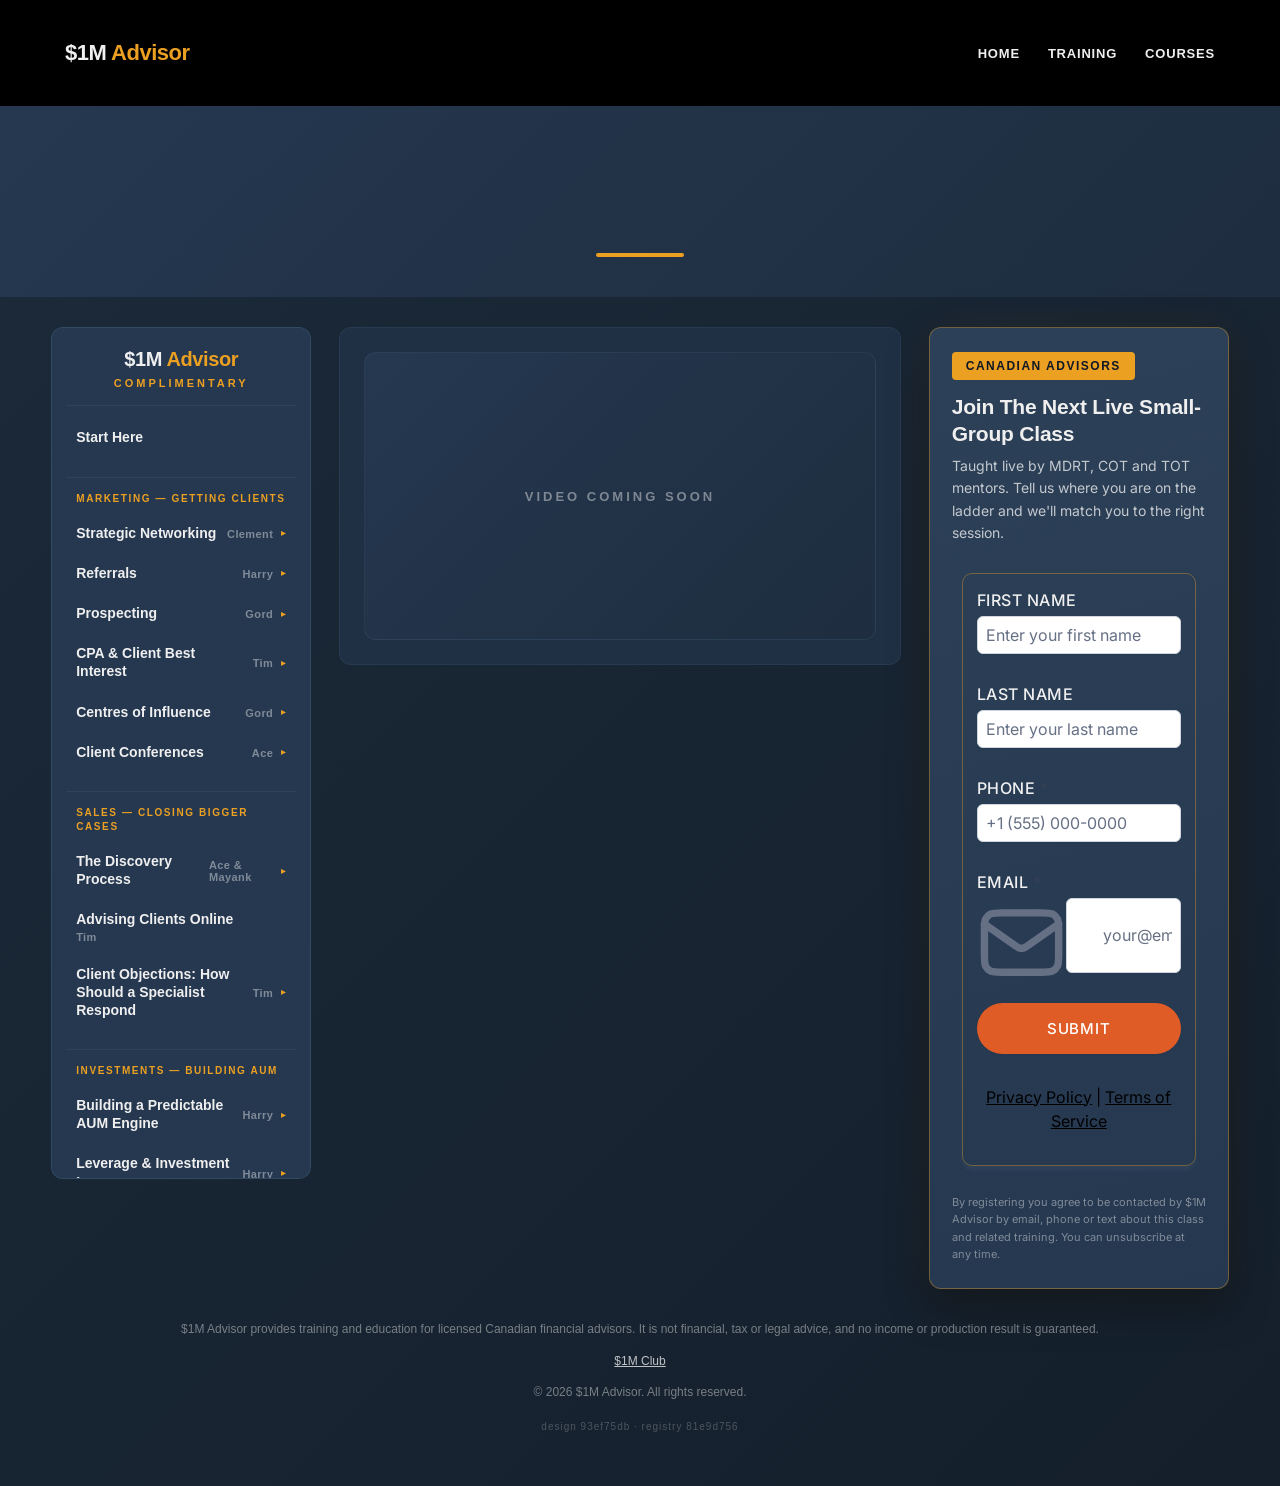
<file: shell-test/a/discovery-questions/index.html>
<!DOCTYPE html><html  lang="en"><head><meta charset="utf-8"><meta name="viewport" content="width=device-width, initial-scale=1"><title>Start Here — $1M Advisor Training</title><link rel="preconnect" href="https://fonts.gstatic.com/" crossorigin="anonymous"><link rel="preconnect" href="https://backend.leadconnectorhq.com" crossorigin="anonymous"><link rel="preconnect" href="https://images.leadconnectorhq.com" crossorigin="anonymous"><link rel="preconnect" href="https://cdn.filesafe.space" crossorigin="anonymous"><meta name="title" content="Start Here — $1M Advisor Training"><meta property="og:title" content="Start Here — $1M Advisor Training"><meta name="description" content="How to use the $1M Advisor training: 15 complimentary lessons across marketing, sales, investments and practice growth, taught by advisors who have made the climb."><meta property="og:description" content="How to use the $1M Advisor training: 15 complimentary lessons across marketing, sales, investments and practice growth, taught by advisors who have made the climb."><meta property="og:type" content="website"><meta property="twitter:type" content="website"><link rel="preconnect" href="https://challenges.cloudflare.com" data-hid="turnstile-preconnect"><script src="https://stcdn.leadconnectorhq.com/libphonenumber/1.12.41/libphonenumber-js.min.js" async type="text/javascript" data-hid="libphonenumber-js"></script><script src="https://stcdn.leadconnectorhq.com/intl-tel-input/17.0.12/js/utils.min.js" async type="text/javascript" data-hid="intl-tel-input-utils"></script><script src="https://stcdn.leadconnectorhq.com/intl-tel-input/intlTelInput.min.js" async type="text/javascript" data-hid="intl-tel-input-js"></script><style> 

 :root{ --transparent: transparent;
--primary: #37ca37;
--secondary: #188bf6;
--white: #ffffff;
--gray: #cbd5e0;
--black: #000000;
--red: #e93d3d;
--orange: #f6ad55;
--yellow: #faf089;
--green: #9ae6b4;
--teal: #81e6d9;
--malibu: #63b3ed;
--indigo: #757BBD;
--purple: #d6bcfa;
--pink: #fbb6ce;
--cobalt: #155eef;
--smoke: #f5f5f5;
--overlay: rgba(0, 0, 0, 0.5);
--color-66c5b4f991201e717d357151: #253850;
--color-66c5b4f991201e3958357152: #e05c26;
--color-690919986cbddb3ddde7d81e: #eca021;
--color-690919986cbddb8cbee7d81f: #a07554;
--color-690919986cbddbb749e7d820: #f0efef;
--headlinefont: 'Inter';
--contentfont: 'Inter';
--text-color: #000000;
--link-color: #188bf6; } .bg-fixed{bottom:0;top:0;left:0;right:0;position:fixed;overflow:auto;background-color:#253850ff} 
            .drop-zone-draggable .hl_main_popup{box-shadow:none;padding:20px;margin-top:0;border-color:var(--gray);border-width:10px;border-style:solid;border-radius:0;background-color:var(--white);width:720px}
            
            
          
#hl_main_popup.popup-body{position:absolute!important;left:50%!important;bottom:auto!important;transform:translate(-50%,0)!important;right:auto!important;box-shadow:none;padding:20px;margin-top:0;border-color:var(--gray);border-width:10px;border-style:solid;border-radius:0;background-color:var(--white);width:720px}.--mobile #hl_main_popup.popup-body{width:380px!important}@media screen and (min-width:0px) and (max-width:767px){#hl_main_popup.popup-body{width:380px!important}} 
            .drop-zone-draggable .hl_main_popup-0EGELy6NmH{box-shadow:none;padding:20px;margin-top:0;border-color:var(--gray);border-width:10px;border-style:solid;border-radius:0;background-color:var(--white);width:720px}
            
            
          
#hl_main_popup-0EGELy6NmH.popup-body{position:absolute!important;left:50%!important;bottom:auto!important;transform:translate(-50%,0)!important;right:auto!important;box-shadow:none;padding:20px;margin-top:0;border-color:var(--gray);border-width:10px;border-style:solid;border-radius:0;background-color:var(--white);width:720px}.--mobile #hl_main_popup-0EGELy6NmH.popup-body{width:380px!important}@media screen and (min-width:0px) and (max-width:767px){#hl_main_popup-0EGELy6NmH.popup-body{width:380px!important}}  
 /* ---- Shared Header styles ----- */ 
:root{--transparent:transparent;--black:#000000}.hl_page-preview--content .col-tUBPxYWEzp,.hl_page-preview--content .row-JdBASDFt7s,.hl_page-preview--content .section-DrZWx1m5y{box-shadow:none;padding:20px 0;margin:0;background-color:var(--black);backdrop-filter:none;border-color:var(--black);border-width:0;border-style:none;border-radius:0}.hl_page-preview--content .col-tUBPxYWEzp,.hl_page-preview--content .row-JdBASDFt7s{margin:0 auto;padding:10px 5px;background-color:var(--transparent);width:100%}.hl_page-preview--content .col-tUBPxYWEzp{margin:0}.hl_page-preview--content .custom-code-iFsLIuw0GA{margin:0;width:auto;height:auto}#section-DrZWx1m5y>.inner{max-width:1170px}@media (max-width:1024px){#section-DrZWx1m5y{animation:none!important}}.--mobile #row-JdBASDFt7s,.--mobile #section-DrZWx1m5y{animation:none!important}@media (max-width:1024px){#row-JdBASDFt7s{animation:none!important}}#col-tUBPxYWEzp>.inner{flex-direction:column;justify-content:center;align-items:inherit;flex-wrap:nowrap}@media (max-width:1024px){#col-tUBPxYWEzp{animation:none!important}}.--mobile #col-tUBPxYWEzp{animation:none!important} 
 /* ---- Section styles ----- */ 
:root{--transparent:transparent;--black:#000000}.hl_page-preview--content .col-n85btoskUg,.hl_page-preview--content .row-CpUmZDHUPE,.hl_page-preview--content .section-VaqY8ydtuV{box-shadow:none;padding:20px 0;margin:0;background-color:var(--transparent);backdrop-filter:none;border-color:var(--black);border-width:0;border-style:none;border-radius:0}.hl_page-preview--content .col-n85btoskUg,.hl_page-preview--content .row-CpUmZDHUPE{margin:0 auto;padding:10px 5px;width:100%}.hl_page-preview--content .col-n85btoskUg{margin:0}.hl_page-preview--content .custom-code-DjCsv3gkLX{margin:0;width:auto;height:auto}#section-VaqY8ydtuV>.inner{max-width:100%}@media (max-width:1024px){#section-VaqY8ydtuV{animation:none!important}}.--mobile #row-CpUmZDHUPE,.--mobile #section-VaqY8ydtuV{animation:none!important}@media (max-width:1024px){#row-CpUmZDHUPE{animation:none!important}}#col-n85btoskUg>.inner{flex-direction:column;justify-content:center;align-items:inherit;flex-wrap:nowrap}@media (max-width:1024px){#col-n85btoskUg{animation:none!important}}.--mobile #col-n85btoskUg{animation:none!important} 
 /* ---- Section styles ----- */ 
:root{--transparent:transparent;--black:#000000}.hl_page-preview--content .section-AJNZegYQlW{box-shadow:none;padding:20px 0;margin:0;background-color:#253850ff;backdrop-filter:none;border-color:var(--black);border-width:0;border-style:none;border-radius:0}.hl_page-preview--content .col-pkvPAqnw6p,.hl_page-preview--content .row-5vNAAB2m3l{margin:0 auto;box-shadow:none;padding:10px 5px;background-color:var(--transparent);backdrop-filter:none;border-color:var(--black);border-width:0;border-style:none;border-radius:0;width:100%}.hl_page-preview--content .col-pkvPAqnw6p{margin:0}.hl_page-preview--content .custom-code-fMw84vE1a1{margin:0;width:auto;height:auto}.hl_page-preview--content .col-PskDVMfYwF,.hl_page-preview--content .row-4wjWYXMTKa{margin:0;box-shadow:none;padding:10px 0;background-color:var(--transparent);backdrop-filter:none;border-color:var(--black);border-width:0;border-style:none;border-radius:0;width:100%}.hl_page-preview--content .col-PskDVMfYwF{padding:10px 5px;width:25.4%}.hl_page-preview--content .custom-code-yaJ6CnV6NS,.hl_page-preview--content .form-1INuYcIdx0{margin:0;width:auto;height:auto}.hl_page-preview--content .cform-1INuYcIdx0{padding:0 10px}.hl_page-preview--content .custom-code-Ncph0HaP7Yv{margin:0;width:auto;height:auto}.hl_page-preview--content .col-AX9h3BTNjH7{box-shadow:none;padding:10px 5px;background-color:var(--transparent);backdrop-filter:none;width:47.6%;border-color:var(--black);border-width:0;border-style:none;border-radius:0;margin:0}.hl_page-preview--content .custom-code-V5zM0XPON6B{margin:0;width:auto;height:auto}.hl_page-preview--content .col-YJ6G9P-Sx9L{box-shadow:none;padding:10px 5px;background-color:var(--transparent);backdrop-filter:none;width:22%;border-color:var(--black);border-width:0;border-style:none;border-radius:0;margin:0}.hl_page-preview--content .custom-code-1R4Zi1Ml7u0{margin:0;width:auto;height:auto}#section-AJNZegYQlW>.inner{max-width:1170px}@media (max-width:1024px){#section-AJNZegYQlW{animation:none!important}}.--mobile #row-5vNAAB2m3l,.--mobile #section-AJNZegYQlW{animation:none!important}@media (max-width:1024px){#row-5vNAAB2m3l{animation:none!important}}#col-pkvPAqnw6p>.inner{flex-direction:column;justify-content:center;align-items:inherit;flex-wrap:nowrap}@media (max-width:1024px){#col-pkvPAqnw6p{animation:none!important}}.--mobile #col-pkvPAqnw6p,.--mobile #row-4wjWYXMTKa{animation:none!important}@media (max-width:1024px){#row-4wjWYXMTKa{animation:none!important}}#col-PskDVMfYwF>.inner{flex-direction:column;justify-content:center;align-items:inherit;flex-wrap:nowrap}@media (max-width:1024px){#col-PskDVMfYwF{animation:none!important}}.--mobile #col-PskDVMfYwF{animation:none!important}#col-AX9h3BTNjH7>.inner{flex-direction:column;justify-content:center;align-items:inherit;flex-wrap:nowrap}@media (max-width:1024px){#col-AX9h3BTNjH7{animation:none!important}}.--mobile #col-AX9h3BTNjH7{animation:none!important}#col-YJ6G9P-Sx9L>.inner{flex-direction:row;justify-content:center;align-items:inherit;flex-wrap:wrap}@media (max-width:1024px){#col-YJ6G9P-Sx9L{animation:none!important}}.--mobile #col-YJ6G9P-Sx9L{animation:none!important}

/* ═══ $1M ADVISOR CUSTOM CSS · version 93ef75db ═══
   Paste REPLACES everything in Custom CSS: click in box, Cmd-A,
   delete, paste. First line here must match the version Claude
   quotes — if not, this file is stale: close TextEdit fully and
   reopen it. */
:root {
    --ma-css-version: "93ef75db";
}

/* ═══════════════════════════════════════════════════════════════════
   $1M ADVISOR — SHARED STYLESHEET
   Paste into  Website Settings ▸ Custom CSS  (WITHOUT <style> tags).
   Site level, not page level — so one edit restyles every stage page.

   SCOPE RULE
   ----------
   This file sets colour, type, borders, radius, shadow, sticky and order.
   It NEVER sets row widths, row margins, or row vertical padding — those
   belong to GHL's row settings. Hard-code them here and GHL's mobile
   breakpoints stop working.
   ═══════════════════════════════════════════════════════════════════ */


/* ─────────────────────────────────────────────
   TOKENS  — all values taken from live 1mclub.ca
   ───────────────────────────────────────────── */
:root {
    --ma-gold: #ECA021;
    --ma-rust: #E05C26;
    --ma-navy: #253850;
    --ma-navy-deep: #1E2D3F;
    --ma-navy-footer: #0A2840;
    --ma-ink: #101828;
    --ma-paper: #F0EFEF;
    --ma-deep-1: #1B2938;
   /* lesson-page canvas: darker than every card on it */
    --ma-deep-2: #141F2B;
    --ma-mid: #203044;
   /* middle column's own surface, between canvas and cards */
  --ma-panel:       #2C4058;   /* one step lighter than --ma-navy: content panels */
  --ma-panel-edge:  #344A64;   /* lighter still: callouts inside a panel */
  --ma-rule:        rgba(74,111,138,.20);
  --ma-gold-edge:   rgba(236,160,33,.38);
  --ma-gold-10:     rgba(236,160,33,.10);
  --ma-gold-15:     rgba(236,160,33,.15);
  --ma-body:        rgba(240,239,239,.78);
  --ma-muted:       rgba(240,239,239,.45);

  --ma-sans:        'Montserrat', sans-serif;   /* structure */
  --ma-text:        'Inter', sans-serif;        /* long-form body */

  /* If you make the header sticky, raise this to header height + 16px. */
  --ma-sticky-top:  24px;
}


/* ─────────────────────────────────────────────
   SECTION BACKGROUND HELPERS
   GHL's section background picker has no gradient option. Instead, set
   the section's Advanced ▸ CSS Class to one of these. The solid colours
   (#000000 header, #ECA021 gold, #0A2840 footer) work fine in the picker,
   but classes exist for them too if that's easier to keep consistent.
   ───────────────────────────────────────────── */
    .ma-bg-navy   { background: linear-gradient(135deg, #253850 0%, #1E2D3F 100%) !important;
}

.ma-bg-deep {
    background: linear-gradient(135deg, #1B2938 0%, #141F2B 100%) !important;
}

/* THE LESSON-PAGE CANVAS DARKENS ITSELF.
   The 3-column section needs a canvas darker than the cards sitting on it,
   or the index card (#253850) vanishes into a #253850 background. Rather
   than asking Ben to change section classes, the section CONTAINING the
   3-column row is darkened automatically via :has(). Two-class specificity
   plus !important outranks ma-bg-navy if that class is also on the section.
   Old browsers without :has() simply keep the navy gradient — current look,
   nothing breaks. (.ghl-row variant keeps the local preview honest.) */
.c-section:has(.ma-row-main),
.ghl-row:has(.ma-row-main),
.ghl-row.ma-row-main {
    background: linear-gradient(135deg, var(--ma-deep-1) 0%, var(--ma-deep-2) 100%) !important;
}

/* WIDTH OF THE 3-COLUMN LAYOUT.
   GHL's default section content width caps the container at 1170px,
   leaving big dead margins on wide screens. Owned here instead (house
   rule: layout constants live in CSS, not builder settings): up to
   1400px, never more than 96% of the viewport. Rails and middle share
   the extra room via their percentage widths. */
.c-section:has(.ma-row-main) .inner,
.ghl-row.ma-row-main .ghl-inner {
  /* desktop: proportional to each user's screen — the row takes 92% of
     the viewport (4% margin each side), so a 13" laptop and a 27" display
     both get margins that feel the same. Capped at 1800px only so
     ultrawide monitors don't stretch the layout absurdly. */
  max-width: min(92vw, 1800px) !important;
}
.ma-bg-gold   { background: #ECA021 !important; }
.ma-bg-black  { background: #000000 !important; }
.ma-bg-footer { background: #0A2840 !important; }


/* ─────────────────────────────────────────────
   HEADER  (section 1 on every page, black band)
   ───────────────────────────────────────────── */
.ma-header {
  font-family: var(--ma-sans);
  display: flex;
  align-items: center;
  justify-content: space-between;
  gap: 16px;
}
.ma-header-logo {
  font-size: 22px; font-weight: 900; letter-spacing: -.5px;
  color: var(--ma-paper);
  text-decoration: none;
}
.ma-header-logo em { font-style: normal; color: var(--ma-gold); }
.ma-header-nav { display: flex; gap: 28px; }
.ma-header-nav a {
  font-size: 13px; font-weight: 700; letter-spacing: .8px;
  text-transform: uppercase;
  color: var(--ma-paper);
  text-decoration: none;
  transition: color .2s;
}
.ma-header-nav a:hover { color: var(--ma-gold); }


/* ─────────────────────────────────────────────
   ROW 3 LAYOUT
   Add these as Custom Classes in GHL:
     row     → ma-row-main
     col 1   → ma-col-nav
     col 2   → ma-col-main
     col 3   → ma-col-optin
   ───────────────────────────────────────────── */

/* position:sticky dies if ANY ancestor has overflow:hidden.
   GHL sets that on some wrappers. The selector list is deliberately wide —
   it covers GHL's .c-row/.c-column naming, its id-classes (row-xxx/col-xxx),
   and the .inner containers, so it works whatever wrapper GHL renders. */
.ma-row-main,
.ma-row-main .row,
.ma-row-main .c-row,
.ma-row-main .c-column,
.ma-row-main .inner,
.ma-row-main [class*="row-"],
.ma-row-main [class*="col-"],
.ma-col-nav,
.ma-col-main,
.ma-col-optin {
    overflow: visible;
}

/* flex-start, so each rail column is only as tall as its own content.
   That is what gives position:sticky room to travel inside the row.
   VERIFIED against the live GHL DOM (2026-08-02): the actual flex container
   is the row's `.inner` div — that selector is the one doing the work here. */
.ma-row-main .inner,
.ma-row-main .row,
.ma-row-main .c-row,
.ma-row-main [class*="row-"] { align-items: flex-start; }

/* The gutter between the three cards. GHL's column-gap setting was 0, so
   the cards sat edge-to-edge — enforced here instead so no builder setting
   can reintroduce it. Percent-width columns shrink to absorb the gaps. */
.ma-row-main .inner {
    gap: 28px;
}

/* THE RAILS ARE THE CARDS.
   The card cannot be an inner <div>, because the opt-in card has to wrap a
   native GHL Form element sitting between two separate Custom HTML blocks —
   and an unclosed <div> in one block is auto-closed by the parser, so the
   closing tag in the next block never matches. Styling the COLUMN sidesteps
   that completely.

   Every selector is prefixed with .ma-row-main on purpose: GHL emits a
   per-column rule (.col-xxxx { padding:10px 5px; background:transparent })
   LATER in the document at equal specificity, which silently beats a bare
   single-class rule. Two classes outrank it regardless of order.
   ⚠️ GHL column padding setting no longer matters — these rules now win. */
.ma-row-main .ma-col-nav,
.ma-row-main .ma-col-optin {
    position: sticky;
    top: var(--ma-sticky-top);
    font-family: var(--ma-sans);
    background: var(--ma-navy);
    border: 1px solid var(--ma-rule);
    border-radius: 12px;
}

.ma-row-main .ma-col-nav {
    padding: 20px 14px;
    border-color: rgba(74,111,138,.34);
   /* reads as a crisp edge on the deep canvas */
}

/* The middle column gets its own surface — a step above the canvas, a step
   below the panels that sit on it — so the page reads as three zones even
   where no panel happens to be. Deliberately quieter than both rails. */
.ma-row-main .ma-col-main {
    background: var(--ma-mid);
    border: 1px solid rgba(74,111,138,.16);
    border-radius: 12px;
    padding: 24px;
}

/* The opt-in is the only conversion point on the page, so it gets the
   visual weight: a gold edge, a lifted surface and a soft gold halo.
   The index stays deliberately quieter — two competing gold cards would
   cancel each other out. */
.ma-row-main .ma-col-optin {
    padding: 24px 22px;
    background: linear-gradient(165deg, var(--ma-panel) 0%, var(--ma-navy) 100%);
    border: 1px solid var(--ma-gold-edge);
    box-shadow: 0 18px 40px rgba(0,0,0,.34),
              0 0 46px rgba(236,160,33,.07);
}

/* 16 lessons + 4 group headings makes the index taller than some laptop
   screens, and a sticky element taller than the viewport can never be
   fully scrolled to. Cap it and let the index scroll inside itself.
   Must stay AFTER the overflow:visible rule above — same specificity,
   later wins. (Overflow on the sticky element itself is fine; only an
   ANCESTOR with overflow:hidden breaks sticky.) */
.ma-row-main .ma-col-nav {
    max-height: calc(100vh - (var(--ma-sticky-top) * 2));
    overflow-y: auto;
    scrollbar-width: thin;
    scrollbar-color: var(--ma-rule) transparent;
}

.ma-row-main .ma-col-nav::-webkit-scrollbar {
    width: 6px;
}

.ma-row-main .ma-col-nav::-webkit-scrollbar-track {
    background: transparent;
}

.ma-row-main .ma-col-nav::-webkit-scrollbar-thumb {
    background: var(--ma-rule);
    border-radius: 3px;
}

.ma-nav-brand {
    text-align: center;
    padding-bottom: 16px;
    margin-bottom: 12px;
    border-bottom: 1px solid var(--ma-rule);
}

.ma-nav-brand .ma-wordmark {
    display: block;
    font-size: 20px;
    font-weight: 900;
    letter-spacing: -.4px;
    color: var(--ma-paper);
}

.ma-nav-brand .ma-wordmark em {
    font-style: normal;
    color: var(--ma-gold);
}

.ma-nav-brand .ma-eyebrow {
    display: block;
    margin-top: 6px;
    font-size: 11px;
    font-weight: 600;
    letter-spacing: 3px;
    text-transform: uppercase;
    color: var(--ma-gold);
}

/* <details> gives us a free mobile accordion. The summary is hidden on
   desktop and the `open` attribute is managed by 01-funnel-stages.js.
   Belt and braces: on desktop the list is forced visible even if the
   element somehow ends up without `open` — otherwise the entire index
   disappears with no <summary> to reopen it. */
@media (min-width: 769px) {
    .ma-nav-acc:not([open]) > .ma-nav {
        display: block;
    }
}

.ma-nav-acc > summary {
    display: none;
    cursor: pointer;
    list-style: none;
    padding: 12px;
    border-radius: 8px;
    font-size: 15px;
    font-weight: 700;
    color: var(--ma-paper);
    background: var(--ma-gold-10);
    text-align: center;
}

.ma-nav-acc > summary::-webkit-details-marker {
    display: none;
}

.ma-nav {
    display: block;
}

/* Group heading — the four head topics. Not clickable. */
.ma-nav-group {
    margin: 20px 0 8px;
    padding: 0 10px;
    font-size: 10px;
    font-weight: 800;
    letter-spacing: 1.6px;
    line-height: 1.4;
    text-transform: uppercase;
    color: var(--ma-gold);
    border-top: 1px solid var(--ma-rule);
    padding-top: 14px;
}

.ma-nav-group:first-child {
    margin-top: 6px;
    border-top: 0;
    padding-top: 0;
}

.ma-nav a {
    display: block;
    padding: 10px 10px;
    margin-bottom: 2px;
    border-radius: 8px;
    text-align: left;
    text-decoration: none;
    transition: background .2s, color .2s;
}

.ma-nav-label {
    display: block;
    font-size: 14px;
    font-weight: 700;
    line-height: 1.3;
    color: var(--ma-paper);
}
/* The "Assigned To" name from the course sheet. */
.ma-nav-teacher {
    display: block;
    margin-top: 2px;
    font-size: 11px;
    font-weight: 600;
    letter-spacing: .4px;
    color: var(--ma-muted);
}
/* Lessons whose page isn't built yet: present in the list so the
   curriculum reads complete, but visibly inactive and not clickable. */
.ma-nav .ma-nav-item.is-soon {
  display: block;
  padding: 10px 10px;
  margin-bottom: 2px;
  border-radius: 8px;
  cursor: default;
  opacity: .5;
}
.ma-soon {
  font-style: normal;
  display: inline-block;
  margin-left: 6px;
  padding: 1px 6px;
  border: 1px solid var(--ma-rule);
  border-radius: 20px;
  font-size: 9px; font-weight: 700; letter-spacing: .8px;
  text-transform: uppercase;
  color: var(--ma-gold);
  vertical-align: 1px;
}

.ma-nav a:hover { background: var(--ma-gold-10); }

/* ── Expandable lesson groups (one video per page) ──
   A multi-part lesson renders as a heading row + nested part links.
   Collapsed by default; the current page's lesson ships open. */
.ma-nav-item-group {
    margin-bottom: 2px;
}

.ma-nav-item-group.all-soon > .ma-nav-lesson {
    opacity: .55;
}

.ma-nav-lesson {
    display: flex;
    align-items: center;
    gap: 8px;
    padding: 10px;
    border-radius: 8px;
    cursor: pointer;
    -webkit-user-select: none;
    user-select: none;
}

.ma-nav-lesson:hover {
    background: var(--ma-gold-10);
}

.ma-nav-lesson .ma-nav-label {
    flex: 1 1 auto;
}

.ma-caret {
    flex: 0 0 auto;
    font-size: 10px;
    color: var(--ma-gold);
    transition: transform .2s;
}

.ma-nav-item-group.open > .ma-nav-lesson .ma-caret {
    transform: rotate(90deg);
}

.ma-nav-parts {
    display: none;
    margin: 2px 0 8px 12px;
    padding-left: 12px;
    border-left: 1px solid var(--ma-rule);
}

.ma-nav-item-group.open > .ma-nav-parts {
    display: block;
}

.ma-nav-parts a,
.ma-nav-parts .ma-nav-item {
    display: block;
    padding: 8px 10px;
    margin-bottom: 2px;
    border-radius: 8px;
    font-size: 13.5px;
    font-weight: 600;
    line-height: 1.35;
    color: var(--ma-body);
    text-decoration: none;
    text-align: left;
}

.ma-nav-parts a:hover {
    background: var(--ma-gold-10);
    color: var(--ma-gold);
}

.ma-nav-parts a.is-active {
    background: var(--ma-gold);
    color: var(--ma-ink);
    font-weight: 700;
}

.ma-nav-parts .ma-nav-item.is-soon {
    opacity: .5;
    cursor: default;
}

.ma-nav a:hover .ma-nav-label {
    color: var(--ma-gold);
}

.ma-nav a.is-active {
    background: var(--ma-gold);
}

.ma-nav a.is-active .ma-nav-label {
    color: var(--ma-ink);
    font-weight: 800;
}

.ma-nav a.is-active .ma-nav-teacher {
    color: rgba(16,24,40,.65);
}


/* ─────────────────────────────────────────────
   CENTRE COLUMN
   ───────────────────────────────────────────── */
.ma-main {
    font-family: var(--ma-sans);
}

.ma-h1 {
    font-size: 56px;
    font-weight: 800;
    line-height: 1.08;
    letter-spacing: -1.12px;
    color: var(--ma-paper);
    margin: 0;
}

.ma-h1 em {
    font-style: normal;
    color: var(--ma-gold);
}

.ma-accent-rule {
    width: 88px;
    height: 4px;
    border-radius: 2px;
    background: var(--ma-gold);
    margin: 18px 0 0;
}

.ma-kicker {
    font-size: 13px;
    font-weight: 600;
    letter-spacing: 3px;
    text-transform: uppercase;
    color: var(--ma-gold);
    margin: 0 0 14px;
}

/* "Taught by <name>" under the page H1 — filled from the registry. */
.ma-byline {
    font-family: var(--ma-text);
    font-size: 16px;
    font-weight: 400;
    color: var(--ma-body);
    margin: 16px 0 0;
}

.ma-byline strong {
    color: var(--ma-gold);
    font-weight: 600;
}

.ma-byline:empty {
    display: none;
}

/* Video — 16:9 box. If you use VTurb, it injects its own spacer, so
   remove aspect-ratio below or the ratio gets applied twice. */
.ma-video {
    position: relative;
    width: 100%;
    aspect-ratio: 16 / 9;
    border-radius: 12px;
    overflow: hidden;
    background: #000;
    border: 1px solid var(--ma-rule);
}

.ma-video iframe,
.ma-video video {
    position: absolute;
    inset: 0;
    width: 100%;
    height: 100%;
    border: 0;
}
/* direct-file videos: letterbox rather than crop, and keep the native
   controls visible against a dark poster frame */
.ma-video video {
    object-fit: contain;
    background: #000;
}

/* Placeholder for stages whose video isn't shot yet. */
.ma-video--soon {
  display: flex; align-items: center; justify-content: center;
  background: linear-gradient(135deg, var(--ma-navy) 0%, var(--ma-navy-deep) 100%);
}
.ma-video--soon span {
  font-size: 13px; font-weight: 600; letter-spacing: 3px;
  text-transform: uppercase; color: var(--ma-muted);
}

/* CTA. A plain <a> is safe here — it is a link, not a form input.
   (The never-hand-code rule applies to fields that must POST to GHL.) */
.ma-cta {
  display: block;
  width: 100%;
  padding: 20px 28px;
  border-radius: 50px;
  background: var(--ma-rust);
  color: #fff !important;
  font-size: 16px; font-weight: 800; letter-spacing: .8px;
  text-transform: uppercase; text-align: center;
  text-decoration: none;
  box-shadow: 0 6px 24px rgba(224,92,38,.28);
  transition: transform .25s, box-shadow .25s;
}
.ma-cta:hover {
  transform: translateY(-3px);
  box-shadow: 0 10px 32px rgba(224,92,38,.38);
}

/* Lesson notes — the part acquisition.com leaves empty.
   Sits on its own lighter panel so the centre column reads as distinct
   blocks (video / lesson / resources) instead of one long wall of text. */
.ma-lesson {
  font-family: var(--ma-text);
  font-size: 17px; line-height: 1.75;
  color: var(--ma-body);
  background: var(--ma-panel);
  border: 1px solid var(--ma-rule);
  border-radius: 12px;
  padding: 30px 32px;
}
.ma-lesson > :first-child { margin-top: 0; }
.ma-lesson > :last-child  { margin-bottom: 0; }
.ma-lesson p       { margin: 0 0 18px; }
.ma-lesson strong  { color: var(--ma-paper); font-weight: 600; }
.ma-lesson h3 {
  font-family: var(--ma-sans);
  font-size: 22px; font-weight: 900; letter-spacing: -.22px;
  color: var(--ma-gold);
  margin: 32px 0 12px;
}
/* The "What you'll learn" list is the scannable part — lift it onto its
   own surface with gold markers so the eye lands there first. */
.ma-lesson ul {
  margin: 0 0 18px;
  padding: 20px 24px 20px 42px;
  list-style: none;
  background: var(--ma-panel-edge);
  border-left: 3px solid var(--ma-gold);
  border-radius: 8px;
}
.ma-lesson ul:last-child { margin-bottom: 0; }
.ma-lesson li {
  position: relative;
  margin-bottom: 10px;
  font-size: 16px; line-height: 1.65;
}
.ma-lesson li:last-child { margin-bottom: 0; }
.ma-lesson li::before {
  content: '';
  position: absolute;
  left: -20px; top: .62em;
  width: 7px; height: 7px;
  border-radius: 50%;
  background: var(--ma-gold);
}

/* Resources — same panel language as the lesson, one shade quieter. */
.ma-res {
  background: rgba(44,64,88,.55);
  border: 1px solid var(--ma-rule);
  border-radius: 12px;
  padding: 24px 28px;
}
.ma-res-label {
  font-family: var(--ma-sans);
  font-size: 13px; font-weight: 600; letter-spacing: 3px;
  text-transform: uppercase; color: var(--ma-gold);
  margin: 0 0 14px;
}
.ma-res a {
  display: block;
  font-family: var(--ma-text);
  font-size: 16px; font-weight: 500;
  color: var(--ma-paper);
  text-decoration: none;
  padding: 10px 0;
  border-bottom: 1px solid var(--ma-rule);
  transition: color .2s, padding-left .2s;
}
.ma-res a::before { content: '→'; color: var(--ma-gold); margin-right: 10px; }
.ma-res a:last-child { border-bottom: 0; padding-bottom: 0; }
.ma-res a:hover { color: var(--ma-gold); padding-left: 6px; }

/* Prev / next — generated from the registry, rendered in the pager slot
   that every lesson's content carries directly under its video. */
.ma-pager { display: flex; gap: 12px; }
.ma-pager--top { margin: 16px 0 6px; }
.ma-pager a {
  flex: 1 1 0; min-width: 0;
  display: flex; align-items: center; justify-content: center; gap: 10px;
  padding: 13px 18px;
  border: 1px solid var(--ma-gold);
  border-radius: 50px;
  font-family: var(--ma-sans);
  color: var(--ma-gold);
  text-decoration: none;
  transition: background .2s, color .2s;
}
.ma-pager-arrow {
  flex: 0 0 auto;
  font-size: 24px; line-height: 1; font-weight: 400;
}
.ma-pager-label {
  min-width: 0;
  font-size: 13px; font-weight: 700; letter-spacing: .4px;
  white-space: nowrap; overflow: hidden; text-overflow: ellipsis;
}
.ma-pager a:hover { background: var(--ma-gold); color: var(--ma-ink); }
.ma-pager a.is-empty { visibility: hidden; }

/* The generic block's legacy bottom pager slot — superseded by the
   under-video slot above; hidden so old pages need no re-paste. */
.ma-main > .ma-pager { display: none; }


/* ─────────────────────────────────────────────
   RIGHT RAIL — OPT-IN
   NOTE: the FORM ITSELF is a native GHL Form element and is styled in
   GHL's Form Builder, not here. See README §5. This styles the frame.
   ───────────────────────────────────────────── */
.ma-badge {
  display: inline-block;
  background: var(--ma-gold);
  color: var(--ma-ink);
  padding: 7px 14px;
  border-radius: 4px;
  font-size: 12px; font-weight: 800; letter-spacing: 1.5px;
  text-transform: uppercase;
  margin-bottom: 14px;
}
.ma-optin-head {
  font-size: 21px; font-weight: 900; line-height: 1.25;
  letter-spacing: -.21px;
  color: var(--ma-paper);
  margin: 0 0 8px;
}
.ma-optin-sub {
  font-family: var(--ma-text);
  font-size: 14px; line-height: 1.6;
  color: var(--ma-body);
  margin: 0;
}
.ma-consent {
  font-family: var(--ma-text);
  font-size: 11px; line-height: 1.6;
  color: var(--ma-muted);
  margin: 0;
}
.ma-consent a { color: var(--ma-body); text-decoration: underline; }


/* ─────────────────────────────────────────────
   OPT-IN FORM
   GHL renders its Form element either inline or in an iframe depending on
   how it's embedded. These rules style the INLINE case; if the form ends
   up in an iframe they simply don't apply and the equivalent values must
   be set in GHL's Form Builder instead (see README §5). Setting both
   costs nothing and covers either outcome.
   ───────────────────────────────────────────── */
.ma-col-optin form, .ma-apply-col form,
.ma-col-optin .ghl-form, .ma-apply-col .ghl-form { font-family: var(--ma-sans); }

/* GHL's Form Builder paints the form on its own white card via INLINE
   styles (.form-builder--wrap, background-color:#FFFFFF, verified live
   2026-08-09) — which made the paper-white labels invisible. !important
   author rules beat inline styles: the card goes transparent so the form
   sits directly on the navy opt-in card, whatever the builder setting. */
/* ── SURVEY EMBED (Sept 10 registration) ────────────────────────────────
   The GHL Survey is served from api.leadconnectorhq.com inside an IFRAME, so
   NOTHING in this stylesheet reaches its fields — the survey's own look is set
   in GHL's Survey Builder. All we can style is the box around it. min-height
   reserves space so the page doesn't jump when form_embed.js sizes the frame. */
.ma-survey {
  max-width: 620px;
  margin: 34px auto 0;
  min-height: 560px;
}
.ma-survey iframe {
  display: block;
  width: 100%;
  border: 0;
  border-radius: 12px;
  overflow: hidden;
}

.ma-col-optin .form-builder--wrap, .ma-apply-col .form-builder--wrap,
.ma-col-optin .form-builder--wrap-full, .ma-apply-col .form-builder--wrap-full {
  background: transparent !important;
  border: 1px solid var(--ma-gold-edge) !important;   /* gold frame, matching the card edge */
  border-radius: 10px !important;
  padding: 16px 14px !important;
}

.ma-col-optin label, .ma-apply-col label,
.ma-col-optin .form-label, .ma-apply-col .form-label {
  display: block;
  margin-bottom: 6px;
  font-size: 13px; font-weight: 700; letter-spacing: .5px;
  text-transform: uppercase;
  color: var(--ma-paper) !important;   /* full brightness — the muted tone read
                                          as faint next to the white fields */
}

.ma-col-optin input[type="text"], .ma-apply-col input[type="text"],
.ma-col-optin input[type="email"], .ma-apply-col input[type="email"],
.ma-col-optin input[type="tel"], .ma-apply-col input[type="tel"],
.ma-col-optin input[type="number"], .ma-apply-col input[type="number"],
.ma-col-optin select, .ma-apply-col select,
.ma-col-optin textarea, .ma-apply-col textarea {
  width: 100%;
  padding: 13px 14px;
  margin-bottom: 14px;
  background: rgba(255,255,255,.96) !important;
  border: 1px solid transparent !important;
  border-radius: 8px !important;
  font-family: var(--ma-text);
  font-size: 15px;
  color: var(--ma-ink) !important;
  transition: border-color .2s, box-shadow .2s;
}
.ma-col-optin input:focus, .ma-apply-col input:focus,
.ma-col-optin select:focus, .ma-apply-col select:focus,
.ma-col-optin textarea:focus, .ma-apply-col textarea:focus {
  outline: none;
  border-color: var(--ma-gold) !important;
  box-shadow: 0 0 0 3px rgba(236,160,33,.22) !important;
}
.ma-col-optin ::placeholder, .ma-apply-col ::placeholder { color: rgba(16,24,40,.45); }

.ma-col-optin button, .ma-apply-col button,
.ma-col-optin input[type="submit"], .ma-apply-col input[type="submit"],
.ma-col-optin .ghl-btn, .ma-apply-col .ghl-btn {
  display: block;
  width: 100%;
  padding: 16px 20px !important;
  border: 0 !important;
  border-radius: 50px !important;
  background: var(--ma-rust) !important;
  color: #fff !important;
  font-family: var(--ma-sans);
  font-size: 14px !important; font-weight: 800 !important; letter-spacing: .8px;
  text-transform: uppercase;
  cursor: pointer;
  box-shadow: 0 6px 20px rgba(224,92,38,.32);
  transition: transform .2s, box-shadow .2s;
}
.ma-col-optin button:hover, .ma-apply-col button:hover,
.ma-col-optin input[type="submit"]:hover, .ma-apply-col input[type="submit"]:hover {
  transform: translateY(-2px);
  box-shadow: 0 10px 28px rgba(224,92,38,.42);
}


/* ─────────────────────────────────────────────
   FOOTER
   ───────────────────────────────────────────── */
.ma-footer {
  font-family: var(--ma-sans);
  text-align: center;
  color: var(--ma-muted);
  font-size: 12px; line-height: 1.8;
}
.ma-footer p { margin: 0 0 10px; }
.ma-footer a { color: var(--ma-body); text-decoration: underline; }
.ma-footer .ma-version {
  margin-top: 14px;
  font-size: 10px; letter-spacing: 1px;
  color: rgba(240,239,239,.25);
  user-select: all;
}




/* ═══════════════════════════════════════════════════════════════════
   COURSE INDEX PAGE — mentor cards + full curriculum listing
   ═══════════════════════════════════════════════════════════════════ */

.ma-mentor-grid { display: grid; grid-template-columns: repeat(2, 1fr); gap: 20px; }
.ma-mentor {
  background: var(--ma-panel);
  border: 1px solid var(--ma-rule);
  border-radius: 12px;
  padding: 26px 28px;
  font-family: var(--ma-sans);
}
/* coaches without a bio on file: compact, still complete-looking */
.ma-mentor.is-brief { background: rgba(44,64,88,.5); padding: 20px 24px; }

/* portrait + identity block */
.ma-mentor-top { display: flex; align-items: center; gap: 18px; }
.ma-mentor-id  { min-width: 0; }

.ma-avatar {
  flex: 0 0 auto;
  width: 72px; height: 72px;
  border-radius: 50%;
  object-fit: cover;
  border: 2px solid var(--ma-gold-edge);
  background: var(--ma-navy);
}
/* placeholder portrait: initials in the brand palette, so a missing photo
   reads as design rather than a broken image. Swap in a real `photo:` URL
   in the registry and this is replaced automatically. */
.ma-avatar.is-placeholder {
  display: flex; align-items: center; justify-content: center;
  font-family: var(--ma-sans);
  font-size: 24px; font-weight: 900; letter-spacing: .5px;
  color: var(--ma-gold);
  background: linear-gradient(160deg, var(--ma-panel-edge) 0%, var(--ma-navy) 100%);
}
.ma-mentor.is-brief .ma-avatar { width: 56px; height: 56px; font-size: 19px; }

.ma-mentor-name {
  font-size: 24px; font-weight: 900; letter-spacing: -.24px;
  color: var(--ma-gold); margin: 0;
}
.ma-mentor.is-brief .ma-mentor-name { font-size: 19px; }
.ma-mentor-creds {
  font-size: 11.5px; font-weight: 700; letter-spacing: 1.2px;
  text-transform: uppercase; color: var(--ma-paper);
  margin: 8px 0 0;
}
.ma-mentor-role {
  font-family: var(--ma-text);
  font-size: 14px; color: var(--ma-body); margin: 6px 0 0;
}
.ma-mentor-bio {
  font-family: var(--ma-text);
  font-size: 15px; line-height: 1.65; color: var(--ma-body);
  margin: 14px 0 0;
}
.ma-mentor-teaches {
  font-family: var(--ma-text);
  font-size: 13px; line-height: 1.55; color: var(--ma-muted);
  margin: 14px 0 0; padding-top: 12px;
  border-top: 1px solid var(--ma-rule);
}
.ma-mentor-teaches span {
  font-family: var(--ma-sans);
  font-size: 10px; font-weight: 800; letter-spacing: 1.4px;
  text-transform: uppercase; color: var(--ma-gold);
  margin-right: 6px;
}

.ma-cidx { font-family: var(--ma-sans); }
.ma-cidx-cat {
  font-size: 13px; font-weight: 800; letter-spacing: 2px;
  text-transform: uppercase; color: var(--ma-gold);
  margin: 40px 0 16px; padding-bottom: 10px;
  border-bottom: 1px solid var(--ma-rule);
}
.ma-cidx-cat:first-child { margin-top: 0; }
.ma-cidx-lesson {
  background: var(--ma-panel);
  border: 1px solid var(--ma-rule);
  border-radius: 10px;
  padding: 18px 22px;
  margin-bottom: 12px;
}
.ma-cidx-head {
  display: flex; align-items: baseline; justify-content: space-between;
  gap: 14px; flex-wrap: wrap;
}
.ma-cidx-title {
  font-size: 18px; font-weight: 800; letter-spacing: -.18px;
  color: var(--ma-paper);
}
.ma-cidx-coach {
  font-family: var(--ma-text);
  font-size: 13px; color: var(--ma-gold);
}
.ma-cidx-parts {
  display: flex; flex-wrap: wrap; gap: 8px;
  margin-top: 12px;
}
.ma-cidx-parts a,
.ma-cidx-parts .is-soon {
  font-family: var(--ma-text);
  font-size: 13.5px;
  padding: 7px 14px;
  border-radius: 50px;
  border: 1px solid var(--ma-rule);
  color: var(--ma-body);
  text-decoration: none;
  transition: background .2s, color .2s, border-color .2s;
}
.ma-cidx-parts a:hover {
  background: var(--ma-gold); border-color: var(--ma-gold); color: var(--ma-ink);
}
.ma-cidx-parts .is-soon { opacity: .45; }

/* enrolment row on open courses */
/* Enrolment rows — one per purchasable PART, since classes are sold per part
   and a lesson can carry more than one (Discovery, AUM, Personal IRP each split
   into two separately priced classes). Stacked rows, not one inline strip. */
.ma-cidx-enrol {
  display: flex; flex-direction: column; gap: 10px;
  margin-top: 16px; padding-top: 14px;
  border-top: 1px solid var(--ma-rule);
}
.ma-cidx-buy {
  display: flex; align-items: center; justify-content: space-between;
  gap: 14px; flex-wrap: wrap;
}
.ma-cidx-buy-id {
  display: flex; align-items: baseline; gap: 10px; flex-wrap: wrap;
  min-width: 0;
}
.ma-cidx-buy-name {
  font-family: var(--ma-sans);
  font-size: 15px; font-weight: 800; letter-spacing: -.1px;
  color: var(--ma-paper);
}
.ma-cidx-meta {
  font-family: var(--ma-sans);
  font-size: 13px; font-weight: 700; letter-spacing: .2px;
  color: var(--ma-gold);
}
/* An inquiry CTA is a weaker ask than a checkout — make it read that way so a
   priced class with no payment link yet is visibly a different action. */
.ma-cidx-cta.is-inquiry {
  background: transparent;
  border: 1px solid var(--ma-gold-edge);
  color: var(--ma-gold);
}
.ma-chip-open {
  font-size: 10px; font-weight: 800; letter-spacing: 1.4px;
  text-transform: uppercase;
  color: var(--ma-ink);
  background: var(--ma-gold);
  padding: 5px 12px; border-radius: 20px;
}
.ma-cidx-cta {
  font-family: var(--ma-sans);
  font-size: 13px; font-weight: 800; letter-spacing: .6px;
  text-transform: uppercase;
  color: #fff !important;
  background: var(--ma-rust);
  padding: 11px 22px; border-radius: 50px;
  text-decoration: none;
  box-shadow: 0 4px 16px rgba(224,92,38,.3);
  transition: transform .2s, box-shadow .2s;
}
.ma-cidx-cta:hover { transform: translateY(-2px); box-shadow: 0 8px 24px rgba(224,92,38,.4); }

/* "Requesting: <course>" line on the apply page */
.ma-apply-course {
  display: inline-block;
  margin: 22px auto 0;
  padding: 10px 22px;
  border: 1px solid var(--ma-gold-edge);
  border-radius: 50px;
  font-family: var(--ma-sans);
  font-size: 14px; color: var(--ma-body);
}
.ma-apply-course strong { color: var(--ma-gold); font-weight: 800; }

/* ── event registration page ── */
/* The date is the second thing an event page is scanned for, after the
   promise — a 12px uppercase pill under a 64px H1 read as a whisper. Now a
   display element: pill dropped (border + radius + wide tracking all fight
   size), gold, weight 900, anchored by a rule. Still subordinate to the H1. */
.ma-event-date {
  display: inline-block;
  margin: 0 0 24px;
  padding: 0 0 14px;
  border-bottom: 2px solid var(--ma-gold-edge);
  font-family: var(--ma-sans);
  font-size: 32px; font-weight: 900; letter-spacing: -.4px;
  line-height: 1.15;
  color: var(--ma-gold);
}
/* Time sits under the big date: smaller, paper-white, both zones spelled out.
   PT and ET rather than PDT/EDT — correct year-round and avoids DST pedantry. */
/* Time sits under the big date. Both zones spelled out — "11am-1pm PST/EST"
   would send every Eastern registrant three hours late. PT/ET rather than
   PDT/EDT: correct year-round, no DST pedantry. Flex so the zones stack
   cleanly on a phone instead of orphaning "ET · Online" on its own line. */
.ma-event-time {
  display: flex; flex-wrap: wrap;
  justify-content: center; align-items: baseline;
  gap: 4px 16px;
  font-family: var(--ma-sans);
  font-size: 19px; font-weight: 700; letter-spacing: .2px;
  color: var(--ma-paper);
  margin: -12px 0 26px;
}
.ma-event-time > span { position: relative; }
.ma-event-time > span + span::before {
  content: "·"; position: absolute; left: -11px;
  color: var(--ma-gold); font-weight: 700;
}
.ma-event-time .ma-loc { color: var(--ma-body); font-weight: 500; }

.ma-event-note {
  font-family: var(--ma-text);
  font-size: 13px; color: var(--ma-muted);
  margin: 18px auto 0; max-width: 460px;
}
.ma-on-gold .ma-lede strong { color: var(--ma-ink); font-weight: 800; }


/* ═════════════════════════════════════════════
   MOBILE — single breakpoint at 768px.
   Matches the existing 1M Club and tech-apply builds. Do not add a second.


/* ═══════════════════════════════════════════════════════════════════
   HOME PAGE
   Full-width stacked sections — no 3-column layout, no sidebar opt-in.
   Section backgrounds are GHL row settings; this styles the contents only.
   Add `ma-on-gold` to a block sitting on a gold row to flip text to ink.
   ═══════════════════════════════════════════════════════════════════ */

.ma-sec { font-family: var(--ma-sans); }
.ma-sec--c { text-align: center; }

.ma-eyebrow-c {
  font-size: 13px; font-weight: 600; letter-spacing: 3px;
  text-transform: uppercase; color: var(--ma-gold);
  margin: 0 0 16px;
}

.ma-hero-h1 {
  font-size: 64px; font-weight: 800; line-height: 1.06;
  letter-spacing: -1.28px;
  color: var(--ma-paper);
  margin: 0;
}
.ma-hero-h1 em { font-style: normal; color: var(--ma-gold); }

.ma-hero-sub {
  font-family: var(--ma-text);
  font-size: 19px; line-height: 1.65;
  color: var(--ma-body);
  max-width: 720px;
  margin: 24px auto 0;
}

.ma-h2 {
  font-size: 46px; font-weight: 900; line-height: 1.14;
  letter-spacing: -.92px;
  color: var(--ma-paper);
  margin: 0;
}
.ma-h2 em { font-style: normal; color: var(--ma-gold); }

.ma-lede {
  font-family: var(--ma-text);
  font-size: 18px; line-height: 1.7;
  color: var(--ma-body);
  max-width: 760px;
  margin: 20px auto 0;
}

/* On a gold row, everything flips to ink. */
.ma-on-gold .ma-h2,
.ma-on-gold .ma-hero-h1 { color: var(--ma-ink); }
.ma-on-gold .ma-h2 em    { color: #6B3F00; }
.ma-on-gold .ma-lede,
.ma-on-gold .ma-hero-sub { color: rgba(16,24,40,.78); }
.ma-on-gold .ma-eyebrow-c{ color: #6B3F00; }

/* ---------- BUTTONS ---------- */
.ma-btn-row {
  display: flex; gap: 16px; justify-content: center; flex-wrap: wrap;
}
.ma-btn {
  display: inline-block;
  padding: 20px 40px;
  border-radius: 50px;
  background: var(--ma-rust);
  color: #fff !important;
  font-size: 16px; font-weight: 800; letter-spacing: .8px;
  text-transform: uppercase; text-decoration: none;
  box-shadow: 0 6px 24px rgba(224,92,38,.28);
  transition: transform .25s, box-shadow .25s;
}
.ma-btn:hover {
  transform: translateY(-3px);
  box-shadow: 0 10px 32px rgba(224,92,38,.38);
}
.ma-btn--ghost {
  background: transparent;
  border: 1px solid var(--ma-gold);
  color: var(--ma-gold) !important;
  box-shadow: none;
}
.ma-btn--ghost:hover {
  background: var(--ma-gold);
  color: var(--ma-ink) !important;
  box-shadow: none;
}
.ma-on-gold .ma-btn--ghost {
  border-color: var(--ma-ink);
  color: var(--ma-ink) !important;
}
.ma-on-gold .ma-btn--ghost:hover { background: var(--ma-ink); color: var(--ma-gold) !important; }

/* ---------- 3-UP GRID ---------- */
.ma-grid-3 {
  display: grid;
  grid-template-columns: repeat(3, 1fr);
  gap: 24px;
}
.ma-card {
  background: var(--ma-gold-10);
  border: 1px solid var(--ma-rule);
  border-radius: 12px;
  padding: 32px 26px;
}
.ma-card-icon { font-size: 30px; line-height: 1; margin-bottom: 16px; }
.ma-card h3 {
  font-size: 22px; font-weight: 900; letter-spacing: -.22px;
  color: var(--ma-gold);
  margin: 0 0 12px;
}
.ma-card p {
  font-family: var(--ma-text);
  font-size: 16px; line-height: 1.65;
  color: var(--ma-body);
  margin: 0;
}

/* ---------- VIDEO TESTIMONIALS ----------
   Works for BOTH clip formats — add ma-tst--vertical to the grid if the
   videos are phone-shot 9:16, otherwise it defaults to 16:9 landscape. */
.ma-tst-grid {
  display: grid;
  grid-template-columns: repeat(3, 1fr);
  gap: 24px;
}
.ma-tst {
  background: var(--ma-navy);
  border: 1px solid var(--ma-rule);
  border-radius: 12px;
  overflow: hidden;
}
.ma-tst-vid {
  position: relative;
  width: 100%;
  aspect-ratio: 16 / 9;
  background: #000;
}
.ma-tst-grid--vertical .ma-tst-vid { aspect-ratio: 9 / 16; }
.ma-tst-vid iframe,
.ma-tst-vid video {
  position: absolute; inset: 0;
  width: 100%; height: 100%; border: 0;
}
.ma-tst-body { padding: 22px 22px 26px; }
.ma-tst-quote {
  font-family: var(--ma-text);
  font-size: 16px; line-height: 1.6;
  color: var(--ma-body);
  margin: 0 0 14px;
}
.ma-tst-name {
  font-size: 15px; font-weight: 800; letter-spacing: -.15px;
  color: var(--ma-gold);
  margin: 0;
}
.ma-tst-meta {
  font-family: var(--ma-text);
  font-size: 13px; color: var(--ma-muted);
  margin: 3px 0 0;
}

/* ---------- ROADMAP PREVIEW ---------- */
.ma-ladder {
  display: grid;
  grid-template-columns: repeat(2, 1fr);
  gap: 12px;
  max-width: 880px;
  margin: 0 auto;
}
.ma-ladder a {
  display: flex; align-items: center; gap: 14px;
  padding: 16px 20px;
  background: var(--ma-gold-10);
  border: 1px solid var(--ma-rule);
  border-radius: 10px;
  font-size: 15px; font-weight: 700;
  color: var(--ma-paper);
  text-decoration: none;
  text-align: left;
  transition: background .2s, transform .2s;
}
.ma-ladder a:hover {
  background: var(--ma-gold-15);
  transform: translateX(4px);
  color: var(--ma-gold);
}
.ma-ladder .ma-ladder-n {
  flex: 0 0 auto;
  font-size: 13px; font-weight: 900;
  color: var(--ma-gold);
  min-width: 22px;
}
/* Roadmap equivalent of the index's inactive state. */
.ma-ladder > .is-soon {
  display: flex; align-items: center; gap: 14px;
  padding: 16px 20px;
  background: var(--ma-gold-10);
  border: 1px solid var(--ma-rule);
  border-radius: 10px;
  font-size: 15px; font-weight: 700;
  color: var(--ma-paper);
  text-align: left;
  cursor: default;
  opacity: .5;
}
.ma-ladder-body   { display: block; min-width: 0; }
.ma-ladder-label  { display: block; }
.ma-ladder-teacher {
  display: block; margin-top: 2px;
  font-family: var(--ma-text);
  font-size: 12px; font-weight: 400;
  color: var(--ma-muted);
}
/* Group heading spans the full grid width and opens each block. */
.ma-ladder-group {
  grid-column: 1 / -1;
  margin: 26px 0 2px;
  font-size: 12px; font-weight: 800; letter-spacing: 2px;
  text-transform: uppercase;
  color: var(--ma-gold);
  text-align: left;
}
.ma-ladder-group:first-child { margin-top: 0; }

/* ---------- AUTHORITY STRIP ---------- */
.ma-strip {
  font-size: 15px; font-weight: 700; letter-spacing: 1px;
  color: var(--ma-paper);
  text-align: center;
  margin: 0;
}
.ma-strip .ma-sep { color: var(--ma-gold); margin: 0 14px; }
.ma-on-gold .ma-strip { color: var(--ma-ink); }
.ma-on-gold .ma-strip .ma-sep { color: #6B3F00; }


/* ══════════════════════════════════════════════════════════════════════
   GHL STORE — product list, product detail, cart button
   Verified against the live DOM 2026-09-03: these pages render INLINE with
   no iframe, so page CSS reaches every element. That is the opposite of the
   survey embed, which is cross-origin and unreachable — see GHL Build Pattern.
   Selectors are GHL's own generated classes; they are stable but not ours, so
   keep every rule additive and never rely on their internal layout.
   ══════════════════════════════════════════════════════════════════════ */

/* GHL store pages ship an unstyled body — Times, black, transparent — and the
   store element sits several wrappers deep inside a generated `.c-section`.
   Putting the gradient on the store element alone paints only its own box and
   leaves the rest of the page white (that was the first attempt).
   Lift it to body + every section, scoped with `body:has(...)` so it can only
   ever apply on a store page and never leaks to the rest of the site. */
body:has(.c-store-product-list),
body:has(.c-store-product-detail),
body:has(.c-store-cart) {
  background: var(--ma-navy-deep) !important;
  font-family: var(--ma-text);
  color: var(--ma-body);
}
body:has(.c-store-product-list) .c-section,
body:has(.c-store-product-detail) .c-section,
body:has(.c-store-cart) .c-section {
  background: linear-gradient(180deg, var(--ma-navy) 0%, var(--ma-navy-deep) 100%) !important;
}
.c-store-product-list, .c-store-product-detail {
  font-family: var(--ma-text);
  color: var(--ma-body);
}

/* Store nav ("Business Name" + cart). The name itself is a GHL store SETTING,
   not something CSS can correct — only its appearance is ours. */
body:has(.c-store-product-list) .c-nav-menu-v2,
body:has(.c-store-product-detail) .c-nav-menu-v2,
body:has(.c-store-cart) .c-nav-menu-v2 {
  background: transparent !important;
}
body:has(.c-store-product-list) .c-nav-menu-v2 *,
body:has(.c-store-product-detail) .c-nav-menu-v2 *,
body:has(.c-store-cart) .c-nav-menu-v2 * {
  color: var(--ma-paper) !important;
  font-family: var(--ma-sans) !important;
}
body:has(.c-store-product-list) .nav-cart-button,
body:has(.c-store-product-detail) .nav-cart-button,
body:has(.c-store-product-list) .nav-cart-button *,
body:has(.c-store-product-detail) .nav-cart-button * {
  color: var(--ma-gold) !important;
}

/* ── product list ─────────────────────────────────────────────────── */
.product-list-container {
  display: grid;
  grid-template-columns: repeat(auto-fill, minmax(260px, 1fr));
  gap: 20px;
  align-items: stretch;
}
.hl-product-list-item {
  display: block !important;
  background: var(--ma-panel);
  border: 1px solid var(--ma-panel-edge);
  border-radius: 14px;
  padding: 22px 20px;
  text-decoration: none;
  color: var(--ma-paper) !important;   /* it is an <a>; default is link blue */
  transition: border-color .18s ease, transform .18s ease;
}
.hl-product-list-item:hover {
  border-color: var(--ma-gold-edge);
  transform: translateY(-2px);
}
.hl-product-list-product-name,
.hl-product-detail-product-name {
  font-family: var(--ma-sans) !important;
  font-weight: 800 !important;
  letter-spacing: -.2px;
  color: var(--ma-paper) !important;
}
.hl-product-list-product-name { font-size: 17px !important; margin: 0 0 10px; }
/* GHL truncates list names to one line; course names are long and the price
   is meaningless against the wrong course, so show the whole thing. */
.hl-product-list-product-name.truncate-text {
  overflow: visible; text-overflow: clip; white-space: normal;
}
.hl-product-list-product-price,
.hl-product-detail-product-price {
  font-family: var(--ma-sans) !important;
  font-weight: 900 !important;
  color: var(--ma-gold) !important;
  margin: 0;
}
.hl-product-list-product-price { font-size: 20px !important; }
/* Hide ONLY GHL's stock placeholder — matched on its filename, so a real
   uploaded image appears automatically without another CSS change. */
.hl-product-list-product-image[src*="default-product-image"],
.hl-product-image[src*="default-product-image"] { display: none !important; }
.hl-product-list-item .image-wrapper:empty { display: none; }

/* ── product detail ───────────────────────────────────────────────── */
.product-detail-container {
  background: var(--ma-panel);
  border: 1px solid var(--ma-panel-edge);
  border-radius: 16px;
  padding: 32px;
  max-width: 760px;          /* a name + price + button page should not span 1170px */
  margin: 0 auto;
}
/* Drop the image COLUMN entirely while it holds GHL's stock placeholder —
   hiding just the <img> leaves an empty column holding the layout open.
   Matched on the placeholder filename, so a real upload restores the column
   on its own with no CSS change. */
.hl-product-image-container:has(img[src*="default-product-image"]) {
  display: none !important;
}
/* A real product image ships with GHL's `w-100`, so it fills the column and
   renders ~360px tall above a three-line detail panel. Cap the CONTAINER
   rather than the <img>: the image keeps width:100% of a smaller box, so any
   aspect ratio scales proportionally and nothing crops. One number to tune. */
.hl-product-image-container {
  max-width: 300px;
  margin: 0 auto 22px;
}
.hl-product-image {
  height: auto !important;
  border-radius: 12px;
}
/* GHL renders labels ("Quantity") and any description in near-black, which is
   invisible on navy. Blanket the details column, then let the name/price rules
   below win on their own selectors. Also covers a description added later,
   whose class we have not seen yet. */
body:has(.c-store-product-detail) .c-product-details,
body:has(.c-store-product-detail) .c-product-details * {
  color: var(--ma-paper);
  font-family: var(--ma-text);
}
.hl-product-detail-product-name {
  font-size: 30px !important; line-height: 1.15; margin: 0 0 12px;
}
.hl-product-detail-product-price { font-size: 26px !important; margin: 0 0 22px; }
/* The "Seats" / "Quantity" label ships with an INLINE `color:#344054`, which
   beats any normal rule — near-invisible on navy. Same trap as the Form
   Builder's white card: author !important to win. GHL also inlines
   background-color/border-color on the stepper, handled below. */
.variant-heading,
.hl-product-detail-selectors {
  color: var(--ma-paper) !important;
  font-family: var(--ma-sans) !important;
  font-weight: 700 !important;
  font-size: 13px !important;
  letter-spacing: .6px;
  text-transform: uppercase;
  margin: 0 0 10px !important;
}
.hl-quantity-input-container, .pdp-quantity-container {
  background-color: var(--ma-mid) !important;
  border-color: var(--ma-rule) !important;
  color: var(--ma-paper) !important;
}
.hl-quantity-input { background: transparent !important; color: var(--ma-paper) !important; }
.quantity-container { margin-bottom: 20px; }

/* ── cart drawer (slides out after Add to Cart) ─────────────────────
   Verified against HighLevel's own live storefront and its shipped bundle:
   the drawer is plain light DOM — NOT a shadow root, NOT an iframe — so page
   CSS reaches it. Three ordinary cascade problems get in the way instead:

   1. A store page renders 3-5 `.drawer` instances (mobile nav, search, cart).
      Bare `.drawer__content` hits every one, so scope to the cart's own stable
      id, `#hl-global-cart-drawer`, which GHL hard-codes in the component.
   2. The drawer is `<Teleport to="body">`, so it sits at body level, outside
      the store section — any selector scoped under a section never matches.
   3. `max-width` and `background-color` are written as INLINE styles, so those
      two properties need !important. Everything else does not.

   GHL does not support custom code and can rename classes without notice;
   `#hl-global-cart-drawer` is the most stable hook available. */
.drawer__content:has(#hl-global-cart-drawer) {
  background-color: var(--ma-navy) !important;
  border-left: 1px solid var(--ma-panel-edge);
}
.drawer:has(#hl-global-cart-drawer) .drawer__overlay {
  background: rgba(10, 20, 32, .62) !important;
}
/* blanket first, gold overrides after — order decides the winner here */
#hl-global-cart-drawer,
#hl-global-cart-drawer * { color: var(--ma-paper) !important; }

#hl-global-cart-drawer [class*="price"],
#hl-global-cart-drawer [class*="amount"],
#hl-global-cart-drawer [class*="total"] { color: var(--ma-gold) !important; }

/* "Continue Shopping" ships as a default blue link */
#hl-global-cart-drawer a,
#hl-global-cart-drawer a * { color: var(--ma-gold) !important; text-decoration: none; }
#hl-global-cart-drawer a:hover { text-decoration: underline; }

/* Quantity steppers — raise contrast on the + / - controls.
   The populated drawer could not be inspected (its framework ignores synthetic
   clicks), so this covers every form the control can take: an <svg> using fill,
   one using stroke, a text character, and an icon-font glyph. Paper white
   rather than gold: gold on navy is legible but sits mid-range, and these are
   small hit targets where brightness matters more than brand colour.
   Lifting the track one surface step (mid -> panel) does as much work as
   brightening the glyph, since contrast is a relationship, not a colour. */
#hl-global-cart-drawer svg { color: var(--ma-paper) !important; }
#hl-global-cart-drawer svg [fill]:not([fill="none"]) { fill: var(--ma-paper) !important; }
#hl-global-cart-drawer svg [stroke]:not([stroke="none"]) { stroke: var(--ma-paper) !important; }
#hl-global-cart-drawer svg path { fill: currentColor; }

#hl-global-cart-drawer [class*="quantity"] button,
#hl-global-cart-drawer [class*="qty"] button,
#hl-global-cart-drawer .quantity-icon,
#hl-global-cart-drawer .quantity-icon-button,
#hl-global-cart-drawer [class*="quantity-icon"] {
  color: var(--ma-paper) !important;
  opacity: 1 !important;
  font-weight: 800 !important;
  font-size: 18px !important;
  line-height: 1;
}
#hl-global-cart-drawer [class*="quantity"] button svg,
#hl-global-cart-drawer [class*="qty"] button svg { stroke-width: 2.4px; }

/* lift the stepper track so the glyphs sit on a lighter surface */
#hl-global-cart-drawer [class*="quantity-input"],
#hl-global-cart-drawer [class*="quantity-container"],
#hl-global-cart-drawer [class*="qty-container"] {
  background-color: var(--ma-panel) !important;
  border-color: var(--ma-panel-edge) !important;
}

/* same treatment on the product page stepper, which shares the component */
.quantity-icon, .quantity-icon-button, [class*="quantity-icon"] {
  color: var(--ma-paper) !important;
  opacity: 1 !important;
  font-weight: 800 !important;
}
.quantity-icon svg, .quantity-icon-button svg { stroke-width: 2.4px; }
#hl-global-cart-drawer .lines > *,
#hl-global-cart-drawer [class*="cart-item"] { border-bottom: 1px solid var(--ma-rule); }

/* the remove/trash control is a bordered white box by default */
#hl-global-cart-drawer button:not([class*="view-cart"]):not([class*="checkout"]) {
  background-color: transparent !important;
  border-color: var(--ma-rule) !important;
}
/* VIEW CART / checkout inside the drawer */
#hl-global-cart-drawer [class*="view-cart"],
#hl-global-cart-drawer [class*="checkout"] {
  background-color: var(--ma-rust) !important;
  color: #fff !important;
  border: 0 !important;
  border-radius: 50px !important;
  font-family: var(--ma-sans) !important;
  font-weight: 800 !important;
  letter-spacing: .4px;
  text-transform: uppercase;
}
#hl-global-cart-drawer [class*="view-cart"] * ,
#hl-global-cart-drawer [class*="checkout"] * { color: #fff !important; }

/* ── cart control in the store nav ────────────────────────────────── */
.nav-cart-button, .items-cart { color: var(--ma-gold) !important; }

/* ══════════════════════════════════════════════════════════════════════
   MOBILE — ONE block, and it MUST stay LAST in the file.
   Two constraints pull against each other and both are load-bearing:
   (1) GHL rewrites or drops a SECOND @media block, so all mobile rules live
       in this single block;
   (2) these overrides share specificity with their base rules, so a base rule
       written AFTER this block silently wins and the override is dead.
   This block previously sat mid-file and 14 rules were dead — including the
   hero H1, which rendered 64px on a phone. Add new mobile rules INSIDE here,
   and never append a base rule below it.
   ══════════════════════════════════════════════════════════════════════ */
@media (max-width: 768px) {

  /* Reorder: content → opt-in → index.
     GHL stacks columns in DOM order, which would put a 13-item index
     above the video. Selector list widened to match GHL's row naming. */
  .ma-row-main .row,
  .ma-row-main .c-row,
  .ma-row-main [class*="row-"] { display: flex; flex-direction: column; }
  /* Ben's call (2026-08-08): lesson picker FIRST on mobile — it is the
     hub's primary navigation and collapses to one tappable row. Then the
     content, form last. */
  .ma-col-nav        { order: 1; }
  .ma-col-main       { order: 2; }
  .ma-col-optin      { order: 3; }

  /* Breathing room for the stacked cards — without this the card borders
     run nearly edge-to-edge on a phone. */
  .ma-row-main .inner { padding-left: 12px; padding-right: 12px; }

  .ma-row-main .inner { gap: 20px; }
  .ma-row-main .ma-col-main { padding: 14px; }

  /* Sticky off — a sticky rail on a phone just eats the screen. */
  .ma-row-main .ma-col-nav,
  .ma-row-main .ma-col-optin { position: static; }

  /* Index collapses to an accordion. */
  .ma-nav-acc > summary { display: block; }
  .ma-nav-acc[open] > summary { margin-bottom: 12px; }
  .ma-row-main .ma-col-nav { padding: 14px; }
  .ma-nav-brand { display: none; }

  .ma-h1        { font-size: 32px; letter-spacing: -.5px; }
  .ma-accent-rule { width: 64px; height: 3px; margin-top: 14px; }
  .ma-lesson    { font-size: 16px; }
  .ma-lesson h3 { font-size: 19px; }
  .ma-cta       { padding: 17px 22px; font-size: 14px; }
  .ma-optin-head{ font-size: 19px; }
  .ma-pager     { flex-direction: column; }


  /* ── home page mobile (merged here: GHL's CSS pipeline rewrites or
     drops a SECOND max-width block, verified 2026-08-08 — everything
     mobile must live in this ONE block) ── */

  .ma-event-date { font-size: 21px; padding-bottom: 10px; margin-bottom: 18px; }
  .ma-event-time { font-size: 16px; margin: -6px 0 22px; flex-direction: column; align-items: center; gap: 3px; }
  .ma-event-time > span + span::before { display: none; }
  .ma-hero-h1  { font-size: 34px; letter-spacing: -.6px; }
  .ma-hero-sub { font-size: 16px; margin-top: 18px; }
  .ma-h2       { font-size: 28px; letter-spacing: -.5px; }
  .ma-lede     { font-size: 16px; }

  .ma-btn-row  { flex-direction: column; gap: 12px; }
  .ma-btn      { width: 100%; padding: 17px 24px; font-size: 14px; }

  .ma-grid-3,
  .ma-tst-grid,
  .ma-ladder,
  .ma-mentor-grid { grid-template-columns: 1fr !important; gap: 16px; }
  .ma-mentor       { padding: 20px; }
  .ma-mentor-name  { font-size: 18px; }
  .ma-mentor-top   { gap: 14px; }
  .ma-avatar       { width: 56px; height: 56px; font-size: 19px; }
  .ma-mentor.is-brief .ma-avatar { width: 48px; height: 48px; font-size: 16px; }
  .ma-cidx-lesson  { padding: 16px; }
  .ma-cidx-title   { font-size: 16px; }
  .product-list-container { grid-template-columns: 1fr !important; gap: 14px; }
  .hl-product-detail-product-name { font-size: 23px !important; }
  .product-detail-container { padding: 20px; max-width: 100%; }
  .hl-cart-container { padding: 20px; max-width: 100%; }
  .c-store-product-detail .primary-btn, button.primary-btn { max-width: 100%; }
  .ma-cidx-buy     { flex-direction: column; align-items: flex-start; gap: 8px; }
  .ma-cidx-buy .ma-cidx-cta { width: 100%; text-align: center; }

  .ma-card     { padding: 24px 20px; }
  .ma-card h3  { font-size: 19px; }

  /* Vertical clips are tall — cap them so the section stays scrollable. */
  .ma-tst-grid--vertical .ma-tst-vid { aspect-ratio: 3 / 4; }

  .ma-strip    { font-size: 12px; }
  .ma-strip .ma-sep { margin: 0 7px; }

  .ma-header        { flex-direction: column; gap: 10px; }
  .ma-header-nav    { gap: 18px; }
  .ma-header-nav a  { font-size: 11px; letter-spacing: .6px; }
}


@media (max-width: 1024px) {
  #section-DrZWx1m5y,
  #row-JdBASDFt7s,
  #col-tUBPxYWEzp,
  #section-VaqY8ydtuV,
  #row-CpUmZDHUPE,
  #col-n85btoskUg,
  #section-AJNZegYQlW,
  #row-4wjWYXMTKa,
  #col-YJ6G9P-Sx9L,
  #col-AX9h3BTNjH7,
  #col-PskDVMfYwF,
  #row-5vNAAB2m3l,
  #col-pkvPAqnw6p {
    animation: none !important;
  }
}
</style><link rel="stylesheet" href="https://fonts.googleapis.com/css?family=Roboto:100,100i,200,200i,300,300i,400,400i,500,500i,600,600i,700,700i,800,800i,900,900i&display=swap" media="print" onload="this.media='all'"><link rel="stylesheet" href="https://stcdn.leadconnectorhq.com/_preview/style.DQtti9Ie.css" data-hid="ghl-forms-css"><link rel="stylesheet" href="https://stcdn.leadconnectorhq.com/intl-tel-input/17.0.12/css/intlTelInput.min.css" data-hid="intl-tel-input-css"><link rel="stylesheet" href="https://fonts.googleapis.com/css?family=Inter:100,100i,300,300i,400,400i,500,500i,700,700i,900,900i" media="print" onload="this.media='all'"><style>
.form-1INuYcIdx0 #form-builder {
  background-image: none !important;
background-attachment: initial;
background-size: initial;
background-repeat: initial;
background-position: initial;
}
@media screen and (max-width: 1024px) {
  .form-1INuYcIdx0 #form-builder {
    background-image: none !important;
background-attachment: initial;
background-size: initial;
background-repeat: initial;
background-position: initial;
  }
}</style><style>.form-1INuYcIdx0 #_builder-form .form-builder--item input[type=text][class=form-control],.form-1INuYcIdx0 #_builder-form .form-builder--item .date-picker-custom-style,.form-1INuYcIdx0 #_builder-form .form-builder--item input[type=number]{
    background-color: #FFFFFFFF !important;
    color: #101828FF !important;
    border: 1px solid #D0D5DDFF !important;
    border-radius: 6px !important;
    padding: 8px 8px 8px 8px !important;
    box-shadow: 0px 1px 2px 0px #1018280D;
    font-family: 'Inter';
    font-size: 16px;
    font-weight: 400;
    background-clip: inherit !important;
  }
  .form-1INuYcIdx0 #_builder-form textarea {
    background-color: #FFFFFFFF !important;
    color: #101828FF !important;
    border: 1px solid #D0D5DDFF !important;
    border-radius: 6px !important;
    padding: 8px 8px 8px 8px !important;
    box-shadow: 0px 1px 2px 0px #1018280D !important;
    font-family: 'Inter';
    font-size: 16px;
    font-weight: 400;
    background-clip: inherit !important;
  }
  .form-1INuYcIdx0 #_builder-form input[type=tel],.form-1INuYcIdx0 #_builder-form input[type=email],.form-1INuYcIdx0 #_builder-form .multiselect .multiselect__tags{
    background-color: #FFFFFFFF !important;
    color: #101828FF !important;
    border: 1px solid #D0D5DDFF !important;
    border: 1px solid #D0D5DDFF !important;
    border-radius: 6px !important;
    padding: 8px 8px 8px 8px !important;
    box-shadow: 0px 1px 2px 0px #1018280D;
    font-family: 'Inter';
    font-size: 16px;
    font-weight: 400;
    background-clip: inherit !important;
  }
  .form-1INuYcIdx0 #_builder-form .multi_select_form {
    border-radius: 6px !important;
  }
  .form-1INuYcIdx0 #_builder-form .iti--allow-dropdown input, .iti--allow-dropdown input[type=tel]{
    padding-left: 38px !important;
  }
  .form-1INuYcIdx0 #_builder-form .countryphone {
    height: inherit;
  }


  .form-1INuYcIdx0 #_builder-form .form-builder--item .date-picker-custom-style input[type=text],  .form-1INuYcIdx0 #_builder-form .form-builder--item .multiselect .multiselect__placeholder {
    padding:0;
    background-color: #FFFFFFFF;
    color: #101828FF;
    font-size: 16px;
  }
  .form-1INuYcIdx0 #_builder-form .form-builder--item .multiselect .multiselect__input{
    background-color: #FFFFFFFF !important;
  }
  .form-1INuYcIdx0 #_builder-form .form-builder--item .multiselect .multiselect__select{
    background: transparent;
    z-index:10;
  }
  .form-1INuYcIdx0 #_builder-form .form-builder--item .multiselect ,.multiselect__single{
    padding:0 !important;
    margin:0 !important;
    min-height: 24px;
    color:  #101828FF !important;
    background-color: #FFFFFFFF !important;
    font-family: 'Inter';
    font-size: 16px;
    font-weight: 400;
  }
  .form-1INuYcIdx0 #_builder-form .form-builder--item  .multiselect__placeholder {
    padding:0 !important;
    margin:0 !important;
    min-height: 24px;
    color: #667085FF !important;
    background-color: #FFFFFFFF !important;
    font-family: 'Inter';
    font-size: 16px;
    font-weight: 400;
  }
  .form-1INuYcIdx0 #_builder-form .field-container{
    width:100%;
    max-width: 900px;
  }
  .form-1INuYcIdx0 #_builder-form ::-webkit-input-placeholder { /* Chrome, Firefox, Opera, Safari 10.1+ */
    color: #667085FF;
    font-family: 'Inter';
    font-size: 16px;
    font-weight: 400;
    opacity: 1; /* Firefox */
  }
  .form-1INuYcIdx0 #_builder-form ::placeholder, .signature-placeholder {
    color: #667085FF !important;
    font-family: 'Inter';
    font-size: 16px;
    font-weight: 400;
  }

  .form-1INuYcIdx0 #_builder-form .input-icon {
    color: #667085FF;
  }
    
  .form-1INuYcIdx0 #_builder-form :-ms-input-placeholder { /* Internet Explorer 10-11 */
    color: #667085FF !important;
    font-family: 'Inter';
    font-size: 16px;
    font-weight: 400;
  }
  .form-1INuYcIdx0 #_builder-form ::-ms-input-placeholder { /* Microsoft Edge */
    color: #667085FF !important;
    font-family: 'Inter';
    font-size: 16px;
    font-weight: 400;
  }

  .form-1INuYcIdx0 #_builder-form label{
    color: #344054FF;
    font-family: 'Inter';
    font-size: 16px;
    font-weight: 500;
  }
  .form-1INuYcIdx0 #_builder-form label * {
    color: #344054FF;
    font-family: 'Inter';
  }
  .form-1INuYcIdx0 #_builder-form .text-element * {
    color: inherit;
    font-family: 'Inter';
  }
  .form-1INuYcIdx0 #_builder-form .short-label{
    color: #464D5FFF;
    font-family: 'Inter';
    font-size: 12px;
    font-weight: 300;
    -webkit-font-smoothing: auto;
  }
  .form-1INuYcIdx0 #_builder-form .form-builder--item .payment-suggestion-tag-container {
    background-color: #FFFFFFFF;
    color: #101828FF !important;
    font-family: 'Inter';
    font-size: 16px;
    font-weight: 400;
      box-shadow: 0px 1px 2px 0px #1018280D;
  }
  .form-1INuYcIdx0 #_builder-form .product-summary-amount-large, #order-confirmation .product-summary-amount-large {
    color: #344054FF;
    font-size: 20px;
    font-weight: 700;
    font-family: Inter;
    line-height: 1.5rem;
  }
  .form-1INuYcIdx0 #_builder-form .product-summary-amount-normal, #order-confirmation .product-summary-amount-normal {
    color: #344054FF;
    font-size: 16px;
    font-weight: 600;
    font-family: Inter;
    line-height: 1.5rem;
  }
  .form-1INuYcIdx0 #_builder-form .product-summary-label-bold, #order-confirmation .product-summary-label-bold{
    color: #344054FF;
    font-size: 16px;
    font-weight: 700;
    font-family: Inter;
    line-height: 1.5rem;
  }
  .form-1INuYcIdx0 #_builder-form .crossed-amount {
    color: #344054FF;
    font-size: 18px;
    font-weight: 600;
    font-family: Inter;
    line-height: 1.5rem;
  }
  .form-1INuYcIdx0 #_builder-form .product-summary-label-large, #order-confirmation .product-summary-label-large{
    color: #344054FF;
    font-size: 18px;
    font-weight: 600;
    font-family: Inter;
    line-height: 1.575rem;
  }
  .form-1INuYcIdx0 #_builder-form .product-summary-label-normal, #order-confirmation .product-summary-label-normal{
    color: #344054FF;
    font-size: 16px;
    font-weight: 500;
    font-family: Inter;
    line-height: 1.575rem;
  }
  .form-1INuYcIdx0 #_builder-form .product-summary-label-small, #order-confirmation .product-summary-label-small{
    color: #344054FF;
    font-size: 14px;
    font-weight: 500;
    font-family: Inter;
    line-height: 1.575rem;
  }
  .form-1INuYcIdx0 #_builder-form .variant-tag {
    color: #344054FF;
    font-size: 15px;
    font-weight: 500;
    font-family: Inter;
    line-height: 1.5rem;
  }
  .form-1INuYcIdx0 #_builder-form .selected-tag {
    background-color: #009EF426 !important;
  }
  .form-1INuYcIdx0 #_builder-form .payment-tag, .form-1INuYcIdx0 #_builder-form .quantity-container-counter {
    box-shadow: 0px 1px 2px 0px #1018280D;
    background-color : #FFFFFFFF;
  }
  .form-1INuYcIdx0 #_builder-form .quantity-container-counter  {
    padding-top: 6px !important;
    padding-bottom:  6px !important;
  }
  .form-1INuYcIdx0 #_builder-form .quantity-text {
    font-size: 16px !important;
  }
  .bubble-label, .bubble-checkbox-label {
    background-color: #FFFFFFFF !important;
    color: #667085FF !important;
    font-family: 'Inter' !important;
    font-size: 16px !important;
    font-weight: 400 !important;
  }
  .bubble-container, .bubble-checkbox-container {
    border: 1px solid #D0D5DDFF !important;
    border-radius: 12px !important;
    /* Small horizontal gap between bubbles */
    margin-left: 2px !important;
    margin-right: 2px !important;
    padding: 8px 8px 8px 8px !important;
    box-shadow: 0px 1px 2px 0px #1018280D;
    font-family: 'Inter';
    font-size: 16px;
    font-weight: 500;
    background-clip: inherit !important;
  }
  .vdpHeadCellContent {
    word-wrap: normal;
    }

  
  /* Input field hover and focus styles */
  .form-1INuYcIdx0 #_builder-form .form-builder--item input[type=text][class=form-control]:hover,
  .form-1INuYcIdx0 #_builder-form .form-builder--item .date-picker-custom-style:hover,
  .form-1INuYcIdx0 #_builder-form .form-builder--item input[type=number]:hover,
  .form-1INuYcIdx0 #_builder-form textarea:hover,
  .form-1INuYcIdx0 #_builder-form input[type=tel]:hover,
  .form-1INuYcIdx0 #_builder-form input[type=email]:hover,
  .form-1INuYcIdx0 #_builder-form .multiselect .multiselect__tags:hover {
    border: 1px solid #155EEFFF !important;
  }

  /* Monetary element input group prepend hover styles */
  .form-1INuYcIdx0 #_builder-form .input-group:hover .input-group-prepend .input-group-text {
    border-color: #155EEFFF !important;
    box-shadow: 0 0 0 2px #155EEFFF33 !important;
  }
  .form-1INuYcIdx0 #_builder-form .form-builder--item input[type=text][class=form-control]:focus,
  .form-1INuYcIdx0 #_builder-form .form-builder--item .date-picker-custom-style:focus,
  .form-1INuYcIdx0 #_builder-form .form-builder--item input[type=number]:focus,
  .form-1INuYcIdx0 #_builder-form textarea:focus,
  .form-1INuYcIdx0 #_builder-form input[type=tel]:focus,
  .form-1INuYcIdx0 #_builder-form input[type=email]:focus,
  .form-1INuYcIdx0 #_builder-form .multiselect .multiselect__tags:focus {
    border: 1px solid #155EEFFF !important;
    outline: none;
  }

  /* Monetary element input group prepend focus styles */
  .form-1INuYcIdx0 #_builder-form .input-group:focus-within .input-group-prepend .input-group-text {
    border-color: #155EEFFF !important;
    box-shadow: 0 0 0 2px #155EEFFF33 !important;
  }

  /* Checkbox and Radio button accent color */
   .form-1INuYcIdx0 #_builder-form input[type=checkbox] {
    accent-color: #155EEFFF;
    -webkit-appearance: none;
    -moz-appearance: none;
    appearance: none;
    border-radius: 4px !important;
    height: 16px !important;
    width: 16px !important;
    background: #ffffff;
    position: relative; 
    border: 1px solid #D0D5DDFF;
      &:checked { 
      background : #155EEFFF;

      &::after {
      content: '';
      position: absolute;
      left: 4px;
      top: 1px;
      width: 6px;
      height: 10px;
      border: solid white;
      border-width: 0 2px 2px 0;
      transform: rotate(45deg);
    }
    }
  }
   /* Radio button styles */
   .form-1INuYcIdx0 #_builder-form input[type=radio] {
    accent-color: #155EEFFF;
    -webkit-appearance: none;
    -moz-appearance: none;
    appearance: none;
    border-radius: 50% !important;
    height: 16px !important;
    width: 16px !important;
    background: #ffffff;
    position: relative; 
    border: 1px solid #D0D5DDFF;
    &:checked { 
      background : #FFFFFF;

      &::after {
        content: '';
        position: absolute;
        left: 50%;
        top: 50%;
        transform: translate(-50%, -50%);
        width: 9px;
        height: 9px;
        border-radius: 50%;
        background: #155EEFFF;
      }
    }
  }

  /* Date picker cell hover effect with primary color */
  @media (hover: hover) {
    .form-1INuYcIdx0 #_builder-form .vdpCell.selectable:hover .vdpCellContent {
      color: #fff !important;
      background: #155EEFFF !important;
    }
  }

  /* Date picker today cell with primary color */
  .form-1INuYcIdx0 #_builder-form .vdpCell.today {
    color: #155EEFFF !important;
  }

  /* Date picker selected cell with primary color */
.form-1INuYcIdx0 #_builder-form .vdpCell.selectable.selected .vdpCellContent {
  color: #fff !important;
  background: #155EEFFF !important;
}

  /* File upload hover styles */
  .form-1INuYcIdx0 #_builder-form input[type=file]:hover,
  .form-1INuYcIdx0 #_builder-form .custom-file-upload:hover,
  .form-1INuYcIdx0 #_builder-form .file-input:hover {
    border-color: #155EEFFF;
    box-shadow: 0 0 0 2px #155EEFFF33;
  }

  /* Signature field hover styles */
  .form-1INuYcIdx0 #_builder-form .signature-button:hover {
    border-color: #155EEFFF !important;
    box-shadow: 0 0 0 2px #155EEFFF33;
  }

  /* Quantity container counter hover styles */
  .form-1INuYcIdx0 #_builder-form .quantity-container-counter:hover {
    border-color: #155EEFFF;
    box-shadow: 0 0 0 2px #155EEFFF33;
  }

  /* Bubble container hover styles */
  .form-1INuYcIdx0 #_builder-form .bubble-container:hover,
  .form-1INuYcIdx0 #_builder-form .bubble-checkbox-container:hover {
    border-color: #155EEFFF !important;
    box-shadow: 0 0 0 2px #155EEFFF33 !important;
  }

  /* Bubble checkbox checked state - apply primary color to container border */
  .form-1INuYcIdx0 #_builder-form .bubble-container:has(input[type=checkbox]:checked),
  .form-1INuYcIdx0 #_builder-form .bubble-checkbox-container:has(input[type=checkbox]:checked) {
    border-color: #155EEFFF !important;
    box-shadow: 0 0 0 2px #155EEFFF33 !important;
  }

  /* Bubble radio checked state when input is inside the label (common in preview) */
  .form-1INuYcIdx0 #_builder-form .bubble-container:has(input[type=radio]:checked),
  .form-1INuYcIdx0 #_builder-form .bubble-checkbox-container:has(input[type=radio]:checked) {
    border-color: #155EEFFF !important;
    box-shadow: 0 0 0 2px #155EEFFF33 !important;
  }

  /* Bubble radio checked state - apply primary color to label border and indicator */
  .form-1INuYcIdx0 #_builder-form .option-radio-bubble input[type=radio]:checked + label {
    border-color: #155EEFFF !important;
  }
  .form-1INuYcIdx0 #_builder-form .option-radio-bubble input[type=radio]:checked + label:before {
    border-color: #155EEFFF !important;
    background: #155EEFFF !important;
  }

  /* Payment suggestion tag container hover styles */
  .form-1INuYcIdx0 #_builder-form .payment-suggestion-tag-container:hover {
    border-color: #155EEFFF !important;
    box-shadow: 0 0 0 2px #155EEFFF33 !important;
  }

  /* Payment suggestion tag container focus styles */
  .form-1INuYcIdx0 #_builder-form .payment-suggestion-tag-container:focus-within {
    border-color: #155EEFFF !important;
    box-shadow: 0 0 0 2px #155EEFFF33 !important;
  }
  /* Dropdown hover and selection styles */
  .form-1INuYcIdx0 #_builder-form .multiselect__option--highlight {
    background-color: #155EEFFF;
    color: #000000;
  }
  .form-1INuYcIdx0 #_builder-form .multiselect__option:hover {
    background-color: #155EEFFF;
    color: #000000;
  }

  /* Multiselect tag styles */
  .form-1INuYcIdx0 #_builder-form .multiselect__tag {
    border: 1px solid #155EEFFF;
    color: #101828FF;
    background-color:transparent;
  }
  .form-1INuYcIdx0 #_builder-form .multiselect__tag-icon {
    background-color:transparent;
    color: #98A2B3;
  }
  .form-1INuYcIdx0 #_builder-form .multiselect__tag-icon:after {

    color: #98A2B3;
  }
  .form-1INuYcIdx0 #_builder-form .multiselect__tag-icon:hover {

    color: #98A2B3;
    opacity: 0.8;
  }
  .form-1INuYcIdx0 #_builder-form .multiselect__tag-icon:hover:after {

    color: #98A2B3;
  }

  /* Single select dropdown styles */
  .form-1INuYcIdx0 #_builder-form select option:hover {
    background-color: #155EEFFF;
    color: #000000;
  }

  /* Custom dropdown components */
  .form-1INuYcIdx0 #_builder-form .dropdown-option:hover {
    background-color: #155EEFFF;
    color: #000000;
  }

  /* Button styles when mapPrimaryColorToButtonColor is enabled - only for submit buttons */
  
  </style><style>.form-1INuYcIdx0 #_builder-form label{ color:#344054FF }</style><link rel="stylesheet" href="https://fonts.googleapis.com/css?family=Roboto:100,100i,300,300i,400,400i,500,500i,700,700i,900,900i&display=swap" media="print" onload="this.media='all'"><style>
    @media screen and (min-width: 600px) {
      .form-builder--item .left-label-alignment, .payment-outlayer .left-label-alignment {
        width: 200px;
        display: inline-block;
        float: left;
        text-align: left;
        padding: 0 10px 0 0;
      }

      .form-builder--item .right-label-alignment, .payment-outlayer .right-label-alignment {
        width: 200px;
        display: inline-block;
        float: left;
        text-align: right;
        padding: 0 10px 0 0;
      }
    }</style><style>
    @media screen and (min-width: 1025px) {
      #el_fu7cYgjfGAueKWYzY3Dr_first_name_0 {
        max-width: calc(100% - var(--form-column-gap) * 0);
        width: calc(100% - var(--form-column-gap) * 0);
        flex: 0 0 calc(100% - var(--form-column-gap) * 0);
      }
    }
  
    @media screen and (min-width: 1025px) {
      #el_fu7cYgjfGAueKWYzY3Dr_last_name_1 {
        max-width: calc(100% - var(--form-column-gap) * 0);
        width: calc(100% - var(--form-column-gap) * 0);
        flex: 0 0 calc(100% - var(--form-column-gap) * 0);
      }
    }
  
    @media screen and (min-width: 1025px) {
      #el_fu7cYgjfGAueKWYzY3Dr_phone_2 {
        max-width: calc(100% - var(--form-column-gap) * 0);
        width: calc(100% - var(--form-column-gap) * 0);
        flex: 0 0 calc(100% - var(--form-column-gap) * 0);
      }
    }
  
    @media screen and (min-width: 1025px) {
      #el_fu7cYgjfGAueKWYzY3Dr_email_3 {
        max-width: calc(100% - var(--form-column-gap) * 0);
        width: calc(100% - var(--form-column-gap) * 0);
        flex: 0 0 calc(100% - var(--form-column-gap) * 0);
      }
    }
  </style><style>:root{--sticky-header-height:0px}[id]{scroll-margin-top:var(--sticky-header-height)}.flex{display:flex}.flex-col{flex-direction:column}.flex-wrap{flex-wrap:wrap}.flex-grow{flex-grow:9999}.align-center{align-items:center}.h-full{height:100%}.max-w-400{max-width:400px}.text-right{text-align:right}.d-grid{display:grid}.px-0{padding-left:0!important;padding-right:0!important}.gap-1{gap:.3rem}.items-end{align-items:flex-end}.relative{position:relative}.gap-2{gap:.625rem}.mt-20{margin-top:20px}.mt-8{margin-top:32px}.ml-3{margin-left:.75rem}.mr-10{margin-right:10px}.mt-4{margin-top:1rem}.mb-4{margin-bottom:1rem}.w-100{width:100%}.h-100{height:100%}.w-50{width:50%}.w-25{width:25%}.mw-100{max-width:100%}.noBorder{border:none!important}.iti__flag{background-image:url(https://stcdn.leadconnectorhq.com/intl-tel-input/17.0.12/img/flags.png)}.pointer{cursor:pointer}@media(min-resolution:192dpi){.iti__flag{background-image:url(https://stcdn.leadconnectorhq.com/intl-tel-input/17.0.12/img/flags@2x.png)}}.iti__country{display:flex;justify-content:space-between}.iti__hide{display:none}@media(min-width:768px){.hl_wrapper.nav-shrink .hl_wrapper--inner.page-creator,body{padding-top:0}.hl_page-creator--menu{left:0;top:0;z-index:10}.hl_wrapper{padding-left:0}}@media(min-width:1200px){.hl_wrapper.nav-shrink{padding-left:0!important}}html body .hl_wrapper{height:100vh;overflow:hidden}body{margin:0;-webkit-font-smoothing:antialiased}img{border-style:none;vertical-align:middle}.bg-fixed{z-index:-1}.progress-outer{background-color:#f5f5f5;border-radius:inherit;box-shadow:inset 0 1px 2px #0000001a;font-size:14px;height:35px;line-height:36px;overflow:hidden;padding-bottom:0;padding-top:0;width:100%}.progress-inner{box-shadow:inset 0 -1px #00000026;color:#fff;float:left;font-size:14px;height:100%;padding-left:10px;padding-right:10px;transition:width .6s ease;width:0}.progress0{width:0}.progress10{width:10%}.progress20{width:20%}.progress30{width:30%}.progress40{width:40%}.progress50{width:50%}.progress60{width:60%}.progress70{width:70%}.progress80{width:80%}.progress90{width:90%}.progress100{width:100%}.progressbarOffsetWhite{background:#f5f5f5}.progressbarOffsetTransparentWhite{background-color:#ffffff80}.progressbarOffsetBlack{background:#333}.progressbarOffsetTransparentBlack{background-color:#7e7e7e80}.text-white{color:#fff}.text-bold{font-weight:700}.text-italic{font-style:italic}.text-bold-italic{font-style:italic;font-weight:700}.progressbarSmall{font-size:14px;height:35px;line-height:36px}.progressbarMedium{font-size:19px;height:45px;line-height:45px}.progressbarLarge{font-size:21px;height:65px;line-height:65px}.recaptcha-container{margin-bottom:1em}.recaptcha-container p{color:red;margin-top:1em}.button-recaptcha-container div:first-child{height:auto!important;width:100%!important}.card-el-error-msg{align-items:center;color:#e25950;display:flex;font-size:13px;justify-content:flex-start;padding:10px 0;text-align:center}.card-el-error-msg svg{color:#f87171;margin-right:2px}.hl-faq-child-heading{border:none;cursor:pointer;justify-content:space-between;outline:none;padding:15px;width:100%}.hl-faq-child-head,.hl-faq-child-heading{align-items:center;display:flex}.v-enter-active,.v-leave-active{transition:opacity .2s ease-out}.v-enter-from,.v-leave-to{opacity:0}.faq-separated-child{margin-bottom:10px}.hl-faq-child-panel img{border-radius:15px;cursor:pointer}.hl-faq-child-heading-icon.left{margin-right:1em}.expand-collapse-all-button{background-color:transparent;border:1px solid #d1d5db;border-radius:15px;color:#3b82f6;cursor:pointer;font-size:12px;font-weight:400;line-height:16px;margin:1em 0;padding:5px 15px}.hl-faq-child-panel{transition:padding .2s ease}.v-spinner .v-moon1{position:relative}.v-spinner .v-moon1,.v-spinner .v-moon2{animation:v-moonStretchDelay .6s linear 0s infinite;animation-fill-mode:forwards}.v-spinner .v-moon2{opacity:.8;position:absolute}.v-spinner .v-moon3{opacity:.1}@keyframes v-moonStretchDelay{to{transform:rotate(1turn)}}.generic-error-message{color:red;font-weight:500;margin-top:.5rem;text-align:center}#faq-overlay{background:var(--overlay);height:100vh;opacity:.8;width:100vw}#faq-overlay,#faq-popup{position:fixed;z-index:1000}#faq-popup{background:#fff;height:auto;left:50%;margin-left:-250px;margin-top:-250px;top:50%;width:500px}#popupclose{cursor:pointer;float:right;padding:10px}.popupcontent{height:auto!important;width:100%!important}#button{cursor:pointer}.dark{background-color:#000}.antialiased{-webkit-font-smoothing:antialiased;-moz-osx-font-smoothing:grayscale}.spotlight{background:linear-gradient(45deg,#00dc82,#36e4da 50%,#0047e1);bottom:-30vh;filter:blur(20vh);height:40vh}.z-10{z-index:10}.right-0{right:0}.left-0{left:0}.fixed{position:fixed}.text-black{--tw-text-opacity:1;color:rgba(0,0,0,var(--tw-text-opacity))}.overflow-hidden{overflow:hidden}.min-h-screen{min-height:100vh}.font-sans{font-family:ui-sans-serif,system-ui,-apple-system,BlinkMacSystemFont,Segoe UI,Roboto,Helvetica Neue,Arial,Noto Sans,sans-serif,Apple Color Emoji,Segoe UI Emoji,Segoe UI Symbol,Noto Color Emoji}.place-content-center{place-content:center}.grid{display:grid}.z-20{z-index:20}.max-w-520px{max-width:520px}.mb-8{margin-bottom:2rem}.text-8xl{font-size:6rem;line-height:1}.font-medium{font-weight:500}.mb-16{margin-bottom:4rem}.leading-tight{line-height:1.25}.text-xl{font-size:1.25rem;line-height:1.75rem}.font-light{font-weight:300}@media(min-width:640px){.sm-text-10xl{font-size:10rem;line-height:1}.sm-text-4xl{font-size:2.25rem;line-height:2.5rem}.sm-px-0{padding-left:0;padding-right:0}}.full-center{background-position:50%!important;background-repeat:repeat!important;background-size:cover!important}.fill-width{background-size:100% auto!important}.fill-width,.fill-width-height{background-repeat:no-repeat!important}.fill-width-height{background-size:100% 100%!important}.no-repeat{background-repeat:no-repeat!important}.repeat-x{background-repeat:repeat-x!important}.repeat-y{background-repeat:repeat-y!important}.repeat-x-fix-top{background-position:top!important;background-repeat:repeat-x!important}.repeat-x-fix-bottom{background-position:bottom!important;background-repeat:repeat-x!important}#overlay{height:100%;inset:0;opacity:0;overflow-y:scroll;position:fixed;transition:opacity .3s ease;width:100%;z-index:999;-webkit-overflow-scrolling:touch}#overlay.show{opacity:1}.popup-body{background-color:#fff;height:auto;left:50%;min-height:180px;position:absolute;top:10%;transition:transform .25s ease-in-out}.popup-body,.popup-body.show{transform:translate(-50%)}.closeLPModal{cursor:pointer;position:absolute;right:-10px;top:-10px;z-index:21}.settingsPModal{font-size:18px;left:40%;padding:10px;position:absolute;top:-40px;width:32px}.c-section>.inner{display:flex;flex-direction:column;justify-content:center;margin:auto;z-index:2}.c-row>.inner{display:flex;width:100%}.c-column>.inner{display:flex;flex-direction:column;height:100%;justify-content:inherit;width:100%!important}.c-wrapper{position:relative}.previewer{--vw:100vh/100;height:calc(100vh - 170px);margin:auto;overflow:scroll;overflow-x:hidden;overflow-y:scroll;width:100%}.c-element{position:relative}.c-column{flex:1}.c-column,.c-row{position:relative}p+p{margin-top:auto}.hl_page-creator--row.active{border-color:#188bf6}.flip-list-move{transition:transform .5s}.page-wrapper .sortable-ghost:before{background:#188bf6!important;border-radius:4px;content:"";height:4px;left:50%;position:absolute;top:50%;transform:translate(-50%,-50%);width:100%}.page-wrapper .sortable-ghost{border:none!important;position:relative}.active-drop-area:before{color:gray;content:"";font-size:12px;left:50%;pointer-events:none;position:absolute;top:50%;transform:translate(-50%,-50%)}.active-drop-area{border:1px dashed grey}.active-drop-area.is-empty{min-height:60px}.empty-component{align-items:center;border:1px dashed #d7dde9;display:flex;height:100%;justify-content:center;left:0;position:absolute;top:0;width:100%;z-index:2}.empty-component,.empty-component-min-height{min-height:100px;pointer-events:none}.dividerContainer{width:100%}.items-center{align-items:center}.font-semibold{font-weight:600}.text-2xl{font-size:1.5rem}.text-sm{font-size:.875rem}.w-full{width:100%}.mr-2{margin-right:.5rem}.mt-2{margin-top:.5rem}.justify-between{justify-content:space-between}.text-lg{font-size:1.125rem}.font-base{font-weight:400}.justify-end{justify-content:flex-end}.justify-center{justify-content:center!important}.text-center{text-align:center}.centered{align-items:center;display:flex;height:100%;justify-content:center;width:100%}.mx-auto{margin:0 auto}.default-cursor{cursor:default!important}</style><style>@media only screen and (max-width:767px){.c-row>.inner{flex-direction:column}.desktop-only{display:none}.c-column,.c-row{width:100%!important}.c-column,.c-column>.inner,.c-row>.inner,.c-section,.c-section>.inner{padding-left:0!important;padding-right:0!important}.c-column,.c-column>.inner,.c-row{margin-left:0!important;margin-right:0!important}.c-row{padding-left:10px!important;padding-right:10px!important}}@media only screen and (min-width:1024.02px){.mobile-only{display:none}}@media only screen and (min-width:768px)and (max-width:1024px){.tablet-hide{display:none}}.c-button button{outline:none;position:relative}.fa,.fab,.fal,.far,.fas{-webkit-font-smoothing:antialiased;display:inline-block;font-style:normal;font-variant:normal;line-height:1;text-rendering:auto}.c-column{flex:1 1 auto!important}.c-column>.inner.horizontal>div{flex:1}.c-row>.inner{display:flex;width:100%}.c-nested-column .c-row>.inner{width:100%!important}.c-nested-column .inner{border:none!important}.bgCover.bg-fixed:before{background-attachment:fixed!important;background-position:50%!important;background-repeat:repeat!important;background-size:cover!important;-webkit-background-size:cover!important}@supports (-webkit-touch-callout:inherit){.bgCover.bg-fixed:before{background-attachment:scroll!important}}.bgCover100.bg-fixed:before{background-size:100% auto!important;-webkit-background-size:100% auto!important}.bgCover100.bg-fixed:before,.bgNoRepeat.bg-fixed:before{background-repeat:no-repeat!important}.bgRepeatX.bg-fixed:before{background-repeat:repeat-x!important}.bgRepeatY.bg-fixed:before{background-repeat:repeat-y!important}.bgRepeatXTop.bg-fixed:before{background-position:top!important;background-repeat:repeat-x!important}.bgRepeatXBottom.bg-fixed:before{background-position:bottom!important;background-repeat:repeat-x!important}.bgCover{background-attachment:fixed!important;background-position:50%!important;background-repeat:repeat!important;background-size:cover!important;-webkit-background-size:cover!important}@supports (-webkit-touch-callout:inherit){.bgCover{background-attachment:scroll!important}}.bgCover100{background-size:100% auto!important;-webkit-background-size:100% auto!important}.bgCover100,.bgNoRepeat{background-repeat:no-repeat!important}.bgRepeatX{background-repeat:repeat-x!important}.bgRepeatY{background-repeat:repeat-y!important}.bgRepeatXTop{background-position:top!important}.bgRepeatXBottom,.bgRepeatXTop{background-repeat:repeat-x!important}.bgRepeatXBottom{background-position:bottom!important}.cornersTop{border-bottom-left-radius:0!important;border-bottom-right-radius:0!important}.cornersBottom{border-top-left-radius:0!important;border-top-right-radius:0!important}.radius0{border-radius:0}.radius1{border-radius:1px}.radius2{border-radius:2px}.radius3{border-radius:3px}.radius4{border-radius:4px}.radius5{border-radius:5px}.radius10{border-radius:10px}.radius15{border-radius:15px}.radius20{border-radius:20px}.radius25{border-radius:25px}.radius50{border-radius:50px}.radius75{border-radius:75px}.radius100{border-radius:100px}.radius125{border-radius:125px}.radius150{border-radius:150px}.borderTopBottom{border-bottom-color:#000000b3;border-left:none!important;border-right:none!important;border-top-color:#000000b3}.borderTop{border-bottom:none!important;border-top-color:#000000b3}.borderBottom,.borderTop{border-left:none!important;border-right:none!important}.borderBottom{border-bottom-color:#000000b3;border-top:none!important}.borderFull{border-color:#000000b3}@keyframes rocking{0%{transform:rotate(0)}25%{transform:rotate(0)}50%{transform:rotate(2deg)}75%{transform:rotate(-2deg)}to{transform:rotate(0)}}.buttonRocking{animation:rocking 2s infinite;animation-timing-function:ease-out;transition:.2s}.buttonPulseGlow{animation:pulseGlow 2s infinite;animation-timing-function:ease-in-out}@keyframes pulseGlow{0%{box-shadow:0 0 #fff0}25%{box-shadow:0 0 2.5px 1px #ffffff40}50%{box-shadow:0 0 5px 2px #ffffff80}85%{box-shadow:0 0 5px 5px #fff0}to{box-shadow:0 0 #fff0}}.buttonBounce{animation:bounce 1.5s infinite;animation-timing-function:ease-in;transition:.2s}@keyframes bounce{15%{box-shadow:0 0 0 0 transparent;transform:translateY(0)}35%{box-shadow:0 8px 5px -5px #00000040;transform:translateY(-35%)}45%{box-shadow:0 0 0 0 transparent;transform:translateY(0)}55%{box-shadow:0 5px 4px -4px #00000040;transform:translateY(-20%)}70%{box-shadow:0 0 0 0 transparent;transform:translateY(0)}80%{box-shadow:0 4px 3px -3px #00000040;transform:translateY(-10%)}90%{box-shadow:0 0 0 0 transparent;transform:translateY(0)}95%{box-shadow:0 2px 3px -3px #00000040;transform:translateY(-2%)}99%{box-shadow:0 0 0 0 transparent;transform:translateY(0)}to{box-shadow:0 0 0 0 transparent;transform:translateY(0)}}@keyframes elevate{0%{box-shadow:0 0 0 0 transparent;transform:translateY(0)}to{box-shadow:0 8px 5px -5px #00000040;transform:translateY(-10px)}}.buttonElevate:hover{animation:elevate .2s forwards}.buttonElevate{box-shadow:0 0 0 0 transparent;transition:.2s}.buttonWobble{transition:.3s}.buttonWobble:hover{animation:wobble .5s 1;animation-timing-function:ease-in-out}@keyframes wobble{0%{transform:skew(0)}25%{transform:skew(10deg)}50%{transform:skew(0)}75%{transform:skew(-10deg)}to{transform:skew(0)}}.image-container img{max-width:100%;vertical-align:middle}.sub-text ::-moz-placeholder{color:#000;opacity:1}.sub-text ::placeholder{color:#000;opacity:1}.image-container{height:100%;width:100%}.shadow5inner{box-shadow:inset 0 1px 3px #0000000d}.shadow10inner{box-shadow:inset 0 1px 5px #0000001a}.shadow20inner{box-shadow:inset 0 1px 5px #0003}.shadow30inner{box-shadow:inset 0 2px 5px 2px #0000004d}.shadow40inner{box-shadow:inset 0 2px 5px 2px #0006}.shadow5{box-shadow:0 1px 3px #0000000d}.shadow10{box-shadow:0 1px 5px #0000001a}.shadow20{box-shadow:0 1px 5px #0003}.shadow30{box-shadow:0 2px 5px 2px #0000004d}.shadow40{box-shadow:0 2px 5px 2px #0006}.sub-heading-button{color:#fff;font-weight:400;line-height:normal;opacity:.8;text-align:center}.wideSection{max-width:1120px}.midWideSection,.wideSection{margin-left:auto!important;margin-right:auto!important}.midWideSection{max-width:960px}.midSection{margin-left:auto!important;margin-right:auto!important;max-width:720px}.c-section>.inner{margin-left:auto;margin-right:auto;max-width:1170px;width:100%}.c-column{padding-left:15px;padding-right:15px}.feature-img-circle img,.img-circle,.img-circle img{border-radius:50%!important}.feature-img-round-corners img,.img-round-corners,.img-round-corners img{border-radius:5px}.feature-image-dark-border img,.image-dark-border{border:3px solid rgba(0,0,0,.7)}.feature-image-white-border img,.image-white-border{border:3px solid #fff}.img-grey,.img-grey img{filter:grayscale(100%);filter:gray;-webkit-transition:all .6s ease}.button-shadow1{box-shadow:0 1px 5px #0003}.button-shadow2{box-shadow:0 1px 5px #0006}.button-shadow3{box-shadow:0 1px 5px #000000b3}.button-shadow4{box-shadow:0 8px 1px #0000001a}.button-shadow5{box-shadow:0 0 25px #0003,0 0 15px #0003,0 0 3px #0006}.button-shadow6{box-shadow:0 0 25px #0006,0 0 15px #fff3,0 0 3px #fff6}.button-shadow-sharp1{box-shadow:inset 0 1px #fff3}.button-shadow-sharp2{box-shadow:inset 0 0 0 1px #fff3}.button-shadow-sharp3{box-shadow:inset 0 0 0 2px #fff3}.button-shadow-highlight{box-shadow:none}.button-shadow-highlight:hover{box-shadow:inset 0 0 #ffffff38,inset 0 233px 233px #ffffff1f}.button-flat-line{background-color:transparent!important;border-width:2px}.button-vp-5{padding-bottom:5px!important;padding-top:5px!important}.button-vp-10{padding-bottom:10px!important;padding-top:10px!important}.button-vp-15{padding-bottom:15px!important;padding-top:15px!important}.button-vp-20{padding-bottom:20px!important;padding-top:20px!important}.button-vp-25{padding-bottom:25px!important;padding-top:25px!important}.button-vp-30{padding-bottom:30px!important;padding-top:30px!important}.button-vp-40{padding-bottom:40px!important;padding-top:40px!important}.button-vp-0{padding-bottom:0!important;padding-top:0!important}.button-hp-5{padding-left:5px!important;padding-right:5px!important}.button-hp-10{padding-left:10px!important;padding-right:10px!important}.button-hp-15{padding-left:15px!important;padding-right:15px!important}.button-hp-20{padding-left:20px!important;padding-right:20px!important}.button-hp-25{padding-left:25px!important;padding-right:25px!important}.button-hp-30{padding-left:30px!important;padding-right:30px!important}.button-hp-40{padding-left:40px!important;padding-right:40px!important}.button-hp-0{padding-left:0!important;padding-right:0!important}.vs__dropdown-toggle{background:#f3f8fb!important;border:none!important;height:43px!important}.row-align-center{margin:0 auto}.row-align-left{margin:0 auto;margin-left:0!important}.row-align-right{margin:0 auto;margin-right:0!important}button,input,optgroup,select,textarea{border-radius:unset;font-family:unset;font-size:unset;line-height:unset;margin:unset;text-transform:unset}body{font-weight:unset!important;line-height:unset!important;-moz-osx-font-smoothing:grayscale;word-wrap:break-word}*,:after,:before{box-sizing:border-box}.main-heading-group>div{display:inline-block}.c-button span.main-heading-group,.c-button span.sub-heading-group{display:block}.time-grid-3{grid-template-columns:repeat(3,100px)}.time-grid-3,.time-grid-4{display:grid;text-align:center}.time-grid-4{grid-template-columns:repeat(4,100px)}@media screen and (max-width:767px){.time-grid-3{grid-template-columns:repeat(3,80px)}.time-grid-4{grid-template-columns:repeat(4,70px)}}.time-grid .timer-box{display:grid;font-size:15px;grid-template-columns:1fr;text-align:center}.timer-box .label{font-weight:300}.c-button button{cursor:pointer}.c-button>a{text-decoration:none}.c-button>a,.c-button>a span{display:inline-block}.nav-menu-wrapper{display:flex;justify-content:space-between}.nav-menu-wrapper.default{flex-direction:row}.nav-menu-wrapper.reverse{flex-direction:row-reverse}.nav-menu-wrapper .branding{align-items:center;display:flex}.nav-menu-wrapper.default .branding{flex-direction:row}.nav-menu-wrapper.reverse .branding{flex-direction:row-reverse}.nav-menu-wrapper.default .branding .logo,.nav-menu-wrapper.reverse .branding .title{margin-right:18px}.nav-menu-wrapper .branding .title{align-items:center;display:flex;min-height:50px;min-width:50px}.nav-menu{align-items:center;display:flex;flex-wrap:wrap;list-style:none;margin:0;padding:0}.nav-menu a{text-decoration:none}.dropdown{display:inline-block;position:relative}.dropdown .dropdown-menu{border:none;box-shadow:0 8px 16px 5px #0000001a}.dropdown-menu{background-clip:padding-box;border:1px solid rgba(0,0,0,.15);border-radius:.3125rem;color:#607179;display:none;float:left;font-size:1rem;left:0;list-style:none;margin:.125rem 0 0;min-width:10rem;padding:.5rem 0;position:absolute;text-align:left;top:100%;z-index:1000}.nav-menu .nav-menu-item.dropdown:hover>.dropdown-menu{display:block}.nav-menu .dropdown-menu{display:none;list-style:none;margin:0;padding:0}.nav-menu-mobile{display:none}.nav-menu-mobile i{cursor:pointer;font-size:24px}#nav-menu-popup{background:var(--overlay);display:none;height:100%;inset:0;opacity:0;position:fixed;transition:opacity .3s ease;width:100%;z-index:100}#nav-menu-popup.show{opacity:1}#nav-menu-popup .nav-menu-body{background-color:#fff;height:100%;left:0;overflow:auto;padding:45px;position:absolute;top:0;width:100%}#nav-menu-popup .nav-menu-body .close-menu{cursor:pointer;position:absolute;right:20px;top:20px;z-index:100}#nav-menu-popup .nav-menu-body .close-menu:before{content:""}#nav-menu-popup .nav-menu{align-items:center;display:flex;flex-direction:column;list-style:none;margin:0;padding:0}#nav-menu-popup .nav-menu .nav-menu-item{list-style:none;text-align:left;-webkit-user-select:none;-moz-user-select:none;user-select:none;width:100%}#nav-menu-popup .nav-menu .nav-menu-item .nav-menu-item-content{display:flex;position:relative}#nav-menu-popup .nav-menu-item .nav-menu-item-title{flex-grow:1;margin:0 1rem;max-width:calc(100% - 2rem)}#nav-menu-popup .nav-menu .nav-menu-item .nav-menu-item-content .nav-menu-item-toggle{cursor:pointer;font-size:24px;position:absolute;right:0;top:calc(50% - 12px)}#nav-menu-popup .nav-menu .nav-menu-item .nav-menu-item-content .nav-menu-item-toggle i{font-size:24px;transition:transform .2s ease}#nav-menu-popup .nav-menu .nav-menu-item .nav-menu-item-content .nav-menu-item-toggle i:before{content:""}#nav-menu-popup .nav-menu .nav-menu-item.active .nav-menu-item-content .nav-menu-item-toggle i{transform:rotate(-180deg)}#nav-menu-popup .nav-menu .nav-menu-item .nav-dropdown-menu{display:none;max-height:0;opacity:0;overflow:auto;padding:0;transition:all .3s ease-in-out;visibility:hidden}#nav-menu-popup .nav-menu .nav-menu-item.active .nav-dropdown-menu{display:block;max-height:600px;opacity:1;visibility:visible}.form-error{border:2px solid var(--red);border-radius:8px;cursor:pointer;font-size:20px;margin-bottom:10px;padding:6px 12px;text-align:center}.form-error,.form-error i{color:var(--red)}.c-bullet-list ul li{line-height:inherit}.c-bullet-list ul li.ql-indent-1{padding-left:4.5em}.c-bullet-list ul li.ql-indent-2{padding-left:7.5em}.c-bullet-list ul li.ql-indent-3{padding-left:10.5em}.c-bullet-list ul li.ql-indent-4{padding-left:13.5em}.c-bullet-list ul li.ql-indent-5{padding-left:16.5em}.c-bullet-list ul li.ql-indent-6{padding-left:19.5em}.c-bullet-list ul li.ql-indent-7{padding-left:22.5em}.c-bullet-list ul li.ql-indent-8{padding-left:25.5em}.c-rich-text .list-disc{list-style-type:disc}.c-rich-text .list-square{list-style-type:square}.c-rich-text .list-none{list-style-type:none}.c-rich-text .list-circle{list-style-type:circle}.c-rich-text .list-decimal{list-style-type:decimal}.c-rich-text .list-upper-alpha{list-style-type:upper-alpha}.c-rich-text .list-lower-alpha{list-style-type:lower-alpha}.c-rich-text .list-upper-roman{list-style-type:upper-roman}.c-rich-text .list-lower-roman{list-style-type:lower-roman}.text-output ul li{padding-left:1.5em}.text-output ul li:before{display:inline-block;font-weight:700;margin-left:-1.5em;margin-right:.3em;text-align:right;white-space:nowrap;width:1.2em}.svg-component svg{max-height:100%;max-width:100%}.border1{border-bottom:3px solid rgba(0,0,0,.2)!important}.border2{border:2px solid rgba(0,0,0,.55)}.border3{border:solid rgba(0,0,0,.15);border-width:1px 1px 2px;padding:5px}.border4{border:solid rgba(0,0,0,.35);border-width:1px 1px 2px;padding:1px!important}.shadow1{box-shadow:0 10px 6px -6px #00000026}.shadow2{box-shadow:0 4px 3px #00000026,0 0 2px #00000026}.shadow3{box-shadow:0 10px 6px -6px #999}.shadow4{box-shadow:3px 3px 15px #212121a8}.shadow6{box-shadow:0 10px 1px #ddd,0 10px 20px #ccc}.background{background-color:unset!important}@keyframes progress-bar-animation{to{background-position:0 -3000px}}@keyframes gradient{0%{background-position:0 50%}50%{background-position:100% 50%}to{background-position:0 50%}}h1,h2,h3,h4,h5,h6{font-weight:500;margin:unset}p{margin:unset}.c-bullet-list,.c-faq,.c-heading,.c-image-feature,.c-paragraph,.c-sub-heading{word-break:break-word}h1:empty:after,h2:empty:after,h3:empty:after,h4:empty:after,h5:empty:after,h6:empty:after,p:empty:after{content:" "}h1:has(>br:last-child):not(:has(>br:nth-of-type(2))):after,h2:has(>br:last-child):not(:has(>br:nth-of-type(2))):after,h3:has(>br:last-child):not(:has(>br:nth-of-type(2))):after,h4:has(>br:last-child):not(:has(>br:nth-of-type(2))):after,h5:has(>br:last-child):not(:has(>br:nth-of-type(2))):after,h6:has(>br:last-child):not(:has(>br:nth-of-type(2))):after,p:has(>br:last-child):not(:has(>br:nth-of-type(2))):after{content:"\a";white-space:pre}.w-3-4{width:75%}.w-1-2{width:50%}.tabs-container{display:flex}@media screen and (max-width:767px){.nav-menu{display:none}.nav-menu-mobile{align-items:center;display:flex}#faq-popup{left:5px!important;margin-left:0!important;width:98%!important}.video-container{width:100%!important}.autoplay .vjs-big-play-button{display:none!important}.autoplay:hover .vjs-control-bar{display:flex!important}}.hvr-grow{box-shadow:0 0 1px transparent;display:inline-block;transform:perspective(1px) translateZ(0);transition-delay:var(--hover-delay,0s);transition-duration:var(--hover-duration,.3s);transition-property:transform;transition-timing-function:var(--hover-easing,ease);vertical-align:middle}.hl-builder-hover-preview.hvr-grow,.hvr-grow:hover{transform:perspective(1px) translateZ(0) scale(var(--hover-scale,1.05))!important}.hvr-shrink{box-shadow:0 0 1px transparent;display:inline-block;transform:perspective(1px) translateZ(0);transition-delay:var(--hover-delay,0s);transition-duration:var(--hover-duration,.3s);transition-property:transform;transition-timing-function:var(--hover-easing,ease);vertical-align:middle}.hl-builder-hover-preview.hvr-shrink,.hvr-shrink:hover{transform:perspective(1px) translateZ(0) scale(var(--hover-scale,.9))!important}@keyframes hvr-pulse{25%{transform:scale(var(--hover-scale,1.1))}75%{transform:scale(.9)}}.hvr-pulse{box-shadow:0 0 1px transparent;display:inline-block;transform:perspective(1px) translateZ(0);vertical-align:middle}.hl-builder-hover-preview.hvr-pulse,.hvr-pulse:hover{animation-delay:var(--hover-delay,0s);animation-duration:var(--hover-duration,1s);animation-iteration-count:infinite;animation-name:hvr-pulse;animation-timing-function:linear}.hvr-bounce-in{box-shadow:0 0 1px transparent;display:inline-block;transform:perspective(1px) translateZ(0);transition-delay:var(--hover-delay,0s);transition-duration:var(--hover-duration,.5s);transition-property:transform;vertical-align:middle}.hl-builder-hover-preview.hvr-bounce-in,.hvr-bounce-in:hover{transform:perspective(1px) translateZ(0) scale(var(--hover-scale,1.2))!important;transition-timing-function:cubic-bezier(.47,2.02,.31,-.36)}.hvr-rotate{box-shadow:0 0 1px transparent;display:inline-block;transform:perspective(1px) translateZ(0);transition-delay:var(--hover-delay,0s);transition-duration:var(--hover-duration,.3s);transition-property:transform;transition-timing-function:var(--hover-easing,ease);vertical-align:middle}.hl-builder-hover-preview.hvr-rotate,.hvr-rotate:hover{transform:perspective(1px) translateZ(0) rotate(calc(var(--hover-angle, 5)*1deg))!important}.hvr-float{box-shadow:0 0 1px transparent;display:inline-block;transform:perspective(1px) translateZ(0);transition-delay:var(--hover-delay,0s);transition-duration:var(--hover-duration,.3s);transition-property:transform;transition-timing-function:var(--hover-easing,ease-out);vertical-align:middle}.hl-builder-hover-preview.hvr-float,.hvr-float:hover{transform:perspective(1px) translateZ(0) translateY(calc(var(--hover-distance, 5)*-1px))!important}.hvr-skew-forward{box-shadow:0 0 1px transparent;display:inline-block;transform:perspective(1px) translateZ(0);transform-origin:0 100%;transition-delay:var(--hover-delay,0s);transition-duration:var(--hover-duration,.3s);transition-property:transform;transition-timing-function:var(--hover-easing,ease);vertical-align:middle}.hl-builder-hover-preview.hvr-skew-forward,.hvr-skew-forward:hover{transform:perspective(1px) translateZ(0) skew(calc(var(--hover-angle, 5)*-1deg))!important}@keyframes hvr-wobble-horizontal{16.65%{transform:translate(8px)}33.3%{transform:translate(-6px)}49.95%{transform:translate(4px)}66.6%{transform:translate(-2px)}83.25%{transform:translate(1px)}to{transform:translate(0)}}.hvr-wobble-horizontal{box-shadow:0 0 1px transparent;display:inline-block;transform:perspective(1px) translateZ(0);vertical-align:middle}.hl-builder-hover-preview.hvr-wobble-horizontal,.hvr-wobble-horizontal:hover{animation-delay:var(--hover-delay,0s);animation-duration:var(--hover-duration,1s);animation-iteration-count:1;animation-name:hvr-wobble-horizontal;animation-timing-function:ease-in-out}@keyframes hvr-buzz{50%{transform:translate(calc(var(--hover-distance, 3)*1px)) rotate(2deg)}to{transform:translate(calc(var(--hover-distance, 3)*-1px)) rotate(-2deg)}}.hvr-buzz{box-shadow:0 0 1px transparent;display:inline-block;transform:perspective(1px) translateZ(0);vertical-align:middle}.hl-builder-hover-preview.hvr-buzz,.hvr-buzz:hover{animation-delay:var(--hover-delay,0s);animation-duration:var(--hover-duration,.15s);animation-iteration-count:infinite;animation-name:hvr-buzz;animation-timing-function:linear}.hoverElevate{backface-visibility:hidden;box-shadow:0 0 0 0 transparent;transition:transform var(--hover-duration,.3s) var(--hover-easing,ease) var(--hover-delay,0s),box-shadow var(--hover-duration,.3s) var(--hover-easing,ease) var(--hover-delay,0s)}.hl-builder-hover-preview.hoverElevate,.hoverElevate:hover{box-shadow:0 8px 5px -5px #00000040!important;transform:translateY(calc(var(--hover-distance, 10)*-1px))!important}.hvr-fade{box-shadow:0 0 1px transparent;display:inline-block;overflow:hidden;position:relative;transform:perspective(1px) translateZ(0);transition-delay:var(--hover-delay,0s);transition-duration:var(--hover-duration,.3s);transition-property:color;vertical-align:middle}.hvr-fade>*{position:relative;z-index:1}.hvr-fade:before{background:var(--hover-fill-color,#188bf6);content:"";inset:0;opacity:0;position:absolute;transition-delay:var(--hover-delay,0s);transition-duration:var(--hover-duration,.3s);transition-property:opacity;z-index:0}.hl-builder-hover-preview.hvr-fade,.hvr-fade:hover{color:#fff!important}.hvr-fade:hover:before{opacity:1!important}@keyframes hvr-fade-preview{0%{opacity:0}to{opacity:1}}.hl-builder-hover-preview.hvr-fade:before{animation:hvr-fade-preview var(--hover-duration,.3s) var(--hover-easing,ease-in-out) var(--hover-delay,0s) forwards!important}.hvr-sweep-to-right{box-shadow:0 0 1px transparent;display:inline-block;overflow:hidden;position:relative;transform:perspective(1px) translateZ(0);transition-duration:var(--hover-duration,.3s);transition-property:color;vertical-align:middle}.hvr-sweep-to-right>*{position:relative;z-index:1}.hvr-sweep-to-right:before{background:var(--hover-fill-color,#188bf6);content:"";inset:0;position:absolute;transform:scaleX(0);transform-origin:0 50%;transition-delay:var(--hover-delay,0s);transition-duration:var(--hover-duration,.3s);transition-property:transform;transition-timing-function:ease-out;z-index:0}.hl-builder-hover-preview.hvr-sweep-to-right,.hvr-sweep-to-right:hover{color:#fff!important}.hvr-sweep-to-right:hover:before{transform:scaleX(1)!important}@keyframes hvr-sweep-right-preview{0%{transform:scaleX(0)}to{transform:scaleX(1)}}.hl-builder-hover-preview.hvr-sweep-to-right:before{animation:hvr-sweep-right-preview var(--hover-duration,.3s) var(--hover-easing,ease-out) var(--hover-delay,0s) forwards!important}.hvr-sweep-to-bottom{box-shadow:0 0 1px transparent;display:inline-block;overflow:hidden;position:relative;transform:perspective(1px) translateZ(0);transition-duration:var(--hover-duration,.3s);transition-property:color;vertical-align:middle}.hvr-sweep-to-bottom>*{position:relative;z-index:1}.hvr-sweep-to-bottom:before{background:var(--hover-fill-color,#188bf6);content:"";inset:0;position:absolute;transform:scaleY(0);transform-origin:50% 0;transition-delay:var(--hover-delay,0s);transition-duration:var(--hover-duration,.3s);transition-property:transform;transition-timing-function:ease-out;z-index:0}.hl-builder-hover-preview.hvr-sweep-to-bottom,.hvr-sweep-to-bottom:hover{color:#fff!important}.hvr-sweep-to-bottom:hover:before{transform:scaleY(1)!important}@keyframes hvr-sweep-bottom-preview{0%{transform:scaleY(0)}to{transform:scaleY(1)}}.hl-builder-hover-preview.hvr-sweep-to-bottom:before{animation:hvr-sweep-bottom-preview var(--hover-duration,.3s) var(--hover-easing,ease-out) var(--hover-delay,0s) forwards!important}.hvr-radial-in{box-shadow:0 0 1px transparent;color:var(--hover-radial-in-rest-color,#fff)!important;display:inline-block;overflow:hidden;position:relative;transform:perspective(1px) translateZ(0);transition-delay:var(--hover-delay,0s);transition-duration:var(--hover-duration,.3s);transition-property:color;vertical-align:middle}.hvr-radial-in>*{position:relative;z-index:1}.hvr-radial-in:before{background:var(--hover-fill-color,#188bf6);border-radius:100%;content:"";inset:0;position:absolute;transform:scale(2);transition-delay:var(--hover-delay,0s);transition-duration:var(--hover-duration,.3s);transition-property:transform;transition-timing-function:ease-out;z-index:0}.hvr-radial-in:hover{color:var(--hover-radial-in-hover-color,inherit)!important}.hvr-radial-in:hover:before{transform:scale(0)!important}@keyframes hvr-radial-in-preview{0%{transform:scale(2)}to{transform:scale(0)}}.hl-builder-hover-preview.hvr-radial-in:before{animation:hvr-radial-in-preview var(--hover-duration,.3s) var(--hover-easing,ease-out) var(--hover-delay,0s) forwards!important}.hvr-bounce-to-top{box-shadow:0 0 1px transparent;display:inline-block;overflow:hidden;position:relative;transform:perspective(1px) translateZ(0);transition-delay:var(--hover-delay,0s);transition-duration:var(--hover-duration,.3s);transition-property:color;vertical-align:middle}.hvr-bounce-to-top>*{position:relative;z-index:1}.hvr-bounce-to-top:before{background:var(--hover-fill-color,#188bf6);content:"";inset:0;position:absolute;transform:scaleY(0);transform-origin:50% 100%;transition-delay:var(--hover-delay,0s);transition-duration:var(--hover-duration,.3s);transition-property:transform;transition-timing-function:cubic-bezier(.47,2.02,.31,-.36);z-index:0}.hl-builder-hover-preview.hvr-bounce-to-top,.hvr-bounce-to-top:hover{color:#fff!important}.hvr-bounce-to-top:hover:before{transform:scaleY(1)!important}@keyframes hvr-bounce-top-preview{0%{transform:scaleY(0)}to{transform:scaleY(1)}}.hl-builder-hover-preview.hvr-bounce-to-top:before{animation:hvr-bounce-top-preview var(--hover-duration,.3s) cubic-bezier(.47,2.02,.31,-.36) var(--hover-delay,0s) forwards!important}@keyframes hvr-ripple-out{to{inset:-12px;opacity:0}}.hvr-ripple-out{box-shadow:0 0 1px transparent;display:inline-block;position:relative;transform:perspective(1px) translateZ(0);vertical-align:middle}.hvr-ripple-out:before{animation-delay:var(--hover-delay,0s);animation-duration:var(--hover-duration,1s);border:var(--hover-border-thickness,2px) solid var(--hover-border-color,#188bf6);content:"";inset:0;position:absolute}.hl-builder-hover-preview.hvr-ripple-out:before,.hvr-ripple-out:hover:before{animation-name:hvr-ripple-out}.hvr-outline-in{box-shadow:0 0 1px transparent;display:inline-block;position:relative;transform:perspective(1px) translateZ(0);vertical-align:middle}.hvr-outline-in:before{border:var(--hover-border-thickness,4px) solid var(--hover-border-color,#188bf6);content:"";inset:-16px;opacity:0;pointer-events:none;position:absolute;transition-delay:var(--hover-delay,0s);transition-duration:var(--hover-duration,.3s);transition-property:top,right,bottom,left,opacity}.hl-builder-hover-preview.hvr-outline-in:before,.hvr-outline-in:hover:before{inset:-8px!important;opacity:1!important}.hvr-underline-from-center{box-shadow:0 0 1px transparent;display:inline-block;overflow:hidden;position:relative;transform:perspective(1px) translateZ(0);vertical-align:middle}.hvr-underline-from-center>*{position:relative;z-index:1}.hvr-underline-from-center:before{background:var(--hover-border-color,#188bf6);bottom:0;content:"";height:var(--hover-border-thickness,4px);left:51%;position:absolute;right:51%;transition-delay:var(--hover-delay,0s);transition-duration:var(--hover-duration,.3s);transition-property:left,right;transition-timing-function:ease-out;z-index:0}.hl-builder-hover-preview.hvr-underline-from-center:before,.hvr-underline-from-center:hover:before{left:0!important;right:0!important}.hvr-shadow{box-shadow:0 0 1px transparent;display:inline-block;transform:perspective(1px) translateZ(0);transition:box-shadow var(--hover-duration,.3s) var(--hover-easing,ease-in-out) var(--hover-delay,0s);vertical-align:middle}.hl-builder-hover-preview.hvr-shadow,.hvr-shadow:focus,.hvr-shadow:hover{box-shadow:0 var(--hover-spread,10px) var(--hover-blur,10px) calc(var(--hover-spread, 10px)*-1) var(--hover-shadow-color,rgba(24,139,246,.55))!important}.hvr-glow{box-shadow:0 0 1px transparent;display:inline-block;transform:perspective(1px) translateZ(0);transition:box-shadow var(--hover-duration,.3s) var(--hover-easing,ease-in-out) var(--hover-delay,0s);vertical-align:middle}.hl-builder-hover-preview.hvr-glow,.hvr-glow:focus,.hvr-glow:hover{box-shadow:0 0 var(--hover-blur,8px) var(--hover-spread,0) var(--hover-shadow-color,rgba(24,139,246,.55))!important}.hvr-box-shadow-outset{box-shadow:0 0 1px transparent;display:inline-block;transform:perspective(1px) translateZ(0);transition-delay:var(--hover-delay,0s);transition-duration:var(--hover-duration,.3s);transition-property:box-shadow;vertical-align:middle}.hl-builder-hover-preview.hvr-box-shadow-outset,.hvr-box-shadow-outset:active,.hvr-box-shadow-outset:focus,.hvr-box-shadow-outset:hover{box-shadow:2px 2px var(--hover-blur,10px) var(--hover-spread,5px) var(--hover-shadow-color,rgba(24,139,246,.55))!important}@media(hover:none),(max-width:1024px){.hl-builder-hover-preview.hoverElevate,.hl-builder-hover-preview.hvr-bounce-in,.hl-builder-hover-preview.hvr-box-shadow-outset,.hl-builder-hover-preview.hvr-buzz,.hl-builder-hover-preview.hvr-float,.hl-builder-hover-preview.hvr-glow,.hl-builder-hover-preview.hvr-grow,.hl-builder-hover-preview.hvr-pulse,.hl-builder-hover-preview.hvr-rotate,.hl-builder-hover-preview.hvr-shadow,.hl-builder-hover-preview.hvr-shrink,.hl-builder-hover-preview.hvr-skew-forward,.hl-builder-hover-preview.hvr-wobble-horizontal,.hoverElevate:hover,.hvr-bounce-in:hover,.hvr-box-shadow-outset:active,.hvr-box-shadow-outset:focus,.hvr-box-shadow-outset:hover,.hvr-buzz:hover,.hvr-float:hover,.hvr-glow:focus,.hvr-glow:hover,.hvr-grow:hover,.hvr-pulse:hover,.hvr-rotate:hover,.hvr-shadow:focus,.hvr-shadow:hover,.hvr-shrink:hover,.hvr-skew-forward:hover,.hvr-wobble-horizontal:hover{animation:none!important;box-shadow:none!important;transform:none!important}.hl-builder-hover-preview.hvr-bounce-to-top:before,.hl-builder-hover-preview.hvr-fade:before,.hl-builder-hover-preview.hvr-outline-in:before,.hl-builder-hover-preview.hvr-ripple-out:before,.hl-builder-hover-preview.hvr-sweep-to-bottom:before,.hl-builder-hover-preview.hvr-sweep-to-right:before,.hl-builder-hover-preview.hvr-underline-from-center:before,.hvr-bounce-to-top:hover:before,.hvr-fade:hover:before,.hvr-outline-in:hover:before,.hvr-ripple-out:hover:before,.hvr-sweep-to-bottom:hover:before,.hvr-sweep-to-right:hover:before,.hvr-underline-from-center:hover:before{animation:none!important;opacity:0!important;transform:scale(0)!important}.hvr-radial-in:hover:before{animation:none!important;opacity:1!important;transform:scale(2)!important}}.hl-entrance-running{pointer-events:none!important}.hl-entrance-parent-clipping{overflow:hidden}[data-animation-done="1"]:not(.hl-entrance-running){opacity:1!important}@media(prefers-reduced-motion:reduce){.hoverElevate,.hoverElevate.hl-builder-hover-preview,.hoverElevate:hover,[class*=hvr-],[class*=hvr-].hl-builder-hover-preview,[class*=hvr-]:hover{animation:none!important;transform:none!important;transition:none!important}}@media screen and (max-width:767px){.hl-pricing-table-slide-columns{--column-width:100%!important;--column-gap:0px!important}.hl-pricing-table-slide-columns .hl-pricing-table-column-container:not(:first-child){display:none!important}}@media screen and (max-width:768px){.hl-pricing-table-classic-table-grid-container{grid-template-columns:repeat(var(--mobile-columns),280px)!important;width:calc(var(--mobile-columns)*280px)!important}}</style><style>@font-face{font-display:swap;font-family:Font Awesome\ 5 Free;font-style:normal;font-weight:400;src:url(https://stcdn.leadconnectorhq.com/funnel/fontawesome/webfonts/fa-regular-400.eot);src:url(https://stcdn.leadconnectorhq.com/funnel/fontawesome/webfonts/fa-regular-400.eot?#iefix) format("embedded-opentype"),url(https://stcdn.leadconnectorhq.com/funnel/fontawesome/webfonts/fa-regular-400.woff2) format("woff2"),url(https://stcdn.leadconnectorhq.com/funnel/fontawesome/webfonts/fa-regular-400.woff) format("woff"),url(https://stcdn.leadconnectorhq.com/funnel/fontawesome/webfonts/fa-regular-400.ttf) format("truetype"),url(https://stcdn.leadconnectorhq.com/funnel/fontawesome/webfonts/fa-regular-400.svg#fontawesome) format("svg")}.far{font-weight:400}@font-face{font-display:swap;font-family:Font Awesome\ 5 Free;font-style:normal;font-weight:900;src:url(https://stcdn.leadconnectorhq.com/funnel/fontawesome/webfonts/fa-solid-900.eot);src:url(https://stcdn.leadconnectorhq.com/funnel/fontawesome/webfonts/fa-solid-900.eot?#iefix) format("embedded-opentype"),url(https://stcdn.leadconnectorhq.com/funnel/fontawesome/webfonts/fa-solid-900.woff2) format("woff2"),url(https://stcdn.leadconnectorhq.com/funnel/fontawesome/webfonts/fa-solid-900.woff) format("woff"),url(https://stcdn.leadconnectorhq.com/funnel/fontawesome/webfonts/fa-solid-900.ttf) format("truetype"),url(https://stcdn.leadconnectorhq.com/funnel/fontawesome/webfonts/fa-solid-900.svg#fontawesome) format("svg")}.fa,.far,.fas{font-family:Font Awesome\ 5 Free}.fa,.fas{font-weight:900}@font-face{font-display:swap;font-family:Font Awesome\ 5 Brands;font-style:normal;font-weight:400;src:url(https://stcdn.leadconnectorhq.com/funnel/fontawesome/webfonts/fa-brands-400.eot);src:url(https://stcdn.leadconnectorhq.com/funnel/fontawesome/webfonts/fa-brands-400.eot?#iefix) format("embedded-opentype"),url(https://stcdn.leadconnectorhq.com/funnel/fontawesome/webfonts/fa-brands-400.woff2) format("woff2"),url(https://stcdn.leadconnectorhq.com/funnel/fontawesome/webfonts/fa-brands-400.woff) format("woff"),url(https://stcdn.leadconnectorhq.com/funnel/fontawesome/webfonts/fa-brands-400.ttf) format("truetype"),url(https://stcdn.leadconnectorhq.com/funnel/fontawesome/webfonts/fa-brands-400.svg#fontawesome) format("svg")}.fab{font-family:Font Awesome\ 5 Brands;font-weight:400}</style><style>:root{--animate-duration:1s;--animate-delay:1s;--animate-repeat:1}.animate__animated{animation-duration:1s;animation-duration:var(--animate-duration);animation-fill-mode:both}@media(prefers-reduced-motion:reduce),print{.animate__animated{animation-duration:1ms!important;animation-iteration-count:1!important;transition-duration:1ms!important}.animate__animated[class*=Out]{opacity:0}}@keyframes fadeIn{0%{opacity:0}to{opacity:1}}.animate__fadeIn{animation-name:fadeIn}@keyframes fadeInUp{0%{opacity:0;transform:translate3d(0,100%,0)}to{opacity:1;transform:translateZ(0)}}.animate__fadeInUp{animation-name:fadeInUp}@keyframes fadeInDown{0%{opacity:0;transform:translate3d(0,-100%,0)}to{opacity:1;transform:translateZ(0)}}.animate__fadeInDown{animation-name:fadeInDown}@keyframes fadeInLeft{0%{opacity:0;transform:translate3d(-100%,0,0)}to{opacity:1;transform:translateZ(0)}}.animate__fadeInLeft{animation-name:fadeInLeft}@keyframes fadeInRight{0%{opacity:0;transform:translate3d(100%,0,0)}to{opacity:1;transform:translateZ(0)}}.animate__fadeInRight{animation-name:fadeInRight}@keyframes slideInUp{0%{opacity:0;transform:translate3d(0,100%,0);visibility:visible}to{opacity:1;transform:translateZ(0)}}.animate__slideInUp{animation-name:slideInUp}@keyframes slideInDown{0%{opacity:0;transform:translate3d(0,-100%,0);visibility:visible}to{opacity:1;transform:translateZ(0)}}.animate__slideInDown{animation-name:slideInDown}@keyframes slideInLeft{0%{opacity:0;transform:translate3d(-100%,0,0);visibility:visible}to{opacity:1;transform:translateZ(0)}}.animate__slideInLeft{animation-name:slideInLeft}@keyframes slideInRight{0%{opacity:0;transform:translate3d(100%,0,0);visibility:visible}to{opacity:1;transform:translateZ(0)}}.animate__slideInRight{animation-name:slideInRight}@keyframes bounceIn{0%,20%,40%,60%,80%,to{animation-timing-function:cubic-bezier(.215,.61,.355,1)}0%{opacity:0;transform:scale3d(.3,.3,.3)}20%{transform:scale3d(1.1,1.1,1.1)}40%{transform:scale3d(.9,.9,.9)}60%{opacity:1;transform:scale3d(1.03,1.03,1.03)}80%{transform:scale3d(.97,.97,.97)}to{opacity:1;transform:scaleX(1)}}.animate__bounceIn{animation-duration:.75s;animation-duration:calc(var(--animate-duration)*.75);animation-name:bounceIn}@keyframes bounceInUp{0%,60%,75%,90%,to{animation-timing-function:cubic-bezier(.215,.61,.355,1)}0%{opacity:0;transform:translate3d(0,3000px,0) scaleY(5)}60%{opacity:1;transform:translate3d(0,-20px,0) scaleY(.9)}75%{transform:translate3d(0,10px,0) scaleY(.95)}90%{transform:translate3d(0,-5px,0) scaleY(.985)}to{transform:translateZ(0)}}.animate__bounceInUp{animation-name:bounceInUp}@keyframes bounceInDown{0%,60%,75%,90%,to{animation-timing-function:cubic-bezier(.215,.61,.355,1)}0%{opacity:0;transform:translate3d(0,-3000px,0) scaleY(3)}60%{opacity:1;transform:translate3d(0,25px,0) scaleY(.9)}75%{transform:translate3d(0,-10px,0) scaleY(.95)}90%{transform:translate3d(0,5px,0) scaleY(.985)}to{transform:translateZ(0)}}.animate__bounceInDown{animation-name:bounceInDown}@keyframes bounceInLeft{0%,60%,75%,90%,to{animation-timing-function:cubic-bezier(.215,.61,.355,1)}0%{opacity:0;transform:translate3d(-3000px,0,0) scaleX(3)}60%{opacity:1;transform:translate3d(25px,0,0) scaleX(1)}75%{transform:translate3d(-10px,0,0) scaleX(.98)}90%{transform:translate3d(5px,0,0) scaleX(.995)}to{transform:translateZ(0)}}.animate__bounceInLeft{animation-name:bounceInLeft}@keyframes bounceInRight{0%,60%,75%,90%,to{animation-timing-function:cubic-bezier(.215,.61,.355,1)}0%{opacity:0;transform:translate3d(3000px,0,0) scaleX(3)}60%{opacity:1;transform:translate3d(-25px,0,0) scaleX(1)}75%{transform:translate3d(10px,0,0) scaleX(.98)}90%{transform:translate3d(-5px,0,0) scaleX(.995)}to{transform:translateZ(0)}}.animate__bounceInRight{animation-name:bounceInRight}@keyframes flip{0%{animation-timing-function:ease-out;opacity:0;transform:perspective(400px) scaleX(1) translateZ(0) rotateY(-1turn)}40%{animation-timing-function:ease-out;transform:perspective(400px) scaleX(1) translateZ(150px) rotateY(-190deg)}50%{animation-timing-function:ease-in;transform:perspective(400px) scaleX(1) translateZ(150px) rotateY(-170deg)}80%{animation-timing-function:ease-in;transform:perspective(400px) scale3d(.95,.95,.95) translateZ(0) rotateY(0)}to{animation-timing-function:ease-in;opacity:1;transform:perspective(400px) scaleX(1) translateZ(0) rotateY(0)}}.animate__animated.animate__flip{animation-name:flip;backface-visibility:visible}@keyframes flipInX{0%{animation-timing-function:ease-in;opacity:0;transform:perspective(400px) rotateX(90deg)}40%{animation-timing-function:ease-in;transform:perspective(400px) rotateX(-20deg)}60%{opacity:1;transform:perspective(400px) rotateX(10deg)}80%{transform:perspective(400px) rotateX(-5deg)}to{transform:perspective(400px)}}.animate__flipInX{animation-name:flipInX;backface-visibility:visible!important}@keyframes flipInY{0%{animation-timing-function:ease-in;opacity:0;transform:perspective(400px) rotateY(90deg)}40%{animation-timing-function:ease-in;transform:perspective(400px) rotateY(-20deg)}60%{opacity:1;transform:perspective(400px) rotateY(10deg)}80%{transform:perspective(400px) rotateY(-5deg)}to{transform:perspective(400px)}}.animate__flipInY{animation-name:flipInY;backface-visibility:visible!important}@keyframes rollIn{0%{opacity:0;transform:translate3d(-100%,0,0) rotate(-120deg)}to{opacity:1;transform:translateZ(0)}}.animate__rollIn{animation-name:rollIn}@keyframes zoomIn{0%{opacity:0;transform:scale3d(.3,.3,.3)}50%{opacity:1}}.animate__zoomIn{animation-name:zoomIn}@keyframes lightSpeedInLeft{0%{opacity:0;transform:translate3d(-100%,0,0) skew(30deg)}60%{opacity:1;transform:skew(-20deg)}80%{transform:skew(5deg)}to{transform:translateZ(0)}}.animate__lightSpeedInLeft{animation-name:lightSpeedInLeft;animation-timing-function:ease-out}@keyframes lightSpeedInRight{0%{opacity:0;transform:translate3d(100%,0,0) skew(-30deg)}60%{opacity:1;transform:skew(20deg)}80%{transform:skew(-5deg)}to{transform:translateZ(0)}}.animate__lightSpeedInRight{animation-name:lightSpeedInRight;animation-timing-function:ease-out}</style><style>.testimonial-modal-overlay{align-items:center;background:#0000004d;display:flex;height:100vh;justify-content:center;left:0;position:fixed;top:0;width:100vw;z-index:10000}.testimonial-modal-content{align-items:stretch;background:none;display:flex;flex-direction:column;max-height:600px;max-width:540px;width:100%}.testimonial-modal-close{align-items:center;background:#fff;border:none;border-radius:50%;cursor:pointer;display:flex;height:36px;justify-content:center;position:absolute;right:20px;top:20px;transition:background .15s;width:36px;z-index:2}.testimonial-modal-close-icon{color:#222;height:22px;width:22px}@media(max-width:768px){.testimonial-modal-content{border-radius:10px;max-width:98vw}.testimonial-modal-close{right:10px;top:10px}}</style><link rel="preload" as="style" href="https://fonts.googleapis.com/css?family=Roboto:100,100i,200,200i,300,300i,400,400i,500,500i,600,600i,700,700i,800,800i,900,900i&display=swap"><link rel="preload" as="style" href="https://fonts.googleapis.com/css?family=Roboto:100,100i,300,300i,400,400i,500,500i,700,700i,900,900i&display=swap"><link  as="script" crossorigin href="https://stcdn.leadconnectorhq.com/_preview/B_l5wQCG.js"><link  as="script" crossorigin href="https://stcdn.leadconnectorhq.com/_preview/BwwOgyfr.js"><link  as="script" crossorigin href="https://stcdn.leadconnectorhq.com/_preview/CbZShd2k.js"><link  as="script" crossorigin href="https://stcdn.leadconnectorhq.com/_preview/6Py-0_8e.js"><link  as="script" crossorigin href="https://stcdn.leadconnectorhq.com/_preview/NgdyyTcm.js"><link  as="script" crossorigin href="https://stcdn.leadconnectorhq.com/_preview/B3QpkCnx.js"><link  as="script" crossorigin href="https://stcdn.leadconnectorhq.com/_preview/DLpOCz2K.js"><link  as="script" crossorigin href="https://stcdn.leadconnectorhq.com/_preview/tJ439t4K.js"><link  as="script" crossorigin href="https://stcdn.leadconnectorhq.com/_preview/D1OHNg6k.js"><link  as="script" crossorigin href="https://stcdn.leadconnectorhq.com/_preview/D9BgaIJm.js"><link  as="script" crossorigin href="https://stcdn.leadconnectorhq.com/_preview/6imz192H.js"><link  as="script" crossorigin href="https://stcdn.leadconnectorhq.com/_preview/LAQDWS5b.js"><link rel="preload" as="style" crossorigin href="https://stcdn.leadconnectorhq.com/_preview/style.DQtti9Ie.css"><link  as="script" crossorigin href="https://stcdn.leadconnectorhq.com/_preview/BI80_3mi.js"><link  as="script" crossorigin href="https://stcdn.leadconnectorhq.com/_preview/BeuVZVwp.js"><link  as="script" crossorigin href="https://stcdn.leadconnectorhq.com/_preview/DGtgMxqu.js"><link  as="script" crossorigin href="https://stcdn.leadconnectorhq.com/_preview/Cem8gblw.js"><link  as="script" crossorigin href="https://stcdn.leadconnectorhq.com/_preview/B9CX4QhD.js"><link  as="script" crossorigin href="https://stcdn.leadconnectorhq.com/_preview/DBaE-Mmi.js"><script type="module" src="https://stcdn.leadconnectorhq.com/_preview/B_l5wQCG.js" crossorigin></script><link rel="dns-prefetch" href="https://services.leadconnectorhq.com"><link rel="icon" href="https://stcdn.leadconnectorhq.com/funnel/icon/favicon.ico"><meta name="apple-mobile-web-app-capable" content="yes"><base href="https://1madvisors.com/"></head><body><div id="__nuxt"><!--[--><div></div><!--[--><div class="bgCover bg-fixed"></div><div><!--[--><div><!----><!----><div><div id="nav-menu-popup" style="display:none;" class="hide"><div class="nav-menu-body"><i class="close-menu fas fa-times"></i><ul class="nav-menu"><!--[--><!--]--></ul></div></div></div><!----><!--[--><!----><!--]--><div id="preview-container" class="preview-container hl_page-preview--content"><div><!----><!--[--><!--[--><div id="section-DrZWx1m5y" data-animation-class data-entrance-clip="1" style="" class="fullSection true c-section c-wrapper section-DrZWx1m5y"><!----><!----><div class="inner"><!----><!--[--><!--[--><div id="row-JdBASDFt7s" data-animation-class data-entrance-clip="1" style="" class="row-align-center true c-row c-wrapper row-JdBASDFt7s"><!----><!----><div class="inner"><!----><!--[--><!--[--><div id="col-tUBPxYWEzp" data-animation-class data-entrance-clip="1" style="" class="true c-column c-wrapper col-tUBPxYWEzp"><!----><!----><div class="vertical inner"><!----><!--[--><!--[--><div id="custom-code-iFsLIuw0GA" data-animation-class style="" class="c-custom-code c-wrapper custom-code-iFsLIuw0GA"><!----><!----><!----><!----><!----><!----><!----><span></span><div id="custom-code-iFsLIuw0GA__custom-code" class="custom-code-container ccustom-code-iFsLIuw0GA"><script src="https://benswee.github.io/1madvisor/ma.js" defer></script>
<div class="ma-header">
  <a class="ma-header-logo" href="/">$1M <em>Advisor</em></a>
  <nav class="ma-header-nav">
    <a href="/">Home</a>
    <a href="/training">Training</a>
    <a href="/training/courses">Courses</a>
  </nav>
</div></div><!----><!----><!----><!----><!----><!----><!----><!----><!----><!----><!----><!----><!----><!----><!----><!----><!----><!----><!----><!----><!----><!----><!----><!----><!----><!----><!----><!----><!----><!----><!----><!----><!----><!----><!----><!----><!----><!----><!----><!----><!----><!----><!----><!----></div><!--]--><!--]--></div><!----><!----><!----><!----><span></span><!----><!----><!----><!----><!----><!----><!----><!----><!----><!----><!----><!----><!----><!----><!----><!----><!----><!----><!----><!----><!----><!----><!----><!----><!----><!----><!----><!----><!----><!----><!----><!----><!----><!----><!----><!----><!----><!----><!----><!----><!----><!----><!----><!----><!----></div><!--]--><!--]--></div><!----><!----><!----><!----><span></span><!----><!----><!----><!----><!----><!----><!----><!----><!----><!----><!----><!----><!----><!----><!----><!----><!----><!----><!----><!----><!----><!----><!----><!----><!----><!----><!----><!----><!----><!----><!----><!----><!----><!----><!----><!----><!----><!----><!----><!----><!----><!----><!----><!----><!----></div><!--]--><!--]--></div><!----><!----><!----><!----><span></span><!----><!----><!----><!----><!----><!----><!----><!----><!----><!----><!----><!----><!----><!----><!----><!----><!----><!----><!----><!----><!----><!----><!----><!----><!----><!----><!----><!----><!----><!----><!----><!----><!----><!----><!----><!----><!----><!----><!----><!----><!----><!----><!----><!----><!----></div><!--]--><!--[--><div id="section-VaqY8ydtuV" data-animation-class data-entrance-clip="1" style="" class="ma-bg-navy fullSection true c-section c-wrapper section-VaqY8ydtuV"><!----><!----><div class="inner"><!----><!--[--><!--[--><div id="row-CpUmZDHUPE" data-animation-class data-entrance-clip="1" style="" class="row-align-center true c-row c-wrapper row-CpUmZDHUPE"><!----><!----><div class="inner"><!----><!--[--><!--[--><div id="col-n85btoskUg" data-animation-class data-entrance-clip="1" style="" class="true c-column c-wrapper col-n85btoskUg"><!----><!----><div class="vertical inner"><!----><!--[--><!--[--><div id="custom-code-DjCsv3gkLX" data-animation-class style="" class="c-custom-code c-wrapper custom-code-DjCsv3gkLX"><!----><!----><!----><!----><!----><!----><!----><span></span><div id="custom-code-DjCsv3gkLX__custom-code" class="custom-code-container ccustom-code-DjCsv3gkLX"><div class="ma-main" style="text-align:center;">
  <p class="ma-kicker" data-ma-kicker></p>
  <h1 class="ma-h1" data-ma-title></h1>
  <p class="ma-byline" data-ma-byline></p>
  <div class="ma-accent-rule" style="margin-left:auto;margin-right:auto;"></div>
</div>
</div><!----><!----><!----><!----><!----><!----><!----><!----><!----><!----><!----><!----><!----><!----><!----><!----><!----><!----><!----><!----><!----><!----><!----><!----><!----><!----><!----><!----><!----><!----><!----><!----><!----><!----><!----><!----><!----><!----><!----><!----><!----><!----><!----><!----></div><!--]--><!--]--></div><!----><!----><!----><!----><span></span><!----><!----><!----><!----><!----><!----><!----><!----><!----><!----><!----><!----><!----><!----><!----><!----><!----><!----><!----><!----><!----><!----><!----><!----><!----><!----><!----><!----><!----><!----><!----><!----><!----><!----><!----><!----><!----><!----><!----><!----><!----><!----><!----><!----><!----></div><!--]--><!--]--></div><!----><!----><!----><!----><span></span><!----><!----><!----><!----><!----><!----><!----><!----><!----><!----><!----><!----><!----><!----><!----><!----><!----><!----><!----><!----><!----><!----><!----><!----><!----><!----><!----><!----><!----><!----><!----><!----><!----><!----><!----><!----><!----><!----><!----><!----><!----><!----><!----><!----><!----></div><!--]--><!--]--></div><!----><!----><!----><!----><span></span><!----><!----><!----><!----><!----><!----><!----><!----><!----><!----><!----><!----><!----><!----><!----><!----><!----><!----><!----><!----><!----><!----><!----><!----><!----><!----><!----><!----><!----><!----><!----><!----><!----><!----><!----><!----><!----><!----><!----><!----><!----><!----><!----><!----><!----></div><!--]--><!--[--><div id="section-AJNZegYQlW" data-animation-class data-entrance-clip="1" style="" class="fullSection true c-section c-wrapper section-AJNZegYQlW"><!----><!----><div class="inner"><!----><!--[--><!--[--><div id="row-4wjWYXMTKa" data-animation-class data-entrance-clip="1" style="" class="ma-row-main row-align-center true c-row c-wrapper row-4wjWYXMTKa"><!----><!----><div class="inner"><!----><!--[--><!--[--><div id="col-YJ6G9P-Sx9L" data-animation-class data-entrance-clip="1" style="" class="ma-col-nav true c-column c-wrapper col-YJ6G9P-Sx9L"><!----><!----><div class="horizontal inner"><!----><!--[--><!--[--><div id="custom-code-1R4Zi1Ml7u0" data-animation-class style="" class="c-custom-code c-wrapper custom-code-1R4Zi1Ml7u0"><!----><!----><!----><!----><!----><!----><!----><span></span><div id="custom-code-1R4Zi1Ml7u0__custom-code" class="custom-code-container ccustom-code-1R4Zi1Ml7u0"><div>

  <div class="ma-nav-brand">
    <span class="ma-wordmark">$1M <em>Advisor</em></span>
    <span class="ma-eyebrow">Complimentary</span>
  </div>

  <details class="ma-nav-acc" open>
    <summary>All Lessons ▾</summary>
    <nav class="ma-nav"></nav>
  </details>

</div>
</div><!----><!----><!----><!----><!----><!----><!----><!----><!----><!----><!----><!----><!----><!----><!----><!----><!----><!----><!----><!----><!----><!----><!----><!----><!----><!----><!----><!----><!----><!----><!----><!----><!----><!----><!----><!----><!----><!----><!----><!----><!----><!----><!----><!----></div><!--]--><!--]--></div><!----><!----><!----><!----><span></span><!----><!----><!----><!----><!----><!----><!----><!----><!----><!----><!----><!----><!----><!----><!----><!----><!----><!----><!----><!----><!----><!----><!----><!----><!----><!----><!----><!----><!----><!----><!----><!----><!----><!----><!----><!----><!----><!----><!----><!----><!----><!----><!----><!----><!----></div><!--]--><!--[--><div id="col-AX9h3BTNjH7" data-animation-class data-entrance-clip="1" style="" class="ma-col-main true c-column c-wrapper col-AX9h3BTNjH7"><!----><!----><div class="vertical inner"><!----><!--[--><!--[--><div id="custom-code-V5zM0XPON6B" data-animation-class style="" class="c-custom-code c-wrapper custom-code-V5zM0XPON6B"><!----><!----><!----><!----><!----><!----><!----><span></span><div id="custom-code-V5zM0XPON6B__custom-code" class="custom-code-container ccustom-code-V5zM0XPON6B"><div class="ma-main">

  <!-- Nothing on this page is edited, ever. The lesson copy, video and
       resources render from ma.js by matching this page's URL — the same
       hosted file that fills the title and index. The panel below is only
       the fallback shown if a page's content entry doesn't exist yet. -->
  <div data-ma-content>
    <div class="ma-video ma-video--soon" data-ma-video><span>Video Coming Soon</span></div>
  </div>

  <div class="ma-pager" style="margin-top:40px;"></div>

</div></div><!----><!----><!----><!----><!----><!----><!----><!----><!----><!----><!----><!----><!----><!----><!----><!----><!----><!----><!----><!----><!----><!----><!----><!----><!----><!----><!----><!----><!----><!----><!----><!----><!----><!----><!----><!----><!----><!----><!----><!----><!----><!----><!----><!----></div><!--]--><!--]--></div><!----><!----><!----><!----><span></span><!----><!----><!----><!----><!----><!----><!----><!----><!----><!----><!----><!----><!----><!----><!----><!----><!----><!----><!----><!----><!----><!----><!----><!----><!----><!----><!----><!----><!----><!----><!----><!----><!----><!----><!----><!----><!----><!----><!----><!----><!----><!----><!----><!----><!----></div><!--]--><!--[--><div id="col-PskDVMfYwF" data-animation-class data-entrance-clip="1" style="" class="ma-col-optin true c-column c-wrapper col-PskDVMfYwF"><!----><!----><div class="vertical inner"><!----><!--[--><!--[--><div id="custom-code-Ncph0HaP7Yv" data-animation-class style="" class="c-custom-code c-wrapper custom-code-Ncph0HaP7Yv"><!----><!----><!----><!----><!----><!----><!----><span></span><div id="custom-code-Ncph0HaP7Yv__custom-code" class="custom-code-container ccustom-code-Ncph0HaP7Yv"><div id="optin">
  <span class="ma-badge">Canadian Advisors</span>
  <h3 class="ma-optin-head" data-ma-optin>Join The Next Live Small-Group Class</h3>
  <p class="ma-optin-sub">
    Taught live by MDRT, COT and TOT mentors. Tell us where you are on the
    ladder and we'll match you to the right session.
  </p>
</div>

<!-- ↓↓↓  NATIVE GHL FORM ELEMENT IS THE NEXT ELEMENT IN THIS COLUMN  ↓↓↓ -->
</div><!----><!----><!----><!----><!----><!----><!----><!----><!----><!----><!----><!----><!----><!----><!----><!----><!----><!----><!----><!----><!----><!----><!----><!----><!----><!----><!----><!----><!----><!----><!----><!----><!----><!----><!----><!----><!----><!----><!----><!----><!----><!----><!----><!----></div><!--]--><!--[--><div id="form-1INuYcIdx0" data-animation-class style="" class="c-form c-wrapper form-1INuYcIdx0"><!----><!----><!----><!----><!----><!----><!----><span></span><!----><div class="cform-1INuYcIdx0" is-preview="true"><!--[--><div class="hl-app" data-ghl-form-element="form" data-ghl-form-element-version="1.5.0" data-v-d0a0523f><!----><section id="form-builder" class="hl_form-builder--main hl_form-builder--main-full" style="margin-top:;margin-bottom:;padding:0px !important;" data-v-d0a0523f><!----><div style="max-width:800px;width:100%;margin-left:auto;margin-right:auto;margin-bottom:0 !important;" class="ghl-form-wrap" data-v-d0a0523f><div id="_builder-form" style="background-color:#FFFFFFFF;color:;border:1px solid #FFFFFFFF;border-radius:8px;max-width:800px;width:100%;border-color:#FFFFFFFF;padding-top:16px;padding-bottom:16px;padding-left:16px;padding-right:16px;box-shadow:0px 4px 4px 0px #57647e36;" name="builder-form" class="form-builder--wrap form-builder--wrap-full" data-v-d0a0523f><div class="flex items-center" style="gap:0px;" data-v-d0a0523f><!----><div class="form-side" style="width:100%;" data-v-d0a0523f><div class="flex-col row fields-container remove-extra-padding" data-v-d0a0523f><!--[--><div id="el_fu7cYgjfGAueKWYzY3Dr_first_name_0" style="margin-bottom:16px;" class="col-12 form-field-wrapper" data-v-d0a0523f><div class="f-even form-field-container" data-v-d0a0523f><div is-mobile="false" data-v-d0a0523f><div class="field-container"><div id="form-first_name" class="form-builder--item"><!----><label class="label-alignment field-label" for="first_name">First Name <!----></label><div class="flex-col"><input type="text" placeholder="Enter your first name" name="first_name" class="form-control" id="first_name" data-q="first_name" data-required="false"><!----></div><!----><!----></div></div></div><!----></div></div><div id="el_fu7cYgjfGAueKWYzY3Dr_last_name_1" style="margin-bottom:16px;" class="col-12 form-field-wrapper" data-v-d0a0523f><div class="f-odd form-field-container" data-v-d0a0523f><div is-mobile="false" data-v-d0a0523f><div class="field-container"><div id="form-last_name" class="form-builder--item"><!----><label class="label-alignment field-label" for="last_name">Last Name <!----></label><div class="flex-col"><input type="text" placeholder="Enter your last name" name="last_name" class="form-control" id="last_name" data-q="last_name" data-required="false"><!----></div><!----><!----></div></div></div><!----></div></div><div id="el_fu7cYgjfGAueKWYzY3Dr_phone_2" style="margin-bottom:16px;" class="col-12 form-field-wrapper" data-v-d0a0523f><div class="f-even form-field-container" data-v-d0a0523f><div is-mobile="false" data-v-d0a0523f><div class="field-container"><div id="form-phone" class="form-builder--item"><!----><label class="label-alignment field-label" for="phone">Phone <span>*</span></label><div class="flex-col"><div class="phone-input flex"><input type="tel" name="phone" placeholder="+1 (555) 000-0000" autocomplete="off" class="form-control" id="phone" data-q="phone" data-required="true"><!----></div><!----><!----><!----></div><!----><!----></div></div></div><!----></div></div><div id="el_fu7cYgjfGAueKWYzY3Dr_email_3" style="margin-bottom:16px;" class="col-12 form-field-wrapper" data-v-d0a0523f><div class="f-odd form-field-container" data-v-d0a0523f><div class="form-builder--item field-container" data-v-d0a0523f><!----><label class="label-alignment" for="email">Email <span>*</span></label><div class="flex-col"><div class="email-input relative flex"><svg xmlns="http://www.w3.org/2000/svg" fill="none" viewBox="0 0 24 24" stroke-width="2" stroke="currentColor" aria-hidden="true" class="input-icon" style="color:#667085FF;"><path stroke-linecap="round" stroke-linejoin="round" d="M2 7l8.165 5.715c.661.463.992.695 1.351.784a2 2 0 00.968 0c.36-.09.69-.32 1.351-.784L22 7M6.8 20h10.4c1.68 0 2.52 0 3.162-.327a3 3 0 001.311-1.311C22 17.72 22 16.88 22 15.2V8.8c0-1.68 0-2.52-.327-3.162a3 3 0 00-1.311-1.311C19.72 4 18.88 4 17.2 4H6.8c-1.68 0-2.52 0-3.162.327a3 3 0 00-1.311 1.311C2 6.28 2 7.12 2 8.8v6.4c0 1.68 0 2.52.327 3.162a3 3 0 001.311 1.311C4.28 20 5.12 20 6.8 20z"></path></svg><input placeholder="your@email.com" name="email" type="email" class="form-control" data-q="email" data-required="true" id="email" style="padding-left:36px !important;"><!----></div><!----><!----><!----></div><!----><!----></div><!----></div></div><div id="el_fu7cYgjfGAueKWYzY3Dr_button_4" style="margin-bottom:16px;" class="col-12 form-field-wrapper" data-v-d0a0523f><div class="f-even form-field-container" data-v-d0a0523f><!----><!--[--><!----><div class="form-builder--item form-builder--btn-submit" style="text-align:center;margin-top:15px;" data-v-07b9153f><div style="display:inline-block;position:relative;width:100%;" data-v-07b9153f><button type="submit" class="btn btn-dark button-element" style="background:#155EEFFF;border:0px solid #140C0CFF;border-radius:8px;padding:8px 14px 8px 14px;white-space:normal;width:100%;box-shadow:0px 1px 2px 0px #1018280D;" data-v-07b9153f><div class="button-content button-content--center" data-v-07b9153f><!----><div class="button-text button-text--full" data-v-07b9153f><div style="color:#FFFFFFFF;font-size:15px;font-weight:500;font-family:&#39;Inter&#39;;text-align:center;" data-v-07b9153f>Submit</div></div><!----></div><!----></button><div style="position:absolute;left:50%;transform:translate(-50%, -50%);top:50%;display:none;" class="loader-submit" data-v-07b9153f><div class="v-spinner" style="display:none;" data-v-07b9153f><div class="v-moon v-moon1" style="height:15px;width:15px;border-radius:100%;"><div class="v-moon v-moon2" style="height:2.142857142857143px;width:2.142857142857143px;border-radius:100%;top:6.428571428571429px;background-color:#188bf6;"></div><div class="v-moon v-moon3" style="height:15px;width:15px;border-radius:100%;border:2.142857142857143px solid #188bf6;"></div></div></div></div></div></div><!--]--></div></div><div id="el_fu7cYgjfGAueKWYzY3Dr_header_5" style="margin-bottom:16px;" class="col-12 form-field-wrapper" data-v-d0a0523f><div class="f-odd form-field-container" data-v-d0a0523f><!----><div class="form-builder--item heading-element" data-v-d0a0523f><div class="text-element" style="color:#000000;background-color:#FFFFFF00;border:0px none #FFFFFF;border-radius:0px;font-family:&#39;undefined&#39;;font-size:undefinedpx;font-weight:400;text-align:left;padding:15px 0px 0px 0px;box-shadow:0px 0px 0px 0px #FFFFFF;line-height:1.5;"><div><p style="text-align: center"><a target="_blank" rel="noopener noreferrer nofollow" href="https://www.example.com">Privacy Policy</a> | <a target="_blank" rel="noopener noreferrer nofollow" href="https://www.example.com">Terms of Service</a></p></div></div></div></div></div><!--]--></div><!----><!--[--><!--]--></div><div data-v-d0a0523f><div class="flex-col row fields-container remove-extra-padding" data-v-d0a0523f></div></div></div></div><!----><!----><!--[--><!--]--></div></section><!--[--><!--]--></div><!----><!--]--></div><!----><!----><!----><!----><!----><!----><!----><!----><!----><!----><!----><!----><!----><!----><!----><!----><!----><!----><!----><!----><!----><!----><!----><!----><!----><!----><!----><!----><!----><!----><!----><!----><!----><!----><!----><!----><!----><!----><!----><!----><!----><!----><!----></div><!--]--><!--[--><div id="custom-code-yaJ6CnV6NS" data-animation-class style="" class="c-custom-code c-wrapper custom-code-yaJ6CnV6NS"><!----><!----><!----><!----><!----><!----><!----><span></span><div id="custom-code-yaJ6CnV6NS__custom-code" class="custom-code-container ccustom-code-yaJ6CnV6NS"><p class="ma-consent">
  By registering you agree to be contacted by $1M Advisor by email, phone
  or text about this class and related training. You can unsubscribe at
  any time.
</p>
</div><!----><!----><!----><!----><!----><!----><!----><!----><!----><!----><!----><!----><!----><!----><!----><!----><!----><!----><!----><!----><!----><!----><!----><!----><!----><!----><!----><!----><!----><!----><!----><!----><!----><!----><!----><!----><!----><!----><!----><!----><!----><!----><!----><!----></div><!--]--><!--]--></div><!----><!----><!----><!----><span></span><!----><!----><!----><!----><!----><!----><!----><!----><!----><!----><!----><!----><!----><!----><!----><!----><!----><!----><!----><!----><!----><!----><!----><!----><!----><!----><!----><!----><!----><!----><!----><!----><!----><!----><!----><!----><!----><!----><!----><!----><!----><!----><!----><!----><!----></div><!--]--><!--]--></div><!----><!----><!----><!----><span></span><!----><!----><!----><!----><!----><!----><!----><!----><!----><!----><!----><!----><!----><!----><!----><!----><!----><!----><!----><!----><!----><!----><!----><!----><!----><!----><!----><!----><!----><!----><!----><!----><!----><!----><!----><!----><!----><!----><!----><!----><!----><!----><!----><!----><!----></div><!--]--><!--[--><div id="row-5vNAAB2m3l" data-animation-class data-entrance-clip="1" style="" class="row-align-center true c-row c-wrapper row-5vNAAB2m3l"><!----><!----><div class="inner"><!----><!--[--><!--[--><div id="col-pkvPAqnw6p" data-animation-class data-entrance-clip="1" style="" class="true c-column c-wrapper col-pkvPAqnw6p"><!----><!----><div class="vertical inner"><!----><!--[--><!--[--><div id="custom-code-fMw84vE1a1" data-animation-class style="" class="c-custom-code c-wrapper custom-code-fMw84vE1a1"><!----><!----><!----><!----><!----><!----><!----><span></span><div id="custom-code-fMw84vE1a1__custom-code" class="custom-code-container ccustom-code-fMw84vE1a1"><div class="ma-footer">
  <p>$1M Advisor provides training and education for licensed Canadian
     financial advisors. It is not financial, tax or legal advice, and no
     income or production result is guaranteed.</p>
  <p>
    <a href="https://1mclub.ca/">$1M Club</a>
  </p>
  <p>© <span id="ma-year"></span> $1M Advisor. All rights reserved.</p>
</div>

<!-- Privacy Policy / Terms links removed until those pages exist: the
     [[PLACEHOLDER]] hrefs were resolving to 404s on the live site. Add
     them back here once the pages are built:
       <a href="/privacy">Privacy Policy</a> |
       <a href="/terms">Terms &amp; Conditions</a> |
     A privacy policy is worth having before you run paid traffic — Meta
     and Google both require a reachable one on the destination. -->
<script>document.getElementById('ma-year').textContent = new Date().getFullYear();</script>
</div><!----><!----><!----><!----><!----><!----><!----><!----><!----><!----><!----><!----><!----><!----><!----><!----><!----><!----><!----><!----><!----><!----><!----><!----><!----><!----><!----><!----><!----><!----><!----><!----><!----><!----><!----><!----><!----><!----><!----><!----><!----><!----><!----><!----></div><!--]--><!--]--></div><!----><!----><!----><!----><span></span><!----><!----><!----><!----><!----><!----><!----><!----><!----><!----><!----><!----><!----><!----><!----><!----><!----><!----><!----><!----><!----><!----><!----><!----><!----><!----><!----><!----><!----><!----><!----><!----><!----><!----><!----><!----><!----><!----><!----><!----><!----><!----><!----><!----><!----></div><!--]--><!--]--></div><!----><!----><!----><!----><span></span><!----><!----><!----><!----><!----><!----><!----><!----><!----><!----><!----><!----><!----><!----><!----><!----><!----><!----><!----><!----><!----><!----><!----><!----><!----><!----><!----><!----><!----><!----><!----><!----><!----><!----><!----><!----><!----><!----><!----><!----><!----><!----><!----><!----><!----></div><!--]--><!--]--></div><!----><!----><!----><!----><span></span><!----><!----><!----><!----><!----><!----><!----><!----><!----><!----><!----><!----><!----><!----><!----><!----><!----><!----><!----><!----><!----><!----><!----><!----><!----><!----><!----><!----><!----><!----><!----><!----><!----><!----><!----><!----><!----><!----><!----><!----><!----><!----><!----><!----><!----></div><!--]--><!--]--></div></div><!----><!----><!----></div><!--]--></div><!--]--><!--]--></div><div id="teleports"></div><script>window.__NUXT__={};window.__NUXT__.config={public:{baseUrl:"https://apisystem.tech",newBaseURL:"https://backend.leadconnectorhq.com/appengine",serverBaseUrl:"https://apisystem.tech",NODE_ENV:"production",OLD_STORAGE_API_URL1_CDN:"https://cdn.msgsndr.com",OLD_STORAGE_API_URL2_CDN:"https://assets.cdn.msgsndr.com",STORAGE_API_URL1_CDN:"https://cdn.filesafe.space",STORAGE_API_URL2_CDN:"https://assets.cdn.filesafe.space",REVIEW_WIDGET_URL:"https://backend.leadconnectorhq.com/appengine/reviews/get_widget/",REST_API_URLS:"https://backend.leadconnectorhq.com",STATS_API_URL:"https://backend.leadconnectorhq.com",paymentsServiceUrl:"https://backend.leadconnectorhq.com",pciIframeEnabled:true,paymentEmbedOrigin:"https://payment-embed.leadconnectorhq.com",pciIframeLocations:"uF0vaUyrN6rdVdctJldw,xab25XqX1o1xdmYkKqBs",HLS_URL:"https://content.apisystem.tech",IMAGE_CDN:"https://images.leadconnectorhq.com",IMAGE_CDN_WHITELIST:["assets.cdn.msgsndr.com","cdn.msgsndr.com","cdn.filesafe.space","assets.cdn.filesafe.space","storage.googleapis.com","firebasestorage.googleapis.com"],authorizeAcceptJsUrlTestMode:"https://jstest.authorize.net/v1/Accept.js",authorizeAcceptJsUrlLiveMode:"https://js.authorize.net/v1/Accept.js",nmiPaymentProviderScriptUrl:"https://secure.safewebservices.com/token/Collect.js",FORMS_SERVICE_URL:"https://backend.leadconnectorhq.com",SURVEYS_SERVICE_URL:"https://backend.leadconnectorhq.com",QR_CODE_SERVICE_URL:"https://backend.leadconnectorhq.com",GOOGLE_API_SERVICE_URL:"https://services.leadconnectorhq.com/common-google",ECOMMERCE_SERVICE_URL:"https://backend.leadconnectorhq.com/ecommerce",HL_HOMEPAGE_STEPID:"6dcfb06b-9734-44bd-bbcc-8bd4b7fec976",STRIPE_BNPL_CONFIGURATION_TEST:"pmc_1OaAR1FpU9DlKp7RH0HHU4xH",STRIPE_BNPL_CONFIGURATION_LIVE:"pmc_1OlnyOFpU9DlKp7R4tTHuihw",STRIPE_PMC_KEY_TEST:"pmc_1Ps2bTFpU9DlKp7RmgTzmJUL",STRIPE_PMC_KEY_LIVE:"pmc_1PzYYpFpU9DlKp7RcgxVmcvS",STRIPE_DEFAULT_CONFIGURATION_TEST:"pmc_1M95aRFpU9DlKp7ReIqqY0PP",STRIPE_DEFAULT_CONFIGURATION_LIVE:"pmc_1NYilsFpU9DlKp7RkMiUNrKE",STRIPE_DEFAULT_CONFIGURATION_TEST_SURVEY:"pmc_1QrvB7FpU9DlKp7RcL9L2idV",STRIPE_DEFAULT_CONFIGURATION_LIVE_SURVEY:"pmc_1Qwds7FpU9DlKp7RMCBlclQ0",STRIPE_DEFAULT_CONFIGURATION_TEST_FORM:"pmc_1Qodu1FpU9DlKp7RoWHB8Txx",STRIPE_DEFAULT_CONFIGURATION_LIVE_FORM:"pmc_1QwcV0FpU9DlKp7RORUHPK8B",STRIPE_CARD_ONLY_TEST_PMC:"pmc_1PVvmcFpU9DlKp7RFsjX5G7G",STRIPE_CARD_ONLY_LIVE_PMC:"pmc_1PVvogFpU9DlKp7Rj8F0ITLV",ENTERPRISE_RECAPTCHA_SITE_KEY:"6LeDBFwpAAAAAJe8ux9-imrqZ2ueRsEtdiWoDDpX",ENTERPRISE_RECAPTCHA_CHECKBOX_SITE_KEY:"6Lfjxx4sAAAAAIsnmlR5mKNS7QwIWqDjABW2SUu7",STRIPE_ONE_STEP_PMC_ID_TEST:"pmc_1QodqYFpU9DlKp7R8EIapiwE",STRIPE_TWO_STEP_PMC_ID_TEST:"pmc_1QodsEFpU9DlKp7RHRyay2KC",STRIPE_ONE_STEP_PMC_ID_LIVE:"pmc_1QwcLrFpU9DlKp7Rl9zb07x1",STRIPE_TWO_STEP_PMC_ID_LIVE:"pmc_1QwcP4FpU9DlKp7R4L0ytWkJ",RECAPTCHA_SITE_KEY:"6LfcbMseAAAAAI-EJoB-lUh7_TJaYloLbcbmnhEO",TURNSTILE_INVISIBLE_SITE_KEY:"0x4AAAAAACCpVlau-4k7cJ33",TURNSTILE_VISIBLE_SITE_KEY:"0x4AAAAAACDfuwSBQ2sYO1VD",TURNSTILE_INVISIBLE_TEST_SITE_KEY:"1x00000000000000000000BB",TURNSTILE_VISIBLE_TEST_SITE_KEY:"1x00000000000000000000AA",ENCRYPTED_STORAGE_SECRET_KEY:"daffd34c5f824e455827b0c87cbbf64f8b0cd32b79b6d73100fc4bdf41f095ea",formFunnelWrapperEnabled:true,formCalendarWrapperEnabled:true,formNativeWrapperEnabled:true,formCalendarServiceWrapperEnabled:true,formCalendarRentalWrapperEnabled:true,surveyFunnelWrapperEnabled:true,surveyNativeWrapperEnabled:true,quizNativeWrapperEnabled:true,i18n:{baseUrl:"",defaultLocale:"en",defaultDirection:"ltr",strategy:"no_prefix",lazy:true,rootRedirect:"",routesNameSeparator:"___",defaultLocaleRouteNameSuffix:"default",skipSettingLocaleOnNavigate:true,differentDomains:false,trailingSlash:false,detectBrowserLanguage:{alwaysRedirect:false,cookieCrossOrigin:false,cookieDomain:"",cookieKey:"i18n_redirected",cookieSecure:false,fallbackLocale:"",redirectOn:"root",useCookie:true},experimental:{localeDetector:"",switchLocalePathLinkSSR:false,autoImportTranslationFunctions:false,typedPages:true,typedOptionsAndMessages:false,generatedLocaleFilePathFormat:"absolute",alternateLinkCanonicalQueries:false,hmr:true},multiDomainLocales:false,domainLocales:{da:{domain:""},de:{domain:""},en:{domain:""},es:{domain:""},fi:{domain:""},"fr-ca":{domain:""},fr:{domain:""},hu:{domain:""},it:{domain:""},nl:{domain:""},no:{domain:""},pl:{domain:""},"pt-br":{domain:""},pt:{domain:""},sv:{domain:""}}}},app:{baseURL:"/",buildId:"1970e524-16b8-4f84-a240-91f3fc83697c",buildAssetsDir:"/_preview/",cdnURL:"https://stcdn.leadconnectorhq.com/"}}</script><script type="application/json" data-nuxt-data="nuxt-app" data-ssr="true" id="__NUXT_DATA__">[["ShallowReactive",1],{"data":2,"state":622,"once":944,"_errors":945,"serverRendered":29},["ShallowReactive",3],{"pageData":4},{"elements":5,"popup":575,"fontsToLoad":576,"customFonts":577,"meta":578,"domainName":584,"pageUrl":585,"pageId":586,"pageName":587,"locationId":486,"headerCode":42,"footerCode":42,"popupsList":588,"favicon":616,"globalHeadTrackingCode":617,"globalBodyTrackingCode":42,"funnelId":618,"funnelName":619,"stepId":620,"affiliateId":-1,"cookieConsent":-1,"disablePageLevelCookieConsent":38,"pixelToInit":621,"isOptimisePageLoad":29,"backgroundSettingsClass":44,"schemaMarkup":20,"isGeolocationNeeded":29},[6,12,52,79,110,123,150,171,195,206,231,252,276,287,313,343,354,489,500,527,538,564],{"id":7,"child":8},"hl_main",[9,10,11],"section-DrZWx1m5y","section-VaqY8ydtuV","section-AJNZegYQlW",{"id":9,"type":13,"child":14,"class":16,"styles":30,"extra":33,"meta":13,"tagName":50,"title":51,"classStr":18,"_id":9},"section",[15],"row-JdBASDFt7s",{"width":17,"entranceAnimation":19,"animationScale":21,"animationDuration":23,"animationDelay":24,"animationEasing":26,"disableAnimationsOnMobile":28},{"value":18},"fullSection",{"value":20},null,{"value":22},1,{"value":22},{"value":25},0,{"value":27},"linear",{"value":29},true,{"borderWidth":31},{"value":32},"0px",{"sticky":34,"visibility":36,"bgImage":39,"allowRowMaxWidth":45,"customClass":46,"elementScreenshot":48},{"value":35},"noneSticky",{"value":37},{"hideDesktop":38,"hideMobile":38},false,{"value":40},{"mediaType":41,"url":42,"opacity":43,"options":44,"svgCode":42,"videoUrl":42,"videoThumbnail":42,"videoLoop":29},"image","","1","bgCover",{"value":38},{"value":47},[],{"value":49},[],"c-section","Shared Header",{"id":15,"type":53,"child":54,"class":56,"styles":65,"extra":67,"tagName":77,"meta":53,"title":78,"classStr":58},"row",[55],"col-tUBPxYWEzp",{"alignRow":57,"entranceAnimation":59,"animationScale":60,"animationDuration":61,"animationDelay":62,"animationEasing":63,"disableAnimationsOnMobile":64},{"value":58},"row-align-center",{"value":20},{"value":22},{"value":22},{"value":25},{"value":27},{"value":29},{"borderWidth":66},{"value":32},{"visibility":68,"bgImage":70,"rowWidth":72,"customClass":75},{"value":69},{"hideDesktop":38,"hideMobile":38},{"value":71},{"mediaType":41,"url":42,"opacity":43,"options":44,"svgCode":42,"videoUrl":42,"videoThumbnail":42,"videoLoop":29},{"value":73,"unit":74},100,"%",{"value":76},[],"c-row","1 Column Row",{"id":55,"type":80,"child":81,"class":83,"styles":90,"extra":92,"tagName":108,"meta":80,"title":109,"noOfColumns":22},"col",[82],"custom-code-iFsLIuw0GA",{"entranceAnimation":84,"animationScale":85,"animationDuration":86,"animationDelay":87,"animationEasing":88,"disableAnimationsOnMobile":89},{"value":20},{"value":22},{"value":22},{"value":25},{"value":27},{"value":29},{"borderWidth":91},{"value":32},{"visibility":93,"bgImage":95,"columnLayout":97,"justifyContentColumnLayout":99,"alignContentColumnLayout":101,"forceColumnLayoutForMobile":103,"customClass":104,"elementVersion":106},{"value":94},{"hideDesktop":38,"hideMobile":38},{"value":96},{"mediaType":41,"url":42,"opacity":43,"options":44,"svgCode":42,"videoUrl":42,"videoThumbnail":42,"videoLoop":29},{"value":98},"column",{"value":100},"center",{"value":102},"inherit",{"value":29},{"value":105},[],{"value":107},2,"c-column","1st Column",{"extra":111,"id":82,"meta":120,"tagName":121,"class":122},{"visibility":112,"customCode":114,"customClass":117,"nodeId":119},{"value":113},{"hideMobile":42,"hideDesktop":42},{"value":115},{"rawCustomCode":116},"\u003Cscript src=\"https:\u002F\u002Fbenswee.github.io\u002F1madvisor\u002Fma.js\" defer>\u003C\u002Fscript>\n\u003Cdiv class=\"ma-header\">\n  \u003Ca class=\"ma-header-logo\" href=\"\u002F\">$1M \u003Cem>Advisor\u003C\u002Fem>\u003C\u002Fa>\n  \u003Cnav class=\"ma-header-nav\">\n    \u003Ca href=\"\u002F\">Home\u003C\u002Fa>\n    \u003Ca href=\"\u002Ftraining\">Training\u003C\u002Fa>\n    \u003Ca href=\"\u002Ftraining\u002Fcourses\">Courses\u003C\u002Fa>\n  \u003C\u002Fnav>\n\u003C\u002Fdiv>",{"value":118},[],"ccustom-code-iFsLIuw0GA","custom-code","c-custom-code",{},{"id":10,"type":13,"child":124,"class":126,"styles":134,"extra":136,"meta":13,"tagName":50,"title":148,"classStr":149,"_id":10},[125],"row-CpUmZDHUPE",{"width":127,"entranceAnimation":128,"animationScale":129,"animationDuration":130,"animationDelay":131,"animationEasing":132,"disableAnimationsOnMobile":133},{"value":18},{"value":20},{"value":22},{"value":22},{"value":25},{"value":27},{"value":29},{"borderWidth":135},{"value":32},{"sticky":137,"visibility":138,"bgImage":140,"allowRowMaxWidth":142,"customClass":143,"elementScreenshot":146},{"value":35},{"value":139},{"hideDesktop":38,"hideMobile":38},{"value":141},{"mediaType":41,"url":42,"opacity":43,"options":44,"svgCode":42,"videoUrl":42,"videoThumbnail":42,"videoLoop":29},{"value":29},{"value":144},[145],"ma-bg-navy",{"value":147},[],"Section","ma-bg-navy fullSection",{"id":125,"type":53,"child":151,"class":153,"styles":161,"extra":163,"tagName":77,"meta":53,"title":78,"classStr":58},[152],"col-n85btoskUg",{"alignRow":154,"entranceAnimation":155,"animationScale":156,"animationDuration":157,"animationDelay":158,"animationEasing":159,"disableAnimationsOnMobile":160},{"value":58},{"value":20},{"value":22},{"value":22},{"value":25},{"value":27},{"value":29},{"borderWidth":162},{"value":32},{"visibility":164,"bgImage":166,"rowWidth":168,"customClass":169},{"value":165},{"hideDesktop":38,"hideMobile":38},{"value":167},{"mediaType":41,"url":42,"opacity":43,"options":44,"svgCode":42,"videoUrl":42,"videoThumbnail":42,"videoLoop":29},{"value":73,"unit":74},{"value":170},[],{"id":152,"type":80,"child":172,"class":174,"styles":181,"extra":183,"tagName":108,"meta":80,"title":109,"noOfColumns":22},[173],"custom-code-DjCsv3gkLX",{"entranceAnimation":175,"animationScale":176,"animationDuration":177,"animationDelay":178,"animationEasing":179,"disableAnimationsOnMobile":180},{"value":20},{"value":22},{"value":22},{"value":25},{"value":27},{"value":29},{"borderWidth":182},{"value":32},{"visibility":184,"bgImage":186,"columnLayout":188,"justifyContentColumnLayout":189,"alignContentColumnLayout":190,"forceColumnLayoutForMobile":191,"customClass":192,"elementVersion":194},{"value":185},{"hideDesktop":38,"hideMobile":38},{"value":187},{"mediaType":41,"url":42,"opacity":43,"options":44,"svgCode":42,"videoUrl":42,"videoThumbnail":42,"videoLoop":29},{"value":98},{"value":100},{"value":102},{"value":29},{"value":193},[],{"value":107},{"extra":196,"id":173,"meta":120,"tagName":121,"class":205},{"visibility":197,"customCode":199,"customClass":202,"nodeId":204},{"value":198},{"hideMobile":42,"hideDesktop":42},{"value":200},{"rawCustomCode":201},"\u003Cdiv class=\"ma-main\" style=\"text-align:center;\">\n  \u003Cp class=\"ma-kicker\" data-ma-kicker>\u003C\u002Fp>\n  \u003Ch1 class=\"ma-h1\" data-ma-title>\u003C\u002Fh1>\n  \u003Cp class=\"ma-byline\" data-ma-byline>\u003C\u002Fp>\n  \u003Cdiv class=\"ma-accent-rule\" style=\"margin-left:auto;margin-right:auto;\">\u003C\u002Fdiv>\n\u003C\u002Fdiv>\n",{"value":203},[],"ccustom-code-DjCsv3gkLX",{},{"id":11,"type":13,"child":207,"class":210,"styles":218,"extra":220,"meta":13,"tagName":50,"title":148,"classStr":18,"_id":11},[208,209],"row-4wjWYXMTKa","row-5vNAAB2m3l",{"width":211,"entranceAnimation":212,"animationScale":213,"animationDuration":214,"animationDelay":215,"animationEasing":216,"disableAnimationsOnMobile":217},{"value":18},{"value":20},{"value":22},{"value":22},{"value":25},{"value":27},{"value":29},{"borderWidth":219},{"value":32},{"sticky":221,"visibility":222,"bgImage":224,"allowRowMaxWidth":226,"customClass":227,"elementScreenshot":229},{"value":35},{"value":223},{"hideDesktop":38,"hideMobile":38},{"value":225},{"mediaType":41,"url":42,"opacity":43,"options":44,"svgCode":42,"videoUrl":42,"videoThumbnail":42,"videoLoop":29},{"value":38},{"value":228},[],{"value":230},[],{"id":209,"type":53,"child":232,"class":234,"styles":242,"extra":244,"tagName":77,"meta":53,"title":78,"classStr":58},[233],"col-pkvPAqnw6p",{"alignRow":235,"entranceAnimation":236,"animationScale":237,"animationDuration":238,"animationDelay":239,"animationEasing":240,"disableAnimationsOnMobile":241},{"value":58},{"value":20},{"value":22},{"value":22},{"value":25},{"value":27},{"value":29},{"borderWidth":243},{"value":32},{"visibility":245,"bgImage":247,"rowWidth":249,"customClass":250},{"value":246},{"hideDesktop":38,"hideMobile":38},{"value":248},{"mediaType":41,"url":42,"opacity":43,"options":44,"svgCode":42,"videoUrl":42,"videoThumbnail":42,"videoLoop":29},{"value":73,"unit":74},{"value":251},[],{"id":233,"type":80,"child":253,"class":255,"styles":262,"extra":264,"tagName":108,"meta":80,"title":109,"noOfColumns":22},[254],"custom-code-fMw84vE1a1",{"entranceAnimation":256,"animationScale":257,"animationDuration":258,"animationDelay":259,"animationEasing":260,"disableAnimationsOnMobile":261},{"value":20},{"value":22},{"value":22},{"value":25},{"value":27},{"value":29},{"borderWidth":263},{"value":32},{"visibility":265,"bgImage":267,"columnLayout":269,"justifyContentColumnLayout":270,"alignContentColumnLayout":271,"forceColumnLayoutForMobile":272,"customClass":273,"elementVersion":275},{"value":266},{"hideDesktop":38,"hideMobile":38},{"value":268},{"mediaType":41,"url":42,"opacity":43,"options":44,"svgCode":42,"videoUrl":42,"videoThumbnail":42,"videoLoop":29},{"value":98},{"value":100},{"value":102},{"value":29},{"value":274},[],{"value":107},{"extra":277,"id":254,"meta":120,"tagName":121,"class":286},{"visibility":278,"customCode":280,"customClass":283,"nodeId":285},{"value":279},{"hideMobile":42,"hideDesktop":42},{"value":281},{"rawCustomCode":282},"\u003Cdiv class=\"ma-footer\">\n  \u003Cp>$1M Advisor provides training and education for licensed Canadian\n     financial advisors. It is not financial, tax or legal advice, and no\n     income or production result is guaranteed.\u003C\u002Fp>\n  \u003Cp>\n    \u003Ca href=\"https:\u002F\u002F1mclub.ca\u002F\">$1M Club\u003C\u002Fa>\n  \u003C\u002Fp>\n  \u003Cp>© \u003Cspan id=\"ma-year\">\u003C\u002Fspan> $1M Advisor. All rights reserved.\u003C\u002Fp>\n\u003C\u002Fdiv>\n\n\u003C!-- Privacy Policy \u002F Terms links removed until those pages exist: the\n     [[PLACEHOLDER]] hrefs were resolving to 404s on the live site. Add\n     them back here once the pages are built:\n       \u003Ca href=\"\u002Fprivacy\">Privacy Policy\u003C\u002Fa> |\n       \u003Ca href=\"\u002Fterms\">Terms &amp; Conditions\u003C\u002Fa> |\n     A privacy policy is worth having before you run paid traffic — Meta\n     and Google both require a reachable one on the destination. -->\n\u003Cscript>document.getElementById('ma-year').textContent = new Date().getFullYear();\u003C\u002Fscript>\n",{"value":284},[],"ccustom-code-fMw84vE1a1",{},{"id":208,"type":53,"child":288,"class":292,"styles":300,"extra":302,"tagName":77,"meta":53,"title":311,"classStr":312},[289,290,291],"col-YJ6G9P-Sx9L","col-AX9h3BTNjH7","col-PskDVMfYwF",{"alignRow":293,"entranceAnimation":294,"animationScale":295,"animationDuration":296,"animationDelay":297,"animationEasing":298,"disableAnimationsOnMobile":299},{"value":58},{"value":20},{"value":22},{"value":22},{"value":25},{"value":27},{"value":29},{"borderWidth":301},{"value":32},{"visibility":303,"bgImage":305,"rowWidth":307,"customClass":308},{"value":304},{"hideDesktop":38,"hideMobile":38},{"value":306},{"mediaType":41,"url":42,"opacity":43,"options":44,"svgCode":42,"videoUrl":42,"videoThumbnail":42,"videoLoop":29},{"value":73,"unit":74},{"value":309},[310],"ma-row-main","3 Column Row","ma-row-main row-align-center",{"id":291,"type":80,"child":314,"class":318,"styles":326,"extra":328,"tagName":108,"meta":80,"title":341,"noOfColumns":342,"classStr":339},[315,316,317],"custom-code-Ncph0HaP7Yv","form-1INuYcIdx0","custom-code-yaJ6CnV6NS",{"entranceAnimation":319,"animationScale":320,"animationDuration":321,"animationDelay":322,"animationEasing":323,"disableAnimationsOnMobile":324,"nestedColumn":325},{"value":20},{"value":22},{"value":22},{"value":25},{"value":27},{"value":29},{"value":42},{"borderWidth":327},{"value":32},{"visibility":329,"bgImage":331,"columnLayout":333,"justifyContentColumnLayout":334,"alignContentColumnLayout":335,"forceColumnLayoutForMobile":336,"customClass":337,"elementVersion":340},{"value":330},{"hideDesktop":38,"hideMobile":38},{"value":332},{"mediaType":41,"url":42,"opacity":43,"options":44,"svgCode":42,"videoUrl":42,"videoThumbnail":42,"videoLoop":29},{"value":98},{"value":100},{"value":102},{"value":29},{"value":338},[339],"ma-col-optin",{"value":107},"3rd Column",3,{"extra":344,"id":317,"meta":120,"tagName":121,"class":353},{"visibility":345,"customCode":347,"customClass":350,"nodeId":352},{"value":346},{"hideMobile":42,"hideDesktop":42},{"value":348},{"rawCustomCode":349},"\u003Cp class=\"ma-consent\">\n  By registering you agree to be contacted by $1M Advisor by email, phone\n  or text about this class and related training. You can unsubscribe at\n  any time.\n\u003C\u002Fp>\n",{"value":351},[],"ccustom-code-yaJ6CnV6NS",{},{"extra":355,"class":368,"customCss":369,"id":316,"type":370,"child":371,"meta":372,"tagName":373,"title":374,"tag":42,"formData":375},{"nodeId":356,"visibility":357,"formId":359,"action":362,"visitWebsite":364,"customClass":366},"cform-1INuYcIdx0",{"value":358},{"hideDesktop":38,"hideMobile":38},{"value":360,"text":361},"fu7cYgjfGAueKWYzY3Dr","1M Advisor - Live Class",{"value":363},"none",{"value":365},{"url":42,"newTab":38},{"value":367},[],{},[],"element",[],"form","c-form","Form",{"name":361,"autoResponder":38,"emailNotifications":38,"form":376,"language":482,"parentFolderId":42,"parentFolderName":42,"recurringProductCurrency":483,"recurringProductId":20,"recurringProducts":484,"lastUpdatedAt":485,"locationId":486,"country":487,"companyId":488},{"address":377,"autoResponderConfig":20,"company":381,"conditionalLogic":20,"contactAssociationSettings":20,"currentThemeId":383,"customStyle":42,"desktopImageLayout":384,"emailNotificationsConfig":20,"enableSaveExitConfirmation":29,"enableTimezone":29,"fbPixelId":42,"fieldCSS":385,"fieldStyle":386,"fields":412,"formAction":453,"formLabelVisible":29,"formSubmissionEvent":456,"fullScreenMode":29,"generateSubmissionDocument":38,"height":457,"imageCornerRadius":25,"imageFieldSpacing":458,"imageFocusPoint":459,"inputStyleType":461,"isGDPRCompliant":38,"layout":22,"mobileFieldCSS":385,"mobileImageLayout":450,"mobileLayout":22,"opportunitySettings":20,"pageViewEvent":462,"payment":20,"showImage":38,"showSubmissionInConversationsFeed":38,"stickyContact":38,"style":463,"submitMessageStyle":469,"surveyImageSettings":477,"width":481},{"autoCompleteEnabled":29,"children":378,"label":379,"placeholder":380,"required":29},[],"Address","Search address",{"domain":42,"logoURL":42,"name":382},"GT Wealth","69df8c1ec7fee340d1abbfa6","topFixed","@import url('https:\u002F\u002Ffonts.googleapis.com\u002Fcss?family=Inter:100,100i,300,300i,400,400i,500,500i,700,700i,900,900i');\n\n  #_builder-form .form-builder--item input[type=text][class=form-control],#_builder-form .form-builder--item .date-picker-custom-style,#_builder-form .form-builder--item input[type=number]{\n    background-color: #FFFFFFFF !important;\n    color: #101828FF !important;\n    border: 1px solid #D0D5DDFF !important;\n    border-radius: 6px !important;\n    padding: 8px 8px 8px 8px !important;\n    box-shadow: 0px 1px 2px 0px #1018280D;\n    font-family: 'Inter';\n    font-size: 16px;\n    font-weight: 400;\n    background-clip: inherit !important;\n  }\n  #_builder-form textarea {\n    background-color: #FFFFFFFF !important;\n    color: #101828FF !important;\n    border: 1px solid #D0D5DDFF !important;\n    border-radius: 6px !important;\n    padding: 8px 8px 8px 8px !important;\n    box-shadow: 0px 1px 2px 0px #1018280D !important;\n    font-family: 'Inter';\n    font-size: 16px;\n    font-weight: 400;\n    background-clip: inherit !important;\n  }\n  #_builder-form input[type=tel],#_builder-form input[type=email],#_builder-form .multiselect .multiselect__tags{\n    background-color: #FFFFFFFF !important;\n    color: #101828FF !important;\n    border: 1px solid #D0D5DDFF !important;\n    border: 1px solid #D0D5DDFF !important;\n    border-radius: 6px !important;\n    padding: 8px 8px 8px 8px !important;\n    box-shadow: 0px 1px 2px 0px #1018280D;\n    font-family: 'Inter';\n    font-size: 16px;\n    font-weight: 400;\n    background-clip: inherit !important;\n  }\n  #_builder-form .multi_select_form {\n    border-radius: 6px !important;\n  }\n  #_builder-form .iti--allow-dropdown input, .iti--allow-dropdown input[type=tel]{\n    padding-left: 38px !important;\n  }\n  #_builder-form .countryphone {\n    height: inherit;\n  }\n\n\n  #_builder-form .form-builder--item .date-picker-custom-style input[type=text],  #_builder-form .form-builder--item .multiselect .multiselect__placeholder {\n    padding:0;\n    background-color: #FFFFFFFF;\n    color: #101828FF;\n    font-size: 16px;\n  }\n  #_builder-form .form-builder--item .multiselect .multiselect__input{\n    background-color: #FFFFFFFF !important;\n  }\n  #_builder-form .form-builder--item .multiselect .multiselect__select{\n    background: transparent;\n    z-index:10;\n  }\n  #_builder-form .form-builder--item .multiselect ,.multiselect__single{\n    padding:0 !important;\n    margin:0 !important;\n    min-height: 24px;\n    color:  #101828FF !important;\n    background-color: #FFFFFFFF !important;\n    font-family: 'Inter';\n    font-size: 16px;\n    font-weight: 400;\n  }\n  #_builder-form .form-builder--item  .multiselect__placeholder {\n    padding:0 !important;\n    margin:0 !important;\n    min-height: 24px;\n    color: #667085FF !important;\n    background-color: #FFFFFFFF !important;\n    font-family: 'Inter';\n    font-size: 16px;\n    font-weight: 400;\n  }\n  #_builder-form .field-container{\n    width:100%;\n    max-width: 900px;\n  }\n  #_builder-form ::-webkit-input-placeholder { \u002F* Chrome, Firefox, Opera, Safari 10.1+ *\u002F\n    color: #667085FF;\n    font-family: 'Inter';\n    font-size: 16px;\n    font-weight: 400;\n    opacity: 1; \u002F* Firefox *\u002F\n  }\n  #_builder-form ::placeholder, .signature-placeholder {\n    color: #667085FF !important;\n    font-family: 'Inter';\n    font-size: 16px;\n    font-weight: 400;\n  }\n\n  #_builder-form .input-icon {\n    color: #667085FF;\n  }\n    \n  #_builder-form :-ms-input-placeholder { \u002F* Internet Explorer 10-11 *\u002F\n    color: #667085FF !important;\n    font-family: 'Inter';\n    font-size: 16px;\n    font-weight: 400;\n  }\n  #_builder-form ::-ms-input-placeholder { \u002F* Microsoft Edge *\u002F\n    color: #667085FF !important;\n    font-family: 'Inter';\n    font-size: 16px;\n    font-weight: 400;\n  }\n\n  #_builder-form label{\n    color: #344054FF;\n    font-family: 'Inter';\n    font-size: 16px;\n    font-weight: 500;\n  }\n  #_builder-form label * {\n    color: #344054FF;\n    font-family: 'Inter';\n  }\n  #_builder-form .text-element * {\n    color: inherit;\n    font-family: 'Inter';\n  }\n  #_builder-form .short-label{\n    color: #464D5FFF;\n    font-family: 'Inter';\n    font-size: 12px;\n    font-weight: 300;\n    -webkit-font-smoothing: auto;\n  }\n  #_builder-form .form-builder--item .payment-suggestion-tag-container {\n    background-color: #FFFFFFFF;\n    color: #101828FF !important;\n    font-family: 'Inter';\n    font-size: 16px;\n    font-weight: 400;\n      box-shadow: 0px 1px 2px 0px #1018280D;\n  }\n  #_builder-form .product-summary-amount-large, #order-confirmation .product-summary-amount-large {\n    color: #344054FF;\n    font-size: 20px;\n    font-weight: 700;\n    font-family: Inter;\n    line-height: 1.5rem;\n  }\n  #_builder-form .product-summary-amount-normal, #order-confirmation .product-summary-amount-normal {\n    color: #344054FF;\n    font-size: 16px;\n    font-weight: 600;\n    font-family: Inter;\n    line-height: 1.5rem;\n  }\n  #_builder-form .product-summary-label-bold, #order-confirmation .product-summary-label-bold{\n    color: #344054FF;\n    font-size: 16px;\n    font-weight: 700;\n    font-family: Inter;\n    line-height: 1.5rem;\n  }\n  #_builder-form .crossed-amount {\n    color: #344054FF;\n    font-size: 18px;\n    font-weight: 600;\n    font-family: Inter;\n    line-height: 1.5rem;\n  }\n  #_builder-form .product-summary-label-large, #order-confirmation .product-summary-label-large{\n    color: #344054FF;\n    font-size: 18px;\n    font-weight: 600;\n    font-family: Inter;\n    line-height: 1.575rem;\n  }\n  #_builder-form .product-summary-label-normal, #order-confirmation .product-summary-label-normal{\n    color: #344054FF;\n    font-size: 16px;\n    font-weight: 500;\n    font-family: Inter;\n    line-height: 1.575rem;\n  }\n  #_builder-form .product-summary-label-small, #order-confirmation .product-summary-label-small{\n    color: #344054FF;\n    font-size: 14px;\n    font-weight: 500;\n    font-family: Inter;\n    line-height: 1.575rem;\n  }\n  #_builder-form .variant-tag {\n    color: #344054FF;\n    font-size: 15px;\n    font-weight: 500;\n    font-family: Inter;\n    line-height: 1.5rem;\n  }\n  #_builder-form .selected-tag {\n    background-color: #009EF426 !important;\n  }\n  #_builder-form .payment-tag, #_builder-form .quantity-container-counter {\n    box-shadow: 0px 1px 2px 0px #1018280D;\n    background-color : #FFFFFFFF;\n  }\n  #_builder-form .quantity-container-counter  {\n    padding-top: 6px !important;\n    padding-bottom:  6px !important;\n  }\n  #_builder-form .quantity-text {\n    font-size: 16px !important;\n  }\n  .bubble-label, .bubble-checkbox-label {\n    background-color: #FFFFFFFF !important;\n    color: #667085FF !important;\n    font-family: 'Inter' !important;\n    font-size: 16px !important;\n    font-weight: 400 !important;\n  }\n  .bubble-container, .bubble-checkbox-container {\n    border: 1px solid #D0D5DDFF !important;\n    border-radius: 12px !important;\n    \u002F* Small horizontal gap between bubbles *\u002F\n    margin-left: 2px !important;\n    margin-right: 2px !important;\n    padding: 8px 8px 8px 8px !important;\n    box-shadow: 0px 1px 2px 0px #1018280D;\n    font-family: 'Inter';\n    font-size: 16px;\n    font-weight: 500;\n    background-clip: inherit !important;\n  }\n  .vdpHeadCellContent {\n    word-wrap: normal;\n    }\n\n  \n  \u002F* Input field hover and focus styles *\u002F\n  #_builder-form .form-builder--item input[type=text][class=form-control]:hover,\n  #_builder-form .form-builder--item .date-picker-custom-style:hover,\n  #_builder-form .form-builder--item input[type=number]:hover,\n  #_builder-form textarea:hover,\n  #_builder-form input[type=tel]:hover,\n  #_builder-form input[type=email]:hover,\n  #_builder-form .multiselect .multiselect__tags:hover {\n    border: 1px solid #155EEFFF !important;\n  }\n\n  \u002F* Monetary element input group prepend hover styles *\u002F\n  #_builder-form .input-group:hover .input-group-prepend .input-group-text {\n    border-color: #155EEFFF !important;\n    box-shadow: 0 0 0 2px #155EEFFF33 !important;\n  }\n  #_builder-form .form-builder--item input[type=text][class=form-control]:focus,\n  #_builder-form .form-builder--item .date-picker-custom-style:focus,\n  #_builder-form .form-builder--item input[type=number]:focus,\n  #_builder-form textarea:focus,\n  #_builder-form input[type=tel]:focus,\n  #_builder-form input[type=email]:focus,\n  #_builder-form .multiselect .multiselect__tags:focus {\n    border: 1px solid #155EEFFF !important;\n    outline: none;\n  }\n\n  \u002F* Monetary element input group prepend focus styles *\u002F\n  #_builder-form .input-group:focus-within .input-group-prepend .input-group-text {\n    border-color: #155EEFFF !important;\n    box-shadow: 0 0 0 2px #155EEFFF33 !important;\n  }\n\n  \u002F* Checkbox and Radio button accent color *\u002F\n   #_builder-form input[type=checkbox] {\n    accent-color: #155EEFFF;\n    -webkit-appearance: none;\n    -moz-appearance: none;\n    appearance: none;\n    border-radius: 4px !important;\n    height: 16px !important;\n    width: 16px !important;\n    background: #ffffff;\n    position: relative; \n    border: 1px solid #D0D5DDFF;\n      &:checked { \n      background : #155EEFFF;\n\n      &::after {\n      content: '';\n      position: absolute;\n      left: 4px;\n      top: 1px;\n      width: 6px;\n      height: 10px;\n      border: solid white;\n      border-width: 0 2px 2px 0;\n      transform: rotate(45deg);\n    }\n    }\n  }\n   \u002F* Radio button styles *\u002F\n   #_builder-form input[type=radio] {\n    accent-color: #155EEFFF;\n    -webkit-appearance: none;\n    -moz-appearance: none;\n    appearance: none;\n    border-radius: 50% !important;\n    height: 16px !important;\n    width: 16px !important;\n    background: #ffffff;\n    position: relative; \n    border: 1px solid #D0D5DDFF;\n    &:checked { \n      background : #FFFFFF;\n\n      &::after {\n        content: '';\n        position: absolute;\n        left: 50%;\n        top: 50%;\n        transform: translate(-50%, -50%);\n        width: 9px;\n        height: 9px;\n        border-radius: 50%;\n        background: #155EEFFF;\n      }\n    }\n  }\n\n  \u002F* Date picker cell hover effect with primary color *\u002F\n  @media (hover: hover) {\n    #_builder-form .vdpCell.selectable:hover .vdpCellContent {\n      color: #fff !important;\n      background: #155EEFFF !important;\n    }\n  }\n\n  \u002F* Date picker today cell with primary color *\u002F\n  #_builder-form .vdpCell.today {\n    color: #155EEFFF !important;\n  }\n\n  \u002F* Date picker selected cell with primary color *\u002F\n#_builder-form .vdpCell.selectable.selected .vdpCellContent {\n  color: #fff !important;\n  background: #155EEFFF !important;\n}\n\n  \u002F* File upload hover styles *\u002F\n  #_builder-form input[type=file]:hover,\n  #_builder-form .custom-file-upload:hover,\n  #_builder-form .file-input:hover {\n    border-color: #155EEFFF;\n    box-shadow: 0 0 0 2px #155EEFFF33;\n  }\n\n  \u002F* Signature field hover styles *\u002F\n  #_builder-form .signature-button:hover {\n    border-color: #155EEFFF !important;\n    box-shadow: 0 0 0 2px #155EEFFF33;\n  }\n\n  \u002F* Quantity container counter hover styles *\u002F\n  #_builder-form .quantity-container-counter:hover {\n    border-color: #155EEFFF;\n    box-shadow: 0 0 0 2px #155EEFFF33;\n  }\n\n  \u002F* Bubble container hover styles *\u002F\n  #_builder-form .bubble-container:hover,\n  #_builder-form .bubble-checkbox-container:hover {\n    border-color: #155EEFFF !important;\n    box-shadow: 0 0 0 2px #155EEFFF33 !important;\n  }\n\n  \u002F* Bubble checkbox checked state - apply primary color to container border *\u002F\n  #_builder-form .bubble-container:has(input[type=checkbox]:checked),\n  #_builder-form .bubble-checkbox-container:has(input[type=checkbox]:checked) {\n    border-color: #155EEFFF !important;\n    box-shadow: 0 0 0 2px #155EEFFF33 !important;\n  }\n\n  \u002F* Bubble radio checked state when input is inside the label (common in preview) *\u002F\n  #_builder-form .bubble-container:has(input[type=radio]:checked),\n  #_builder-form .bubble-checkbox-container:has(input[type=radio]:checked) {\n    border-color: #155EEFFF !important;\n    box-shadow: 0 0 0 2px #155EEFFF33 !important;\n  }\n\n  \u002F* Bubble radio checked state - apply primary color to label border and indicator *\u002F\n  #_builder-form .option-radio-bubble input[type=radio]:checked + label {\n    border-color: #155EEFFF !important;\n  }\n  #_builder-form .option-radio-bubble input[type=radio]:checked + label:before {\n    border-color: #155EEFFF !important;\n    background: #155EEFFF !important;\n  }\n\n  \u002F* Payment suggestion tag container hover styles *\u002F\n  #_builder-form .payment-suggestion-tag-container:hover {\n    border-color: #155EEFFF !important;\n    box-shadow: 0 0 0 2px #155EEFFF33 !important;\n  }\n\n  \u002F* Payment suggestion tag container focus styles *\u002F\n  #_builder-form .payment-suggestion-tag-container:focus-within {\n    border-color: #155EEFFF !important;\n    box-shadow: 0 0 0 2px #155EEFFF33 !important;\n  }\n  \u002F* Dropdown hover and selection styles *\u002F\n  #_builder-form .multiselect__option--highlight {\n    background-color: #155EEFFF;\n    color: #000000;\n  }\n  #_builder-form .multiselect__option:hover {\n    background-color: #155EEFFF;\n    color: #000000;\n  }\n\n  \u002F* Multiselect tag styles *\u002F\n  #_builder-form .multiselect__tag {\n    border: 1px solid #155EEFFF;\n    color: #101828FF;\n    background-color:transparent;\n  }\n  #_builder-form .multiselect__tag-icon {\n    background-color:transparent;\n    color: #98A2B3;\n  }\n  #_builder-form .multiselect__tag-icon:after {\n\n    color: #98A2B3;\n  }\n  #_builder-form .multiselect__tag-icon:hover {\n\n    color: #98A2B3;\n    opacity: 0.8;\n  }\n  #_builder-form .multiselect__tag-icon:hover:after {\n\n    color: #98A2B3;\n  }\n\n  \u002F* Single select dropdown styles *\u002F\n  #_builder-form select option:hover {\n    background-color: #155EEFFF;\n    color: #000000;\n  }\n\n  \u002F* Custom dropdown components *\u002F\n  #_builder-form .dropdown-option:hover {\n    background-color: #155EEFFF;\n    color: #000000;\n  }\n\n  \u002F* Button styles when mapPrimaryColorToButtonColor is enabled - only for submit buttons *\u002F\n  \n  ",{"activeTagBgColor":387,"bgColor":388,"border":389,"fontColor":393,"labelAlignment":394,"labelColor":395,"labelFontFamily":396,"labelFontSize":397,"labelFontWeight":398,"labelWidth":399,"mapPrimaryColorToButtonColor":38,"mobileLabelColor":395,"mobilePlaceholderColor":400,"padding":401,"placeholderColor":400,"placeholderFontFamily":396,"placeholderFontSize":397,"placeholderFontWeight":403,"primaryColor":404,"shadow":405,"shortLabel":407,"width":411},"009EF426","FFFFFFFF",{"border":22,"color":390,"radius":391,"type":392},"D0D5DDFF",6,"solid","101828FF","top","344054FF","Inter",16,500,200,"667085FF",{"bottom":402,"left":402,"right":402,"top":402},8,400,"155EEFFF",{"blur":107,"color":406,"horizontal":25,"spread":25,"vertical":22},"1018280D",{"color":408,"fontFamily":396,"fontSize":409,"fontWeight":410,"mobileColor":408},"464D5FFF",12,300,900,[413,419,423,427,431,442],{"fieldWidthPercentage":73,"hiddenFieldQueryKey":414,"label":415,"placeholder":416,"required":38,"standard":29,"tag":414,"type":417,"typeLabel":418},"first_name","First Name","Enter your first name","text","Text",{"fieldWidthPercentage":73,"hiddenFieldQueryKey":420,"label":421,"placeholder":422,"required":38,"standard":29,"tag":420,"type":417,"typeLabel":418},"last_name","Last Name","Enter your last name",{"enableCountryPicker":38,"fieldWidthPercentage":73,"hiddenFieldQueryKey":424,"label":425,"placeholder":426,"required":29,"standard":29,"tag":424,"type":417,"typeLabel":425},"phone","Phone","+1 (555) 000-0000",{"fieldWidthPercentage":73,"hiddenFieldQueryKey":428,"label":429,"placeholder":430,"required":29,"standard":29,"tag":428,"type":428,"typeLabel":429},"email","Email","your@email.com",{"active":38,"align":100,"background":42,"bgColor":404,"border":25,"borderColor":432,"borderRadius":391,"borderType":392,"color":388,"fieldWidthPercentage":73,"fontFamily":396,"fontSize":433,"fullwidth":29,"hiddenFieldQueryKey":434,"label":435,"padding":436,"placeholder":438,"radius":402,"shadow":439,"standard":29,"subTextColor":440,"subTextFontFamily":396,"subTextFontSize":437,"subTextWeight":399,"submitSubText":42,"tag":434,"type":441,"weight":398},"140C0CFF",15,"button","Submit",{"bottom":402,"left":437,"right":437,"top":402},14,"Button",{"blur":107,"color":406,"horizontal":25,"spread":25,"vertical":22},"000000","submit",{"align":443,"bgColor":444,"border":445,"hiddenFieldQueryKey":447,"label":448,"padding":449,"placeholder":450,"shadow":451,"standard":29,"tag":450,"type":452,"typeLabel":418,"weight":403},"left","FFFFFF00",{"border":25,"color":446,"radius":25,"type":363},"FFFFFF","header_1","\u003Cp style=\"text-align: center\">\u003Ca target=\"_blank\" rel=\"noopener noreferrer nofollow\" href=\"https:\u002F\u002Fwww.example.com\">Privacy Policy\u003C\u002Fa> | \u003Ca target=\"_blank\" rel=\"noopener noreferrer nofollow\" href=\"https:\u002F\u002Fwww.example.com\">Terms of Service\u003C\u002Fa>\u003C\u002Fp>",{"bottom":25,"left":25,"right":25,"top":433},"header",{"blur":25,"color":446,"horizontal":25,"spread":25,"vertical":25},"h1",{"actionType":454,"headerImageSrc":42,"mobileHeaderImageSrc":42,"mobileHeaderImageSrcDeleted":38,"redirectUrl":42,"thankyouText":455},"2","\u003Cp style='font-family: Inter, sans-serif; font-size: 18px; font-weight: 600; line-height: 28px; text-align: center; margin: 0;'>😊\u003C\u002Fp>\u003Cp style='font-family: Inter, sans-serif; font-size: 16px; font-weight: 600; line-height: 24px; text-align: center; margin: 4px 0 0; color: #101828;'>We appreciate your feedback!\u003C\u002Fp>\u003Cp style='font-family: Inter, sans-serif; font-size: 12px; font-weight: 400; line-height: 18px; text-align: center; margin: 4px 0 0; color: #101828;'>Thank you for taking the time to complete this form.\u003C\u002Fp>","SubmitApplication",485,24,{"x":460,"y":460},50,"box","PageView",{"acBranding":38,"background":388,"bgImage":42,"border":464,"fieldSpacing":397,"mobileBgImage":42,"mobileBgImageDeleted":38,"padding":465,"shadow":466},{"border":22,"color":388,"radius":402,"style":392},{"bottom":397,"extraPaddingComputingProcessed":29,"left":397,"right":397,"top":397},{"blur":467,"color":468,"horizontal":25,"spread":25,"vertical":467},4,"57647e36",{"bgColor":446,"cornerRadius":470,"fontWeight":403,"isEnabled":29,"margin":471,"mobileBgColor":446,"mobileFontWeight":403,"mobileMargin":473,"mobilePadding":474,"padding":476},10,{"bottom":472,"left":472,"right":472,"top":472},"auto",{"bottom":472,"left":472,"right":472,"top":472},{"bottom":475,"left":475,"right":475,"top":475},48,{"bottom":475,"left":475,"right":475,"top":475},{"slideSettings":478,"surveyDefault":479},{},{"desktopImageLayout":384,"headerImageSrc":42,"imageCornerRadius":25,"imageFieldSpacing":458,"imageFocusPoint":480,"mobileHeaderImageSrc":42,"mobileHeaderImageSrcDeleted":38,"mobileImageLayout":450,"showImage":38},{"x":460,"y":460},800,"en-US","USD",[],"2026-08-10T00:40:49.274Z","OBppS1IbQ8RwJ06ElXKI","CA","DzkelVZbhLxGSwYlTpw8",{"extra":490,"id":315,"meta":120,"tagName":121,"class":499},{"visibility":491,"customCode":493,"customClass":496,"nodeId":498},{"value":492},{"hideMobile":42,"hideDesktop":42},{"value":494},{"rawCustomCode":495},"\u003Cdiv id=\"optin\">\n  \u003Cspan class=\"ma-badge\">Canadian Advisors\u003C\u002Fspan>\n  \u003Ch3 class=\"ma-optin-head\" data-ma-optin>Join The Next Live Small-Group Class\u003C\u002Fh3>\n  \u003Cp class=\"ma-optin-sub\">\n    Taught live by MDRT, COT and TOT mentors. Tell us where you are on the\n    ladder and we'll match you to the right session.\n  \u003C\u002Fp>\n\u003C\u002Fdiv>\n\n\u003C!-- ↓↓↓  NATIVE GHL FORM ELEMENT IS THE NEXT ELEMENT IN THIS COLUMN  ↓↓↓ -->\n",{"value":497},[],"ccustom-code-Ncph0HaP7Yv",{},{"id":290,"type":80,"child":501,"class":503,"styles":511,"extra":513,"tagName":108,"meta":80,"title":526,"noOfColumns":342,"classStr":524},[502],"custom-code-V5zM0XPON6B",{"entranceAnimation":504,"animationScale":505,"animationDuration":506,"animationDelay":507,"animationEasing":508,"disableAnimationsOnMobile":509,"nestedColumn":510},{"value":20},{"value":22},{"value":22},{"value":25},{"value":27},{"value":29},{"value":42},{"borderWidth":512},{"value":32},{"visibility":514,"bgImage":516,"columnLayout":518,"justifyContentColumnLayout":519,"alignContentColumnLayout":520,"forceColumnLayoutForMobile":521,"customClass":522,"elementVersion":525},{"value":515},{"hideDesktop":38,"hideMobile":38},{"value":517},{"mediaType":41,"url":42,"opacity":43,"options":44,"svgCode":42,"videoUrl":42,"videoThumbnail":42,"videoLoop":29},{"value":98},{"value":100},{"value":102},{"value":29},{"value":523},[524],"ma-col-main",{"value":107},"2nd Column",{"extra":528,"id":502,"meta":120,"tagName":121,"class":537},{"visibility":529,"customCode":531,"customClass":534,"nodeId":536},{"value":530},{"hideMobile":42,"hideDesktop":42},{"value":532},{"rawCustomCode":533},"\u003Cdiv class=\"ma-main\">\n\n  \u003C!-- Nothing on this page is edited, ever. The lesson copy, video and\n       resources render from ma.js by matching this page's URL — the same\n       hosted file that fills the title and index. The panel below is only\n       the fallback shown if a page's content entry doesn't exist yet. -->\n  \u003Cdiv data-ma-content>\n    \u003Cdiv class=\"ma-video ma-video--soon\" data-ma-video>\u003Cspan>Video Coming Soon\u003C\u002Fspan>\u003C\u002Fdiv>\n  \u003C\u002Fdiv>\n\n  \u003Cdiv class=\"ma-pager\" style=\"margin-top:40px;\">\u003C\u002Fdiv>\n\n\u003C\u002Fdiv>",{"value":535},[],"ccustom-code-V5zM0XPON6B",{},{"id":289,"type":80,"child":539,"class":541,"styles":549,"extra":551,"tagName":108,"meta":80,"title":109,"noOfColumns":342,"classStr":562},[540],"custom-code-1R4Zi1Ml7u0",{"entranceAnimation":542,"animationScale":543,"animationDuration":544,"animationDelay":545,"animationEasing":546,"disableAnimationsOnMobile":547,"nestedColumn":548},{"value":20},{"value":22},{"value":22},{"value":25},{"value":27},{"value":29},{"value":42},{"borderWidth":550},{"value":32},{"visibility":552,"bgImage":554,"columnLayout":556,"justifyContentColumnLayout":557,"alignContentColumnLayout":558,"forceColumnLayoutForMobile":559,"customClass":560,"elementVersion":563},{"value":553},{"hideDesktop":38,"hideMobile":38},{"value":555},{"mediaType":41,"url":42,"opacity":43,"options":44,"svgCode":42,"videoUrl":42,"videoThumbnail":42,"videoLoop":29},{"value":53},{"value":100},{"value":102},{"value":29},{"value":561},[562],"ma-col-nav",{"value":107},{"extra":565,"id":540,"meta":120,"tagName":121,"class":574},{"visibility":566,"customCode":568,"customClass":571,"nodeId":573},{"value":567},{"hideMobile":42,"hideDesktop":42},{"value":569},{"rawCustomCode":570},"\u003Cdiv>\n\n  \u003Cdiv class=\"ma-nav-brand\">\n    \u003Cspan class=\"ma-wordmark\">$1M \u003Cem>Advisor\u003C\u002Fem>\u003C\u002Fspan>\n    \u003Cspan class=\"ma-eyebrow\">Complimentary\u003C\u002Fspan>\n  \u003C\u002Fdiv>\n\n  \u003Cdetails class=\"ma-nav-acc\" open>\n    \u003Csummary>All Lessons ▾\u003C\u002Fsummary>\n    \u003Cnav class=\"ma-nav\">\u003C\u002Fnav>\n  \u003C\u002Fdetails>\n\n\u003C\u002Fdiv>\n",{"value":572},[],"ccustom-code-1R4Zi1Ml7u0",{},[],"https:\u002F\u002Ffonts.googleapis.com\u002Fcss?family=Roboto:100,100i,200,200i,300,300i,400,400i,500,500i,600,600i,700,700i,800,800i,900,900i&display=swap",[],{"author":42,"canonicalMeta":579,"customMeta":580,"description":581,"imageUrl":42,"keywords":42,"language":582,"title":583,"isPreviewUrl":38},[],[],"How to use the $1M Advisor training: 15 complimentary lessons across marketing, sales, investments and practice growth, taught by advisors who have made the climb.","en","Start Here — $1M Advisor Training","1madvisors.com","\u002Ftraining\u002Fdiscovery-questions","XUySnWMA5XhN5yew4jcd","The Actual Discovery Questions",[589],{"id":590,"elements":591,"activeElementId":590},"hl_main_popup-0EGELy6NmH",[592],{"extra":593,"class":608,"styles":609,"customCss":612,"id":590,"child":613,"meta":614,"title":615,"tag":42},{"bgImage":594,"overlayColor":596,"left":598,"popupDisabled":599,"popupHide":600,"minWidth":601,"showPopupOnMouseOut":603,"customClass":605,"position":607},{"value":595},{"mediaType":41,"url":42,"opacity":43,"options":44,"svgCode":42,"videoUrl":42,"videoThumbnail":42,"videoLoop":29},{"value":597},"var(--overlay)",{"value":460,"unit":74},{"value":38},{"value":38},{"value":602},"medium-page",{"value":604,"delay":22},"exit",{"value":606},[],{"value":100},{},{"borderWidth":610},{"value":611},"10px",[],[],"hl_main_popup","Popup","https:\u002F\u002Fstcdn.leadconnectorhq.com\u002Ffunnel\u002Ficon\u002Ffavicon.ico","\u003Clink rel=\"preconnect\" href=\"https:\u002F\u002Ffonts.googleapis.com\">\n\u003Clink rel=\"preconnect\" href=\"https:\u002F\u002Ffonts.gstatic.com\" crossorigin>\n\u003Clink href=\"https:\u002F\u002Ffonts.googleapis.com\u002Fcss2?family=Montserrat:wght@400;600;700;800;900&family=Inter:wght@400;500;600&display=swap\" rel=\"stylesheet\">\n\n\u003Cscript src=\"https:\u002F\u002Fbenswee.github.io\u002F1madvisor\u002Fma.js\" defer>\u003C\u002Fscript>\n\n\n\u003C!-- Meta Pixel Code -->\n\u003Cscript>\n!function(f,b,e,v,n,t,s)\n{if(f.fbq)return;n=f.fbq=function(){n.callMethod?\nn.callMethod.apply(n,arguments):n.queue.push(arguments)};\nif(!f._fbq)f._fbq=n;n.push=n;n.loaded=!0;n.version='2.0';\nn.queue=[];t=b.createElement(e);t.async=!0;\nt.src=v;s=b.getElementsByTagName(e)[0];\ns.parentNode.insertBefore(t,s)}(window, document,'script',\n'https:\u002F\u002Fconnect.facebook.net\u002Fen_US\u002Ffbevents.js');\nfbq('init', '1332105445336079');\nfbq('track', 'PageView');\n\u003C\u002Fscript>\n\u003Cnoscript>\u003Cimg height=\"1\" width=\"1\" style=\"display:none\"\nsrc=\"https:\u002F\u002Fwww.facebook.com\u002Ftr?id=1332105445336079&ev=PageView&noscript=1\"\n\u002F>\u003C\u002Fnoscript>\n\u003C!-- End Meta Pixel Code -->\n\n\n\n","kxIWWoUw8gBfbpee9ll1","$1M Advisor","0aa63da0-7f11-4c91-8d19-1da70bfeeed1",[],["Reactive",623],{"$snuxt-i18n-meta":624,"$spreviewState":625,"$smetaPixelOptions":940,"$sschedule-gate:fu7cYgjfGAueKWYzY3Dr":943},{},{"defaultSettings":626,"mobileDevice":38,"tabletDevice":38,"funnelId":618,"funnelDomain":584,"stepId":620,"locationId":486,"funnelPageId":586,"locationCode":487,"funnelNextStep":709,"fingerprint":42,"funnelNextPageId":710,"stripePublishableKey":711,"enablePaymentElement":38,"merchantLoginId":42,"paypalPublishableKey":42,"merchantAccountId":-1,"stripeAccountId":712,"isLivePaymentMode":29,"version":467,"funnelSteps":713,"cartItems":919,"funnelName":619,"orderFormVersion":107,"currency":920,"businessCurrency":920,"blogSlug":42,"domain":584,"pageUrl":585,"pageName":587,"pageSeo":921,"affiliateId":-1,"videoExistsInPage":38,"pageType":922,"contactId":-1,"email":-1,"phone":42,"categoryId":42,"blogSearchTerm":42,"categoryUrlSlug":42,"authorSlug":42,"tagSlug":42,"authorId":42,"defaultPaymentProvider":42,"productCollections":923,"ecomSelectedCollection":42,"imageOptimizationEnabled":29,"nmiMerchantGatewayId":42,"squareMerchantGatewayId":42,"mercadoPagoUserId":42,"fontsToLoad":924,"ecomProductId":42,"isGdprCompliant":38,"isOptimisePageLoad":29,"ecommercePage":22,"isBlogActive":38,"blogData":925,"blogPaths":-1,"blogId":618,"allowedCookies":926,"paymentProviderDetails":-1,"events":927,"searchTerm":42,"countryList":928,"pixelToInit":621,"formAction":42,"ecomProduct":929,"requireCreditCard":29,"haveBlogWidget":38,"isFacebookIAB":38,"companyId":488,"customerLoginToken":42,"savedAddresses":930,"savedAddressesLoaded":38,"savedAddressesFailed":38,"cookieConsentList":931,"cookieConsentExpiry":932,"hostCookieConsentData":20,"isHostCookieConsentExpected":38,"mediaFormats":933,"adyenMerchantGatewayId":42,"webinarProperties":20,"webinarSession":20,"userWebinarSession":20,"turnstileToken":42,"turnstileType":935,"turnstileSiteKeys":936,"upsellInFlight":38,"mobileVisibilityDelays":939,"productDetailPageStyles":20,"geoCountry":20,"isCurrencyFormattingEnabled":38},{"typography":627,"background":647,"percentWidth":652,"offsetColor":686,"progressBarSize":699},{"fonts":628,"colors":638},{"headlineFont":629,"contentFont":634},{"id":630,"text":631,"value":632},"headlinefont","Headline font",{"text":396,"value":633},"var(--inter)",{"id":635,"text":636,"value":637},"contentfont","Content font",{"text":396,"value":633},{"textColor":639,"linkColor":643},{"value":640},{"label":641,"value":642},"var(--black)","#000000",{"value":644},{"label":645,"value":646},"var(--blue)","#188bf6",{"bgImage":648,"backgroundColor":650},{"value":649},{"url":42,"options":44},{"value":651},"#253850ff",[653,656,659,662,665,668,671,674,677,680,683],{"text":654,"value":655},"0 Percent","progress0",{"text":657,"value":658},"10 Percent","progress10",{"text":660,"value":661},"20 Percent","progress20",{"text":663,"value":664},"30 Percent","progress30",{"text":666,"value":667},"40 Percent","progress40",{"text":669,"value":670},"50 Percent","progress50",{"text":672,"value":673},"60 Percent","progress60",{"text":675,"value":676},"70 Percent","progress70",{"text":678,"value":679},"80 Percent","progress80",{"text":681,"value":682},"90 Percent","progress90",{"text":684,"value":685},"100 Percent","progress100",[687,690,693,696],{"text":688,"value":689},"White","progressbarOffsetWhite",{"text":691,"value":692},"Transparent White","progressbarOffsetTransparentWhite",{"text":694,"value":695},"Black","progressbarOffsetBlack",{"text":697,"value":698},"Transparent Black","progressbarOffsetTransparentBlack",[700,703,706],{"text":701,"value":702},"Small","progressbarSmall",{"text":704,"value":705},"Medium","progressbarMedium",{"text":707,"value":708},"Large","progressbarLarge","\u002Ftraining\u002Fdiscovery-the-system-and-the-advice-memo","0YUtHl6FgW6VePtiBms4","pk_live_MtxwO3obi7pfD7UZlGkfR2yj","acct_1NXtNbA0gpnvVHmW",[714,720,725,730,735,741,746,752,759,766,772,779,785,791,792,795,800,806,812,818,824,830,836,842,847,853,859,865,871,877,883,889,895,901,907,913],{"url":715,"value":716,"type":717,"sequence":22,"id":718,"name":719,"split":38},"\u002Fhome","77a30684-4c83-4d16-bc60-9079931cf829","optin_funnel_page","zWo2npfwjAc1kBtqpYMa","Home",{"url":721,"value":722,"type":717,"sequence":107,"id":723,"name":724,"split":38},"\u002Ftraining","7993c97a-6065-4096-989d-9f53bc58d4fb","vbfoqGjSOOFXGCOXX7OP","Training",{"url":726,"value":727,"type":717,"sequence":342,"id":728,"name":729},"\u002Ftraining\u002F_template","31c2e5f9-e12a-41cf-88bc-f0c68165095a","hZ9UPDUZ9uT1qzD9vxTZ","Template (Don't use)",{"url":731,"value":732,"type":717,"sequence":467,"id":733,"name":734},"\u002Ftraining\u002Fprospecting-family-market","4dcc2604-ef35-4083-ac70-5987a8026490","3UWo8ZDNPt1y4n5xfjME","Prospecting Family",{"url":736,"value":737,"type":717,"sequence":738,"id":739,"name":740},"\u002Ftraining\u002Fprospecting-hnw","bed3f8bf-a35d-456e-927e-d63934ecbf4c",5,"QgR6Qd36UP5p2AhVPvHL","Propspecting HNW",{"url":742,"value":743,"type":717,"sequence":391,"id":744,"name":745,"split":38},"\u002Ftraining\u002Fcourses","6bbc2478-863b-4132-afb7-bea1867cc6b2","2apiqnKd04PAv9p5UqYT","Courses",{"url":747,"value":748,"type":717,"sequence":749,"id":750,"name":751,"split":38},"\u002Ftraining\u002Fseptember","ca035a75-82b1-4b66-b260-9473a7b6d28c",7,"4pqnvrL0dcS8qsLm5pAR","Registration",{"url":753,"value":754,"key":755,"type":756,"sequence":402,"id":757,"name":758},"\u002Fstore-product-list","c1343dfa-abc9-4fe1-883a-9c684298fe99","store-product-list","store","pNgEWAfNiyCAeZID1U8C","Products List",{"url":760,"value":761,"key":762,"type":756,"sequence":763,"id":764,"name":765},"\u002Fstore-product-detail","eee84272-d604-4a21-b421-87c3c0cb8a68","store-product-detail",9,"zxD7Ngruc2naTp4gZist","Product details",{"url":767,"value":768,"key":769,"type":756,"sequence":470,"id":770,"name":771},"\u002Fstore-cart","3b1da3c2-395f-4316-b991-155ecd361901","store-cart","kC17Yax4gOTrw3CMX450","Cart",{"url":773,"value":774,"key":775,"type":756,"sequence":776,"id":777,"name":778},"\u002Fstore-checkout","23faf68b-b0a2-4d00-bfc4-3899152f40ac","store-checkout",11,"w77L0rRRmONBp8bg2jQA","Checkout",{"url":780,"value":781,"key":782,"type":756,"sequence":409,"id":783,"name":784},"\u002Fstore-thank-you","f6063a8c-f0ce-4f93-9df7-d4c6659ec0e6","store-thank-you","qSsmAm5DACVoqDiALTvE","Thank you!",{"url":786,"value":787,"type":717,"sequence":788,"id":789,"name":790},"\u002Ftraining\u002Fdiscovery-theory","3b6a1867-389c-4c83-b1b0-9a5bb8951118",13,"YYtEP37xPRmUX0Kcj0k8","The Theory Behind Discovery",{"url":585,"value":620,"type":717,"sequence":437,"id":586,"name":587},{"url":709,"value":793,"type":717,"sequence":433,"id":710,"name":794},"0ba98c11-83fa-4746-87b4-1615ed1f049e","The System & the Advice Memo",{"url":796,"value":797,"type":717,"sequence":397,"id":798,"name":799},"\u002Ftraining\u002Faum-engine","19777fa9-7bfa-4ccc-9fb8-e4e4372f0ef7","rWFHUGy3GFIvaT328H8r","The AUM Engine",{"url":801,"value":802,"type":717,"sequence":803,"id":804,"name":805},"\u002Ftraining\u002Faum-where-the-aum-comes-from","cda24b95-234b-4ff3-98e5-6478d1039dec",17,"zLj3hr893n6d3w3qna7M","Where the AUM Comes From",{"url":807,"value":808,"type":717,"sequence":809,"id":810,"name":811},"\u002Ftraining\u002Faum-the-review-that-keeps-the-money","a9697faf-6046-44b8-b981-b21feec4f3af",18,"axSy88p6M50U2HCXep0D","The Review That Keeps the Money",{"url":813,"value":814,"type":717,"sequence":815,"id":816,"name":817},"\u002Ftraining\u002Fleverage-the-two-risks-clients-raise","e1548800-0bbf-47b7-8399-268dede1ebb6",19,"j59x7Qz0eljcw8KKEO2U","The Two Risks Clients Raise",{"url":819,"value":820,"type":717,"sequence":821,"id":822,"name":823},"\u002Ftraining\u002Fleverage-never-open-with-the-spreadsheet","b569f9dc-271c-45fc-9d7c-35382829c155",20,"bfANvICeUNhBtsi08fLe","Never Open With the Spreadsheet",{"url":825,"value":826,"type":717,"sequence":827,"id":828,"name":829},"\u002Ftraining\u002Fleverage-who-it-suits","7ed3c7bb-6f39-4600-804b-9b339f2ee315",21,"V8ouM4pwTWXWg1GLV9wT","Who It Suits",{"url":831,"value":832,"type":717,"sequence":833,"id":834,"name":835},"\u002Ftraining\u002Fleverage-what-qualifies-for-the-deduction","b6c192a9-b682-40e3-ac16-c6ebcc0074dd",22,"BZNRz1az4i8TfxkQBhIp","What Qualifies for the Deduction",{"url":837,"value":838,"type":717,"sequence":839,"id":840,"name":841},"\u002Ftraining\u002Fleverage-heloc-and-the-smith-manoeuvre","ea1d5cf9-8927-4c59-b4b5-c2e102af3ad2",23,"Vvr0BAg3lNskT8eBmqPx","HELOC & the Smith Manoeuvre",{"url":843,"value":844,"type":717,"sequence":458,"id":845,"name":846},"\u002Ftraining\u002Fleverage-guarantees-and-resets","0816b122-01cb-4560-8c06-18740190753f","beQ3VGBmqdiQuaIHGdnq","Guarantees & Resets",{"url":848,"value":849,"type":717,"sequence":850,"id":851,"name":852},"\u002Ftraining\u002Fleverage-getting-it-approved","a823ed9b-454e-4a4b-bba6-c422bb481c08",25,"T9ZkZ5rP2nZ6Sqj69lrG","Getting It Approved",{"url":854,"value":855,"type":717,"sequence":856,"id":857,"name":858},"\u002Ftraining\u002Ftop20-clients-prospects-suspects","8c0c27f3-a285-46a9-9f48-f0777c02df16",26,"sMP2CcnP8siGv9pMP3Dq","Clients, Prospects & Suspects",{"url":860,"value":861,"type":717,"sequence":862,"id":863,"name":864},"\u002Ftraining\u002Ftop20-why-its-worth-a-whole-day","091624b3-a73c-4bab-a28e-204ef884bf26",27,"Kdk6ydwvhnYaF3HacBpr","Why It Is Worth a Whole Day",{"url":866,"value":867,"type":717,"sequence":868,"id":869,"name":870},"\u002Ftraining\u002Ftop20-call-or-text-both","8c633996-de7c-4583-a073-824ad4219455",28,"4obSnJ2voIJlJ43t0sdq","Call or Text? Both",{"url":872,"value":873,"type":717,"sequence":874,"id":875,"name":876},"\u002Ftraining\u002Ftop20-the-first-two-sentences","6ede77f4-3414-4e85-8efe-fde3eaee67f5",29,"ZzBKsh8zARE0hDTrb05r","The First Two Sentences",{"url":878,"value":879,"type":717,"sequence":880,"id":881,"name":882},"\u002Ftraining\u002Frrsp-the-refund-is-the-product","7824771c-8fb0-4129-96ef-a2a0cbf2c985",30,"6CkAWw7BbTKChtwuTBcT","The Refund Is the Product",{"url":884,"value":885,"type":717,"sequence":886,"id":887,"name":888},"\u002Ftraining\u002Frrsp-servicing-a-book-you-cant-meet-one-by-one","1f27fe7e-e8f6-47d2-bdea-8f1f45d5bb5d",31,"YvCqlUSNlD4hIjiqRBYh","Servicing a Book You Cannot Meet One by One",{"url":890,"value":891,"type":717,"sequence":892,"id":893,"name":894},"\u002Ftraining\u002Fonline-the-six-stages-of-a-first-appointment","10221e98-7ed6-4be0-884b-2cab8aae3b42",32,"1ZyYEU2jdVQYu87Ngl7Y","The Six Stages of a First Appointment",{"url":896,"value":897,"type":717,"sequence":898,"id":899,"name":900},"\u002Ftraining\u002Fnetworking-preparation","7c06a3e9-9491-4851-9d8c-19781f4c0587",33,"8XSHRRnhg3NTiKjH8xWG","Networking Preparation",{"url":902,"value":903,"type":717,"sequence":904,"id":905,"name":906},"\u002Ftraining\u002Freferrals-you-make-me-look-good","6e91b83b-8001-44ae-8e4f-0157a0ae6969",34,"AEPrtJDPWXcgABH91Tyl","You Make Me Look Good",{"url":908,"value":909,"type":717,"sequence":910,"id":911,"name":912,"split":38},"\u002Fprivacy","23bcd8a9-c741-4fa2-8c5f-9d3317fb9907",35,"0UdixbCzcovGf12Ohxug","Privacy",{"url":914,"value":915,"type":717,"sequence":916,"id":917,"name":918},"\u002Fterms","ecbeaeb5-cd35-47a2-9a3e-60d60b474150",36,"Xa3c9E0rWcIk5usLQXvZ","Terms",[],"CAD",{"title":583,"description":581,"imageUrl":42},"website",[],[],{},[],[],[],{},[],[],["Date","2026-10-04T16:47:24.833Z"],{"formats":934},[],"invisible",{"invisibleSiteKey":937,"visibleSiteKey":938},"0x4AAAAAACCpVlau-4k7cJ33","0x4AAAAAACDfuwSBQ2sYO1VD",["Map"],{"pixelID":20,"disabled":38,"track":462,"version":941,"isEnabled":29,"pixelLoaded":38,"manualMode":29,"userData":20,"eventsQueue":942},"2.0",[],{"blocked":38},["Set"],["ShallowReactive",946],{"pageData":-1}]</script></body></html>
</file>
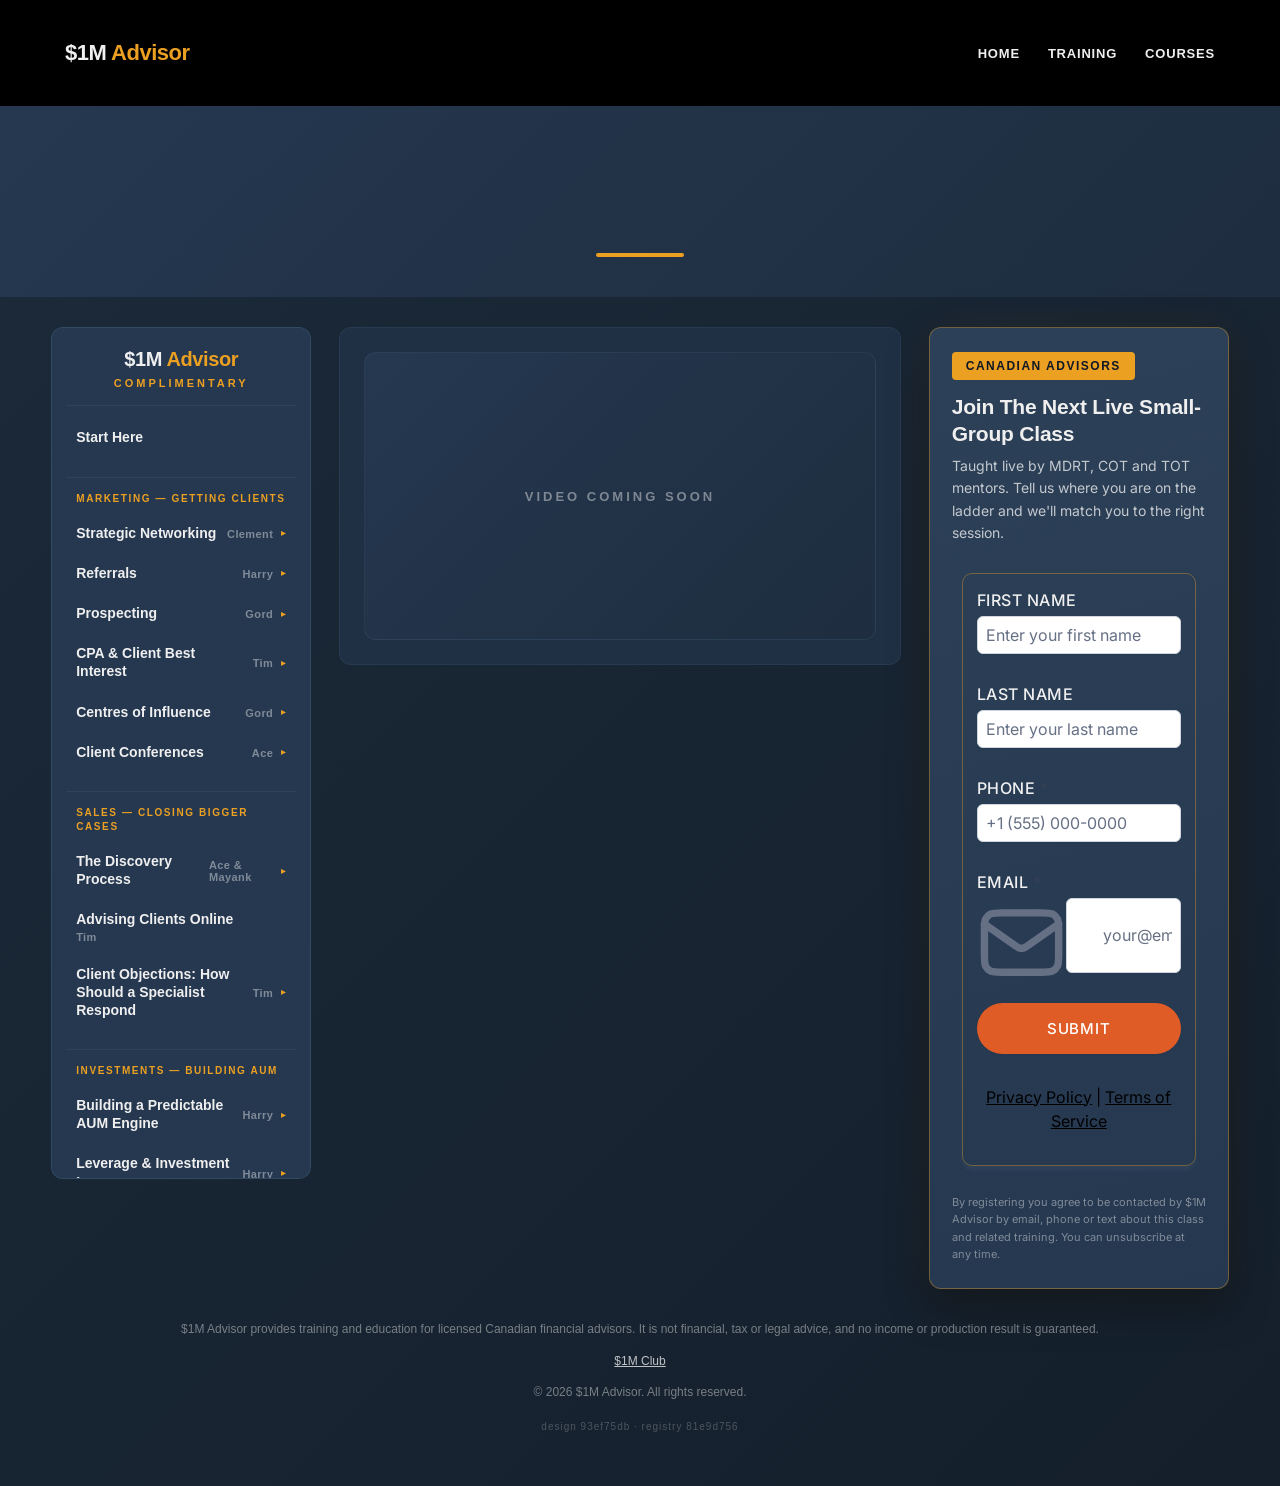
<file: shell-test/a/discovery-theory/index.html>
<!DOCTYPE html><html  lang="en"><head><meta charset="utf-8"><meta name="viewport" content="width=device-width, initial-scale=1"><title>Start Here — $1M Advisor Training</title><link rel="preconnect" href="https://fonts.gstatic.com/" crossorigin="anonymous"><link rel="preconnect" href="https://backend.leadconnectorhq.com" crossorigin="anonymous"><link rel="preconnect" href="https://images.leadconnectorhq.com" crossorigin="anonymous"><link rel="preconnect" href="https://cdn.filesafe.space" crossorigin="anonymous"><meta name="title" content="Start Here — $1M Advisor Training"><meta property="og:title" content="Start Here — $1M Advisor Training"><meta name="description" content="How to use the $1M Advisor training: 15 complimentary lessons across marketing, sales, investments and practice growth, taught by advisors who have made the climb."><meta property="og:description" content="How to use the $1M Advisor training: 15 complimentary lessons across marketing, sales, investments and practice growth, taught by advisors who have made the climb."><meta property="og:type" content="website"><meta property="twitter:type" content="website"><link rel="preconnect" href="https://challenges.cloudflare.com" data-hid="turnstile-preconnect"><script src="https://stcdn.leadconnectorhq.com/libphonenumber/1.12.41/libphonenumber-js.min.js" async type="text/javascript" data-hid="libphonenumber-js"></script><script src="https://stcdn.leadconnectorhq.com/intl-tel-input/17.0.12/js/utils.min.js" async type="text/javascript" data-hid="intl-tel-input-utils"></script><script src="https://stcdn.leadconnectorhq.com/intl-tel-input/intlTelInput.min.js" async type="text/javascript" data-hid="intl-tel-input-js"></script><style> 

 :root{ --transparent: transparent;
--primary: #37ca37;
--secondary: #188bf6;
--white: #ffffff;
--gray: #cbd5e0;
--black: #000000;
--red: #e93d3d;
--orange: #f6ad55;
--yellow: #faf089;
--green: #9ae6b4;
--teal: #81e6d9;
--malibu: #63b3ed;
--indigo: #757BBD;
--purple: #d6bcfa;
--pink: #fbb6ce;
--cobalt: #155eef;
--smoke: #f5f5f5;
--overlay: rgba(0, 0, 0, 0.5);
--color-66c5b4f991201e717d357151: #253850;
--color-66c5b4f991201e3958357152: #e05c26;
--color-690919986cbddb3ddde7d81e: #eca021;
--color-690919986cbddb8cbee7d81f: #a07554;
--color-690919986cbddbb749e7d820: #f0efef;
--headlinefont: 'Inter';
--contentfont: 'Inter';
--text-color: #000000;
--link-color: #188bf6; } .bg-fixed{bottom:0;top:0;left:0;right:0;position:fixed;overflow:auto;background-color:#253850ff} 
            .drop-zone-draggable .hl_main_popup{box-shadow:none;padding:20px;margin-top:0;border-color:var(--gray);border-width:10px;border-style:solid;border-radius:0;background-color:var(--white);width:720px}
            
            
          
#hl_main_popup.popup-body{position:absolute!important;left:50%!important;bottom:auto!important;transform:translate(-50%,0)!important;right:auto!important;box-shadow:none;padding:20px;margin-top:0;border-color:var(--gray);border-width:10px;border-style:solid;border-radius:0;background-color:var(--white);width:720px}.--mobile #hl_main_popup.popup-body{width:380px!important}@media screen and (min-width:0px) and (max-width:767px){#hl_main_popup.popup-body{width:380px!important}} 
            .drop-zone-draggable .hl_main_popup-0EGELy6NmH{box-shadow:none;padding:20px;margin-top:0;border-color:var(--gray);border-width:10px;border-style:solid;border-radius:0;background-color:var(--white);width:720px}
            
            
          
#hl_main_popup-0EGELy6NmH.popup-body{position:absolute!important;left:50%!important;bottom:auto!important;transform:translate(-50%,0)!important;right:auto!important;box-shadow:none;padding:20px;margin-top:0;border-color:var(--gray);border-width:10px;border-style:solid;border-radius:0;background-color:var(--white);width:720px}.--mobile #hl_main_popup-0EGELy6NmH.popup-body{width:380px!important}@media screen and (min-width:0px) and (max-width:767px){#hl_main_popup-0EGELy6NmH.popup-body{width:380px!important}}  
 /* ---- Shared Header styles ----- */ 
:root{--transparent:transparent;--black:#000000}.hl_page-preview--content .col-CesS4jyL-R,.hl_page-preview--content .row-4DRU3DVOtJ,.hl_page-preview--content .section-D1SCek0Of{box-shadow:none;padding:20px 0;margin:0;background-color:var(--black);backdrop-filter:none;border-color:var(--black);border-width:0;border-style:none;border-radius:0}.hl_page-preview--content .col-CesS4jyL-R,.hl_page-preview--content .row-4DRU3DVOtJ{margin:0 auto;padding:10px 5px;background-color:var(--transparent);width:100%}.hl_page-preview--content .col-CesS4jyL-R{margin:0}.hl_page-preview--content .custom-code-e8L7yhhN_x{margin:0;width:auto;height:auto}#section-D1SCek0Of>.inner{max-width:1170px}@media (max-width:1024px){#section-D1SCek0Of{animation:none!important}}.--mobile #row-4DRU3DVOtJ,.--mobile #section-D1SCek0Of{animation:none!important}@media (max-width:1024px){#row-4DRU3DVOtJ{animation:none!important}}#col-CesS4jyL-R>.inner{flex-direction:column;justify-content:center;align-items:inherit;flex-wrap:nowrap}@media (max-width:1024px){#col-CesS4jyL-R{animation:none!important}}.--mobile #col-CesS4jyL-R{animation:none!important} 
 /* ---- Section styles ----- */ 
:root{--transparent:transparent;--black:#000000}.hl_page-preview--content .col--R-Ggaeqe6,.hl_page-preview--content .row-Nkd8NiSYIU,.hl_page-preview--content .section-r06GP4y_Ea{box-shadow:none;padding:20px 0;margin:0;background-color:var(--transparent);backdrop-filter:none;border-color:var(--black);border-width:0;border-style:none;border-radius:0}.hl_page-preview--content .col--R-Ggaeqe6,.hl_page-preview--content .row-Nkd8NiSYIU{margin:0 auto;padding:10px 5px;width:100%}.hl_page-preview--content .col--R-Ggaeqe6{margin:0}.hl_page-preview--content .custom-code-_wvnen860i{margin:0;width:auto;height:auto}#section-r06GP4y_Ea>.inner{max-width:100%}@media (max-width:1024px){#section-r06GP4y_Ea{animation:none!important}}.--mobile #row-Nkd8NiSYIU,.--mobile #section-r06GP4y_Ea{animation:none!important}@media (max-width:1024px){#row-Nkd8NiSYIU{animation:none!important}}#col--R-Ggaeqe6>.inner{flex-direction:column;justify-content:center;align-items:inherit;flex-wrap:nowrap}@media (max-width:1024px){#col--R-Ggaeqe6{animation:none!important}}.--mobile #col--R-Ggaeqe6{animation:none!important} 
 /* ---- Section styles ----- */ 
:root{--transparent:transparent;--black:#000000}.hl_page-preview--content .section-UdtQ8rtWAB{box-shadow:none;padding:20px 0;margin:0;background-color:#253850ff;backdrop-filter:none;border-color:var(--black);border-width:0;border-style:none;border-radius:0}.hl_page-preview--content .col-r-WnKBjLsq,.hl_page-preview--content .row-m7f0N0lUtF{margin:0 auto;box-shadow:none;padding:10px 5px;background-color:var(--transparent);backdrop-filter:none;border-color:var(--black);border-width:0;border-style:none;border-radius:0;width:100%}.hl_page-preview--content .col-r-WnKBjLsq{margin:0}.hl_page-preview--content .custom-code-D2Nt0FmM5_{margin:0;width:auto;height:auto}.hl_page-preview--content .col-lcvEUFtUM5,.hl_page-preview--content .row-RQuQtq6S6B{margin:0;box-shadow:none;padding:10px 0;background-color:var(--transparent);backdrop-filter:none;border-color:var(--black);border-width:0;border-style:none;border-radius:0;width:100%}.hl_page-preview--content .col-lcvEUFtUM5{padding:10px 5px;width:25.4%}.hl_page-preview--content .custom-code-3rdKM1gXmx,.hl_page-preview--content .form-IOi2AeHXFw{margin:0;width:auto;height:auto}.hl_page-preview--content .cform-IOi2AeHXFw{padding:0 10px}.hl_page-preview--content .custom-code--KL2gj142n9{margin:0;width:auto;height:auto}.hl_page-preview--content .col-pcVHFc3D8sK{box-shadow:none;padding:10px 5px;background-color:var(--transparent);backdrop-filter:none;width:47.6%;border-color:var(--black);border-width:0;border-style:none;border-radius:0;margin:0}.hl_page-preview--content .custom-code-40jHc1MoQWg{margin:0;width:auto;height:auto}.hl_page-preview--content .col-n3i2fFKHKWx{box-shadow:none;padding:10px 5px;background-color:var(--transparent);backdrop-filter:none;width:22%;border-color:var(--black);border-width:0;border-style:none;border-radius:0;margin:0}.hl_page-preview--content .custom-code-XiSQHG1w-L_{margin:0;width:auto;height:auto}#section-UdtQ8rtWAB>.inner{max-width:1170px}@media (max-width:1024px){#section-UdtQ8rtWAB{animation:none!important}}.--mobile #row-m7f0N0lUtF,.--mobile #section-UdtQ8rtWAB{animation:none!important}@media (max-width:1024px){#row-m7f0N0lUtF{animation:none!important}}#col-r-WnKBjLsq>.inner{flex-direction:column;justify-content:center;align-items:inherit;flex-wrap:nowrap}@media (max-width:1024px){#col-r-WnKBjLsq{animation:none!important}}.--mobile #col-r-WnKBjLsq,.--mobile #row-RQuQtq6S6B{animation:none!important}@media (max-width:1024px){#row-RQuQtq6S6B{animation:none!important}}#col-lcvEUFtUM5>.inner{flex-direction:column;justify-content:center;align-items:inherit;flex-wrap:nowrap}@media (max-width:1024px){#col-lcvEUFtUM5{animation:none!important}}.--mobile #col-lcvEUFtUM5{animation:none!important}#col-pcVHFc3D8sK>.inner{flex-direction:column;justify-content:center;align-items:inherit;flex-wrap:nowrap}@media (max-width:1024px){#col-pcVHFc3D8sK{animation:none!important}}.--mobile #col-pcVHFc3D8sK{animation:none!important}#col-n3i2fFKHKWx>.inner{flex-direction:row;justify-content:center;align-items:inherit;flex-wrap:wrap}@media (max-width:1024px){#col-n3i2fFKHKWx{animation:none!important}}.--mobile #col-n3i2fFKHKWx{animation:none!important}

/* ═══ $1M ADVISOR CUSTOM CSS · version 93ef75db ═══
   Paste REPLACES everything in Custom CSS: click in box, Cmd-A,
   delete, paste. First line here must match the version Claude
   quotes — if not, this file is stale: close TextEdit fully and
   reopen it. */
:root {
    --ma-css-version: "93ef75db";
}

/* ═══════════════════════════════════════════════════════════════════
   $1M ADVISOR — SHARED STYLESHEET
   Paste into  Website Settings ▸ Custom CSS  (WITHOUT <style> tags).
   Site level, not page level — so one edit restyles every stage page.

   SCOPE RULE
   ----------
   This file sets colour, type, borders, radius, shadow, sticky and order.
   It NEVER sets row widths, row margins, or row vertical padding — those
   belong to GHL's row settings. Hard-code them here and GHL's mobile
   breakpoints stop working.
   ═══════════════════════════════════════════════════════════════════ */


/* ─────────────────────────────────────────────
   TOKENS  — all values taken from live 1mclub.ca
   ───────────────────────────────────────────── */
:root {
    --ma-gold: #ECA021;
    --ma-rust: #E05C26;
    --ma-navy: #253850;
    --ma-navy-deep: #1E2D3F;
    --ma-navy-footer: #0A2840;
    --ma-ink: #101828;
    --ma-paper: #F0EFEF;
    --ma-deep-1: #1B2938;
   /* lesson-page canvas: darker than every card on it */
    --ma-deep-2: #141F2B;
    --ma-mid: #203044;
   /* middle column's own surface, between canvas and cards */
  --ma-panel:       #2C4058;   /* one step lighter than --ma-navy: content panels */
  --ma-panel-edge:  #344A64;   /* lighter still: callouts inside a panel */
  --ma-rule:        rgba(74,111,138,.20);
  --ma-gold-edge:   rgba(236,160,33,.38);
  --ma-gold-10:     rgba(236,160,33,.10);
  --ma-gold-15:     rgba(236,160,33,.15);
  --ma-body:        rgba(240,239,239,.78);
  --ma-muted:       rgba(240,239,239,.45);

  --ma-sans:        'Montserrat', sans-serif;   /* structure */
  --ma-text:        'Inter', sans-serif;        /* long-form body */

  /* If you make the header sticky, raise this to header height + 16px. */
  --ma-sticky-top:  24px;
}


/* ─────────────────────────────────────────────
   SECTION BACKGROUND HELPERS
   GHL's section background picker has no gradient option. Instead, set
   the section's Advanced ▸ CSS Class to one of these. The solid colours
   (#000000 header, #ECA021 gold, #0A2840 footer) work fine in the picker,
   but classes exist for them too if that's easier to keep consistent.
   ───────────────────────────────────────────── */
    .ma-bg-navy   { background: linear-gradient(135deg, #253850 0%, #1E2D3F 100%) !important;
}

.ma-bg-deep {
    background: linear-gradient(135deg, #1B2938 0%, #141F2B 100%) !important;
}

/* THE LESSON-PAGE CANVAS DARKENS ITSELF.
   The 3-column section needs a canvas darker than the cards sitting on it,
   or the index card (#253850) vanishes into a #253850 background. Rather
   than asking Ben to change section classes, the section CONTAINING the
   3-column row is darkened automatically via :has(). Two-class specificity
   plus !important outranks ma-bg-navy if that class is also on the section.
   Old browsers without :has() simply keep the navy gradient — current look,
   nothing breaks. (.ghl-row variant keeps the local preview honest.) */
.c-section:has(.ma-row-main),
.ghl-row:has(.ma-row-main),
.ghl-row.ma-row-main {
    background: linear-gradient(135deg, var(--ma-deep-1) 0%, var(--ma-deep-2) 100%) !important;
}

/* WIDTH OF THE 3-COLUMN LAYOUT.
   GHL's default section content width caps the container at 1170px,
   leaving big dead margins on wide screens. Owned here instead (house
   rule: layout constants live in CSS, not builder settings): up to
   1400px, never more than 96% of the viewport. Rails and middle share
   the extra room via their percentage widths. */
.c-section:has(.ma-row-main) .inner,
.ghl-row.ma-row-main .ghl-inner {
  /* desktop: proportional to each user's screen — the row takes 92% of
     the viewport (4% margin each side), so a 13" laptop and a 27" display
     both get margins that feel the same. Capped at 1800px only so
     ultrawide monitors don't stretch the layout absurdly. */
  max-width: min(92vw, 1800px) !important;
}
.ma-bg-gold   { background: #ECA021 !important; }
.ma-bg-black  { background: #000000 !important; }
.ma-bg-footer { background: #0A2840 !important; }


/* ─────────────────────────────────────────────
   HEADER  (section 1 on every page, black band)
   ───────────────────────────────────────────── */
.ma-header {
  font-family: var(--ma-sans);
  display: flex;
  align-items: center;
  justify-content: space-between;
  gap: 16px;
}
.ma-header-logo {
  font-size: 22px; font-weight: 900; letter-spacing: -.5px;
  color: var(--ma-paper);
  text-decoration: none;
}
.ma-header-logo em { font-style: normal; color: var(--ma-gold); }
.ma-header-nav { display: flex; gap: 28px; }
.ma-header-nav a {
  font-size: 13px; font-weight: 700; letter-spacing: .8px;
  text-transform: uppercase;
  color: var(--ma-paper);
  text-decoration: none;
  transition: color .2s;
}
.ma-header-nav a:hover { color: var(--ma-gold); }


/* ─────────────────────────────────────────────
   ROW 3 LAYOUT
   Add these as Custom Classes in GHL:
     row     → ma-row-main
     col 1   → ma-col-nav
     col 2   → ma-col-main
     col 3   → ma-col-optin
   ───────────────────────────────────────────── */

/* position:sticky dies if ANY ancestor has overflow:hidden.
   GHL sets that on some wrappers. The selector list is deliberately wide —
   it covers GHL's .c-row/.c-column naming, its id-classes (row-xxx/col-xxx),
   and the .inner containers, so it works whatever wrapper GHL renders. */
.ma-row-main,
.ma-row-main .row,
.ma-row-main .c-row,
.ma-row-main .c-column,
.ma-row-main .inner,
.ma-row-main [class*="row-"],
.ma-row-main [class*="col-"],
.ma-col-nav,
.ma-col-main,
.ma-col-optin {
    overflow: visible;
}

/* flex-start, so each rail column is only as tall as its own content.
   That is what gives position:sticky room to travel inside the row.
   VERIFIED against the live GHL DOM (2026-08-02): the actual flex container
   is the row's `.inner` div — that selector is the one doing the work here. */
.ma-row-main .inner,
.ma-row-main .row,
.ma-row-main .c-row,
.ma-row-main [class*="row-"] { align-items: flex-start; }

/* The gutter between the three cards. GHL's column-gap setting was 0, so
   the cards sat edge-to-edge — enforced here instead so no builder setting
   can reintroduce it. Percent-width columns shrink to absorb the gaps. */
.ma-row-main .inner {
    gap: 28px;
}

/* THE RAILS ARE THE CARDS.
   The card cannot be an inner <div>, because the opt-in card has to wrap a
   native GHL Form element sitting between two separate Custom HTML blocks —
   and an unclosed <div> in one block is auto-closed by the parser, so the
   closing tag in the next block never matches. Styling the COLUMN sidesteps
   that completely.

   Every selector is prefixed with .ma-row-main on purpose: GHL emits a
   per-column rule (.col-xxxx { padding:10px 5px; background:transparent })
   LATER in the document at equal specificity, which silently beats a bare
   single-class rule. Two classes outrank it regardless of order.
   ⚠️ GHL column padding setting no longer matters — these rules now win. */
.ma-row-main .ma-col-nav,
.ma-row-main .ma-col-optin {
    position: sticky;
    top: var(--ma-sticky-top);
    font-family: var(--ma-sans);
    background: var(--ma-navy);
    border: 1px solid var(--ma-rule);
    border-radius: 12px;
}

.ma-row-main .ma-col-nav {
    padding: 20px 14px;
    border-color: rgba(74,111,138,.34);
   /* reads as a crisp edge on the deep canvas */
}

/* The middle column gets its own surface — a step above the canvas, a step
   below the panels that sit on it — so the page reads as three zones even
   where no panel happens to be. Deliberately quieter than both rails. */
.ma-row-main .ma-col-main {
    background: var(--ma-mid);
    border: 1px solid rgba(74,111,138,.16);
    border-radius: 12px;
    padding: 24px;
}

/* The opt-in is the only conversion point on the page, so it gets the
   visual weight: a gold edge, a lifted surface and a soft gold halo.
   The index stays deliberately quieter — two competing gold cards would
   cancel each other out. */
.ma-row-main .ma-col-optin {
    padding: 24px 22px;
    background: linear-gradient(165deg, var(--ma-panel) 0%, var(--ma-navy) 100%);
    border: 1px solid var(--ma-gold-edge);
    box-shadow: 0 18px 40px rgba(0,0,0,.34),
              0 0 46px rgba(236,160,33,.07);
}

/* 16 lessons + 4 group headings makes the index taller than some laptop
   screens, and a sticky element taller than the viewport can never be
   fully scrolled to. Cap it and let the index scroll inside itself.
   Must stay AFTER the overflow:visible rule above — same specificity,
   later wins. (Overflow on the sticky element itself is fine; only an
   ANCESTOR with overflow:hidden breaks sticky.) */
.ma-row-main .ma-col-nav {
    max-height: calc(100vh - (var(--ma-sticky-top) * 2));
    overflow-y: auto;
    scrollbar-width: thin;
    scrollbar-color: var(--ma-rule) transparent;
}

.ma-row-main .ma-col-nav::-webkit-scrollbar {
    width: 6px;
}

.ma-row-main .ma-col-nav::-webkit-scrollbar-track {
    background: transparent;
}

.ma-row-main .ma-col-nav::-webkit-scrollbar-thumb {
    background: var(--ma-rule);
    border-radius: 3px;
}

.ma-nav-brand {
    text-align: center;
    padding-bottom: 16px;
    margin-bottom: 12px;
    border-bottom: 1px solid var(--ma-rule);
}

.ma-nav-brand .ma-wordmark {
    display: block;
    font-size: 20px;
    font-weight: 900;
    letter-spacing: -.4px;
    color: var(--ma-paper);
}

.ma-nav-brand .ma-wordmark em {
    font-style: normal;
    color: var(--ma-gold);
}

.ma-nav-brand .ma-eyebrow {
    display: block;
    margin-top: 6px;
    font-size: 11px;
    font-weight: 600;
    letter-spacing: 3px;
    text-transform: uppercase;
    color: var(--ma-gold);
}

/* <details> gives us a free mobile accordion. The summary is hidden on
   desktop and the `open` attribute is managed by 01-funnel-stages.js.
   Belt and braces: on desktop the list is forced visible even if the
   element somehow ends up without `open` — otherwise the entire index
   disappears with no <summary> to reopen it. */
@media (min-width: 769px) {
    .ma-nav-acc:not([open]) > .ma-nav {
        display: block;
    }
}

.ma-nav-acc > summary {
    display: none;
    cursor: pointer;
    list-style: none;
    padding: 12px;
    border-radius: 8px;
    font-size: 15px;
    font-weight: 700;
    color: var(--ma-paper);
    background: var(--ma-gold-10);
    text-align: center;
}

.ma-nav-acc > summary::-webkit-details-marker {
    display: none;
}

.ma-nav {
    display: block;
}

/* Group heading — the four head topics. Not clickable. */
.ma-nav-group {
    margin: 20px 0 8px;
    padding: 0 10px;
    font-size: 10px;
    font-weight: 800;
    letter-spacing: 1.6px;
    line-height: 1.4;
    text-transform: uppercase;
    color: var(--ma-gold);
    border-top: 1px solid var(--ma-rule);
    padding-top: 14px;
}

.ma-nav-group:first-child {
    margin-top: 6px;
    border-top: 0;
    padding-top: 0;
}

.ma-nav a {
    display: block;
    padding: 10px 10px;
    margin-bottom: 2px;
    border-radius: 8px;
    text-align: left;
    text-decoration: none;
    transition: background .2s, color .2s;
}

.ma-nav-label {
    display: block;
    font-size: 14px;
    font-weight: 700;
    line-height: 1.3;
    color: var(--ma-paper);
}
/* The "Assigned To" name from the course sheet. */
.ma-nav-teacher {
    display: block;
    margin-top: 2px;
    font-size: 11px;
    font-weight: 600;
    letter-spacing: .4px;
    color: var(--ma-muted);
}
/* Lessons whose page isn't built yet: present in the list so the
   curriculum reads complete, but visibly inactive and not clickable. */
.ma-nav .ma-nav-item.is-soon {
  display: block;
  padding: 10px 10px;
  margin-bottom: 2px;
  border-radius: 8px;
  cursor: default;
  opacity: .5;
}
.ma-soon {
  font-style: normal;
  display: inline-block;
  margin-left: 6px;
  padding: 1px 6px;
  border: 1px solid var(--ma-rule);
  border-radius: 20px;
  font-size: 9px; font-weight: 700; letter-spacing: .8px;
  text-transform: uppercase;
  color: var(--ma-gold);
  vertical-align: 1px;
}

.ma-nav a:hover { background: var(--ma-gold-10); }

/* ── Expandable lesson groups (one video per page) ──
   A multi-part lesson renders as a heading row + nested part links.
   Collapsed by default; the current page's lesson ships open. */
.ma-nav-item-group {
    margin-bottom: 2px;
}

.ma-nav-item-group.all-soon > .ma-nav-lesson {
    opacity: .55;
}

.ma-nav-lesson {
    display: flex;
    align-items: center;
    gap: 8px;
    padding: 10px;
    border-radius: 8px;
    cursor: pointer;
    -webkit-user-select: none;
    user-select: none;
}

.ma-nav-lesson:hover {
    background: var(--ma-gold-10);
}

.ma-nav-lesson .ma-nav-label {
    flex: 1 1 auto;
}

.ma-caret {
    flex: 0 0 auto;
    font-size: 10px;
    color: var(--ma-gold);
    transition: transform .2s;
}

.ma-nav-item-group.open > .ma-nav-lesson .ma-caret {
    transform: rotate(90deg);
}

.ma-nav-parts {
    display: none;
    margin: 2px 0 8px 12px;
    padding-left: 12px;
    border-left: 1px solid var(--ma-rule);
}

.ma-nav-item-group.open > .ma-nav-parts {
    display: block;
}

.ma-nav-parts a,
.ma-nav-parts .ma-nav-item {
    display: block;
    padding: 8px 10px;
    margin-bottom: 2px;
    border-radius: 8px;
    font-size: 13.5px;
    font-weight: 600;
    line-height: 1.35;
    color: var(--ma-body);
    text-decoration: none;
    text-align: left;
}

.ma-nav-parts a:hover {
    background: var(--ma-gold-10);
    color: var(--ma-gold);
}

.ma-nav-parts a.is-active {
    background: var(--ma-gold);
    color: var(--ma-ink);
    font-weight: 700;
}

.ma-nav-parts .ma-nav-item.is-soon {
    opacity: .5;
    cursor: default;
}

.ma-nav a:hover .ma-nav-label {
    color: var(--ma-gold);
}

.ma-nav a.is-active {
    background: var(--ma-gold);
}

.ma-nav a.is-active .ma-nav-label {
    color: var(--ma-ink);
    font-weight: 800;
}

.ma-nav a.is-active .ma-nav-teacher {
    color: rgba(16,24,40,.65);
}


/* ─────────────────────────────────────────────
   CENTRE COLUMN
   ───────────────────────────────────────────── */
.ma-main {
    font-family: var(--ma-sans);
}

.ma-h1 {
    font-size: 56px;
    font-weight: 800;
    line-height: 1.08;
    letter-spacing: -1.12px;
    color: var(--ma-paper);
    margin: 0;
}

.ma-h1 em {
    font-style: normal;
    color: var(--ma-gold);
}

.ma-accent-rule {
    width: 88px;
    height: 4px;
    border-radius: 2px;
    background: var(--ma-gold);
    margin: 18px 0 0;
}

.ma-kicker {
    font-size: 13px;
    font-weight: 600;
    letter-spacing: 3px;
    text-transform: uppercase;
    color: var(--ma-gold);
    margin: 0 0 14px;
}

/* "Taught by <name>" under the page H1 — filled from the registry. */
.ma-byline {
    font-family: var(--ma-text);
    font-size: 16px;
    font-weight: 400;
    color: var(--ma-body);
    margin: 16px 0 0;
}

.ma-byline strong {
    color: var(--ma-gold);
    font-weight: 600;
}

.ma-byline:empty {
    display: none;
}

/* Video — 16:9 box. If you use VTurb, it injects its own spacer, so
   remove aspect-ratio below or the ratio gets applied twice. */
.ma-video {
    position: relative;
    width: 100%;
    aspect-ratio: 16 / 9;
    border-radius: 12px;
    overflow: hidden;
    background: #000;
    border: 1px solid var(--ma-rule);
}

.ma-video iframe,
.ma-video video {
    position: absolute;
    inset: 0;
    width: 100%;
    height: 100%;
    border: 0;
}
/* direct-file videos: letterbox rather than crop, and keep the native
   controls visible against a dark poster frame */
.ma-video video {
    object-fit: contain;
    background: #000;
}

/* Placeholder for stages whose video isn't shot yet. */
.ma-video--soon {
  display: flex; align-items: center; justify-content: center;
  background: linear-gradient(135deg, var(--ma-navy) 0%, var(--ma-navy-deep) 100%);
}
.ma-video--soon span {
  font-size: 13px; font-weight: 600; letter-spacing: 3px;
  text-transform: uppercase; color: var(--ma-muted);
}

/* CTA. A plain <a> is safe here — it is a link, not a form input.
   (The never-hand-code rule applies to fields that must POST to GHL.) */
.ma-cta {
  display: block;
  width: 100%;
  padding: 20px 28px;
  border-radius: 50px;
  background: var(--ma-rust);
  color: #fff !important;
  font-size: 16px; font-weight: 800; letter-spacing: .8px;
  text-transform: uppercase; text-align: center;
  text-decoration: none;
  box-shadow: 0 6px 24px rgba(224,92,38,.28);
  transition: transform .25s, box-shadow .25s;
}
.ma-cta:hover {
  transform: translateY(-3px);
  box-shadow: 0 10px 32px rgba(224,92,38,.38);
}

/* Lesson notes — the part acquisition.com leaves empty.
   Sits on its own lighter panel so the centre column reads as distinct
   blocks (video / lesson / resources) instead of one long wall of text. */
.ma-lesson {
  font-family: var(--ma-text);
  font-size: 17px; line-height: 1.75;
  color: var(--ma-body);
  background: var(--ma-panel);
  border: 1px solid var(--ma-rule);
  border-radius: 12px;
  padding: 30px 32px;
}
.ma-lesson > :first-child { margin-top: 0; }
.ma-lesson > :last-child  { margin-bottom: 0; }
.ma-lesson p       { margin: 0 0 18px; }
.ma-lesson strong  { color: var(--ma-paper); font-weight: 600; }
.ma-lesson h3 {
  font-family: var(--ma-sans);
  font-size: 22px; font-weight: 900; letter-spacing: -.22px;
  color: var(--ma-gold);
  margin: 32px 0 12px;
}
/* The "What you'll learn" list is the scannable part — lift it onto its
   own surface with gold markers so the eye lands there first. */
.ma-lesson ul {
  margin: 0 0 18px;
  padding: 20px 24px 20px 42px;
  list-style: none;
  background: var(--ma-panel-edge);
  border-left: 3px solid var(--ma-gold);
  border-radius: 8px;
}
.ma-lesson ul:last-child { margin-bottom: 0; }
.ma-lesson li {
  position: relative;
  margin-bottom: 10px;
  font-size: 16px; line-height: 1.65;
}
.ma-lesson li:last-child { margin-bottom: 0; }
.ma-lesson li::before {
  content: '';
  position: absolute;
  left: -20px; top: .62em;
  width: 7px; height: 7px;
  border-radius: 50%;
  background: var(--ma-gold);
}

/* Resources — same panel language as the lesson, one shade quieter. */
.ma-res {
  background: rgba(44,64,88,.55);
  border: 1px solid var(--ma-rule);
  border-radius: 12px;
  padding: 24px 28px;
}
.ma-res-label {
  font-family: var(--ma-sans);
  font-size: 13px; font-weight: 600; letter-spacing: 3px;
  text-transform: uppercase; color: var(--ma-gold);
  margin: 0 0 14px;
}
.ma-res a {
  display: block;
  font-family: var(--ma-text);
  font-size: 16px; font-weight: 500;
  color: var(--ma-paper);
  text-decoration: none;
  padding: 10px 0;
  border-bottom: 1px solid var(--ma-rule);
  transition: color .2s, padding-left .2s;
}
.ma-res a::before { content: '→'; color: var(--ma-gold); margin-right: 10px; }
.ma-res a:last-child { border-bottom: 0; padding-bottom: 0; }
.ma-res a:hover { color: var(--ma-gold); padding-left: 6px; }

/* Prev / next — generated from the registry, rendered in the pager slot
   that every lesson's content carries directly under its video. */
.ma-pager { display: flex; gap: 12px; }
.ma-pager--top { margin: 16px 0 6px; }
.ma-pager a {
  flex: 1 1 0; min-width: 0;
  display: flex; align-items: center; justify-content: center; gap: 10px;
  padding: 13px 18px;
  border: 1px solid var(--ma-gold);
  border-radius: 50px;
  font-family: var(--ma-sans);
  color: var(--ma-gold);
  text-decoration: none;
  transition: background .2s, color .2s;
}
.ma-pager-arrow {
  flex: 0 0 auto;
  font-size: 24px; line-height: 1; font-weight: 400;
}
.ma-pager-label {
  min-width: 0;
  font-size: 13px; font-weight: 700; letter-spacing: .4px;
  white-space: nowrap; overflow: hidden; text-overflow: ellipsis;
}
.ma-pager a:hover { background: var(--ma-gold); color: var(--ma-ink); }
.ma-pager a.is-empty { visibility: hidden; }

/* The generic block's legacy bottom pager slot — superseded by the
   under-video slot above; hidden so old pages need no re-paste. */
.ma-main > .ma-pager { display: none; }


/* ─────────────────────────────────────────────
   RIGHT RAIL — OPT-IN
   NOTE: the FORM ITSELF is a native GHL Form element and is styled in
   GHL's Form Builder, not here. See README §5. This styles the frame.
   ───────────────────────────────────────────── */
.ma-badge {
  display: inline-block;
  background: var(--ma-gold);
  color: var(--ma-ink);
  padding: 7px 14px;
  border-radius: 4px;
  font-size: 12px; font-weight: 800; letter-spacing: 1.5px;
  text-transform: uppercase;
  margin-bottom: 14px;
}
.ma-optin-head {
  font-size: 21px; font-weight: 900; line-height: 1.25;
  letter-spacing: -.21px;
  color: var(--ma-paper);
  margin: 0 0 8px;
}
.ma-optin-sub {
  font-family: var(--ma-text);
  font-size: 14px; line-height: 1.6;
  color: var(--ma-body);
  margin: 0;
}
.ma-consent {
  font-family: var(--ma-text);
  font-size: 11px; line-height: 1.6;
  color: var(--ma-muted);
  margin: 0;
}
.ma-consent a { color: var(--ma-body); text-decoration: underline; }


/* ─────────────────────────────────────────────
   OPT-IN FORM
   GHL renders its Form element either inline or in an iframe depending on
   how it's embedded. These rules style the INLINE case; if the form ends
   up in an iframe they simply don't apply and the equivalent values must
   be set in GHL's Form Builder instead (see README §5). Setting both
   costs nothing and covers either outcome.
   ───────────────────────────────────────────── */
.ma-col-optin form, .ma-apply-col form,
.ma-col-optin .ghl-form, .ma-apply-col .ghl-form { font-family: var(--ma-sans); }

/* GHL's Form Builder paints the form on its own white card via INLINE
   styles (.form-builder--wrap, background-color:#FFFFFF, verified live
   2026-08-09) — which made the paper-white labels invisible. !important
   author rules beat inline styles: the card goes transparent so the form
   sits directly on the navy opt-in card, whatever the builder setting. */
/* ── SURVEY EMBED (Sept 10 registration) ────────────────────────────────
   The GHL Survey is served from api.leadconnectorhq.com inside an IFRAME, so
   NOTHING in this stylesheet reaches its fields — the survey's own look is set
   in GHL's Survey Builder. All we can style is the box around it. min-height
   reserves space so the page doesn't jump when form_embed.js sizes the frame. */
.ma-survey {
  max-width: 620px;
  margin: 34px auto 0;
  min-height: 560px;
}
.ma-survey iframe {
  display: block;
  width: 100%;
  border: 0;
  border-radius: 12px;
  overflow: hidden;
}

.ma-col-optin .form-builder--wrap, .ma-apply-col .form-builder--wrap,
.ma-col-optin .form-builder--wrap-full, .ma-apply-col .form-builder--wrap-full {
  background: transparent !important;
  border: 1px solid var(--ma-gold-edge) !important;   /* gold frame, matching the card edge */
  border-radius: 10px !important;
  padding: 16px 14px !important;
}

.ma-col-optin label, .ma-apply-col label,
.ma-col-optin .form-label, .ma-apply-col .form-label {
  display: block;
  margin-bottom: 6px;
  font-size: 13px; font-weight: 700; letter-spacing: .5px;
  text-transform: uppercase;
  color: var(--ma-paper) !important;   /* full brightness — the muted tone read
                                          as faint next to the white fields */
}

.ma-col-optin input[type="text"], .ma-apply-col input[type="text"],
.ma-col-optin input[type="email"], .ma-apply-col input[type="email"],
.ma-col-optin input[type="tel"], .ma-apply-col input[type="tel"],
.ma-col-optin input[type="number"], .ma-apply-col input[type="number"],
.ma-col-optin select, .ma-apply-col select,
.ma-col-optin textarea, .ma-apply-col textarea {
  width: 100%;
  padding: 13px 14px;
  margin-bottom: 14px;
  background: rgba(255,255,255,.96) !important;
  border: 1px solid transparent !important;
  border-radius: 8px !important;
  font-family: var(--ma-text);
  font-size: 15px;
  color: var(--ma-ink) !important;
  transition: border-color .2s, box-shadow .2s;
}
.ma-col-optin input:focus, .ma-apply-col input:focus,
.ma-col-optin select:focus, .ma-apply-col select:focus,
.ma-col-optin textarea:focus, .ma-apply-col textarea:focus {
  outline: none;
  border-color: var(--ma-gold) !important;
  box-shadow: 0 0 0 3px rgba(236,160,33,.22) !important;
}
.ma-col-optin ::placeholder, .ma-apply-col ::placeholder { color: rgba(16,24,40,.45); }

.ma-col-optin button, .ma-apply-col button,
.ma-col-optin input[type="submit"], .ma-apply-col input[type="submit"],
.ma-col-optin .ghl-btn, .ma-apply-col .ghl-btn {
  display: block;
  width: 100%;
  padding: 16px 20px !important;
  border: 0 !important;
  border-radius: 50px !important;
  background: var(--ma-rust) !important;
  color: #fff !important;
  font-family: var(--ma-sans);
  font-size: 14px !important; font-weight: 800 !important; letter-spacing: .8px;
  text-transform: uppercase;
  cursor: pointer;
  box-shadow: 0 6px 20px rgba(224,92,38,.32);
  transition: transform .2s, box-shadow .2s;
}
.ma-col-optin button:hover, .ma-apply-col button:hover,
.ma-col-optin input[type="submit"]:hover, .ma-apply-col input[type="submit"]:hover {
  transform: translateY(-2px);
  box-shadow: 0 10px 28px rgba(224,92,38,.42);
}


/* ─────────────────────────────────────────────
   FOOTER
   ───────────────────────────────────────────── */
.ma-footer {
  font-family: var(--ma-sans);
  text-align: center;
  color: var(--ma-muted);
  font-size: 12px; line-height: 1.8;
}
.ma-footer p { margin: 0 0 10px; }
.ma-footer a { color: var(--ma-body); text-decoration: underline; }
.ma-footer .ma-version {
  margin-top: 14px;
  font-size: 10px; letter-spacing: 1px;
  color: rgba(240,239,239,.25);
  user-select: all;
}




/* ═══════════════════════════════════════════════════════════════════
   COURSE INDEX PAGE — mentor cards + full curriculum listing
   ═══════════════════════════════════════════════════════════════════ */

.ma-mentor-grid { display: grid; grid-template-columns: repeat(2, 1fr); gap: 20px; }
.ma-mentor {
  background: var(--ma-panel);
  border: 1px solid var(--ma-rule);
  border-radius: 12px;
  padding: 26px 28px;
  font-family: var(--ma-sans);
}
/* coaches without a bio on file: compact, still complete-looking */
.ma-mentor.is-brief { background: rgba(44,64,88,.5); padding: 20px 24px; }

/* portrait + identity block */
.ma-mentor-top { display: flex; align-items: center; gap: 18px; }
.ma-mentor-id  { min-width: 0; }

.ma-avatar {
  flex: 0 0 auto;
  width: 72px; height: 72px;
  border-radius: 50%;
  object-fit: cover;
  border: 2px solid var(--ma-gold-edge);
  background: var(--ma-navy);
}
/* placeholder portrait: initials in the brand palette, so a missing photo
   reads as design rather than a broken image. Swap in a real `photo:` URL
   in the registry and this is replaced automatically. */
.ma-avatar.is-placeholder {
  display: flex; align-items: center; justify-content: center;
  font-family: var(--ma-sans);
  font-size: 24px; font-weight: 900; letter-spacing: .5px;
  color: var(--ma-gold);
  background: linear-gradient(160deg, var(--ma-panel-edge) 0%, var(--ma-navy) 100%);
}
.ma-mentor.is-brief .ma-avatar { width: 56px; height: 56px; font-size: 19px; }

.ma-mentor-name {
  font-size: 24px; font-weight: 900; letter-spacing: -.24px;
  color: var(--ma-gold); margin: 0;
}
.ma-mentor.is-brief .ma-mentor-name { font-size: 19px; }
.ma-mentor-creds {
  font-size: 11.5px; font-weight: 700; letter-spacing: 1.2px;
  text-transform: uppercase; color: var(--ma-paper);
  margin: 8px 0 0;
}
.ma-mentor-role {
  font-family: var(--ma-text);
  font-size: 14px; color: var(--ma-body); margin: 6px 0 0;
}
.ma-mentor-bio {
  font-family: var(--ma-text);
  font-size: 15px; line-height: 1.65; color: var(--ma-body);
  margin: 14px 0 0;
}
.ma-mentor-teaches {
  font-family: var(--ma-text);
  font-size: 13px; line-height: 1.55; color: var(--ma-muted);
  margin: 14px 0 0; padding-top: 12px;
  border-top: 1px solid var(--ma-rule);
}
.ma-mentor-teaches span {
  font-family: var(--ma-sans);
  font-size: 10px; font-weight: 800; letter-spacing: 1.4px;
  text-transform: uppercase; color: var(--ma-gold);
  margin-right: 6px;
}

.ma-cidx { font-family: var(--ma-sans); }
.ma-cidx-cat {
  font-size: 13px; font-weight: 800; letter-spacing: 2px;
  text-transform: uppercase; color: var(--ma-gold);
  margin: 40px 0 16px; padding-bottom: 10px;
  border-bottom: 1px solid var(--ma-rule);
}
.ma-cidx-cat:first-child { margin-top: 0; }
.ma-cidx-lesson {
  background: var(--ma-panel);
  border: 1px solid var(--ma-rule);
  border-radius: 10px;
  padding: 18px 22px;
  margin-bottom: 12px;
}
.ma-cidx-head {
  display: flex; align-items: baseline; justify-content: space-between;
  gap: 14px; flex-wrap: wrap;
}
.ma-cidx-title {
  font-size: 18px; font-weight: 800; letter-spacing: -.18px;
  color: var(--ma-paper);
}
.ma-cidx-coach {
  font-family: var(--ma-text);
  font-size: 13px; color: var(--ma-gold);
}
.ma-cidx-parts {
  display: flex; flex-wrap: wrap; gap: 8px;
  margin-top: 12px;
}
.ma-cidx-parts a,
.ma-cidx-parts .is-soon {
  font-family: var(--ma-text);
  font-size: 13.5px;
  padding: 7px 14px;
  border-radius: 50px;
  border: 1px solid var(--ma-rule);
  color: var(--ma-body);
  text-decoration: none;
  transition: background .2s, color .2s, border-color .2s;
}
.ma-cidx-parts a:hover {
  background: var(--ma-gold); border-color: var(--ma-gold); color: var(--ma-ink);
}
.ma-cidx-parts .is-soon { opacity: .45; }

/* enrolment row on open courses */
/* Enrolment rows — one per purchasable PART, since classes are sold per part
   and a lesson can carry more than one (Discovery, AUM, Personal IRP each split
   into two separately priced classes). Stacked rows, not one inline strip. */
.ma-cidx-enrol {
  display: flex; flex-direction: column; gap: 10px;
  margin-top: 16px; padding-top: 14px;
  border-top: 1px solid var(--ma-rule);
}
.ma-cidx-buy {
  display: flex; align-items: center; justify-content: space-between;
  gap: 14px; flex-wrap: wrap;
}
.ma-cidx-buy-id {
  display: flex; align-items: baseline; gap: 10px; flex-wrap: wrap;
  min-width: 0;
}
.ma-cidx-buy-name {
  font-family: var(--ma-sans);
  font-size: 15px; font-weight: 800; letter-spacing: -.1px;
  color: var(--ma-paper);
}
.ma-cidx-meta {
  font-family: var(--ma-sans);
  font-size: 13px; font-weight: 700; letter-spacing: .2px;
  color: var(--ma-gold);
}
/* An inquiry CTA is a weaker ask than a checkout — make it read that way so a
   priced class with no payment link yet is visibly a different action. */
.ma-cidx-cta.is-inquiry {
  background: transparent;
  border: 1px solid var(--ma-gold-edge);
  color: var(--ma-gold);
}
.ma-chip-open {
  font-size: 10px; font-weight: 800; letter-spacing: 1.4px;
  text-transform: uppercase;
  color: var(--ma-ink);
  background: var(--ma-gold);
  padding: 5px 12px; border-radius: 20px;
}
.ma-cidx-cta {
  font-family: var(--ma-sans);
  font-size: 13px; font-weight: 800; letter-spacing: .6px;
  text-transform: uppercase;
  color: #fff !important;
  background: var(--ma-rust);
  padding: 11px 22px; border-radius: 50px;
  text-decoration: none;
  box-shadow: 0 4px 16px rgba(224,92,38,.3);
  transition: transform .2s, box-shadow .2s;
}
.ma-cidx-cta:hover { transform: translateY(-2px); box-shadow: 0 8px 24px rgba(224,92,38,.4); }

/* "Requesting: <course>" line on the apply page */
.ma-apply-course {
  display: inline-block;
  margin: 22px auto 0;
  padding: 10px 22px;
  border: 1px solid var(--ma-gold-edge);
  border-radius: 50px;
  font-family: var(--ma-sans);
  font-size: 14px; color: var(--ma-body);
}
.ma-apply-course strong { color: var(--ma-gold); font-weight: 800; }

/* ── event registration page ── */
/* The date is the second thing an event page is scanned for, after the
   promise — a 12px uppercase pill under a 64px H1 read as a whisper. Now a
   display element: pill dropped (border + radius + wide tracking all fight
   size), gold, weight 900, anchored by a rule. Still subordinate to the H1. */
.ma-event-date {
  display: inline-block;
  margin: 0 0 24px;
  padding: 0 0 14px;
  border-bottom: 2px solid var(--ma-gold-edge);
  font-family: var(--ma-sans);
  font-size: 32px; font-weight: 900; letter-spacing: -.4px;
  line-height: 1.15;
  color: var(--ma-gold);
}
/* Time sits under the big date: smaller, paper-white, both zones spelled out.
   PT and ET rather than PDT/EDT — correct year-round and avoids DST pedantry. */
/* Time sits under the big date. Both zones spelled out — "11am-1pm PST/EST"
   would send every Eastern registrant three hours late. PT/ET rather than
   PDT/EDT: correct year-round, no DST pedantry. Flex so the zones stack
   cleanly on a phone instead of orphaning "ET · Online" on its own line. */
.ma-event-time {
  display: flex; flex-wrap: wrap;
  justify-content: center; align-items: baseline;
  gap: 4px 16px;
  font-family: var(--ma-sans);
  font-size: 19px; font-weight: 700; letter-spacing: .2px;
  color: var(--ma-paper);
  margin: -12px 0 26px;
}
.ma-event-time > span { position: relative; }
.ma-event-time > span + span::before {
  content: "·"; position: absolute; left: -11px;
  color: var(--ma-gold); font-weight: 700;
}
.ma-event-time .ma-loc { color: var(--ma-body); font-weight: 500; }

.ma-event-note {
  font-family: var(--ma-text);
  font-size: 13px; color: var(--ma-muted);
  margin: 18px auto 0; max-width: 460px;
}
.ma-on-gold .ma-lede strong { color: var(--ma-ink); font-weight: 800; }


/* ═════════════════════════════════════════════
   MOBILE — single breakpoint at 768px.
   Matches the existing 1M Club and tech-apply builds. Do not add a second.


/* ═══════════════════════════════════════════════════════════════════
   HOME PAGE
   Full-width stacked sections — no 3-column layout, no sidebar opt-in.
   Section backgrounds are GHL row settings; this styles the contents only.
   Add `ma-on-gold` to a block sitting on a gold row to flip text to ink.
   ═══════════════════════════════════════════════════════════════════ */

.ma-sec { font-family: var(--ma-sans); }
.ma-sec--c { text-align: center; }

.ma-eyebrow-c {
  font-size: 13px; font-weight: 600; letter-spacing: 3px;
  text-transform: uppercase; color: var(--ma-gold);
  margin: 0 0 16px;
}

.ma-hero-h1 {
  font-size: 64px; font-weight: 800; line-height: 1.06;
  letter-spacing: -1.28px;
  color: var(--ma-paper);
  margin: 0;
}
.ma-hero-h1 em { font-style: normal; color: var(--ma-gold); }

.ma-hero-sub {
  font-family: var(--ma-text);
  font-size: 19px; line-height: 1.65;
  color: var(--ma-body);
  max-width: 720px;
  margin: 24px auto 0;
}

.ma-h2 {
  font-size: 46px; font-weight: 900; line-height: 1.14;
  letter-spacing: -.92px;
  color: var(--ma-paper);
  margin: 0;
}
.ma-h2 em { font-style: normal; color: var(--ma-gold); }

.ma-lede {
  font-family: var(--ma-text);
  font-size: 18px; line-height: 1.7;
  color: var(--ma-body);
  max-width: 760px;
  margin: 20px auto 0;
}

/* On a gold row, everything flips to ink. */
.ma-on-gold .ma-h2,
.ma-on-gold .ma-hero-h1 { color: var(--ma-ink); }
.ma-on-gold .ma-h2 em    { color: #6B3F00; }
.ma-on-gold .ma-lede,
.ma-on-gold .ma-hero-sub { color: rgba(16,24,40,.78); }
.ma-on-gold .ma-eyebrow-c{ color: #6B3F00; }

/* ---------- BUTTONS ---------- */
.ma-btn-row {
  display: flex; gap: 16px; justify-content: center; flex-wrap: wrap;
}
.ma-btn {
  display: inline-block;
  padding: 20px 40px;
  border-radius: 50px;
  background: var(--ma-rust);
  color: #fff !important;
  font-size: 16px; font-weight: 800; letter-spacing: .8px;
  text-transform: uppercase; text-decoration: none;
  box-shadow: 0 6px 24px rgba(224,92,38,.28);
  transition: transform .25s, box-shadow .25s;
}
.ma-btn:hover {
  transform: translateY(-3px);
  box-shadow: 0 10px 32px rgba(224,92,38,.38);
}
.ma-btn--ghost {
  background: transparent;
  border: 1px solid var(--ma-gold);
  color: var(--ma-gold) !important;
  box-shadow: none;
}
.ma-btn--ghost:hover {
  background: var(--ma-gold);
  color: var(--ma-ink) !important;
  box-shadow: none;
}
.ma-on-gold .ma-btn--ghost {
  border-color: var(--ma-ink);
  color: var(--ma-ink) !important;
}
.ma-on-gold .ma-btn--ghost:hover { background: var(--ma-ink); color: var(--ma-gold) !important; }

/* ---------- 3-UP GRID ---------- */
.ma-grid-3 {
  display: grid;
  grid-template-columns: repeat(3, 1fr);
  gap: 24px;
}
.ma-card {
  background: var(--ma-gold-10);
  border: 1px solid var(--ma-rule);
  border-radius: 12px;
  padding: 32px 26px;
}
.ma-card-icon { font-size: 30px; line-height: 1; margin-bottom: 16px; }
.ma-card h3 {
  font-size: 22px; font-weight: 900; letter-spacing: -.22px;
  color: var(--ma-gold);
  margin: 0 0 12px;
}
.ma-card p {
  font-family: var(--ma-text);
  font-size: 16px; line-height: 1.65;
  color: var(--ma-body);
  margin: 0;
}

/* ---------- VIDEO TESTIMONIALS ----------
   Works for BOTH clip formats — add ma-tst--vertical to the grid if the
   videos are phone-shot 9:16, otherwise it defaults to 16:9 landscape. */
.ma-tst-grid {
  display: grid;
  grid-template-columns: repeat(3, 1fr);
  gap: 24px;
}
.ma-tst {
  background: var(--ma-navy);
  border: 1px solid var(--ma-rule);
  border-radius: 12px;
  overflow: hidden;
}
.ma-tst-vid {
  position: relative;
  width: 100%;
  aspect-ratio: 16 / 9;
  background: #000;
}
.ma-tst-grid--vertical .ma-tst-vid { aspect-ratio: 9 / 16; }
.ma-tst-vid iframe,
.ma-tst-vid video {
  position: absolute; inset: 0;
  width: 100%; height: 100%; border: 0;
}
.ma-tst-body { padding: 22px 22px 26px; }
.ma-tst-quote {
  font-family: var(--ma-text);
  font-size: 16px; line-height: 1.6;
  color: var(--ma-body);
  margin: 0 0 14px;
}
.ma-tst-name {
  font-size: 15px; font-weight: 800; letter-spacing: -.15px;
  color: var(--ma-gold);
  margin: 0;
}
.ma-tst-meta {
  font-family: var(--ma-text);
  font-size: 13px; color: var(--ma-muted);
  margin: 3px 0 0;
}

/* ---------- ROADMAP PREVIEW ---------- */
.ma-ladder {
  display: grid;
  grid-template-columns: repeat(2, 1fr);
  gap: 12px;
  max-width: 880px;
  margin: 0 auto;
}
.ma-ladder a {
  display: flex; align-items: center; gap: 14px;
  padding: 16px 20px;
  background: var(--ma-gold-10);
  border: 1px solid var(--ma-rule);
  border-radius: 10px;
  font-size: 15px; font-weight: 700;
  color: var(--ma-paper);
  text-decoration: none;
  text-align: left;
  transition: background .2s, transform .2s;
}
.ma-ladder a:hover {
  background: var(--ma-gold-15);
  transform: translateX(4px);
  color: var(--ma-gold);
}
.ma-ladder .ma-ladder-n {
  flex: 0 0 auto;
  font-size: 13px; font-weight: 900;
  color: var(--ma-gold);
  min-width: 22px;
}
/* Roadmap equivalent of the index's inactive state. */
.ma-ladder > .is-soon {
  display: flex; align-items: center; gap: 14px;
  padding: 16px 20px;
  background: var(--ma-gold-10);
  border: 1px solid var(--ma-rule);
  border-radius: 10px;
  font-size: 15px; font-weight: 700;
  color: var(--ma-paper);
  text-align: left;
  cursor: default;
  opacity: .5;
}
.ma-ladder-body   { display: block; min-width: 0; }
.ma-ladder-label  { display: block; }
.ma-ladder-teacher {
  display: block; margin-top: 2px;
  font-family: var(--ma-text);
  font-size: 12px; font-weight: 400;
  color: var(--ma-muted);
}
/* Group heading spans the full grid width and opens each block. */
.ma-ladder-group {
  grid-column: 1 / -1;
  margin: 26px 0 2px;
  font-size: 12px; font-weight: 800; letter-spacing: 2px;
  text-transform: uppercase;
  color: var(--ma-gold);
  text-align: left;
}
.ma-ladder-group:first-child { margin-top: 0; }

/* ---------- AUTHORITY STRIP ---------- */
.ma-strip {
  font-size: 15px; font-weight: 700; letter-spacing: 1px;
  color: var(--ma-paper);
  text-align: center;
  margin: 0;
}
.ma-strip .ma-sep { color: var(--ma-gold); margin: 0 14px; }
.ma-on-gold .ma-strip { color: var(--ma-ink); }
.ma-on-gold .ma-strip .ma-sep { color: #6B3F00; }


/* ══════════════════════════════════════════════════════════════════════
   GHL STORE — product list, product detail, cart button
   Verified against the live DOM 2026-09-03: these pages render INLINE with
   no iframe, so page CSS reaches every element. That is the opposite of the
   survey embed, which is cross-origin and unreachable — see GHL Build Pattern.
   Selectors are GHL's own generated classes; they are stable but not ours, so
   keep every rule additive and never rely on their internal layout.
   ══════════════════════════════════════════════════════════════════════ */

/* GHL store pages ship an unstyled body — Times, black, transparent — and the
   store element sits several wrappers deep inside a generated `.c-section`.
   Putting the gradient on the store element alone paints only its own box and
   leaves the rest of the page white (that was the first attempt).
   Lift it to body + every section, scoped with `body:has(...)` so it can only
   ever apply on a store page and never leaks to the rest of the site. */
body:has(.c-store-product-list),
body:has(.c-store-product-detail),
body:has(.c-store-cart) {
  background: var(--ma-navy-deep) !important;
  font-family: var(--ma-text);
  color: var(--ma-body);
}
body:has(.c-store-product-list) .c-section,
body:has(.c-store-product-detail) .c-section,
body:has(.c-store-cart) .c-section {
  background: linear-gradient(180deg, var(--ma-navy) 0%, var(--ma-navy-deep) 100%) !important;
}
.c-store-product-list, .c-store-product-detail {
  font-family: var(--ma-text);
  color: var(--ma-body);
}

/* Store nav ("Business Name" + cart). The name itself is a GHL store SETTING,
   not something CSS can correct — only its appearance is ours. */
body:has(.c-store-product-list) .c-nav-menu-v2,
body:has(.c-store-product-detail) .c-nav-menu-v2,
body:has(.c-store-cart) .c-nav-menu-v2 {
  background: transparent !important;
}
body:has(.c-store-product-list) .c-nav-menu-v2 *,
body:has(.c-store-product-detail) .c-nav-menu-v2 *,
body:has(.c-store-cart) .c-nav-menu-v2 * {
  color: var(--ma-paper) !important;
  font-family: var(--ma-sans) !important;
}
body:has(.c-store-product-list) .nav-cart-button,
body:has(.c-store-product-detail) .nav-cart-button,
body:has(.c-store-product-list) .nav-cart-button *,
body:has(.c-store-product-detail) .nav-cart-button * {
  color: var(--ma-gold) !important;
}

/* ── product list ─────────────────────────────────────────────────── */
.product-list-container {
  display: grid;
  grid-template-columns: repeat(auto-fill, minmax(260px, 1fr));
  gap: 20px;
  align-items: stretch;
}
.hl-product-list-item {
  display: block !important;
  background: var(--ma-panel);
  border: 1px solid var(--ma-panel-edge);
  border-radius: 14px;
  padding: 22px 20px;
  text-decoration: none;
  color: var(--ma-paper) !important;   /* it is an <a>; default is link blue */
  transition: border-color .18s ease, transform .18s ease;
}
.hl-product-list-item:hover {
  border-color: var(--ma-gold-edge);
  transform: translateY(-2px);
}
.hl-product-list-product-name,
.hl-product-detail-product-name {
  font-family: var(--ma-sans) !important;
  font-weight: 800 !important;
  letter-spacing: -.2px;
  color: var(--ma-paper) !important;
}
.hl-product-list-product-name { font-size: 17px !important; margin: 0 0 10px; }
/* GHL truncates list names to one line; course names are long and the price
   is meaningless against the wrong course, so show the whole thing. */
.hl-product-list-product-name.truncate-text {
  overflow: visible; text-overflow: clip; white-space: normal;
}
.hl-product-list-product-price,
.hl-product-detail-product-price {
  font-family: var(--ma-sans) !important;
  font-weight: 900 !important;
  color: var(--ma-gold) !important;
  margin: 0;
}
.hl-product-list-product-price { font-size: 20px !important; }
/* Hide ONLY GHL's stock placeholder — matched on its filename, so a real
   uploaded image appears automatically without another CSS change. */
.hl-product-list-product-image[src*="default-product-image"],
.hl-product-image[src*="default-product-image"] { display: none !important; }
.hl-product-list-item .image-wrapper:empty { display: none; }

/* ── product detail ───────────────────────────────────────────────── */
.product-detail-container {
  background: var(--ma-panel);
  border: 1px solid var(--ma-panel-edge);
  border-radius: 16px;
  padding: 32px;
  max-width: 760px;          /* a name + price + button page should not span 1170px */
  margin: 0 auto;
}
/* Drop the image COLUMN entirely while it holds GHL's stock placeholder —
   hiding just the <img> leaves an empty column holding the layout open.
   Matched on the placeholder filename, so a real upload restores the column
   on its own with no CSS change. */
.hl-product-image-container:has(img[src*="default-product-image"]) {
  display: none !important;
}
/* A real product image ships with GHL's `w-100`, so it fills the column and
   renders ~360px tall above a three-line detail panel. Cap the CONTAINER
   rather than the <img>: the image keeps width:100% of a smaller box, so any
   aspect ratio scales proportionally and nothing crops. One number to tune. */
.hl-product-image-container {
  max-width: 300px;
  margin: 0 auto 22px;
}
.hl-product-image {
  height: auto !important;
  border-radius: 12px;
}
/* GHL renders labels ("Quantity") and any description in near-black, which is
   invisible on navy. Blanket the details column, then let the name/price rules
   below win on their own selectors. Also covers a description added later,
   whose class we have not seen yet. */
body:has(.c-store-product-detail) .c-product-details,
body:has(.c-store-product-detail) .c-product-details * {
  color: var(--ma-paper);
  font-family: var(--ma-text);
}
.hl-product-detail-product-name {
  font-size: 30px !important; line-height: 1.15; margin: 0 0 12px;
}
.hl-product-detail-product-price { font-size: 26px !important; margin: 0 0 22px; }
/* The "Seats" / "Quantity" label ships with an INLINE `color:#344054`, which
   beats any normal rule — near-invisible on navy. Same trap as the Form
   Builder's white card: author !important to win. GHL also inlines
   background-color/border-color on the stepper, handled below. */
.variant-heading,
.hl-product-detail-selectors {
  color: var(--ma-paper) !important;
  font-family: var(--ma-sans) !important;
  font-weight: 700 !important;
  font-size: 13px !important;
  letter-spacing: .6px;
  text-transform: uppercase;
  margin: 0 0 10px !important;
}
.hl-quantity-input-container, .pdp-quantity-container {
  background-color: var(--ma-mid) !important;
  border-color: var(--ma-rule) !important;
  color: var(--ma-paper) !important;
}
.hl-quantity-input { background: transparent !important; color: var(--ma-paper) !important; }
.quantity-container { margin-bottom: 20px; }

/* ── cart drawer (slides out after Add to Cart) ─────────────────────
   Verified against HighLevel's own live storefront and its shipped bundle:
   the drawer is plain light DOM — NOT a shadow root, NOT an iframe — so page
   CSS reaches it. Three ordinary cascade problems get in the way instead:

   1. A store page renders 3-5 `.drawer` instances (mobile nav, search, cart).
      Bare `.drawer__content` hits every one, so scope to the cart's own stable
      id, `#hl-global-cart-drawer`, which GHL hard-codes in the component.
   2. The drawer is `<Teleport to="body">`, so it sits at body level, outside
      the store section — any selector scoped under a section never matches.
   3. `max-width` and `background-color` are written as INLINE styles, so those
      two properties need !important. Everything else does not.

   GHL does not support custom code and can rename classes without notice;
   `#hl-global-cart-drawer` is the most stable hook available. */
.drawer__content:has(#hl-global-cart-drawer) {
  background-color: var(--ma-navy) !important;
  border-left: 1px solid var(--ma-panel-edge);
}
.drawer:has(#hl-global-cart-drawer) .drawer__overlay {
  background: rgba(10, 20, 32, .62) !important;
}
/* blanket first, gold overrides after — order decides the winner here */
#hl-global-cart-drawer,
#hl-global-cart-drawer * { color: var(--ma-paper) !important; }

#hl-global-cart-drawer [class*="price"],
#hl-global-cart-drawer [class*="amount"],
#hl-global-cart-drawer [class*="total"] { color: var(--ma-gold) !important; }

/* "Continue Shopping" ships as a default blue link */
#hl-global-cart-drawer a,
#hl-global-cart-drawer a * { color: var(--ma-gold) !important; text-decoration: none; }
#hl-global-cart-drawer a:hover { text-decoration: underline; }

/* Quantity steppers — raise contrast on the + / - controls.
   The populated drawer could not be inspected (its framework ignores synthetic
   clicks), so this covers every form the control can take: an <svg> using fill,
   one using stroke, a text character, and an icon-font glyph. Paper white
   rather than gold: gold on navy is legible but sits mid-range, and these are
   small hit targets where brightness matters more than brand colour.
   Lifting the track one surface step (mid -> panel) does as much work as
   brightening the glyph, since contrast is a relationship, not a colour. */
#hl-global-cart-drawer svg { color: var(--ma-paper) !important; }
#hl-global-cart-drawer svg [fill]:not([fill="none"]) { fill: var(--ma-paper) !important; }
#hl-global-cart-drawer svg [stroke]:not([stroke="none"]) { stroke: var(--ma-paper) !important; }
#hl-global-cart-drawer svg path { fill: currentColor; }

#hl-global-cart-drawer [class*="quantity"] button,
#hl-global-cart-drawer [class*="qty"] button,
#hl-global-cart-drawer .quantity-icon,
#hl-global-cart-drawer .quantity-icon-button,
#hl-global-cart-drawer [class*="quantity-icon"] {
  color: var(--ma-paper) !important;
  opacity: 1 !important;
  font-weight: 800 !important;
  font-size: 18px !important;
  line-height: 1;
}
#hl-global-cart-drawer [class*="quantity"] button svg,
#hl-global-cart-drawer [class*="qty"] button svg { stroke-width: 2.4px; }

/* lift the stepper track so the glyphs sit on a lighter surface */
#hl-global-cart-drawer [class*="quantity-input"],
#hl-global-cart-drawer [class*="quantity-container"],
#hl-global-cart-drawer [class*="qty-container"] {
  background-color: var(--ma-panel) !important;
  border-color: var(--ma-panel-edge) !important;
}

/* same treatment on the product page stepper, which shares the component */
.quantity-icon, .quantity-icon-button, [class*="quantity-icon"] {
  color: var(--ma-paper) !important;
  opacity: 1 !important;
  font-weight: 800 !important;
}
.quantity-icon svg, .quantity-icon-button svg { stroke-width: 2.4px; }
#hl-global-cart-drawer .lines > *,
#hl-global-cart-drawer [class*="cart-item"] { border-bottom: 1px solid var(--ma-rule); }

/* the remove/trash control is a bordered white box by default */
#hl-global-cart-drawer button:not([class*="view-cart"]):not([class*="checkout"]) {
  background-color: transparent !important;
  border-color: var(--ma-rule) !important;
}
/* VIEW CART / checkout inside the drawer */
#hl-global-cart-drawer [class*="view-cart"],
#hl-global-cart-drawer [class*="checkout"] {
  background-color: var(--ma-rust) !important;
  color: #fff !important;
  border: 0 !important;
  border-radius: 50px !important;
  font-family: var(--ma-sans) !important;
  font-weight: 800 !important;
  letter-spacing: .4px;
  text-transform: uppercase;
}
#hl-global-cart-drawer [class*="view-cart"] * ,
#hl-global-cart-drawer [class*="checkout"] * { color: #fff !important; }

/* ── cart control in the store nav ────────────────────────────────── */
.nav-cart-button, .items-cart { color: var(--ma-gold) !important; }

/* ══════════════════════════════════════════════════════════════════════
   MOBILE — ONE block, and it MUST stay LAST in the file.
   Two constraints pull against each other and both are load-bearing:
   (1) GHL rewrites or drops a SECOND @media block, so all mobile rules live
       in this single block;
   (2) these overrides share specificity with their base rules, so a base rule
       written AFTER this block silently wins and the override is dead.
   This block previously sat mid-file and 14 rules were dead — including the
   hero H1, which rendered 64px on a phone. Add new mobile rules INSIDE here,
   and never append a base rule below it.
   ══════════════════════════════════════════════════════════════════════ */
@media (max-width: 768px) {

  /* Reorder: content → opt-in → index.
     GHL stacks columns in DOM order, which would put a 13-item index
     above the video. Selector list widened to match GHL's row naming. */
  .ma-row-main .row,
  .ma-row-main .c-row,
  .ma-row-main [class*="row-"] { display: flex; flex-direction: column; }
  /* Ben's call (2026-08-08): lesson picker FIRST on mobile — it is the
     hub's primary navigation and collapses to one tappable row. Then the
     content, form last. */
  .ma-col-nav        { order: 1; }
  .ma-col-main       { order: 2; }
  .ma-col-optin      { order: 3; }

  /* Breathing room for the stacked cards — without this the card borders
     run nearly edge-to-edge on a phone. */
  .ma-row-main .inner { padding-left: 12px; padding-right: 12px; }

  .ma-row-main .inner { gap: 20px; }
  .ma-row-main .ma-col-main { padding: 14px; }

  /* Sticky off — a sticky rail on a phone just eats the screen. */
  .ma-row-main .ma-col-nav,
  .ma-row-main .ma-col-optin { position: static; }

  /* Index collapses to an accordion. */
  .ma-nav-acc > summary { display: block; }
  .ma-nav-acc[open] > summary { margin-bottom: 12px; }
  .ma-row-main .ma-col-nav { padding: 14px; }
  .ma-nav-brand { display: none; }

  .ma-h1        { font-size: 32px; letter-spacing: -.5px; }
  .ma-accent-rule { width: 64px; height: 3px; margin-top: 14px; }
  .ma-lesson    { font-size: 16px; }
  .ma-lesson h3 { font-size: 19px; }
  .ma-cta       { padding: 17px 22px; font-size: 14px; }
  .ma-optin-head{ font-size: 19px; }
  .ma-pager     { flex-direction: column; }


  /* ── home page mobile (merged here: GHL's CSS pipeline rewrites or
     drops a SECOND max-width block, verified 2026-08-08 — everything
     mobile must live in this ONE block) ── */

  .ma-event-date { font-size: 21px; padding-bottom: 10px; margin-bottom: 18px; }
  .ma-event-time { font-size: 16px; margin: -6px 0 22px; flex-direction: column; align-items: center; gap: 3px; }
  .ma-event-time > span + span::before { display: none; }
  .ma-hero-h1  { font-size: 34px; letter-spacing: -.6px; }
  .ma-hero-sub { font-size: 16px; margin-top: 18px; }
  .ma-h2       { font-size: 28px; letter-spacing: -.5px; }
  .ma-lede     { font-size: 16px; }

  .ma-btn-row  { flex-direction: column; gap: 12px; }
  .ma-btn      { width: 100%; padding: 17px 24px; font-size: 14px; }

  .ma-grid-3,
  .ma-tst-grid,
  .ma-ladder,
  .ma-mentor-grid { grid-template-columns: 1fr !important; gap: 16px; }
  .ma-mentor       { padding: 20px; }
  .ma-mentor-name  { font-size: 18px; }
  .ma-mentor-top   { gap: 14px; }
  .ma-avatar       { width: 56px; height: 56px; font-size: 19px; }
  .ma-mentor.is-brief .ma-avatar { width: 48px; height: 48px; font-size: 16px; }
  .ma-cidx-lesson  { padding: 16px; }
  .ma-cidx-title   { font-size: 16px; }
  .product-list-container { grid-template-columns: 1fr !important; gap: 14px; }
  .hl-product-detail-product-name { font-size: 23px !important; }
  .product-detail-container { padding: 20px; max-width: 100%; }
  .hl-cart-container { padding: 20px; max-width: 100%; }
  .c-store-product-detail .primary-btn, button.primary-btn { max-width: 100%; }
  .ma-cidx-buy     { flex-direction: column; align-items: flex-start; gap: 8px; }
  .ma-cidx-buy .ma-cidx-cta { width: 100%; text-align: center; }

  .ma-card     { padding: 24px 20px; }
  .ma-card h3  { font-size: 19px; }

  /* Vertical clips are tall — cap them so the section stays scrollable. */
  .ma-tst-grid--vertical .ma-tst-vid { aspect-ratio: 3 / 4; }

  .ma-strip    { font-size: 12px; }
  .ma-strip .ma-sep { margin: 0 7px; }

  .ma-header        { flex-direction: column; gap: 10px; }
  .ma-header-nav    { gap: 18px; }
  .ma-header-nav a  { font-size: 11px; letter-spacing: .6px; }
}


@media (max-width: 1024px) {
  #section-D1SCek0Of,
  #row-4DRU3DVOtJ,
  #col-CesS4jyL-R,
  #section-r06GP4y_Ea,
  #row-Nkd8NiSYIU,
  #col--R-Ggaeqe6,
  #section-UdtQ8rtWAB,
  #row-RQuQtq6S6B,
  #col-n3i2fFKHKWx,
  #col-pcVHFc3D8sK,
  #col-lcvEUFtUM5,
  #row-m7f0N0lUtF,
  #col-r-WnKBjLsq {
    animation: none !important;
  }
}
</style><link rel="stylesheet" href="https://fonts.googleapis.com/css?family=Roboto:100,100i,200,200i,300,300i,400,400i,500,500i,600,600i,700,700i,800,800i,900,900i&display=swap" media="print" onload="this.media='all'"><link rel="stylesheet" href="https://stcdn.leadconnectorhq.com/_preview/style.DQtti9Ie.css" data-hid="ghl-forms-css"><link rel="stylesheet" href="https://stcdn.leadconnectorhq.com/intl-tel-input/17.0.12/css/intlTelInput.min.css" data-hid="intl-tel-input-css"><link rel="stylesheet" href="https://fonts.googleapis.com/css?family=Inter:100,100i,300,300i,400,400i,500,500i,700,700i,900,900i" media="print" onload="this.media='all'"><style>
.form-IOi2AeHXFw #form-builder {
  background-image: none !important;
background-attachment: initial;
background-size: initial;
background-repeat: initial;
background-position: initial;
}
@media screen and (max-width: 1024px) {
  .form-IOi2AeHXFw #form-builder {
    background-image: none !important;
background-attachment: initial;
background-size: initial;
background-repeat: initial;
background-position: initial;
  }
}</style><style>.form-IOi2AeHXFw #_builder-form .form-builder--item input[type=text][class=form-control],.form-IOi2AeHXFw #_builder-form .form-builder--item .date-picker-custom-style,.form-IOi2AeHXFw #_builder-form .form-builder--item input[type=number]{
    background-color: #FFFFFFFF !important;
    color: #101828FF !important;
    border: 1px solid #D0D5DDFF !important;
    border-radius: 6px !important;
    padding: 8px 8px 8px 8px !important;
    box-shadow: 0px 1px 2px 0px #1018280D;
    font-family: 'Inter';
    font-size: 16px;
    font-weight: 400;
    background-clip: inherit !important;
  }
  .form-IOi2AeHXFw #_builder-form textarea {
    background-color: #FFFFFFFF !important;
    color: #101828FF !important;
    border: 1px solid #D0D5DDFF !important;
    border-radius: 6px !important;
    padding: 8px 8px 8px 8px !important;
    box-shadow: 0px 1px 2px 0px #1018280D !important;
    font-family: 'Inter';
    font-size: 16px;
    font-weight: 400;
    background-clip: inherit !important;
  }
  .form-IOi2AeHXFw #_builder-form input[type=tel],.form-IOi2AeHXFw #_builder-form input[type=email],.form-IOi2AeHXFw #_builder-form .multiselect .multiselect__tags{
    background-color: #FFFFFFFF !important;
    color: #101828FF !important;
    border: 1px solid #D0D5DDFF !important;
    border: 1px solid #D0D5DDFF !important;
    border-radius: 6px !important;
    padding: 8px 8px 8px 8px !important;
    box-shadow: 0px 1px 2px 0px #1018280D;
    font-family: 'Inter';
    font-size: 16px;
    font-weight: 400;
    background-clip: inherit !important;
  }
  .form-IOi2AeHXFw #_builder-form .multi_select_form {
    border-radius: 6px !important;
  }
  .form-IOi2AeHXFw #_builder-form .iti--allow-dropdown input, .iti--allow-dropdown input[type=tel]{
    padding-left: 38px !important;
  }
  .form-IOi2AeHXFw #_builder-form .countryphone {
    height: inherit;
  }


  .form-IOi2AeHXFw #_builder-form .form-builder--item .date-picker-custom-style input[type=text],  .form-IOi2AeHXFw #_builder-form .form-builder--item .multiselect .multiselect__placeholder {
    padding:0;
    background-color: #FFFFFFFF;
    color: #101828FF;
    font-size: 16px;
  }
  .form-IOi2AeHXFw #_builder-form .form-builder--item .multiselect .multiselect__input{
    background-color: #FFFFFFFF !important;
  }
  .form-IOi2AeHXFw #_builder-form .form-builder--item .multiselect .multiselect__select{
    background: transparent;
    z-index:10;
  }
  .form-IOi2AeHXFw #_builder-form .form-builder--item .multiselect ,.multiselect__single{
    padding:0 !important;
    margin:0 !important;
    min-height: 24px;
    color:  #101828FF !important;
    background-color: #FFFFFFFF !important;
    font-family: 'Inter';
    font-size: 16px;
    font-weight: 400;
  }
  .form-IOi2AeHXFw #_builder-form .form-builder--item  .multiselect__placeholder {
    padding:0 !important;
    margin:0 !important;
    min-height: 24px;
    color: #667085FF !important;
    background-color: #FFFFFFFF !important;
    font-family: 'Inter';
    font-size: 16px;
    font-weight: 400;
  }
  .form-IOi2AeHXFw #_builder-form .field-container{
    width:100%;
    max-width: 900px;
  }
  .form-IOi2AeHXFw #_builder-form ::-webkit-input-placeholder { /* Chrome, Firefox, Opera, Safari 10.1+ */
    color: #667085FF;
    font-family: 'Inter';
    font-size: 16px;
    font-weight: 400;
    opacity: 1; /* Firefox */
  }
  .form-IOi2AeHXFw #_builder-form ::placeholder, .signature-placeholder {
    color: #667085FF !important;
    font-family: 'Inter';
    font-size: 16px;
    font-weight: 400;
  }

  .form-IOi2AeHXFw #_builder-form .input-icon {
    color: #667085FF;
  }
    
  .form-IOi2AeHXFw #_builder-form :-ms-input-placeholder { /* Internet Explorer 10-11 */
    color: #667085FF !important;
    font-family: 'Inter';
    font-size: 16px;
    font-weight: 400;
  }
  .form-IOi2AeHXFw #_builder-form ::-ms-input-placeholder { /* Microsoft Edge */
    color: #667085FF !important;
    font-family: 'Inter';
    font-size: 16px;
    font-weight: 400;
  }

  .form-IOi2AeHXFw #_builder-form label{
    color: #344054FF;
    font-family: 'Inter';
    font-size: 16px;
    font-weight: 500;
  }
  .form-IOi2AeHXFw #_builder-form label * {
    color: #344054FF;
    font-family: 'Inter';
  }
  .form-IOi2AeHXFw #_builder-form .text-element * {
    color: inherit;
    font-family: 'Inter';
  }
  .form-IOi2AeHXFw #_builder-form .short-label{
    color: #464D5FFF;
    font-family: 'Inter';
    font-size: 12px;
    font-weight: 300;
    -webkit-font-smoothing: auto;
  }
  .form-IOi2AeHXFw #_builder-form .form-builder--item .payment-suggestion-tag-container {
    background-color: #FFFFFFFF;
    color: #101828FF !important;
    font-family: 'Inter';
    font-size: 16px;
    font-weight: 400;
      box-shadow: 0px 1px 2px 0px #1018280D;
  }
  .form-IOi2AeHXFw #_builder-form .product-summary-amount-large, #order-confirmation .product-summary-amount-large {
    color: #344054FF;
    font-size: 20px;
    font-weight: 700;
    font-family: Inter;
    line-height: 1.5rem;
  }
  .form-IOi2AeHXFw #_builder-form .product-summary-amount-normal, #order-confirmation .product-summary-amount-normal {
    color: #344054FF;
    font-size: 16px;
    font-weight: 600;
    font-family: Inter;
    line-height: 1.5rem;
  }
  .form-IOi2AeHXFw #_builder-form .product-summary-label-bold, #order-confirmation .product-summary-label-bold{
    color: #344054FF;
    font-size: 16px;
    font-weight: 700;
    font-family: Inter;
    line-height: 1.5rem;
  }
  .form-IOi2AeHXFw #_builder-form .crossed-amount {
    color: #344054FF;
    font-size: 18px;
    font-weight: 600;
    font-family: Inter;
    line-height: 1.5rem;
  }
  .form-IOi2AeHXFw #_builder-form .product-summary-label-large, #order-confirmation .product-summary-label-large{
    color: #344054FF;
    font-size: 18px;
    font-weight: 600;
    font-family: Inter;
    line-height: 1.575rem;
  }
  .form-IOi2AeHXFw #_builder-form .product-summary-label-normal, #order-confirmation .product-summary-label-normal{
    color: #344054FF;
    font-size: 16px;
    font-weight: 500;
    font-family: Inter;
    line-height: 1.575rem;
  }
  .form-IOi2AeHXFw #_builder-form .product-summary-label-small, #order-confirmation .product-summary-label-small{
    color: #344054FF;
    font-size: 14px;
    font-weight: 500;
    font-family: Inter;
    line-height: 1.575rem;
  }
  .form-IOi2AeHXFw #_builder-form .variant-tag {
    color: #344054FF;
    font-size: 15px;
    font-weight: 500;
    font-family: Inter;
    line-height: 1.5rem;
  }
  .form-IOi2AeHXFw #_builder-form .selected-tag {
    background-color: #009EF426 !important;
  }
  .form-IOi2AeHXFw #_builder-form .payment-tag, .form-IOi2AeHXFw #_builder-form .quantity-container-counter {
    box-shadow: 0px 1px 2px 0px #1018280D;
    background-color : #FFFFFFFF;
  }
  .form-IOi2AeHXFw #_builder-form .quantity-container-counter  {
    padding-top: 6px !important;
    padding-bottom:  6px !important;
  }
  .form-IOi2AeHXFw #_builder-form .quantity-text {
    font-size: 16px !important;
  }
  .bubble-label, .bubble-checkbox-label {
    background-color: #FFFFFFFF !important;
    color: #667085FF !important;
    font-family: 'Inter' !important;
    font-size: 16px !important;
    font-weight: 400 !important;
  }
  .bubble-container, .bubble-checkbox-container {
    border: 1px solid #D0D5DDFF !important;
    border-radius: 12px !important;
    /* Small horizontal gap between bubbles */
    margin-left: 2px !important;
    margin-right: 2px !important;
    padding: 8px 8px 8px 8px !important;
    box-shadow: 0px 1px 2px 0px #1018280D;
    font-family: 'Inter';
    font-size: 16px;
    font-weight: 500;
    background-clip: inherit !important;
  }
  .vdpHeadCellContent {
    word-wrap: normal;
    }

  
  /* Input field hover and focus styles */
  .form-IOi2AeHXFw #_builder-form .form-builder--item input[type=text][class=form-control]:hover,
  .form-IOi2AeHXFw #_builder-form .form-builder--item .date-picker-custom-style:hover,
  .form-IOi2AeHXFw #_builder-form .form-builder--item input[type=number]:hover,
  .form-IOi2AeHXFw #_builder-form textarea:hover,
  .form-IOi2AeHXFw #_builder-form input[type=tel]:hover,
  .form-IOi2AeHXFw #_builder-form input[type=email]:hover,
  .form-IOi2AeHXFw #_builder-form .multiselect .multiselect__tags:hover {
    border: 1px solid #155EEFFF !important;
  }

  /* Monetary element input group prepend hover styles */
  .form-IOi2AeHXFw #_builder-form .input-group:hover .input-group-prepend .input-group-text {
    border-color: #155EEFFF !important;
    box-shadow: 0 0 0 2px #155EEFFF33 !important;
  }
  .form-IOi2AeHXFw #_builder-form .form-builder--item input[type=text][class=form-control]:focus,
  .form-IOi2AeHXFw #_builder-form .form-builder--item .date-picker-custom-style:focus,
  .form-IOi2AeHXFw #_builder-form .form-builder--item input[type=number]:focus,
  .form-IOi2AeHXFw #_builder-form textarea:focus,
  .form-IOi2AeHXFw #_builder-form input[type=tel]:focus,
  .form-IOi2AeHXFw #_builder-form input[type=email]:focus,
  .form-IOi2AeHXFw #_builder-form .multiselect .multiselect__tags:focus {
    border: 1px solid #155EEFFF !important;
    outline: none;
  }

  /* Monetary element input group prepend focus styles */
  .form-IOi2AeHXFw #_builder-form .input-group:focus-within .input-group-prepend .input-group-text {
    border-color: #155EEFFF !important;
    box-shadow: 0 0 0 2px #155EEFFF33 !important;
  }

  /* Checkbox and Radio button accent color */
   .form-IOi2AeHXFw #_builder-form input[type=checkbox] {
    accent-color: #155EEFFF;
    -webkit-appearance: none;
    -moz-appearance: none;
    appearance: none;
    border-radius: 4px !important;
    height: 16px !important;
    width: 16px !important;
    background: #ffffff;
    position: relative; 
    border: 1px solid #D0D5DDFF;
      &:checked { 
      background : #155EEFFF;

      &::after {
      content: '';
      position: absolute;
      left: 4px;
      top: 1px;
      width: 6px;
      height: 10px;
      border: solid white;
      border-width: 0 2px 2px 0;
      transform: rotate(45deg);
    }
    }
  }
   /* Radio button styles */
   .form-IOi2AeHXFw #_builder-form input[type=radio] {
    accent-color: #155EEFFF;
    -webkit-appearance: none;
    -moz-appearance: none;
    appearance: none;
    border-radius: 50% !important;
    height: 16px !important;
    width: 16px !important;
    background: #ffffff;
    position: relative; 
    border: 1px solid #D0D5DDFF;
    &:checked { 
      background : #FFFFFF;

      &::after {
        content: '';
        position: absolute;
        left: 50%;
        top: 50%;
        transform: translate(-50%, -50%);
        width: 9px;
        height: 9px;
        border-radius: 50%;
        background: #155EEFFF;
      }
    }
  }

  /* Date picker cell hover effect with primary color */
  @media (hover: hover) {
    .form-IOi2AeHXFw #_builder-form .vdpCell.selectable:hover .vdpCellContent {
      color: #fff !important;
      background: #155EEFFF !important;
    }
  }

  /* Date picker today cell with primary color */
  .form-IOi2AeHXFw #_builder-form .vdpCell.today {
    color: #155EEFFF !important;
  }

  /* Date picker selected cell with primary color */
.form-IOi2AeHXFw #_builder-form .vdpCell.selectable.selected .vdpCellContent {
  color: #fff !important;
  background: #155EEFFF !important;
}

  /* File upload hover styles */
  .form-IOi2AeHXFw #_builder-form input[type=file]:hover,
  .form-IOi2AeHXFw #_builder-form .custom-file-upload:hover,
  .form-IOi2AeHXFw #_builder-form .file-input:hover {
    border-color: #155EEFFF;
    box-shadow: 0 0 0 2px #155EEFFF33;
  }

  /* Signature field hover styles */
  .form-IOi2AeHXFw #_builder-form .signature-button:hover {
    border-color: #155EEFFF !important;
    box-shadow: 0 0 0 2px #155EEFFF33;
  }

  /* Quantity container counter hover styles */
  .form-IOi2AeHXFw #_builder-form .quantity-container-counter:hover {
    border-color: #155EEFFF;
    box-shadow: 0 0 0 2px #155EEFFF33;
  }

  /* Bubble container hover styles */
  .form-IOi2AeHXFw #_builder-form .bubble-container:hover,
  .form-IOi2AeHXFw #_builder-form .bubble-checkbox-container:hover {
    border-color: #155EEFFF !important;
    box-shadow: 0 0 0 2px #155EEFFF33 !important;
  }

  /* Bubble checkbox checked state - apply primary color to container border */
  .form-IOi2AeHXFw #_builder-form .bubble-container:has(input[type=checkbox]:checked),
  .form-IOi2AeHXFw #_builder-form .bubble-checkbox-container:has(input[type=checkbox]:checked) {
    border-color: #155EEFFF !important;
    box-shadow: 0 0 0 2px #155EEFFF33 !important;
  }

  /* Bubble radio checked state when input is inside the label (common in preview) */
  .form-IOi2AeHXFw #_builder-form .bubble-container:has(input[type=radio]:checked),
  .form-IOi2AeHXFw #_builder-form .bubble-checkbox-container:has(input[type=radio]:checked) {
    border-color: #155EEFFF !important;
    box-shadow: 0 0 0 2px #155EEFFF33 !important;
  }

  /* Bubble radio checked state - apply primary color to label border and indicator */
  .form-IOi2AeHXFw #_builder-form .option-radio-bubble input[type=radio]:checked + label {
    border-color: #155EEFFF !important;
  }
  .form-IOi2AeHXFw #_builder-form .option-radio-bubble input[type=radio]:checked + label:before {
    border-color: #155EEFFF !important;
    background: #155EEFFF !important;
  }

  /* Payment suggestion tag container hover styles */
  .form-IOi2AeHXFw #_builder-form .payment-suggestion-tag-container:hover {
    border-color: #155EEFFF !important;
    box-shadow: 0 0 0 2px #155EEFFF33 !important;
  }

  /* Payment suggestion tag container focus styles */
  .form-IOi2AeHXFw #_builder-form .payment-suggestion-tag-container:focus-within {
    border-color: #155EEFFF !important;
    box-shadow: 0 0 0 2px #155EEFFF33 !important;
  }
  /* Dropdown hover and selection styles */
  .form-IOi2AeHXFw #_builder-form .multiselect__option--highlight {
    background-color: #155EEFFF;
    color: #000000;
  }
  .form-IOi2AeHXFw #_builder-form .multiselect__option:hover {
    background-color: #155EEFFF;
    color: #000000;
  }

  /* Multiselect tag styles */
  .form-IOi2AeHXFw #_builder-form .multiselect__tag {
    border: 1px solid #155EEFFF;
    color: #101828FF;
    background-color:transparent;
  }
  .form-IOi2AeHXFw #_builder-form .multiselect__tag-icon {
    background-color:transparent;
    color: #98A2B3;
  }
  .form-IOi2AeHXFw #_builder-form .multiselect__tag-icon:after {

    color: #98A2B3;
  }
  .form-IOi2AeHXFw #_builder-form .multiselect__tag-icon:hover {

    color: #98A2B3;
    opacity: 0.8;
  }
  .form-IOi2AeHXFw #_builder-form .multiselect__tag-icon:hover:after {

    color: #98A2B3;
  }

  /* Single select dropdown styles */
  .form-IOi2AeHXFw #_builder-form select option:hover {
    background-color: #155EEFFF;
    color: #000000;
  }

  /* Custom dropdown components */
  .form-IOi2AeHXFw #_builder-form .dropdown-option:hover {
    background-color: #155EEFFF;
    color: #000000;
  }

  /* Button styles when mapPrimaryColorToButtonColor is enabled - only for submit buttons */
  
  </style><style>.form-IOi2AeHXFw #_builder-form label{ color:#344054FF }</style><link rel="stylesheet" href="https://fonts.googleapis.com/css?family=Roboto:100,100i,300,300i,400,400i,500,500i,700,700i,900,900i&display=swap" media="print" onload="this.media='all'"><style>
    @media screen and (min-width: 600px) {
      .form-builder--item .left-label-alignment, .payment-outlayer .left-label-alignment {
        width: 200px;
        display: inline-block;
        float: left;
        text-align: left;
        padding: 0 10px 0 0;
      }

      .form-builder--item .right-label-alignment, .payment-outlayer .right-label-alignment {
        width: 200px;
        display: inline-block;
        float: left;
        text-align: right;
        padding: 0 10px 0 0;
      }
    }</style><style>
    @media screen and (min-width: 1025px) {
      #el_fu7cYgjfGAueKWYzY3Dr_first_name_0 {
        max-width: calc(100% - var(--form-column-gap) * 0);
        width: calc(100% - var(--form-column-gap) * 0);
        flex: 0 0 calc(100% - var(--form-column-gap) * 0);
      }
    }
  
    @media screen and (min-width: 1025px) {
      #el_fu7cYgjfGAueKWYzY3Dr_last_name_1 {
        max-width: calc(100% - var(--form-column-gap) * 0);
        width: calc(100% - var(--form-column-gap) * 0);
        flex: 0 0 calc(100% - var(--form-column-gap) * 0);
      }
    }
  
    @media screen and (min-width: 1025px) {
      #el_fu7cYgjfGAueKWYzY3Dr_phone_2 {
        max-width: calc(100% - var(--form-column-gap) * 0);
        width: calc(100% - var(--form-column-gap) * 0);
        flex: 0 0 calc(100% - var(--form-column-gap) * 0);
      }
    }
  
    @media screen and (min-width: 1025px) {
      #el_fu7cYgjfGAueKWYzY3Dr_email_3 {
        max-width: calc(100% - var(--form-column-gap) * 0);
        width: calc(100% - var(--form-column-gap) * 0);
        flex: 0 0 calc(100% - var(--form-column-gap) * 0);
      }
    }
  </style><style>:root{--sticky-header-height:0px}[id]{scroll-margin-top:var(--sticky-header-height)}.flex{display:flex}.flex-col{flex-direction:column}.flex-wrap{flex-wrap:wrap}.flex-grow{flex-grow:9999}.align-center{align-items:center}.h-full{height:100%}.max-w-400{max-width:400px}.text-right{text-align:right}.d-grid{display:grid}.px-0{padding-left:0!important;padding-right:0!important}.gap-1{gap:.3rem}.items-end{align-items:flex-end}.relative{position:relative}.gap-2{gap:.625rem}.mt-20{margin-top:20px}.mt-8{margin-top:32px}.ml-3{margin-left:.75rem}.mr-10{margin-right:10px}.mt-4{margin-top:1rem}.mb-4{margin-bottom:1rem}.w-100{width:100%}.h-100{height:100%}.w-50{width:50%}.w-25{width:25%}.mw-100{max-width:100%}.noBorder{border:none!important}.iti__flag{background-image:url(https://stcdn.leadconnectorhq.com/intl-tel-input/17.0.12/img/flags.png)}.pointer{cursor:pointer}@media(min-resolution:192dpi){.iti__flag{background-image:url(https://stcdn.leadconnectorhq.com/intl-tel-input/17.0.12/img/flags@2x.png)}}.iti__country{display:flex;justify-content:space-between}.iti__hide{display:none}@media(min-width:768px){.hl_wrapper.nav-shrink .hl_wrapper--inner.page-creator,body{padding-top:0}.hl_page-creator--menu{left:0;top:0;z-index:10}.hl_wrapper{padding-left:0}}@media(min-width:1200px){.hl_wrapper.nav-shrink{padding-left:0!important}}html body .hl_wrapper{height:100vh;overflow:hidden}body{margin:0;-webkit-font-smoothing:antialiased}img{border-style:none;vertical-align:middle}.bg-fixed{z-index:-1}.progress-outer{background-color:#f5f5f5;border-radius:inherit;box-shadow:inset 0 1px 2px #0000001a;font-size:14px;height:35px;line-height:36px;overflow:hidden;padding-bottom:0;padding-top:0;width:100%}.progress-inner{box-shadow:inset 0 -1px #00000026;color:#fff;float:left;font-size:14px;height:100%;padding-left:10px;padding-right:10px;transition:width .6s ease;width:0}.progress0{width:0}.progress10{width:10%}.progress20{width:20%}.progress30{width:30%}.progress40{width:40%}.progress50{width:50%}.progress60{width:60%}.progress70{width:70%}.progress80{width:80%}.progress90{width:90%}.progress100{width:100%}.progressbarOffsetWhite{background:#f5f5f5}.progressbarOffsetTransparentWhite{background-color:#ffffff80}.progressbarOffsetBlack{background:#333}.progressbarOffsetTransparentBlack{background-color:#7e7e7e80}.text-white{color:#fff}.text-bold{font-weight:700}.text-italic{font-style:italic}.text-bold-italic{font-style:italic;font-weight:700}.progressbarSmall{font-size:14px;height:35px;line-height:36px}.progressbarMedium{font-size:19px;height:45px;line-height:45px}.progressbarLarge{font-size:21px;height:65px;line-height:65px}.recaptcha-container{margin-bottom:1em}.recaptcha-container p{color:red;margin-top:1em}.button-recaptcha-container div:first-child{height:auto!important;width:100%!important}.card-el-error-msg{align-items:center;color:#e25950;display:flex;font-size:13px;justify-content:flex-start;padding:10px 0;text-align:center}.card-el-error-msg svg{color:#f87171;margin-right:2px}.hl-faq-child-heading{border:none;cursor:pointer;justify-content:space-between;outline:none;padding:15px;width:100%}.hl-faq-child-head,.hl-faq-child-heading{align-items:center;display:flex}.v-enter-active,.v-leave-active{transition:opacity .2s ease-out}.v-enter-from,.v-leave-to{opacity:0}.faq-separated-child{margin-bottom:10px}.hl-faq-child-panel img{border-radius:15px;cursor:pointer}.hl-faq-child-heading-icon.left{margin-right:1em}.expand-collapse-all-button{background-color:transparent;border:1px solid #d1d5db;border-radius:15px;color:#3b82f6;cursor:pointer;font-size:12px;font-weight:400;line-height:16px;margin:1em 0;padding:5px 15px}.hl-faq-child-panel{transition:padding .2s ease}.v-spinner .v-moon1{position:relative}.v-spinner .v-moon1,.v-spinner .v-moon2{animation:v-moonStretchDelay .6s linear 0s infinite;animation-fill-mode:forwards}.v-spinner .v-moon2{opacity:.8;position:absolute}.v-spinner .v-moon3{opacity:.1}@keyframes v-moonStretchDelay{to{transform:rotate(1turn)}}.generic-error-message{color:red;font-weight:500;margin-top:.5rem;text-align:center}#faq-overlay{background:var(--overlay);height:100vh;opacity:.8;width:100vw}#faq-overlay,#faq-popup{position:fixed;z-index:1000}#faq-popup{background:#fff;height:auto;left:50%;margin-left:-250px;margin-top:-250px;top:50%;width:500px}#popupclose{cursor:pointer;float:right;padding:10px}.popupcontent{height:auto!important;width:100%!important}#button{cursor:pointer}.dark{background-color:#000}.antialiased{-webkit-font-smoothing:antialiased;-moz-osx-font-smoothing:grayscale}.spotlight{background:linear-gradient(45deg,#00dc82,#36e4da 50%,#0047e1);bottom:-30vh;filter:blur(20vh);height:40vh}.z-10{z-index:10}.right-0{right:0}.left-0{left:0}.fixed{position:fixed}.text-black{--tw-text-opacity:1;color:rgba(0,0,0,var(--tw-text-opacity))}.overflow-hidden{overflow:hidden}.min-h-screen{min-height:100vh}.font-sans{font-family:ui-sans-serif,system-ui,-apple-system,BlinkMacSystemFont,Segoe UI,Roboto,Helvetica Neue,Arial,Noto Sans,sans-serif,Apple Color Emoji,Segoe UI Emoji,Segoe UI Symbol,Noto Color Emoji}.place-content-center{place-content:center}.grid{display:grid}.z-20{z-index:20}.max-w-520px{max-width:520px}.mb-8{margin-bottom:2rem}.text-8xl{font-size:6rem;line-height:1}.font-medium{font-weight:500}.mb-16{margin-bottom:4rem}.leading-tight{line-height:1.25}.text-xl{font-size:1.25rem;line-height:1.75rem}.font-light{font-weight:300}@media(min-width:640px){.sm-text-10xl{font-size:10rem;line-height:1}.sm-text-4xl{font-size:2.25rem;line-height:2.5rem}.sm-px-0{padding-left:0;padding-right:0}}.full-center{background-position:50%!important;background-repeat:repeat!important;background-size:cover!important}.fill-width{background-size:100% auto!important}.fill-width,.fill-width-height{background-repeat:no-repeat!important}.fill-width-height{background-size:100% 100%!important}.no-repeat{background-repeat:no-repeat!important}.repeat-x{background-repeat:repeat-x!important}.repeat-y{background-repeat:repeat-y!important}.repeat-x-fix-top{background-position:top!important;background-repeat:repeat-x!important}.repeat-x-fix-bottom{background-position:bottom!important;background-repeat:repeat-x!important}#overlay{height:100%;inset:0;opacity:0;overflow-y:scroll;position:fixed;transition:opacity .3s ease;width:100%;z-index:999;-webkit-overflow-scrolling:touch}#overlay.show{opacity:1}.popup-body{background-color:#fff;height:auto;left:50%;min-height:180px;position:absolute;top:10%;transition:transform .25s ease-in-out}.popup-body,.popup-body.show{transform:translate(-50%)}.closeLPModal{cursor:pointer;position:absolute;right:-10px;top:-10px;z-index:21}.settingsPModal{font-size:18px;left:40%;padding:10px;position:absolute;top:-40px;width:32px}.c-section>.inner{display:flex;flex-direction:column;justify-content:center;margin:auto;z-index:2}.c-row>.inner{display:flex;width:100%}.c-column>.inner{display:flex;flex-direction:column;height:100%;justify-content:inherit;width:100%!important}.c-wrapper{position:relative}.previewer{--vw:100vh/100;height:calc(100vh - 170px);margin:auto;overflow:scroll;overflow-x:hidden;overflow-y:scroll;width:100%}.c-element{position:relative}.c-column{flex:1}.c-column,.c-row{position:relative}p+p{margin-top:auto}.hl_page-creator--row.active{border-color:#188bf6}.flip-list-move{transition:transform .5s}.page-wrapper .sortable-ghost:before{background:#188bf6!important;border-radius:4px;content:"";height:4px;left:50%;position:absolute;top:50%;transform:translate(-50%,-50%);width:100%}.page-wrapper .sortable-ghost{border:none!important;position:relative}.active-drop-area:before{color:gray;content:"";font-size:12px;left:50%;pointer-events:none;position:absolute;top:50%;transform:translate(-50%,-50%)}.active-drop-area{border:1px dashed grey}.active-drop-area.is-empty{min-height:60px}.empty-component{align-items:center;border:1px dashed #d7dde9;display:flex;height:100%;justify-content:center;left:0;position:absolute;top:0;width:100%;z-index:2}.empty-component,.empty-component-min-height{min-height:100px;pointer-events:none}.dividerContainer{width:100%}.items-center{align-items:center}.font-semibold{font-weight:600}.text-2xl{font-size:1.5rem}.text-sm{font-size:.875rem}.w-full{width:100%}.mr-2{margin-right:.5rem}.mt-2{margin-top:.5rem}.justify-between{justify-content:space-between}.text-lg{font-size:1.125rem}.font-base{font-weight:400}.justify-end{justify-content:flex-end}.justify-center{justify-content:center!important}.text-center{text-align:center}.centered{align-items:center;display:flex;height:100%;justify-content:center;width:100%}.mx-auto{margin:0 auto}.default-cursor{cursor:default!important}</style><style>@media only screen and (max-width:767px){.c-row>.inner{flex-direction:column}.desktop-only{display:none}.c-column,.c-row{width:100%!important}.c-column,.c-column>.inner,.c-row>.inner,.c-section,.c-section>.inner{padding-left:0!important;padding-right:0!important}.c-column,.c-column>.inner,.c-row{margin-left:0!important;margin-right:0!important}.c-row{padding-left:10px!important;padding-right:10px!important}}@media only screen and (min-width:1024.02px){.mobile-only{display:none}}@media only screen and (min-width:768px)and (max-width:1024px){.tablet-hide{display:none}}.c-button button{outline:none;position:relative}.fa,.fab,.fal,.far,.fas{-webkit-font-smoothing:antialiased;display:inline-block;font-style:normal;font-variant:normal;line-height:1;text-rendering:auto}.c-column{flex:1 1 auto!important}.c-column>.inner.horizontal>div{flex:1}.c-row>.inner{display:flex;width:100%}.c-nested-column .c-row>.inner{width:100%!important}.c-nested-column .inner{border:none!important}.bgCover.bg-fixed:before{background-attachment:fixed!important;background-position:50%!important;background-repeat:repeat!important;background-size:cover!important;-webkit-background-size:cover!important}@supports (-webkit-touch-callout:inherit){.bgCover.bg-fixed:before{background-attachment:scroll!important}}.bgCover100.bg-fixed:before{background-size:100% auto!important;-webkit-background-size:100% auto!important}.bgCover100.bg-fixed:before,.bgNoRepeat.bg-fixed:before{background-repeat:no-repeat!important}.bgRepeatX.bg-fixed:before{background-repeat:repeat-x!important}.bgRepeatY.bg-fixed:before{background-repeat:repeat-y!important}.bgRepeatXTop.bg-fixed:before{background-position:top!important;background-repeat:repeat-x!important}.bgRepeatXBottom.bg-fixed:before{background-position:bottom!important;background-repeat:repeat-x!important}.bgCover{background-attachment:fixed!important;background-position:50%!important;background-repeat:repeat!important;background-size:cover!important;-webkit-background-size:cover!important}@supports (-webkit-touch-callout:inherit){.bgCover{background-attachment:scroll!important}}.bgCover100{background-size:100% auto!important;-webkit-background-size:100% auto!important}.bgCover100,.bgNoRepeat{background-repeat:no-repeat!important}.bgRepeatX{background-repeat:repeat-x!important}.bgRepeatY{background-repeat:repeat-y!important}.bgRepeatXTop{background-position:top!important}.bgRepeatXBottom,.bgRepeatXTop{background-repeat:repeat-x!important}.bgRepeatXBottom{background-position:bottom!important}.cornersTop{border-bottom-left-radius:0!important;border-bottom-right-radius:0!important}.cornersBottom{border-top-left-radius:0!important;border-top-right-radius:0!important}.radius0{border-radius:0}.radius1{border-radius:1px}.radius2{border-radius:2px}.radius3{border-radius:3px}.radius4{border-radius:4px}.radius5{border-radius:5px}.radius10{border-radius:10px}.radius15{border-radius:15px}.radius20{border-radius:20px}.radius25{border-radius:25px}.radius50{border-radius:50px}.radius75{border-radius:75px}.radius100{border-radius:100px}.radius125{border-radius:125px}.radius150{border-radius:150px}.borderTopBottom{border-bottom-color:#000000b3;border-left:none!important;border-right:none!important;border-top-color:#000000b3}.borderTop{border-bottom:none!important;border-top-color:#000000b3}.borderBottom,.borderTop{border-left:none!important;border-right:none!important}.borderBottom{border-bottom-color:#000000b3;border-top:none!important}.borderFull{border-color:#000000b3}@keyframes rocking{0%{transform:rotate(0)}25%{transform:rotate(0)}50%{transform:rotate(2deg)}75%{transform:rotate(-2deg)}to{transform:rotate(0)}}.buttonRocking{animation:rocking 2s infinite;animation-timing-function:ease-out;transition:.2s}.buttonPulseGlow{animation:pulseGlow 2s infinite;animation-timing-function:ease-in-out}@keyframes pulseGlow{0%{box-shadow:0 0 #fff0}25%{box-shadow:0 0 2.5px 1px #ffffff40}50%{box-shadow:0 0 5px 2px #ffffff80}85%{box-shadow:0 0 5px 5px #fff0}to{box-shadow:0 0 #fff0}}.buttonBounce{animation:bounce 1.5s infinite;animation-timing-function:ease-in;transition:.2s}@keyframes bounce{15%{box-shadow:0 0 0 0 transparent;transform:translateY(0)}35%{box-shadow:0 8px 5px -5px #00000040;transform:translateY(-35%)}45%{box-shadow:0 0 0 0 transparent;transform:translateY(0)}55%{box-shadow:0 5px 4px -4px #00000040;transform:translateY(-20%)}70%{box-shadow:0 0 0 0 transparent;transform:translateY(0)}80%{box-shadow:0 4px 3px -3px #00000040;transform:translateY(-10%)}90%{box-shadow:0 0 0 0 transparent;transform:translateY(0)}95%{box-shadow:0 2px 3px -3px #00000040;transform:translateY(-2%)}99%{box-shadow:0 0 0 0 transparent;transform:translateY(0)}to{box-shadow:0 0 0 0 transparent;transform:translateY(0)}}@keyframes elevate{0%{box-shadow:0 0 0 0 transparent;transform:translateY(0)}to{box-shadow:0 8px 5px -5px #00000040;transform:translateY(-10px)}}.buttonElevate:hover{animation:elevate .2s forwards}.buttonElevate{box-shadow:0 0 0 0 transparent;transition:.2s}.buttonWobble{transition:.3s}.buttonWobble:hover{animation:wobble .5s 1;animation-timing-function:ease-in-out}@keyframes wobble{0%{transform:skew(0)}25%{transform:skew(10deg)}50%{transform:skew(0)}75%{transform:skew(-10deg)}to{transform:skew(0)}}.image-container img{max-width:100%;vertical-align:middle}.sub-text ::-moz-placeholder{color:#000;opacity:1}.sub-text ::placeholder{color:#000;opacity:1}.image-container{height:100%;width:100%}.shadow5inner{box-shadow:inset 0 1px 3px #0000000d}.shadow10inner{box-shadow:inset 0 1px 5px #0000001a}.shadow20inner{box-shadow:inset 0 1px 5px #0003}.shadow30inner{box-shadow:inset 0 2px 5px 2px #0000004d}.shadow40inner{box-shadow:inset 0 2px 5px 2px #0006}.shadow5{box-shadow:0 1px 3px #0000000d}.shadow10{box-shadow:0 1px 5px #0000001a}.shadow20{box-shadow:0 1px 5px #0003}.shadow30{box-shadow:0 2px 5px 2px #0000004d}.shadow40{box-shadow:0 2px 5px 2px #0006}.sub-heading-button{color:#fff;font-weight:400;line-height:normal;opacity:.8;text-align:center}.wideSection{max-width:1120px}.midWideSection,.wideSection{margin-left:auto!important;margin-right:auto!important}.midWideSection{max-width:960px}.midSection{margin-left:auto!important;margin-right:auto!important;max-width:720px}.c-section>.inner{margin-left:auto;margin-right:auto;max-width:1170px;width:100%}.c-column{padding-left:15px;padding-right:15px}.feature-img-circle img,.img-circle,.img-circle img{border-radius:50%!important}.feature-img-round-corners img,.img-round-corners,.img-round-corners img{border-radius:5px}.feature-image-dark-border img,.image-dark-border{border:3px solid rgba(0,0,0,.7)}.feature-image-white-border img,.image-white-border{border:3px solid #fff}.img-grey,.img-grey img{filter:grayscale(100%);filter:gray;-webkit-transition:all .6s ease}.button-shadow1{box-shadow:0 1px 5px #0003}.button-shadow2{box-shadow:0 1px 5px #0006}.button-shadow3{box-shadow:0 1px 5px #000000b3}.button-shadow4{box-shadow:0 8px 1px #0000001a}.button-shadow5{box-shadow:0 0 25px #0003,0 0 15px #0003,0 0 3px #0006}.button-shadow6{box-shadow:0 0 25px #0006,0 0 15px #fff3,0 0 3px #fff6}.button-shadow-sharp1{box-shadow:inset 0 1px #fff3}.button-shadow-sharp2{box-shadow:inset 0 0 0 1px #fff3}.button-shadow-sharp3{box-shadow:inset 0 0 0 2px #fff3}.button-shadow-highlight{box-shadow:none}.button-shadow-highlight:hover{box-shadow:inset 0 0 #ffffff38,inset 0 233px 233px #ffffff1f}.button-flat-line{background-color:transparent!important;border-width:2px}.button-vp-5{padding-bottom:5px!important;padding-top:5px!important}.button-vp-10{padding-bottom:10px!important;padding-top:10px!important}.button-vp-15{padding-bottom:15px!important;padding-top:15px!important}.button-vp-20{padding-bottom:20px!important;padding-top:20px!important}.button-vp-25{padding-bottom:25px!important;padding-top:25px!important}.button-vp-30{padding-bottom:30px!important;padding-top:30px!important}.button-vp-40{padding-bottom:40px!important;padding-top:40px!important}.button-vp-0{padding-bottom:0!important;padding-top:0!important}.button-hp-5{padding-left:5px!important;padding-right:5px!important}.button-hp-10{padding-left:10px!important;padding-right:10px!important}.button-hp-15{padding-left:15px!important;padding-right:15px!important}.button-hp-20{padding-left:20px!important;padding-right:20px!important}.button-hp-25{padding-left:25px!important;padding-right:25px!important}.button-hp-30{padding-left:30px!important;padding-right:30px!important}.button-hp-40{padding-left:40px!important;padding-right:40px!important}.button-hp-0{padding-left:0!important;padding-right:0!important}.vs__dropdown-toggle{background:#f3f8fb!important;border:none!important;height:43px!important}.row-align-center{margin:0 auto}.row-align-left{margin:0 auto;margin-left:0!important}.row-align-right{margin:0 auto;margin-right:0!important}button,input,optgroup,select,textarea{border-radius:unset;font-family:unset;font-size:unset;line-height:unset;margin:unset;text-transform:unset}body{font-weight:unset!important;line-height:unset!important;-moz-osx-font-smoothing:grayscale;word-wrap:break-word}*,:after,:before{box-sizing:border-box}.main-heading-group>div{display:inline-block}.c-button span.main-heading-group,.c-button span.sub-heading-group{display:block}.time-grid-3{grid-template-columns:repeat(3,100px)}.time-grid-3,.time-grid-4{display:grid;text-align:center}.time-grid-4{grid-template-columns:repeat(4,100px)}@media screen and (max-width:767px){.time-grid-3{grid-template-columns:repeat(3,80px)}.time-grid-4{grid-template-columns:repeat(4,70px)}}.time-grid .timer-box{display:grid;font-size:15px;grid-template-columns:1fr;text-align:center}.timer-box .label{font-weight:300}.c-button button{cursor:pointer}.c-button>a{text-decoration:none}.c-button>a,.c-button>a span{display:inline-block}.nav-menu-wrapper{display:flex;justify-content:space-between}.nav-menu-wrapper.default{flex-direction:row}.nav-menu-wrapper.reverse{flex-direction:row-reverse}.nav-menu-wrapper .branding{align-items:center;display:flex}.nav-menu-wrapper.default .branding{flex-direction:row}.nav-menu-wrapper.reverse .branding{flex-direction:row-reverse}.nav-menu-wrapper.default .branding .logo,.nav-menu-wrapper.reverse .branding .title{margin-right:18px}.nav-menu-wrapper .branding .title{align-items:center;display:flex;min-height:50px;min-width:50px}.nav-menu{align-items:center;display:flex;flex-wrap:wrap;list-style:none;margin:0;padding:0}.nav-menu a{text-decoration:none}.dropdown{display:inline-block;position:relative}.dropdown .dropdown-menu{border:none;box-shadow:0 8px 16px 5px #0000001a}.dropdown-menu{background-clip:padding-box;border:1px solid rgba(0,0,0,.15);border-radius:.3125rem;color:#607179;display:none;float:left;font-size:1rem;left:0;list-style:none;margin:.125rem 0 0;min-width:10rem;padding:.5rem 0;position:absolute;text-align:left;top:100%;z-index:1000}.nav-menu .nav-menu-item.dropdown:hover>.dropdown-menu{display:block}.nav-menu .dropdown-menu{display:none;list-style:none;margin:0;padding:0}.nav-menu-mobile{display:none}.nav-menu-mobile i{cursor:pointer;font-size:24px}#nav-menu-popup{background:var(--overlay);display:none;height:100%;inset:0;opacity:0;position:fixed;transition:opacity .3s ease;width:100%;z-index:100}#nav-menu-popup.show{opacity:1}#nav-menu-popup .nav-menu-body{background-color:#fff;height:100%;left:0;overflow:auto;padding:45px;position:absolute;top:0;width:100%}#nav-menu-popup .nav-menu-body .close-menu{cursor:pointer;position:absolute;right:20px;top:20px;z-index:100}#nav-menu-popup .nav-menu-body .close-menu:before{content:""}#nav-menu-popup .nav-menu{align-items:center;display:flex;flex-direction:column;list-style:none;margin:0;padding:0}#nav-menu-popup .nav-menu .nav-menu-item{list-style:none;text-align:left;-webkit-user-select:none;-moz-user-select:none;user-select:none;width:100%}#nav-menu-popup .nav-menu .nav-menu-item .nav-menu-item-content{display:flex;position:relative}#nav-menu-popup .nav-menu-item .nav-menu-item-title{flex-grow:1;margin:0 1rem;max-width:calc(100% - 2rem)}#nav-menu-popup .nav-menu .nav-menu-item .nav-menu-item-content .nav-menu-item-toggle{cursor:pointer;font-size:24px;position:absolute;right:0;top:calc(50% - 12px)}#nav-menu-popup .nav-menu .nav-menu-item .nav-menu-item-content .nav-menu-item-toggle i{font-size:24px;transition:transform .2s ease}#nav-menu-popup .nav-menu .nav-menu-item .nav-menu-item-content .nav-menu-item-toggle i:before{content:""}#nav-menu-popup .nav-menu .nav-menu-item.active .nav-menu-item-content .nav-menu-item-toggle i{transform:rotate(-180deg)}#nav-menu-popup .nav-menu .nav-menu-item .nav-dropdown-menu{display:none;max-height:0;opacity:0;overflow:auto;padding:0;transition:all .3s ease-in-out;visibility:hidden}#nav-menu-popup .nav-menu .nav-menu-item.active .nav-dropdown-menu{display:block;max-height:600px;opacity:1;visibility:visible}.form-error{border:2px solid var(--red);border-radius:8px;cursor:pointer;font-size:20px;margin-bottom:10px;padding:6px 12px;text-align:center}.form-error,.form-error i{color:var(--red)}.c-bullet-list ul li{line-height:inherit}.c-bullet-list ul li.ql-indent-1{padding-left:4.5em}.c-bullet-list ul li.ql-indent-2{padding-left:7.5em}.c-bullet-list ul li.ql-indent-3{padding-left:10.5em}.c-bullet-list ul li.ql-indent-4{padding-left:13.5em}.c-bullet-list ul li.ql-indent-5{padding-left:16.5em}.c-bullet-list ul li.ql-indent-6{padding-left:19.5em}.c-bullet-list ul li.ql-indent-7{padding-left:22.5em}.c-bullet-list ul li.ql-indent-8{padding-left:25.5em}.c-rich-text .list-disc{list-style-type:disc}.c-rich-text .list-square{list-style-type:square}.c-rich-text .list-none{list-style-type:none}.c-rich-text .list-circle{list-style-type:circle}.c-rich-text .list-decimal{list-style-type:decimal}.c-rich-text .list-upper-alpha{list-style-type:upper-alpha}.c-rich-text .list-lower-alpha{list-style-type:lower-alpha}.c-rich-text .list-upper-roman{list-style-type:upper-roman}.c-rich-text .list-lower-roman{list-style-type:lower-roman}.text-output ul li{padding-left:1.5em}.text-output ul li:before{display:inline-block;font-weight:700;margin-left:-1.5em;margin-right:.3em;text-align:right;white-space:nowrap;width:1.2em}.svg-component svg{max-height:100%;max-width:100%}.border1{border-bottom:3px solid rgba(0,0,0,.2)!important}.border2{border:2px solid rgba(0,0,0,.55)}.border3{border:solid rgba(0,0,0,.15);border-width:1px 1px 2px;padding:5px}.border4{border:solid rgba(0,0,0,.35);border-width:1px 1px 2px;padding:1px!important}.shadow1{box-shadow:0 10px 6px -6px #00000026}.shadow2{box-shadow:0 4px 3px #00000026,0 0 2px #00000026}.shadow3{box-shadow:0 10px 6px -6px #999}.shadow4{box-shadow:3px 3px 15px #212121a8}.shadow6{box-shadow:0 10px 1px #ddd,0 10px 20px #ccc}.background{background-color:unset!important}@keyframes progress-bar-animation{to{background-position:0 -3000px}}@keyframes gradient{0%{background-position:0 50%}50%{background-position:100% 50%}to{background-position:0 50%}}h1,h2,h3,h4,h5,h6{font-weight:500;margin:unset}p{margin:unset}.c-bullet-list,.c-faq,.c-heading,.c-image-feature,.c-paragraph,.c-sub-heading{word-break:break-word}h1:empty:after,h2:empty:after,h3:empty:after,h4:empty:after,h5:empty:after,h6:empty:after,p:empty:after{content:" "}h1:has(>br:last-child):not(:has(>br:nth-of-type(2))):after,h2:has(>br:last-child):not(:has(>br:nth-of-type(2))):after,h3:has(>br:last-child):not(:has(>br:nth-of-type(2))):after,h4:has(>br:last-child):not(:has(>br:nth-of-type(2))):after,h5:has(>br:last-child):not(:has(>br:nth-of-type(2))):after,h6:has(>br:last-child):not(:has(>br:nth-of-type(2))):after,p:has(>br:last-child):not(:has(>br:nth-of-type(2))):after{content:"\a";white-space:pre}.w-3-4{width:75%}.w-1-2{width:50%}.tabs-container{display:flex}@media screen and (max-width:767px){.nav-menu{display:none}.nav-menu-mobile{align-items:center;display:flex}#faq-popup{left:5px!important;margin-left:0!important;width:98%!important}.video-container{width:100%!important}.autoplay .vjs-big-play-button{display:none!important}.autoplay:hover .vjs-control-bar{display:flex!important}}.hvr-grow{box-shadow:0 0 1px transparent;display:inline-block;transform:perspective(1px) translateZ(0);transition-delay:var(--hover-delay,0s);transition-duration:var(--hover-duration,.3s);transition-property:transform;transition-timing-function:var(--hover-easing,ease);vertical-align:middle}.hl-builder-hover-preview.hvr-grow,.hvr-grow:hover{transform:perspective(1px) translateZ(0) scale(var(--hover-scale,1.05))!important}.hvr-shrink{box-shadow:0 0 1px transparent;display:inline-block;transform:perspective(1px) translateZ(0);transition-delay:var(--hover-delay,0s);transition-duration:var(--hover-duration,.3s);transition-property:transform;transition-timing-function:var(--hover-easing,ease);vertical-align:middle}.hl-builder-hover-preview.hvr-shrink,.hvr-shrink:hover{transform:perspective(1px) translateZ(0) scale(var(--hover-scale,.9))!important}@keyframes hvr-pulse{25%{transform:scale(var(--hover-scale,1.1))}75%{transform:scale(.9)}}.hvr-pulse{box-shadow:0 0 1px transparent;display:inline-block;transform:perspective(1px) translateZ(0);vertical-align:middle}.hl-builder-hover-preview.hvr-pulse,.hvr-pulse:hover{animation-delay:var(--hover-delay,0s);animation-duration:var(--hover-duration,1s);animation-iteration-count:infinite;animation-name:hvr-pulse;animation-timing-function:linear}.hvr-bounce-in{box-shadow:0 0 1px transparent;display:inline-block;transform:perspective(1px) translateZ(0);transition-delay:var(--hover-delay,0s);transition-duration:var(--hover-duration,.5s);transition-property:transform;vertical-align:middle}.hl-builder-hover-preview.hvr-bounce-in,.hvr-bounce-in:hover{transform:perspective(1px) translateZ(0) scale(var(--hover-scale,1.2))!important;transition-timing-function:cubic-bezier(.47,2.02,.31,-.36)}.hvr-rotate{box-shadow:0 0 1px transparent;display:inline-block;transform:perspective(1px) translateZ(0);transition-delay:var(--hover-delay,0s);transition-duration:var(--hover-duration,.3s);transition-property:transform;transition-timing-function:var(--hover-easing,ease);vertical-align:middle}.hl-builder-hover-preview.hvr-rotate,.hvr-rotate:hover{transform:perspective(1px) translateZ(0) rotate(calc(var(--hover-angle, 5)*1deg))!important}.hvr-float{box-shadow:0 0 1px transparent;display:inline-block;transform:perspective(1px) translateZ(0);transition-delay:var(--hover-delay,0s);transition-duration:var(--hover-duration,.3s);transition-property:transform;transition-timing-function:var(--hover-easing,ease-out);vertical-align:middle}.hl-builder-hover-preview.hvr-float,.hvr-float:hover{transform:perspective(1px) translateZ(0) translateY(calc(var(--hover-distance, 5)*-1px))!important}.hvr-skew-forward{box-shadow:0 0 1px transparent;display:inline-block;transform:perspective(1px) translateZ(0);transform-origin:0 100%;transition-delay:var(--hover-delay,0s);transition-duration:var(--hover-duration,.3s);transition-property:transform;transition-timing-function:var(--hover-easing,ease);vertical-align:middle}.hl-builder-hover-preview.hvr-skew-forward,.hvr-skew-forward:hover{transform:perspective(1px) translateZ(0) skew(calc(var(--hover-angle, 5)*-1deg))!important}@keyframes hvr-wobble-horizontal{16.65%{transform:translate(8px)}33.3%{transform:translate(-6px)}49.95%{transform:translate(4px)}66.6%{transform:translate(-2px)}83.25%{transform:translate(1px)}to{transform:translate(0)}}.hvr-wobble-horizontal{box-shadow:0 0 1px transparent;display:inline-block;transform:perspective(1px) translateZ(0);vertical-align:middle}.hl-builder-hover-preview.hvr-wobble-horizontal,.hvr-wobble-horizontal:hover{animation-delay:var(--hover-delay,0s);animation-duration:var(--hover-duration,1s);animation-iteration-count:1;animation-name:hvr-wobble-horizontal;animation-timing-function:ease-in-out}@keyframes hvr-buzz{50%{transform:translate(calc(var(--hover-distance, 3)*1px)) rotate(2deg)}to{transform:translate(calc(var(--hover-distance, 3)*-1px)) rotate(-2deg)}}.hvr-buzz{box-shadow:0 0 1px transparent;display:inline-block;transform:perspective(1px) translateZ(0);vertical-align:middle}.hl-builder-hover-preview.hvr-buzz,.hvr-buzz:hover{animation-delay:var(--hover-delay,0s);animation-duration:var(--hover-duration,.15s);animation-iteration-count:infinite;animation-name:hvr-buzz;animation-timing-function:linear}.hoverElevate{backface-visibility:hidden;box-shadow:0 0 0 0 transparent;transition:transform var(--hover-duration,.3s) var(--hover-easing,ease) var(--hover-delay,0s),box-shadow var(--hover-duration,.3s) var(--hover-easing,ease) var(--hover-delay,0s)}.hl-builder-hover-preview.hoverElevate,.hoverElevate:hover{box-shadow:0 8px 5px -5px #00000040!important;transform:translateY(calc(var(--hover-distance, 10)*-1px))!important}.hvr-fade{box-shadow:0 0 1px transparent;display:inline-block;overflow:hidden;position:relative;transform:perspective(1px) translateZ(0);transition-delay:var(--hover-delay,0s);transition-duration:var(--hover-duration,.3s);transition-property:color;vertical-align:middle}.hvr-fade>*{position:relative;z-index:1}.hvr-fade:before{background:var(--hover-fill-color,#188bf6);content:"";inset:0;opacity:0;position:absolute;transition-delay:var(--hover-delay,0s);transition-duration:var(--hover-duration,.3s);transition-property:opacity;z-index:0}.hl-builder-hover-preview.hvr-fade,.hvr-fade:hover{color:#fff!important}.hvr-fade:hover:before{opacity:1!important}@keyframes hvr-fade-preview{0%{opacity:0}to{opacity:1}}.hl-builder-hover-preview.hvr-fade:before{animation:hvr-fade-preview var(--hover-duration,.3s) var(--hover-easing,ease-in-out) var(--hover-delay,0s) forwards!important}.hvr-sweep-to-right{box-shadow:0 0 1px transparent;display:inline-block;overflow:hidden;position:relative;transform:perspective(1px) translateZ(0);transition-duration:var(--hover-duration,.3s);transition-property:color;vertical-align:middle}.hvr-sweep-to-right>*{position:relative;z-index:1}.hvr-sweep-to-right:before{background:var(--hover-fill-color,#188bf6);content:"";inset:0;position:absolute;transform:scaleX(0);transform-origin:0 50%;transition-delay:var(--hover-delay,0s);transition-duration:var(--hover-duration,.3s);transition-property:transform;transition-timing-function:ease-out;z-index:0}.hl-builder-hover-preview.hvr-sweep-to-right,.hvr-sweep-to-right:hover{color:#fff!important}.hvr-sweep-to-right:hover:before{transform:scaleX(1)!important}@keyframes hvr-sweep-right-preview{0%{transform:scaleX(0)}to{transform:scaleX(1)}}.hl-builder-hover-preview.hvr-sweep-to-right:before{animation:hvr-sweep-right-preview var(--hover-duration,.3s) var(--hover-easing,ease-out) var(--hover-delay,0s) forwards!important}.hvr-sweep-to-bottom{box-shadow:0 0 1px transparent;display:inline-block;overflow:hidden;position:relative;transform:perspective(1px) translateZ(0);transition-duration:var(--hover-duration,.3s);transition-property:color;vertical-align:middle}.hvr-sweep-to-bottom>*{position:relative;z-index:1}.hvr-sweep-to-bottom:before{background:var(--hover-fill-color,#188bf6);content:"";inset:0;position:absolute;transform:scaleY(0);transform-origin:50% 0;transition-delay:var(--hover-delay,0s);transition-duration:var(--hover-duration,.3s);transition-property:transform;transition-timing-function:ease-out;z-index:0}.hl-builder-hover-preview.hvr-sweep-to-bottom,.hvr-sweep-to-bottom:hover{color:#fff!important}.hvr-sweep-to-bottom:hover:before{transform:scaleY(1)!important}@keyframes hvr-sweep-bottom-preview{0%{transform:scaleY(0)}to{transform:scaleY(1)}}.hl-builder-hover-preview.hvr-sweep-to-bottom:before{animation:hvr-sweep-bottom-preview var(--hover-duration,.3s) var(--hover-easing,ease-out) var(--hover-delay,0s) forwards!important}.hvr-radial-in{box-shadow:0 0 1px transparent;color:var(--hover-radial-in-rest-color,#fff)!important;display:inline-block;overflow:hidden;position:relative;transform:perspective(1px) translateZ(0);transition-delay:var(--hover-delay,0s);transition-duration:var(--hover-duration,.3s);transition-property:color;vertical-align:middle}.hvr-radial-in>*{position:relative;z-index:1}.hvr-radial-in:before{background:var(--hover-fill-color,#188bf6);border-radius:100%;content:"";inset:0;position:absolute;transform:scale(2);transition-delay:var(--hover-delay,0s);transition-duration:var(--hover-duration,.3s);transition-property:transform;transition-timing-function:ease-out;z-index:0}.hvr-radial-in:hover{color:var(--hover-radial-in-hover-color,inherit)!important}.hvr-radial-in:hover:before{transform:scale(0)!important}@keyframes hvr-radial-in-preview{0%{transform:scale(2)}to{transform:scale(0)}}.hl-builder-hover-preview.hvr-radial-in:before{animation:hvr-radial-in-preview var(--hover-duration,.3s) var(--hover-easing,ease-out) var(--hover-delay,0s) forwards!important}.hvr-bounce-to-top{box-shadow:0 0 1px transparent;display:inline-block;overflow:hidden;position:relative;transform:perspective(1px) translateZ(0);transition-delay:var(--hover-delay,0s);transition-duration:var(--hover-duration,.3s);transition-property:color;vertical-align:middle}.hvr-bounce-to-top>*{position:relative;z-index:1}.hvr-bounce-to-top:before{background:var(--hover-fill-color,#188bf6);content:"";inset:0;position:absolute;transform:scaleY(0);transform-origin:50% 100%;transition-delay:var(--hover-delay,0s);transition-duration:var(--hover-duration,.3s);transition-property:transform;transition-timing-function:cubic-bezier(.47,2.02,.31,-.36);z-index:0}.hl-builder-hover-preview.hvr-bounce-to-top,.hvr-bounce-to-top:hover{color:#fff!important}.hvr-bounce-to-top:hover:before{transform:scaleY(1)!important}@keyframes hvr-bounce-top-preview{0%{transform:scaleY(0)}to{transform:scaleY(1)}}.hl-builder-hover-preview.hvr-bounce-to-top:before{animation:hvr-bounce-top-preview var(--hover-duration,.3s) cubic-bezier(.47,2.02,.31,-.36) var(--hover-delay,0s) forwards!important}@keyframes hvr-ripple-out{to{inset:-12px;opacity:0}}.hvr-ripple-out{box-shadow:0 0 1px transparent;display:inline-block;position:relative;transform:perspective(1px) translateZ(0);vertical-align:middle}.hvr-ripple-out:before{animation-delay:var(--hover-delay,0s);animation-duration:var(--hover-duration,1s);border:var(--hover-border-thickness,2px) solid var(--hover-border-color,#188bf6);content:"";inset:0;position:absolute}.hl-builder-hover-preview.hvr-ripple-out:before,.hvr-ripple-out:hover:before{animation-name:hvr-ripple-out}.hvr-outline-in{box-shadow:0 0 1px transparent;display:inline-block;position:relative;transform:perspective(1px) translateZ(0);vertical-align:middle}.hvr-outline-in:before{border:var(--hover-border-thickness,4px) solid var(--hover-border-color,#188bf6);content:"";inset:-16px;opacity:0;pointer-events:none;position:absolute;transition-delay:var(--hover-delay,0s);transition-duration:var(--hover-duration,.3s);transition-property:top,right,bottom,left,opacity}.hl-builder-hover-preview.hvr-outline-in:before,.hvr-outline-in:hover:before{inset:-8px!important;opacity:1!important}.hvr-underline-from-center{box-shadow:0 0 1px transparent;display:inline-block;overflow:hidden;position:relative;transform:perspective(1px) translateZ(0);vertical-align:middle}.hvr-underline-from-center>*{position:relative;z-index:1}.hvr-underline-from-center:before{background:var(--hover-border-color,#188bf6);bottom:0;content:"";height:var(--hover-border-thickness,4px);left:51%;position:absolute;right:51%;transition-delay:var(--hover-delay,0s);transition-duration:var(--hover-duration,.3s);transition-property:left,right;transition-timing-function:ease-out;z-index:0}.hl-builder-hover-preview.hvr-underline-from-center:before,.hvr-underline-from-center:hover:before{left:0!important;right:0!important}.hvr-shadow{box-shadow:0 0 1px transparent;display:inline-block;transform:perspective(1px) translateZ(0);transition:box-shadow var(--hover-duration,.3s) var(--hover-easing,ease-in-out) var(--hover-delay,0s);vertical-align:middle}.hl-builder-hover-preview.hvr-shadow,.hvr-shadow:focus,.hvr-shadow:hover{box-shadow:0 var(--hover-spread,10px) var(--hover-blur,10px) calc(var(--hover-spread, 10px)*-1) var(--hover-shadow-color,rgba(24,139,246,.55))!important}.hvr-glow{box-shadow:0 0 1px transparent;display:inline-block;transform:perspective(1px) translateZ(0);transition:box-shadow var(--hover-duration,.3s) var(--hover-easing,ease-in-out) var(--hover-delay,0s);vertical-align:middle}.hl-builder-hover-preview.hvr-glow,.hvr-glow:focus,.hvr-glow:hover{box-shadow:0 0 var(--hover-blur,8px) var(--hover-spread,0) var(--hover-shadow-color,rgba(24,139,246,.55))!important}.hvr-box-shadow-outset{box-shadow:0 0 1px transparent;display:inline-block;transform:perspective(1px) translateZ(0);transition-delay:var(--hover-delay,0s);transition-duration:var(--hover-duration,.3s);transition-property:box-shadow;vertical-align:middle}.hl-builder-hover-preview.hvr-box-shadow-outset,.hvr-box-shadow-outset:active,.hvr-box-shadow-outset:focus,.hvr-box-shadow-outset:hover{box-shadow:2px 2px var(--hover-blur,10px) var(--hover-spread,5px) var(--hover-shadow-color,rgba(24,139,246,.55))!important}@media(hover:none),(max-width:1024px){.hl-builder-hover-preview.hoverElevate,.hl-builder-hover-preview.hvr-bounce-in,.hl-builder-hover-preview.hvr-box-shadow-outset,.hl-builder-hover-preview.hvr-buzz,.hl-builder-hover-preview.hvr-float,.hl-builder-hover-preview.hvr-glow,.hl-builder-hover-preview.hvr-grow,.hl-builder-hover-preview.hvr-pulse,.hl-builder-hover-preview.hvr-rotate,.hl-builder-hover-preview.hvr-shadow,.hl-builder-hover-preview.hvr-shrink,.hl-builder-hover-preview.hvr-skew-forward,.hl-builder-hover-preview.hvr-wobble-horizontal,.hoverElevate:hover,.hvr-bounce-in:hover,.hvr-box-shadow-outset:active,.hvr-box-shadow-outset:focus,.hvr-box-shadow-outset:hover,.hvr-buzz:hover,.hvr-float:hover,.hvr-glow:focus,.hvr-glow:hover,.hvr-grow:hover,.hvr-pulse:hover,.hvr-rotate:hover,.hvr-shadow:focus,.hvr-shadow:hover,.hvr-shrink:hover,.hvr-skew-forward:hover,.hvr-wobble-horizontal:hover{animation:none!important;box-shadow:none!important;transform:none!important}.hl-builder-hover-preview.hvr-bounce-to-top:before,.hl-builder-hover-preview.hvr-fade:before,.hl-builder-hover-preview.hvr-outline-in:before,.hl-builder-hover-preview.hvr-ripple-out:before,.hl-builder-hover-preview.hvr-sweep-to-bottom:before,.hl-builder-hover-preview.hvr-sweep-to-right:before,.hl-builder-hover-preview.hvr-underline-from-center:before,.hvr-bounce-to-top:hover:before,.hvr-fade:hover:before,.hvr-outline-in:hover:before,.hvr-ripple-out:hover:before,.hvr-sweep-to-bottom:hover:before,.hvr-sweep-to-right:hover:before,.hvr-underline-from-center:hover:before{animation:none!important;opacity:0!important;transform:scale(0)!important}.hvr-radial-in:hover:before{animation:none!important;opacity:1!important;transform:scale(2)!important}}.hl-entrance-running{pointer-events:none!important}.hl-entrance-parent-clipping{overflow:hidden}[data-animation-done="1"]:not(.hl-entrance-running){opacity:1!important}@media(prefers-reduced-motion:reduce){.hoverElevate,.hoverElevate.hl-builder-hover-preview,.hoverElevate:hover,[class*=hvr-],[class*=hvr-].hl-builder-hover-preview,[class*=hvr-]:hover{animation:none!important;transform:none!important;transition:none!important}}@media screen and (max-width:767px){.hl-pricing-table-slide-columns{--column-width:100%!important;--column-gap:0px!important}.hl-pricing-table-slide-columns .hl-pricing-table-column-container:not(:first-child){display:none!important}}@media screen and (max-width:768px){.hl-pricing-table-classic-table-grid-container{grid-template-columns:repeat(var(--mobile-columns),280px)!important;width:calc(var(--mobile-columns)*280px)!important}}</style><style>@font-face{font-display:swap;font-family:Font Awesome\ 5 Free;font-style:normal;font-weight:400;src:url(https://stcdn.leadconnectorhq.com/funnel/fontawesome/webfonts/fa-regular-400.eot);src:url(https://stcdn.leadconnectorhq.com/funnel/fontawesome/webfonts/fa-regular-400.eot?#iefix) format("embedded-opentype"),url(https://stcdn.leadconnectorhq.com/funnel/fontawesome/webfonts/fa-regular-400.woff2) format("woff2"),url(https://stcdn.leadconnectorhq.com/funnel/fontawesome/webfonts/fa-regular-400.woff) format("woff"),url(https://stcdn.leadconnectorhq.com/funnel/fontawesome/webfonts/fa-regular-400.ttf) format("truetype"),url(https://stcdn.leadconnectorhq.com/funnel/fontawesome/webfonts/fa-regular-400.svg#fontawesome) format("svg")}.far{font-weight:400}@font-face{font-display:swap;font-family:Font Awesome\ 5 Free;font-style:normal;font-weight:900;src:url(https://stcdn.leadconnectorhq.com/funnel/fontawesome/webfonts/fa-solid-900.eot);src:url(https://stcdn.leadconnectorhq.com/funnel/fontawesome/webfonts/fa-solid-900.eot?#iefix) format("embedded-opentype"),url(https://stcdn.leadconnectorhq.com/funnel/fontawesome/webfonts/fa-solid-900.woff2) format("woff2"),url(https://stcdn.leadconnectorhq.com/funnel/fontawesome/webfonts/fa-solid-900.woff) format("woff"),url(https://stcdn.leadconnectorhq.com/funnel/fontawesome/webfonts/fa-solid-900.ttf) format("truetype"),url(https://stcdn.leadconnectorhq.com/funnel/fontawesome/webfonts/fa-solid-900.svg#fontawesome) format("svg")}.fa,.far,.fas{font-family:Font Awesome\ 5 Free}.fa,.fas{font-weight:900}@font-face{font-display:swap;font-family:Font Awesome\ 5 Brands;font-style:normal;font-weight:400;src:url(https://stcdn.leadconnectorhq.com/funnel/fontawesome/webfonts/fa-brands-400.eot);src:url(https://stcdn.leadconnectorhq.com/funnel/fontawesome/webfonts/fa-brands-400.eot?#iefix) format("embedded-opentype"),url(https://stcdn.leadconnectorhq.com/funnel/fontawesome/webfonts/fa-brands-400.woff2) format("woff2"),url(https://stcdn.leadconnectorhq.com/funnel/fontawesome/webfonts/fa-brands-400.woff) format("woff"),url(https://stcdn.leadconnectorhq.com/funnel/fontawesome/webfonts/fa-brands-400.ttf) format("truetype"),url(https://stcdn.leadconnectorhq.com/funnel/fontawesome/webfonts/fa-brands-400.svg#fontawesome) format("svg")}.fab{font-family:Font Awesome\ 5 Brands;font-weight:400}</style><style>:root{--animate-duration:1s;--animate-delay:1s;--animate-repeat:1}.animate__animated{animation-duration:1s;animation-duration:var(--animate-duration);animation-fill-mode:both}@media(prefers-reduced-motion:reduce),print{.animate__animated{animation-duration:1ms!important;animation-iteration-count:1!important;transition-duration:1ms!important}.animate__animated[class*=Out]{opacity:0}}@keyframes fadeIn{0%{opacity:0}to{opacity:1}}.animate__fadeIn{animation-name:fadeIn}@keyframes fadeInUp{0%{opacity:0;transform:translate3d(0,100%,0)}to{opacity:1;transform:translateZ(0)}}.animate__fadeInUp{animation-name:fadeInUp}@keyframes fadeInDown{0%{opacity:0;transform:translate3d(0,-100%,0)}to{opacity:1;transform:translateZ(0)}}.animate__fadeInDown{animation-name:fadeInDown}@keyframes fadeInLeft{0%{opacity:0;transform:translate3d(-100%,0,0)}to{opacity:1;transform:translateZ(0)}}.animate__fadeInLeft{animation-name:fadeInLeft}@keyframes fadeInRight{0%{opacity:0;transform:translate3d(100%,0,0)}to{opacity:1;transform:translateZ(0)}}.animate__fadeInRight{animation-name:fadeInRight}@keyframes slideInUp{0%{opacity:0;transform:translate3d(0,100%,0);visibility:visible}to{opacity:1;transform:translateZ(0)}}.animate__slideInUp{animation-name:slideInUp}@keyframes slideInDown{0%{opacity:0;transform:translate3d(0,-100%,0);visibility:visible}to{opacity:1;transform:translateZ(0)}}.animate__slideInDown{animation-name:slideInDown}@keyframes slideInLeft{0%{opacity:0;transform:translate3d(-100%,0,0);visibility:visible}to{opacity:1;transform:translateZ(0)}}.animate__slideInLeft{animation-name:slideInLeft}@keyframes slideInRight{0%{opacity:0;transform:translate3d(100%,0,0);visibility:visible}to{opacity:1;transform:translateZ(0)}}.animate__slideInRight{animation-name:slideInRight}@keyframes bounceIn{0%,20%,40%,60%,80%,to{animation-timing-function:cubic-bezier(.215,.61,.355,1)}0%{opacity:0;transform:scale3d(.3,.3,.3)}20%{transform:scale3d(1.1,1.1,1.1)}40%{transform:scale3d(.9,.9,.9)}60%{opacity:1;transform:scale3d(1.03,1.03,1.03)}80%{transform:scale3d(.97,.97,.97)}to{opacity:1;transform:scaleX(1)}}.animate__bounceIn{animation-duration:.75s;animation-duration:calc(var(--animate-duration)*.75);animation-name:bounceIn}@keyframes bounceInUp{0%,60%,75%,90%,to{animation-timing-function:cubic-bezier(.215,.61,.355,1)}0%{opacity:0;transform:translate3d(0,3000px,0) scaleY(5)}60%{opacity:1;transform:translate3d(0,-20px,0) scaleY(.9)}75%{transform:translate3d(0,10px,0) scaleY(.95)}90%{transform:translate3d(0,-5px,0) scaleY(.985)}to{transform:translateZ(0)}}.animate__bounceInUp{animation-name:bounceInUp}@keyframes bounceInDown{0%,60%,75%,90%,to{animation-timing-function:cubic-bezier(.215,.61,.355,1)}0%{opacity:0;transform:translate3d(0,-3000px,0) scaleY(3)}60%{opacity:1;transform:translate3d(0,25px,0) scaleY(.9)}75%{transform:translate3d(0,-10px,0) scaleY(.95)}90%{transform:translate3d(0,5px,0) scaleY(.985)}to{transform:translateZ(0)}}.animate__bounceInDown{animation-name:bounceInDown}@keyframes bounceInLeft{0%,60%,75%,90%,to{animation-timing-function:cubic-bezier(.215,.61,.355,1)}0%{opacity:0;transform:translate3d(-3000px,0,0) scaleX(3)}60%{opacity:1;transform:translate3d(25px,0,0) scaleX(1)}75%{transform:translate3d(-10px,0,0) scaleX(.98)}90%{transform:translate3d(5px,0,0) scaleX(.995)}to{transform:translateZ(0)}}.animate__bounceInLeft{animation-name:bounceInLeft}@keyframes bounceInRight{0%,60%,75%,90%,to{animation-timing-function:cubic-bezier(.215,.61,.355,1)}0%{opacity:0;transform:translate3d(3000px,0,0) scaleX(3)}60%{opacity:1;transform:translate3d(-25px,0,0) scaleX(1)}75%{transform:translate3d(10px,0,0) scaleX(.98)}90%{transform:translate3d(-5px,0,0) scaleX(.995)}to{transform:translateZ(0)}}.animate__bounceInRight{animation-name:bounceInRight}@keyframes flip{0%{animation-timing-function:ease-out;opacity:0;transform:perspective(400px) scaleX(1) translateZ(0) rotateY(-1turn)}40%{animation-timing-function:ease-out;transform:perspective(400px) scaleX(1) translateZ(150px) rotateY(-190deg)}50%{animation-timing-function:ease-in;transform:perspective(400px) scaleX(1) translateZ(150px) rotateY(-170deg)}80%{animation-timing-function:ease-in;transform:perspective(400px) scale3d(.95,.95,.95) translateZ(0) rotateY(0)}to{animation-timing-function:ease-in;opacity:1;transform:perspective(400px) scaleX(1) translateZ(0) rotateY(0)}}.animate__animated.animate__flip{animation-name:flip;backface-visibility:visible}@keyframes flipInX{0%{animation-timing-function:ease-in;opacity:0;transform:perspective(400px) rotateX(90deg)}40%{animation-timing-function:ease-in;transform:perspective(400px) rotateX(-20deg)}60%{opacity:1;transform:perspective(400px) rotateX(10deg)}80%{transform:perspective(400px) rotateX(-5deg)}to{transform:perspective(400px)}}.animate__flipInX{animation-name:flipInX;backface-visibility:visible!important}@keyframes flipInY{0%{animation-timing-function:ease-in;opacity:0;transform:perspective(400px) rotateY(90deg)}40%{animation-timing-function:ease-in;transform:perspective(400px) rotateY(-20deg)}60%{opacity:1;transform:perspective(400px) rotateY(10deg)}80%{transform:perspective(400px) rotateY(-5deg)}to{transform:perspective(400px)}}.animate__flipInY{animation-name:flipInY;backface-visibility:visible!important}@keyframes rollIn{0%{opacity:0;transform:translate3d(-100%,0,0) rotate(-120deg)}to{opacity:1;transform:translateZ(0)}}.animate__rollIn{animation-name:rollIn}@keyframes zoomIn{0%{opacity:0;transform:scale3d(.3,.3,.3)}50%{opacity:1}}.animate__zoomIn{animation-name:zoomIn}@keyframes lightSpeedInLeft{0%{opacity:0;transform:translate3d(-100%,0,0) skew(30deg)}60%{opacity:1;transform:skew(-20deg)}80%{transform:skew(5deg)}to{transform:translateZ(0)}}.animate__lightSpeedInLeft{animation-name:lightSpeedInLeft;animation-timing-function:ease-out}@keyframes lightSpeedInRight{0%{opacity:0;transform:translate3d(100%,0,0) skew(-30deg)}60%{opacity:1;transform:skew(20deg)}80%{transform:skew(-5deg)}to{transform:translateZ(0)}}.animate__lightSpeedInRight{animation-name:lightSpeedInRight;animation-timing-function:ease-out}</style><style>.testimonial-modal-overlay{align-items:center;background:#0000004d;display:flex;height:100vh;justify-content:center;left:0;position:fixed;top:0;width:100vw;z-index:10000}.testimonial-modal-content{align-items:stretch;background:none;display:flex;flex-direction:column;max-height:600px;max-width:540px;width:100%}.testimonial-modal-close{align-items:center;background:#fff;border:none;border-radius:50%;cursor:pointer;display:flex;height:36px;justify-content:center;position:absolute;right:20px;top:20px;transition:background .15s;width:36px;z-index:2}.testimonial-modal-close-icon{color:#222;height:22px;width:22px}@media(max-width:768px){.testimonial-modal-content{border-radius:10px;max-width:98vw}.testimonial-modal-close{right:10px;top:10px}}</style><link rel="preload" as="style" href="https://fonts.googleapis.com/css?family=Roboto:100,100i,200,200i,300,300i,400,400i,500,500i,600,600i,700,700i,800,800i,900,900i&display=swap"><link rel="preload" as="style" href="https://fonts.googleapis.com/css?family=Roboto:100,100i,300,300i,400,400i,500,500i,700,700i,900,900i&display=swap"><link  as="script" crossorigin href="https://stcdn.leadconnectorhq.com/_preview/B_l5wQCG.js"><link  as="script" crossorigin href="https://stcdn.leadconnectorhq.com/_preview/BwwOgyfr.js"><link  as="script" crossorigin href="https://stcdn.leadconnectorhq.com/_preview/CbZShd2k.js"><link  as="script" crossorigin href="https://stcdn.leadconnectorhq.com/_preview/6Py-0_8e.js"><link  as="script" crossorigin href="https://stcdn.leadconnectorhq.com/_preview/NgdyyTcm.js"><link  as="script" crossorigin href="https://stcdn.leadconnectorhq.com/_preview/B3QpkCnx.js"><link  as="script" crossorigin href="https://stcdn.leadconnectorhq.com/_preview/DLpOCz2K.js"><link  as="script" crossorigin href="https://stcdn.leadconnectorhq.com/_preview/tJ439t4K.js"><link  as="script" crossorigin href="https://stcdn.leadconnectorhq.com/_preview/D1OHNg6k.js"><link  as="script" crossorigin href="https://stcdn.leadconnectorhq.com/_preview/D9BgaIJm.js"><link  as="script" crossorigin href="https://stcdn.leadconnectorhq.com/_preview/6imz192H.js"><link  as="script" crossorigin href="https://stcdn.leadconnectorhq.com/_preview/LAQDWS5b.js"><link rel="preload" as="style" crossorigin href="https://stcdn.leadconnectorhq.com/_preview/style.DQtti9Ie.css"><link  as="script" crossorigin href="https://stcdn.leadconnectorhq.com/_preview/BI80_3mi.js"><link  as="script" crossorigin href="https://stcdn.leadconnectorhq.com/_preview/BeuVZVwp.js"><link  as="script" crossorigin href="https://stcdn.leadconnectorhq.com/_preview/DGtgMxqu.js"><link  as="script" crossorigin href="https://stcdn.leadconnectorhq.com/_preview/Cem8gblw.js"><link  as="script" crossorigin href="https://stcdn.leadconnectorhq.com/_preview/B9CX4QhD.js"><link  as="script" crossorigin href="https://stcdn.leadconnectorhq.com/_preview/DBaE-Mmi.js"><script type="module" src="https://stcdn.leadconnectorhq.com/_preview/B_l5wQCG.js" crossorigin></script><link rel="dns-prefetch" href="https://services.leadconnectorhq.com"><link rel="icon" href="https://stcdn.leadconnectorhq.com/funnel/icon/favicon.ico"><meta name="apple-mobile-web-app-capable" content="yes"><base href="https://1madvisors.com/"></head><body><div id="__nuxt"><!--[--><div></div><!--[--><div class="bgCover bg-fixed"></div><div><!--[--><div><!----><!----><div><div id="nav-menu-popup" style="display:none;" class="hide"><div class="nav-menu-body"><i class="close-menu fas fa-times"></i><ul class="nav-menu"><!--[--><!--]--></ul></div></div></div><!----><!--[--><!----><!--]--><div id="preview-container" class="preview-container hl_page-preview--content"><div><!----><!--[--><!--[--><div id="section-D1SCek0Of" data-animation-class data-entrance-clip="1" style="" class="fullSection true c-section c-wrapper section-D1SCek0Of"><!----><!----><div class="inner"><!----><!--[--><!--[--><div id="row-4DRU3DVOtJ" data-animation-class data-entrance-clip="1" style="" class="row-align-center true c-row c-wrapper row-4DRU3DVOtJ"><!----><!----><div class="inner"><!----><!--[--><!--[--><div id="col-CesS4jyL-R" data-animation-class data-entrance-clip="1" style="" class="true c-column c-wrapper col-CesS4jyL-R"><!----><!----><div class="vertical inner"><!----><!--[--><!--[--><div id="custom-code-e8L7yhhN_x" data-animation-class style="" class="c-custom-code c-wrapper custom-code-e8L7yhhN_x"><!----><!----><!----><!----><!----><!----><!----><span></span><div id="custom-code-e8L7yhhN_x__custom-code" class="custom-code-container ccustom-code-e8L7yhhN_x"><script src="https://benswee.github.io/1madvisor/ma.js" defer></script>
<div class="ma-header">
  <a class="ma-header-logo" href="/">$1M <em>Advisor</em></a>
  <nav class="ma-header-nav">
    <a href="/">Home</a>
    <a href="/training">Training</a>
    <a href="/training/courses">Courses</a>
  </nav>
</div></div><!----><!----><!----><!----><!----><!----><!----><!----><!----><!----><!----><!----><!----><!----><!----><!----><!----><!----><!----><!----><!----><!----><!----><!----><!----><!----><!----><!----><!----><!----><!----><!----><!----><!----><!----><!----><!----><!----><!----><!----><!----><!----><!----><!----></div><!--]--><!--]--></div><!----><!----><!----><!----><span></span><!----><!----><!----><!----><!----><!----><!----><!----><!----><!----><!----><!----><!----><!----><!----><!----><!----><!----><!----><!----><!----><!----><!----><!----><!----><!----><!----><!----><!----><!----><!----><!----><!----><!----><!----><!----><!----><!----><!----><!----><!----><!----><!----><!----><!----></div><!--]--><!--]--></div><!----><!----><!----><!----><span></span><!----><!----><!----><!----><!----><!----><!----><!----><!----><!----><!----><!----><!----><!----><!----><!----><!----><!----><!----><!----><!----><!----><!----><!----><!----><!----><!----><!----><!----><!----><!----><!----><!----><!----><!----><!----><!----><!----><!----><!----><!----><!----><!----><!----><!----></div><!--]--><!--]--></div><!----><!----><!----><!----><span></span><!----><!----><!----><!----><!----><!----><!----><!----><!----><!----><!----><!----><!----><!----><!----><!----><!----><!----><!----><!----><!----><!----><!----><!----><!----><!----><!----><!----><!----><!----><!----><!----><!----><!----><!----><!----><!----><!----><!----><!----><!----><!----><!----><!----><!----></div><!--]--><!--[--><div id="section-r06GP4y_Ea" data-animation-class data-entrance-clip="1" style="" class="ma-bg-navy fullSection true c-section c-wrapper section-r06GP4y_Ea"><!----><!----><div class="inner"><!----><!--[--><!--[--><div id="row-Nkd8NiSYIU" data-animation-class data-entrance-clip="1" style="" class="row-align-center true c-row c-wrapper row-Nkd8NiSYIU"><!----><!----><div class="inner"><!----><!--[--><!--[--><div id="col--R-Ggaeqe6" data-animation-class data-entrance-clip="1" style="" class="true c-column c-wrapper col--R-Ggaeqe6"><!----><!----><div class="vertical inner"><!----><!--[--><!--[--><div id="custom-code-_wvnen860i" data-animation-class style="" class="c-custom-code c-wrapper custom-code-_wvnen860i"><!----><!----><!----><!----><!----><!----><!----><span></span><div id="custom-code-_wvnen860i__custom-code" class="custom-code-container ccustom-code-_wvnen860i"><div class="ma-main" style="text-align:center;">
  <p class="ma-kicker" data-ma-kicker></p>
  <h1 class="ma-h1" data-ma-title></h1>
  <p class="ma-byline" data-ma-byline></p>
  <div class="ma-accent-rule" style="margin-left:auto;margin-right:auto;"></div>
</div>
</div><!----><!----><!----><!----><!----><!----><!----><!----><!----><!----><!----><!----><!----><!----><!----><!----><!----><!----><!----><!----><!----><!----><!----><!----><!----><!----><!----><!----><!----><!----><!----><!----><!----><!----><!----><!----><!----><!----><!----><!----><!----><!----><!----><!----></div><!--]--><!--]--></div><!----><!----><!----><!----><span></span><!----><!----><!----><!----><!----><!----><!----><!----><!----><!----><!----><!----><!----><!----><!----><!----><!----><!----><!----><!----><!----><!----><!----><!----><!----><!----><!----><!----><!----><!----><!----><!----><!----><!----><!----><!----><!----><!----><!----><!----><!----><!----><!----><!----><!----></div><!--]--><!--]--></div><!----><!----><!----><!----><span></span><!----><!----><!----><!----><!----><!----><!----><!----><!----><!----><!----><!----><!----><!----><!----><!----><!----><!----><!----><!----><!----><!----><!----><!----><!----><!----><!----><!----><!----><!----><!----><!----><!----><!----><!----><!----><!----><!----><!----><!----><!----><!----><!----><!----><!----></div><!--]--><!--]--></div><!----><!----><!----><!----><span></span><!----><!----><!----><!----><!----><!----><!----><!----><!----><!----><!----><!----><!----><!----><!----><!----><!----><!----><!----><!----><!----><!----><!----><!----><!----><!----><!----><!----><!----><!----><!----><!----><!----><!----><!----><!----><!----><!----><!----><!----><!----><!----><!----><!----><!----></div><!--]--><!--[--><div id="section-UdtQ8rtWAB" data-animation-class data-entrance-clip="1" style="" class="fullSection true c-section c-wrapper section-UdtQ8rtWAB"><!----><!----><div class="inner"><!----><!--[--><!--[--><div id="row-RQuQtq6S6B" data-animation-class data-entrance-clip="1" style="" class="ma-row-main row-align-center true c-row c-wrapper row-RQuQtq6S6B"><!----><!----><div class="inner"><!----><!--[--><!--[--><div id="col-n3i2fFKHKWx" data-animation-class data-entrance-clip="1" style="" class="ma-col-nav true c-column c-wrapper col-n3i2fFKHKWx"><!----><!----><div class="horizontal inner"><!----><!--[--><!--[--><div id="custom-code-XiSQHG1w-L_" data-animation-class style="" class="c-custom-code c-wrapper custom-code-XiSQHG1w-L_"><!----><!----><!----><!----><!----><!----><!----><span></span><div id="custom-code-XiSQHG1w-L___custom-code" class="custom-code-container ccustom-code-XiSQHG1w-L_"><div>

  <div class="ma-nav-brand">
    <span class="ma-wordmark">$1M <em>Advisor</em></span>
    <span class="ma-eyebrow">Complimentary</span>
  </div>

  <details class="ma-nav-acc" open>
    <summary>All Lessons ▾</summary>
    <nav class="ma-nav"></nav>
  </details>

</div>
</div><!----><!----><!----><!----><!----><!----><!----><!----><!----><!----><!----><!----><!----><!----><!----><!----><!----><!----><!----><!----><!----><!----><!----><!----><!----><!----><!----><!----><!----><!----><!----><!----><!----><!----><!----><!----><!----><!----><!----><!----><!----><!----><!----><!----></div><!--]--><!--]--></div><!----><!----><!----><!----><span></span><!----><!----><!----><!----><!----><!----><!----><!----><!----><!----><!----><!----><!----><!----><!----><!----><!----><!----><!----><!----><!----><!----><!----><!----><!----><!----><!----><!----><!----><!----><!----><!----><!----><!----><!----><!----><!----><!----><!----><!----><!----><!----><!----><!----><!----></div><!--]--><!--[--><div id="col-pcVHFc3D8sK" data-animation-class data-entrance-clip="1" style="" class="ma-col-main true c-column c-wrapper col-pcVHFc3D8sK"><!----><!----><div class="vertical inner"><!----><!--[--><!--[--><div id="custom-code-40jHc1MoQWg" data-animation-class style="" class="c-custom-code c-wrapper custom-code-40jHc1MoQWg"><!----><!----><!----><!----><!----><!----><!----><span></span><div id="custom-code-40jHc1MoQWg__custom-code" class="custom-code-container ccustom-code-40jHc1MoQWg"><div class="ma-main">

  <!-- Nothing on this page is edited, ever. The lesson copy, video and
       resources render from ma.js by matching this page's URL — the same
       hosted file that fills the title and index. The panel below is only
       the fallback shown if a page's content entry doesn't exist yet. -->
  <div data-ma-content>
    <div class="ma-video ma-video--soon" data-ma-video><span>Video Coming Soon</span></div>
  </div>

  <div class="ma-pager" style="margin-top:40px;"></div>

</div></div><!----><!----><!----><!----><!----><!----><!----><!----><!----><!----><!----><!----><!----><!----><!----><!----><!----><!----><!----><!----><!----><!----><!----><!----><!----><!----><!----><!----><!----><!----><!----><!----><!----><!----><!----><!----><!----><!----><!----><!----><!----><!----><!----><!----></div><!--]--><!--]--></div><!----><!----><!----><!----><span></span><!----><!----><!----><!----><!----><!----><!----><!----><!----><!----><!----><!----><!----><!----><!----><!----><!----><!----><!----><!----><!----><!----><!----><!----><!----><!----><!----><!----><!----><!----><!----><!----><!----><!----><!----><!----><!----><!----><!----><!----><!----><!----><!----><!----><!----></div><!--]--><!--[--><div id="col-lcvEUFtUM5" data-animation-class data-entrance-clip="1" style="" class="ma-col-optin true c-column c-wrapper col-lcvEUFtUM5"><!----><!----><div class="vertical inner"><!----><!--[--><!--[--><div id="custom-code--KL2gj142n9" data-animation-class style="" class="c-custom-code c-wrapper custom-code--KL2gj142n9"><!----><!----><!----><!----><!----><!----><!----><span></span><div id="custom-code--KL2gj142n9__custom-code" class="custom-code-container ccustom-code--KL2gj142n9"><div id="optin">
  <span class="ma-badge">Canadian Advisors</span>
  <h3 class="ma-optin-head" data-ma-optin>Join The Next Live Small-Group Class</h3>
  <p class="ma-optin-sub">
    Taught live by MDRT, COT and TOT mentors. Tell us where you are on the
    ladder and we'll match you to the right session.
  </p>
</div>

<!-- ↓↓↓  NATIVE GHL FORM ELEMENT IS THE NEXT ELEMENT IN THIS COLUMN  ↓↓↓ -->
</div><!----><!----><!----><!----><!----><!----><!----><!----><!----><!----><!----><!----><!----><!----><!----><!----><!----><!----><!----><!----><!----><!----><!----><!----><!----><!----><!----><!----><!----><!----><!----><!----><!----><!----><!----><!----><!----><!----><!----><!----><!----><!----><!----><!----></div><!--]--><!--[--><div id="form-IOi2AeHXFw" data-animation-class style="" class="c-form c-wrapper form-IOi2AeHXFw"><!----><!----><!----><!----><!----><!----><!----><span></span><!----><div class="cform-IOi2AeHXFw" is-preview="true"><!--[--><div class="hl-app" data-ghl-form-element="form" data-ghl-form-element-version="1.5.0" data-v-d0a0523f><!----><section id="form-builder" class="hl_form-builder--main hl_form-builder--main-full" style="margin-top:;margin-bottom:;padding:0px !important;" data-v-d0a0523f><!----><div style="max-width:800px;width:100%;margin-left:auto;margin-right:auto;margin-bottom:0 !important;" class="ghl-form-wrap" data-v-d0a0523f><div id="_builder-form" style="background-color:#FFFFFFFF;color:;border:1px solid #FFFFFFFF;border-radius:8px;max-width:800px;width:100%;border-color:#FFFFFFFF;padding-top:16px;padding-bottom:16px;padding-left:16px;padding-right:16px;box-shadow:0px 4px 4px 0px #57647e36;" name="builder-form" class="form-builder--wrap form-builder--wrap-full" data-v-d0a0523f><div class="flex items-center" style="gap:0px;" data-v-d0a0523f><!----><div class="form-side" style="width:100%;" data-v-d0a0523f><div class="flex-col row fields-container remove-extra-padding" data-v-d0a0523f><!--[--><div id="el_fu7cYgjfGAueKWYzY3Dr_first_name_0" style="margin-bottom:16px;" class="col-12 form-field-wrapper" data-v-d0a0523f><div class="f-even form-field-container" data-v-d0a0523f><div is-mobile="false" data-v-d0a0523f><div class="field-container"><div id="form-first_name" class="form-builder--item"><!----><label class="label-alignment field-label" for="first_name">First Name <!----></label><div class="flex-col"><input type="text" placeholder="Enter your first name" name="first_name" class="form-control" id="first_name" data-q="first_name" data-required="false"><!----></div><!----><!----></div></div></div><!----></div></div><div id="el_fu7cYgjfGAueKWYzY3Dr_last_name_1" style="margin-bottom:16px;" class="col-12 form-field-wrapper" data-v-d0a0523f><div class="f-odd form-field-container" data-v-d0a0523f><div is-mobile="false" data-v-d0a0523f><div class="field-container"><div id="form-last_name" class="form-builder--item"><!----><label class="label-alignment field-label" for="last_name">Last Name <!----></label><div class="flex-col"><input type="text" placeholder="Enter your last name" name="last_name" class="form-control" id="last_name" data-q="last_name" data-required="false"><!----></div><!----><!----></div></div></div><!----></div></div><div id="el_fu7cYgjfGAueKWYzY3Dr_phone_2" style="margin-bottom:16px;" class="col-12 form-field-wrapper" data-v-d0a0523f><div class="f-even form-field-container" data-v-d0a0523f><div is-mobile="false" data-v-d0a0523f><div class="field-container"><div id="form-phone" class="form-builder--item"><!----><label class="label-alignment field-label" for="phone">Phone <span>*</span></label><div class="flex-col"><div class="phone-input flex"><input type="tel" name="phone" placeholder="+1 (555) 000-0000" autocomplete="off" class="form-control" id="phone" data-q="phone" data-required="true"><!----></div><!----><!----><!----></div><!----><!----></div></div></div><!----></div></div><div id="el_fu7cYgjfGAueKWYzY3Dr_email_3" style="margin-bottom:16px;" class="col-12 form-field-wrapper" data-v-d0a0523f><div class="f-odd form-field-container" data-v-d0a0523f><div class="form-builder--item field-container" data-v-d0a0523f><!----><label class="label-alignment" for="email">Email <span>*</span></label><div class="flex-col"><div class="email-input relative flex"><svg xmlns="http://www.w3.org/2000/svg" fill="none" viewBox="0 0 24 24" stroke-width="2" stroke="currentColor" aria-hidden="true" class="input-icon" style="color:#667085FF;"><path stroke-linecap="round" stroke-linejoin="round" d="M2 7l8.165 5.715c.661.463.992.695 1.351.784a2 2 0 00.968 0c.36-.09.69-.32 1.351-.784L22 7M6.8 20h10.4c1.68 0 2.52 0 3.162-.327a3 3 0 001.311-1.311C22 17.72 22 16.88 22 15.2V8.8c0-1.68 0-2.52-.327-3.162a3 3 0 00-1.311-1.311C19.72 4 18.88 4 17.2 4H6.8c-1.68 0-2.52 0-3.162.327a3 3 0 00-1.311 1.311C2 6.28 2 7.12 2 8.8v6.4c0 1.68 0 2.52.327 3.162a3 3 0 001.311 1.311C4.28 20 5.12 20 6.8 20z"></path></svg><input placeholder="your@email.com" name="email" type="email" class="form-control" data-q="email" data-required="true" id="email" style="padding-left:36px !important;"><!----></div><!----><!----><!----></div><!----><!----></div><!----></div></div><div id="el_fu7cYgjfGAueKWYzY3Dr_button_4" style="margin-bottom:16px;" class="col-12 form-field-wrapper" data-v-d0a0523f><div class="f-even form-field-container" data-v-d0a0523f><!----><!--[--><!----><div class="form-builder--item form-builder--btn-submit" style="text-align:center;margin-top:15px;" data-v-07b9153f><div style="display:inline-block;position:relative;width:100%;" data-v-07b9153f><button type="submit" class="btn btn-dark button-element" style="background:#155EEFFF;border:0px solid #140C0CFF;border-radius:8px;padding:8px 14px 8px 14px;white-space:normal;width:100%;box-shadow:0px 1px 2px 0px #1018280D;" data-v-07b9153f><div class="button-content button-content--center" data-v-07b9153f><!----><div class="button-text button-text--full" data-v-07b9153f><div style="color:#FFFFFFFF;font-size:15px;font-weight:500;font-family:&#39;Inter&#39;;text-align:center;" data-v-07b9153f>Submit</div></div><!----></div><!----></button><div style="position:absolute;left:50%;transform:translate(-50%, -50%);top:50%;display:none;" class="loader-submit" data-v-07b9153f><div class="v-spinner" style="display:none;" data-v-07b9153f><div class="v-moon v-moon1" style="height:15px;width:15px;border-radius:100%;"><div class="v-moon v-moon2" style="height:2.142857142857143px;width:2.142857142857143px;border-radius:100%;top:6.428571428571429px;background-color:#188bf6;"></div><div class="v-moon v-moon3" style="height:15px;width:15px;border-radius:100%;border:2.142857142857143px solid #188bf6;"></div></div></div></div></div></div><!--]--></div></div><div id="el_fu7cYgjfGAueKWYzY3Dr_header_5" style="margin-bottom:16px;" class="col-12 form-field-wrapper" data-v-d0a0523f><div class="f-odd form-field-container" data-v-d0a0523f><!----><div class="form-builder--item heading-element" data-v-d0a0523f><div class="text-element" style="color:#000000;background-color:#FFFFFF00;border:0px none #FFFFFF;border-radius:0px;font-family:&#39;undefined&#39;;font-size:undefinedpx;font-weight:400;text-align:left;padding:15px 0px 0px 0px;box-shadow:0px 0px 0px 0px #FFFFFF;line-height:1.5;"><div><p style="text-align: center"><a target="_blank" rel="noopener noreferrer nofollow" href="https://www.example.com">Privacy Policy</a> | <a target="_blank" rel="noopener noreferrer nofollow" href="https://www.example.com">Terms of Service</a></p></div></div></div></div></div><!--]--></div><!----><!--[--><!--]--></div><div data-v-d0a0523f><div class="flex-col row fields-container remove-extra-padding" data-v-d0a0523f></div></div></div></div><!----><!----><!--[--><!--]--></div></section><!--[--><!--]--></div><!----><!--]--></div><!----><!----><!----><!----><!----><!----><!----><!----><!----><!----><!----><!----><!----><!----><!----><!----><!----><!----><!----><!----><!----><!----><!----><!----><!----><!----><!----><!----><!----><!----><!----><!----><!----><!----><!----><!----><!----><!----><!----><!----><!----><!----><!----></div><!--]--><!--[--><div id="custom-code-3rdKM1gXmx" data-animation-class style="" class="c-custom-code c-wrapper custom-code-3rdKM1gXmx"><!----><!----><!----><!----><!----><!----><!----><span></span><div id="custom-code-3rdKM1gXmx__custom-code" class="custom-code-container ccustom-code-3rdKM1gXmx"><p class="ma-consent">
  By registering you agree to be contacted by $1M Advisor by email, phone
  or text about this class and related training. You can unsubscribe at
  any time.
</p>
</div><!----><!----><!----><!----><!----><!----><!----><!----><!----><!----><!----><!----><!----><!----><!----><!----><!----><!----><!----><!----><!----><!----><!----><!----><!----><!----><!----><!----><!----><!----><!----><!----><!----><!----><!----><!----><!----><!----><!----><!----><!----><!----><!----><!----></div><!--]--><!--]--></div><!----><!----><!----><!----><span></span><!----><!----><!----><!----><!----><!----><!----><!----><!----><!----><!----><!----><!----><!----><!----><!----><!----><!----><!----><!----><!----><!----><!----><!----><!----><!----><!----><!----><!----><!----><!----><!----><!----><!----><!----><!----><!----><!----><!----><!----><!----><!----><!----><!----><!----></div><!--]--><!--]--></div><!----><!----><!----><!----><span></span><!----><!----><!----><!----><!----><!----><!----><!----><!----><!----><!----><!----><!----><!----><!----><!----><!----><!----><!----><!----><!----><!----><!----><!----><!----><!----><!----><!----><!----><!----><!----><!----><!----><!----><!----><!----><!----><!----><!----><!----><!----><!----><!----><!----><!----></div><!--]--><!--[--><div id="row-m7f0N0lUtF" data-animation-class data-entrance-clip="1" style="" class="row-align-center true c-row c-wrapper row-m7f0N0lUtF"><!----><!----><div class="inner"><!----><!--[--><!--[--><div id="col-r-WnKBjLsq" data-animation-class data-entrance-clip="1" style="" class="true c-column c-wrapper col-r-WnKBjLsq"><!----><!----><div class="vertical inner"><!----><!--[--><!--[--><div id="custom-code-D2Nt0FmM5_" data-animation-class style="" class="c-custom-code c-wrapper custom-code-D2Nt0FmM5_"><!----><!----><!----><!----><!----><!----><!----><span></span><div id="custom-code-D2Nt0FmM5___custom-code" class="custom-code-container ccustom-code-D2Nt0FmM5_"><div class="ma-footer">
  <p>$1M Advisor provides training and education for licensed Canadian
     financial advisors. It is not financial, tax or legal advice, and no
     income or production result is guaranteed.</p>
  <p>
    <a href="https://1mclub.ca/">$1M Club</a>
  </p>
  <p>© <span id="ma-year"></span> $1M Advisor. All rights reserved.</p>
</div>

<!-- Privacy Policy / Terms links removed until those pages exist: the
     [[PLACEHOLDER]] hrefs were resolving to 404s on the live site. Add
     them back here once the pages are built:
       <a href="/privacy">Privacy Policy</a> |
       <a href="/terms">Terms &amp; Conditions</a> |
     A privacy policy is worth having before you run paid traffic — Meta
     and Google both require a reachable one on the destination. -->
<script>document.getElementById('ma-year').textContent = new Date().getFullYear();</script>
</div><!----><!----><!----><!----><!----><!----><!----><!----><!----><!----><!----><!----><!----><!----><!----><!----><!----><!----><!----><!----><!----><!----><!----><!----><!----><!----><!----><!----><!----><!----><!----><!----><!----><!----><!----><!----><!----><!----><!----><!----><!----><!----><!----><!----></div><!--]--><!--]--></div><!----><!----><!----><!----><span></span><!----><!----><!----><!----><!----><!----><!----><!----><!----><!----><!----><!----><!----><!----><!----><!----><!----><!----><!----><!----><!----><!----><!----><!----><!----><!----><!----><!----><!----><!----><!----><!----><!----><!----><!----><!----><!----><!----><!----><!----><!----><!----><!----><!----><!----></div><!--]--><!--]--></div><!----><!----><!----><!----><span></span><!----><!----><!----><!----><!----><!----><!----><!----><!----><!----><!----><!----><!----><!----><!----><!----><!----><!----><!----><!----><!----><!----><!----><!----><!----><!----><!----><!----><!----><!----><!----><!----><!----><!----><!----><!----><!----><!----><!----><!----><!----><!----><!----><!----><!----></div><!--]--><!--]--></div><!----><!----><!----><!----><span></span><!----><!----><!----><!----><!----><!----><!----><!----><!----><!----><!----><!----><!----><!----><!----><!----><!----><!----><!----><!----><!----><!----><!----><!----><!----><!----><!----><!----><!----><!----><!----><!----><!----><!----><!----><!----><!----><!----><!----><!----><!----><!----><!----><!----><!----></div><!--]--><!--]--></div></div><!----><!----><!----></div><!--]--></div><!--]--><!--]--></div><div id="teleports"></div><script>window.__NUXT__={};window.__NUXT__.config={public:{baseUrl:"https://apisystem.tech",newBaseURL:"https://backend.leadconnectorhq.com/appengine",serverBaseUrl:"https://apisystem.tech",NODE_ENV:"production",OLD_STORAGE_API_URL1_CDN:"https://cdn.msgsndr.com",OLD_STORAGE_API_URL2_CDN:"https://assets.cdn.msgsndr.com",STORAGE_API_URL1_CDN:"https://cdn.filesafe.space",STORAGE_API_URL2_CDN:"https://assets.cdn.filesafe.space",REVIEW_WIDGET_URL:"https://backend.leadconnectorhq.com/appengine/reviews/get_widget/",REST_API_URLS:"https://backend.leadconnectorhq.com",STATS_API_URL:"https://backend.leadconnectorhq.com",paymentsServiceUrl:"https://backend.leadconnectorhq.com",pciIframeEnabled:true,paymentEmbedOrigin:"https://payment-embed.leadconnectorhq.com",pciIframeLocations:"uF0vaUyrN6rdVdctJldw,xab25XqX1o1xdmYkKqBs",HLS_URL:"https://content.apisystem.tech",IMAGE_CDN:"https://images.leadconnectorhq.com",IMAGE_CDN_WHITELIST:["assets.cdn.msgsndr.com","cdn.msgsndr.com","cdn.filesafe.space","assets.cdn.filesafe.space","storage.googleapis.com","firebasestorage.googleapis.com"],authorizeAcceptJsUrlTestMode:"https://jstest.authorize.net/v1/Accept.js",authorizeAcceptJsUrlLiveMode:"https://js.authorize.net/v1/Accept.js",nmiPaymentProviderScriptUrl:"https://secure.safewebservices.com/token/Collect.js",FORMS_SERVICE_URL:"https://backend.leadconnectorhq.com",SURVEYS_SERVICE_URL:"https://backend.leadconnectorhq.com",QR_CODE_SERVICE_URL:"https://backend.leadconnectorhq.com",GOOGLE_API_SERVICE_URL:"https://services.leadconnectorhq.com/common-google",ECOMMERCE_SERVICE_URL:"https://backend.leadconnectorhq.com/ecommerce",HL_HOMEPAGE_STEPID:"6dcfb06b-9734-44bd-bbcc-8bd4b7fec976",STRIPE_BNPL_CONFIGURATION_TEST:"pmc_1OaAR1FpU9DlKp7RH0HHU4xH",STRIPE_BNPL_CONFIGURATION_LIVE:"pmc_1OlnyOFpU9DlKp7R4tTHuihw",STRIPE_PMC_KEY_TEST:"pmc_1Ps2bTFpU9DlKp7RmgTzmJUL",STRIPE_PMC_KEY_LIVE:"pmc_1PzYYpFpU9DlKp7RcgxVmcvS",STRIPE_DEFAULT_CONFIGURATION_TEST:"pmc_1M95aRFpU9DlKp7ReIqqY0PP",STRIPE_DEFAULT_CONFIGURATION_LIVE:"pmc_1NYilsFpU9DlKp7RkMiUNrKE",STRIPE_DEFAULT_CONFIGURATION_TEST_SURVEY:"pmc_1QrvB7FpU9DlKp7RcL9L2idV",STRIPE_DEFAULT_CONFIGURATION_LIVE_SURVEY:"pmc_1Qwds7FpU9DlKp7RMCBlclQ0",STRIPE_DEFAULT_CONFIGURATION_TEST_FORM:"pmc_1Qodu1FpU9DlKp7RoWHB8Txx",STRIPE_DEFAULT_CONFIGURATION_LIVE_FORM:"pmc_1QwcV0FpU9DlKp7RORUHPK8B",STRIPE_CARD_ONLY_TEST_PMC:"pmc_1PVvmcFpU9DlKp7RFsjX5G7G",STRIPE_CARD_ONLY_LIVE_PMC:"pmc_1PVvogFpU9DlKp7Rj8F0ITLV",ENTERPRISE_RECAPTCHA_SITE_KEY:"6LeDBFwpAAAAAJe8ux9-imrqZ2ueRsEtdiWoDDpX",ENTERPRISE_RECAPTCHA_CHECKBOX_SITE_KEY:"6Lfjxx4sAAAAAIsnmlR5mKNS7QwIWqDjABW2SUu7",STRIPE_ONE_STEP_PMC_ID_TEST:"pmc_1QodqYFpU9DlKp7R8EIapiwE",STRIPE_TWO_STEP_PMC_ID_TEST:"pmc_1QodsEFpU9DlKp7RHRyay2KC",STRIPE_ONE_STEP_PMC_ID_LIVE:"pmc_1QwcLrFpU9DlKp7Rl9zb07x1",STRIPE_TWO_STEP_PMC_ID_LIVE:"pmc_1QwcP4FpU9DlKp7R4L0ytWkJ",RECAPTCHA_SITE_KEY:"6LfcbMseAAAAAI-EJoB-lUh7_TJaYloLbcbmnhEO",TURNSTILE_INVISIBLE_SITE_KEY:"0x4AAAAAACCpVlau-4k7cJ33",TURNSTILE_VISIBLE_SITE_KEY:"0x4AAAAAACDfuwSBQ2sYO1VD",TURNSTILE_INVISIBLE_TEST_SITE_KEY:"1x00000000000000000000BB",TURNSTILE_VISIBLE_TEST_SITE_KEY:"1x00000000000000000000AA",ENCRYPTED_STORAGE_SECRET_KEY:"daffd34c5f824e455827b0c87cbbf64f8b0cd32b79b6d73100fc4bdf41f095ea",formFunnelWrapperEnabled:true,formCalendarWrapperEnabled:true,formNativeWrapperEnabled:true,formCalendarServiceWrapperEnabled:true,formCalendarRentalWrapperEnabled:true,surveyFunnelWrapperEnabled:true,surveyNativeWrapperEnabled:true,quizNativeWrapperEnabled:true,i18n:{baseUrl:"",defaultLocale:"en",defaultDirection:"ltr",strategy:"no_prefix",lazy:true,rootRedirect:"",routesNameSeparator:"___",defaultLocaleRouteNameSuffix:"default",skipSettingLocaleOnNavigate:true,differentDomains:false,trailingSlash:false,detectBrowserLanguage:{alwaysRedirect:false,cookieCrossOrigin:false,cookieDomain:"",cookieKey:"i18n_redirected",cookieSecure:false,fallbackLocale:"",redirectOn:"root",useCookie:true},experimental:{localeDetector:"",switchLocalePathLinkSSR:false,autoImportTranslationFunctions:false,typedPages:true,typedOptionsAndMessages:false,generatedLocaleFilePathFormat:"absolute",alternateLinkCanonicalQueries:false,hmr:true},multiDomainLocales:false,domainLocales:{da:{domain:""},de:{domain:""},en:{domain:""},es:{domain:""},fi:{domain:""},"fr-ca":{domain:""},fr:{domain:""},hu:{domain:""},it:{domain:""},nl:{domain:""},no:{domain:""},pl:{domain:""},"pt-br":{domain:""},pt:{domain:""},sv:{domain:""}}}},app:{baseURL:"/",buildId:"1970e524-16b8-4f84-a240-91f3fc83697c",buildAssetsDir:"/_preview/",cdnURL:"https://stcdn.leadconnectorhq.com/"}}</script><script type="application/json" data-nuxt-data="nuxt-app" data-ssr="true" id="__NUXT_DATA__">[["ShallowReactive",1],{"data":2,"state":622,"once":944,"_errors":945,"serverRendered":29},["ShallowReactive",3],{"pageData":4},{"elements":5,"popup":575,"fontsToLoad":576,"customFonts":577,"meta":578,"domainName":584,"pageUrl":585,"pageId":586,"pageName":587,"locationId":486,"headerCode":42,"footerCode":42,"popupsList":588,"favicon":616,"globalHeadTrackingCode":617,"globalBodyTrackingCode":42,"funnelId":618,"funnelName":619,"stepId":620,"affiliateId":-1,"cookieConsent":-1,"disablePageLevelCookieConsent":38,"pixelToInit":621,"isOptimisePageLoad":29,"backgroundSettingsClass":44,"schemaMarkup":20,"isGeolocationNeeded":29},[6,12,52,79,110,123,150,171,195,206,231,252,276,287,313,343,354,489,500,527,538,564],{"id":7,"child":8},"hl_main",[9,10,11],"section-D1SCek0Of","section-r06GP4y_Ea","section-UdtQ8rtWAB",{"id":9,"type":13,"child":14,"class":16,"styles":30,"extra":33,"meta":13,"tagName":50,"title":51,"classStr":18,"_id":9},"section",[15],"row-4DRU3DVOtJ",{"width":17,"entranceAnimation":19,"animationScale":21,"animationDuration":23,"animationDelay":24,"animationEasing":26,"disableAnimationsOnMobile":28},{"value":18},"fullSection",{"value":20},null,{"value":22},1,{"value":22},{"value":25},0,{"value":27},"linear",{"value":29},true,{"borderWidth":31},{"value":32},"0px",{"sticky":34,"visibility":36,"bgImage":39,"allowRowMaxWidth":45,"customClass":46,"elementScreenshot":48},{"value":35},"noneSticky",{"value":37},{"hideDesktop":38,"hideMobile":38},false,{"value":40},{"mediaType":41,"url":42,"opacity":43,"options":44,"svgCode":42,"videoUrl":42,"videoThumbnail":42,"videoLoop":29},"image","","1","bgCover",{"value":38},{"value":47},[],{"value":49},[],"c-section","Shared Header",{"id":15,"type":53,"child":54,"class":56,"styles":65,"extra":67,"tagName":77,"meta":53,"title":78,"classStr":58},"row",[55],"col-CesS4jyL-R",{"alignRow":57,"entranceAnimation":59,"animationScale":60,"animationDuration":61,"animationDelay":62,"animationEasing":63,"disableAnimationsOnMobile":64},{"value":58},"row-align-center",{"value":20},{"value":22},{"value":22},{"value":25},{"value":27},{"value":29},{"borderWidth":66},{"value":32},{"visibility":68,"bgImage":70,"rowWidth":72,"customClass":75},{"value":69},{"hideDesktop":38,"hideMobile":38},{"value":71},{"mediaType":41,"url":42,"opacity":43,"options":44,"svgCode":42,"videoUrl":42,"videoThumbnail":42,"videoLoop":29},{"value":73,"unit":74},100,"%",{"value":76},[],"c-row","1 Column Row",{"id":55,"type":80,"child":81,"class":83,"styles":90,"extra":92,"tagName":108,"meta":80,"title":109,"noOfColumns":22},"col",[82],"custom-code-e8L7yhhN_x",{"entranceAnimation":84,"animationScale":85,"animationDuration":86,"animationDelay":87,"animationEasing":88,"disableAnimationsOnMobile":89},{"value":20},{"value":22},{"value":22},{"value":25},{"value":27},{"value":29},{"borderWidth":91},{"value":32},{"visibility":93,"bgImage":95,"columnLayout":97,"justifyContentColumnLayout":99,"alignContentColumnLayout":101,"forceColumnLayoutForMobile":103,"customClass":104,"elementVersion":106},{"value":94},{"hideDesktop":38,"hideMobile":38},{"value":96},{"mediaType":41,"url":42,"opacity":43,"options":44,"svgCode":42,"videoUrl":42,"videoThumbnail":42,"videoLoop":29},{"value":98},"column",{"value":100},"center",{"value":102},"inherit",{"value":29},{"value":105},[],{"value":107},2,"c-column","1st Column",{"extra":111,"id":82,"meta":120,"tagName":121,"class":122},{"visibility":112,"customCode":114,"customClass":117,"nodeId":119},{"value":113},{"hideMobile":42,"hideDesktop":42},{"value":115},{"rawCustomCode":116},"\u003Cscript src=\"https:\u002F\u002Fbenswee.github.io\u002F1madvisor\u002Fma.js\" defer>\u003C\u002Fscript>\n\u003Cdiv class=\"ma-header\">\n  \u003Ca class=\"ma-header-logo\" href=\"\u002F\">$1M \u003Cem>Advisor\u003C\u002Fem>\u003C\u002Fa>\n  \u003Cnav class=\"ma-header-nav\">\n    \u003Ca href=\"\u002F\">Home\u003C\u002Fa>\n    \u003Ca href=\"\u002Ftraining\">Training\u003C\u002Fa>\n    \u003Ca href=\"\u002Ftraining\u002Fcourses\">Courses\u003C\u002Fa>\n  \u003C\u002Fnav>\n\u003C\u002Fdiv>",{"value":118},[],"ccustom-code-e8L7yhhN_x","custom-code","c-custom-code",{},{"id":10,"type":13,"child":124,"class":126,"styles":134,"extra":136,"meta":13,"tagName":50,"title":148,"classStr":149,"_id":10},[125],"row-Nkd8NiSYIU",{"width":127,"entranceAnimation":128,"animationScale":129,"animationDuration":130,"animationDelay":131,"animationEasing":132,"disableAnimationsOnMobile":133},{"value":18},{"value":20},{"value":22},{"value":22},{"value":25},{"value":27},{"value":29},{"borderWidth":135},{"value":32},{"sticky":137,"visibility":138,"bgImage":140,"allowRowMaxWidth":142,"customClass":143,"elementScreenshot":146},{"value":35},{"value":139},{"hideDesktop":38,"hideMobile":38},{"value":141},{"mediaType":41,"url":42,"opacity":43,"options":44,"svgCode":42,"videoUrl":42,"videoThumbnail":42,"videoLoop":29},{"value":29},{"value":144},[145],"ma-bg-navy",{"value":147},[],"Section","ma-bg-navy fullSection",{"id":125,"type":53,"child":151,"class":153,"styles":161,"extra":163,"tagName":77,"meta":53,"title":78,"classStr":58},[152],"col--R-Ggaeqe6",{"alignRow":154,"entranceAnimation":155,"animationScale":156,"animationDuration":157,"animationDelay":158,"animationEasing":159,"disableAnimationsOnMobile":160},{"value":58},{"value":20},{"value":22},{"value":22},{"value":25},{"value":27},{"value":29},{"borderWidth":162},{"value":32},{"visibility":164,"bgImage":166,"rowWidth":168,"customClass":169},{"value":165},{"hideDesktop":38,"hideMobile":38},{"value":167},{"mediaType":41,"url":42,"opacity":43,"options":44,"svgCode":42,"videoUrl":42,"videoThumbnail":42,"videoLoop":29},{"value":73,"unit":74},{"value":170},[],{"id":152,"type":80,"child":172,"class":174,"styles":181,"extra":183,"tagName":108,"meta":80,"title":109,"noOfColumns":22},[173],"custom-code-_wvnen860i",{"entranceAnimation":175,"animationScale":176,"animationDuration":177,"animationDelay":178,"animationEasing":179,"disableAnimationsOnMobile":180},{"value":20},{"value":22},{"value":22},{"value":25},{"value":27},{"value":29},{"borderWidth":182},{"value":32},{"visibility":184,"bgImage":186,"columnLayout":188,"justifyContentColumnLayout":189,"alignContentColumnLayout":190,"forceColumnLayoutForMobile":191,"customClass":192,"elementVersion":194},{"value":185},{"hideDesktop":38,"hideMobile":38},{"value":187},{"mediaType":41,"url":42,"opacity":43,"options":44,"svgCode":42,"videoUrl":42,"videoThumbnail":42,"videoLoop":29},{"value":98},{"value":100},{"value":102},{"value":29},{"value":193},[],{"value":107},{"extra":196,"id":173,"meta":120,"tagName":121,"class":205},{"visibility":197,"customCode":199,"customClass":202,"nodeId":204},{"value":198},{"hideMobile":42,"hideDesktop":42},{"value":200},{"rawCustomCode":201},"\u003Cdiv class=\"ma-main\" style=\"text-align:center;\">\n  \u003Cp class=\"ma-kicker\" data-ma-kicker>\u003C\u002Fp>\n  \u003Ch1 class=\"ma-h1\" data-ma-title>\u003C\u002Fh1>\n  \u003Cp class=\"ma-byline\" data-ma-byline>\u003C\u002Fp>\n  \u003Cdiv class=\"ma-accent-rule\" style=\"margin-left:auto;margin-right:auto;\">\u003C\u002Fdiv>\n\u003C\u002Fdiv>\n",{"value":203},[],"ccustom-code-_wvnen860i",{},{"id":11,"type":13,"child":207,"class":210,"styles":218,"extra":220,"meta":13,"tagName":50,"title":148,"classStr":18,"_id":11},[208,209],"row-RQuQtq6S6B","row-m7f0N0lUtF",{"width":211,"entranceAnimation":212,"animationScale":213,"animationDuration":214,"animationDelay":215,"animationEasing":216,"disableAnimationsOnMobile":217},{"value":18},{"value":20},{"value":22},{"value":22},{"value":25},{"value":27},{"value":29},{"borderWidth":219},{"value":32},{"sticky":221,"visibility":222,"bgImage":224,"allowRowMaxWidth":226,"customClass":227,"elementScreenshot":229},{"value":35},{"value":223},{"hideDesktop":38,"hideMobile":38},{"value":225},{"mediaType":41,"url":42,"opacity":43,"options":44,"svgCode":42,"videoUrl":42,"videoThumbnail":42,"videoLoop":29},{"value":38},{"value":228},[],{"value":230},[],{"id":209,"type":53,"child":232,"class":234,"styles":242,"extra":244,"tagName":77,"meta":53,"title":78,"classStr":58},[233],"col-r-WnKBjLsq",{"alignRow":235,"entranceAnimation":236,"animationScale":237,"animationDuration":238,"animationDelay":239,"animationEasing":240,"disableAnimationsOnMobile":241},{"value":58},{"value":20},{"value":22},{"value":22},{"value":25},{"value":27},{"value":29},{"borderWidth":243},{"value":32},{"visibility":245,"bgImage":247,"rowWidth":249,"customClass":250},{"value":246},{"hideDesktop":38,"hideMobile":38},{"value":248},{"mediaType":41,"url":42,"opacity":43,"options":44,"svgCode":42,"videoUrl":42,"videoThumbnail":42,"videoLoop":29},{"value":73,"unit":74},{"value":251},[],{"id":233,"type":80,"child":253,"class":255,"styles":262,"extra":264,"tagName":108,"meta":80,"title":109,"noOfColumns":22},[254],"custom-code-D2Nt0FmM5_",{"entranceAnimation":256,"animationScale":257,"animationDuration":258,"animationDelay":259,"animationEasing":260,"disableAnimationsOnMobile":261},{"value":20},{"value":22},{"value":22},{"value":25},{"value":27},{"value":29},{"borderWidth":263},{"value":32},{"visibility":265,"bgImage":267,"columnLayout":269,"justifyContentColumnLayout":270,"alignContentColumnLayout":271,"forceColumnLayoutForMobile":272,"customClass":273,"elementVersion":275},{"value":266},{"hideDesktop":38,"hideMobile":38},{"value":268},{"mediaType":41,"url":42,"opacity":43,"options":44,"svgCode":42,"videoUrl":42,"videoThumbnail":42,"videoLoop":29},{"value":98},{"value":100},{"value":102},{"value":29},{"value":274},[],{"value":107},{"extra":277,"id":254,"meta":120,"tagName":121,"class":286},{"visibility":278,"customCode":280,"customClass":283,"nodeId":285},{"value":279},{"hideMobile":42,"hideDesktop":42},{"value":281},{"rawCustomCode":282},"\u003Cdiv class=\"ma-footer\">\n  \u003Cp>$1M Advisor provides training and education for licensed Canadian\n     financial advisors. It is not financial, tax or legal advice, and no\n     income or production result is guaranteed.\u003C\u002Fp>\n  \u003Cp>\n    \u003Ca href=\"https:\u002F\u002F1mclub.ca\u002F\">$1M Club\u003C\u002Fa>\n  \u003C\u002Fp>\n  \u003Cp>© \u003Cspan id=\"ma-year\">\u003C\u002Fspan> $1M Advisor. All rights reserved.\u003C\u002Fp>\n\u003C\u002Fdiv>\n\n\u003C!-- Privacy Policy \u002F Terms links removed until those pages exist: the\n     [[PLACEHOLDER]] hrefs were resolving to 404s on the live site. Add\n     them back here once the pages are built:\n       \u003Ca href=\"\u002Fprivacy\">Privacy Policy\u003C\u002Fa> |\n       \u003Ca href=\"\u002Fterms\">Terms &amp; Conditions\u003C\u002Fa> |\n     A privacy policy is worth having before you run paid traffic — Meta\n     and Google both require a reachable one on the destination. -->\n\u003Cscript>document.getElementById('ma-year').textContent = new Date().getFullYear();\u003C\u002Fscript>\n",{"value":284},[],"ccustom-code-D2Nt0FmM5_",{},{"id":208,"type":53,"child":288,"class":292,"styles":300,"extra":302,"tagName":77,"meta":53,"title":311,"classStr":312},[289,290,291],"col-n3i2fFKHKWx","col-pcVHFc3D8sK","col-lcvEUFtUM5",{"alignRow":293,"entranceAnimation":294,"animationScale":295,"animationDuration":296,"animationDelay":297,"animationEasing":298,"disableAnimationsOnMobile":299},{"value":58},{"value":20},{"value":22},{"value":22},{"value":25},{"value":27},{"value":29},{"borderWidth":301},{"value":32},{"visibility":303,"bgImage":305,"rowWidth":307,"customClass":308},{"value":304},{"hideDesktop":38,"hideMobile":38},{"value":306},{"mediaType":41,"url":42,"opacity":43,"options":44,"svgCode":42,"videoUrl":42,"videoThumbnail":42,"videoLoop":29},{"value":73,"unit":74},{"value":309},[310],"ma-row-main","3 Column Row","ma-row-main row-align-center",{"id":291,"type":80,"child":314,"class":318,"styles":326,"extra":328,"tagName":108,"meta":80,"title":341,"noOfColumns":342,"classStr":339},[315,316,317],"custom-code--KL2gj142n9","form-IOi2AeHXFw","custom-code-3rdKM1gXmx",{"entranceAnimation":319,"animationScale":320,"animationDuration":321,"animationDelay":322,"animationEasing":323,"disableAnimationsOnMobile":324,"nestedColumn":325},{"value":20},{"value":22},{"value":22},{"value":25},{"value":27},{"value":29},{"value":42},{"borderWidth":327},{"value":32},{"visibility":329,"bgImage":331,"columnLayout":333,"justifyContentColumnLayout":334,"alignContentColumnLayout":335,"forceColumnLayoutForMobile":336,"customClass":337,"elementVersion":340},{"value":330},{"hideDesktop":38,"hideMobile":38},{"value":332},{"mediaType":41,"url":42,"opacity":43,"options":44,"svgCode":42,"videoUrl":42,"videoThumbnail":42,"videoLoop":29},{"value":98},{"value":100},{"value":102},{"value":29},{"value":338},[339],"ma-col-optin",{"value":107},"3rd Column",3,{"extra":344,"id":317,"meta":120,"tagName":121,"class":353},{"visibility":345,"customCode":347,"customClass":350,"nodeId":352},{"value":346},{"hideMobile":42,"hideDesktop":42},{"value":348},{"rawCustomCode":349},"\u003Cp class=\"ma-consent\">\n  By registering you agree to be contacted by $1M Advisor by email, phone\n  or text about this class and related training. You can unsubscribe at\n  any time.\n\u003C\u002Fp>\n",{"value":351},[],"ccustom-code-3rdKM1gXmx",{},{"extra":355,"class":368,"customCss":369,"id":316,"type":370,"child":371,"meta":372,"tagName":373,"title":374,"tag":42,"formData":375},{"nodeId":356,"visibility":357,"formId":359,"action":362,"visitWebsite":364,"customClass":366},"cform-IOi2AeHXFw",{"value":358},{"hideDesktop":38,"hideMobile":38},{"value":360,"text":361},"fu7cYgjfGAueKWYzY3Dr","1M Advisor - Live Class",{"value":363},"none",{"value":365},{"url":42,"newTab":38},{"value":367},[],{},[],"element",[],"form","c-form","Form",{"name":361,"autoResponder":38,"emailNotifications":38,"form":376,"language":482,"parentFolderId":42,"parentFolderName":42,"recurringProductCurrency":483,"recurringProductId":20,"recurringProducts":484,"lastUpdatedAt":485,"locationId":486,"country":487,"companyId":488},{"address":377,"autoResponderConfig":20,"company":381,"conditionalLogic":20,"contactAssociationSettings":20,"currentThemeId":383,"customStyle":42,"desktopImageLayout":384,"emailNotificationsConfig":20,"enableSaveExitConfirmation":29,"enableTimezone":29,"fbPixelId":42,"fieldCSS":385,"fieldStyle":386,"fields":412,"formAction":453,"formLabelVisible":29,"formSubmissionEvent":456,"fullScreenMode":29,"generateSubmissionDocument":38,"height":457,"imageCornerRadius":25,"imageFieldSpacing":458,"imageFocusPoint":459,"inputStyleType":461,"isGDPRCompliant":38,"layout":22,"mobileFieldCSS":385,"mobileImageLayout":450,"mobileLayout":22,"opportunitySettings":20,"pageViewEvent":462,"payment":20,"showImage":38,"showSubmissionInConversationsFeed":38,"stickyContact":38,"style":463,"submitMessageStyle":469,"surveyImageSettings":477,"width":481},{"autoCompleteEnabled":29,"children":378,"label":379,"placeholder":380,"required":29},[],"Address","Search address",{"domain":42,"logoURL":42,"name":382},"GT Wealth","69df8c1ec7fee340d1abbfa6","topFixed","@import url('https:\u002F\u002Ffonts.googleapis.com\u002Fcss?family=Inter:100,100i,300,300i,400,400i,500,500i,700,700i,900,900i');\n\n  #_builder-form .form-builder--item input[type=text][class=form-control],#_builder-form .form-builder--item .date-picker-custom-style,#_builder-form .form-builder--item input[type=number]{\n    background-color: #FFFFFFFF !important;\n    color: #101828FF !important;\n    border: 1px solid #D0D5DDFF !important;\n    border-radius: 6px !important;\n    padding: 8px 8px 8px 8px !important;\n    box-shadow: 0px 1px 2px 0px #1018280D;\n    font-family: 'Inter';\n    font-size: 16px;\n    font-weight: 400;\n    background-clip: inherit !important;\n  }\n  #_builder-form textarea {\n    background-color: #FFFFFFFF !important;\n    color: #101828FF !important;\n    border: 1px solid #D0D5DDFF !important;\n    border-radius: 6px !important;\n    padding: 8px 8px 8px 8px !important;\n    box-shadow: 0px 1px 2px 0px #1018280D !important;\n    font-family: 'Inter';\n    font-size: 16px;\n    font-weight: 400;\n    background-clip: inherit !important;\n  }\n  #_builder-form input[type=tel],#_builder-form input[type=email],#_builder-form .multiselect .multiselect__tags{\n    background-color: #FFFFFFFF !important;\n    color: #101828FF !important;\n    border: 1px solid #D0D5DDFF !important;\n    border: 1px solid #D0D5DDFF !important;\n    border-radius: 6px !important;\n    padding: 8px 8px 8px 8px !important;\n    box-shadow: 0px 1px 2px 0px #1018280D;\n    font-family: 'Inter';\n    font-size: 16px;\n    font-weight: 400;\n    background-clip: inherit !important;\n  }\n  #_builder-form .multi_select_form {\n    border-radius: 6px !important;\n  }\n  #_builder-form .iti--allow-dropdown input, .iti--allow-dropdown input[type=tel]{\n    padding-left: 38px !important;\n  }\n  #_builder-form .countryphone {\n    height: inherit;\n  }\n\n\n  #_builder-form .form-builder--item .date-picker-custom-style input[type=text],  #_builder-form .form-builder--item .multiselect .multiselect__placeholder {\n    padding:0;\n    background-color: #FFFFFFFF;\n    color: #101828FF;\n    font-size: 16px;\n  }\n  #_builder-form .form-builder--item .multiselect .multiselect__input{\n    background-color: #FFFFFFFF !important;\n  }\n  #_builder-form .form-builder--item .multiselect .multiselect__select{\n    background: transparent;\n    z-index:10;\n  }\n  #_builder-form .form-builder--item .multiselect ,.multiselect__single{\n    padding:0 !important;\n    margin:0 !important;\n    min-height: 24px;\n    color:  #101828FF !important;\n    background-color: #FFFFFFFF !important;\n    font-family: 'Inter';\n    font-size: 16px;\n    font-weight: 400;\n  }\n  #_builder-form .form-builder--item  .multiselect__placeholder {\n    padding:0 !important;\n    margin:0 !important;\n    min-height: 24px;\n    color: #667085FF !important;\n    background-color: #FFFFFFFF !important;\n    font-family: 'Inter';\n    font-size: 16px;\n    font-weight: 400;\n  }\n  #_builder-form .field-container{\n    width:100%;\n    max-width: 900px;\n  }\n  #_builder-form ::-webkit-input-placeholder { \u002F* Chrome, Firefox, Opera, Safari 10.1+ *\u002F\n    color: #667085FF;\n    font-family: 'Inter';\n    font-size: 16px;\n    font-weight: 400;\n    opacity: 1; \u002F* Firefox *\u002F\n  }\n  #_builder-form ::placeholder, .signature-placeholder {\n    color: #667085FF !important;\n    font-family: 'Inter';\n    font-size: 16px;\n    font-weight: 400;\n  }\n\n  #_builder-form .input-icon {\n    color: #667085FF;\n  }\n    \n  #_builder-form :-ms-input-placeholder { \u002F* Internet Explorer 10-11 *\u002F\n    color: #667085FF !important;\n    font-family: 'Inter';\n    font-size: 16px;\n    font-weight: 400;\n  }\n  #_builder-form ::-ms-input-placeholder { \u002F* Microsoft Edge *\u002F\n    color: #667085FF !important;\n    font-family: 'Inter';\n    font-size: 16px;\n    font-weight: 400;\n  }\n\n  #_builder-form label{\n    color: #344054FF;\n    font-family: 'Inter';\n    font-size: 16px;\n    font-weight: 500;\n  }\n  #_builder-form label * {\n    color: #344054FF;\n    font-family: 'Inter';\n  }\n  #_builder-form .text-element * {\n    color: inherit;\n    font-family: 'Inter';\n  }\n  #_builder-form .short-label{\n    color: #464D5FFF;\n    font-family: 'Inter';\n    font-size: 12px;\n    font-weight: 300;\n    -webkit-font-smoothing: auto;\n  }\n  #_builder-form .form-builder--item .payment-suggestion-tag-container {\n    background-color: #FFFFFFFF;\n    color: #101828FF !important;\n    font-family: 'Inter';\n    font-size: 16px;\n    font-weight: 400;\n      box-shadow: 0px 1px 2px 0px #1018280D;\n  }\n  #_builder-form .product-summary-amount-large, #order-confirmation .product-summary-amount-large {\n    color: #344054FF;\n    font-size: 20px;\n    font-weight: 700;\n    font-family: Inter;\n    line-height: 1.5rem;\n  }\n  #_builder-form .product-summary-amount-normal, #order-confirmation .product-summary-amount-normal {\n    color: #344054FF;\n    font-size: 16px;\n    font-weight: 600;\n    font-family: Inter;\n    line-height: 1.5rem;\n  }\n  #_builder-form .product-summary-label-bold, #order-confirmation .product-summary-label-bold{\n    color: #344054FF;\n    font-size: 16px;\n    font-weight: 700;\n    font-family: Inter;\n    line-height: 1.5rem;\n  }\n  #_builder-form .crossed-amount {\n    color: #344054FF;\n    font-size: 18px;\n    font-weight: 600;\n    font-family: Inter;\n    line-height: 1.5rem;\n  }\n  #_builder-form .product-summary-label-large, #order-confirmation .product-summary-label-large{\n    color: #344054FF;\n    font-size: 18px;\n    font-weight: 600;\n    font-family: Inter;\n    line-height: 1.575rem;\n  }\n  #_builder-form .product-summary-label-normal, #order-confirmation .product-summary-label-normal{\n    color: #344054FF;\n    font-size: 16px;\n    font-weight: 500;\n    font-family: Inter;\n    line-height: 1.575rem;\n  }\n  #_builder-form .product-summary-label-small, #order-confirmation .product-summary-label-small{\n    color: #344054FF;\n    font-size: 14px;\n    font-weight: 500;\n    font-family: Inter;\n    line-height: 1.575rem;\n  }\n  #_builder-form .variant-tag {\n    color: #344054FF;\n    font-size: 15px;\n    font-weight: 500;\n    font-family: Inter;\n    line-height: 1.5rem;\n  }\n  #_builder-form .selected-tag {\n    background-color: #009EF426 !important;\n  }\n  #_builder-form .payment-tag, #_builder-form .quantity-container-counter {\n    box-shadow: 0px 1px 2px 0px #1018280D;\n    background-color : #FFFFFFFF;\n  }\n  #_builder-form .quantity-container-counter  {\n    padding-top: 6px !important;\n    padding-bottom:  6px !important;\n  }\n  #_builder-form .quantity-text {\n    font-size: 16px !important;\n  }\n  .bubble-label, .bubble-checkbox-label {\n    background-color: #FFFFFFFF !important;\n    color: #667085FF !important;\n    font-family: 'Inter' !important;\n    font-size: 16px !important;\n    font-weight: 400 !important;\n  }\n  .bubble-container, .bubble-checkbox-container {\n    border: 1px solid #D0D5DDFF !important;\n    border-radius: 12px !important;\n    \u002F* Small horizontal gap between bubbles *\u002F\n    margin-left: 2px !important;\n    margin-right: 2px !important;\n    padding: 8px 8px 8px 8px !important;\n    box-shadow: 0px 1px 2px 0px #1018280D;\n    font-family: 'Inter';\n    font-size: 16px;\n    font-weight: 500;\n    background-clip: inherit !important;\n  }\n  .vdpHeadCellContent {\n    word-wrap: normal;\n    }\n\n  \n  \u002F* Input field hover and focus styles *\u002F\n  #_builder-form .form-builder--item input[type=text][class=form-control]:hover,\n  #_builder-form .form-builder--item .date-picker-custom-style:hover,\n  #_builder-form .form-builder--item input[type=number]:hover,\n  #_builder-form textarea:hover,\n  #_builder-form input[type=tel]:hover,\n  #_builder-form input[type=email]:hover,\n  #_builder-form .multiselect .multiselect__tags:hover {\n    border: 1px solid #155EEFFF !important;\n  }\n\n  \u002F* Monetary element input group prepend hover styles *\u002F\n  #_builder-form .input-group:hover .input-group-prepend .input-group-text {\n    border-color: #155EEFFF !important;\n    box-shadow: 0 0 0 2px #155EEFFF33 !important;\n  }\n  #_builder-form .form-builder--item input[type=text][class=form-control]:focus,\n  #_builder-form .form-builder--item .date-picker-custom-style:focus,\n  #_builder-form .form-builder--item input[type=number]:focus,\n  #_builder-form textarea:focus,\n  #_builder-form input[type=tel]:focus,\n  #_builder-form input[type=email]:focus,\n  #_builder-form .multiselect .multiselect__tags:focus {\n    border: 1px solid #155EEFFF !important;\n    outline: none;\n  }\n\n  \u002F* Monetary element input group prepend focus styles *\u002F\n  #_builder-form .input-group:focus-within .input-group-prepend .input-group-text {\n    border-color: #155EEFFF !important;\n    box-shadow: 0 0 0 2px #155EEFFF33 !important;\n  }\n\n  \u002F* Checkbox and Radio button accent color *\u002F\n   #_builder-form input[type=checkbox] {\n    accent-color: #155EEFFF;\n    -webkit-appearance: none;\n    -moz-appearance: none;\n    appearance: none;\n    border-radius: 4px !important;\n    height: 16px !important;\n    width: 16px !important;\n    background: #ffffff;\n    position: relative; \n    border: 1px solid #D0D5DDFF;\n      &:checked { \n      background : #155EEFFF;\n\n      &::after {\n      content: '';\n      position: absolute;\n      left: 4px;\n      top: 1px;\n      width: 6px;\n      height: 10px;\n      border: solid white;\n      border-width: 0 2px 2px 0;\n      transform: rotate(45deg);\n    }\n    }\n  }\n   \u002F* Radio button styles *\u002F\n   #_builder-form input[type=radio] {\n    accent-color: #155EEFFF;\n    -webkit-appearance: none;\n    -moz-appearance: none;\n    appearance: none;\n    border-radius: 50% !important;\n    height: 16px !important;\n    width: 16px !important;\n    background: #ffffff;\n    position: relative; \n    border: 1px solid #D0D5DDFF;\n    &:checked { \n      background : #FFFFFF;\n\n      &::after {\n        content: '';\n        position: absolute;\n        left: 50%;\n        top: 50%;\n        transform: translate(-50%, -50%);\n        width: 9px;\n        height: 9px;\n        border-radius: 50%;\n        background: #155EEFFF;\n      }\n    }\n  }\n\n  \u002F* Date picker cell hover effect with primary color *\u002F\n  @media (hover: hover) {\n    #_builder-form .vdpCell.selectable:hover .vdpCellContent {\n      color: #fff !important;\n      background: #155EEFFF !important;\n    }\n  }\n\n  \u002F* Date picker today cell with primary color *\u002F\n  #_builder-form .vdpCell.today {\n    color: #155EEFFF !important;\n  }\n\n  \u002F* Date picker selected cell with primary color *\u002F\n#_builder-form .vdpCell.selectable.selected .vdpCellContent {\n  color: #fff !important;\n  background: #155EEFFF !important;\n}\n\n  \u002F* File upload hover styles *\u002F\n  #_builder-form input[type=file]:hover,\n  #_builder-form .custom-file-upload:hover,\n  #_builder-form .file-input:hover {\n    border-color: #155EEFFF;\n    box-shadow: 0 0 0 2px #155EEFFF33;\n  }\n\n  \u002F* Signature field hover styles *\u002F\n  #_builder-form .signature-button:hover {\n    border-color: #155EEFFF !important;\n    box-shadow: 0 0 0 2px #155EEFFF33;\n  }\n\n  \u002F* Quantity container counter hover styles *\u002F\n  #_builder-form .quantity-container-counter:hover {\n    border-color: #155EEFFF;\n    box-shadow: 0 0 0 2px #155EEFFF33;\n  }\n\n  \u002F* Bubble container hover styles *\u002F\n  #_builder-form .bubble-container:hover,\n  #_builder-form .bubble-checkbox-container:hover {\n    border-color: #155EEFFF !important;\n    box-shadow: 0 0 0 2px #155EEFFF33 !important;\n  }\n\n  \u002F* Bubble checkbox checked state - apply primary color to container border *\u002F\n  #_builder-form .bubble-container:has(input[type=checkbox]:checked),\n  #_builder-form .bubble-checkbox-container:has(input[type=checkbox]:checked) {\n    border-color: #155EEFFF !important;\n    box-shadow: 0 0 0 2px #155EEFFF33 !important;\n  }\n\n  \u002F* Bubble radio checked state when input is inside the label (common in preview) *\u002F\n  #_builder-form .bubble-container:has(input[type=radio]:checked),\n  #_builder-form .bubble-checkbox-container:has(input[type=radio]:checked) {\n    border-color: #155EEFFF !important;\n    box-shadow: 0 0 0 2px #155EEFFF33 !important;\n  }\n\n  \u002F* Bubble radio checked state - apply primary color to label border and indicator *\u002F\n  #_builder-form .option-radio-bubble input[type=radio]:checked + label {\n    border-color: #155EEFFF !important;\n  }\n  #_builder-form .option-radio-bubble input[type=radio]:checked + label:before {\n    border-color: #155EEFFF !important;\n    background: #155EEFFF !important;\n  }\n\n  \u002F* Payment suggestion tag container hover styles *\u002F\n  #_builder-form .payment-suggestion-tag-container:hover {\n    border-color: #155EEFFF !important;\n    box-shadow: 0 0 0 2px #155EEFFF33 !important;\n  }\n\n  \u002F* Payment suggestion tag container focus styles *\u002F\n  #_builder-form .payment-suggestion-tag-container:focus-within {\n    border-color: #155EEFFF !important;\n    box-shadow: 0 0 0 2px #155EEFFF33 !important;\n  }\n  \u002F* Dropdown hover and selection styles *\u002F\n  #_builder-form .multiselect__option--highlight {\n    background-color: #155EEFFF;\n    color: #000000;\n  }\n  #_builder-form .multiselect__option:hover {\n    background-color: #155EEFFF;\n    color: #000000;\n  }\n\n  \u002F* Multiselect tag styles *\u002F\n  #_builder-form .multiselect__tag {\n    border: 1px solid #155EEFFF;\n    color: #101828FF;\n    background-color:transparent;\n  }\n  #_builder-form .multiselect__tag-icon {\n    background-color:transparent;\n    color: #98A2B3;\n  }\n  #_builder-form .multiselect__tag-icon:after {\n\n    color: #98A2B3;\n  }\n  #_builder-form .multiselect__tag-icon:hover {\n\n    color: #98A2B3;\n    opacity: 0.8;\n  }\n  #_builder-form .multiselect__tag-icon:hover:after {\n\n    color: #98A2B3;\n  }\n\n  \u002F* Single select dropdown styles *\u002F\n  #_builder-form select option:hover {\n    background-color: #155EEFFF;\n    color: #000000;\n  }\n\n  \u002F* Custom dropdown components *\u002F\n  #_builder-form .dropdown-option:hover {\n    background-color: #155EEFFF;\n    color: #000000;\n  }\n\n  \u002F* Button styles when mapPrimaryColorToButtonColor is enabled - only for submit buttons *\u002F\n  \n  ",{"activeTagBgColor":387,"bgColor":388,"border":389,"fontColor":393,"labelAlignment":394,"labelColor":395,"labelFontFamily":396,"labelFontSize":397,"labelFontWeight":398,"labelWidth":399,"mapPrimaryColorToButtonColor":38,"mobileLabelColor":395,"mobilePlaceholderColor":400,"padding":401,"placeholderColor":400,"placeholderFontFamily":396,"placeholderFontSize":397,"placeholderFontWeight":403,"primaryColor":404,"shadow":405,"shortLabel":407,"width":411},"009EF426","FFFFFFFF",{"border":22,"color":390,"radius":391,"type":392},"D0D5DDFF",6,"solid","101828FF","top","344054FF","Inter",16,500,200,"667085FF",{"bottom":402,"left":402,"right":402,"top":402},8,400,"155EEFFF",{"blur":107,"color":406,"horizontal":25,"spread":25,"vertical":22},"1018280D",{"color":408,"fontFamily":396,"fontSize":409,"fontWeight":410,"mobileColor":408},"464D5FFF",12,300,900,[413,419,423,427,431,442],{"fieldWidthPercentage":73,"hiddenFieldQueryKey":414,"label":415,"placeholder":416,"required":38,"standard":29,"tag":414,"type":417,"typeLabel":418},"first_name","First Name","Enter your first name","text","Text",{"fieldWidthPercentage":73,"hiddenFieldQueryKey":420,"label":421,"placeholder":422,"required":38,"standard":29,"tag":420,"type":417,"typeLabel":418},"last_name","Last Name","Enter your last name",{"enableCountryPicker":38,"fieldWidthPercentage":73,"hiddenFieldQueryKey":424,"label":425,"placeholder":426,"required":29,"standard":29,"tag":424,"type":417,"typeLabel":425},"phone","Phone","+1 (555) 000-0000",{"fieldWidthPercentage":73,"hiddenFieldQueryKey":428,"label":429,"placeholder":430,"required":29,"standard":29,"tag":428,"type":428,"typeLabel":429},"email","Email","your@email.com",{"active":38,"align":100,"background":42,"bgColor":404,"border":25,"borderColor":432,"borderRadius":391,"borderType":392,"color":388,"fieldWidthPercentage":73,"fontFamily":396,"fontSize":433,"fullwidth":29,"hiddenFieldQueryKey":434,"label":435,"padding":436,"placeholder":438,"radius":402,"shadow":439,"standard":29,"subTextColor":440,"subTextFontFamily":396,"subTextFontSize":437,"subTextWeight":399,"submitSubText":42,"tag":434,"type":441,"weight":398},"140C0CFF",15,"button","Submit",{"bottom":402,"left":437,"right":437,"top":402},14,"Button",{"blur":107,"color":406,"horizontal":25,"spread":25,"vertical":22},"000000","submit",{"align":443,"bgColor":444,"border":445,"hiddenFieldQueryKey":447,"label":448,"padding":449,"placeholder":450,"shadow":451,"standard":29,"tag":450,"type":452,"typeLabel":418,"weight":403},"left","FFFFFF00",{"border":25,"color":446,"radius":25,"type":363},"FFFFFF","header_1","\u003Cp style=\"text-align: center\">\u003Ca target=\"_blank\" rel=\"noopener noreferrer nofollow\" href=\"https:\u002F\u002Fwww.example.com\">Privacy Policy\u003C\u002Fa> | \u003Ca target=\"_blank\" rel=\"noopener noreferrer nofollow\" href=\"https:\u002F\u002Fwww.example.com\">Terms of Service\u003C\u002Fa>\u003C\u002Fp>",{"bottom":25,"left":25,"right":25,"top":433},"header",{"blur":25,"color":446,"horizontal":25,"spread":25,"vertical":25},"h1",{"actionType":454,"headerImageSrc":42,"mobileHeaderImageSrc":42,"mobileHeaderImageSrcDeleted":38,"redirectUrl":42,"thankyouText":455},"2","\u003Cp style='font-family: Inter, sans-serif; font-size: 18px; font-weight: 600; line-height: 28px; text-align: center; margin: 0;'>😊\u003C\u002Fp>\u003Cp style='font-family: Inter, sans-serif; font-size: 16px; font-weight: 600; line-height: 24px; text-align: center; margin: 4px 0 0; color: #101828;'>We appreciate your feedback!\u003C\u002Fp>\u003Cp style='font-family: Inter, sans-serif; font-size: 12px; font-weight: 400; line-height: 18px; text-align: center; margin: 4px 0 0; color: #101828;'>Thank you for taking the time to complete this form.\u003C\u002Fp>","SubmitApplication",485,24,{"x":460,"y":460},50,"box","PageView",{"acBranding":38,"background":388,"bgImage":42,"border":464,"fieldSpacing":397,"mobileBgImage":42,"mobileBgImageDeleted":38,"padding":465,"shadow":466},{"border":22,"color":388,"radius":402,"style":392},{"bottom":397,"extraPaddingComputingProcessed":29,"left":397,"right":397,"top":397},{"blur":467,"color":468,"horizontal":25,"spread":25,"vertical":467},4,"57647e36",{"bgColor":446,"cornerRadius":470,"fontWeight":403,"isEnabled":29,"margin":471,"mobileBgColor":446,"mobileFontWeight":403,"mobileMargin":473,"mobilePadding":474,"padding":476},10,{"bottom":472,"left":472,"right":472,"top":472},"auto",{"bottom":472,"left":472,"right":472,"top":472},{"bottom":475,"left":475,"right":475,"top":475},48,{"bottom":475,"left":475,"right":475,"top":475},{"slideSettings":478,"surveyDefault":479},{},{"desktopImageLayout":384,"headerImageSrc":42,"imageCornerRadius":25,"imageFieldSpacing":458,"imageFocusPoint":480,"mobileHeaderImageSrc":42,"mobileHeaderImageSrcDeleted":38,"mobileImageLayout":450,"showImage":38},{"x":460,"y":460},800,"en-US","USD",[],"2026-08-10T00:40:49.274Z","OBppS1IbQ8RwJ06ElXKI","CA","DzkelVZbhLxGSwYlTpw8",{"extra":490,"id":315,"meta":120,"tagName":121,"class":499},{"visibility":491,"customCode":493,"customClass":496,"nodeId":498},{"value":492},{"hideMobile":42,"hideDesktop":42},{"value":494},{"rawCustomCode":495},"\u003Cdiv id=\"optin\">\n  \u003Cspan class=\"ma-badge\">Canadian Advisors\u003C\u002Fspan>\n  \u003Ch3 class=\"ma-optin-head\" data-ma-optin>Join The Next Live Small-Group Class\u003C\u002Fh3>\n  \u003Cp class=\"ma-optin-sub\">\n    Taught live by MDRT, COT and TOT mentors. Tell us where you are on the\n    ladder and we'll match you to the right session.\n  \u003C\u002Fp>\n\u003C\u002Fdiv>\n\n\u003C!-- ↓↓↓  NATIVE GHL FORM ELEMENT IS THE NEXT ELEMENT IN THIS COLUMN  ↓↓↓ -->\n",{"value":497},[],"ccustom-code--KL2gj142n9",{},{"id":290,"type":80,"child":501,"class":503,"styles":511,"extra":513,"tagName":108,"meta":80,"title":526,"noOfColumns":342,"classStr":524},[502],"custom-code-40jHc1MoQWg",{"entranceAnimation":504,"animationScale":505,"animationDuration":506,"animationDelay":507,"animationEasing":508,"disableAnimationsOnMobile":509,"nestedColumn":510},{"value":20},{"value":22},{"value":22},{"value":25},{"value":27},{"value":29},{"value":42},{"borderWidth":512},{"value":32},{"visibility":514,"bgImage":516,"columnLayout":518,"justifyContentColumnLayout":519,"alignContentColumnLayout":520,"forceColumnLayoutForMobile":521,"customClass":522,"elementVersion":525},{"value":515},{"hideDesktop":38,"hideMobile":38},{"value":517},{"mediaType":41,"url":42,"opacity":43,"options":44,"svgCode":42,"videoUrl":42,"videoThumbnail":42,"videoLoop":29},{"value":98},{"value":100},{"value":102},{"value":29},{"value":523},[524],"ma-col-main",{"value":107},"2nd Column",{"extra":528,"id":502,"meta":120,"tagName":121,"class":537},{"visibility":529,"customCode":531,"customClass":534,"nodeId":536},{"value":530},{"hideMobile":42,"hideDesktop":42},{"value":532},{"rawCustomCode":533},"\u003Cdiv class=\"ma-main\">\n\n  \u003C!-- Nothing on this page is edited, ever. The lesson copy, video and\n       resources render from ma.js by matching this page's URL — the same\n       hosted file that fills the title and index. The panel below is only\n       the fallback shown if a page's content entry doesn't exist yet. -->\n  \u003Cdiv data-ma-content>\n    \u003Cdiv class=\"ma-video ma-video--soon\" data-ma-video>\u003Cspan>Video Coming Soon\u003C\u002Fspan>\u003C\u002Fdiv>\n  \u003C\u002Fdiv>\n\n  \u003Cdiv class=\"ma-pager\" style=\"margin-top:40px;\">\u003C\u002Fdiv>\n\n\u003C\u002Fdiv>",{"value":535},[],"ccustom-code-40jHc1MoQWg",{},{"id":289,"type":80,"child":539,"class":541,"styles":549,"extra":551,"tagName":108,"meta":80,"title":109,"noOfColumns":342,"classStr":562},[540],"custom-code-XiSQHG1w-L_",{"entranceAnimation":542,"animationScale":543,"animationDuration":544,"animationDelay":545,"animationEasing":546,"disableAnimationsOnMobile":547,"nestedColumn":548},{"value":20},{"value":22},{"value":22},{"value":25},{"value":27},{"value":29},{"value":42},{"borderWidth":550},{"value":32},{"visibility":552,"bgImage":554,"columnLayout":556,"justifyContentColumnLayout":557,"alignContentColumnLayout":558,"forceColumnLayoutForMobile":559,"customClass":560,"elementVersion":563},{"value":553},{"hideDesktop":38,"hideMobile":38},{"value":555},{"mediaType":41,"url":42,"opacity":43,"options":44,"svgCode":42,"videoUrl":42,"videoThumbnail":42,"videoLoop":29},{"value":53},{"value":100},{"value":102},{"value":29},{"value":561},[562],"ma-col-nav",{"value":107},{"extra":565,"id":540,"meta":120,"tagName":121,"class":574},{"visibility":566,"customCode":568,"customClass":571,"nodeId":573},{"value":567},{"hideMobile":42,"hideDesktop":42},{"value":569},{"rawCustomCode":570},"\u003Cdiv>\n\n  \u003Cdiv class=\"ma-nav-brand\">\n    \u003Cspan class=\"ma-wordmark\">$1M \u003Cem>Advisor\u003C\u002Fem>\u003C\u002Fspan>\n    \u003Cspan class=\"ma-eyebrow\">Complimentary\u003C\u002Fspan>\n  \u003C\u002Fdiv>\n\n  \u003Cdetails class=\"ma-nav-acc\" open>\n    \u003Csummary>All Lessons ▾\u003C\u002Fsummary>\n    \u003Cnav class=\"ma-nav\">\u003C\u002Fnav>\n  \u003C\u002Fdetails>\n\n\u003C\u002Fdiv>\n",{"value":572},[],"ccustom-code-XiSQHG1w-L_",{},[],"https:\u002F\u002Ffonts.googleapis.com\u002Fcss?family=Roboto:100,100i,200,200i,300,300i,400,400i,500,500i,600,600i,700,700i,800,800i,900,900i&display=swap",[],{"author":42,"canonicalMeta":579,"customMeta":580,"description":581,"imageUrl":42,"keywords":42,"language":582,"title":583,"isPreviewUrl":38},[],[],"How to use the $1M Advisor training: 15 complimentary lessons across marketing, sales, investments and practice growth, taught by advisors who have made the climb.","en","Start Here — $1M Advisor Training","1madvisors.com","\u002Ftraining\u002Fdiscovery-theory","YYtEP37xPRmUX0Kcj0k8","The Theory Behind Discovery",[589],{"id":590,"elements":591,"activeElementId":590},"hl_main_popup-0EGELy6NmH",[592],{"extra":593,"class":608,"styles":609,"customCss":612,"id":590,"child":613,"meta":614,"title":615,"tag":42},{"bgImage":594,"overlayColor":596,"left":598,"popupDisabled":599,"popupHide":600,"minWidth":601,"showPopupOnMouseOut":603,"customClass":605,"position":607},{"value":595},{"mediaType":41,"url":42,"opacity":43,"options":44,"svgCode":42,"videoUrl":42,"videoThumbnail":42,"videoLoop":29},{"value":597},"var(--overlay)",{"value":460,"unit":74},{"value":38},{"value":38},{"value":602},"medium-page",{"value":604,"delay":22},"exit",{"value":606},[],{"value":100},{},{"borderWidth":610},{"value":611},"10px",[],[],"hl_main_popup","Popup","https:\u002F\u002Fstcdn.leadconnectorhq.com\u002Ffunnel\u002Ficon\u002Ffavicon.ico","\u003Clink rel=\"preconnect\" href=\"https:\u002F\u002Ffonts.googleapis.com\">\n\u003Clink rel=\"preconnect\" href=\"https:\u002F\u002Ffonts.gstatic.com\" crossorigin>\n\u003Clink href=\"https:\u002F\u002Ffonts.googleapis.com\u002Fcss2?family=Montserrat:wght@400;600;700;800;900&family=Inter:wght@400;500;600&display=swap\" rel=\"stylesheet\">\n\n\u003Cscript src=\"https:\u002F\u002Fbenswee.github.io\u002F1madvisor\u002Fma.js\" defer>\u003C\u002Fscript>\n\n\n\u003C!-- Meta Pixel Code -->\n\u003Cscript>\n!function(f,b,e,v,n,t,s)\n{if(f.fbq)return;n=f.fbq=function(){n.callMethod?\nn.callMethod.apply(n,arguments):n.queue.push(arguments)};\nif(!f._fbq)f._fbq=n;n.push=n;n.loaded=!0;n.version='2.0';\nn.queue=[];t=b.createElement(e);t.async=!0;\nt.src=v;s=b.getElementsByTagName(e)[0];\ns.parentNode.insertBefore(t,s)}(window, document,'script',\n'https:\u002F\u002Fconnect.facebook.net\u002Fen_US\u002Ffbevents.js');\nfbq('init', '1332105445336079');\nfbq('track', 'PageView');\n\u003C\u002Fscript>\n\u003Cnoscript>\u003Cimg height=\"1\" width=\"1\" style=\"display:none\"\nsrc=\"https:\u002F\u002Fwww.facebook.com\u002Ftr?id=1332105445336079&ev=PageView&noscript=1\"\n\u002F>\u003C\u002Fnoscript>\n\u003C!-- End Meta Pixel Code -->\n\n\n\n","kxIWWoUw8gBfbpee9ll1","$1M Advisor","3b6a1867-389c-4c83-b1b0-9a5bb8951118",[],["Reactive",623],{"$snuxt-i18n-meta":624,"$spreviewState":625,"$smetaPixelOptions":940,"$sschedule-gate:fu7cYgjfGAueKWYzY3Dr":943},{},{"defaultSettings":626,"mobileDevice":38,"tabletDevice":38,"funnelId":618,"funnelDomain":584,"stepId":620,"locationId":486,"funnelPageId":586,"locationCode":487,"funnelNextStep":709,"fingerprint":42,"funnelNextPageId":710,"stripePublishableKey":711,"enablePaymentElement":38,"merchantLoginId":42,"paypalPublishableKey":42,"merchantAccountId":-1,"stripeAccountId":712,"isLivePaymentMode":29,"version":467,"funnelSteps":713,"cartItems":919,"funnelName":619,"orderFormVersion":107,"currency":920,"businessCurrency":920,"blogSlug":42,"domain":584,"pageUrl":585,"pageName":587,"pageSeo":921,"affiliateId":-1,"videoExistsInPage":38,"pageType":922,"contactId":-1,"email":-1,"phone":42,"categoryId":42,"blogSearchTerm":42,"categoryUrlSlug":42,"authorSlug":42,"tagSlug":42,"authorId":42,"defaultPaymentProvider":42,"productCollections":923,"ecomSelectedCollection":42,"imageOptimizationEnabled":29,"nmiMerchantGatewayId":42,"squareMerchantGatewayId":42,"mercadoPagoUserId":42,"fontsToLoad":924,"ecomProductId":42,"isGdprCompliant":38,"isOptimisePageLoad":29,"ecommercePage":22,"isBlogActive":38,"blogData":925,"blogPaths":-1,"blogId":618,"allowedCookies":926,"paymentProviderDetails":-1,"events":927,"searchTerm":42,"countryList":928,"pixelToInit":621,"formAction":42,"ecomProduct":929,"requireCreditCard":29,"haveBlogWidget":38,"isFacebookIAB":38,"companyId":488,"customerLoginToken":42,"savedAddresses":930,"savedAddressesLoaded":38,"savedAddressesFailed":38,"cookieConsentList":931,"cookieConsentExpiry":932,"hostCookieConsentData":20,"isHostCookieConsentExpected":38,"mediaFormats":933,"adyenMerchantGatewayId":42,"webinarProperties":20,"webinarSession":20,"userWebinarSession":20,"turnstileToken":42,"turnstileType":935,"turnstileSiteKeys":936,"upsellInFlight":38,"mobileVisibilityDelays":939,"productDetailPageStyles":20,"geoCountry":20,"isCurrencyFormattingEnabled":38},{"typography":627,"background":647,"percentWidth":652,"offsetColor":686,"progressBarSize":699},{"fonts":628,"colors":638},{"headlineFont":629,"contentFont":634},{"id":630,"text":631,"value":632},"headlinefont","Headline font",{"text":396,"value":633},"var(--inter)",{"id":635,"text":636,"value":637},"contentfont","Content font",{"text":396,"value":633},{"textColor":639,"linkColor":643},{"value":640},{"label":641,"value":642},"var(--black)","#000000",{"value":644},{"label":645,"value":646},"var(--blue)","#188bf6",{"bgImage":648,"backgroundColor":650},{"value":649},{"url":42,"options":44},{"value":651},"#253850ff",[653,656,659,662,665,668,671,674,677,680,683],{"text":654,"value":655},"0 Percent","progress0",{"text":657,"value":658},"10 Percent","progress10",{"text":660,"value":661},"20 Percent","progress20",{"text":663,"value":664},"30 Percent","progress30",{"text":666,"value":667},"40 Percent","progress40",{"text":669,"value":670},"50 Percent","progress50",{"text":672,"value":673},"60 Percent","progress60",{"text":675,"value":676},"70 Percent","progress70",{"text":678,"value":679},"80 Percent","progress80",{"text":681,"value":682},"90 Percent","progress90",{"text":684,"value":685},"100 Percent","progress100",[687,690,693,696],{"text":688,"value":689},"White","progressbarOffsetWhite",{"text":691,"value":692},"Transparent White","progressbarOffsetTransparentWhite",{"text":694,"value":695},"Black","progressbarOffsetBlack",{"text":697,"value":698},"Transparent Black","progressbarOffsetTransparentBlack",[700,703,706],{"text":701,"value":702},"Small","progressbarSmall",{"text":704,"value":705},"Medium","progressbarMedium",{"text":707,"value":708},"Large","progressbarLarge","\u002Ftraining\u002Fdiscovery-questions","XUySnWMA5XhN5yew4jcd","pk_live_MtxwO3obi7pfD7UZlGkfR2yj","acct_1NXtNbA0gpnvVHmW",[714,720,725,730,735,741,746,752,759,766,772,779,785,787,790,795,800,806,812,818,824,830,836,842,847,853,859,865,871,877,883,889,895,901,907,913],{"url":715,"value":716,"type":717,"sequence":22,"id":718,"name":719,"split":38},"\u002Fhome","77a30684-4c83-4d16-bc60-9079931cf829","optin_funnel_page","zWo2npfwjAc1kBtqpYMa","Home",{"url":721,"value":722,"type":717,"sequence":107,"id":723,"name":724,"split":38},"\u002Ftraining","7993c97a-6065-4096-989d-9f53bc58d4fb","vbfoqGjSOOFXGCOXX7OP","Training",{"url":726,"value":727,"type":717,"sequence":342,"id":728,"name":729},"\u002Ftraining\u002F_template","31c2e5f9-e12a-41cf-88bc-f0c68165095a","hZ9UPDUZ9uT1qzD9vxTZ","Template (Don't use)",{"url":731,"value":732,"type":717,"sequence":467,"id":733,"name":734},"\u002Ftraining\u002Fprospecting-family-market","4dcc2604-ef35-4083-ac70-5987a8026490","3UWo8ZDNPt1y4n5xfjME","Prospecting Family",{"url":736,"value":737,"type":717,"sequence":738,"id":739,"name":740},"\u002Ftraining\u002Fprospecting-hnw","bed3f8bf-a35d-456e-927e-d63934ecbf4c",5,"QgR6Qd36UP5p2AhVPvHL","Propspecting HNW",{"url":742,"value":743,"type":717,"sequence":391,"id":744,"name":745,"split":38},"\u002Ftraining\u002Fcourses","6bbc2478-863b-4132-afb7-bea1867cc6b2","2apiqnKd04PAv9p5UqYT","Courses",{"url":747,"value":748,"type":717,"sequence":749,"id":750,"name":751,"split":38},"\u002Ftraining\u002Fseptember","ca035a75-82b1-4b66-b260-9473a7b6d28c",7,"4pqnvrL0dcS8qsLm5pAR","Registration",{"url":753,"value":754,"key":755,"type":756,"sequence":402,"id":757,"name":758},"\u002Fstore-product-list","c1343dfa-abc9-4fe1-883a-9c684298fe99","store-product-list","store","pNgEWAfNiyCAeZID1U8C","Products List",{"url":760,"value":761,"key":762,"type":756,"sequence":763,"id":764,"name":765},"\u002Fstore-product-detail","eee84272-d604-4a21-b421-87c3c0cb8a68","store-product-detail",9,"zxD7Ngruc2naTp4gZist","Product details",{"url":767,"value":768,"key":769,"type":756,"sequence":470,"id":770,"name":771},"\u002Fstore-cart","3b1da3c2-395f-4316-b991-155ecd361901","store-cart","kC17Yax4gOTrw3CMX450","Cart",{"url":773,"value":774,"key":775,"type":756,"sequence":776,"id":777,"name":778},"\u002Fstore-checkout","23faf68b-b0a2-4d00-bfc4-3899152f40ac","store-checkout",11,"w77L0rRRmONBp8bg2jQA","Checkout",{"url":780,"value":781,"key":782,"type":756,"sequence":409,"id":783,"name":784},"\u002Fstore-thank-you","f6063a8c-f0ce-4f93-9df7-d4c6659ec0e6","store-thank-you","qSsmAm5DACVoqDiALTvE","Thank you!",{"url":585,"value":620,"type":717,"sequence":786,"id":586,"name":587},13,{"url":709,"value":788,"type":717,"sequence":437,"id":710,"name":789},"0aa63da0-7f11-4c91-8d19-1da70bfeeed1","The Actual Discovery Questions",{"url":791,"value":792,"type":717,"sequence":433,"id":793,"name":794},"\u002Ftraining\u002Fdiscovery-the-system-and-the-advice-memo","0ba98c11-83fa-4746-87b4-1615ed1f049e","0YUtHl6FgW6VePtiBms4","The System & the Advice Memo",{"url":796,"value":797,"type":717,"sequence":397,"id":798,"name":799},"\u002Ftraining\u002Faum-engine","19777fa9-7bfa-4ccc-9fb8-e4e4372f0ef7","rWFHUGy3GFIvaT328H8r","The AUM Engine",{"url":801,"value":802,"type":717,"sequence":803,"id":804,"name":805},"\u002Ftraining\u002Faum-where-the-aum-comes-from","cda24b95-234b-4ff3-98e5-6478d1039dec",17,"zLj3hr893n6d3w3qna7M","Where the AUM Comes From",{"url":807,"value":808,"type":717,"sequence":809,"id":810,"name":811},"\u002Ftraining\u002Faum-the-review-that-keeps-the-money","a9697faf-6046-44b8-b981-b21feec4f3af",18,"axSy88p6M50U2HCXep0D","The Review That Keeps the Money",{"url":813,"value":814,"type":717,"sequence":815,"id":816,"name":817},"\u002Ftraining\u002Fleverage-the-two-risks-clients-raise","e1548800-0bbf-47b7-8399-268dede1ebb6",19,"j59x7Qz0eljcw8KKEO2U","The Two Risks Clients Raise",{"url":819,"value":820,"type":717,"sequence":821,"id":822,"name":823},"\u002Ftraining\u002Fleverage-never-open-with-the-spreadsheet","b569f9dc-271c-45fc-9d7c-35382829c155",20,"bfANvICeUNhBtsi08fLe","Never Open With the Spreadsheet",{"url":825,"value":826,"type":717,"sequence":827,"id":828,"name":829},"\u002Ftraining\u002Fleverage-who-it-suits","7ed3c7bb-6f39-4600-804b-9b339f2ee315",21,"V8ouM4pwTWXWg1GLV9wT","Who It Suits",{"url":831,"value":832,"type":717,"sequence":833,"id":834,"name":835},"\u002Ftraining\u002Fleverage-what-qualifies-for-the-deduction","b6c192a9-b682-40e3-ac16-c6ebcc0074dd",22,"BZNRz1az4i8TfxkQBhIp","What Qualifies for the Deduction",{"url":837,"value":838,"type":717,"sequence":839,"id":840,"name":841},"\u002Ftraining\u002Fleverage-heloc-and-the-smith-manoeuvre","ea1d5cf9-8927-4c59-b4b5-c2e102af3ad2",23,"Vvr0BAg3lNskT8eBmqPx","HELOC & the Smith Manoeuvre",{"url":843,"value":844,"type":717,"sequence":458,"id":845,"name":846},"\u002Ftraining\u002Fleverage-guarantees-and-resets","0816b122-01cb-4560-8c06-18740190753f","beQ3VGBmqdiQuaIHGdnq","Guarantees & Resets",{"url":848,"value":849,"type":717,"sequence":850,"id":851,"name":852},"\u002Ftraining\u002Fleverage-getting-it-approved","a823ed9b-454e-4a4b-bba6-c422bb481c08",25,"T9ZkZ5rP2nZ6Sqj69lrG","Getting It Approved",{"url":854,"value":855,"type":717,"sequence":856,"id":857,"name":858},"\u002Ftraining\u002Ftop20-clients-prospects-suspects","8c0c27f3-a285-46a9-9f48-f0777c02df16",26,"sMP2CcnP8siGv9pMP3Dq","Clients, Prospects & Suspects",{"url":860,"value":861,"type":717,"sequence":862,"id":863,"name":864},"\u002Ftraining\u002Ftop20-why-its-worth-a-whole-day","091624b3-a73c-4bab-a28e-204ef884bf26",27,"Kdk6ydwvhnYaF3HacBpr","Why It Is Worth a Whole Day",{"url":866,"value":867,"type":717,"sequence":868,"id":869,"name":870},"\u002Ftraining\u002Ftop20-call-or-text-both","8c633996-de7c-4583-a073-824ad4219455",28,"4obSnJ2voIJlJ43t0sdq","Call or Text? Both",{"url":872,"value":873,"type":717,"sequence":874,"id":875,"name":876},"\u002Ftraining\u002Ftop20-the-first-two-sentences","6ede77f4-3414-4e85-8efe-fde3eaee67f5",29,"ZzBKsh8zARE0hDTrb05r","The First Two Sentences",{"url":878,"value":879,"type":717,"sequence":880,"id":881,"name":882},"\u002Ftraining\u002Frrsp-the-refund-is-the-product","7824771c-8fb0-4129-96ef-a2a0cbf2c985",30,"6CkAWw7BbTKChtwuTBcT","The Refund Is the Product",{"url":884,"value":885,"type":717,"sequence":886,"id":887,"name":888},"\u002Ftraining\u002Frrsp-servicing-a-book-you-cant-meet-one-by-one","1f27fe7e-e8f6-47d2-bdea-8f1f45d5bb5d",31,"YvCqlUSNlD4hIjiqRBYh","Servicing a Book You Cannot Meet One by One",{"url":890,"value":891,"type":717,"sequence":892,"id":893,"name":894},"\u002Ftraining\u002Fonline-the-six-stages-of-a-first-appointment","10221e98-7ed6-4be0-884b-2cab8aae3b42",32,"1ZyYEU2jdVQYu87Ngl7Y","The Six Stages of a First Appointment",{"url":896,"value":897,"type":717,"sequence":898,"id":899,"name":900},"\u002Ftraining\u002Fnetworking-preparation","7c06a3e9-9491-4851-9d8c-19781f4c0587",33,"8XSHRRnhg3NTiKjH8xWG","Networking Preparation",{"url":902,"value":903,"type":717,"sequence":904,"id":905,"name":906},"\u002Ftraining\u002Freferrals-you-make-me-look-good","6e91b83b-8001-44ae-8e4f-0157a0ae6969",34,"AEPrtJDPWXcgABH91Tyl","You Make Me Look Good",{"url":908,"value":909,"type":717,"sequence":910,"id":911,"name":912,"split":38},"\u002Fprivacy","23bcd8a9-c741-4fa2-8c5f-9d3317fb9907",35,"0UdixbCzcovGf12Ohxug","Privacy",{"url":914,"value":915,"type":717,"sequence":916,"id":917,"name":918},"\u002Fterms","ecbeaeb5-cd35-47a2-9a3e-60d60b474150",36,"Xa3c9E0rWcIk5usLQXvZ","Terms",[],"CAD",{"title":583,"description":581,"imageUrl":42},"website",[],[],{},[],[],[],{},[],[],["Date","2026-10-04T16:13:06.773Z"],{"formats":934},[],"invisible",{"invisibleSiteKey":937,"visibleSiteKey":938},"0x4AAAAAACCpVlau-4k7cJ33","0x4AAAAAACDfuwSBQ2sYO1VD",["Map"],{"pixelID":20,"disabled":38,"track":462,"version":941,"isEnabled":29,"pixelLoaded":38,"manualMode":29,"userData":20,"eventsQueue":942},"2.0",[],{"blocked":38},["Set"],["ShallowReactive",946],{"pageData":-1}]</script></body></html>
</file>
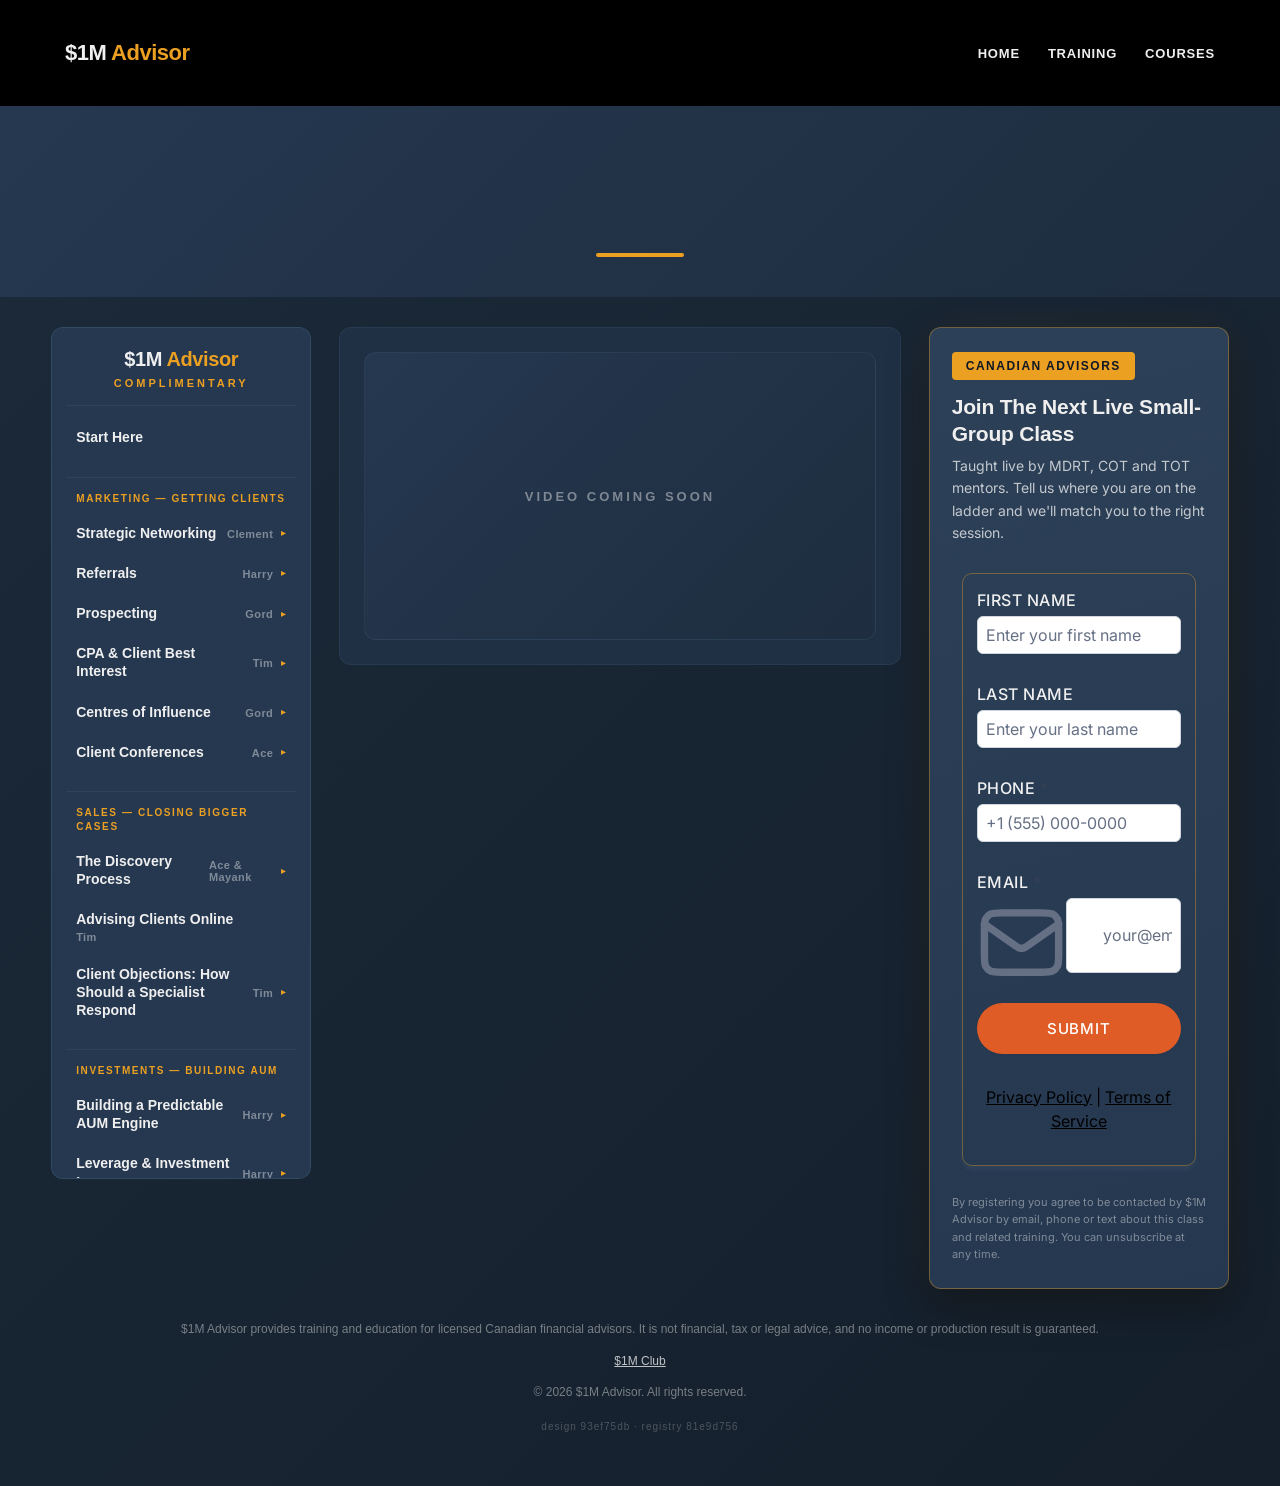
<file: shell-test/b/discovery-questions/index.html>
<!DOCTYPE html><html  lang="en"><head><meta charset="utf-8"><meta name="viewport" content="width=device-width, initial-scale=1"><title>Start Here — $1M Advisor Training</title><link rel="preconnect" href="https://fonts.gstatic.com/" crossorigin="anonymous"><link rel="preconnect" href="https://backend.leadconnectorhq.com" crossorigin="anonymous"><link rel="preconnect" href="https://images.leadconnectorhq.com" crossorigin="anonymous"><link rel="preconnect" href="https://cdn.filesafe.space" crossorigin="anonymous"><meta name="title" content="Start Here — $1M Advisor Training"><meta property="og:title" content="Start Here — $1M Advisor Training"><meta name="description" content="How to use the $1M Advisor training: 15 complimentary lessons across marketing, sales, investments and practice growth, taught by advisors who have made the climb."><meta property="og:description" content="How to use the $1M Advisor training: 15 complimentary lessons across marketing, sales, investments and practice growth, taught by advisors who have made the climb."><meta property="og:type" content="website"><meta property="twitter:type" content="website"><link rel="preconnect" href="https://challenges.cloudflare.com" data-hid="turnstile-preconnect"><script src="https://stcdn.leadconnectorhq.com/libphonenumber/1.12.41/libphonenumber-js.min.js" async type="text/javascript" data-hid="libphonenumber-js"></script><script src="https://stcdn.leadconnectorhq.com/intl-tel-input/17.0.12/js/utils.min.js" async type="text/javascript" data-hid="intl-tel-input-utils"></script><script src="https://stcdn.leadconnectorhq.com/intl-tel-input/intlTelInput.min.js" async type="text/javascript" data-hid="intl-tel-input-js"></script><style> 

 :root{ --transparent: transparent;
--primary: #37ca37;
--secondary: #188bf6;
--white: #ffffff;
--gray: #cbd5e0;
--black: #000000;
--red: #e93d3d;
--orange: #f6ad55;
--yellow: #faf089;
--green: #9ae6b4;
--teal: #81e6d9;
--malibu: #63b3ed;
--indigo: #757BBD;
--purple: #d6bcfa;
--pink: #fbb6ce;
--cobalt: #155eef;
--smoke: #f5f5f5;
--overlay: rgba(0, 0, 0, 0.5);
--color-66c5b4f991201e717d357151: #253850;
--color-66c5b4f991201e3958357152: #e05c26;
--color-690919986cbddb3ddde7d81e: #eca021;
--color-690919986cbddb8cbee7d81f: #a07554;
--color-690919986cbddbb749e7d820: #f0efef;
--headlinefont: 'Inter';
--contentfont: 'Inter';
--text-color: #000000;
--link-color: #188bf6; } .bg-fixed{bottom:0;top:0;left:0;right:0;position:fixed;overflow:auto;background-color:#253850ff} 
            .drop-zone-draggable .hl_main_popup{box-shadow:none;padding:20px;margin-top:0;border-color:var(--gray);border-width:10px;border-style:solid;border-radius:0;background-color:var(--white);width:720px}
            
            
          
#hl_main_popup.popup-body{position:absolute!important;left:50%!important;bottom:auto!important;transform:translate(-50%,0)!important;right:auto!important;box-shadow:none;padding:20px;margin-top:0;border-color:var(--gray);border-width:10px;border-style:solid;border-radius:0;background-color:var(--white);width:720px}.--mobile #hl_main_popup.popup-body{width:380px!important}@media screen and (min-width:0px) and (max-width:767px){#hl_main_popup.popup-body{width:380px!important}} 
            .drop-zone-draggable .hl_main_popup-0EGELy6NmH{box-shadow:none;padding:20px;margin-top:0;border-color:var(--gray);border-width:10px;border-style:solid;border-radius:0;background-color:var(--white);width:720px}
            
            
          
#hl_main_popup-0EGELy6NmH.popup-body{position:absolute!important;left:50%!important;bottom:auto!important;transform:translate(-50%,0)!important;right:auto!important;box-shadow:none;padding:20px;margin-top:0;border-color:var(--gray);border-width:10px;border-style:solid;border-radius:0;background-color:var(--white);width:720px}.--mobile #hl_main_popup-0EGELy6NmH.popup-body{width:380px!important}@media screen and (min-width:0px) and (max-width:767px){#hl_main_popup-0EGELy6NmH.popup-body{width:380px!important}}  
 /* ---- Shared Header styles ----- */ 
:root{--transparent:transparent;--black:#000000}.hl_page-preview--content .col-tUBPxYWEzp,.hl_page-preview--content .row-JdBASDFt7s,.hl_page-preview--content .section-DrZWx1m5y{box-shadow:none;padding:20px 0;margin:0;background-color:var(--black);backdrop-filter:none;border-color:var(--black);border-width:0;border-style:none;border-radius:0}.hl_page-preview--content .col-tUBPxYWEzp,.hl_page-preview--content .row-JdBASDFt7s{margin:0 auto;padding:10px 5px;background-color:var(--transparent);width:100%}.hl_page-preview--content .col-tUBPxYWEzp{margin:0}.hl_page-preview--content .custom-code-iFsLIuw0GA{margin:0;width:auto;height:auto}#section-DrZWx1m5y>.inner{max-width:1170px}@media (max-width:1024px){#section-DrZWx1m5y{animation:none!important}}.--mobile #row-JdBASDFt7s,.--mobile #section-DrZWx1m5y{animation:none!important}@media (max-width:1024px){#row-JdBASDFt7s{animation:none!important}}#col-tUBPxYWEzp>.inner{flex-direction:column;justify-content:center;align-items:inherit;flex-wrap:nowrap}@media (max-width:1024px){#col-tUBPxYWEzp{animation:none!important}}.--mobile #col-tUBPxYWEzp{animation:none!important} 
 /* ---- Section styles ----- */ 
:root{--transparent:transparent;--black:#000000}.hl_page-preview--content .col-n85btoskUg,.hl_page-preview--content .row-CpUmZDHUPE,.hl_page-preview--content .section-VaqY8ydtuV{box-shadow:none;padding:20px 0;margin:0;background-color:var(--transparent);backdrop-filter:none;border-color:var(--black);border-width:0;border-style:none;border-radius:0}.hl_page-preview--content .col-n85btoskUg,.hl_page-preview--content .row-CpUmZDHUPE{margin:0 auto;padding:10px 5px;width:100%}.hl_page-preview--content .col-n85btoskUg{margin:0}.hl_page-preview--content .custom-code-DjCsv3gkLX{margin:0;width:auto;height:auto}#section-VaqY8ydtuV>.inner{max-width:100%}@media (max-width:1024px){#section-VaqY8ydtuV{animation:none!important}}.--mobile #row-CpUmZDHUPE,.--mobile #section-VaqY8ydtuV{animation:none!important}@media (max-width:1024px){#row-CpUmZDHUPE{animation:none!important}}#col-n85btoskUg>.inner{flex-direction:column;justify-content:center;align-items:inherit;flex-wrap:nowrap}@media (max-width:1024px){#col-n85btoskUg{animation:none!important}}.--mobile #col-n85btoskUg{animation:none!important} 
 /* ---- Section styles ----- */ 
:root{--transparent:transparent;--black:#000000}.hl_page-preview--content .section-AJNZegYQlW{box-shadow:none;padding:20px 0;margin:0;background-color:#253850ff;backdrop-filter:none;border-color:var(--black);border-width:0;border-style:none;border-radius:0}.hl_page-preview--content .col-pkvPAqnw6p,.hl_page-preview--content .row-5vNAAB2m3l{margin:0 auto;box-shadow:none;padding:10px 5px;background-color:var(--transparent);backdrop-filter:none;border-color:var(--black);border-width:0;border-style:none;border-radius:0;width:100%}.hl_page-preview--content .col-pkvPAqnw6p{margin:0}.hl_page-preview--content .custom-code-fMw84vE1a1{margin:0;width:auto;height:auto}.hl_page-preview--content .col-PskDVMfYwF,.hl_page-preview--content .row-4wjWYXMTKa{margin:0;box-shadow:none;padding:10px 0;background-color:var(--transparent);backdrop-filter:none;border-color:var(--black);border-width:0;border-style:none;border-radius:0;width:100%}.hl_page-preview--content .col-PskDVMfYwF{padding:10px 5px;width:25.4%}.hl_page-preview--content .custom-code-yaJ6CnV6NS,.hl_page-preview--content .form-1INuYcIdx0{margin:0;width:auto;height:auto}.hl_page-preview--content .cform-1INuYcIdx0{padding:0 10px}.hl_page-preview--content .custom-code-Ncph0HaP7Yv{margin:0;width:auto;height:auto}.hl_page-preview--content .col-AX9h3BTNjH7{box-shadow:none;padding:10px 5px;background-color:var(--transparent);backdrop-filter:none;width:47.6%;border-color:var(--black);border-width:0;border-style:none;border-radius:0;margin:0}.hl_page-preview--content .custom-code-V5zM0XPON6B{margin:0;width:auto;height:auto}.hl_page-preview--content .col-YJ6G9P-Sx9L{box-shadow:none;padding:10px 5px;background-color:var(--transparent);backdrop-filter:none;width:22%;border-color:var(--black);border-width:0;border-style:none;border-radius:0;margin:0}.hl_page-preview--content .custom-code-1R4Zi1Ml7u0{margin:0;width:auto;height:auto}#section-AJNZegYQlW>.inner{max-width:1170px}@media (max-width:1024px){#section-AJNZegYQlW{animation:none!important}}.--mobile #row-5vNAAB2m3l,.--mobile #section-AJNZegYQlW{animation:none!important}@media (max-width:1024px){#row-5vNAAB2m3l{animation:none!important}}#col-pkvPAqnw6p>.inner{flex-direction:column;justify-content:center;align-items:inherit;flex-wrap:nowrap}@media (max-width:1024px){#col-pkvPAqnw6p{animation:none!important}}.--mobile #col-pkvPAqnw6p,.--mobile #row-4wjWYXMTKa{animation:none!important}@media (max-width:1024px){#row-4wjWYXMTKa{animation:none!important}}#col-PskDVMfYwF>.inner{flex-direction:column;justify-content:center;align-items:inherit;flex-wrap:nowrap}@media (max-width:1024px){#col-PskDVMfYwF{animation:none!important}}.--mobile #col-PskDVMfYwF{animation:none!important}#col-AX9h3BTNjH7>.inner{flex-direction:column;justify-content:center;align-items:inherit;flex-wrap:nowrap}@media (max-width:1024px){#col-AX9h3BTNjH7{animation:none!important}}.--mobile #col-AX9h3BTNjH7{animation:none!important}#col-YJ6G9P-Sx9L>.inner{flex-direction:row;justify-content:center;align-items:inherit;flex-wrap:wrap}@media (max-width:1024px){#col-YJ6G9P-Sx9L{animation:none!important}}.--mobile #col-YJ6G9P-Sx9L{animation:none!important}

<!-- ma CSS hosted -->


@media (max-width: 1024px) {
  #section-DrZWx1m5y,
  #row-JdBASDFt7s,
  #col-tUBPxYWEzp,
  #section-VaqY8ydtuV,
  #row-CpUmZDHUPE,
  #col-n85btoskUg,
  #section-AJNZegYQlW,
  #row-4wjWYXMTKa,
  #col-YJ6G9P-Sx9L,
  #col-AX9h3BTNjH7,
  #col-PskDVMfYwF,
  #row-5vNAAB2m3l,
  #col-pkvPAqnw6p {
    animation: none !important;
  }
}
</style><link rel="stylesheet" href="https://fonts.googleapis.com/css?family=Roboto:100,100i,200,200i,300,300i,400,400i,500,500i,600,600i,700,700i,800,800i,900,900i&display=swap" media="print" onload="this.media='all'"><link rel="stylesheet" href="https://stcdn.leadconnectorhq.com/_preview/style.DQtti9Ie.css" data-hid="ghl-forms-css"><link rel="stylesheet" href="https://stcdn.leadconnectorhq.com/intl-tel-input/17.0.12/css/intlTelInput.min.css" data-hid="intl-tel-input-css"><link rel="stylesheet" href="https://fonts.googleapis.com/css?family=Inter:100,100i,300,300i,400,400i,500,500i,700,700i,900,900i" media="print" onload="this.media='all'"><style>
.form-1INuYcIdx0 #form-builder {
  background-image: none !important;
background-attachment: initial;
background-size: initial;
background-repeat: initial;
background-position: initial;
}
@media screen and (max-width: 1024px) {
  .form-1INuYcIdx0 #form-builder {
    background-image: none !important;
background-attachment: initial;
background-size: initial;
background-repeat: initial;
background-position: initial;
  }
}</style><style>.form-1INuYcIdx0 #_builder-form .form-builder--item input[type=text][class=form-control],.form-1INuYcIdx0 #_builder-form .form-builder--item .date-picker-custom-style,.form-1INuYcIdx0 #_builder-form .form-builder--item input[type=number]{
    background-color: #FFFFFFFF !important;
    color: #101828FF !important;
    border: 1px solid #D0D5DDFF !important;
    border-radius: 6px !important;
    padding: 8px 8px 8px 8px !important;
    box-shadow: 0px 1px 2px 0px #1018280D;
    font-family: 'Inter';
    font-size: 16px;
    font-weight: 400;
    background-clip: inherit !important;
  }
  .form-1INuYcIdx0 #_builder-form textarea {
    background-color: #FFFFFFFF !important;
    color: #101828FF !important;
    border: 1px solid #D0D5DDFF !important;
    border-radius: 6px !important;
    padding: 8px 8px 8px 8px !important;
    box-shadow: 0px 1px 2px 0px #1018280D !important;
    font-family: 'Inter';
    font-size: 16px;
    font-weight: 400;
    background-clip: inherit !important;
  }
  .form-1INuYcIdx0 #_builder-form input[type=tel],.form-1INuYcIdx0 #_builder-form input[type=email],.form-1INuYcIdx0 #_builder-form .multiselect .multiselect__tags{
    background-color: #FFFFFFFF !important;
    color: #101828FF !important;
    border: 1px solid #D0D5DDFF !important;
    border: 1px solid #D0D5DDFF !important;
    border-radius: 6px !important;
    padding: 8px 8px 8px 8px !important;
    box-shadow: 0px 1px 2px 0px #1018280D;
    font-family: 'Inter';
    font-size: 16px;
    font-weight: 400;
    background-clip: inherit !important;
  }
  .form-1INuYcIdx0 #_builder-form .multi_select_form {
    border-radius: 6px !important;
  }
  .form-1INuYcIdx0 #_builder-form .iti--allow-dropdown input, .iti--allow-dropdown input[type=tel]{
    padding-left: 38px !important;
  }
  .form-1INuYcIdx0 #_builder-form .countryphone {
    height: inherit;
  }


  .form-1INuYcIdx0 #_builder-form .form-builder--item .date-picker-custom-style input[type=text],  .form-1INuYcIdx0 #_builder-form .form-builder--item .multiselect .multiselect__placeholder {
    padding:0;
    background-color: #FFFFFFFF;
    color: #101828FF;
    font-size: 16px;
  }
  .form-1INuYcIdx0 #_builder-form .form-builder--item .multiselect .multiselect__input{
    background-color: #FFFFFFFF !important;
  }
  .form-1INuYcIdx0 #_builder-form .form-builder--item .multiselect .multiselect__select{
    background: transparent;
    z-index:10;
  }
  .form-1INuYcIdx0 #_builder-form .form-builder--item .multiselect ,.multiselect__single{
    padding:0 !important;
    margin:0 !important;
    min-height: 24px;
    color:  #101828FF !important;
    background-color: #FFFFFFFF !important;
    font-family: 'Inter';
    font-size: 16px;
    font-weight: 400;
  }
  .form-1INuYcIdx0 #_builder-form .form-builder--item  .multiselect__placeholder {
    padding:0 !important;
    margin:0 !important;
    min-height: 24px;
    color: #667085FF !important;
    background-color: #FFFFFFFF !important;
    font-family: 'Inter';
    font-size: 16px;
    font-weight: 400;
  }
  .form-1INuYcIdx0 #_builder-form .field-container{
    width:100%;
    max-width: 900px;
  }
  .form-1INuYcIdx0 #_builder-form ::-webkit-input-placeholder { /* Chrome, Firefox, Opera, Safari 10.1+ */
    color: #667085FF;
    font-family: 'Inter';
    font-size: 16px;
    font-weight: 400;
    opacity: 1; /* Firefox */
  }
  .form-1INuYcIdx0 #_builder-form ::placeholder, .signature-placeholder {
    color: #667085FF !important;
    font-family: 'Inter';
    font-size: 16px;
    font-weight: 400;
  }

  .form-1INuYcIdx0 #_builder-form .input-icon {
    color: #667085FF;
  }
    
  .form-1INuYcIdx0 #_builder-form :-ms-input-placeholder { /* Internet Explorer 10-11 */
    color: #667085FF !important;
    font-family: 'Inter';
    font-size: 16px;
    font-weight: 400;
  }
  .form-1INuYcIdx0 #_builder-form ::-ms-input-placeholder { /* Microsoft Edge */
    color: #667085FF !important;
    font-family: 'Inter';
    font-size: 16px;
    font-weight: 400;
  }

  .form-1INuYcIdx0 #_builder-form label{
    color: #344054FF;
    font-family: 'Inter';
    font-size: 16px;
    font-weight: 500;
  }
  .form-1INuYcIdx0 #_builder-form label * {
    color: #344054FF;
    font-family: 'Inter';
  }
  .form-1INuYcIdx0 #_builder-form .text-element * {
    color: inherit;
    font-family: 'Inter';
  }
  .form-1INuYcIdx0 #_builder-form .short-label{
    color: #464D5FFF;
    font-family: 'Inter';
    font-size: 12px;
    font-weight: 300;
    -webkit-font-smoothing: auto;
  }
  .form-1INuYcIdx0 #_builder-form .form-builder--item .payment-suggestion-tag-container {
    background-color: #FFFFFFFF;
    color: #101828FF !important;
    font-family: 'Inter';
    font-size: 16px;
    font-weight: 400;
      box-shadow: 0px 1px 2px 0px #1018280D;
  }
  .form-1INuYcIdx0 #_builder-form .product-summary-amount-large, #order-confirmation .product-summary-amount-large {
    color: #344054FF;
    font-size: 20px;
    font-weight: 700;
    font-family: Inter;
    line-height: 1.5rem;
  }
  .form-1INuYcIdx0 #_builder-form .product-summary-amount-normal, #order-confirmation .product-summary-amount-normal {
    color: #344054FF;
    font-size: 16px;
    font-weight: 600;
    font-family: Inter;
    line-height: 1.5rem;
  }
  .form-1INuYcIdx0 #_builder-form .product-summary-label-bold, #order-confirmation .product-summary-label-bold{
    color: #344054FF;
    font-size: 16px;
    font-weight: 700;
    font-family: Inter;
    line-height: 1.5rem;
  }
  .form-1INuYcIdx0 #_builder-form .crossed-amount {
    color: #344054FF;
    font-size: 18px;
    font-weight: 600;
    font-family: Inter;
    line-height: 1.5rem;
  }
  .form-1INuYcIdx0 #_builder-form .product-summary-label-large, #order-confirmation .product-summary-label-large{
    color: #344054FF;
    font-size: 18px;
    font-weight: 600;
    font-family: Inter;
    line-height: 1.575rem;
  }
  .form-1INuYcIdx0 #_builder-form .product-summary-label-normal, #order-confirmation .product-summary-label-normal{
    color: #344054FF;
    font-size: 16px;
    font-weight: 500;
    font-family: Inter;
    line-height: 1.575rem;
  }
  .form-1INuYcIdx0 #_builder-form .product-summary-label-small, #order-confirmation .product-summary-label-small{
    color: #344054FF;
    font-size: 14px;
    font-weight: 500;
    font-family: Inter;
    line-height: 1.575rem;
  }
  .form-1INuYcIdx0 #_builder-form .variant-tag {
    color: #344054FF;
    font-size: 15px;
    font-weight: 500;
    font-family: Inter;
    line-height: 1.5rem;
  }
  .form-1INuYcIdx0 #_builder-form .selected-tag {
    background-color: #009EF426 !important;
  }
  .form-1INuYcIdx0 #_builder-form .payment-tag, .form-1INuYcIdx0 #_builder-form .quantity-container-counter {
    box-shadow: 0px 1px 2px 0px #1018280D;
    background-color : #FFFFFFFF;
  }
  .form-1INuYcIdx0 #_builder-form .quantity-container-counter  {
    padding-top: 6px !important;
    padding-bottom:  6px !important;
  }
  .form-1INuYcIdx0 #_builder-form .quantity-text {
    font-size: 16px !important;
  }
  .bubble-label, .bubble-checkbox-label {
    background-color: #FFFFFFFF !important;
    color: #667085FF !important;
    font-family: 'Inter' !important;
    font-size: 16px !important;
    font-weight: 400 !important;
  }
  .bubble-container, .bubble-checkbox-container {
    border: 1px solid #D0D5DDFF !important;
    border-radius: 12px !important;
    /* Small horizontal gap between bubbles */
    margin-left: 2px !important;
    margin-right: 2px !important;
    padding: 8px 8px 8px 8px !important;
    box-shadow: 0px 1px 2px 0px #1018280D;
    font-family: 'Inter';
    font-size: 16px;
    font-weight: 500;
    background-clip: inherit !important;
  }
  .vdpHeadCellContent {
    word-wrap: normal;
    }

  
  /* Input field hover and focus styles */
  .form-1INuYcIdx0 #_builder-form .form-builder--item input[type=text][class=form-control]:hover,
  .form-1INuYcIdx0 #_builder-form .form-builder--item .date-picker-custom-style:hover,
  .form-1INuYcIdx0 #_builder-form .form-builder--item input[type=number]:hover,
  .form-1INuYcIdx0 #_builder-form textarea:hover,
  .form-1INuYcIdx0 #_builder-form input[type=tel]:hover,
  .form-1INuYcIdx0 #_builder-form input[type=email]:hover,
  .form-1INuYcIdx0 #_builder-form .multiselect .multiselect__tags:hover {
    border: 1px solid #155EEFFF !important;
  }

  /* Monetary element input group prepend hover styles */
  .form-1INuYcIdx0 #_builder-form .input-group:hover .input-group-prepend .input-group-text {
    border-color: #155EEFFF !important;
    box-shadow: 0 0 0 2px #155EEFFF33 !important;
  }
  .form-1INuYcIdx0 #_builder-form .form-builder--item input[type=text][class=form-control]:focus,
  .form-1INuYcIdx0 #_builder-form .form-builder--item .date-picker-custom-style:focus,
  .form-1INuYcIdx0 #_builder-form .form-builder--item input[type=number]:focus,
  .form-1INuYcIdx0 #_builder-form textarea:focus,
  .form-1INuYcIdx0 #_builder-form input[type=tel]:focus,
  .form-1INuYcIdx0 #_builder-form input[type=email]:focus,
  .form-1INuYcIdx0 #_builder-form .multiselect .multiselect__tags:focus {
    border: 1px solid #155EEFFF !important;
    outline: none;
  }

  /* Monetary element input group prepend focus styles */
  .form-1INuYcIdx0 #_builder-form .input-group:focus-within .input-group-prepend .input-group-text {
    border-color: #155EEFFF !important;
    box-shadow: 0 0 0 2px #155EEFFF33 !important;
  }

  /* Checkbox and Radio button accent color */
   .form-1INuYcIdx0 #_builder-form input[type=checkbox] {
    accent-color: #155EEFFF;
    -webkit-appearance: none;
    -moz-appearance: none;
    appearance: none;
    border-radius: 4px !important;
    height: 16px !important;
    width: 16px !important;
    background: #ffffff;
    position: relative; 
    border: 1px solid #D0D5DDFF;
      &:checked { 
      background : #155EEFFF;

      &::after {
      content: '';
      position: absolute;
      left: 4px;
      top: 1px;
      width: 6px;
      height: 10px;
      border: solid white;
      border-width: 0 2px 2px 0;
      transform: rotate(45deg);
    }
    }
  }
   /* Radio button styles */
   .form-1INuYcIdx0 #_builder-form input[type=radio] {
    accent-color: #155EEFFF;
    -webkit-appearance: none;
    -moz-appearance: none;
    appearance: none;
    border-radius: 50% !important;
    height: 16px !important;
    width: 16px !important;
    background: #ffffff;
    position: relative; 
    border: 1px solid #D0D5DDFF;
    &:checked { 
      background : #FFFFFF;

      &::after {
        content: '';
        position: absolute;
        left: 50%;
        top: 50%;
        transform: translate(-50%, -50%);
        width: 9px;
        height: 9px;
        border-radius: 50%;
        background: #155EEFFF;
      }
    }
  }

  /* Date picker cell hover effect with primary color */
  @media (hover: hover) {
    .form-1INuYcIdx0 #_builder-form .vdpCell.selectable:hover .vdpCellContent {
      color: #fff !important;
      background: #155EEFFF !important;
    }
  }

  /* Date picker today cell with primary color */
  .form-1INuYcIdx0 #_builder-form .vdpCell.today {
    color: #155EEFFF !important;
  }

  /* Date picker selected cell with primary color */
.form-1INuYcIdx0 #_builder-form .vdpCell.selectable.selected .vdpCellContent {
  color: #fff !important;
  background: #155EEFFF !important;
}

  /* File upload hover styles */
  .form-1INuYcIdx0 #_builder-form input[type=file]:hover,
  .form-1INuYcIdx0 #_builder-form .custom-file-upload:hover,
  .form-1INuYcIdx0 #_builder-form .file-input:hover {
    border-color: #155EEFFF;
    box-shadow: 0 0 0 2px #155EEFFF33;
  }

  /* Signature field hover styles */
  .form-1INuYcIdx0 #_builder-form .signature-button:hover {
    border-color: #155EEFFF !important;
    box-shadow: 0 0 0 2px #155EEFFF33;
  }

  /* Quantity container counter hover styles */
  .form-1INuYcIdx0 #_builder-form .quantity-container-counter:hover {
    border-color: #155EEFFF;
    box-shadow: 0 0 0 2px #155EEFFF33;
  }

  /* Bubble container hover styles */
  .form-1INuYcIdx0 #_builder-form .bubble-container:hover,
  .form-1INuYcIdx0 #_builder-form .bubble-checkbox-container:hover {
    border-color: #155EEFFF !important;
    box-shadow: 0 0 0 2px #155EEFFF33 !important;
  }

  /* Bubble checkbox checked state - apply primary color to container border */
  .form-1INuYcIdx0 #_builder-form .bubble-container:has(input[type=checkbox]:checked),
  .form-1INuYcIdx0 #_builder-form .bubble-checkbox-container:has(input[type=checkbox]:checked) {
    border-color: #155EEFFF !important;
    box-shadow: 0 0 0 2px #155EEFFF33 !important;
  }

  /* Bubble radio checked state when input is inside the label (common in preview) */
  .form-1INuYcIdx0 #_builder-form .bubble-container:has(input[type=radio]:checked),
  .form-1INuYcIdx0 #_builder-form .bubble-checkbox-container:has(input[type=radio]:checked) {
    border-color: #155EEFFF !important;
    box-shadow: 0 0 0 2px #155EEFFF33 !important;
  }

  /* Bubble radio checked state - apply primary color to label border and indicator */
  .form-1INuYcIdx0 #_builder-form .option-radio-bubble input[type=radio]:checked + label {
    border-color: #155EEFFF !important;
  }
  .form-1INuYcIdx0 #_builder-form .option-radio-bubble input[type=radio]:checked + label:before {
    border-color: #155EEFFF !important;
    background: #155EEFFF !important;
  }

  /* Payment suggestion tag container hover styles */
  .form-1INuYcIdx0 #_builder-form .payment-suggestion-tag-container:hover {
    border-color: #155EEFFF !important;
    box-shadow: 0 0 0 2px #155EEFFF33 !important;
  }

  /* Payment suggestion tag container focus styles */
  .form-1INuYcIdx0 #_builder-form .payment-suggestion-tag-container:focus-within {
    border-color: #155EEFFF !important;
    box-shadow: 0 0 0 2px #155EEFFF33 !important;
  }
  /* Dropdown hover and selection styles */
  .form-1INuYcIdx0 #_builder-form .multiselect__option--highlight {
    background-color: #155EEFFF;
    color: #000000;
  }
  .form-1INuYcIdx0 #_builder-form .multiselect__option:hover {
    background-color: #155EEFFF;
    color: #000000;
  }

  /* Multiselect tag styles */
  .form-1INuYcIdx0 #_builder-form .multiselect__tag {
    border: 1px solid #155EEFFF;
    color: #101828FF;
    background-color:transparent;
  }
  .form-1INuYcIdx0 #_builder-form .multiselect__tag-icon {
    background-color:transparent;
    color: #98A2B3;
  }
  .form-1INuYcIdx0 #_builder-form .multiselect__tag-icon:after {

    color: #98A2B3;
  }
  .form-1INuYcIdx0 #_builder-form .multiselect__tag-icon:hover {

    color: #98A2B3;
    opacity: 0.8;
  }
  .form-1INuYcIdx0 #_builder-form .multiselect__tag-icon:hover:after {

    color: #98A2B3;
  }

  /* Single select dropdown styles */
  .form-1INuYcIdx0 #_builder-form select option:hover {
    background-color: #155EEFFF;
    color: #000000;
  }

  /* Custom dropdown components */
  .form-1INuYcIdx0 #_builder-form .dropdown-option:hover {
    background-color: #155EEFFF;
    color: #000000;
  }

  /* Button styles when mapPrimaryColorToButtonColor is enabled - only for submit buttons */
  
  </style><style>.form-1INuYcIdx0 #_builder-form label{ color:#344054FF }</style><link rel="stylesheet" href="https://fonts.googleapis.com/css?family=Roboto:100,100i,300,300i,400,400i,500,500i,700,700i,900,900i&display=swap" media="print" onload="this.media='all'"><style>
    @media screen and (min-width: 600px) {
      .form-builder--item .left-label-alignment, .payment-outlayer .left-label-alignment {
        width: 200px;
        display: inline-block;
        float: left;
        text-align: left;
        padding: 0 10px 0 0;
      }

      .form-builder--item .right-label-alignment, .payment-outlayer .right-label-alignment {
        width: 200px;
        display: inline-block;
        float: left;
        text-align: right;
        padding: 0 10px 0 0;
      }
    }</style><style>
    @media screen and (min-width: 1025px) {
      #el_fu7cYgjfGAueKWYzY3Dr_first_name_0 {
        max-width: calc(100% - var(--form-column-gap) * 0);
        width: calc(100% - var(--form-column-gap) * 0);
        flex: 0 0 calc(100% - var(--form-column-gap) * 0);
      }
    }
  
    @media screen and (min-width: 1025px) {
      #el_fu7cYgjfGAueKWYzY3Dr_last_name_1 {
        max-width: calc(100% - var(--form-column-gap) * 0);
        width: calc(100% - var(--form-column-gap) * 0);
        flex: 0 0 calc(100% - var(--form-column-gap) * 0);
      }
    }
  
    @media screen and (min-width: 1025px) {
      #el_fu7cYgjfGAueKWYzY3Dr_phone_2 {
        max-width: calc(100% - var(--form-column-gap) * 0);
        width: calc(100% - var(--form-column-gap) * 0);
        flex: 0 0 calc(100% - var(--form-column-gap) * 0);
      }
    }
  
    @media screen and (min-width: 1025px) {
      #el_fu7cYgjfGAueKWYzY3Dr_email_3 {
        max-width: calc(100% - var(--form-column-gap) * 0);
        width: calc(100% - var(--form-column-gap) * 0);
        flex: 0 0 calc(100% - var(--form-column-gap) * 0);
      }
    }
  </style><style>:root{--sticky-header-height:0px}[id]{scroll-margin-top:var(--sticky-header-height)}.flex{display:flex}.flex-col{flex-direction:column}.flex-wrap{flex-wrap:wrap}.flex-grow{flex-grow:9999}.align-center{align-items:center}.h-full{height:100%}.max-w-400{max-width:400px}.text-right{text-align:right}.d-grid{display:grid}.px-0{padding-left:0!important;padding-right:0!important}.gap-1{gap:.3rem}.items-end{align-items:flex-end}.relative{position:relative}.gap-2{gap:.625rem}.mt-20{margin-top:20px}.mt-8{margin-top:32px}.ml-3{margin-left:.75rem}.mr-10{margin-right:10px}.mt-4{margin-top:1rem}.mb-4{margin-bottom:1rem}.w-100{width:100%}.h-100{height:100%}.w-50{width:50%}.w-25{width:25%}.mw-100{max-width:100%}.noBorder{border:none!important}.iti__flag{background-image:url(https://stcdn.leadconnectorhq.com/intl-tel-input/17.0.12/img/flags.png)}.pointer{cursor:pointer}@media(min-resolution:192dpi){.iti__flag{background-image:url(https://stcdn.leadconnectorhq.com/intl-tel-input/17.0.12/img/flags@2x.png)}}.iti__country{display:flex;justify-content:space-between}.iti__hide{display:none}@media(min-width:768px){.hl_wrapper.nav-shrink .hl_wrapper--inner.page-creator,body{padding-top:0}.hl_page-creator--menu{left:0;top:0;z-index:10}.hl_wrapper{padding-left:0}}@media(min-width:1200px){.hl_wrapper.nav-shrink{padding-left:0!important}}html body .hl_wrapper{height:100vh;overflow:hidden}body{margin:0;-webkit-font-smoothing:antialiased}img{border-style:none;vertical-align:middle}.bg-fixed{z-index:-1}.progress-outer{background-color:#f5f5f5;border-radius:inherit;box-shadow:inset 0 1px 2px #0000001a;font-size:14px;height:35px;line-height:36px;overflow:hidden;padding-bottom:0;padding-top:0;width:100%}.progress-inner{box-shadow:inset 0 -1px #00000026;color:#fff;float:left;font-size:14px;height:100%;padding-left:10px;padding-right:10px;transition:width .6s ease;width:0}.progress0{width:0}.progress10{width:10%}.progress20{width:20%}.progress30{width:30%}.progress40{width:40%}.progress50{width:50%}.progress60{width:60%}.progress70{width:70%}.progress80{width:80%}.progress90{width:90%}.progress100{width:100%}.progressbarOffsetWhite{background:#f5f5f5}.progressbarOffsetTransparentWhite{background-color:#ffffff80}.progressbarOffsetBlack{background:#333}.progressbarOffsetTransparentBlack{background-color:#7e7e7e80}.text-white{color:#fff}.text-bold{font-weight:700}.text-italic{font-style:italic}.text-bold-italic{font-style:italic;font-weight:700}.progressbarSmall{font-size:14px;height:35px;line-height:36px}.progressbarMedium{font-size:19px;height:45px;line-height:45px}.progressbarLarge{font-size:21px;height:65px;line-height:65px}.recaptcha-container{margin-bottom:1em}.recaptcha-container p{color:red;margin-top:1em}.button-recaptcha-container div:first-child{height:auto!important;width:100%!important}.card-el-error-msg{align-items:center;color:#e25950;display:flex;font-size:13px;justify-content:flex-start;padding:10px 0;text-align:center}.card-el-error-msg svg{color:#f87171;margin-right:2px}.hl-faq-child-heading{border:none;cursor:pointer;justify-content:space-between;outline:none;padding:15px;width:100%}.hl-faq-child-head,.hl-faq-child-heading{align-items:center;display:flex}.v-enter-active,.v-leave-active{transition:opacity .2s ease-out}.v-enter-from,.v-leave-to{opacity:0}.faq-separated-child{margin-bottom:10px}.hl-faq-child-panel img{border-radius:15px;cursor:pointer}.hl-faq-child-heading-icon.left{margin-right:1em}.expand-collapse-all-button{background-color:transparent;border:1px solid #d1d5db;border-radius:15px;color:#3b82f6;cursor:pointer;font-size:12px;font-weight:400;line-height:16px;margin:1em 0;padding:5px 15px}.hl-faq-child-panel{transition:padding .2s ease}.v-spinner .v-moon1{position:relative}.v-spinner .v-moon1,.v-spinner .v-moon2{animation:v-moonStretchDelay .6s linear 0s infinite;animation-fill-mode:forwards}.v-spinner .v-moon2{opacity:.8;position:absolute}.v-spinner .v-moon3{opacity:.1}@keyframes v-moonStretchDelay{to{transform:rotate(1turn)}}.generic-error-message{color:red;font-weight:500;margin-top:.5rem;text-align:center}#faq-overlay{background:var(--overlay);height:100vh;opacity:.8;width:100vw}#faq-overlay,#faq-popup{position:fixed;z-index:1000}#faq-popup{background:#fff;height:auto;left:50%;margin-left:-250px;margin-top:-250px;top:50%;width:500px}#popupclose{cursor:pointer;float:right;padding:10px}.popupcontent{height:auto!important;width:100%!important}#button{cursor:pointer}.dark{background-color:#000}.antialiased{-webkit-font-smoothing:antialiased;-moz-osx-font-smoothing:grayscale}.spotlight{background:linear-gradient(45deg,#00dc82,#36e4da 50%,#0047e1);bottom:-30vh;filter:blur(20vh);height:40vh}.z-10{z-index:10}.right-0{right:0}.left-0{left:0}.fixed{position:fixed}.text-black{--tw-text-opacity:1;color:rgba(0,0,0,var(--tw-text-opacity))}.overflow-hidden{overflow:hidden}.min-h-screen{min-height:100vh}.font-sans{font-family:ui-sans-serif,system-ui,-apple-system,BlinkMacSystemFont,Segoe UI,Roboto,Helvetica Neue,Arial,Noto Sans,sans-serif,Apple Color Emoji,Segoe UI Emoji,Segoe UI Symbol,Noto Color Emoji}.place-content-center{place-content:center}.grid{display:grid}.z-20{z-index:20}.max-w-520px{max-width:520px}.mb-8{margin-bottom:2rem}.text-8xl{font-size:6rem;line-height:1}.font-medium{font-weight:500}.mb-16{margin-bottom:4rem}.leading-tight{line-height:1.25}.text-xl{font-size:1.25rem;line-height:1.75rem}.font-light{font-weight:300}@media(min-width:640px){.sm-text-10xl{font-size:10rem;line-height:1}.sm-text-4xl{font-size:2.25rem;line-height:2.5rem}.sm-px-0{padding-left:0;padding-right:0}}.full-center{background-position:50%!important;background-repeat:repeat!important;background-size:cover!important}.fill-width{background-size:100% auto!important}.fill-width,.fill-width-height{background-repeat:no-repeat!important}.fill-width-height{background-size:100% 100%!important}.no-repeat{background-repeat:no-repeat!important}.repeat-x{background-repeat:repeat-x!important}.repeat-y{background-repeat:repeat-y!important}.repeat-x-fix-top{background-position:top!important;background-repeat:repeat-x!important}.repeat-x-fix-bottom{background-position:bottom!important;background-repeat:repeat-x!important}#overlay{height:100%;inset:0;opacity:0;overflow-y:scroll;position:fixed;transition:opacity .3s ease;width:100%;z-index:999;-webkit-overflow-scrolling:touch}#overlay.show{opacity:1}.popup-body{background-color:#fff;height:auto;left:50%;min-height:180px;position:absolute;top:10%;transition:transform .25s ease-in-out}.popup-body,.popup-body.show{transform:translate(-50%)}.closeLPModal{cursor:pointer;position:absolute;right:-10px;top:-10px;z-index:21}.settingsPModal{font-size:18px;left:40%;padding:10px;position:absolute;top:-40px;width:32px}.c-section>.inner{display:flex;flex-direction:column;justify-content:center;margin:auto;z-index:2}.c-row>.inner{display:flex;width:100%}.c-column>.inner{display:flex;flex-direction:column;height:100%;justify-content:inherit;width:100%!important}.c-wrapper{position:relative}.previewer{--vw:100vh/100;height:calc(100vh - 170px);margin:auto;overflow:scroll;overflow-x:hidden;overflow-y:scroll;width:100%}.c-element{position:relative}.c-column{flex:1}.c-column,.c-row{position:relative}p+p{margin-top:auto}.hl_page-creator--row.active{border-color:#188bf6}.flip-list-move{transition:transform .5s}.page-wrapper .sortable-ghost:before{background:#188bf6!important;border-radius:4px;content:"";height:4px;left:50%;position:absolute;top:50%;transform:translate(-50%,-50%);width:100%}.page-wrapper .sortable-ghost{border:none!important;position:relative}.active-drop-area:before{color:gray;content:"";font-size:12px;left:50%;pointer-events:none;position:absolute;top:50%;transform:translate(-50%,-50%)}.active-drop-area{border:1px dashed grey}.active-drop-area.is-empty{min-height:60px}.empty-component{align-items:center;border:1px dashed #d7dde9;display:flex;height:100%;justify-content:center;left:0;position:absolute;top:0;width:100%;z-index:2}.empty-component,.empty-component-min-height{min-height:100px;pointer-events:none}.dividerContainer{width:100%}.items-center{align-items:center}.font-semibold{font-weight:600}.text-2xl{font-size:1.5rem}.text-sm{font-size:.875rem}.w-full{width:100%}.mr-2{margin-right:.5rem}.mt-2{margin-top:.5rem}.justify-between{justify-content:space-between}.text-lg{font-size:1.125rem}.font-base{font-weight:400}.justify-end{justify-content:flex-end}.justify-center{justify-content:center!important}.text-center{text-align:center}.centered{align-items:center;display:flex;height:100%;justify-content:center;width:100%}.mx-auto{margin:0 auto}.default-cursor{cursor:default!important}</style><style>@media only screen and (max-width:767px){.c-row>.inner{flex-direction:column}.desktop-only{display:none}.c-column,.c-row{width:100%!important}.c-column,.c-column>.inner,.c-row>.inner,.c-section,.c-section>.inner{padding-left:0!important;padding-right:0!important}.c-column,.c-column>.inner,.c-row{margin-left:0!important;margin-right:0!important}.c-row{padding-left:10px!important;padding-right:10px!important}}@media only screen and (min-width:1024.02px){.mobile-only{display:none}}@media only screen and (min-width:768px)and (max-width:1024px){.tablet-hide{display:none}}.c-button button{outline:none;position:relative}.fa,.fab,.fal,.far,.fas{-webkit-font-smoothing:antialiased;display:inline-block;font-style:normal;font-variant:normal;line-height:1;text-rendering:auto}.c-column{flex:1 1 auto!important}.c-column>.inner.horizontal>div{flex:1}.c-row>.inner{display:flex;width:100%}.c-nested-column .c-row>.inner{width:100%!important}.c-nested-column .inner{border:none!important}.bgCover.bg-fixed:before{background-attachment:fixed!important;background-position:50%!important;background-repeat:repeat!important;background-size:cover!important;-webkit-background-size:cover!important}@supports (-webkit-touch-callout:inherit){.bgCover.bg-fixed:before{background-attachment:scroll!important}}.bgCover100.bg-fixed:before{background-size:100% auto!important;-webkit-background-size:100% auto!important}.bgCover100.bg-fixed:before,.bgNoRepeat.bg-fixed:before{background-repeat:no-repeat!important}.bgRepeatX.bg-fixed:before{background-repeat:repeat-x!important}.bgRepeatY.bg-fixed:before{background-repeat:repeat-y!important}.bgRepeatXTop.bg-fixed:before{background-position:top!important;background-repeat:repeat-x!important}.bgRepeatXBottom.bg-fixed:before{background-position:bottom!important;background-repeat:repeat-x!important}.bgCover{background-attachment:fixed!important;background-position:50%!important;background-repeat:repeat!important;background-size:cover!important;-webkit-background-size:cover!important}@supports (-webkit-touch-callout:inherit){.bgCover{background-attachment:scroll!important}}.bgCover100{background-size:100% auto!important;-webkit-background-size:100% auto!important}.bgCover100,.bgNoRepeat{background-repeat:no-repeat!important}.bgRepeatX{background-repeat:repeat-x!important}.bgRepeatY{background-repeat:repeat-y!important}.bgRepeatXTop{background-position:top!important}.bgRepeatXBottom,.bgRepeatXTop{background-repeat:repeat-x!important}.bgRepeatXBottom{background-position:bottom!important}.cornersTop{border-bottom-left-radius:0!important;border-bottom-right-radius:0!important}.cornersBottom{border-top-left-radius:0!important;border-top-right-radius:0!important}.radius0{border-radius:0}.radius1{border-radius:1px}.radius2{border-radius:2px}.radius3{border-radius:3px}.radius4{border-radius:4px}.radius5{border-radius:5px}.radius10{border-radius:10px}.radius15{border-radius:15px}.radius20{border-radius:20px}.radius25{border-radius:25px}.radius50{border-radius:50px}.radius75{border-radius:75px}.radius100{border-radius:100px}.radius125{border-radius:125px}.radius150{border-radius:150px}.borderTopBottom{border-bottom-color:#000000b3;border-left:none!important;border-right:none!important;border-top-color:#000000b3}.borderTop{border-bottom:none!important;border-top-color:#000000b3}.borderBottom,.borderTop{border-left:none!important;border-right:none!important}.borderBottom{border-bottom-color:#000000b3;border-top:none!important}.borderFull{border-color:#000000b3}@keyframes rocking{0%{transform:rotate(0)}25%{transform:rotate(0)}50%{transform:rotate(2deg)}75%{transform:rotate(-2deg)}to{transform:rotate(0)}}.buttonRocking{animation:rocking 2s infinite;animation-timing-function:ease-out;transition:.2s}.buttonPulseGlow{animation:pulseGlow 2s infinite;animation-timing-function:ease-in-out}@keyframes pulseGlow{0%{box-shadow:0 0 #fff0}25%{box-shadow:0 0 2.5px 1px #ffffff40}50%{box-shadow:0 0 5px 2px #ffffff80}85%{box-shadow:0 0 5px 5px #fff0}to{box-shadow:0 0 #fff0}}.buttonBounce{animation:bounce 1.5s infinite;animation-timing-function:ease-in;transition:.2s}@keyframes bounce{15%{box-shadow:0 0 0 0 transparent;transform:translateY(0)}35%{box-shadow:0 8px 5px -5px #00000040;transform:translateY(-35%)}45%{box-shadow:0 0 0 0 transparent;transform:translateY(0)}55%{box-shadow:0 5px 4px -4px #00000040;transform:translateY(-20%)}70%{box-shadow:0 0 0 0 transparent;transform:translateY(0)}80%{box-shadow:0 4px 3px -3px #00000040;transform:translateY(-10%)}90%{box-shadow:0 0 0 0 transparent;transform:translateY(0)}95%{box-shadow:0 2px 3px -3px #00000040;transform:translateY(-2%)}99%{box-shadow:0 0 0 0 transparent;transform:translateY(0)}to{box-shadow:0 0 0 0 transparent;transform:translateY(0)}}@keyframes elevate{0%{box-shadow:0 0 0 0 transparent;transform:translateY(0)}to{box-shadow:0 8px 5px -5px #00000040;transform:translateY(-10px)}}.buttonElevate:hover{animation:elevate .2s forwards}.buttonElevate{box-shadow:0 0 0 0 transparent;transition:.2s}.buttonWobble{transition:.3s}.buttonWobble:hover{animation:wobble .5s 1;animation-timing-function:ease-in-out}@keyframes wobble{0%{transform:skew(0)}25%{transform:skew(10deg)}50%{transform:skew(0)}75%{transform:skew(-10deg)}to{transform:skew(0)}}.image-container img{max-width:100%;vertical-align:middle}.sub-text ::-moz-placeholder{color:#000;opacity:1}.sub-text ::placeholder{color:#000;opacity:1}.image-container{height:100%;width:100%}.shadow5inner{box-shadow:inset 0 1px 3px #0000000d}.shadow10inner{box-shadow:inset 0 1px 5px #0000001a}.shadow20inner{box-shadow:inset 0 1px 5px #0003}.shadow30inner{box-shadow:inset 0 2px 5px 2px #0000004d}.shadow40inner{box-shadow:inset 0 2px 5px 2px #0006}.shadow5{box-shadow:0 1px 3px #0000000d}.shadow10{box-shadow:0 1px 5px #0000001a}.shadow20{box-shadow:0 1px 5px #0003}.shadow30{box-shadow:0 2px 5px 2px #0000004d}.shadow40{box-shadow:0 2px 5px 2px #0006}.sub-heading-button{color:#fff;font-weight:400;line-height:normal;opacity:.8;text-align:center}.wideSection{max-width:1120px}.midWideSection,.wideSection{margin-left:auto!important;margin-right:auto!important}.midWideSection{max-width:960px}.midSection{margin-left:auto!important;margin-right:auto!important;max-width:720px}.c-section>.inner{margin-left:auto;margin-right:auto;max-width:1170px;width:100%}.c-column{padding-left:15px;padding-right:15px}.feature-img-circle img,.img-circle,.img-circle img{border-radius:50%!important}.feature-img-round-corners img,.img-round-corners,.img-round-corners img{border-radius:5px}.feature-image-dark-border img,.image-dark-border{border:3px solid rgba(0,0,0,.7)}.feature-image-white-border img,.image-white-border{border:3px solid #fff}.img-grey,.img-grey img{filter:grayscale(100%);filter:gray;-webkit-transition:all .6s ease}.button-shadow1{box-shadow:0 1px 5px #0003}.button-shadow2{box-shadow:0 1px 5px #0006}.button-shadow3{box-shadow:0 1px 5px #000000b3}.button-shadow4{box-shadow:0 8px 1px #0000001a}.button-shadow5{box-shadow:0 0 25px #0003,0 0 15px #0003,0 0 3px #0006}.button-shadow6{box-shadow:0 0 25px #0006,0 0 15px #fff3,0 0 3px #fff6}.button-shadow-sharp1{box-shadow:inset 0 1px #fff3}.button-shadow-sharp2{box-shadow:inset 0 0 0 1px #fff3}.button-shadow-sharp3{box-shadow:inset 0 0 0 2px #fff3}.button-shadow-highlight{box-shadow:none}.button-shadow-highlight:hover{box-shadow:inset 0 0 #ffffff38,inset 0 233px 233px #ffffff1f}.button-flat-line{background-color:transparent!important;border-width:2px}.button-vp-5{padding-bottom:5px!important;padding-top:5px!important}.button-vp-10{padding-bottom:10px!important;padding-top:10px!important}.button-vp-15{padding-bottom:15px!important;padding-top:15px!important}.button-vp-20{padding-bottom:20px!important;padding-top:20px!important}.button-vp-25{padding-bottom:25px!important;padding-top:25px!important}.button-vp-30{padding-bottom:30px!important;padding-top:30px!important}.button-vp-40{padding-bottom:40px!important;padding-top:40px!important}.button-vp-0{padding-bottom:0!important;padding-top:0!important}.button-hp-5{padding-left:5px!important;padding-right:5px!important}.button-hp-10{padding-left:10px!important;padding-right:10px!important}.button-hp-15{padding-left:15px!important;padding-right:15px!important}.button-hp-20{padding-left:20px!important;padding-right:20px!important}.button-hp-25{padding-left:25px!important;padding-right:25px!important}.button-hp-30{padding-left:30px!important;padding-right:30px!important}.button-hp-40{padding-left:40px!important;padding-right:40px!important}.button-hp-0{padding-left:0!important;padding-right:0!important}.vs__dropdown-toggle{background:#f3f8fb!important;border:none!important;height:43px!important}.row-align-center{margin:0 auto}.row-align-left{margin:0 auto;margin-left:0!important}.row-align-right{margin:0 auto;margin-right:0!important}button,input,optgroup,select,textarea{border-radius:unset;font-family:unset;font-size:unset;line-height:unset;margin:unset;text-transform:unset}body{font-weight:unset!important;line-height:unset!important;-moz-osx-font-smoothing:grayscale;word-wrap:break-word}*,:after,:before{box-sizing:border-box}.main-heading-group>div{display:inline-block}.c-button span.main-heading-group,.c-button span.sub-heading-group{display:block}.time-grid-3{grid-template-columns:repeat(3,100px)}.time-grid-3,.time-grid-4{display:grid;text-align:center}.time-grid-4{grid-template-columns:repeat(4,100px)}@media screen and (max-width:767px){.time-grid-3{grid-template-columns:repeat(3,80px)}.time-grid-4{grid-template-columns:repeat(4,70px)}}.time-grid .timer-box{display:grid;font-size:15px;grid-template-columns:1fr;text-align:center}.timer-box .label{font-weight:300}.c-button button{cursor:pointer}.c-button>a{text-decoration:none}.c-button>a,.c-button>a span{display:inline-block}.nav-menu-wrapper{display:flex;justify-content:space-between}.nav-menu-wrapper.default{flex-direction:row}.nav-menu-wrapper.reverse{flex-direction:row-reverse}.nav-menu-wrapper .branding{align-items:center;display:flex}.nav-menu-wrapper.default .branding{flex-direction:row}.nav-menu-wrapper.reverse .branding{flex-direction:row-reverse}.nav-menu-wrapper.default .branding .logo,.nav-menu-wrapper.reverse .branding .title{margin-right:18px}.nav-menu-wrapper .branding .title{align-items:center;display:flex;min-height:50px;min-width:50px}.nav-menu{align-items:center;display:flex;flex-wrap:wrap;list-style:none;margin:0;padding:0}.nav-menu a{text-decoration:none}.dropdown{display:inline-block;position:relative}.dropdown .dropdown-menu{border:none;box-shadow:0 8px 16px 5px #0000001a}.dropdown-menu{background-clip:padding-box;border:1px solid rgba(0,0,0,.15);border-radius:.3125rem;color:#607179;display:none;float:left;font-size:1rem;left:0;list-style:none;margin:.125rem 0 0;min-width:10rem;padding:.5rem 0;position:absolute;text-align:left;top:100%;z-index:1000}.nav-menu .nav-menu-item.dropdown:hover>.dropdown-menu{display:block}.nav-menu .dropdown-menu{display:none;list-style:none;margin:0;padding:0}.nav-menu-mobile{display:none}.nav-menu-mobile i{cursor:pointer;font-size:24px}#nav-menu-popup{background:var(--overlay);display:none;height:100%;inset:0;opacity:0;position:fixed;transition:opacity .3s ease;width:100%;z-index:100}#nav-menu-popup.show{opacity:1}#nav-menu-popup .nav-menu-body{background-color:#fff;height:100%;left:0;overflow:auto;padding:45px;position:absolute;top:0;width:100%}#nav-menu-popup .nav-menu-body .close-menu{cursor:pointer;position:absolute;right:20px;top:20px;z-index:100}#nav-menu-popup .nav-menu-body .close-menu:before{content:""}#nav-menu-popup .nav-menu{align-items:center;display:flex;flex-direction:column;list-style:none;margin:0;padding:0}#nav-menu-popup .nav-menu .nav-menu-item{list-style:none;text-align:left;-webkit-user-select:none;-moz-user-select:none;user-select:none;width:100%}#nav-menu-popup .nav-menu .nav-menu-item .nav-menu-item-content{display:flex;position:relative}#nav-menu-popup .nav-menu-item .nav-menu-item-title{flex-grow:1;margin:0 1rem;max-width:calc(100% - 2rem)}#nav-menu-popup .nav-menu .nav-menu-item .nav-menu-item-content .nav-menu-item-toggle{cursor:pointer;font-size:24px;position:absolute;right:0;top:calc(50% - 12px)}#nav-menu-popup .nav-menu .nav-menu-item .nav-menu-item-content .nav-menu-item-toggle i{font-size:24px;transition:transform .2s ease}#nav-menu-popup .nav-menu .nav-menu-item .nav-menu-item-content .nav-menu-item-toggle i:before{content:""}#nav-menu-popup .nav-menu .nav-menu-item.active .nav-menu-item-content .nav-menu-item-toggle i{transform:rotate(-180deg)}#nav-menu-popup .nav-menu .nav-menu-item .nav-dropdown-menu{display:none;max-height:0;opacity:0;overflow:auto;padding:0;transition:all .3s ease-in-out;visibility:hidden}#nav-menu-popup .nav-menu .nav-menu-item.active .nav-dropdown-menu{display:block;max-height:600px;opacity:1;visibility:visible}.form-error{border:2px solid var(--red);border-radius:8px;cursor:pointer;font-size:20px;margin-bottom:10px;padding:6px 12px;text-align:center}.form-error,.form-error i{color:var(--red)}.c-bullet-list ul li{line-height:inherit}.c-bullet-list ul li.ql-indent-1{padding-left:4.5em}.c-bullet-list ul li.ql-indent-2{padding-left:7.5em}.c-bullet-list ul li.ql-indent-3{padding-left:10.5em}.c-bullet-list ul li.ql-indent-4{padding-left:13.5em}.c-bullet-list ul li.ql-indent-5{padding-left:16.5em}.c-bullet-list ul li.ql-indent-6{padding-left:19.5em}.c-bullet-list ul li.ql-indent-7{padding-left:22.5em}.c-bullet-list ul li.ql-indent-8{padding-left:25.5em}.c-rich-text .list-disc{list-style-type:disc}.c-rich-text .list-square{list-style-type:square}.c-rich-text .list-none{list-style-type:none}.c-rich-text .list-circle{list-style-type:circle}.c-rich-text .list-decimal{list-style-type:decimal}.c-rich-text .list-upper-alpha{list-style-type:upper-alpha}.c-rich-text .list-lower-alpha{list-style-type:lower-alpha}.c-rich-text .list-upper-roman{list-style-type:upper-roman}.c-rich-text .list-lower-roman{list-style-type:lower-roman}.text-output ul li{padding-left:1.5em}.text-output ul li:before{display:inline-block;font-weight:700;margin-left:-1.5em;margin-right:.3em;text-align:right;white-space:nowrap;width:1.2em}.svg-component svg{max-height:100%;max-width:100%}.border1{border-bottom:3px solid rgba(0,0,0,.2)!important}.border2{border:2px solid rgba(0,0,0,.55)}.border3{border:solid rgba(0,0,0,.15);border-width:1px 1px 2px;padding:5px}.border4{border:solid rgba(0,0,0,.35);border-width:1px 1px 2px;padding:1px!important}.shadow1{box-shadow:0 10px 6px -6px #00000026}.shadow2{box-shadow:0 4px 3px #00000026,0 0 2px #00000026}.shadow3{box-shadow:0 10px 6px -6px #999}.shadow4{box-shadow:3px 3px 15px #212121a8}.shadow6{box-shadow:0 10px 1px #ddd,0 10px 20px #ccc}.background{background-color:unset!important}@keyframes progress-bar-animation{to{background-position:0 -3000px}}@keyframes gradient{0%{background-position:0 50%}50%{background-position:100% 50%}to{background-position:0 50%}}h1,h2,h3,h4,h5,h6{font-weight:500;margin:unset}p{margin:unset}.c-bullet-list,.c-faq,.c-heading,.c-image-feature,.c-paragraph,.c-sub-heading{word-break:break-word}h1:empty:after,h2:empty:after,h3:empty:after,h4:empty:after,h5:empty:after,h6:empty:after,p:empty:after{content:" "}h1:has(>br:last-child):not(:has(>br:nth-of-type(2))):after,h2:has(>br:last-child):not(:has(>br:nth-of-type(2))):after,h3:has(>br:last-child):not(:has(>br:nth-of-type(2))):after,h4:has(>br:last-child):not(:has(>br:nth-of-type(2))):after,h5:has(>br:last-child):not(:has(>br:nth-of-type(2))):after,h6:has(>br:last-child):not(:has(>br:nth-of-type(2))):after,p:has(>br:last-child):not(:has(>br:nth-of-type(2))):after{content:"\a";white-space:pre}.w-3-4{width:75%}.w-1-2{width:50%}.tabs-container{display:flex}@media screen and (max-width:767px){.nav-menu{display:none}.nav-menu-mobile{align-items:center;display:flex}#faq-popup{left:5px!important;margin-left:0!important;width:98%!important}.video-container{width:100%!important}.autoplay .vjs-big-play-button{display:none!important}.autoplay:hover .vjs-control-bar{display:flex!important}}.hvr-grow{box-shadow:0 0 1px transparent;display:inline-block;transform:perspective(1px) translateZ(0);transition-delay:var(--hover-delay,0s);transition-duration:var(--hover-duration,.3s);transition-property:transform;transition-timing-function:var(--hover-easing,ease);vertical-align:middle}.hl-builder-hover-preview.hvr-grow,.hvr-grow:hover{transform:perspective(1px) translateZ(0) scale(var(--hover-scale,1.05))!important}.hvr-shrink{box-shadow:0 0 1px transparent;display:inline-block;transform:perspective(1px) translateZ(0);transition-delay:var(--hover-delay,0s);transition-duration:var(--hover-duration,.3s);transition-property:transform;transition-timing-function:var(--hover-easing,ease);vertical-align:middle}.hl-builder-hover-preview.hvr-shrink,.hvr-shrink:hover{transform:perspective(1px) translateZ(0) scale(var(--hover-scale,.9))!important}@keyframes hvr-pulse{25%{transform:scale(var(--hover-scale,1.1))}75%{transform:scale(.9)}}.hvr-pulse{box-shadow:0 0 1px transparent;display:inline-block;transform:perspective(1px) translateZ(0);vertical-align:middle}.hl-builder-hover-preview.hvr-pulse,.hvr-pulse:hover{animation-delay:var(--hover-delay,0s);animation-duration:var(--hover-duration,1s);animation-iteration-count:infinite;animation-name:hvr-pulse;animation-timing-function:linear}.hvr-bounce-in{box-shadow:0 0 1px transparent;display:inline-block;transform:perspective(1px) translateZ(0);transition-delay:var(--hover-delay,0s);transition-duration:var(--hover-duration,.5s);transition-property:transform;vertical-align:middle}.hl-builder-hover-preview.hvr-bounce-in,.hvr-bounce-in:hover{transform:perspective(1px) translateZ(0) scale(var(--hover-scale,1.2))!important;transition-timing-function:cubic-bezier(.47,2.02,.31,-.36)}.hvr-rotate{box-shadow:0 0 1px transparent;display:inline-block;transform:perspective(1px) translateZ(0);transition-delay:var(--hover-delay,0s);transition-duration:var(--hover-duration,.3s);transition-property:transform;transition-timing-function:var(--hover-easing,ease);vertical-align:middle}.hl-builder-hover-preview.hvr-rotate,.hvr-rotate:hover{transform:perspective(1px) translateZ(0) rotate(calc(var(--hover-angle, 5)*1deg))!important}.hvr-float{box-shadow:0 0 1px transparent;display:inline-block;transform:perspective(1px) translateZ(0);transition-delay:var(--hover-delay,0s);transition-duration:var(--hover-duration,.3s);transition-property:transform;transition-timing-function:var(--hover-easing,ease-out);vertical-align:middle}.hl-builder-hover-preview.hvr-float,.hvr-float:hover{transform:perspective(1px) translateZ(0) translateY(calc(var(--hover-distance, 5)*-1px))!important}.hvr-skew-forward{box-shadow:0 0 1px transparent;display:inline-block;transform:perspective(1px) translateZ(0);transform-origin:0 100%;transition-delay:var(--hover-delay,0s);transition-duration:var(--hover-duration,.3s);transition-property:transform;transition-timing-function:var(--hover-easing,ease);vertical-align:middle}.hl-builder-hover-preview.hvr-skew-forward,.hvr-skew-forward:hover{transform:perspective(1px) translateZ(0) skew(calc(var(--hover-angle, 5)*-1deg))!important}@keyframes hvr-wobble-horizontal{16.65%{transform:translate(8px)}33.3%{transform:translate(-6px)}49.95%{transform:translate(4px)}66.6%{transform:translate(-2px)}83.25%{transform:translate(1px)}to{transform:translate(0)}}.hvr-wobble-horizontal{box-shadow:0 0 1px transparent;display:inline-block;transform:perspective(1px) translateZ(0);vertical-align:middle}.hl-builder-hover-preview.hvr-wobble-horizontal,.hvr-wobble-horizontal:hover{animation-delay:var(--hover-delay,0s);animation-duration:var(--hover-duration,1s);animation-iteration-count:1;animation-name:hvr-wobble-horizontal;animation-timing-function:ease-in-out}@keyframes hvr-buzz{50%{transform:translate(calc(var(--hover-distance, 3)*1px)) rotate(2deg)}to{transform:translate(calc(var(--hover-distance, 3)*-1px)) rotate(-2deg)}}.hvr-buzz{box-shadow:0 0 1px transparent;display:inline-block;transform:perspective(1px) translateZ(0);vertical-align:middle}.hl-builder-hover-preview.hvr-buzz,.hvr-buzz:hover{animation-delay:var(--hover-delay,0s);animation-duration:var(--hover-duration,.15s);animation-iteration-count:infinite;animation-name:hvr-buzz;animation-timing-function:linear}.hoverElevate{backface-visibility:hidden;box-shadow:0 0 0 0 transparent;transition:transform var(--hover-duration,.3s) var(--hover-easing,ease) var(--hover-delay,0s),box-shadow var(--hover-duration,.3s) var(--hover-easing,ease) var(--hover-delay,0s)}.hl-builder-hover-preview.hoverElevate,.hoverElevate:hover{box-shadow:0 8px 5px -5px #00000040!important;transform:translateY(calc(var(--hover-distance, 10)*-1px))!important}.hvr-fade{box-shadow:0 0 1px transparent;display:inline-block;overflow:hidden;position:relative;transform:perspective(1px) translateZ(0);transition-delay:var(--hover-delay,0s);transition-duration:var(--hover-duration,.3s);transition-property:color;vertical-align:middle}.hvr-fade>*{position:relative;z-index:1}.hvr-fade:before{background:var(--hover-fill-color,#188bf6);content:"";inset:0;opacity:0;position:absolute;transition-delay:var(--hover-delay,0s);transition-duration:var(--hover-duration,.3s);transition-property:opacity;z-index:0}.hl-builder-hover-preview.hvr-fade,.hvr-fade:hover{color:#fff!important}.hvr-fade:hover:before{opacity:1!important}@keyframes hvr-fade-preview{0%{opacity:0}to{opacity:1}}.hl-builder-hover-preview.hvr-fade:before{animation:hvr-fade-preview var(--hover-duration,.3s) var(--hover-easing,ease-in-out) var(--hover-delay,0s) forwards!important}.hvr-sweep-to-right{box-shadow:0 0 1px transparent;display:inline-block;overflow:hidden;position:relative;transform:perspective(1px) translateZ(0);transition-duration:var(--hover-duration,.3s);transition-property:color;vertical-align:middle}.hvr-sweep-to-right>*{position:relative;z-index:1}.hvr-sweep-to-right:before{background:var(--hover-fill-color,#188bf6);content:"";inset:0;position:absolute;transform:scaleX(0);transform-origin:0 50%;transition-delay:var(--hover-delay,0s);transition-duration:var(--hover-duration,.3s);transition-property:transform;transition-timing-function:ease-out;z-index:0}.hl-builder-hover-preview.hvr-sweep-to-right,.hvr-sweep-to-right:hover{color:#fff!important}.hvr-sweep-to-right:hover:before{transform:scaleX(1)!important}@keyframes hvr-sweep-right-preview{0%{transform:scaleX(0)}to{transform:scaleX(1)}}.hl-builder-hover-preview.hvr-sweep-to-right:before{animation:hvr-sweep-right-preview var(--hover-duration,.3s) var(--hover-easing,ease-out) var(--hover-delay,0s) forwards!important}.hvr-sweep-to-bottom{box-shadow:0 0 1px transparent;display:inline-block;overflow:hidden;position:relative;transform:perspective(1px) translateZ(0);transition-duration:var(--hover-duration,.3s);transition-property:color;vertical-align:middle}.hvr-sweep-to-bottom>*{position:relative;z-index:1}.hvr-sweep-to-bottom:before{background:var(--hover-fill-color,#188bf6);content:"";inset:0;position:absolute;transform:scaleY(0);transform-origin:50% 0;transition-delay:var(--hover-delay,0s);transition-duration:var(--hover-duration,.3s);transition-property:transform;transition-timing-function:ease-out;z-index:0}.hl-builder-hover-preview.hvr-sweep-to-bottom,.hvr-sweep-to-bottom:hover{color:#fff!important}.hvr-sweep-to-bottom:hover:before{transform:scaleY(1)!important}@keyframes hvr-sweep-bottom-preview{0%{transform:scaleY(0)}to{transform:scaleY(1)}}.hl-builder-hover-preview.hvr-sweep-to-bottom:before{animation:hvr-sweep-bottom-preview var(--hover-duration,.3s) var(--hover-easing,ease-out) var(--hover-delay,0s) forwards!important}.hvr-radial-in{box-shadow:0 0 1px transparent;color:var(--hover-radial-in-rest-color,#fff)!important;display:inline-block;overflow:hidden;position:relative;transform:perspective(1px) translateZ(0);transition-delay:var(--hover-delay,0s);transition-duration:var(--hover-duration,.3s);transition-property:color;vertical-align:middle}.hvr-radial-in>*{position:relative;z-index:1}.hvr-radial-in:before{background:var(--hover-fill-color,#188bf6);border-radius:100%;content:"";inset:0;position:absolute;transform:scale(2);transition-delay:var(--hover-delay,0s);transition-duration:var(--hover-duration,.3s);transition-property:transform;transition-timing-function:ease-out;z-index:0}.hvr-radial-in:hover{color:var(--hover-radial-in-hover-color,inherit)!important}.hvr-radial-in:hover:before{transform:scale(0)!important}@keyframes hvr-radial-in-preview{0%{transform:scale(2)}to{transform:scale(0)}}.hl-builder-hover-preview.hvr-radial-in:before{animation:hvr-radial-in-preview var(--hover-duration,.3s) var(--hover-easing,ease-out) var(--hover-delay,0s) forwards!important}.hvr-bounce-to-top{box-shadow:0 0 1px transparent;display:inline-block;overflow:hidden;position:relative;transform:perspective(1px) translateZ(0);transition-delay:var(--hover-delay,0s);transition-duration:var(--hover-duration,.3s);transition-property:color;vertical-align:middle}.hvr-bounce-to-top>*{position:relative;z-index:1}.hvr-bounce-to-top:before{background:var(--hover-fill-color,#188bf6);content:"";inset:0;position:absolute;transform:scaleY(0);transform-origin:50% 100%;transition-delay:var(--hover-delay,0s);transition-duration:var(--hover-duration,.3s);transition-property:transform;transition-timing-function:cubic-bezier(.47,2.02,.31,-.36);z-index:0}.hl-builder-hover-preview.hvr-bounce-to-top,.hvr-bounce-to-top:hover{color:#fff!important}.hvr-bounce-to-top:hover:before{transform:scaleY(1)!important}@keyframes hvr-bounce-top-preview{0%{transform:scaleY(0)}to{transform:scaleY(1)}}.hl-builder-hover-preview.hvr-bounce-to-top:before{animation:hvr-bounce-top-preview var(--hover-duration,.3s) cubic-bezier(.47,2.02,.31,-.36) var(--hover-delay,0s) forwards!important}@keyframes hvr-ripple-out{to{inset:-12px;opacity:0}}.hvr-ripple-out{box-shadow:0 0 1px transparent;display:inline-block;position:relative;transform:perspective(1px) translateZ(0);vertical-align:middle}.hvr-ripple-out:before{animation-delay:var(--hover-delay,0s);animation-duration:var(--hover-duration,1s);border:var(--hover-border-thickness,2px) solid var(--hover-border-color,#188bf6);content:"";inset:0;position:absolute}.hl-builder-hover-preview.hvr-ripple-out:before,.hvr-ripple-out:hover:before{animation-name:hvr-ripple-out}.hvr-outline-in{box-shadow:0 0 1px transparent;display:inline-block;position:relative;transform:perspective(1px) translateZ(0);vertical-align:middle}.hvr-outline-in:before{border:var(--hover-border-thickness,4px) solid var(--hover-border-color,#188bf6);content:"";inset:-16px;opacity:0;pointer-events:none;position:absolute;transition-delay:var(--hover-delay,0s);transition-duration:var(--hover-duration,.3s);transition-property:top,right,bottom,left,opacity}.hl-builder-hover-preview.hvr-outline-in:before,.hvr-outline-in:hover:before{inset:-8px!important;opacity:1!important}.hvr-underline-from-center{box-shadow:0 0 1px transparent;display:inline-block;overflow:hidden;position:relative;transform:perspective(1px) translateZ(0);vertical-align:middle}.hvr-underline-from-center>*{position:relative;z-index:1}.hvr-underline-from-center:before{background:var(--hover-border-color,#188bf6);bottom:0;content:"";height:var(--hover-border-thickness,4px);left:51%;position:absolute;right:51%;transition-delay:var(--hover-delay,0s);transition-duration:var(--hover-duration,.3s);transition-property:left,right;transition-timing-function:ease-out;z-index:0}.hl-builder-hover-preview.hvr-underline-from-center:before,.hvr-underline-from-center:hover:before{left:0!important;right:0!important}.hvr-shadow{box-shadow:0 0 1px transparent;display:inline-block;transform:perspective(1px) translateZ(0);transition:box-shadow var(--hover-duration,.3s) var(--hover-easing,ease-in-out) var(--hover-delay,0s);vertical-align:middle}.hl-builder-hover-preview.hvr-shadow,.hvr-shadow:focus,.hvr-shadow:hover{box-shadow:0 var(--hover-spread,10px) var(--hover-blur,10px) calc(var(--hover-spread, 10px)*-1) var(--hover-shadow-color,rgba(24,139,246,.55))!important}.hvr-glow{box-shadow:0 0 1px transparent;display:inline-block;transform:perspective(1px) translateZ(0);transition:box-shadow var(--hover-duration,.3s) var(--hover-easing,ease-in-out) var(--hover-delay,0s);vertical-align:middle}.hl-builder-hover-preview.hvr-glow,.hvr-glow:focus,.hvr-glow:hover{box-shadow:0 0 var(--hover-blur,8px) var(--hover-spread,0) var(--hover-shadow-color,rgba(24,139,246,.55))!important}.hvr-box-shadow-outset{box-shadow:0 0 1px transparent;display:inline-block;transform:perspective(1px) translateZ(0);transition-delay:var(--hover-delay,0s);transition-duration:var(--hover-duration,.3s);transition-property:box-shadow;vertical-align:middle}.hl-builder-hover-preview.hvr-box-shadow-outset,.hvr-box-shadow-outset:active,.hvr-box-shadow-outset:focus,.hvr-box-shadow-outset:hover{box-shadow:2px 2px var(--hover-blur,10px) var(--hover-spread,5px) var(--hover-shadow-color,rgba(24,139,246,.55))!important}@media(hover:none),(max-width:1024px){.hl-builder-hover-preview.hoverElevate,.hl-builder-hover-preview.hvr-bounce-in,.hl-builder-hover-preview.hvr-box-shadow-outset,.hl-builder-hover-preview.hvr-buzz,.hl-builder-hover-preview.hvr-float,.hl-builder-hover-preview.hvr-glow,.hl-builder-hover-preview.hvr-grow,.hl-builder-hover-preview.hvr-pulse,.hl-builder-hover-preview.hvr-rotate,.hl-builder-hover-preview.hvr-shadow,.hl-builder-hover-preview.hvr-shrink,.hl-builder-hover-preview.hvr-skew-forward,.hl-builder-hover-preview.hvr-wobble-horizontal,.hoverElevate:hover,.hvr-bounce-in:hover,.hvr-box-shadow-outset:active,.hvr-box-shadow-outset:focus,.hvr-box-shadow-outset:hover,.hvr-buzz:hover,.hvr-float:hover,.hvr-glow:focus,.hvr-glow:hover,.hvr-grow:hover,.hvr-pulse:hover,.hvr-rotate:hover,.hvr-shadow:focus,.hvr-shadow:hover,.hvr-shrink:hover,.hvr-skew-forward:hover,.hvr-wobble-horizontal:hover{animation:none!important;box-shadow:none!important;transform:none!important}.hl-builder-hover-preview.hvr-bounce-to-top:before,.hl-builder-hover-preview.hvr-fade:before,.hl-builder-hover-preview.hvr-outline-in:before,.hl-builder-hover-preview.hvr-ripple-out:before,.hl-builder-hover-preview.hvr-sweep-to-bottom:before,.hl-builder-hover-preview.hvr-sweep-to-right:before,.hl-builder-hover-preview.hvr-underline-from-center:before,.hvr-bounce-to-top:hover:before,.hvr-fade:hover:before,.hvr-outline-in:hover:before,.hvr-ripple-out:hover:before,.hvr-sweep-to-bottom:hover:before,.hvr-sweep-to-right:hover:before,.hvr-underline-from-center:hover:before{animation:none!important;opacity:0!important;transform:scale(0)!important}.hvr-radial-in:hover:before{animation:none!important;opacity:1!important;transform:scale(2)!important}}.hl-entrance-running{pointer-events:none!important}.hl-entrance-parent-clipping{overflow:hidden}[data-animation-done="1"]:not(.hl-entrance-running){opacity:1!important}@media(prefers-reduced-motion:reduce){.hoverElevate,.hoverElevate.hl-builder-hover-preview,.hoverElevate:hover,[class*=hvr-],[class*=hvr-].hl-builder-hover-preview,[class*=hvr-]:hover{animation:none!important;transform:none!important;transition:none!important}}@media screen and (max-width:767px){.hl-pricing-table-slide-columns{--column-width:100%!important;--column-gap:0px!important}.hl-pricing-table-slide-columns .hl-pricing-table-column-container:not(:first-child){display:none!important}}@media screen and (max-width:768px){.hl-pricing-table-classic-table-grid-container{grid-template-columns:repeat(var(--mobile-columns),280px)!important;width:calc(var(--mobile-columns)*280px)!important}}</style><style>@font-face{font-display:swap;font-family:Font Awesome\ 5 Free;font-style:normal;font-weight:400;src:url(https://stcdn.leadconnectorhq.com/funnel/fontawesome/webfonts/fa-regular-400.eot);src:url(https://stcdn.leadconnectorhq.com/funnel/fontawesome/webfonts/fa-regular-400.eot?#iefix) format("embedded-opentype"),url(https://stcdn.leadconnectorhq.com/funnel/fontawesome/webfonts/fa-regular-400.woff2) format("woff2"),url(https://stcdn.leadconnectorhq.com/funnel/fontawesome/webfonts/fa-regular-400.woff) format("woff"),url(https://stcdn.leadconnectorhq.com/funnel/fontawesome/webfonts/fa-regular-400.ttf) format("truetype"),url(https://stcdn.leadconnectorhq.com/funnel/fontawesome/webfonts/fa-regular-400.svg#fontawesome) format("svg")}.far{font-weight:400}@font-face{font-display:swap;font-family:Font Awesome\ 5 Free;font-style:normal;font-weight:900;src:url(https://stcdn.leadconnectorhq.com/funnel/fontawesome/webfonts/fa-solid-900.eot);src:url(https://stcdn.leadconnectorhq.com/funnel/fontawesome/webfonts/fa-solid-900.eot?#iefix) format("embedded-opentype"),url(https://stcdn.leadconnectorhq.com/funnel/fontawesome/webfonts/fa-solid-900.woff2) format("woff2"),url(https://stcdn.leadconnectorhq.com/funnel/fontawesome/webfonts/fa-solid-900.woff) format("woff"),url(https://stcdn.leadconnectorhq.com/funnel/fontawesome/webfonts/fa-solid-900.ttf) format("truetype"),url(https://stcdn.leadconnectorhq.com/funnel/fontawesome/webfonts/fa-solid-900.svg#fontawesome) format("svg")}.fa,.far,.fas{font-family:Font Awesome\ 5 Free}.fa,.fas{font-weight:900}@font-face{font-display:swap;font-family:Font Awesome\ 5 Brands;font-style:normal;font-weight:400;src:url(https://stcdn.leadconnectorhq.com/funnel/fontawesome/webfonts/fa-brands-400.eot);src:url(https://stcdn.leadconnectorhq.com/funnel/fontawesome/webfonts/fa-brands-400.eot?#iefix) format("embedded-opentype"),url(https://stcdn.leadconnectorhq.com/funnel/fontawesome/webfonts/fa-brands-400.woff2) format("woff2"),url(https://stcdn.leadconnectorhq.com/funnel/fontawesome/webfonts/fa-brands-400.woff) format("woff"),url(https://stcdn.leadconnectorhq.com/funnel/fontawesome/webfonts/fa-brands-400.ttf) format("truetype"),url(https://stcdn.leadconnectorhq.com/funnel/fontawesome/webfonts/fa-brands-400.svg#fontawesome) format("svg")}.fab{font-family:Font Awesome\ 5 Brands;font-weight:400}</style><style>:root{--animate-duration:1s;--animate-delay:1s;--animate-repeat:1}.animate__animated{animation-duration:1s;animation-duration:var(--animate-duration);animation-fill-mode:both}@media(prefers-reduced-motion:reduce),print{.animate__animated{animation-duration:1ms!important;animation-iteration-count:1!important;transition-duration:1ms!important}.animate__animated[class*=Out]{opacity:0}}@keyframes fadeIn{0%{opacity:0}to{opacity:1}}.animate__fadeIn{animation-name:fadeIn}@keyframes fadeInUp{0%{opacity:0;transform:translate3d(0,100%,0)}to{opacity:1;transform:translateZ(0)}}.animate__fadeInUp{animation-name:fadeInUp}@keyframes fadeInDown{0%{opacity:0;transform:translate3d(0,-100%,0)}to{opacity:1;transform:translateZ(0)}}.animate__fadeInDown{animation-name:fadeInDown}@keyframes fadeInLeft{0%{opacity:0;transform:translate3d(-100%,0,0)}to{opacity:1;transform:translateZ(0)}}.animate__fadeInLeft{animation-name:fadeInLeft}@keyframes fadeInRight{0%{opacity:0;transform:translate3d(100%,0,0)}to{opacity:1;transform:translateZ(0)}}.animate__fadeInRight{animation-name:fadeInRight}@keyframes slideInUp{0%{opacity:0;transform:translate3d(0,100%,0);visibility:visible}to{opacity:1;transform:translateZ(0)}}.animate__slideInUp{animation-name:slideInUp}@keyframes slideInDown{0%{opacity:0;transform:translate3d(0,-100%,0);visibility:visible}to{opacity:1;transform:translateZ(0)}}.animate__slideInDown{animation-name:slideInDown}@keyframes slideInLeft{0%{opacity:0;transform:translate3d(-100%,0,0);visibility:visible}to{opacity:1;transform:translateZ(0)}}.animate__slideInLeft{animation-name:slideInLeft}@keyframes slideInRight{0%{opacity:0;transform:translate3d(100%,0,0);visibility:visible}to{opacity:1;transform:translateZ(0)}}.animate__slideInRight{animation-name:slideInRight}@keyframes bounceIn{0%,20%,40%,60%,80%,to{animation-timing-function:cubic-bezier(.215,.61,.355,1)}0%{opacity:0;transform:scale3d(.3,.3,.3)}20%{transform:scale3d(1.1,1.1,1.1)}40%{transform:scale3d(.9,.9,.9)}60%{opacity:1;transform:scale3d(1.03,1.03,1.03)}80%{transform:scale3d(.97,.97,.97)}to{opacity:1;transform:scaleX(1)}}.animate__bounceIn{animation-duration:.75s;animation-duration:calc(var(--animate-duration)*.75);animation-name:bounceIn}@keyframes bounceInUp{0%,60%,75%,90%,to{animation-timing-function:cubic-bezier(.215,.61,.355,1)}0%{opacity:0;transform:translate3d(0,3000px,0) scaleY(5)}60%{opacity:1;transform:translate3d(0,-20px,0) scaleY(.9)}75%{transform:translate3d(0,10px,0) scaleY(.95)}90%{transform:translate3d(0,-5px,0) scaleY(.985)}to{transform:translateZ(0)}}.animate__bounceInUp{animation-name:bounceInUp}@keyframes bounceInDown{0%,60%,75%,90%,to{animation-timing-function:cubic-bezier(.215,.61,.355,1)}0%{opacity:0;transform:translate3d(0,-3000px,0) scaleY(3)}60%{opacity:1;transform:translate3d(0,25px,0) scaleY(.9)}75%{transform:translate3d(0,-10px,0) scaleY(.95)}90%{transform:translate3d(0,5px,0) scaleY(.985)}to{transform:translateZ(0)}}.animate__bounceInDown{animation-name:bounceInDown}@keyframes bounceInLeft{0%,60%,75%,90%,to{animation-timing-function:cubic-bezier(.215,.61,.355,1)}0%{opacity:0;transform:translate3d(-3000px,0,0) scaleX(3)}60%{opacity:1;transform:translate3d(25px,0,0) scaleX(1)}75%{transform:translate3d(-10px,0,0) scaleX(.98)}90%{transform:translate3d(5px,0,0) scaleX(.995)}to{transform:translateZ(0)}}.animate__bounceInLeft{animation-name:bounceInLeft}@keyframes bounceInRight{0%,60%,75%,90%,to{animation-timing-function:cubic-bezier(.215,.61,.355,1)}0%{opacity:0;transform:translate3d(3000px,0,0) scaleX(3)}60%{opacity:1;transform:translate3d(-25px,0,0) scaleX(1)}75%{transform:translate3d(10px,0,0) scaleX(.98)}90%{transform:translate3d(-5px,0,0) scaleX(.995)}to{transform:translateZ(0)}}.animate__bounceInRight{animation-name:bounceInRight}@keyframes flip{0%{animation-timing-function:ease-out;opacity:0;transform:perspective(400px) scaleX(1) translateZ(0) rotateY(-1turn)}40%{animation-timing-function:ease-out;transform:perspective(400px) scaleX(1) translateZ(150px) rotateY(-190deg)}50%{animation-timing-function:ease-in;transform:perspective(400px) scaleX(1) translateZ(150px) rotateY(-170deg)}80%{animation-timing-function:ease-in;transform:perspective(400px) scale3d(.95,.95,.95) translateZ(0) rotateY(0)}to{animation-timing-function:ease-in;opacity:1;transform:perspective(400px) scaleX(1) translateZ(0) rotateY(0)}}.animate__animated.animate__flip{animation-name:flip;backface-visibility:visible}@keyframes flipInX{0%{animation-timing-function:ease-in;opacity:0;transform:perspective(400px) rotateX(90deg)}40%{animation-timing-function:ease-in;transform:perspective(400px) rotateX(-20deg)}60%{opacity:1;transform:perspective(400px) rotateX(10deg)}80%{transform:perspective(400px) rotateX(-5deg)}to{transform:perspective(400px)}}.animate__flipInX{animation-name:flipInX;backface-visibility:visible!important}@keyframes flipInY{0%{animation-timing-function:ease-in;opacity:0;transform:perspective(400px) rotateY(90deg)}40%{animation-timing-function:ease-in;transform:perspective(400px) rotateY(-20deg)}60%{opacity:1;transform:perspective(400px) rotateY(10deg)}80%{transform:perspective(400px) rotateY(-5deg)}to{transform:perspective(400px)}}.animate__flipInY{animation-name:flipInY;backface-visibility:visible!important}@keyframes rollIn{0%{opacity:0;transform:translate3d(-100%,0,0) rotate(-120deg)}to{opacity:1;transform:translateZ(0)}}.animate__rollIn{animation-name:rollIn}@keyframes zoomIn{0%{opacity:0;transform:scale3d(.3,.3,.3)}50%{opacity:1}}.animate__zoomIn{animation-name:zoomIn}@keyframes lightSpeedInLeft{0%{opacity:0;transform:translate3d(-100%,0,0) skew(30deg)}60%{opacity:1;transform:skew(-20deg)}80%{transform:skew(5deg)}to{transform:translateZ(0)}}.animate__lightSpeedInLeft{animation-name:lightSpeedInLeft;animation-timing-function:ease-out}@keyframes lightSpeedInRight{0%{opacity:0;transform:translate3d(100%,0,0) skew(-30deg)}60%{opacity:1;transform:skew(20deg)}80%{transform:skew(-5deg)}to{transform:translateZ(0)}}.animate__lightSpeedInRight{animation-name:lightSpeedInRight;animation-timing-function:ease-out}</style><style>.testimonial-modal-overlay{align-items:center;background:#0000004d;display:flex;height:100vh;justify-content:center;left:0;position:fixed;top:0;width:100vw;z-index:10000}.testimonial-modal-content{align-items:stretch;background:none;display:flex;flex-direction:column;max-height:600px;max-width:540px;width:100%}.testimonial-modal-close{align-items:center;background:#fff;border:none;border-radius:50%;cursor:pointer;display:flex;height:36px;justify-content:center;position:absolute;right:20px;top:20px;transition:background .15s;width:36px;z-index:2}.testimonial-modal-close-icon{color:#222;height:22px;width:22px}@media(max-width:768px){.testimonial-modal-content{border-radius:10px;max-width:98vw}.testimonial-modal-close{right:10px;top:10px}}</style><link rel="preload" as="style" href="https://fonts.googleapis.com/css?family=Roboto:100,100i,200,200i,300,300i,400,400i,500,500i,600,600i,700,700i,800,800i,900,900i&display=swap"><link rel="preload" as="style" href="https://fonts.googleapis.com/css?family=Roboto:100,100i,300,300i,400,400i,500,500i,700,700i,900,900i&display=swap"><link  as="script" crossorigin href="https://stcdn.leadconnectorhq.com/_preview/B_l5wQCG.js"><link  as="script" crossorigin href="https://stcdn.leadconnectorhq.com/_preview/BwwOgyfr.js"><link  as="script" crossorigin href="https://stcdn.leadconnectorhq.com/_preview/CbZShd2k.js"><link  as="script" crossorigin href="https://stcdn.leadconnectorhq.com/_preview/6Py-0_8e.js"><link  as="script" crossorigin href="https://stcdn.leadconnectorhq.com/_preview/NgdyyTcm.js"><link  as="script" crossorigin href="https://stcdn.leadconnectorhq.com/_preview/B3QpkCnx.js"><link  as="script" crossorigin href="https://stcdn.leadconnectorhq.com/_preview/DLpOCz2K.js"><link  as="script" crossorigin href="https://stcdn.leadconnectorhq.com/_preview/tJ439t4K.js"><link  as="script" crossorigin href="https://stcdn.leadconnectorhq.com/_preview/D1OHNg6k.js"><link  as="script" crossorigin href="https://stcdn.leadconnectorhq.com/_preview/D9BgaIJm.js"><link  as="script" crossorigin href="https://stcdn.leadconnectorhq.com/_preview/6imz192H.js"><link  as="script" crossorigin href="https://stcdn.leadconnectorhq.com/_preview/LAQDWS5b.js"><link rel="preload" as="style" crossorigin href="https://stcdn.leadconnectorhq.com/_preview/style.DQtti9Ie.css"><link  as="script" crossorigin href="https://stcdn.leadconnectorhq.com/_preview/BI80_3mi.js"><link  as="script" crossorigin href="https://stcdn.leadconnectorhq.com/_preview/BeuVZVwp.js"><link  as="script" crossorigin href="https://stcdn.leadconnectorhq.com/_preview/DGtgMxqu.js"><link  as="script" crossorigin href="https://stcdn.leadconnectorhq.com/_preview/Cem8gblw.js"><link  as="script" crossorigin href="https://stcdn.leadconnectorhq.com/_preview/B9CX4QhD.js"><link  as="script" crossorigin href="https://stcdn.leadconnectorhq.com/_preview/DBaE-Mmi.js"><script type="module" src="https://stcdn.leadconnectorhq.com/_preview/B_l5wQCG.js" crossorigin></script><link rel="dns-prefetch" href="https://services.leadconnectorhq.com"><link rel="icon" href="https://stcdn.leadconnectorhq.com/funnel/icon/favicon.ico"><meta name="apple-mobile-web-app-capable" content="yes"><base href="https://1madvisors.com/"></head><body><div id="__nuxt"><!--[--><div></div><!--[--><div class="bgCover bg-fixed"></div><div><!--[--><div><!----><!----><div><div id="nav-menu-popup" style="display:none;" class="hide"><div class="nav-menu-body"><i class="close-menu fas fa-times"></i><ul class="nav-menu"><!--[--><!--]--></ul></div></div></div><!----><!--[--><!----><!--]--><div id="preview-container" class="preview-container hl_page-preview--content"><div><!----><!--[--><!--[--><div id="section-DrZWx1m5y" data-animation-class data-entrance-clip="1" style="" class="fullSection true c-section c-wrapper section-DrZWx1m5y"><!----><!----><div class="inner"><!----><!--[--><!--[--><div id="row-JdBASDFt7s" data-animation-class data-entrance-clip="1" style="" class="row-align-center true c-row c-wrapper row-JdBASDFt7s"><!----><!----><div class="inner"><!----><!--[--><!--[--><div id="col-tUBPxYWEzp" data-animation-class data-entrance-clip="1" style="" class="true c-column c-wrapper col-tUBPxYWEzp"><!----><!----><div class="vertical inner"><!----><!--[--><!--[--><div id="custom-code-iFsLIuw0GA" data-animation-class style="" class="c-custom-code c-wrapper custom-code-iFsLIuw0GA"><!----><!----><!----><!----><!----><!----><!----><span></span><div id="custom-code-iFsLIuw0GA__custom-code" class="custom-code-container ccustom-code-iFsLIuw0GA"><link rel="stylesheet" href="https://benswee.github.io/1madvisor/shell-test/ma-shell-93ef75db.css">
<script src="https://benswee.github.io/1madvisor/ma.js" defer></script>
<div class="ma-header">
  <a class="ma-header-logo" href="/">$1M <em>Advisor</em></a>
  <nav class="ma-header-nav">
    <a href="/">Home</a>
    <a href="/training">Training</a>
    <a href="/training/courses">Courses</a>
  </nav>
</div></div><!----><!----><!----><!----><!----><!----><!----><!----><!----><!----><!----><!----><!----><!----><!----><!----><!----><!----><!----><!----><!----><!----><!----><!----><!----><!----><!----><!----><!----><!----><!----><!----><!----><!----><!----><!----><!----><!----><!----><!----><!----><!----><!----><!----></div><!--]--><!--]--></div><!----><!----><!----><!----><span></span><!----><!----><!----><!----><!----><!----><!----><!----><!----><!----><!----><!----><!----><!----><!----><!----><!----><!----><!----><!----><!----><!----><!----><!----><!----><!----><!----><!----><!----><!----><!----><!----><!----><!----><!----><!----><!----><!----><!----><!----><!----><!----><!----><!----><!----></div><!--]--><!--]--></div><!----><!----><!----><!----><span></span><!----><!----><!----><!----><!----><!----><!----><!----><!----><!----><!----><!----><!----><!----><!----><!----><!----><!----><!----><!----><!----><!----><!----><!----><!----><!----><!----><!----><!----><!----><!----><!----><!----><!----><!----><!----><!----><!----><!----><!----><!----><!----><!----><!----><!----></div><!--]--><!--]--></div><!----><!----><!----><!----><span></span><!----><!----><!----><!----><!----><!----><!----><!----><!----><!----><!----><!----><!----><!----><!----><!----><!----><!----><!----><!----><!----><!----><!----><!----><!----><!----><!----><!----><!----><!----><!----><!----><!----><!----><!----><!----><!----><!----><!----><!----><!----><!----><!----><!----><!----></div><!--]--><!--[--><div id="section-VaqY8ydtuV" data-animation-class data-entrance-clip="1" style="" class="ma-bg-navy fullSection true c-section c-wrapper section-VaqY8ydtuV"><!----><!----><div class="inner"><!----><!--[--><!--[--><div id="row-CpUmZDHUPE" data-animation-class data-entrance-clip="1" style="" class="row-align-center true c-row c-wrapper row-CpUmZDHUPE"><!----><!----><div class="inner"><!----><!--[--><!--[--><div id="col-n85btoskUg" data-animation-class data-entrance-clip="1" style="" class="true c-column c-wrapper col-n85btoskUg"><!----><!----><div class="vertical inner"><!----><!--[--><!--[--><div id="custom-code-DjCsv3gkLX" data-animation-class style="" class="c-custom-code c-wrapper custom-code-DjCsv3gkLX"><!----><!----><!----><!----><!----><!----><!----><span></span><div id="custom-code-DjCsv3gkLX__custom-code" class="custom-code-container ccustom-code-DjCsv3gkLX"><div class="ma-main" style="text-align:center;">
  <p class="ma-kicker" data-ma-kicker></p>
  <h1 class="ma-h1" data-ma-title></h1>
  <p class="ma-byline" data-ma-byline></p>
  <div class="ma-accent-rule" style="margin-left:auto;margin-right:auto;"></div>
</div>
</div><!----><!----><!----><!----><!----><!----><!----><!----><!----><!----><!----><!----><!----><!----><!----><!----><!----><!----><!----><!----><!----><!----><!----><!----><!----><!----><!----><!----><!----><!----><!----><!----><!----><!----><!----><!----><!----><!----><!----><!----><!----><!----><!----><!----></div><!--]--><!--]--></div><!----><!----><!----><!----><span></span><!----><!----><!----><!----><!----><!----><!----><!----><!----><!----><!----><!----><!----><!----><!----><!----><!----><!----><!----><!----><!----><!----><!----><!----><!----><!----><!----><!----><!----><!----><!----><!----><!----><!----><!----><!----><!----><!----><!----><!----><!----><!----><!----><!----><!----></div><!--]--><!--]--></div><!----><!----><!----><!----><span></span><!----><!----><!----><!----><!----><!----><!----><!----><!----><!----><!----><!----><!----><!----><!----><!----><!----><!----><!----><!----><!----><!----><!----><!----><!----><!----><!----><!----><!----><!----><!----><!----><!----><!----><!----><!----><!----><!----><!----><!----><!----><!----><!----><!----><!----></div><!--]--><!--]--></div><!----><!----><!----><!----><span></span><!----><!----><!----><!----><!----><!----><!----><!----><!----><!----><!----><!----><!----><!----><!----><!----><!----><!----><!----><!----><!----><!----><!----><!----><!----><!----><!----><!----><!----><!----><!----><!----><!----><!----><!----><!----><!----><!----><!----><!----><!----><!----><!----><!----><!----></div><!--]--><!--[--><div id="section-AJNZegYQlW" data-animation-class data-entrance-clip="1" style="" class="fullSection true c-section c-wrapper section-AJNZegYQlW"><!----><!----><div class="inner"><!----><!--[--><!--[--><div id="row-4wjWYXMTKa" data-animation-class data-entrance-clip="1" style="" class="ma-row-main row-align-center true c-row c-wrapper row-4wjWYXMTKa"><!----><!----><div class="inner"><!----><!--[--><!--[--><div id="col-YJ6G9P-Sx9L" data-animation-class data-entrance-clip="1" style="" class="ma-col-nav true c-column c-wrapper col-YJ6G9P-Sx9L"><!----><!----><div class="horizontal inner"><!----><!--[--><!--[--><div id="custom-code-1R4Zi1Ml7u0" data-animation-class style="" class="c-custom-code c-wrapper custom-code-1R4Zi1Ml7u0"><!----><!----><!----><!----><!----><!----><!----><span></span><div id="custom-code-1R4Zi1Ml7u0__custom-code" class="custom-code-container ccustom-code-1R4Zi1Ml7u0"><div>

  <div class="ma-nav-brand">
    <span class="ma-wordmark">$1M <em>Advisor</em></span>
    <span class="ma-eyebrow">Complimentary</span>
  </div>

  <details class="ma-nav-acc" open>
    <summary>All Lessons ▾</summary>
    <nav class="ma-nav"></nav>
  </details>

</div>
</div><!----><!----><!----><!----><!----><!----><!----><!----><!----><!----><!----><!----><!----><!----><!----><!----><!----><!----><!----><!----><!----><!----><!----><!----><!----><!----><!----><!----><!----><!----><!----><!----><!----><!----><!----><!----><!----><!----><!----><!----><!----><!----><!----><!----></div><!--]--><!--]--></div><!----><!----><!----><!----><span></span><!----><!----><!----><!----><!----><!----><!----><!----><!----><!----><!----><!----><!----><!----><!----><!----><!----><!----><!----><!----><!----><!----><!----><!----><!----><!----><!----><!----><!----><!----><!----><!----><!----><!----><!----><!----><!----><!----><!----><!----><!----><!----><!----><!----><!----></div><!--]--><!--[--><div id="col-AX9h3BTNjH7" data-animation-class data-entrance-clip="1" style="" class="ma-col-main true c-column c-wrapper col-AX9h3BTNjH7"><!----><!----><div class="vertical inner"><!----><!--[--><!--[--><div id="custom-code-V5zM0XPON6B" data-animation-class style="" class="c-custom-code c-wrapper custom-code-V5zM0XPON6B"><!----><!----><!----><!----><!----><!----><!----><span></span><div id="custom-code-V5zM0XPON6B__custom-code" class="custom-code-container ccustom-code-V5zM0XPON6B"><div class="ma-main">

  <!-- Nothing on this page is edited, ever. The lesson copy, video and
       resources render from ma.js by matching this page's URL — the same
       hosted file that fills the title and index. The panel below is only
       the fallback shown if a page's content entry doesn't exist yet. -->
  <div data-ma-content>
    <div class="ma-video ma-video--soon" data-ma-video><span>Video Coming Soon</span></div>
  </div>

  <div class="ma-pager" style="margin-top:40px;"></div>

</div></div><!----><!----><!----><!----><!----><!----><!----><!----><!----><!----><!----><!----><!----><!----><!----><!----><!----><!----><!----><!----><!----><!----><!----><!----><!----><!----><!----><!----><!----><!----><!----><!----><!----><!----><!----><!----><!----><!----><!----><!----><!----><!----><!----><!----></div><!--]--><!--]--></div><!----><!----><!----><!----><span></span><!----><!----><!----><!----><!----><!----><!----><!----><!----><!----><!----><!----><!----><!----><!----><!----><!----><!----><!----><!----><!----><!----><!----><!----><!----><!----><!----><!----><!----><!----><!----><!----><!----><!----><!----><!----><!----><!----><!----><!----><!----><!----><!----><!----><!----></div><!--]--><!--[--><div id="col-PskDVMfYwF" data-animation-class data-entrance-clip="1" style="" class="ma-col-optin true c-column c-wrapper col-PskDVMfYwF"><!----><!----><div class="vertical inner"><!----><!--[--><!--[--><div id="custom-code-Ncph0HaP7Yv" data-animation-class style="" class="c-custom-code c-wrapper custom-code-Ncph0HaP7Yv"><!----><!----><!----><!----><!----><!----><!----><span></span><div id="custom-code-Ncph0HaP7Yv__custom-code" class="custom-code-container ccustom-code-Ncph0HaP7Yv"><div id="optin">
  <span class="ma-badge">Canadian Advisors</span>
  <h3 class="ma-optin-head" data-ma-optin>Join The Next Live Small-Group Class</h3>
  <p class="ma-optin-sub">
    Taught live by MDRT, COT and TOT mentors. Tell us where you are on the
    ladder and we'll match you to the right session.
  </p>
</div>

<!-- ↓↓↓  NATIVE GHL FORM ELEMENT IS THE NEXT ELEMENT IN THIS COLUMN  ↓↓↓ -->
</div><!----><!----><!----><!----><!----><!----><!----><!----><!----><!----><!----><!----><!----><!----><!----><!----><!----><!----><!----><!----><!----><!----><!----><!----><!----><!----><!----><!----><!----><!----><!----><!----><!----><!----><!----><!----><!----><!----><!----><!----><!----><!----><!----><!----></div><!--]--><!--[--><div id="form-1INuYcIdx0" data-animation-class style="" class="c-form c-wrapper form-1INuYcIdx0"><!----><!----><!----><!----><!----><!----><!----><span></span><!----><div class="cform-1INuYcIdx0" is-preview="true"><!--[--><div class="hl-app" data-ghl-form-element="form" data-ghl-form-element-version="1.5.0" data-v-d0a0523f><!----><section id="form-builder" class="hl_form-builder--main hl_form-builder--main-full" style="margin-top:;margin-bottom:;padding:0px !important;" data-v-d0a0523f><!----><div style="max-width:800px;width:100%;margin-left:auto;margin-right:auto;margin-bottom:0 !important;" class="ghl-form-wrap" data-v-d0a0523f><div id="_builder-form" style="background-color:#FFFFFFFF;color:;border:1px solid #FFFFFFFF;border-radius:8px;max-width:800px;width:100%;border-color:#FFFFFFFF;padding-top:16px;padding-bottom:16px;padding-left:16px;padding-right:16px;box-shadow:0px 4px 4px 0px #57647e36;" name="builder-form" class="form-builder--wrap form-builder--wrap-full" data-v-d0a0523f><div class="flex items-center" style="gap:0px;" data-v-d0a0523f><!----><div class="form-side" style="width:100%;" data-v-d0a0523f><div class="flex-col row fields-container remove-extra-padding" data-v-d0a0523f><!--[--><div id="el_fu7cYgjfGAueKWYzY3Dr_first_name_0" style="margin-bottom:16px;" class="col-12 form-field-wrapper" data-v-d0a0523f><div class="f-even form-field-container" data-v-d0a0523f><div is-mobile="false" data-v-d0a0523f><div class="field-container"><div id="form-first_name" class="form-builder--item"><!----><label class="label-alignment field-label" for="first_name">First Name <!----></label><div class="flex-col"><input type="text" placeholder="Enter your first name" name="first_name" class="form-control" id="first_name" data-q="first_name" data-required="false"><!----></div><!----><!----></div></div></div><!----></div></div><div id="el_fu7cYgjfGAueKWYzY3Dr_last_name_1" style="margin-bottom:16px;" class="col-12 form-field-wrapper" data-v-d0a0523f><div class="f-odd form-field-container" data-v-d0a0523f><div is-mobile="false" data-v-d0a0523f><div class="field-container"><div id="form-last_name" class="form-builder--item"><!----><label class="label-alignment field-label" for="last_name">Last Name <!----></label><div class="flex-col"><input type="text" placeholder="Enter your last name" name="last_name" class="form-control" id="last_name" data-q="last_name" data-required="false"><!----></div><!----><!----></div></div></div><!----></div></div><div id="el_fu7cYgjfGAueKWYzY3Dr_phone_2" style="margin-bottom:16px;" class="col-12 form-field-wrapper" data-v-d0a0523f><div class="f-even form-field-container" data-v-d0a0523f><div is-mobile="false" data-v-d0a0523f><div class="field-container"><div id="form-phone" class="form-builder--item"><!----><label class="label-alignment field-label" for="phone">Phone <span>*</span></label><div class="flex-col"><div class="phone-input flex"><input type="tel" name="phone" placeholder="+1 (555) 000-0000" autocomplete="off" class="form-control" id="phone" data-q="phone" data-required="true"><!----></div><!----><!----><!----></div><!----><!----></div></div></div><!----></div></div><div id="el_fu7cYgjfGAueKWYzY3Dr_email_3" style="margin-bottom:16px;" class="col-12 form-field-wrapper" data-v-d0a0523f><div class="f-odd form-field-container" data-v-d0a0523f><div class="form-builder--item field-container" data-v-d0a0523f><!----><label class="label-alignment" for="email">Email <span>*</span></label><div class="flex-col"><div class="email-input relative flex"><svg xmlns="http://www.w3.org/2000/svg" fill="none" viewBox="0 0 24 24" stroke-width="2" stroke="currentColor" aria-hidden="true" class="input-icon" style="color:#667085FF;"><path stroke-linecap="round" stroke-linejoin="round" d="M2 7l8.165 5.715c.661.463.992.695 1.351.784a2 2 0 00.968 0c.36-.09.69-.32 1.351-.784L22 7M6.8 20h10.4c1.68 0 2.52 0 3.162-.327a3 3 0 001.311-1.311C22 17.72 22 16.88 22 15.2V8.8c0-1.68 0-2.52-.327-3.162a3 3 0 00-1.311-1.311C19.72 4 18.88 4 17.2 4H6.8c-1.68 0-2.52 0-3.162.327a3 3 0 00-1.311 1.311C2 6.28 2 7.12 2 8.8v6.4c0 1.68 0 2.52.327 3.162a3 3 0 001.311 1.311C4.28 20 5.12 20 6.8 20z"></path></svg><input placeholder="your@email.com" name="email" type="email" class="form-control" data-q="email" data-required="true" id="email" style="padding-left:36px !important;"><!----></div><!----><!----><!----></div><!----><!----></div><!----></div></div><div id="el_fu7cYgjfGAueKWYzY3Dr_button_4" style="margin-bottom:16px;" class="col-12 form-field-wrapper" data-v-d0a0523f><div class="f-even form-field-container" data-v-d0a0523f><!----><!--[--><!----><div class="form-builder--item form-builder--btn-submit" style="text-align:center;margin-top:15px;" data-v-07b9153f><div style="display:inline-block;position:relative;width:100%;" data-v-07b9153f><button type="submit" class="btn btn-dark button-element" style="background:#155EEFFF;border:0px solid #140C0CFF;border-radius:8px;padding:8px 14px 8px 14px;white-space:normal;width:100%;box-shadow:0px 1px 2px 0px #1018280D;" data-v-07b9153f><div class="button-content button-content--center" data-v-07b9153f><!----><div class="button-text button-text--full" data-v-07b9153f><div style="color:#FFFFFFFF;font-size:15px;font-weight:500;font-family:&#39;Inter&#39;;text-align:center;" data-v-07b9153f>Submit</div></div><!----></div><!----></button><div style="position:absolute;left:50%;transform:translate(-50%, -50%);top:50%;display:none;" class="loader-submit" data-v-07b9153f><div class="v-spinner" style="display:none;" data-v-07b9153f><div class="v-moon v-moon1" style="height:15px;width:15px;border-radius:100%;"><div class="v-moon v-moon2" style="height:2.142857142857143px;width:2.142857142857143px;border-radius:100%;top:6.428571428571429px;background-color:#188bf6;"></div><div class="v-moon v-moon3" style="height:15px;width:15px;border-radius:100%;border:2.142857142857143px solid #188bf6;"></div></div></div></div></div></div><!--]--></div></div><div id="el_fu7cYgjfGAueKWYzY3Dr_header_5" style="margin-bottom:16px;" class="col-12 form-field-wrapper" data-v-d0a0523f><div class="f-odd form-field-container" data-v-d0a0523f><!----><div class="form-builder--item heading-element" data-v-d0a0523f><div class="text-element" style="color:#000000;background-color:#FFFFFF00;border:0px none #FFFFFF;border-radius:0px;font-family:&#39;undefined&#39;;font-size:undefinedpx;font-weight:400;text-align:left;padding:15px 0px 0px 0px;box-shadow:0px 0px 0px 0px #FFFFFF;line-height:1.5;"><div><p style="text-align: center"><a target="_blank" rel="noopener noreferrer nofollow" href="https://www.example.com">Privacy Policy</a> | <a target="_blank" rel="noopener noreferrer nofollow" href="https://www.example.com">Terms of Service</a></p></div></div></div></div></div><!--]--></div><!----><!--[--><!--]--></div><div data-v-d0a0523f><div class="flex-col row fields-container remove-extra-padding" data-v-d0a0523f></div></div></div></div><!----><!----><!--[--><!--]--></div></section><!--[--><!--]--></div><!----><!--]--></div><!----><!----><!----><!----><!----><!----><!----><!----><!----><!----><!----><!----><!----><!----><!----><!----><!----><!----><!----><!----><!----><!----><!----><!----><!----><!----><!----><!----><!----><!----><!----><!----><!----><!----><!----><!----><!----><!----><!----><!----><!----><!----><!----></div><!--]--><!--[--><div id="custom-code-yaJ6CnV6NS" data-animation-class style="" class="c-custom-code c-wrapper custom-code-yaJ6CnV6NS"><!----><!----><!----><!----><!----><!----><!----><span></span><div id="custom-code-yaJ6CnV6NS__custom-code" class="custom-code-container ccustom-code-yaJ6CnV6NS"><p class="ma-consent">
  By registering you agree to be contacted by $1M Advisor by email, phone
  or text about this class and related training. You can unsubscribe at
  any time.
</p>
</div><!----><!----><!----><!----><!----><!----><!----><!----><!----><!----><!----><!----><!----><!----><!----><!----><!----><!----><!----><!----><!----><!----><!----><!----><!----><!----><!----><!----><!----><!----><!----><!----><!----><!----><!----><!----><!----><!----><!----><!----><!----><!----><!----><!----></div><!--]--><!--]--></div><!----><!----><!----><!----><span></span><!----><!----><!----><!----><!----><!----><!----><!----><!----><!----><!----><!----><!----><!----><!----><!----><!----><!----><!----><!----><!----><!----><!----><!----><!----><!----><!----><!----><!----><!----><!----><!----><!----><!----><!----><!----><!----><!----><!----><!----><!----><!----><!----><!----><!----></div><!--]--><!--]--></div><!----><!----><!----><!----><span></span><!----><!----><!----><!----><!----><!----><!----><!----><!----><!----><!----><!----><!----><!----><!----><!----><!----><!----><!----><!----><!----><!----><!----><!----><!----><!----><!----><!----><!----><!----><!----><!----><!----><!----><!----><!----><!----><!----><!----><!----><!----><!----><!----><!----><!----></div><!--]--><!--[--><div id="row-5vNAAB2m3l" data-animation-class data-entrance-clip="1" style="" class="row-align-center true c-row c-wrapper row-5vNAAB2m3l"><!----><!----><div class="inner"><!----><!--[--><!--[--><div id="col-pkvPAqnw6p" data-animation-class data-entrance-clip="1" style="" class="true c-column c-wrapper col-pkvPAqnw6p"><!----><!----><div class="vertical inner"><!----><!--[--><!--[--><div id="custom-code-fMw84vE1a1" data-animation-class style="" class="c-custom-code c-wrapper custom-code-fMw84vE1a1"><!----><!----><!----><!----><!----><!----><!----><span></span><div id="custom-code-fMw84vE1a1__custom-code" class="custom-code-container ccustom-code-fMw84vE1a1"><div class="ma-footer">
  <p>$1M Advisor provides training and education for licensed Canadian
     financial advisors. It is not financial, tax or legal advice, and no
     income or production result is guaranteed.</p>
  <p>
    <a href="https://1mclub.ca/">$1M Club</a>
  </p>
  <p>© <span id="ma-year"></span> $1M Advisor. All rights reserved.</p>
</div>

<!-- Privacy Policy / Terms links removed until those pages exist: the
     [[PLACEHOLDER]] hrefs were resolving to 404s on the live site. Add
     them back here once the pages are built:
       <a href="/privacy">Privacy Policy</a> |
       <a href="/terms">Terms &amp; Conditions</a> |
     A privacy policy is worth having before you run paid traffic — Meta
     and Google both require a reachable one on the destination. -->
<script>document.getElementById('ma-year').textContent = new Date().getFullYear();</script>
</div><!----><!----><!----><!----><!----><!----><!----><!----><!----><!----><!----><!----><!----><!----><!----><!----><!----><!----><!----><!----><!----><!----><!----><!----><!----><!----><!----><!----><!----><!----><!----><!----><!----><!----><!----><!----><!----><!----><!----><!----><!----><!----><!----><!----></div><!--]--><!--]--></div><!----><!----><!----><!----><span></span><!----><!----><!----><!----><!----><!----><!----><!----><!----><!----><!----><!----><!----><!----><!----><!----><!----><!----><!----><!----><!----><!----><!----><!----><!----><!----><!----><!----><!----><!----><!----><!----><!----><!----><!----><!----><!----><!----><!----><!----><!----><!----><!----><!----><!----></div><!--]--><!--]--></div><!----><!----><!----><!----><span></span><!----><!----><!----><!----><!----><!----><!----><!----><!----><!----><!----><!----><!----><!----><!----><!----><!----><!----><!----><!----><!----><!----><!----><!----><!----><!----><!----><!----><!----><!----><!----><!----><!----><!----><!----><!----><!----><!----><!----><!----><!----><!----><!----><!----><!----></div><!--]--><!--]--></div><!----><!----><!----><!----><span></span><!----><!----><!----><!----><!----><!----><!----><!----><!----><!----><!----><!----><!----><!----><!----><!----><!----><!----><!----><!----><!----><!----><!----><!----><!----><!----><!----><!----><!----><!----><!----><!----><!----><!----><!----><!----><!----><!----><!----><!----><!----><!----><!----><!----><!----></div><!--]--><!--]--></div></div><!----><!----><!----></div><!--]--></div><!--]--><!--]--></div><div id="teleports"></div><script>window.__NUXT__={};window.__NUXT__.config={public:{baseUrl:"https://apisystem.tech",newBaseURL:"https://backend.leadconnectorhq.com/appengine",serverBaseUrl:"https://apisystem.tech",NODE_ENV:"production",OLD_STORAGE_API_URL1_CDN:"https://cdn.msgsndr.com",OLD_STORAGE_API_URL2_CDN:"https://assets.cdn.msgsndr.com",STORAGE_API_URL1_CDN:"https://cdn.filesafe.space",STORAGE_API_URL2_CDN:"https://assets.cdn.filesafe.space",REVIEW_WIDGET_URL:"https://backend.leadconnectorhq.com/appengine/reviews/get_widget/",REST_API_URLS:"https://backend.leadconnectorhq.com",STATS_API_URL:"https://backend.leadconnectorhq.com",paymentsServiceUrl:"https://backend.leadconnectorhq.com",pciIframeEnabled:true,paymentEmbedOrigin:"https://payment-embed.leadconnectorhq.com",pciIframeLocations:"uF0vaUyrN6rdVdctJldw,xab25XqX1o1xdmYkKqBs",HLS_URL:"https://content.apisystem.tech",IMAGE_CDN:"https://images.leadconnectorhq.com",IMAGE_CDN_WHITELIST:["assets.cdn.msgsndr.com","cdn.msgsndr.com","cdn.filesafe.space","assets.cdn.filesafe.space","storage.googleapis.com","firebasestorage.googleapis.com"],authorizeAcceptJsUrlTestMode:"https://jstest.authorize.net/v1/Accept.js",authorizeAcceptJsUrlLiveMode:"https://js.authorize.net/v1/Accept.js",nmiPaymentProviderScriptUrl:"https://secure.safewebservices.com/token/Collect.js",FORMS_SERVICE_URL:"https://backend.leadconnectorhq.com",SURVEYS_SERVICE_URL:"https://backend.leadconnectorhq.com",QR_CODE_SERVICE_URL:"https://backend.leadconnectorhq.com",GOOGLE_API_SERVICE_URL:"https://services.leadconnectorhq.com/common-google",ECOMMERCE_SERVICE_URL:"https://backend.leadconnectorhq.com/ecommerce",HL_HOMEPAGE_STEPID:"6dcfb06b-9734-44bd-bbcc-8bd4b7fec976",STRIPE_BNPL_CONFIGURATION_TEST:"pmc_1OaAR1FpU9DlKp7RH0HHU4xH",STRIPE_BNPL_CONFIGURATION_LIVE:"pmc_1OlnyOFpU9DlKp7R4tTHuihw",STRIPE_PMC_KEY_TEST:"pmc_1Ps2bTFpU9DlKp7RmgTzmJUL",STRIPE_PMC_KEY_LIVE:"pmc_1PzYYpFpU9DlKp7RcgxVmcvS",STRIPE_DEFAULT_CONFIGURATION_TEST:"pmc_1M95aRFpU9DlKp7ReIqqY0PP",STRIPE_DEFAULT_CONFIGURATION_LIVE:"pmc_1NYilsFpU9DlKp7RkMiUNrKE",STRIPE_DEFAULT_CONFIGURATION_TEST_SURVEY:"pmc_1QrvB7FpU9DlKp7RcL9L2idV",STRIPE_DEFAULT_CONFIGURATION_LIVE_SURVEY:"pmc_1Qwds7FpU9DlKp7RMCBlclQ0",STRIPE_DEFAULT_CONFIGURATION_TEST_FORM:"pmc_1Qodu1FpU9DlKp7RoWHB8Txx",STRIPE_DEFAULT_CONFIGURATION_LIVE_FORM:"pmc_1QwcV0FpU9DlKp7RORUHPK8B",STRIPE_CARD_ONLY_TEST_PMC:"pmc_1PVvmcFpU9DlKp7RFsjX5G7G",STRIPE_CARD_ONLY_LIVE_PMC:"pmc_1PVvogFpU9DlKp7Rj8F0ITLV",ENTERPRISE_RECAPTCHA_SITE_KEY:"6LeDBFwpAAAAAJe8ux9-imrqZ2ueRsEtdiWoDDpX",ENTERPRISE_RECAPTCHA_CHECKBOX_SITE_KEY:"6Lfjxx4sAAAAAIsnmlR5mKNS7QwIWqDjABW2SUu7",STRIPE_ONE_STEP_PMC_ID_TEST:"pmc_1QodqYFpU9DlKp7R8EIapiwE",STRIPE_TWO_STEP_PMC_ID_TEST:"pmc_1QodsEFpU9DlKp7RHRyay2KC",STRIPE_ONE_STEP_PMC_ID_LIVE:"pmc_1QwcLrFpU9DlKp7Rl9zb07x1",STRIPE_TWO_STEP_PMC_ID_LIVE:"pmc_1QwcP4FpU9DlKp7R4L0ytWkJ",RECAPTCHA_SITE_KEY:"6LfcbMseAAAAAI-EJoB-lUh7_TJaYloLbcbmnhEO",TURNSTILE_INVISIBLE_SITE_KEY:"0x4AAAAAACCpVlau-4k7cJ33",TURNSTILE_VISIBLE_SITE_KEY:"0x4AAAAAACDfuwSBQ2sYO1VD",TURNSTILE_INVISIBLE_TEST_SITE_KEY:"1x00000000000000000000BB",TURNSTILE_VISIBLE_TEST_SITE_KEY:"1x00000000000000000000AA",ENCRYPTED_STORAGE_SECRET_KEY:"daffd34c5f824e455827b0c87cbbf64f8b0cd32b79b6d73100fc4bdf41f095ea",formFunnelWrapperEnabled:true,formCalendarWrapperEnabled:true,formNativeWrapperEnabled:true,formCalendarServiceWrapperEnabled:true,formCalendarRentalWrapperEnabled:true,surveyFunnelWrapperEnabled:true,surveyNativeWrapperEnabled:true,quizNativeWrapperEnabled:true,i18n:{baseUrl:"",defaultLocale:"en",defaultDirection:"ltr",strategy:"no_prefix",lazy:true,rootRedirect:"",routesNameSeparator:"___",defaultLocaleRouteNameSuffix:"default",skipSettingLocaleOnNavigate:true,differentDomains:false,trailingSlash:false,detectBrowserLanguage:{alwaysRedirect:false,cookieCrossOrigin:false,cookieDomain:"",cookieKey:"i18n_redirected",cookieSecure:false,fallbackLocale:"",redirectOn:"root",useCookie:true},experimental:{localeDetector:"",switchLocalePathLinkSSR:false,autoImportTranslationFunctions:false,typedPages:true,typedOptionsAndMessages:false,generatedLocaleFilePathFormat:"absolute",alternateLinkCanonicalQueries:false,hmr:true},multiDomainLocales:false,domainLocales:{da:{domain:""},de:{domain:""},en:{domain:""},es:{domain:""},fi:{domain:""},"fr-ca":{domain:""},fr:{domain:""},hu:{domain:""},it:{domain:""},nl:{domain:""},no:{domain:""},pl:{domain:""},"pt-br":{domain:""},pt:{domain:""},sv:{domain:""}}}},app:{baseURL:"/",buildId:"1970e524-16b8-4f84-a240-91f3fc83697c",buildAssetsDir:"/_preview/",cdnURL:"https://stcdn.leadconnectorhq.com/"}}</script><script type="application/json" data-nuxt-data="nuxt-app" data-ssr="true" id="__NUXT_DATA__">[["ShallowReactive",1],{"data":2,"state":622,"once":944,"_errors":945,"serverRendered":29},["ShallowReactive",3],{"pageData":4},{"elements":5,"popup":575,"fontsToLoad":576,"customFonts":577,"meta":578,"domainName":584,"pageUrl":585,"pageId":586,"pageName":587,"locationId":486,"headerCode":42,"footerCode":42,"popupsList":588,"favicon":616,"globalHeadTrackingCode":617,"globalBodyTrackingCode":42,"funnelId":618,"funnelName":619,"stepId":620,"affiliateId":-1,"cookieConsent":-1,"disablePageLevelCookieConsent":38,"pixelToInit":621,"isOptimisePageLoad":29,"backgroundSettingsClass":44,"schemaMarkup":20,"isGeolocationNeeded":29},[6,12,52,79,110,123,150,171,195,206,231,252,276,287,313,343,354,489,500,527,538,564],{"id":7,"child":8},"hl_main",[9,10,11],"section-DrZWx1m5y","section-VaqY8ydtuV","section-AJNZegYQlW",{"id":9,"type":13,"child":14,"class":16,"styles":30,"extra":33,"meta":13,"tagName":50,"title":51,"classStr":18,"_id":9},"section",[15],"row-JdBASDFt7s",{"width":17,"entranceAnimation":19,"animationScale":21,"animationDuration":23,"animationDelay":24,"animationEasing":26,"disableAnimationsOnMobile":28},{"value":18},"fullSection",{"value":20},null,{"value":22},1,{"value":22},{"value":25},0,{"value":27},"linear",{"value":29},true,{"borderWidth":31},{"value":32},"0px",{"sticky":34,"visibility":36,"bgImage":39,"allowRowMaxWidth":45,"customClass":46,"elementScreenshot":48},{"value":35},"noneSticky",{"value":37},{"hideDesktop":38,"hideMobile":38},false,{"value":40},{"mediaType":41,"url":42,"opacity":43,"options":44,"svgCode":42,"videoUrl":42,"videoThumbnail":42,"videoLoop":29},"image","","1","bgCover",{"value":38},{"value":47},[],{"value":49},[],"c-section","Shared Header",{"id":15,"type":53,"child":54,"class":56,"styles":65,"extra":67,"tagName":77,"meta":53,"title":78,"classStr":58},"row",[55],"col-tUBPxYWEzp",{"alignRow":57,"entranceAnimation":59,"animationScale":60,"animationDuration":61,"animationDelay":62,"animationEasing":63,"disableAnimationsOnMobile":64},{"value":58},"row-align-center",{"value":20},{"value":22},{"value":22},{"value":25},{"value":27},{"value":29},{"borderWidth":66},{"value":32},{"visibility":68,"bgImage":70,"rowWidth":72,"customClass":75},{"value":69},{"hideDesktop":38,"hideMobile":38},{"value":71},{"mediaType":41,"url":42,"opacity":43,"options":44,"svgCode":42,"videoUrl":42,"videoThumbnail":42,"videoLoop":29},{"value":73,"unit":74},100,"%",{"value":76},[],"c-row","1 Column Row",{"id":55,"type":80,"child":81,"class":83,"styles":90,"extra":92,"tagName":108,"meta":80,"title":109,"noOfColumns":22},"col",[82],"custom-code-iFsLIuw0GA",{"entranceAnimation":84,"animationScale":85,"animationDuration":86,"animationDelay":87,"animationEasing":88,"disableAnimationsOnMobile":89},{"value":20},{"value":22},{"value":22},{"value":25},{"value":27},{"value":29},{"borderWidth":91},{"value":32},{"visibility":93,"bgImage":95,"columnLayout":97,"justifyContentColumnLayout":99,"alignContentColumnLayout":101,"forceColumnLayoutForMobile":103,"customClass":104,"elementVersion":106},{"value":94},{"hideDesktop":38,"hideMobile":38},{"value":96},{"mediaType":41,"url":42,"opacity":43,"options":44,"svgCode":42,"videoUrl":42,"videoThumbnail":42,"videoLoop":29},{"value":98},"column",{"value":100},"center",{"value":102},"inherit",{"value":29},{"value":105},[],{"value":107},2,"c-column","1st Column",{"extra":111,"id":82,"meta":120,"tagName":121,"class":122},{"visibility":112,"customCode":114,"customClass":117,"nodeId":119},{"value":113},{"hideMobile":42,"hideDesktop":42},{"value":115},{"rawCustomCode":116},"\u003Cscript src=\"https:\u002F\u002Fbenswee.github.io\u002F1madvisor\u002Fma.js\" defer>\u003C\u002Fscript>\n\u003Cdiv class=\"ma-header\">\n  \u003Ca class=\"ma-header-logo\" href=\"\u002F\">$1M \u003Cem>Advisor\u003C\u002Fem>\u003C\u002Fa>\n  \u003Cnav class=\"ma-header-nav\">\n    \u003Ca href=\"\u002F\">Home\u003C\u002Fa>\n    \u003Ca href=\"\u002Ftraining\">Training\u003C\u002Fa>\n    \u003Ca href=\"\u002Ftraining\u002Fcourses\">Courses\u003C\u002Fa>\n  \u003C\u002Fnav>\n\u003C\u002Fdiv>",{"value":118},[],"ccustom-code-iFsLIuw0GA","custom-code","c-custom-code",{},{"id":10,"type":13,"child":124,"class":126,"styles":134,"extra":136,"meta":13,"tagName":50,"title":148,"classStr":149,"_id":10},[125],"row-CpUmZDHUPE",{"width":127,"entranceAnimation":128,"animationScale":129,"animationDuration":130,"animationDelay":131,"animationEasing":132,"disableAnimationsOnMobile":133},{"value":18},{"value":20},{"value":22},{"value":22},{"value":25},{"value":27},{"value":29},{"borderWidth":135},{"value":32},{"sticky":137,"visibility":138,"bgImage":140,"allowRowMaxWidth":142,"customClass":143,"elementScreenshot":146},{"value":35},{"value":139},{"hideDesktop":38,"hideMobile":38},{"value":141},{"mediaType":41,"url":42,"opacity":43,"options":44,"svgCode":42,"videoUrl":42,"videoThumbnail":42,"videoLoop":29},{"value":29},{"value":144},[145],"ma-bg-navy",{"value":147},[],"Section","ma-bg-navy fullSection",{"id":125,"type":53,"child":151,"class":153,"styles":161,"extra":163,"tagName":77,"meta":53,"title":78,"classStr":58},[152],"col-n85btoskUg",{"alignRow":154,"entranceAnimation":155,"animationScale":156,"animationDuration":157,"animationDelay":158,"animationEasing":159,"disableAnimationsOnMobile":160},{"value":58},{"value":20},{"value":22},{"value":22},{"value":25},{"value":27},{"value":29},{"borderWidth":162},{"value":32},{"visibility":164,"bgImage":166,"rowWidth":168,"customClass":169},{"value":165},{"hideDesktop":38,"hideMobile":38},{"value":167},{"mediaType":41,"url":42,"opacity":43,"options":44,"svgCode":42,"videoUrl":42,"videoThumbnail":42,"videoLoop":29},{"value":73,"unit":74},{"value":170},[],{"id":152,"type":80,"child":172,"class":174,"styles":181,"extra":183,"tagName":108,"meta":80,"title":109,"noOfColumns":22},[173],"custom-code-DjCsv3gkLX",{"entranceAnimation":175,"animationScale":176,"animationDuration":177,"animationDelay":178,"animationEasing":179,"disableAnimationsOnMobile":180},{"value":20},{"value":22},{"value":22},{"value":25},{"value":27},{"value":29},{"borderWidth":182},{"value":32},{"visibility":184,"bgImage":186,"columnLayout":188,"justifyContentColumnLayout":189,"alignContentColumnLayout":190,"forceColumnLayoutForMobile":191,"customClass":192,"elementVersion":194},{"value":185},{"hideDesktop":38,"hideMobile":38},{"value":187},{"mediaType":41,"url":42,"opacity":43,"options":44,"svgCode":42,"videoUrl":42,"videoThumbnail":42,"videoLoop":29},{"value":98},{"value":100},{"value":102},{"value":29},{"value":193},[],{"value":107},{"extra":196,"id":173,"meta":120,"tagName":121,"class":205},{"visibility":197,"customCode":199,"customClass":202,"nodeId":204},{"value":198},{"hideMobile":42,"hideDesktop":42},{"value":200},{"rawCustomCode":201},"\u003Cdiv class=\"ma-main\" style=\"text-align:center;\">\n  \u003Cp class=\"ma-kicker\" data-ma-kicker>\u003C\u002Fp>\n  \u003Ch1 class=\"ma-h1\" data-ma-title>\u003C\u002Fh1>\n  \u003Cp class=\"ma-byline\" data-ma-byline>\u003C\u002Fp>\n  \u003Cdiv class=\"ma-accent-rule\" style=\"margin-left:auto;margin-right:auto;\">\u003C\u002Fdiv>\n\u003C\u002Fdiv>\n",{"value":203},[],"ccustom-code-DjCsv3gkLX",{},{"id":11,"type":13,"child":207,"class":210,"styles":218,"extra":220,"meta":13,"tagName":50,"title":148,"classStr":18,"_id":11},[208,209],"row-4wjWYXMTKa","row-5vNAAB2m3l",{"width":211,"entranceAnimation":212,"animationScale":213,"animationDuration":214,"animationDelay":215,"animationEasing":216,"disableAnimationsOnMobile":217},{"value":18},{"value":20},{"value":22},{"value":22},{"value":25},{"value":27},{"value":29},{"borderWidth":219},{"value":32},{"sticky":221,"visibility":222,"bgImage":224,"allowRowMaxWidth":226,"customClass":227,"elementScreenshot":229},{"value":35},{"value":223},{"hideDesktop":38,"hideMobile":38},{"value":225},{"mediaType":41,"url":42,"opacity":43,"options":44,"svgCode":42,"videoUrl":42,"videoThumbnail":42,"videoLoop":29},{"value":38},{"value":228},[],{"value":230},[],{"id":209,"type":53,"child":232,"class":234,"styles":242,"extra":244,"tagName":77,"meta":53,"title":78,"classStr":58},[233],"col-pkvPAqnw6p",{"alignRow":235,"entranceAnimation":236,"animationScale":237,"animationDuration":238,"animationDelay":239,"animationEasing":240,"disableAnimationsOnMobile":241},{"value":58},{"value":20},{"value":22},{"value":22},{"value":25},{"value":27},{"value":29},{"borderWidth":243},{"value":32},{"visibility":245,"bgImage":247,"rowWidth":249,"customClass":250},{"value":246},{"hideDesktop":38,"hideMobile":38},{"value":248},{"mediaType":41,"url":42,"opacity":43,"options":44,"svgCode":42,"videoUrl":42,"videoThumbnail":42,"videoLoop":29},{"value":73,"unit":74},{"value":251},[],{"id":233,"type":80,"child":253,"class":255,"styles":262,"extra":264,"tagName":108,"meta":80,"title":109,"noOfColumns":22},[254],"custom-code-fMw84vE1a1",{"entranceAnimation":256,"animationScale":257,"animationDuration":258,"animationDelay":259,"animationEasing":260,"disableAnimationsOnMobile":261},{"value":20},{"value":22},{"value":22},{"value":25},{"value":27},{"value":29},{"borderWidth":263},{"value":32},{"visibility":265,"bgImage":267,"columnLayout":269,"justifyContentColumnLayout":270,"alignContentColumnLayout":271,"forceColumnLayoutForMobile":272,"customClass":273,"elementVersion":275},{"value":266},{"hideDesktop":38,"hideMobile":38},{"value":268},{"mediaType":41,"url":42,"opacity":43,"options":44,"svgCode":42,"videoUrl":42,"videoThumbnail":42,"videoLoop":29},{"value":98},{"value":100},{"value":102},{"value":29},{"value":274},[],{"value":107},{"extra":277,"id":254,"meta":120,"tagName":121,"class":286},{"visibility":278,"customCode":280,"customClass":283,"nodeId":285},{"value":279},{"hideMobile":42,"hideDesktop":42},{"value":281},{"rawCustomCode":282},"\u003Cdiv class=\"ma-footer\">\n  \u003Cp>$1M Advisor provides training and education for licensed Canadian\n     financial advisors. It is not financial, tax or legal advice, and no\n     income or production result is guaranteed.\u003C\u002Fp>\n  \u003Cp>\n    \u003Ca href=\"https:\u002F\u002F1mclub.ca\u002F\">$1M Club\u003C\u002Fa>\n  \u003C\u002Fp>\n  \u003Cp>© \u003Cspan id=\"ma-year\">\u003C\u002Fspan> $1M Advisor. All rights reserved.\u003C\u002Fp>\n\u003C\u002Fdiv>\n\n\u003C!-- Privacy Policy \u002F Terms links removed until those pages exist: the\n     [[PLACEHOLDER]] hrefs were resolving to 404s on the live site. Add\n     them back here once the pages are built:\n       \u003Ca href=\"\u002Fprivacy\">Privacy Policy\u003C\u002Fa> |\n       \u003Ca href=\"\u002Fterms\">Terms &amp; Conditions\u003C\u002Fa> |\n     A privacy policy is worth having before you run paid traffic — Meta\n     and Google both require a reachable one on the destination. -->\n\u003Cscript>document.getElementById('ma-year').textContent = new Date().getFullYear();\u003C\u002Fscript>\n",{"value":284},[],"ccustom-code-fMw84vE1a1",{},{"id":208,"type":53,"child":288,"class":292,"styles":300,"extra":302,"tagName":77,"meta":53,"title":311,"classStr":312},[289,290,291],"col-YJ6G9P-Sx9L","col-AX9h3BTNjH7","col-PskDVMfYwF",{"alignRow":293,"entranceAnimation":294,"animationScale":295,"animationDuration":296,"animationDelay":297,"animationEasing":298,"disableAnimationsOnMobile":299},{"value":58},{"value":20},{"value":22},{"value":22},{"value":25},{"value":27},{"value":29},{"borderWidth":301},{"value":32},{"visibility":303,"bgImage":305,"rowWidth":307,"customClass":308},{"value":304},{"hideDesktop":38,"hideMobile":38},{"value":306},{"mediaType":41,"url":42,"opacity":43,"options":44,"svgCode":42,"videoUrl":42,"videoThumbnail":42,"videoLoop":29},{"value":73,"unit":74},{"value":309},[310],"ma-row-main","3 Column Row","ma-row-main row-align-center",{"id":291,"type":80,"child":314,"class":318,"styles":326,"extra":328,"tagName":108,"meta":80,"title":341,"noOfColumns":342,"classStr":339},[315,316,317],"custom-code-Ncph0HaP7Yv","form-1INuYcIdx0","custom-code-yaJ6CnV6NS",{"entranceAnimation":319,"animationScale":320,"animationDuration":321,"animationDelay":322,"animationEasing":323,"disableAnimationsOnMobile":324,"nestedColumn":325},{"value":20},{"value":22},{"value":22},{"value":25},{"value":27},{"value":29},{"value":42},{"borderWidth":327},{"value":32},{"visibility":329,"bgImage":331,"columnLayout":333,"justifyContentColumnLayout":334,"alignContentColumnLayout":335,"forceColumnLayoutForMobile":336,"customClass":337,"elementVersion":340},{"value":330},{"hideDesktop":38,"hideMobile":38},{"value":332},{"mediaType":41,"url":42,"opacity":43,"options":44,"svgCode":42,"videoUrl":42,"videoThumbnail":42,"videoLoop":29},{"value":98},{"value":100},{"value":102},{"value":29},{"value":338},[339],"ma-col-optin",{"value":107},"3rd Column",3,{"extra":344,"id":317,"meta":120,"tagName":121,"class":353},{"visibility":345,"customCode":347,"customClass":350,"nodeId":352},{"value":346},{"hideMobile":42,"hideDesktop":42},{"value":348},{"rawCustomCode":349},"\u003Cp class=\"ma-consent\">\n  By registering you agree to be contacted by $1M Advisor by email, phone\n  or text about this class and related training. You can unsubscribe at\n  any time.\n\u003C\u002Fp>\n",{"value":351},[],"ccustom-code-yaJ6CnV6NS",{},{"extra":355,"class":368,"customCss":369,"id":316,"type":370,"child":371,"meta":372,"tagName":373,"title":374,"tag":42,"formData":375},{"nodeId":356,"visibility":357,"formId":359,"action":362,"visitWebsite":364,"customClass":366},"cform-1INuYcIdx0",{"value":358},{"hideDesktop":38,"hideMobile":38},{"value":360,"text":361},"fu7cYgjfGAueKWYzY3Dr","1M Advisor - Live Class",{"value":363},"none",{"value":365},{"url":42,"newTab":38},{"value":367},[],{},[],"element",[],"form","c-form","Form",{"name":361,"autoResponder":38,"emailNotifications":38,"form":376,"language":482,"parentFolderId":42,"parentFolderName":42,"recurringProductCurrency":483,"recurringProductId":20,"recurringProducts":484,"lastUpdatedAt":485,"locationId":486,"country":487,"companyId":488},{"address":377,"autoResponderConfig":20,"company":381,"conditionalLogic":20,"contactAssociationSettings":20,"currentThemeId":383,"customStyle":42,"desktopImageLayout":384,"emailNotificationsConfig":20,"enableSaveExitConfirmation":29,"enableTimezone":29,"fbPixelId":42,"fieldCSS":385,"fieldStyle":386,"fields":412,"formAction":453,"formLabelVisible":29,"formSubmissionEvent":456,"fullScreenMode":29,"generateSubmissionDocument":38,"height":457,"imageCornerRadius":25,"imageFieldSpacing":458,"imageFocusPoint":459,"inputStyleType":461,"isGDPRCompliant":38,"layout":22,"mobileFieldCSS":385,"mobileImageLayout":450,"mobileLayout":22,"opportunitySettings":20,"pageViewEvent":462,"payment":20,"showImage":38,"showSubmissionInConversationsFeed":38,"stickyContact":38,"style":463,"submitMessageStyle":469,"surveyImageSettings":477,"width":481},{"autoCompleteEnabled":29,"children":378,"label":379,"placeholder":380,"required":29},[],"Address","Search address",{"domain":42,"logoURL":42,"name":382},"GT Wealth","69df8c1ec7fee340d1abbfa6","topFixed","@import url('https:\u002F\u002Ffonts.googleapis.com\u002Fcss?family=Inter:100,100i,300,300i,400,400i,500,500i,700,700i,900,900i');\n\n  #_builder-form .form-builder--item input[type=text][class=form-control],#_builder-form .form-builder--item .date-picker-custom-style,#_builder-form .form-builder--item input[type=number]{\n    background-color: #FFFFFFFF !important;\n    color: #101828FF !important;\n    border: 1px solid #D0D5DDFF !important;\n    border-radius: 6px !important;\n    padding: 8px 8px 8px 8px !important;\n    box-shadow: 0px 1px 2px 0px #1018280D;\n    font-family: 'Inter';\n    font-size: 16px;\n    font-weight: 400;\n    background-clip: inherit !important;\n  }\n  #_builder-form textarea {\n    background-color: #FFFFFFFF !important;\n    color: #101828FF !important;\n    border: 1px solid #D0D5DDFF !important;\n    border-radius: 6px !important;\n    padding: 8px 8px 8px 8px !important;\n    box-shadow: 0px 1px 2px 0px #1018280D !important;\n    font-family: 'Inter';\n    font-size: 16px;\n    font-weight: 400;\n    background-clip: inherit !important;\n  }\n  #_builder-form input[type=tel],#_builder-form input[type=email],#_builder-form .multiselect .multiselect__tags{\n    background-color: #FFFFFFFF !important;\n    color: #101828FF !important;\n    border: 1px solid #D0D5DDFF !important;\n    border: 1px solid #D0D5DDFF !important;\n    border-radius: 6px !important;\n    padding: 8px 8px 8px 8px !important;\n    box-shadow: 0px 1px 2px 0px #1018280D;\n    font-family: 'Inter';\n    font-size: 16px;\n    font-weight: 400;\n    background-clip: inherit !important;\n  }\n  #_builder-form .multi_select_form {\n    border-radius: 6px !important;\n  }\n  #_builder-form .iti--allow-dropdown input, .iti--allow-dropdown input[type=tel]{\n    padding-left: 38px !important;\n  }\n  #_builder-form .countryphone {\n    height: inherit;\n  }\n\n\n  #_builder-form .form-builder--item .date-picker-custom-style input[type=text],  #_builder-form .form-builder--item .multiselect .multiselect__placeholder {\n    padding:0;\n    background-color: #FFFFFFFF;\n    color: #101828FF;\n    font-size: 16px;\n  }\n  #_builder-form .form-builder--item .multiselect .multiselect__input{\n    background-color: #FFFFFFFF !important;\n  }\n  #_builder-form .form-builder--item .multiselect .multiselect__select{\n    background: transparent;\n    z-index:10;\n  }\n  #_builder-form .form-builder--item .multiselect ,.multiselect__single{\n    padding:0 !important;\n    margin:0 !important;\n    min-height: 24px;\n    color:  #101828FF !important;\n    background-color: #FFFFFFFF !important;\n    font-family: 'Inter';\n    font-size: 16px;\n    font-weight: 400;\n  }\n  #_builder-form .form-builder--item  .multiselect__placeholder {\n    padding:0 !important;\n    margin:0 !important;\n    min-height: 24px;\n    color: #667085FF !important;\n    background-color: #FFFFFFFF !important;\n    font-family: 'Inter';\n    font-size: 16px;\n    font-weight: 400;\n  }\n  #_builder-form .field-container{\n    width:100%;\n    max-width: 900px;\n  }\n  #_builder-form ::-webkit-input-placeholder { \u002F* Chrome, Firefox, Opera, Safari 10.1+ *\u002F\n    color: #667085FF;\n    font-family: 'Inter';\n    font-size: 16px;\n    font-weight: 400;\n    opacity: 1; \u002F* Firefox *\u002F\n  }\n  #_builder-form ::placeholder, .signature-placeholder {\n    color: #667085FF !important;\n    font-family: 'Inter';\n    font-size: 16px;\n    font-weight: 400;\n  }\n\n  #_builder-form .input-icon {\n    color: #667085FF;\n  }\n    \n  #_builder-form :-ms-input-placeholder { \u002F* Internet Explorer 10-11 *\u002F\n    color: #667085FF !important;\n    font-family: 'Inter';\n    font-size: 16px;\n    font-weight: 400;\n  }\n  #_builder-form ::-ms-input-placeholder { \u002F* Microsoft Edge *\u002F\n    color: #667085FF !important;\n    font-family: 'Inter';\n    font-size: 16px;\n    font-weight: 400;\n  }\n\n  #_builder-form label{\n    color: #344054FF;\n    font-family: 'Inter';\n    font-size: 16px;\n    font-weight: 500;\n  }\n  #_builder-form label * {\n    color: #344054FF;\n    font-family: 'Inter';\n  }\n  #_builder-form .text-element * {\n    color: inherit;\n    font-family: 'Inter';\n  }\n  #_builder-form .short-label{\n    color: #464D5FFF;\n    font-family: 'Inter';\n    font-size: 12px;\n    font-weight: 300;\n    -webkit-font-smoothing: auto;\n  }\n  #_builder-form .form-builder--item .payment-suggestion-tag-container {\n    background-color: #FFFFFFFF;\n    color: #101828FF !important;\n    font-family: 'Inter';\n    font-size: 16px;\n    font-weight: 400;\n      box-shadow: 0px 1px 2px 0px #1018280D;\n  }\n  #_builder-form .product-summary-amount-large, #order-confirmation .product-summary-amount-large {\n    color: #344054FF;\n    font-size: 20px;\n    font-weight: 700;\n    font-family: Inter;\n    line-height: 1.5rem;\n  }\n  #_builder-form .product-summary-amount-normal, #order-confirmation .product-summary-amount-normal {\n    color: #344054FF;\n    font-size: 16px;\n    font-weight: 600;\n    font-family: Inter;\n    line-height: 1.5rem;\n  }\n  #_builder-form .product-summary-label-bold, #order-confirmation .product-summary-label-bold{\n    color: #344054FF;\n    font-size: 16px;\n    font-weight: 700;\n    font-family: Inter;\n    line-height: 1.5rem;\n  }\n  #_builder-form .crossed-amount {\n    color: #344054FF;\n    font-size: 18px;\n    font-weight: 600;\n    font-family: Inter;\n    line-height: 1.5rem;\n  }\n  #_builder-form .product-summary-label-large, #order-confirmation .product-summary-label-large{\n    color: #344054FF;\n    font-size: 18px;\n    font-weight: 600;\n    font-family: Inter;\n    line-height: 1.575rem;\n  }\n  #_builder-form .product-summary-label-normal, #order-confirmation .product-summary-label-normal{\n    color: #344054FF;\n    font-size: 16px;\n    font-weight: 500;\n    font-family: Inter;\n    line-height: 1.575rem;\n  }\n  #_builder-form .product-summary-label-small, #order-confirmation .product-summary-label-small{\n    color: #344054FF;\n    font-size: 14px;\n    font-weight: 500;\n    font-family: Inter;\n    line-height: 1.575rem;\n  }\n  #_builder-form .variant-tag {\n    color: #344054FF;\n    font-size: 15px;\n    font-weight: 500;\n    font-family: Inter;\n    line-height: 1.5rem;\n  }\n  #_builder-form .selected-tag {\n    background-color: #009EF426 !important;\n  }\n  #_builder-form .payment-tag, #_builder-form .quantity-container-counter {\n    box-shadow: 0px 1px 2px 0px #1018280D;\n    background-color : #FFFFFFFF;\n  }\n  #_builder-form .quantity-container-counter  {\n    padding-top: 6px !important;\n    padding-bottom:  6px !important;\n  }\n  #_builder-form .quantity-text {\n    font-size: 16px !important;\n  }\n  .bubble-label, .bubble-checkbox-label {\n    background-color: #FFFFFFFF !important;\n    color: #667085FF !important;\n    font-family: 'Inter' !important;\n    font-size: 16px !important;\n    font-weight: 400 !important;\n  }\n  .bubble-container, .bubble-checkbox-container {\n    border: 1px solid #D0D5DDFF !important;\n    border-radius: 12px !important;\n    \u002F* Small horizontal gap between bubbles *\u002F\n    margin-left: 2px !important;\n    margin-right: 2px !important;\n    padding: 8px 8px 8px 8px !important;\n    box-shadow: 0px 1px 2px 0px #1018280D;\n    font-family: 'Inter';\n    font-size: 16px;\n    font-weight: 500;\n    background-clip: inherit !important;\n  }\n  .vdpHeadCellContent {\n    word-wrap: normal;\n    }\n\n  \n  \u002F* Input field hover and focus styles *\u002F\n  #_builder-form .form-builder--item input[type=text][class=form-control]:hover,\n  #_builder-form .form-builder--item .date-picker-custom-style:hover,\n  #_builder-form .form-builder--item input[type=number]:hover,\n  #_builder-form textarea:hover,\n  #_builder-form input[type=tel]:hover,\n  #_builder-form input[type=email]:hover,\n  #_builder-form .multiselect .multiselect__tags:hover {\n    border: 1px solid #155EEFFF !important;\n  }\n\n  \u002F* Monetary element input group prepend hover styles *\u002F\n  #_builder-form .input-group:hover .input-group-prepend .input-group-text {\n    border-color: #155EEFFF !important;\n    box-shadow: 0 0 0 2px #155EEFFF33 !important;\n  }\n  #_builder-form .form-builder--item input[type=text][class=form-control]:focus,\n  #_builder-form .form-builder--item .date-picker-custom-style:focus,\n  #_builder-form .form-builder--item input[type=number]:focus,\n  #_builder-form textarea:focus,\n  #_builder-form input[type=tel]:focus,\n  #_builder-form input[type=email]:focus,\n  #_builder-form .multiselect .multiselect__tags:focus {\n    border: 1px solid #155EEFFF !important;\n    outline: none;\n  }\n\n  \u002F* Monetary element input group prepend focus styles *\u002F\n  #_builder-form .input-group:focus-within .input-group-prepend .input-group-text {\n    border-color: #155EEFFF !important;\n    box-shadow: 0 0 0 2px #155EEFFF33 !important;\n  }\n\n  \u002F* Checkbox and Radio button accent color *\u002F\n   #_builder-form input[type=checkbox] {\n    accent-color: #155EEFFF;\n    -webkit-appearance: none;\n    -moz-appearance: none;\n    appearance: none;\n    border-radius: 4px !important;\n    height: 16px !important;\n    width: 16px !important;\n    background: #ffffff;\n    position: relative; \n    border: 1px solid #D0D5DDFF;\n      &:checked { \n      background : #155EEFFF;\n\n      &::after {\n      content: '';\n      position: absolute;\n      left: 4px;\n      top: 1px;\n      width: 6px;\n      height: 10px;\n      border: solid white;\n      border-width: 0 2px 2px 0;\n      transform: rotate(45deg);\n    }\n    }\n  }\n   \u002F* Radio button styles *\u002F\n   #_builder-form input[type=radio] {\n    accent-color: #155EEFFF;\n    -webkit-appearance: none;\n    -moz-appearance: none;\n    appearance: none;\n    border-radius: 50% !important;\n    height: 16px !important;\n    width: 16px !important;\n    background: #ffffff;\n    position: relative; \n    border: 1px solid #D0D5DDFF;\n    &:checked { \n      background : #FFFFFF;\n\n      &::after {\n        content: '';\n        position: absolute;\n        left: 50%;\n        top: 50%;\n        transform: translate(-50%, -50%);\n        width: 9px;\n        height: 9px;\n        border-radius: 50%;\n        background: #155EEFFF;\n      }\n    }\n  }\n\n  \u002F* Date picker cell hover effect with primary color *\u002F\n  @media (hover: hover) {\n    #_builder-form .vdpCell.selectable:hover .vdpCellContent {\n      color: #fff !important;\n      background: #155EEFFF !important;\n    }\n  }\n\n  \u002F* Date picker today cell with primary color *\u002F\n  #_builder-form .vdpCell.today {\n    color: #155EEFFF !important;\n  }\n\n  \u002F* Date picker selected cell with primary color *\u002F\n#_builder-form .vdpCell.selectable.selected .vdpCellContent {\n  color: #fff !important;\n  background: #155EEFFF !important;\n}\n\n  \u002F* File upload hover styles *\u002F\n  #_builder-form input[type=file]:hover,\n  #_builder-form .custom-file-upload:hover,\n  #_builder-form .file-input:hover {\n    border-color: #155EEFFF;\n    box-shadow: 0 0 0 2px #155EEFFF33;\n  }\n\n  \u002F* Signature field hover styles *\u002F\n  #_builder-form .signature-button:hover {\n    border-color: #155EEFFF !important;\n    box-shadow: 0 0 0 2px #155EEFFF33;\n  }\n\n  \u002F* Quantity container counter hover styles *\u002F\n  #_builder-form .quantity-container-counter:hover {\n    border-color: #155EEFFF;\n    box-shadow: 0 0 0 2px #155EEFFF33;\n  }\n\n  \u002F* Bubble container hover styles *\u002F\n  #_builder-form .bubble-container:hover,\n  #_builder-form .bubble-checkbox-container:hover {\n    border-color: #155EEFFF !important;\n    box-shadow: 0 0 0 2px #155EEFFF33 !important;\n  }\n\n  \u002F* Bubble checkbox checked state - apply primary color to container border *\u002F\n  #_builder-form .bubble-container:has(input[type=checkbox]:checked),\n  #_builder-form .bubble-checkbox-container:has(input[type=checkbox]:checked) {\n    border-color: #155EEFFF !important;\n    box-shadow: 0 0 0 2px #155EEFFF33 !important;\n  }\n\n  \u002F* Bubble radio checked state when input is inside the label (common in preview) *\u002F\n  #_builder-form .bubble-container:has(input[type=radio]:checked),\n  #_builder-form .bubble-checkbox-container:has(input[type=radio]:checked) {\n    border-color: #155EEFFF !important;\n    box-shadow: 0 0 0 2px #155EEFFF33 !important;\n  }\n\n  \u002F* Bubble radio checked state - apply primary color to label border and indicator *\u002F\n  #_builder-form .option-radio-bubble input[type=radio]:checked + label {\n    border-color: #155EEFFF !important;\n  }\n  #_builder-form .option-radio-bubble input[type=radio]:checked + label:before {\n    border-color: #155EEFFF !important;\n    background: #155EEFFF !important;\n  }\n\n  \u002F* Payment suggestion tag container hover styles *\u002F\n  #_builder-form .payment-suggestion-tag-container:hover {\n    border-color: #155EEFFF !important;\n    box-shadow: 0 0 0 2px #155EEFFF33 !important;\n  }\n\n  \u002F* Payment suggestion tag container focus styles *\u002F\n  #_builder-form .payment-suggestion-tag-container:focus-within {\n    border-color: #155EEFFF !important;\n    box-shadow: 0 0 0 2px #155EEFFF33 !important;\n  }\n  \u002F* Dropdown hover and selection styles *\u002F\n  #_builder-form .multiselect__option--highlight {\n    background-color: #155EEFFF;\n    color: #000000;\n  }\n  #_builder-form .multiselect__option:hover {\n    background-color: #155EEFFF;\n    color: #000000;\n  }\n\n  \u002F* Multiselect tag styles *\u002F\n  #_builder-form .multiselect__tag {\n    border: 1px solid #155EEFFF;\n    color: #101828FF;\n    background-color:transparent;\n  }\n  #_builder-form .multiselect__tag-icon {\n    background-color:transparent;\n    color: #98A2B3;\n  }\n  #_builder-form .multiselect__tag-icon:after {\n\n    color: #98A2B3;\n  }\n  #_builder-form .multiselect__tag-icon:hover {\n\n    color: #98A2B3;\n    opacity: 0.8;\n  }\n  #_builder-form .multiselect__tag-icon:hover:after {\n\n    color: #98A2B3;\n  }\n\n  \u002F* Single select dropdown styles *\u002F\n  #_builder-form select option:hover {\n    background-color: #155EEFFF;\n    color: #000000;\n  }\n\n  \u002F* Custom dropdown components *\u002F\n  #_builder-form .dropdown-option:hover {\n    background-color: #155EEFFF;\n    color: #000000;\n  }\n\n  \u002F* Button styles when mapPrimaryColorToButtonColor is enabled - only for submit buttons *\u002F\n  \n  ",{"activeTagBgColor":387,"bgColor":388,"border":389,"fontColor":393,"labelAlignment":394,"labelColor":395,"labelFontFamily":396,"labelFontSize":397,"labelFontWeight":398,"labelWidth":399,"mapPrimaryColorToButtonColor":38,"mobileLabelColor":395,"mobilePlaceholderColor":400,"padding":401,"placeholderColor":400,"placeholderFontFamily":396,"placeholderFontSize":397,"placeholderFontWeight":403,"primaryColor":404,"shadow":405,"shortLabel":407,"width":411},"009EF426","FFFFFFFF",{"border":22,"color":390,"radius":391,"type":392},"D0D5DDFF",6,"solid","101828FF","top","344054FF","Inter",16,500,200,"667085FF",{"bottom":402,"left":402,"right":402,"top":402},8,400,"155EEFFF",{"blur":107,"color":406,"horizontal":25,"spread":25,"vertical":22},"1018280D",{"color":408,"fontFamily":396,"fontSize":409,"fontWeight":410,"mobileColor":408},"464D5FFF",12,300,900,[413,419,423,427,431,442],{"fieldWidthPercentage":73,"hiddenFieldQueryKey":414,"label":415,"placeholder":416,"required":38,"standard":29,"tag":414,"type":417,"typeLabel":418},"first_name","First Name","Enter your first name","text","Text",{"fieldWidthPercentage":73,"hiddenFieldQueryKey":420,"label":421,"placeholder":422,"required":38,"standard":29,"tag":420,"type":417,"typeLabel":418},"last_name","Last Name","Enter your last name",{"enableCountryPicker":38,"fieldWidthPercentage":73,"hiddenFieldQueryKey":424,"label":425,"placeholder":426,"required":29,"standard":29,"tag":424,"type":417,"typeLabel":425},"phone","Phone","+1 (555) 000-0000",{"fieldWidthPercentage":73,"hiddenFieldQueryKey":428,"label":429,"placeholder":430,"required":29,"standard":29,"tag":428,"type":428,"typeLabel":429},"email","Email","your@email.com",{"active":38,"align":100,"background":42,"bgColor":404,"border":25,"borderColor":432,"borderRadius":391,"borderType":392,"color":388,"fieldWidthPercentage":73,"fontFamily":396,"fontSize":433,"fullwidth":29,"hiddenFieldQueryKey":434,"label":435,"padding":436,"placeholder":438,"radius":402,"shadow":439,"standard":29,"subTextColor":440,"subTextFontFamily":396,"subTextFontSize":437,"subTextWeight":399,"submitSubText":42,"tag":434,"type":441,"weight":398},"140C0CFF",15,"button","Submit",{"bottom":402,"left":437,"right":437,"top":402},14,"Button",{"blur":107,"color":406,"horizontal":25,"spread":25,"vertical":22},"000000","submit",{"align":443,"bgColor":444,"border":445,"hiddenFieldQueryKey":447,"label":448,"padding":449,"placeholder":450,"shadow":451,"standard":29,"tag":450,"type":452,"typeLabel":418,"weight":403},"left","FFFFFF00",{"border":25,"color":446,"radius":25,"type":363},"FFFFFF","header_1","\u003Cp style=\"text-align: center\">\u003Ca target=\"_blank\" rel=\"noopener noreferrer nofollow\" href=\"https:\u002F\u002Fwww.example.com\">Privacy Policy\u003C\u002Fa> | \u003Ca target=\"_blank\" rel=\"noopener noreferrer nofollow\" href=\"https:\u002F\u002Fwww.example.com\">Terms of Service\u003C\u002Fa>\u003C\u002Fp>",{"bottom":25,"left":25,"right":25,"top":433},"header",{"blur":25,"color":446,"horizontal":25,"spread":25,"vertical":25},"h1",{"actionType":454,"headerImageSrc":42,"mobileHeaderImageSrc":42,"mobileHeaderImageSrcDeleted":38,"redirectUrl":42,"thankyouText":455},"2","\u003Cp style='font-family: Inter, sans-serif; font-size: 18px; font-weight: 600; line-height: 28px; text-align: center; margin: 0;'>😊\u003C\u002Fp>\u003Cp style='font-family: Inter, sans-serif; font-size: 16px; font-weight: 600; line-height: 24px; text-align: center; margin: 4px 0 0; color: #101828;'>We appreciate your feedback!\u003C\u002Fp>\u003Cp style='font-family: Inter, sans-serif; font-size: 12px; font-weight: 400; line-height: 18px; text-align: center; margin: 4px 0 0; color: #101828;'>Thank you for taking the time to complete this form.\u003C\u002Fp>","SubmitApplication",485,24,{"x":460,"y":460},50,"box","PageView",{"acBranding":38,"background":388,"bgImage":42,"border":464,"fieldSpacing":397,"mobileBgImage":42,"mobileBgImageDeleted":38,"padding":465,"shadow":466},{"border":22,"color":388,"radius":402,"style":392},{"bottom":397,"extraPaddingComputingProcessed":29,"left":397,"right":397,"top":397},{"blur":467,"color":468,"horizontal":25,"spread":25,"vertical":467},4,"57647e36",{"bgColor":446,"cornerRadius":470,"fontWeight":403,"isEnabled":29,"margin":471,"mobileBgColor":446,"mobileFontWeight":403,"mobileMargin":473,"mobilePadding":474,"padding":476},10,{"bottom":472,"left":472,"right":472,"top":472},"auto",{"bottom":472,"left":472,"right":472,"top":472},{"bottom":475,"left":475,"right":475,"top":475},48,{"bottom":475,"left":475,"right":475,"top":475},{"slideSettings":478,"surveyDefault":479},{},{"desktopImageLayout":384,"headerImageSrc":42,"imageCornerRadius":25,"imageFieldSpacing":458,"imageFocusPoint":480,"mobileHeaderImageSrc":42,"mobileHeaderImageSrcDeleted":38,"mobileImageLayout":450,"showImage":38},{"x":460,"y":460},800,"en-US","USD",[],"2026-08-10T00:40:49.274Z","OBppS1IbQ8RwJ06ElXKI","CA","DzkelVZbhLxGSwYlTpw8",{"extra":490,"id":315,"meta":120,"tagName":121,"class":499},{"visibility":491,"customCode":493,"customClass":496,"nodeId":498},{"value":492},{"hideMobile":42,"hideDesktop":42},{"value":494},{"rawCustomCode":495},"\u003Cdiv id=\"optin\">\n  \u003Cspan class=\"ma-badge\">Canadian Advisors\u003C\u002Fspan>\n  \u003Ch3 class=\"ma-optin-head\" data-ma-optin>Join The Next Live Small-Group Class\u003C\u002Fh3>\n  \u003Cp class=\"ma-optin-sub\">\n    Taught live by MDRT, COT and TOT mentors. Tell us where you are on the\n    ladder and we'll match you to the right session.\n  \u003C\u002Fp>\n\u003C\u002Fdiv>\n\n\u003C!-- ↓↓↓  NATIVE GHL FORM ELEMENT IS THE NEXT ELEMENT IN THIS COLUMN  ↓↓↓ -->\n",{"value":497},[],"ccustom-code-Ncph0HaP7Yv",{},{"id":290,"type":80,"child":501,"class":503,"styles":511,"extra":513,"tagName":108,"meta":80,"title":526,"noOfColumns":342,"classStr":524},[502],"custom-code-V5zM0XPON6B",{"entranceAnimation":504,"animationScale":505,"animationDuration":506,"animationDelay":507,"animationEasing":508,"disableAnimationsOnMobile":509,"nestedColumn":510},{"value":20},{"value":22},{"value":22},{"value":25},{"value":27},{"value":29},{"value":42},{"borderWidth":512},{"value":32},{"visibility":514,"bgImage":516,"columnLayout":518,"justifyContentColumnLayout":519,"alignContentColumnLayout":520,"forceColumnLayoutForMobile":521,"customClass":522,"elementVersion":525},{"value":515},{"hideDesktop":38,"hideMobile":38},{"value":517},{"mediaType":41,"url":42,"opacity":43,"options":44,"svgCode":42,"videoUrl":42,"videoThumbnail":42,"videoLoop":29},{"value":98},{"value":100},{"value":102},{"value":29},{"value":523},[524],"ma-col-main",{"value":107},"2nd Column",{"extra":528,"id":502,"meta":120,"tagName":121,"class":537},{"visibility":529,"customCode":531,"customClass":534,"nodeId":536},{"value":530},{"hideMobile":42,"hideDesktop":42},{"value":532},{"rawCustomCode":533},"\u003Cdiv class=\"ma-main\">\n\n  \u003C!-- Nothing on this page is edited, ever. The lesson copy, video and\n       resources render from ma.js by matching this page's URL — the same\n       hosted file that fills the title and index. The panel below is only\n       the fallback shown if a page's content entry doesn't exist yet. -->\n  \u003Cdiv data-ma-content>\n    \u003Cdiv class=\"ma-video ma-video--soon\" data-ma-video>\u003Cspan>Video Coming Soon\u003C\u002Fspan>\u003C\u002Fdiv>\n  \u003C\u002Fdiv>\n\n  \u003Cdiv class=\"ma-pager\" style=\"margin-top:40px;\">\u003C\u002Fdiv>\n\n\u003C\u002Fdiv>",{"value":535},[],"ccustom-code-V5zM0XPON6B",{},{"id":289,"type":80,"child":539,"class":541,"styles":549,"extra":551,"tagName":108,"meta":80,"title":109,"noOfColumns":342,"classStr":562},[540],"custom-code-1R4Zi1Ml7u0",{"entranceAnimation":542,"animationScale":543,"animationDuration":544,"animationDelay":545,"animationEasing":546,"disableAnimationsOnMobile":547,"nestedColumn":548},{"value":20},{"value":22},{"value":22},{"value":25},{"value":27},{"value":29},{"value":42},{"borderWidth":550},{"value":32},{"visibility":552,"bgImage":554,"columnLayout":556,"justifyContentColumnLayout":557,"alignContentColumnLayout":558,"forceColumnLayoutForMobile":559,"customClass":560,"elementVersion":563},{"value":553},{"hideDesktop":38,"hideMobile":38},{"value":555},{"mediaType":41,"url":42,"opacity":43,"options":44,"svgCode":42,"videoUrl":42,"videoThumbnail":42,"videoLoop":29},{"value":53},{"value":100},{"value":102},{"value":29},{"value":561},[562],"ma-col-nav",{"value":107},{"extra":565,"id":540,"meta":120,"tagName":121,"class":574},{"visibility":566,"customCode":568,"customClass":571,"nodeId":573},{"value":567},{"hideMobile":42,"hideDesktop":42},{"value":569},{"rawCustomCode":570},"\u003Cdiv>\n\n  \u003Cdiv class=\"ma-nav-brand\">\n    \u003Cspan class=\"ma-wordmark\">$1M \u003Cem>Advisor\u003C\u002Fem>\u003C\u002Fspan>\n    \u003Cspan class=\"ma-eyebrow\">Complimentary\u003C\u002Fspan>\n  \u003C\u002Fdiv>\n\n  \u003Cdetails class=\"ma-nav-acc\" open>\n    \u003Csummary>All Lessons ▾\u003C\u002Fsummary>\n    \u003Cnav class=\"ma-nav\">\u003C\u002Fnav>\n  \u003C\u002Fdetails>\n\n\u003C\u002Fdiv>\n",{"value":572},[],"ccustom-code-1R4Zi1Ml7u0",{},[],"https:\u002F\u002Ffonts.googleapis.com\u002Fcss?family=Roboto:100,100i,200,200i,300,300i,400,400i,500,500i,600,600i,700,700i,800,800i,900,900i&display=swap",[],{"author":42,"canonicalMeta":579,"customMeta":580,"description":581,"imageUrl":42,"keywords":42,"language":582,"title":583,"isPreviewUrl":38},[],[],"How to use the $1M Advisor training: 15 complimentary lessons across marketing, sales, investments and practice growth, taught by advisors who have made the climb.","en","Start Here — $1M Advisor Training","1madvisors.com","\u002Ftraining\u002Fdiscovery-questions","XUySnWMA5XhN5yew4jcd","The Actual Discovery Questions",[589],{"id":590,"elements":591,"activeElementId":590},"hl_main_popup-0EGELy6NmH",[592],{"extra":593,"class":608,"styles":609,"customCss":612,"id":590,"child":613,"meta":614,"title":615,"tag":42},{"bgImage":594,"overlayColor":596,"left":598,"popupDisabled":599,"popupHide":600,"minWidth":601,"showPopupOnMouseOut":603,"customClass":605,"position":607},{"value":595},{"mediaType":41,"url":42,"opacity":43,"options":44,"svgCode":42,"videoUrl":42,"videoThumbnail":42,"videoLoop":29},{"value":597},"var(--overlay)",{"value":460,"unit":74},{"value":38},{"value":38},{"value":602},"medium-page",{"value":604,"delay":22},"exit",{"value":606},[],{"value":100},{},{"borderWidth":610},{"value":611},"10px",[],[],"hl_main_popup","Popup","https:\u002F\u002Fstcdn.leadconnectorhq.com\u002Ffunnel\u002Ficon\u002Ffavicon.ico","\u003Clink rel=\"preconnect\" href=\"https:\u002F\u002Ffonts.googleapis.com\">\n\u003Clink rel=\"preconnect\" href=\"https:\u002F\u002Ffonts.gstatic.com\" crossorigin>\n\u003Clink href=\"https:\u002F\u002Ffonts.googleapis.com\u002Fcss2?family=Montserrat:wght@400;600;700;800;900&family=Inter:wght@400;500;600&display=swap\" rel=\"stylesheet\">\n\n\u003Cscript src=\"https:\u002F\u002Fbenswee.github.io\u002F1madvisor\u002Fma.js\" defer>\u003C\u002Fscript>\n\n\n\u003C!-- Meta Pixel Code -->\n\u003Cscript>\n!function(f,b,e,v,n,t,s)\n{if(f.fbq)return;n=f.fbq=function(){n.callMethod?\nn.callMethod.apply(n,arguments):n.queue.push(arguments)};\nif(!f._fbq)f._fbq=n;n.push=n;n.loaded=!0;n.version='2.0';\nn.queue=[];t=b.createElement(e);t.async=!0;\nt.src=v;s=b.getElementsByTagName(e)[0];\ns.parentNode.insertBefore(t,s)}(window, document,'script',\n'https:\u002F\u002Fconnect.facebook.net\u002Fen_US\u002Ffbevents.js');\nfbq('init', '1332105445336079');\nfbq('track', 'PageView');\n\u003C\u002Fscript>\n\u003Cnoscript>\u003Cimg height=\"1\" width=\"1\" style=\"display:none\"\nsrc=\"https:\u002F\u002Fwww.facebook.com\u002Ftr?id=1332105445336079&ev=PageView&noscript=1\"\n\u002F>\u003C\u002Fnoscript>\n\u003C!-- End Meta Pixel Code -->\n\n\n\n","kxIWWoUw8gBfbpee9ll1","$1M Advisor","0aa63da0-7f11-4c91-8d19-1da70bfeeed1",[],["Reactive",623],{"$snuxt-i18n-meta":624,"$spreviewState":625,"$smetaPixelOptions":940,"$sschedule-gate:fu7cYgjfGAueKWYzY3Dr":943},{},{"defaultSettings":626,"mobileDevice":38,"tabletDevice":38,"funnelId":618,"funnelDomain":584,"stepId":620,"locationId":486,"funnelPageId":586,"locationCode":487,"funnelNextStep":709,"fingerprint":42,"funnelNextPageId":710,"stripePublishableKey":711,"enablePaymentElement":38,"merchantLoginId":42,"paypalPublishableKey":42,"merchantAccountId":-1,"stripeAccountId":712,"isLivePaymentMode":29,"version":467,"funnelSteps":713,"cartItems":919,"funnelName":619,"orderFormVersion":107,"currency":920,"businessCurrency":920,"blogSlug":42,"domain":584,"pageUrl":585,"pageName":587,"pageSeo":921,"affiliateId":-1,"videoExistsInPage":38,"pageType":922,"contactId":-1,"email":-1,"phone":42,"categoryId":42,"blogSearchTerm":42,"categoryUrlSlug":42,"authorSlug":42,"tagSlug":42,"authorId":42,"defaultPaymentProvider":42,"productCollections":923,"ecomSelectedCollection":42,"imageOptimizationEnabled":29,"nmiMerchantGatewayId":42,"squareMerchantGatewayId":42,"mercadoPagoUserId":42,"fontsToLoad":924,"ecomProductId":42,"isGdprCompliant":38,"isOptimisePageLoad":29,"ecommercePage":22,"isBlogActive":38,"blogData":925,"blogPaths":-1,"blogId":618,"allowedCookies":926,"paymentProviderDetails":-1,"events":927,"searchTerm":42,"countryList":928,"pixelToInit":621,"formAction":42,"ecomProduct":929,"requireCreditCard":29,"haveBlogWidget":38,"isFacebookIAB":38,"companyId":488,"customerLoginToken":42,"savedAddresses":930,"savedAddressesLoaded":38,"savedAddressesFailed":38,"cookieConsentList":931,"cookieConsentExpiry":932,"hostCookieConsentData":20,"isHostCookieConsentExpected":38,"mediaFormats":933,"adyenMerchantGatewayId":42,"webinarProperties":20,"webinarSession":20,"userWebinarSession":20,"turnstileToken":42,"turnstileType":935,"turnstileSiteKeys":936,"upsellInFlight":38,"mobileVisibilityDelays":939,"productDetailPageStyles":20,"geoCountry":20,"isCurrencyFormattingEnabled":38},{"typography":627,"background":647,"percentWidth":652,"offsetColor":686,"progressBarSize":699},{"fonts":628,"colors":638},{"headlineFont":629,"contentFont":634},{"id":630,"text":631,"value":632},"headlinefont","Headline font",{"text":396,"value":633},"var(--inter)",{"id":635,"text":636,"value":637},"contentfont","Content font",{"text":396,"value":633},{"textColor":639,"linkColor":643},{"value":640},{"label":641,"value":642},"var(--black)","#000000",{"value":644},{"label":645,"value":646},"var(--blue)","#188bf6",{"bgImage":648,"backgroundColor":650},{"value":649},{"url":42,"options":44},{"value":651},"#253850ff",[653,656,659,662,665,668,671,674,677,680,683],{"text":654,"value":655},"0 Percent","progress0",{"text":657,"value":658},"10 Percent","progress10",{"text":660,"value":661},"20 Percent","progress20",{"text":663,"value":664},"30 Percent","progress30",{"text":666,"value":667},"40 Percent","progress40",{"text":669,"value":670},"50 Percent","progress50",{"text":672,"value":673},"60 Percent","progress60",{"text":675,"value":676},"70 Percent","progress70",{"text":678,"value":679},"80 Percent","progress80",{"text":681,"value":682},"90 Percent","progress90",{"text":684,"value":685},"100 Percent","progress100",[687,690,693,696],{"text":688,"value":689},"White","progressbarOffsetWhite",{"text":691,"value":692},"Transparent White","progressbarOffsetTransparentWhite",{"text":694,"value":695},"Black","progressbarOffsetBlack",{"text":697,"value":698},"Transparent Black","progressbarOffsetTransparentBlack",[700,703,706],{"text":701,"value":702},"Small","progressbarSmall",{"text":704,"value":705},"Medium","progressbarMedium",{"text":707,"value":708},"Large","progressbarLarge","\u002Ftraining\u002Fdiscovery-the-system-and-the-advice-memo","0YUtHl6FgW6VePtiBms4","pk_live_MtxwO3obi7pfD7UZlGkfR2yj","acct_1NXtNbA0gpnvVHmW",[714,720,725,730,735,741,746,752,759,766,772,779,785,791,792,795,800,806,812,818,824,830,836,842,847,853,859,865,871,877,883,889,895,901,907,913],{"url":715,"value":716,"type":717,"sequence":22,"id":718,"name":719,"split":38},"\u002Fhome","77a30684-4c83-4d16-bc60-9079931cf829","optin_funnel_page","zWo2npfwjAc1kBtqpYMa","Home",{"url":721,"value":722,"type":717,"sequence":107,"id":723,"name":724,"split":38},"\u002Ftraining","7993c97a-6065-4096-989d-9f53bc58d4fb","vbfoqGjSOOFXGCOXX7OP","Training",{"url":726,"value":727,"type":717,"sequence":342,"id":728,"name":729},"\u002Ftraining\u002F_template","31c2e5f9-e12a-41cf-88bc-f0c68165095a","hZ9UPDUZ9uT1qzD9vxTZ","Template (Don't use)",{"url":731,"value":732,"type":717,"sequence":467,"id":733,"name":734},"\u002Ftraining\u002Fprospecting-family-market","4dcc2604-ef35-4083-ac70-5987a8026490","3UWo8ZDNPt1y4n5xfjME","Prospecting Family",{"url":736,"value":737,"type":717,"sequence":738,"id":739,"name":740},"\u002Ftraining\u002Fprospecting-hnw","bed3f8bf-a35d-456e-927e-d63934ecbf4c",5,"QgR6Qd36UP5p2AhVPvHL","Propspecting HNW",{"url":742,"value":743,"type":717,"sequence":391,"id":744,"name":745,"split":38},"\u002Ftraining\u002Fcourses","6bbc2478-863b-4132-afb7-bea1867cc6b2","2apiqnKd04PAv9p5UqYT","Courses",{"url":747,"value":748,"type":717,"sequence":749,"id":750,"name":751,"split":38},"\u002Ftraining\u002Fseptember","ca035a75-82b1-4b66-b260-9473a7b6d28c",7,"4pqnvrL0dcS8qsLm5pAR","Registration",{"url":753,"value":754,"key":755,"type":756,"sequence":402,"id":757,"name":758},"\u002Fstore-product-list","c1343dfa-abc9-4fe1-883a-9c684298fe99","store-product-list","store","pNgEWAfNiyCAeZID1U8C","Products List",{"url":760,"value":761,"key":762,"type":756,"sequence":763,"id":764,"name":765},"\u002Fstore-product-detail","eee84272-d604-4a21-b421-87c3c0cb8a68","store-product-detail",9,"zxD7Ngruc2naTp4gZist","Product details",{"url":767,"value":768,"key":769,"type":756,"sequence":470,"id":770,"name":771},"\u002Fstore-cart","3b1da3c2-395f-4316-b991-155ecd361901","store-cart","kC17Yax4gOTrw3CMX450","Cart",{"url":773,"value":774,"key":775,"type":756,"sequence":776,"id":777,"name":778},"\u002Fstore-checkout","23faf68b-b0a2-4d00-bfc4-3899152f40ac","store-checkout",11,"w77L0rRRmONBp8bg2jQA","Checkout",{"url":780,"value":781,"key":782,"type":756,"sequence":409,"id":783,"name":784},"\u002Fstore-thank-you","f6063a8c-f0ce-4f93-9df7-d4c6659ec0e6","store-thank-you","qSsmAm5DACVoqDiALTvE","Thank you!",{"url":786,"value":787,"type":717,"sequence":788,"id":789,"name":790},"\u002Ftraining\u002Fdiscovery-theory","3b6a1867-389c-4c83-b1b0-9a5bb8951118",13,"YYtEP37xPRmUX0Kcj0k8","The Theory Behind Discovery",{"url":585,"value":620,"type":717,"sequence":437,"id":586,"name":587},{"url":709,"value":793,"type":717,"sequence":433,"id":710,"name":794},"0ba98c11-83fa-4746-87b4-1615ed1f049e","The System & the Advice Memo",{"url":796,"value":797,"type":717,"sequence":397,"id":798,"name":799},"\u002Ftraining\u002Faum-engine","19777fa9-7bfa-4ccc-9fb8-e4e4372f0ef7","rWFHUGy3GFIvaT328H8r","The AUM Engine",{"url":801,"value":802,"type":717,"sequence":803,"id":804,"name":805},"\u002Ftraining\u002Faum-where-the-aum-comes-from","cda24b95-234b-4ff3-98e5-6478d1039dec",17,"zLj3hr893n6d3w3qna7M","Where the AUM Comes From",{"url":807,"value":808,"type":717,"sequence":809,"id":810,"name":811},"\u002Ftraining\u002Faum-the-review-that-keeps-the-money","a9697faf-6046-44b8-b981-b21feec4f3af",18,"axSy88p6M50U2HCXep0D","The Review That Keeps the Money",{"url":813,"value":814,"type":717,"sequence":815,"id":816,"name":817},"\u002Ftraining\u002Fleverage-the-two-risks-clients-raise","e1548800-0bbf-47b7-8399-268dede1ebb6",19,"j59x7Qz0eljcw8KKEO2U","The Two Risks Clients Raise",{"url":819,"value":820,"type":717,"sequence":821,"id":822,"name":823},"\u002Ftraining\u002Fleverage-never-open-with-the-spreadsheet","b569f9dc-271c-45fc-9d7c-35382829c155",20,"bfANvICeUNhBtsi08fLe","Never Open With the Spreadsheet",{"url":825,"value":826,"type":717,"sequence":827,"id":828,"name":829},"\u002Ftraining\u002Fleverage-who-it-suits","7ed3c7bb-6f39-4600-804b-9b339f2ee315",21,"V8ouM4pwTWXWg1GLV9wT","Who It Suits",{"url":831,"value":832,"type":717,"sequence":833,"id":834,"name":835},"\u002Ftraining\u002Fleverage-what-qualifies-for-the-deduction","b6c192a9-b682-40e3-ac16-c6ebcc0074dd",22,"BZNRz1az4i8TfxkQBhIp","What Qualifies for the Deduction",{"url":837,"value":838,"type":717,"sequence":839,"id":840,"name":841},"\u002Ftraining\u002Fleverage-heloc-and-the-smith-manoeuvre","ea1d5cf9-8927-4c59-b4b5-c2e102af3ad2",23,"Vvr0BAg3lNskT8eBmqPx","HELOC & the Smith Manoeuvre",{"url":843,"value":844,"type":717,"sequence":458,"id":845,"name":846},"\u002Ftraining\u002Fleverage-guarantees-and-resets","0816b122-01cb-4560-8c06-18740190753f","beQ3VGBmqdiQuaIHGdnq","Guarantees & Resets",{"url":848,"value":849,"type":717,"sequence":850,"id":851,"name":852},"\u002Ftraining\u002Fleverage-getting-it-approved","a823ed9b-454e-4a4b-bba6-c422bb481c08",25,"T9ZkZ5rP2nZ6Sqj69lrG","Getting It Approved",{"url":854,"value":855,"type":717,"sequence":856,"id":857,"name":858},"\u002Ftraining\u002Ftop20-clients-prospects-suspects","8c0c27f3-a285-46a9-9f48-f0777c02df16",26,"sMP2CcnP8siGv9pMP3Dq","Clients, Prospects & Suspects",{"url":860,"value":861,"type":717,"sequence":862,"id":863,"name":864},"\u002Ftraining\u002Ftop20-why-its-worth-a-whole-day","091624b3-a73c-4bab-a28e-204ef884bf26",27,"Kdk6ydwvhnYaF3HacBpr","Why It Is Worth a Whole Day",{"url":866,"value":867,"type":717,"sequence":868,"id":869,"name":870},"\u002Ftraining\u002Ftop20-call-or-text-both","8c633996-de7c-4583-a073-824ad4219455",28,"4obSnJ2voIJlJ43t0sdq","Call or Text? Both",{"url":872,"value":873,"type":717,"sequence":874,"id":875,"name":876},"\u002Ftraining\u002Ftop20-the-first-two-sentences","6ede77f4-3414-4e85-8efe-fde3eaee67f5",29,"ZzBKsh8zARE0hDTrb05r","The First Two Sentences",{"url":878,"value":879,"type":717,"sequence":880,"id":881,"name":882},"\u002Ftraining\u002Frrsp-the-refund-is-the-product","7824771c-8fb0-4129-96ef-a2a0cbf2c985",30,"6CkAWw7BbTKChtwuTBcT","The Refund Is the Product",{"url":884,"value":885,"type":717,"sequence":886,"id":887,"name":888},"\u002Ftraining\u002Frrsp-servicing-a-book-you-cant-meet-one-by-one","1f27fe7e-e8f6-47d2-bdea-8f1f45d5bb5d",31,"YvCqlUSNlD4hIjiqRBYh","Servicing a Book You Cannot Meet One by One",{"url":890,"value":891,"type":717,"sequence":892,"id":893,"name":894},"\u002Ftraining\u002Fonline-the-six-stages-of-a-first-appointment","10221e98-7ed6-4be0-884b-2cab8aae3b42",32,"1ZyYEU2jdVQYu87Ngl7Y","The Six Stages of a First Appointment",{"url":896,"value":897,"type":717,"sequence":898,"id":899,"name":900},"\u002Ftraining\u002Fnetworking-preparation","7c06a3e9-9491-4851-9d8c-19781f4c0587",33,"8XSHRRnhg3NTiKjH8xWG","Networking Preparation",{"url":902,"value":903,"type":717,"sequence":904,"id":905,"name":906},"\u002Ftraining\u002Freferrals-you-make-me-look-good","6e91b83b-8001-44ae-8e4f-0157a0ae6969",34,"AEPrtJDPWXcgABH91Tyl","You Make Me Look Good",{"url":908,"value":909,"type":717,"sequence":910,"id":911,"name":912,"split":38},"\u002Fprivacy","23bcd8a9-c741-4fa2-8c5f-9d3317fb9907",35,"0UdixbCzcovGf12Ohxug","Privacy",{"url":914,"value":915,"type":717,"sequence":916,"id":917,"name":918},"\u002Fterms","ecbeaeb5-cd35-47a2-9a3e-60d60b474150",36,"Xa3c9E0rWcIk5usLQXvZ","Terms",[],"CAD",{"title":583,"description":581,"imageUrl":42},"website",[],[],{},[],[],[],{},[],[],["Date","2026-10-04T16:47:24.833Z"],{"formats":934},[],"invisible",{"invisibleSiteKey":937,"visibleSiteKey":938},"0x4AAAAAACCpVlau-4k7cJ33","0x4AAAAAACDfuwSBQ2sYO1VD",["Map"],{"pixelID":20,"disabled":38,"track":462,"version":941,"isEnabled":29,"pixelLoaded":38,"manualMode":29,"userData":20,"eventsQueue":942},"2.0",[],{"blocked":38},["Set"],["ShallowReactive",946],{"pageData":-1}]</script></body></html>
</file>
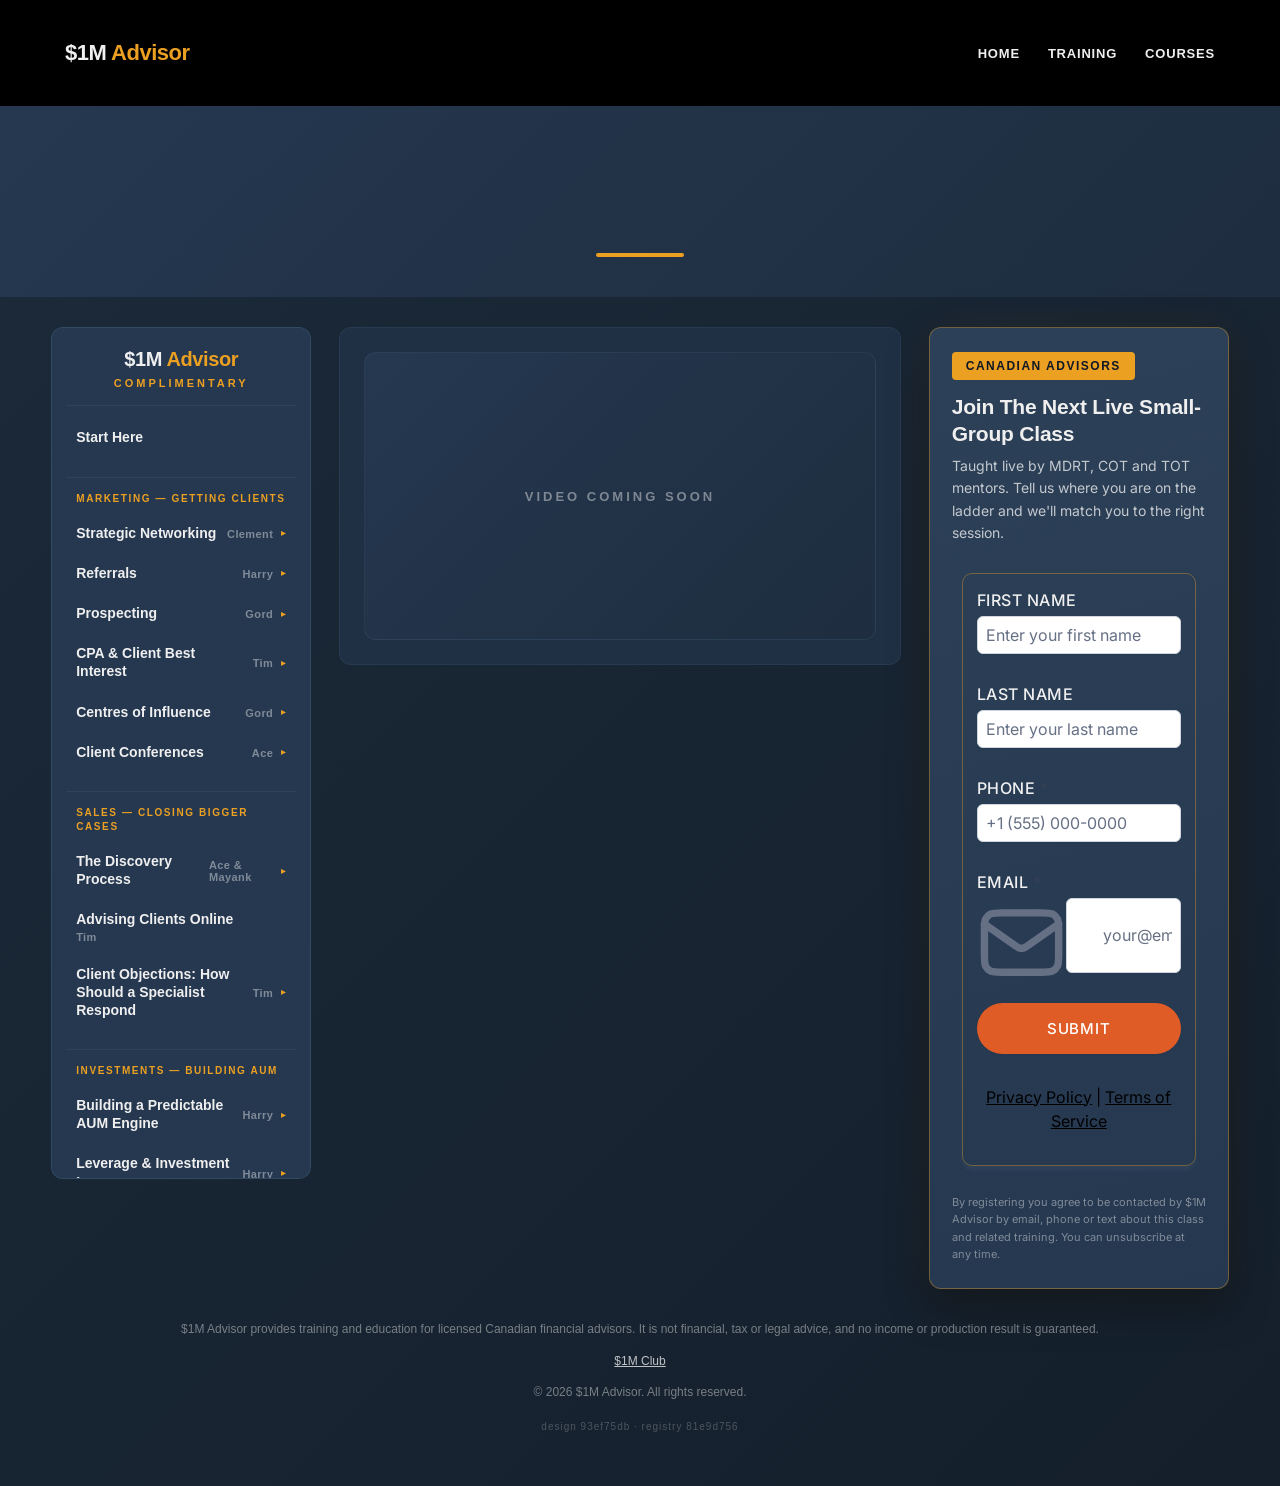
<file: shell-test/b/discovery-theory/index.html>
<!DOCTYPE html><html  lang="en"><head><meta charset="utf-8"><meta name="viewport" content="width=device-width, initial-scale=1"><title>Start Here — $1M Advisor Training</title><link rel="preconnect" href="https://fonts.gstatic.com/" crossorigin="anonymous"><link rel="preconnect" href="https://backend.leadconnectorhq.com" crossorigin="anonymous"><link rel="preconnect" href="https://images.leadconnectorhq.com" crossorigin="anonymous"><link rel="preconnect" href="https://cdn.filesafe.space" crossorigin="anonymous"><meta name="title" content="Start Here — $1M Advisor Training"><meta property="og:title" content="Start Here — $1M Advisor Training"><meta name="description" content="How to use the $1M Advisor training: 15 complimentary lessons across marketing, sales, investments and practice growth, taught by advisors who have made the climb."><meta property="og:description" content="How to use the $1M Advisor training: 15 complimentary lessons across marketing, sales, investments and practice growth, taught by advisors who have made the climb."><meta property="og:type" content="website"><meta property="twitter:type" content="website"><link rel="preconnect" href="https://challenges.cloudflare.com" data-hid="turnstile-preconnect"><script src="https://stcdn.leadconnectorhq.com/libphonenumber/1.12.41/libphonenumber-js.min.js" async type="text/javascript" data-hid="libphonenumber-js"></script><script src="https://stcdn.leadconnectorhq.com/intl-tel-input/17.0.12/js/utils.min.js" async type="text/javascript" data-hid="intl-tel-input-utils"></script><script src="https://stcdn.leadconnectorhq.com/intl-tel-input/intlTelInput.min.js" async type="text/javascript" data-hid="intl-tel-input-js"></script><style> 

 :root{ --transparent: transparent;
--primary: #37ca37;
--secondary: #188bf6;
--white: #ffffff;
--gray: #cbd5e0;
--black: #000000;
--red: #e93d3d;
--orange: #f6ad55;
--yellow: #faf089;
--green: #9ae6b4;
--teal: #81e6d9;
--malibu: #63b3ed;
--indigo: #757BBD;
--purple: #d6bcfa;
--pink: #fbb6ce;
--cobalt: #155eef;
--smoke: #f5f5f5;
--overlay: rgba(0, 0, 0, 0.5);
--color-66c5b4f991201e717d357151: #253850;
--color-66c5b4f991201e3958357152: #e05c26;
--color-690919986cbddb3ddde7d81e: #eca021;
--color-690919986cbddb8cbee7d81f: #a07554;
--color-690919986cbddbb749e7d820: #f0efef;
--headlinefont: 'Inter';
--contentfont: 'Inter';
--text-color: #000000;
--link-color: #188bf6; } .bg-fixed{bottom:0;top:0;left:0;right:0;position:fixed;overflow:auto;background-color:#253850ff} 
            .drop-zone-draggable .hl_main_popup{box-shadow:none;padding:20px;margin-top:0;border-color:var(--gray);border-width:10px;border-style:solid;border-radius:0;background-color:var(--white);width:720px}
            
            
          
#hl_main_popup.popup-body{position:absolute!important;left:50%!important;bottom:auto!important;transform:translate(-50%,0)!important;right:auto!important;box-shadow:none;padding:20px;margin-top:0;border-color:var(--gray);border-width:10px;border-style:solid;border-radius:0;background-color:var(--white);width:720px}.--mobile #hl_main_popup.popup-body{width:380px!important}@media screen and (min-width:0px) and (max-width:767px){#hl_main_popup.popup-body{width:380px!important}} 
            .drop-zone-draggable .hl_main_popup-0EGELy6NmH{box-shadow:none;padding:20px;margin-top:0;border-color:var(--gray);border-width:10px;border-style:solid;border-radius:0;background-color:var(--white);width:720px}
            
            
          
#hl_main_popup-0EGELy6NmH.popup-body{position:absolute!important;left:50%!important;bottom:auto!important;transform:translate(-50%,0)!important;right:auto!important;box-shadow:none;padding:20px;margin-top:0;border-color:var(--gray);border-width:10px;border-style:solid;border-radius:0;background-color:var(--white);width:720px}.--mobile #hl_main_popup-0EGELy6NmH.popup-body{width:380px!important}@media screen and (min-width:0px) and (max-width:767px){#hl_main_popup-0EGELy6NmH.popup-body{width:380px!important}}  
 /* ---- Shared Header styles ----- */ 
:root{--transparent:transparent;--black:#000000}.hl_page-preview--content .col-CesS4jyL-R,.hl_page-preview--content .row-4DRU3DVOtJ,.hl_page-preview--content .section-D1SCek0Of{box-shadow:none;padding:20px 0;margin:0;background-color:var(--black);backdrop-filter:none;border-color:var(--black);border-width:0;border-style:none;border-radius:0}.hl_page-preview--content .col-CesS4jyL-R,.hl_page-preview--content .row-4DRU3DVOtJ{margin:0 auto;padding:10px 5px;background-color:var(--transparent);width:100%}.hl_page-preview--content .col-CesS4jyL-R{margin:0}.hl_page-preview--content .custom-code-e8L7yhhN_x{margin:0;width:auto;height:auto}#section-D1SCek0Of>.inner{max-width:1170px}@media (max-width:1024px){#section-D1SCek0Of{animation:none!important}}.--mobile #row-4DRU3DVOtJ,.--mobile #section-D1SCek0Of{animation:none!important}@media (max-width:1024px){#row-4DRU3DVOtJ{animation:none!important}}#col-CesS4jyL-R>.inner{flex-direction:column;justify-content:center;align-items:inherit;flex-wrap:nowrap}@media (max-width:1024px){#col-CesS4jyL-R{animation:none!important}}.--mobile #col-CesS4jyL-R{animation:none!important} 
 /* ---- Section styles ----- */ 
:root{--transparent:transparent;--black:#000000}.hl_page-preview--content .col--R-Ggaeqe6,.hl_page-preview--content .row-Nkd8NiSYIU,.hl_page-preview--content .section-r06GP4y_Ea{box-shadow:none;padding:20px 0;margin:0;background-color:var(--transparent);backdrop-filter:none;border-color:var(--black);border-width:0;border-style:none;border-radius:0}.hl_page-preview--content .col--R-Ggaeqe6,.hl_page-preview--content .row-Nkd8NiSYIU{margin:0 auto;padding:10px 5px;width:100%}.hl_page-preview--content .col--R-Ggaeqe6{margin:0}.hl_page-preview--content .custom-code-_wvnen860i{margin:0;width:auto;height:auto}#section-r06GP4y_Ea>.inner{max-width:100%}@media (max-width:1024px){#section-r06GP4y_Ea{animation:none!important}}.--mobile #row-Nkd8NiSYIU,.--mobile #section-r06GP4y_Ea{animation:none!important}@media (max-width:1024px){#row-Nkd8NiSYIU{animation:none!important}}#col--R-Ggaeqe6>.inner{flex-direction:column;justify-content:center;align-items:inherit;flex-wrap:nowrap}@media (max-width:1024px){#col--R-Ggaeqe6{animation:none!important}}.--mobile #col--R-Ggaeqe6{animation:none!important} 
 /* ---- Section styles ----- */ 
:root{--transparent:transparent;--black:#000000}.hl_page-preview--content .section-UdtQ8rtWAB{box-shadow:none;padding:20px 0;margin:0;background-color:#253850ff;backdrop-filter:none;border-color:var(--black);border-width:0;border-style:none;border-radius:0}.hl_page-preview--content .col-r-WnKBjLsq,.hl_page-preview--content .row-m7f0N0lUtF{margin:0 auto;box-shadow:none;padding:10px 5px;background-color:var(--transparent);backdrop-filter:none;border-color:var(--black);border-width:0;border-style:none;border-radius:0;width:100%}.hl_page-preview--content .col-r-WnKBjLsq{margin:0}.hl_page-preview--content .custom-code-D2Nt0FmM5_{margin:0;width:auto;height:auto}.hl_page-preview--content .col-lcvEUFtUM5,.hl_page-preview--content .row-RQuQtq6S6B{margin:0;box-shadow:none;padding:10px 0;background-color:var(--transparent);backdrop-filter:none;border-color:var(--black);border-width:0;border-style:none;border-radius:0;width:100%}.hl_page-preview--content .col-lcvEUFtUM5{padding:10px 5px;width:25.4%}.hl_page-preview--content .custom-code-3rdKM1gXmx,.hl_page-preview--content .form-IOi2AeHXFw{margin:0;width:auto;height:auto}.hl_page-preview--content .cform-IOi2AeHXFw{padding:0 10px}.hl_page-preview--content .custom-code--KL2gj142n9{margin:0;width:auto;height:auto}.hl_page-preview--content .col-pcVHFc3D8sK{box-shadow:none;padding:10px 5px;background-color:var(--transparent);backdrop-filter:none;width:47.6%;border-color:var(--black);border-width:0;border-style:none;border-radius:0;margin:0}.hl_page-preview--content .custom-code-40jHc1MoQWg{margin:0;width:auto;height:auto}.hl_page-preview--content .col-n3i2fFKHKWx{box-shadow:none;padding:10px 5px;background-color:var(--transparent);backdrop-filter:none;width:22%;border-color:var(--black);border-width:0;border-style:none;border-radius:0;margin:0}.hl_page-preview--content .custom-code-XiSQHG1w-L_{margin:0;width:auto;height:auto}#section-UdtQ8rtWAB>.inner{max-width:1170px}@media (max-width:1024px){#section-UdtQ8rtWAB{animation:none!important}}.--mobile #row-m7f0N0lUtF,.--mobile #section-UdtQ8rtWAB{animation:none!important}@media (max-width:1024px){#row-m7f0N0lUtF{animation:none!important}}#col-r-WnKBjLsq>.inner{flex-direction:column;justify-content:center;align-items:inherit;flex-wrap:nowrap}@media (max-width:1024px){#col-r-WnKBjLsq{animation:none!important}}.--mobile #col-r-WnKBjLsq,.--mobile #row-RQuQtq6S6B{animation:none!important}@media (max-width:1024px){#row-RQuQtq6S6B{animation:none!important}}#col-lcvEUFtUM5>.inner{flex-direction:column;justify-content:center;align-items:inherit;flex-wrap:nowrap}@media (max-width:1024px){#col-lcvEUFtUM5{animation:none!important}}.--mobile #col-lcvEUFtUM5{animation:none!important}#col-pcVHFc3D8sK>.inner{flex-direction:column;justify-content:center;align-items:inherit;flex-wrap:nowrap}@media (max-width:1024px){#col-pcVHFc3D8sK{animation:none!important}}.--mobile #col-pcVHFc3D8sK{animation:none!important}#col-n3i2fFKHKWx>.inner{flex-direction:row;justify-content:center;align-items:inherit;flex-wrap:wrap}@media (max-width:1024px){#col-n3i2fFKHKWx{animation:none!important}}.--mobile #col-n3i2fFKHKWx{animation:none!important}

<!-- ma CSS hosted -->


@media (max-width: 1024px) {
  #section-D1SCek0Of,
  #row-4DRU3DVOtJ,
  #col-CesS4jyL-R,
  #section-r06GP4y_Ea,
  #row-Nkd8NiSYIU,
  #col--R-Ggaeqe6,
  #section-UdtQ8rtWAB,
  #row-RQuQtq6S6B,
  #col-n3i2fFKHKWx,
  #col-pcVHFc3D8sK,
  #col-lcvEUFtUM5,
  #row-m7f0N0lUtF,
  #col-r-WnKBjLsq {
    animation: none !important;
  }
}
</style><link rel="stylesheet" href="https://fonts.googleapis.com/css?family=Roboto:100,100i,200,200i,300,300i,400,400i,500,500i,600,600i,700,700i,800,800i,900,900i&display=swap" media="print" onload="this.media='all'"><link rel="stylesheet" href="https://stcdn.leadconnectorhq.com/_preview/style.DQtti9Ie.css" data-hid="ghl-forms-css"><link rel="stylesheet" href="https://stcdn.leadconnectorhq.com/intl-tel-input/17.0.12/css/intlTelInput.min.css" data-hid="intl-tel-input-css"><link rel="stylesheet" href="https://fonts.googleapis.com/css?family=Inter:100,100i,300,300i,400,400i,500,500i,700,700i,900,900i" media="print" onload="this.media='all'"><style>
.form-IOi2AeHXFw #form-builder {
  background-image: none !important;
background-attachment: initial;
background-size: initial;
background-repeat: initial;
background-position: initial;
}
@media screen and (max-width: 1024px) {
  .form-IOi2AeHXFw #form-builder {
    background-image: none !important;
background-attachment: initial;
background-size: initial;
background-repeat: initial;
background-position: initial;
  }
}</style><style>.form-IOi2AeHXFw #_builder-form .form-builder--item input[type=text][class=form-control],.form-IOi2AeHXFw #_builder-form .form-builder--item .date-picker-custom-style,.form-IOi2AeHXFw #_builder-form .form-builder--item input[type=number]{
    background-color: #FFFFFFFF !important;
    color: #101828FF !important;
    border: 1px solid #D0D5DDFF !important;
    border-radius: 6px !important;
    padding: 8px 8px 8px 8px !important;
    box-shadow: 0px 1px 2px 0px #1018280D;
    font-family: 'Inter';
    font-size: 16px;
    font-weight: 400;
    background-clip: inherit !important;
  }
  .form-IOi2AeHXFw #_builder-form textarea {
    background-color: #FFFFFFFF !important;
    color: #101828FF !important;
    border: 1px solid #D0D5DDFF !important;
    border-radius: 6px !important;
    padding: 8px 8px 8px 8px !important;
    box-shadow: 0px 1px 2px 0px #1018280D !important;
    font-family: 'Inter';
    font-size: 16px;
    font-weight: 400;
    background-clip: inherit !important;
  }
  .form-IOi2AeHXFw #_builder-form input[type=tel],.form-IOi2AeHXFw #_builder-form input[type=email],.form-IOi2AeHXFw #_builder-form .multiselect .multiselect__tags{
    background-color: #FFFFFFFF !important;
    color: #101828FF !important;
    border: 1px solid #D0D5DDFF !important;
    border: 1px solid #D0D5DDFF !important;
    border-radius: 6px !important;
    padding: 8px 8px 8px 8px !important;
    box-shadow: 0px 1px 2px 0px #1018280D;
    font-family: 'Inter';
    font-size: 16px;
    font-weight: 400;
    background-clip: inherit !important;
  }
  .form-IOi2AeHXFw #_builder-form .multi_select_form {
    border-radius: 6px !important;
  }
  .form-IOi2AeHXFw #_builder-form .iti--allow-dropdown input, .iti--allow-dropdown input[type=tel]{
    padding-left: 38px !important;
  }
  .form-IOi2AeHXFw #_builder-form .countryphone {
    height: inherit;
  }


  .form-IOi2AeHXFw #_builder-form .form-builder--item .date-picker-custom-style input[type=text],  .form-IOi2AeHXFw #_builder-form .form-builder--item .multiselect .multiselect__placeholder {
    padding:0;
    background-color: #FFFFFFFF;
    color: #101828FF;
    font-size: 16px;
  }
  .form-IOi2AeHXFw #_builder-form .form-builder--item .multiselect .multiselect__input{
    background-color: #FFFFFFFF !important;
  }
  .form-IOi2AeHXFw #_builder-form .form-builder--item .multiselect .multiselect__select{
    background: transparent;
    z-index:10;
  }
  .form-IOi2AeHXFw #_builder-form .form-builder--item .multiselect ,.multiselect__single{
    padding:0 !important;
    margin:0 !important;
    min-height: 24px;
    color:  #101828FF !important;
    background-color: #FFFFFFFF !important;
    font-family: 'Inter';
    font-size: 16px;
    font-weight: 400;
  }
  .form-IOi2AeHXFw #_builder-form .form-builder--item  .multiselect__placeholder {
    padding:0 !important;
    margin:0 !important;
    min-height: 24px;
    color: #667085FF !important;
    background-color: #FFFFFFFF !important;
    font-family: 'Inter';
    font-size: 16px;
    font-weight: 400;
  }
  .form-IOi2AeHXFw #_builder-form .field-container{
    width:100%;
    max-width: 900px;
  }
  .form-IOi2AeHXFw #_builder-form ::-webkit-input-placeholder { /* Chrome, Firefox, Opera, Safari 10.1+ */
    color: #667085FF;
    font-family: 'Inter';
    font-size: 16px;
    font-weight: 400;
    opacity: 1; /* Firefox */
  }
  .form-IOi2AeHXFw #_builder-form ::placeholder, .signature-placeholder {
    color: #667085FF !important;
    font-family: 'Inter';
    font-size: 16px;
    font-weight: 400;
  }

  .form-IOi2AeHXFw #_builder-form .input-icon {
    color: #667085FF;
  }
    
  .form-IOi2AeHXFw #_builder-form :-ms-input-placeholder { /* Internet Explorer 10-11 */
    color: #667085FF !important;
    font-family: 'Inter';
    font-size: 16px;
    font-weight: 400;
  }
  .form-IOi2AeHXFw #_builder-form ::-ms-input-placeholder { /* Microsoft Edge */
    color: #667085FF !important;
    font-family: 'Inter';
    font-size: 16px;
    font-weight: 400;
  }

  .form-IOi2AeHXFw #_builder-form label{
    color: #344054FF;
    font-family: 'Inter';
    font-size: 16px;
    font-weight: 500;
  }
  .form-IOi2AeHXFw #_builder-form label * {
    color: #344054FF;
    font-family: 'Inter';
  }
  .form-IOi2AeHXFw #_builder-form .text-element * {
    color: inherit;
    font-family: 'Inter';
  }
  .form-IOi2AeHXFw #_builder-form .short-label{
    color: #464D5FFF;
    font-family: 'Inter';
    font-size: 12px;
    font-weight: 300;
    -webkit-font-smoothing: auto;
  }
  .form-IOi2AeHXFw #_builder-form .form-builder--item .payment-suggestion-tag-container {
    background-color: #FFFFFFFF;
    color: #101828FF !important;
    font-family: 'Inter';
    font-size: 16px;
    font-weight: 400;
      box-shadow: 0px 1px 2px 0px #1018280D;
  }
  .form-IOi2AeHXFw #_builder-form .product-summary-amount-large, #order-confirmation .product-summary-amount-large {
    color: #344054FF;
    font-size: 20px;
    font-weight: 700;
    font-family: Inter;
    line-height: 1.5rem;
  }
  .form-IOi2AeHXFw #_builder-form .product-summary-amount-normal, #order-confirmation .product-summary-amount-normal {
    color: #344054FF;
    font-size: 16px;
    font-weight: 600;
    font-family: Inter;
    line-height: 1.5rem;
  }
  .form-IOi2AeHXFw #_builder-form .product-summary-label-bold, #order-confirmation .product-summary-label-bold{
    color: #344054FF;
    font-size: 16px;
    font-weight: 700;
    font-family: Inter;
    line-height: 1.5rem;
  }
  .form-IOi2AeHXFw #_builder-form .crossed-amount {
    color: #344054FF;
    font-size: 18px;
    font-weight: 600;
    font-family: Inter;
    line-height: 1.5rem;
  }
  .form-IOi2AeHXFw #_builder-form .product-summary-label-large, #order-confirmation .product-summary-label-large{
    color: #344054FF;
    font-size: 18px;
    font-weight: 600;
    font-family: Inter;
    line-height: 1.575rem;
  }
  .form-IOi2AeHXFw #_builder-form .product-summary-label-normal, #order-confirmation .product-summary-label-normal{
    color: #344054FF;
    font-size: 16px;
    font-weight: 500;
    font-family: Inter;
    line-height: 1.575rem;
  }
  .form-IOi2AeHXFw #_builder-form .product-summary-label-small, #order-confirmation .product-summary-label-small{
    color: #344054FF;
    font-size: 14px;
    font-weight: 500;
    font-family: Inter;
    line-height: 1.575rem;
  }
  .form-IOi2AeHXFw #_builder-form .variant-tag {
    color: #344054FF;
    font-size: 15px;
    font-weight: 500;
    font-family: Inter;
    line-height: 1.5rem;
  }
  .form-IOi2AeHXFw #_builder-form .selected-tag {
    background-color: #009EF426 !important;
  }
  .form-IOi2AeHXFw #_builder-form .payment-tag, .form-IOi2AeHXFw #_builder-form .quantity-container-counter {
    box-shadow: 0px 1px 2px 0px #1018280D;
    background-color : #FFFFFFFF;
  }
  .form-IOi2AeHXFw #_builder-form .quantity-container-counter  {
    padding-top: 6px !important;
    padding-bottom:  6px !important;
  }
  .form-IOi2AeHXFw #_builder-form .quantity-text {
    font-size: 16px !important;
  }
  .bubble-label, .bubble-checkbox-label {
    background-color: #FFFFFFFF !important;
    color: #667085FF !important;
    font-family: 'Inter' !important;
    font-size: 16px !important;
    font-weight: 400 !important;
  }
  .bubble-container, .bubble-checkbox-container {
    border: 1px solid #D0D5DDFF !important;
    border-radius: 12px !important;
    /* Small horizontal gap between bubbles */
    margin-left: 2px !important;
    margin-right: 2px !important;
    padding: 8px 8px 8px 8px !important;
    box-shadow: 0px 1px 2px 0px #1018280D;
    font-family: 'Inter';
    font-size: 16px;
    font-weight: 500;
    background-clip: inherit !important;
  }
  .vdpHeadCellContent {
    word-wrap: normal;
    }

  
  /* Input field hover and focus styles */
  .form-IOi2AeHXFw #_builder-form .form-builder--item input[type=text][class=form-control]:hover,
  .form-IOi2AeHXFw #_builder-form .form-builder--item .date-picker-custom-style:hover,
  .form-IOi2AeHXFw #_builder-form .form-builder--item input[type=number]:hover,
  .form-IOi2AeHXFw #_builder-form textarea:hover,
  .form-IOi2AeHXFw #_builder-form input[type=tel]:hover,
  .form-IOi2AeHXFw #_builder-form input[type=email]:hover,
  .form-IOi2AeHXFw #_builder-form .multiselect .multiselect__tags:hover {
    border: 1px solid #155EEFFF !important;
  }

  /* Monetary element input group prepend hover styles */
  .form-IOi2AeHXFw #_builder-form .input-group:hover .input-group-prepend .input-group-text {
    border-color: #155EEFFF !important;
    box-shadow: 0 0 0 2px #155EEFFF33 !important;
  }
  .form-IOi2AeHXFw #_builder-form .form-builder--item input[type=text][class=form-control]:focus,
  .form-IOi2AeHXFw #_builder-form .form-builder--item .date-picker-custom-style:focus,
  .form-IOi2AeHXFw #_builder-form .form-builder--item input[type=number]:focus,
  .form-IOi2AeHXFw #_builder-form textarea:focus,
  .form-IOi2AeHXFw #_builder-form input[type=tel]:focus,
  .form-IOi2AeHXFw #_builder-form input[type=email]:focus,
  .form-IOi2AeHXFw #_builder-form .multiselect .multiselect__tags:focus {
    border: 1px solid #155EEFFF !important;
    outline: none;
  }

  /* Monetary element input group prepend focus styles */
  .form-IOi2AeHXFw #_builder-form .input-group:focus-within .input-group-prepend .input-group-text {
    border-color: #155EEFFF !important;
    box-shadow: 0 0 0 2px #155EEFFF33 !important;
  }

  /* Checkbox and Radio button accent color */
   .form-IOi2AeHXFw #_builder-form input[type=checkbox] {
    accent-color: #155EEFFF;
    -webkit-appearance: none;
    -moz-appearance: none;
    appearance: none;
    border-radius: 4px !important;
    height: 16px !important;
    width: 16px !important;
    background: #ffffff;
    position: relative; 
    border: 1px solid #D0D5DDFF;
      &:checked { 
      background : #155EEFFF;

      &::after {
      content: '';
      position: absolute;
      left: 4px;
      top: 1px;
      width: 6px;
      height: 10px;
      border: solid white;
      border-width: 0 2px 2px 0;
      transform: rotate(45deg);
    }
    }
  }
   /* Radio button styles */
   .form-IOi2AeHXFw #_builder-form input[type=radio] {
    accent-color: #155EEFFF;
    -webkit-appearance: none;
    -moz-appearance: none;
    appearance: none;
    border-radius: 50% !important;
    height: 16px !important;
    width: 16px !important;
    background: #ffffff;
    position: relative; 
    border: 1px solid #D0D5DDFF;
    &:checked { 
      background : #FFFFFF;

      &::after {
        content: '';
        position: absolute;
        left: 50%;
        top: 50%;
        transform: translate(-50%, -50%);
        width: 9px;
        height: 9px;
        border-radius: 50%;
        background: #155EEFFF;
      }
    }
  }

  /* Date picker cell hover effect with primary color */
  @media (hover: hover) {
    .form-IOi2AeHXFw #_builder-form .vdpCell.selectable:hover .vdpCellContent {
      color: #fff !important;
      background: #155EEFFF !important;
    }
  }

  /* Date picker today cell with primary color */
  .form-IOi2AeHXFw #_builder-form .vdpCell.today {
    color: #155EEFFF !important;
  }

  /* Date picker selected cell with primary color */
.form-IOi2AeHXFw #_builder-form .vdpCell.selectable.selected .vdpCellContent {
  color: #fff !important;
  background: #155EEFFF !important;
}

  /* File upload hover styles */
  .form-IOi2AeHXFw #_builder-form input[type=file]:hover,
  .form-IOi2AeHXFw #_builder-form .custom-file-upload:hover,
  .form-IOi2AeHXFw #_builder-form .file-input:hover {
    border-color: #155EEFFF;
    box-shadow: 0 0 0 2px #155EEFFF33;
  }

  /* Signature field hover styles */
  .form-IOi2AeHXFw #_builder-form .signature-button:hover {
    border-color: #155EEFFF !important;
    box-shadow: 0 0 0 2px #155EEFFF33;
  }

  /* Quantity container counter hover styles */
  .form-IOi2AeHXFw #_builder-form .quantity-container-counter:hover {
    border-color: #155EEFFF;
    box-shadow: 0 0 0 2px #155EEFFF33;
  }

  /* Bubble container hover styles */
  .form-IOi2AeHXFw #_builder-form .bubble-container:hover,
  .form-IOi2AeHXFw #_builder-form .bubble-checkbox-container:hover {
    border-color: #155EEFFF !important;
    box-shadow: 0 0 0 2px #155EEFFF33 !important;
  }

  /* Bubble checkbox checked state - apply primary color to container border */
  .form-IOi2AeHXFw #_builder-form .bubble-container:has(input[type=checkbox]:checked),
  .form-IOi2AeHXFw #_builder-form .bubble-checkbox-container:has(input[type=checkbox]:checked) {
    border-color: #155EEFFF !important;
    box-shadow: 0 0 0 2px #155EEFFF33 !important;
  }

  /* Bubble radio checked state when input is inside the label (common in preview) */
  .form-IOi2AeHXFw #_builder-form .bubble-container:has(input[type=radio]:checked),
  .form-IOi2AeHXFw #_builder-form .bubble-checkbox-container:has(input[type=radio]:checked) {
    border-color: #155EEFFF !important;
    box-shadow: 0 0 0 2px #155EEFFF33 !important;
  }

  /* Bubble radio checked state - apply primary color to label border and indicator */
  .form-IOi2AeHXFw #_builder-form .option-radio-bubble input[type=radio]:checked + label {
    border-color: #155EEFFF !important;
  }
  .form-IOi2AeHXFw #_builder-form .option-radio-bubble input[type=radio]:checked + label:before {
    border-color: #155EEFFF !important;
    background: #155EEFFF !important;
  }

  /* Payment suggestion tag container hover styles */
  .form-IOi2AeHXFw #_builder-form .payment-suggestion-tag-container:hover {
    border-color: #155EEFFF !important;
    box-shadow: 0 0 0 2px #155EEFFF33 !important;
  }

  /* Payment suggestion tag container focus styles */
  .form-IOi2AeHXFw #_builder-form .payment-suggestion-tag-container:focus-within {
    border-color: #155EEFFF !important;
    box-shadow: 0 0 0 2px #155EEFFF33 !important;
  }
  /* Dropdown hover and selection styles */
  .form-IOi2AeHXFw #_builder-form .multiselect__option--highlight {
    background-color: #155EEFFF;
    color: #000000;
  }
  .form-IOi2AeHXFw #_builder-form .multiselect__option:hover {
    background-color: #155EEFFF;
    color: #000000;
  }

  /* Multiselect tag styles */
  .form-IOi2AeHXFw #_builder-form .multiselect__tag {
    border: 1px solid #155EEFFF;
    color: #101828FF;
    background-color:transparent;
  }
  .form-IOi2AeHXFw #_builder-form .multiselect__tag-icon {
    background-color:transparent;
    color: #98A2B3;
  }
  .form-IOi2AeHXFw #_builder-form .multiselect__tag-icon:after {

    color: #98A2B3;
  }
  .form-IOi2AeHXFw #_builder-form .multiselect__tag-icon:hover {

    color: #98A2B3;
    opacity: 0.8;
  }
  .form-IOi2AeHXFw #_builder-form .multiselect__tag-icon:hover:after {

    color: #98A2B3;
  }

  /* Single select dropdown styles */
  .form-IOi2AeHXFw #_builder-form select option:hover {
    background-color: #155EEFFF;
    color: #000000;
  }

  /* Custom dropdown components */
  .form-IOi2AeHXFw #_builder-form .dropdown-option:hover {
    background-color: #155EEFFF;
    color: #000000;
  }

  /* Button styles when mapPrimaryColorToButtonColor is enabled - only for submit buttons */
  
  </style><style>.form-IOi2AeHXFw #_builder-form label{ color:#344054FF }</style><link rel="stylesheet" href="https://fonts.googleapis.com/css?family=Roboto:100,100i,300,300i,400,400i,500,500i,700,700i,900,900i&display=swap" media="print" onload="this.media='all'"><style>
    @media screen and (min-width: 600px) {
      .form-builder--item .left-label-alignment, .payment-outlayer .left-label-alignment {
        width: 200px;
        display: inline-block;
        float: left;
        text-align: left;
        padding: 0 10px 0 0;
      }

      .form-builder--item .right-label-alignment, .payment-outlayer .right-label-alignment {
        width: 200px;
        display: inline-block;
        float: left;
        text-align: right;
        padding: 0 10px 0 0;
      }
    }</style><style>
    @media screen and (min-width: 1025px) {
      #el_fu7cYgjfGAueKWYzY3Dr_first_name_0 {
        max-width: calc(100% - var(--form-column-gap) * 0);
        width: calc(100% - var(--form-column-gap) * 0);
        flex: 0 0 calc(100% - var(--form-column-gap) * 0);
      }
    }
  
    @media screen and (min-width: 1025px) {
      #el_fu7cYgjfGAueKWYzY3Dr_last_name_1 {
        max-width: calc(100% - var(--form-column-gap) * 0);
        width: calc(100% - var(--form-column-gap) * 0);
        flex: 0 0 calc(100% - var(--form-column-gap) * 0);
      }
    }
  
    @media screen and (min-width: 1025px) {
      #el_fu7cYgjfGAueKWYzY3Dr_phone_2 {
        max-width: calc(100% - var(--form-column-gap) * 0);
        width: calc(100% - var(--form-column-gap) * 0);
        flex: 0 0 calc(100% - var(--form-column-gap) * 0);
      }
    }
  
    @media screen and (min-width: 1025px) {
      #el_fu7cYgjfGAueKWYzY3Dr_email_3 {
        max-width: calc(100% - var(--form-column-gap) * 0);
        width: calc(100% - var(--form-column-gap) * 0);
        flex: 0 0 calc(100% - var(--form-column-gap) * 0);
      }
    }
  </style><style>:root{--sticky-header-height:0px}[id]{scroll-margin-top:var(--sticky-header-height)}.flex{display:flex}.flex-col{flex-direction:column}.flex-wrap{flex-wrap:wrap}.flex-grow{flex-grow:9999}.align-center{align-items:center}.h-full{height:100%}.max-w-400{max-width:400px}.text-right{text-align:right}.d-grid{display:grid}.px-0{padding-left:0!important;padding-right:0!important}.gap-1{gap:.3rem}.items-end{align-items:flex-end}.relative{position:relative}.gap-2{gap:.625rem}.mt-20{margin-top:20px}.mt-8{margin-top:32px}.ml-3{margin-left:.75rem}.mr-10{margin-right:10px}.mt-4{margin-top:1rem}.mb-4{margin-bottom:1rem}.w-100{width:100%}.h-100{height:100%}.w-50{width:50%}.w-25{width:25%}.mw-100{max-width:100%}.noBorder{border:none!important}.iti__flag{background-image:url(https://stcdn.leadconnectorhq.com/intl-tel-input/17.0.12/img/flags.png)}.pointer{cursor:pointer}@media(min-resolution:192dpi){.iti__flag{background-image:url(https://stcdn.leadconnectorhq.com/intl-tel-input/17.0.12/img/flags@2x.png)}}.iti__country{display:flex;justify-content:space-between}.iti__hide{display:none}@media(min-width:768px){.hl_wrapper.nav-shrink .hl_wrapper--inner.page-creator,body{padding-top:0}.hl_page-creator--menu{left:0;top:0;z-index:10}.hl_wrapper{padding-left:0}}@media(min-width:1200px){.hl_wrapper.nav-shrink{padding-left:0!important}}html body .hl_wrapper{height:100vh;overflow:hidden}body{margin:0;-webkit-font-smoothing:antialiased}img{border-style:none;vertical-align:middle}.bg-fixed{z-index:-1}.progress-outer{background-color:#f5f5f5;border-radius:inherit;box-shadow:inset 0 1px 2px #0000001a;font-size:14px;height:35px;line-height:36px;overflow:hidden;padding-bottom:0;padding-top:0;width:100%}.progress-inner{box-shadow:inset 0 -1px #00000026;color:#fff;float:left;font-size:14px;height:100%;padding-left:10px;padding-right:10px;transition:width .6s ease;width:0}.progress0{width:0}.progress10{width:10%}.progress20{width:20%}.progress30{width:30%}.progress40{width:40%}.progress50{width:50%}.progress60{width:60%}.progress70{width:70%}.progress80{width:80%}.progress90{width:90%}.progress100{width:100%}.progressbarOffsetWhite{background:#f5f5f5}.progressbarOffsetTransparentWhite{background-color:#ffffff80}.progressbarOffsetBlack{background:#333}.progressbarOffsetTransparentBlack{background-color:#7e7e7e80}.text-white{color:#fff}.text-bold{font-weight:700}.text-italic{font-style:italic}.text-bold-italic{font-style:italic;font-weight:700}.progressbarSmall{font-size:14px;height:35px;line-height:36px}.progressbarMedium{font-size:19px;height:45px;line-height:45px}.progressbarLarge{font-size:21px;height:65px;line-height:65px}.recaptcha-container{margin-bottom:1em}.recaptcha-container p{color:red;margin-top:1em}.button-recaptcha-container div:first-child{height:auto!important;width:100%!important}.card-el-error-msg{align-items:center;color:#e25950;display:flex;font-size:13px;justify-content:flex-start;padding:10px 0;text-align:center}.card-el-error-msg svg{color:#f87171;margin-right:2px}.hl-faq-child-heading{border:none;cursor:pointer;justify-content:space-between;outline:none;padding:15px;width:100%}.hl-faq-child-head,.hl-faq-child-heading{align-items:center;display:flex}.v-enter-active,.v-leave-active{transition:opacity .2s ease-out}.v-enter-from,.v-leave-to{opacity:0}.faq-separated-child{margin-bottom:10px}.hl-faq-child-panel img{border-radius:15px;cursor:pointer}.hl-faq-child-heading-icon.left{margin-right:1em}.expand-collapse-all-button{background-color:transparent;border:1px solid #d1d5db;border-radius:15px;color:#3b82f6;cursor:pointer;font-size:12px;font-weight:400;line-height:16px;margin:1em 0;padding:5px 15px}.hl-faq-child-panel{transition:padding .2s ease}.v-spinner .v-moon1{position:relative}.v-spinner .v-moon1,.v-spinner .v-moon2{animation:v-moonStretchDelay .6s linear 0s infinite;animation-fill-mode:forwards}.v-spinner .v-moon2{opacity:.8;position:absolute}.v-spinner .v-moon3{opacity:.1}@keyframes v-moonStretchDelay{to{transform:rotate(1turn)}}.generic-error-message{color:red;font-weight:500;margin-top:.5rem;text-align:center}#faq-overlay{background:var(--overlay);height:100vh;opacity:.8;width:100vw}#faq-overlay,#faq-popup{position:fixed;z-index:1000}#faq-popup{background:#fff;height:auto;left:50%;margin-left:-250px;margin-top:-250px;top:50%;width:500px}#popupclose{cursor:pointer;float:right;padding:10px}.popupcontent{height:auto!important;width:100%!important}#button{cursor:pointer}.dark{background-color:#000}.antialiased{-webkit-font-smoothing:antialiased;-moz-osx-font-smoothing:grayscale}.spotlight{background:linear-gradient(45deg,#00dc82,#36e4da 50%,#0047e1);bottom:-30vh;filter:blur(20vh);height:40vh}.z-10{z-index:10}.right-0{right:0}.left-0{left:0}.fixed{position:fixed}.text-black{--tw-text-opacity:1;color:rgba(0,0,0,var(--tw-text-opacity))}.overflow-hidden{overflow:hidden}.min-h-screen{min-height:100vh}.font-sans{font-family:ui-sans-serif,system-ui,-apple-system,BlinkMacSystemFont,Segoe UI,Roboto,Helvetica Neue,Arial,Noto Sans,sans-serif,Apple Color Emoji,Segoe UI Emoji,Segoe UI Symbol,Noto Color Emoji}.place-content-center{place-content:center}.grid{display:grid}.z-20{z-index:20}.max-w-520px{max-width:520px}.mb-8{margin-bottom:2rem}.text-8xl{font-size:6rem;line-height:1}.font-medium{font-weight:500}.mb-16{margin-bottom:4rem}.leading-tight{line-height:1.25}.text-xl{font-size:1.25rem;line-height:1.75rem}.font-light{font-weight:300}@media(min-width:640px){.sm-text-10xl{font-size:10rem;line-height:1}.sm-text-4xl{font-size:2.25rem;line-height:2.5rem}.sm-px-0{padding-left:0;padding-right:0}}.full-center{background-position:50%!important;background-repeat:repeat!important;background-size:cover!important}.fill-width{background-size:100% auto!important}.fill-width,.fill-width-height{background-repeat:no-repeat!important}.fill-width-height{background-size:100% 100%!important}.no-repeat{background-repeat:no-repeat!important}.repeat-x{background-repeat:repeat-x!important}.repeat-y{background-repeat:repeat-y!important}.repeat-x-fix-top{background-position:top!important;background-repeat:repeat-x!important}.repeat-x-fix-bottom{background-position:bottom!important;background-repeat:repeat-x!important}#overlay{height:100%;inset:0;opacity:0;overflow-y:scroll;position:fixed;transition:opacity .3s ease;width:100%;z-index:999;-webkit-overflow-scrolling:touch}#overlay.show{opacity:1}.popup-body{background-color:#fff;height:auto;left:50%;min-height:180px;position:absolute;top:10%;transition:transform .25s ease-in-out}.popup-body,.popup-body.show{transform:translate(-50%)}.closeLPModal{cursor:pointer;position:absolute;right:-10px;top:-10px;z-index:21}.settingsPModal{font-size:18px;left:40%;padding:10px;position:absolute;top:-40px;width:32px}.c-section>.inner{display:flex;flex-direction:column;justify-content:center;margin:auto;z-index:2}.c-row>.inner{display:flex;width:100%}.c-column>.inner{display:flex;flex-direction:column;height:100%;justify-content:inherit;width:100%!important}.c-wrapper{position:relative}.previewer{--vw:100vh/100;height:calc(100vh - 170px);margin:auto;overflow:scroll;overflow-x:hidden;overflow-y:scroll;width:100%}.c-element{position:relative}.c-column{flex:1}.c-column,.c-row{position:relative}p+p{margin-top:auto}.hl_page-creator--row.active{border-color:#188bf6}.flip-list-move{transition:transform .5s}.page-wrapper .sortable-ghost:before{background:#188bf6!important;border-radius:4px;content:"";height:4px;left:50%;position:absolute;top:50%;transform:translate(-50%,-50%);width:100%}.page-wrapper .sortable-ghost{border:none!important;position:relative}.active-drop-area:before{color:gray;content:"";font-size:12px;left:50%;pointer-events:none;position:absolute;top:50%;transform:translate(-50%,-50%)}.active-drop-area{border:1px dashed grey}.active-drop-area.is-empty{min-height:60px}.empty-component{align-items:center;border:1px dashed #d7dde9;display:flex;height:100%;justify-content:center;left:0;position:absolute;top:0;width:100%;z-index:2}.empty-component,.empty-component-min-height{min-height:100px;pointer-events:none}.dividerContainer{width:100%}.items-center{align-items:center}.font-semibold{font-weight:600}.text-2xl{font-size:1.5rem}.text-sm{font-size:.875rem}.w-full{width:100%}.mr-2{margin-right:.5rem}.mt-2{margin-top:.5rem}.justify-between{justify-content:space-between}.text-lg{font-size:1.125rem}.font-base{font-weight:400}.justify-end{justify-content:flex-end}.justify-center{justify-content:center!important}.text-center{text-align:center}.centered{align-items:center;display:flex;height:100%;justify-content:center;width:100%}.mx-auto{margin:0 auto}.default-cursor{cursor:default!important}</style><style>@media only screen and (max-width:767px){.c-row>.inner{flex-direction:column}.desktop-only{display:none}.c-column,.c-row{width:100%!important}.c-column,.c-column>.inner,.c-row>.inner,.c-section,.c-section>.inner{padding-left:0!important;padding-right:0!important}.c-column,.c-column>.inner,.c-row{margin-left:0!important;margin-right:0!important}.c-row{padding-left:10px!important;padding-right:10px!important}}@media only screen and (min-width:1024.02px){.mobile-only{display:none}}@media only screen and (min-width:768px)and (max-width:1024px){.tablet-hide{display:none}}.c-button button{outline:none;position:relative}.fa,.fab,.fal,.far,.fas{-webkit-font-smoothing:antialiased;display:inline-block;font-style:normal;font-variant:normal;line-height:1;text-rendering:auto}.c-column{flex:1 1 auto!important}.c-column>.inner.horizontal>div{flex:1}.c-row>.inner{display:flex;width:100%}.c-nested-column .c-row>.inner{width:100%!important}.c-nested-column .inner{border:none!important}.bgCover.bg-fixed:before{background-attachment:fixed!important;background-position:50%!important;background-repeat:repeat!important;background-size:cover!important;-webkit-background-size:cover!important}@supports (-webkit-touch-callout:inherit){.bgCover.bg-fixed:before{background-attachment:scroll!important}}.bgCover100.bg-fixed:before{background-size:100% auto!important;-webkit-background-size:100% auto!important}.bgCover100.bg-fixed:before,.bgNoRepeat.bg-fixed:before{background-repeat:no-repeat!important}.bgRepeatX.bg-fixed:before{background-repeat:repeat-x!important}.bgRepeatY.bg-fixed:before{background-repeat:repeat-y!important}.bgRepeatXTop.bg-fixed:before{background-position:top!important;background-repeat:repeat-x!important}.bgRepeatXBottom.bg-fixed:before{background-position:bottom!important;background-repeat:repeat-x!important}.bgCover{background-attachment:fixed!important;background-position:50%!important;background-repeat:repeat!important;background-size:cover!important;-webkit-background-size:cover!important}@supports (-webkit-touch-callout:inherit){.bgCover{background-attachment:scroll!important}}.bgCover100{background-size:100% auto!important;-webkit-background-size:100% auto!important}.bgCover100,.bgNoRepeat{background-repeat:no-repeat!important}.bgRepeatX{background-repeat:repeat-x!important}.bgRepeatY{background-repeat:repeat-y!important}.bgRepeatXTop{background-position:top!important}.bgRepeatXBottom,.bgRepeatXTop{background-repeat:repeat-x!important}.bgRepeatXBottom{background-position:bottom!important}.cornersTop{border-bottom-left-radius:0!important;border-bottom-right-radius:0!important}.cornersBottom{border-top-left-radius:0!important;border-top-right-radius:0!important}.radius0{border-radius:0}.radius1{border-radius:1px}.radius2{border-radius:2px}.radius3{border-radius:3px}.radius4{border-radius:4px}.radius5{border-radius:5px}.radius10{border-radius:10px}.radius15{border-radius:15px}.radius20{border-radius:20px}.radius25{border-radius:25px}.radius50{border-radius:50px}.radius75{border-radius:75px}.radius100{border-radius:100px}.radius125{border-radius:125px}.radius150{border-radius:150px}.borderTopBottom{border-bottom-color:#000000b3;border-left:none!important;border-right:none!important;border-top-color:#000000b3}.borderTop{border-bottom:none!important;border-top-color:#000000b3}.borderBottom,.borderTop{border-left:none!important;border-right:none!important}.borderBottom{border-bottom-color:#000000b3;border-top:none!important}.borderFull{border-color:#000000b3}@keyframes rocking{0%{transform:rotate(0)}25%{transform:rotate(0)}50%{transform:rotate(2deg)}75%{transform:rotate(-2deg)}to{transform:rotate(0)}}.buttonRocking{animation:rocking 2s infinite;animation-timing-function:ease-out;transition:.2s}.buttonPulseGlow{animation:pulseGlow 2s infinite;animation-timing-function:ease-in-out}@keyframes pulseGlow{0%{box-shadow:0 0 #fff0}25%{box-shadow:0 0 2.5px 1px #ffffff40}50%{box-shadow:0 0 5px 2px #ffffff80}85%{box-shadow:0 0 5px 5px #fff0}to{box-shadow:0 0 #fff0}}.buttonBounce{animation:bounce 1.5s infinite;animation-timing-function:ease-in;transition:.2s}@keyframes bounce{15%{box-shadow:0 0 0 0 transparent;transform:translateY(0)}35%{box-shadow:0 8px 5px -5px #00000040;transform:translateY(-35%)}45%{box-shadow:0 0 0 0 transparent;transform:translateY(0)}55%{box-shadow:0 5px 4px -4px #00000040;transform:translateY(-20%)}70%{box-shadow:0 0 0 0 transparent;transform:translateY(0)}80%{box-shadow:0 4px 3px -3px #00000040;transform:translateY(-10%)}90%{box-shadow:0 0 0 0 transparent;transform:translateY(0)}95%{box-shadow:0 2px 3px -3px #00000040;transform:translateY(-2%)}99%{box-shadow:0 0 0 0 transparent;transform:translateY(0)}to{box-shadow:0 0 0 0 transparent;transform:translateY(0)}}@keyframes elevate{0%{box-shadow:0 0 0 0 transparent;transform:translateY(0)}to{box-shadow:0 8px 5px -5px #00000040;transform:translateY(-10px)}}.buttonElevate:hover{animation:elevate .2s forwards}.buttonElevate{box-shadow:0 0 0 0 transparent;transition:.2s}.buttonWobble{transition:.3s}.buttonWobble:hover{animation:wobble .5s 1;animation-timing-function:ease-in-out}@keyframes wobble{0%{transform:skew(0)}25%{transform:skew(10deg)}50%{transform:skew(0)}75%{transform:skew(-10deg)}to{transform:skew(0)}}.image-container img{max-width:100%;vertical-align:middle}.sub-text ::-moz-placeholder{color:#000;opacity:1}.sub-text ::placeholder{color:#000;opacity:1}.image-container{height:100%;width:100%}.shadow5inner{box-shadow:inset 0 1px 3px #0000000d}.shadow10inner{box-shadow:inset 0 1px 5px #0000001a}.shadow20inner{box-shadow:inset 0 1px 5px #0003}.shadow30inner{box-shadow:inset 0 2px 5px 2px #0000004d}.shadow40inner{box-shadow:inset 0 2px 5px 2px #0006}.shadow5{box-shadow:0 1px 3px #0000000d}.shadow10{box-shadow:0 1px 5px #0000001a}.shadow20{box-shadow:0 1px 5px #0003}.shadow30{box-shadow:0 2px 5px 2px #0000004d}.shadow40{box-shadow:0 2px 5px 2px #0006}.sub-heading-button{color:#fff;font-weight:400;line-height:normal;opacity:.8;text-align:center}.wideSection{max-width:1120px}.midWideSection,.wideSection{margin-left:auto!important;margin-right:auto!important}.midWideSection{max-width:960px}.midSection{margin-left:auto!important;margin-right:auto!important;max-width:720px}.c-section>.inner{margin-left:auto;margin-right:auto;max-width:1170px;width:100%}.c-column{padding-left:15px;padding-right:15px}.feature-img-circle img,.img-circle,.img-circle img{border-radius:50%!important}.feature-img-round-corners img,.img-round-corners,.img-round-corners img{border-radius:5px}.feature-image-dark-border img,.image-dark-border{border:3px solid rgba(0,0,0,.7)}.feature-image-white-border img,.image-white-border{border:3px solid #fff}.img-grey,.img-grey img{filter:grayscale(100%);filter:gray;-webkit-transition:all .6s ease}.button-shadow1{box-shadow:0 1px 5px #0003}.button-shadow2{box-shadow:0 1px 5px #0006}.button-shadow3{box-shadow:0 1px 5px #000000b3}.button-shadow4{box-shadow:0 8px 1px #0000001a}.button-shadow5{box-shadow:0 0 25px #0003,0 0 15px #0003,0 0 3px #0006}.button-shadow6{box-shadow:0 0 25px #0006,0 0 15px #fff3,0 0 3px #fff6}.button-shadow-sharp1{box-shadow:inset 0 1px #fff3}.button-shadow-sharp2{box-shadow:inset 0 0 0 1px #fff3}.button-shadow-sharp3{box-shadow:inset 0 0 0 2px #fff3}.button-shadow-highlight{box-shadow:none}.button-shadow-highlight:hover{box-shadow:inset 0 0 #ffffff38,inset 0 233px 233px #ffffff1f}.button-flat-line{background-color:transparent!important;border-width:2px}.button-vp-5{padding-bottom:5px!important;padding-top:5px!important}.button-vp-10{padding-bottom:10px!important;padding-top:10px!important}.button-vp-15{padding-bottom:15px!important;padding-top:15px!important}.button-vp-20{padding-bottom:20px!important;padding-top:20px!important}.button-vp-25{padding-bottom:25px!important;padding-top:25px!important}.button-vp-30{padding-bottom:30px!important;padding-top:30px!important}.button-vp-40{padding-bottom:40px!important;padding-top:40px!important}.button-vp-0{padding-bottom:0!important;padding-top:0!important}.button-hp-5{padding-left:5px!important;padding-right:5px!important}.button-hp-10{padding-left:10px!important;padding-right:10px!important}.button-hp-15{padding-left:15px!important;padding-right:15px!important}.button-hp-20{padding-left:20px!important;padding-right:20px!important}.button-hp-25{padding-left:25px!important;padding-right:25px!important}.button-hp-30{padding-left:30px!important;padding-right:30px!important}.button-hp-40{padding-left:40px!important;padding-right:40px!important}.button-hp-0{padding-left:0!important;padding-right:0!important}.vs__dropdown-toggle{background:#f3f8fb!important;border:none!important;height:43px!important}.row-align-center{margin:0 auto}.row-align-left{margin:0 auto;margin-left:0!important}.row-align-right{margin:0 auto;margin-right:0!important}button,input,optgroup,select,textarea{border-radius:unset;font-family:unset;font-size:unset;line-height:unset;margin:unset;text-transform:unset}body{font-weight:unset!important;line-height:unset!important;-moz-osx-font-smoothing:grayscale;word-wrap:break-word}*,:after,:before{box-sizing:border-box}.main-heading-group>div{display:inline-block}.c-button span.main-heading-group,.c-button span.sub-heading-group{display:block}.time-grid-3{grid-template-columns:repeat(3,100px)}.time-grid-3,.time-grid-4{display:grid;text-align:center}.time-grid-4{grid-template-columns:repeat(4,100px)}@media screen and (max-width:767px){.time-grid-3{grid-template-columns:repeat(3,80px)}.time-grid-4{grid-template-columns:repeat(4,70px)}}.time-grid .timer-box{display:grid;font-size:15px;grid-template-columns:1fr;text-align:center}.timer-box .label{font-weight:300}.c-button button{cursor:pointer}.c-button>a{text-decoration:none}.c-button>a,.c-button>a span{display:inline-block}.nav-menu-wrapper{display:flex;justify-content:space-between}.nav-menu-wrapper.default{flex-direction:row}.nav-menu-wrapper.reverse{flex-direction:row-reverse}.nav-menu-wrapper .branding{align-items:center;display:flex}.nav-menu-wrapper.default .branding{flex-direction:row}.nav-menu-wrapper.reverse .branding{flex-direction:row-reverse}.nav-menu-wrapper.default .branding .logo,.nav-menu-wrapper.reverse .branding .title{margin-right:18px}.nav-menu-wrapper .branding .title{align-items:center;display:flex;min-height:50px;min-width:50px}.nav-menu{align-items:center;display:flex;flex-wrap:wrap;list-style:none;margin:0;padding:0}.nav-menu a{text-decoration:none}.dropdown{display:inline-block;position:relative}.dropdown .dropdown-menu{border:none;box-shadow:0 8px 16px 5px #0000001a}.dropdown-menu{background-clip:padding-box;border:1px solid rgba(0,0,0,.15);border-radius:.3125rem;color:#607179;display:none;float:left;font-size:1rem;left:0;list-style:none;margin:.125rem 0 0;min-width:10rem;padding:.5rem 0;position:absolute;text-align:left;top:100%;z-index:1000}.nav-menu .nav-menu-item.dropdown:hover>.dropdown-menu{display:block}.nav-menu .dropdown-menu{display:none;list-style:none;margin:0;padding:0}.nav-menu-mobile{display:none}.nav-menu-mobile i{cursor:pointer;font-size:24px}#nav-menu-popup{background:var(--overlay);display:none;height:100%;inset:0;opacity:0;position:fixed;transition:opacity .3s ease;width:100%;z-index:100}#nav-menu-popup.show{opacity:1}#nav-menu-popup .nav-menu-body{background-color:#fff;height:100%;left:0;overflow:auto;padding:45px;position:absolute;top:0;width:100%}#nav-menu-popup .nav-menu-body .close-menu{cursor:pointer;position:absolute;right:20px;top:20px;z-index:100}#nav-menu-popup .nav-menu-body .close-menu:before{content:""}#nav-menu-popup .nav-menu{align-items:center;display:flex;flex-direction:column;list-style:none;margin:0;padding:0}#nav-menu-popup .nav-menu .nav-menu-item{list-style:none;text-align:left;-webkit-user-select:none;-moz-user-select:none;user-select:none;width:100%}#nav-menu-popup .nav-menu .nav-menu-item .nav-menu-item-content{display:flex;position:relative}#nav-menu-popup .nav-menu-item .nav-menu-item-title{flex-grow:1;margin:0 1rem;max-width:calc(100% - 2rem)}#nav-menu-popup .nav-menu .nav-menu-item .nav-menu-item-content .nav-menu-item-toggle{cursor:pointer;font-size:24px;position:absolute;right:0;top:calc(50% - 12px)}#nav-menu-popup .nav-menu .nav-menu-item .nav-menu-item-content .nav-menu-item-toggle i{font-size:24px;transition:transform .2s ease}#nav-menu-popup .nav-menu .nav-menu-item .nav-menu-item-content .nav-menu-item-toggle i:before{content:""}#nav-menu-popup .nav-menu .nav-menu-item.active .nav-menu-item-content .nav-menu-item-toggle i{transform:rotate(-180deg)}#nav-menu-popup .nav-menu .nav-menu-item .nav-dropdown-menu{display:none;max-height:0;opacity:0;overflow:auto;padding:0;transition:all .3s ease-in-out;visibility:hidden}#nav-menu-popup .nav-menu .nav-menu-item.active .nav-dropdown-menu{display:block;max-height:600px;opacity:1;visibility:visible}.form-error{border:2px solid var(--red);border-radius:8px;cursor:pointer;font-size:20px;margin-bottom:10px;padding:6px 12px;text-align:center}.form-error,.form-error i{color:var(--red)}.c-bullet-list ul li{line-height:inherit}.c-bullet-list ul li.ql-indent-1{padding-left:4.5em}.c-bullet-list ul li.ql-indent-2{padding-left:7.5em}.c-bullet-list ul li.ql-indent-3{padding-left:10.5em}.c-bullet-list ul li.ql-indent-4{padding-left:13.5em}.c-bullet-list ul li.ql-indent-5{padding-left:16.5em}.c-bullet-list ul li.ql-indent-6{padding-left:19.5em}.c-bullet-list ul li.ql-indent-7{padding-left:22.5em}.c-bullet-list ul li.ql-indent-8{padding-left:25.5em}.c-rich-text .list-disc{list-style-type:disc}.c-rich-text .list-square{list-style-type:square}.c-rich-text .list-none{list-style-type:none}.c-rich-text .list-circle{list-style-type:circle}.c-rich-text .list-decimal{list-style-type:decimal}.c-rich-text .list-upper-alpha{list-style-type:upper-alpha}.c-rich-text .list-lower-alpha{list-style-type:lower-alpha}.c-rich-text .list-upper-roman{list-style-type:upper-roman}.c-rich-text .list-lower-roman{list-style-type:lower-roman}.text-output ul li{padding-left:1.5em}.text-output ul li:before{display:inline-block;font-weight:700;margin-left:-1.5em;margin-right:.3em;text-align:right;white-space:nowrap;width:1.2em}.svg-component svg{max-height:100%;max-width:100%}.border1{border-bottom:3px solid rgba(0,0,0,.2)!important}.border2{border:2px solid rgba(0,0,0,.55)}.border3{border:solid rgba(0,0,0,.15);border-width:1px 1px 2px;padding:5px}.border4{border:solid rgba(0,0,0,.35);border-width:1px 1px 2px;padding:1px!important}.shadow1{box-shadow:0 10px 6px -6px #00000026}.shadow2{box-shadow:0 4px 3px #00000026,0 0 2px #00000026}.shadow3{box-shadow:0 10px 6px -6px #999}.shadow4{box-shadow:3px 3px 15px #212121a8}.shadow6{box-shadow:0 10px 1px #ddd,0 10px 20px #ccc}.background{background-color:unset!important}@keyframes progress-bar-animation{to{background-position:0 -3000px}}@keyframes gradient{0%{background-position:0 50%}50%{background-position:100% 50%}to{background-position:0 50%}}h1,h2,h3,h4,h5,h6{font-weight:500;margin:unset}p{margin:unset}.c-bullet-list,.c-faq,.c-heading,.c-image-feature,.c-paragraph,.c-sub-heading{word-break:break-word}h1:empty:after,h2:empty:after,h3:empty:after,h4:empty:after,h5:empty:after,h6:empty:after,p:empty:after{content:" "}h1:has(>br:last-child):not(:has(>br:nth-of-type(2))):after,h2:has(>br:last-child):not(:has(>br:nth-of-type(2))):after,h3:has(>br:last-child):not(:has(>br:nth-of-type(2))):after,h4:has(>br:last-child):not(:has(>br:nth-of-type(2))):after,h5:has(>br:last-child):not(:has(>br:nth-of-type(2))):after,h6:has(>br:last-child):not(:has(>br:nth-of-type(2))):after,p:has(>br:last-child):not(:has(>br:nth-of-type(2))):after{content:"\a";white-space:pre}.w-3-4{width:75%}.w-1-2{width:50%}.tabs-container{display:flex}@media screen and (max-width:767px){.nav-menu{display:none}.nav-menu-mobile{align-items:center;display:flex}#faq-popup{left:5px!important;margin-left:0!important;width:98%!important}.video-container{width:100%!important}.autoplay .vjs-big-play-button{display:none!important}.autoplay:hover .vjs-control-bar{display:flex!important}}.hvr-grow{box-shadow:0 0 1px transparent;display:inline-block;transform:perspective(1px) translateZ(0);transition-delay:var(--hover-delay,0s);transition-duration:var(--hover-duration,.3s);transition-property:transform;transition-timing-function:var(--hover-easing,ease);vertical-align:middle}.hl-builder-hover-preview.hvr-grow,.hvr-grow:hover{transform:perspective(1px) translateZ(0) scale(var(--hover-scale,1.05))!important}.hvr-shrink{box-shadow:0 0 1px transparent;display:inline-block;transform:perspective(1px) translateZ(0);transition-delay:var(--hover-delay,0s);transition-duration:var(--hover-duration,.3s);transition-property:transform;transition-timing-function:var(--hover-easing,ease);vertical-align:middle}.hl-builder-hover-preview.hvr-shrink,.hvr-shrink:hover{transform:perspective(1px) translateZ(0) scale(var(--hover-scale,.9))!important}@keyframes hvr-pulse{25%{transform:scale(var(--hover-scale,1.1))}75%{transform:scale(.9)}}.hvr-pulse{box-shadow:0 0 1px transparent;display:inline-block;transform:perspective(1px) translateZ(0);vertical-align:middle}.hl-builder-hover-preview.hvr-pulse,.hvr-pulse:hover{animation-delay:var(--hover-delay,0s);animation-duration:var(--hover-duration,1s);animation-iteration-count:infinite;animation-name:hvr-pulse;animation-timing-function:linear}.hvr-bounce-in{box-shadow:0 0 1px transparent;display:inline-block;transform:perspective(1px) translateZ(0);transition-delay:var(--hover-delay,0s);transition-duration:var(--hover-duration,.5s);transition-property:transform;vertical-align:middle}.hl-builder-hover-preview.hvr-bounce-in,.hvr-bounce-in:hover{transform:perspective(1px) translateZ(0) scale(var(--hover-scale,1.2))!important;transition-timing-function:cubic-bezier(.47,2.02,.31,-.36)}.hvr-rotate{box-shadow:0 0 1px transparent;display:inline-block;transform:perspective(1px) translateZ(0);transition-delay:var(--hover-delay,0s);transition-duration:var(--hover-duration,.3s);transition-property:transform;transition-timing-function:var(--hover-easing,ease);vertical-align:middle}.hl-builder-hover-preview.hvr-rotate,.hvr-rotate:hover{transform:perspective(1px) translateZ(0) rotate(calc(var(--hover-angle, 5)*1deg))!important}.hvr-float{box-shadow:0 0 1px transparent;display:inline-block;transform:perspective(1px) translateZ(0);transition-delay:var(--hover-delay,0s);transition-duration:var(--hover-duration,.3s);transition-property:transform;transition-timing-function:var(--hover-easing,ease-out);vertical-align:middle}.hl-builder-hover-preview.hvr-float,.hvr-float:hover{transform:perspective(1px) translateZ(0) translateY(calc(var(--hover-distance, 5)*-1px))!important}.hvr-skew-forward{box-shadow:0 0 1px transparent;display:inline-block;transform:perspective(1px) translateZ(0);transform-origin:0 100%;transition-delay:var(--hover-delay,0s);transition-duration:var(--hover-duration,.3s);transition-property:transform;transition-timing-function:var(--hover-easing,ease);vertical-align:middle}.hl-builder-hover-preview.hvr-skew-forward,.hvr-skew-forward:hover{transform:perspective(1px) translateZ(0) skew(calc(var(--hover-angle, 5)*-1deg))!important}@keyframes hvr-wobble-horizontal{16.65%{transform:translate(8px)}33.3%{transform:translate(-6px)}49.95%{transform:translate(4px)}66.6%{transform:translate(-2px)}83.25%{transform:translate(1px)}to{transform:translate(0)}}.hvr-wobble-horizontal{box-shadow:0 0 1px transparent;display:inline-block;transform:perspective(1px) translateZ(0);vertical-align:middle}.hl-builder-hover-preview.hvr-wobble-horizontal,.hvr-wobble-horizontal:hover{animation-delay:var(--hover-delay,0s);animation-duration:var(--hover-duration,1s);animation-iteration-count:1;animation-name:hvr-wobble-horizontal;animation-timing-function:ease-in-out}@keyframes hvr-buzz{50%{transform:translate(calc(var(--hover-distance, 3)*1px)) rotate(2deg)}to{transform:translate(calc(var(--hover-distance, 3)*-1px)) rotate(-2deg)}}.hvr-buzz{box-shadow:0 0 1px transparent;display:inline-block;transform:perspective(1px) translateZ(0);vertical-align:middle}.hl-builder-hover-preview.hvr-buzz,.hvr-buzz:hover{animation-delay:var(--hover-delay,0s);animation-duration:var(--hover-duration,.15s);animation-iteration-count:infinite;animation-name:hvr-buzz;animation-timing-function:linear}.hoverElevate{backface-visibility:hidden;box-shadow:0 0 0 0 transparent;transition:transform var(--hover-duration,.3s) var(--hover-easing,ease) var(--hover-delay,0s),box-shadow var(--hover-duration,.3s) var(--hover-easing,ease) var(--hover-delay,0s)}.hl-builder-hover-preview.hoverElevate,.hoverElevate:hover{box-shadow:0 8px 5px -5px #00000040!important;transform:translateY(calc(var(--hover-distance, 10)*-1px))!important}.hvr-fade{box-shadow:0 0 1px transparent;display:inline-block;overflow:hidden;position:relative;transform:perspective(1px) translateZ(0);transition-delay:var(--hover-delay,0s);transition-duration:var(--hover-duration,.3s);transition-property:color;vertical-align:middle}.hvr-fade>*{position:relative;z-index:1}.hvr-fade:before{background:var(--hover-fill-color,#188bf6);content:"";inset:0;opacity:0;position:absolute;transition-delay:var(--hover-delay,0s);transition-duration:var(--hover-duration,.3s);transition-property:opacity;z-index:0}.hl-builder-hover-preview.hvr-fade,.hvr-fade:hover{color:#fff!important}.hvr-fade:hover:before{opacity:1!important}@keyframes hvr-fade-preview{0%{opacity:0}to{opacity:1}}.hl-builder-hover-preview.hvr-fade:before{animation:hvr-fade-preview var(--hover-duration,.3s) var(--hover-easing,ease-in-out) var(--hover-delay,0s) forwards!important}.hvr-sweep-to-right{box-shadow:0 0 1px transparent;display:inline-block;overflow:hidden;position:relative;transform:perspective(1px) translateZ(0);transition-duration:var(--hover-duration,.3s);transition-property:color;vertical-align:middle}.hvr-sweep-to-right>*{position:relative;z-index:1}.hvr-sweep-to-right:before{background:var(--hover-fill-color,#188bf6);content:"";inset:0;position:absolute;transform:scaleX(0);transform-origin:0 50%;transition-delay:var(--hover-delay,0s);transition-duration:var(--hover-duration,.3s);transition-property:transform;transition-timing-function:ease-out;z-index:0}.hl-builder-hover-preview.hvr-sweep-to-right,.hvr-sweep-to-right:hover{color:#fff!important}.hvr-sweep-to-right:hover:before{transform:scaleX(1)!important}@keyframes hvr-sweep-right-preview{0%{transform:scaleX(0)}to{transform:scaleX(1)}}.hl-builder-hover-preview.hvr-sweep-to-right:before{animation:hvr-sweep-right-preview var(--hover-duration,.3s) var(--hover-easing,ease-out) var(--hover-delay,0s) forwards!important}.hvr-sweep-to-bottom{box-shadow:0 0 1px transparent;display:inline-block;overflow:hidden;position:relative;transform:perspective(1px) translateZ(0);transition-duration:var(--hover-duration,.3s);transition-property:color;vertical-align:middle}.hvr-sweep-to-bottom>*{position:relative;z-index:1}.hvr-sweep-to-bottom:before{background:var(--hover-fill-color,#188bf6);content:"";inset:0;position:absolute;transform:scaleY(0);transform-origin:50% 0;transition-delay:var(--hover-delay,0s);transition-duration:var(--hover-duration,.3s);transition-property:transform;transition-timing-function:ease-out;z-index:0}.hl-builder-hover-preview.hvr-sweep-to-bottom,.hvr-sweep-to-bottom:hover{color:#fff!important}.hvr-sweep-to-bottom:hover:before{transform:scaleY(1)!important}@keyframes hvr-sweep-bottom-preview{0%{transform:scaleY(0)}to{transform:scaleY(1)}}.hl-builder-hover-preview.hvr-sweep-to-bottom:before{animation:hvr-sweep-bottom-preview var(--hover-duration,.3s) var(--hover-easing,ease-out) var(--hover-delay,0s) forwards!important}.hvr-radial-in{box-shadow:0 0 1px transparent;color:var(--hover-radial-in-rest-color,#fff)!important;display:inline-block;overflow:hidden;position:relative;transform:perspective(1px) translateZ(0);transition-delay:var(--hover-delay,0s);transition-duration:var(--hover-duration,.3s);transition-property:color;vertical-align:middle}.hvr-radial-in>*{position:relative;z-index:1}.hvr-radial-in:before{background:var(--hover-fill-color,#188bf6);border-radius:100%;content:"";inset:0;position:absolute;transform:scale(2);transition-delay:var(--hover-delay,0s);transition-duration:var(--hover-duration,.3s);transition-property:transform;transition-timing-function:ease-out;z-index:0}.hvr-radial-in:hover{color:var(--hover-radial-in-hover-color,inherit)!important}.hvr-radial-in:hover:before{transform:scale(0)!important}@keyframes hvr-radial-in-preview{0%{transform:scale(2)}to{transform:scale(0)}}.hl-builder-hover-preview.hvr-radial-in:before{animation:hvr-radial-in-preview var(--hover-duration,.3s) var(--hover-easing,ease-out) var(--hover-delay,0s) forwards!important}.hvr-bounce-to-top{box-shadow:0 0 1px transparent;display:inline-block;overflow:hidden;position:relative;transform:perspective(1px) translateZ(0);transition-delay:var(--hover-delay,0s);transition-duration:var(--hover-duration,.3s);transition-property:color;vertical-align:middle}.hvr-bounce-to-top>*{position:relative;z-index:1}.hvr-bounce-to-top:before{background:var(--hover-fill-color,#188bf6);content:"";inset:0;position:absolute;transform:scaleY(0);transform-origin:50% 100%;transition-delay:var(--hover-delay,0s);transition-duration:var(--hover-duration,.3s);transition-property:transform;transition-timing-function:cubic-bezier(.47,2.02,.31,-.36);z-index:0}.hl-builder-hover-preview.hvr-bounce-to-top,.hvr-bounce-to-top:hover{color:#fff!important}.hvr-bounce-to-top:hover:before{transform:scaleY(1)!important}@keyframes hvr-bounce-top-preview{0%{transform:scaleY(0)}to{transform:scaleY(1)}}.hl-builder-hover-preview.hvr-bounce-to-top:before{animation:hvr-bounce-top-preview var(--hover-duration,.3s) cubic-bezier(.47,2.02,.31,-.36) var(--hover-delay,0s) forwards!important}@keyframes hvr-ripple-out{to{inset:-12px;opacity:0}}.hvr-ripple-out{box-shadow:0 0 1px transparent;display:inline-block;position:relative;transform:perspective(1px) translateZ(0);vertical-align:middle}.hvr-ripple-out:before{animation-delay:var(--hover-delay,0s);animation-duration:var(--hover-duration,1s);border:var(--hover-border-thickness,2px) solid var(--hover-border-color,#188bf6);content:"";inset:0;position:absolute}.hl-builder-hover-preview.hvr-ripple-out:before,.hvr-ripple-out:hover:before{animation-name:hvr-ripple-out}.hvr-outline-in{box-shadow:0 0 1px transparent;display:inline-block;position:relative;transform:perspective(1px) translateZ(0);vertical-align:middle}.hvr-outline-in:before{border:var(--hover-border-thickness,4px) solid var(--hover-border-color,#188bf6);content:"";inset:-16px;opacity:0;pointer-events:none;position:absolute;transition-delay:var(--hover-delay,0s);transition-duration:var(--hover-duration,.3s);transition-property:top,right,bottom,left,opacity}.hl-builder-hover-preview.hvr-outline-in:before,.hvr-outline-in:hover:before{inset:-8px!important;opacity:1!important}.hvr-underline-from-center{box-shadow:0 0 1px transparent;display:inline-block;overflow:hidden;position:relative;transform:perspective(1px) translateZ(0);vertical-align:middle}.hvr-underline-from-center>*{position:relative;z-index:1}.hvr-underline-from-center:before{background:var(--hover-border-color,#188bf6);bottom:0;content:"";height:var(--hover-border-thickness,4px);left:51%;position:absolute;right:51%;transition-delay:var(--hover-delay,0s);transition-duration:var(--hover-duration,.3s);transition-property:left,right;transition-timing-function:ease-out;z-index:0}.hl-builder-hover-preview.hvr-underline-from-center:before,.hvr-underline-from-center:hover:before{left:0!important;right:0!important}.hvr-shadow{box-shadow:0 0 1px transparent;display:inline-block;transform:perspective(1px) translateZ(0);transition:box-shadow var(--hover-duration,.3s) var(--hover-easing,ease-in-out) var(--hover-delay,0s);vertical-align:middle}.hl-builder-hover-preview.hvr-shadow,.hvr-shadow:focus,.hvr-shadow:hover{box-shadow:0 var(--hover-spread,10px) var(--hover-blur,10px) calc(var(--hover-spread, 10px)*-1) var(--hover-shadow-color,rgba(24,139,246,.55))!important}.hvr-glow{box-shadow:0 0 1px transparent;display:inline-block;transform:perspective(1px) translateZ(0);transition:box-shadow var(--hover-duration,.3s) var(--hover-easing,ease-in-out) var(--hover-delay,0s);vertical-align:middle}.hl-builder-hover-preview.hvr-glow,.hvr-glow:focus,.hvr-glow:hover{box-shadow:0 0 var(--hover-blur,8px) var(--hover-spread,0) var(--hover-shadow-color,rgba(24,139,246,.55))!important}.hvr-box-shadow-outset{box-shadow:0 0 1px transparent;display:inline-block;transform:perspective(1px) translateZ(0);transition-delay:var(--hover-delay,0s);transition-duration:var(--hover-duration,.3s);transition-property:box-shadow;vertical-align:middle}.hl-builder-hover-preview.hvr-box-shadow-outset,.hvr-box-shadow-outset:active,.hvr-box-shadow-outset:focus,.hvr-box-shadow-outset:hover{box-shadow:2px 2px var(--hover-blur,10px) var(--hover-spread,5px) var(--hover-shadow-color,rgba(24,139,246,.55))!important}@media(hover:none),(max-width:1024px){.hl-builder-hover-preview.hoverElevate,.hl-builder-hover-preview.hvr-bounce-in,.hl-builder-hover-preview.hvr-box-shadow-outset,.hl-builder-hover-preview.hvr-buzz,.hl-builder-hover-preview.hvr-float,.hl-builder-hover-preview.hvr-glow,.hl-builder-hover-preview.hvr-grow,.hl-builder-hover-preview.hvr-pulse,.hl-builder-hover-preview.hvr-rotate,.hl-builder-hover-preview.hvr-shadow,.hl-builder-hover-preview.hvr-shrink,.hl-builder-hover-preview.hvr-skew-forward,.hl-builder-hover-preview.hvr-wobble-horizontal,.hoverElevate:hover,.hvr-bounce-in:hover,.hvr-box-shadow-outset:active,.hvr-box-shadow-outset:focus,.hvr-box-shadow-outset:hover,.hvr-buzz:hover,.hvr-float:hover,.hvr-glow:focus,.hvr-glow:hover,.hvr-grow:hover,.hvr-pulse:hover,.hvr-rotate:hover,.hvr-shadow:focus,.hvr-shadow:hover,.hvr-shrink:hover,.hvr-skew-forward:hover,.hvr-wobble-horizontal:hover{animation:none!important;box-shadow:none!important;transform:none!important}.hl-builder-hover-preview.hvr-bounce-to-top:before,.hl-builder-hover-preview.hvr-fade:before,.hl-builder-hover-preview.hvr-outline-in:before,.hl-builder-hover-preview.hvr-ripple-out:before,.hl-builder-hover-preview.hvr-sweep-to-bottom:before,.hl-builder-hover-preview.hvr-sweep-to-right:before,.hl-builder-hover-preview.hvr-underline-from-center:before,.hvr-bounce-to-top:hover:before,.hvr-fade:hover:before,.hvr-outline-in:hover:before,.hvr-ripple-out:hover:before,.hvr-sweep-to-bottom:hover:before,.hvr-sweep-to-right:hover:before,.hvr-underline-from-center:hover:before{animation:none!important;opacity:0!important;transform:scale(0)!important}.hvr-radial-in:hover:before{animation:none!important;opacity:1!important;transform:scale(2)!important}}.hl-entrance-running{pointer-events:none!important}.hl-entrance-parent-clipping{overflow:hidden}[data-animation-done="1"]:not(.hl-entrance-running){opacity:1!important}@media(prefers-reduced-motion:reduce){.hoverElevate,.hoverElevate.hl-builder-hover-preview,.hoverElevate:hover,[class*=hvr-],[class*=hvr-].hl-builder-hover-preview,[class*=hvr-]:hover{animation:none!important;transform:none!important;transition:none!important}}@media screen and (max-width:767px){.hl-pricing-table-slide-columns{--column-width:100%!important;--column-gap:0px!important}.hl-pricing-table-slide-columns .hl-pricing-table-column-container:not(:first-child){display:none!important}}@media screen and (max-width:768px){.hl-pricing-table-classic-table-grid-container{grid-template-columns:repeat(var(--mobile-columns),280px)!important;width:calc(var(--mobile-columns)*280px)!important}}</style><style>@font-face{font-display:swap;font-family:Font Awesome\ 5 Free;font-style:normal;font-weight:400;src:url(https://stcdn.leadconnectorhq.com/funnel/fontawesome/webfonts/fa-regular-400.eot);src:url(https://stcdn.leadconnectorhq.com/funnel/fontawesome/webfonts/fa-regular-400.eot?#iefix) format("embedded-opentype"),url(https://stcdn.leadconnectorhq.com/funnel/fontawesome/webfonts/fa-regular-400.woff2) format("woff2"),url(https://stcdn.leadconnectorhq.com/funnel/fontawesome/webfonts/fa-regular-400.woff) format("woff"),url(https://stcdn.leadconnectorhq.com/funnel/fontawesome/webfonts/fa-regular-400.ttf) format("truetype"),url(https://stcdn.leadconnectorhq.com/funnel/fontawesome/webfonts/fa-regular-400.svg#fontawesome) format("svg")}.far{font-weight:400}@font-face{font-display:swap;font-family:Font Awesome\ 5 Free;font-style:normal;font-weight:900;src:url(https://stcdn.leadconnectorhq.com/funnel/fontawesome/webfonts/fa-solid-900.eot);src:url(https://stcdn.leadconnectorhq.com/funnel/fontawesome/webfonts/fa-solid-900.eot?#iefix) format("embedded-opentype"),url(https://stcdn.leadconnectorhq.com/funnel/fontawesome/webfonts/fa-solid-900.woff2) format("woff2"),url(https://stcdn.leadconnectorhq.com/funnel/fontawesome/webfonts/fa-solid-900.woff) format("woff"),url(https://stcdn.leadconnectorhq.com/funnel/fontawesome/webfonts/fa-solid-900.ttf) format("truetype"),url(https://stcdn.leadconnectorhq.com/funnel/fontawesome/webfonts/fa-solid-900.svg#fontawesome) format("svg")}.fa,.far,.fas{font-family:Font Awesome\ 5 Free}.fa,.fas{font-weight:900}@font-face{font-display:swap;font-family:Font Awesome\ 5 Brands;font-style:normal;font-weight:400;src:url(https://stcdn.leadconnectorhq.com/funnel/fontawesome/webfonts/fa-brands-400.eot);src:url(https://stcdn.leadconnectorhq.com/funnel/fontawesome/webfonts/fa-brands-400.eot?#iefix) format("embedded-opentype"),url(https://stcdn.leadconnectorhq.com/funnel/fontawesome/webfonts/fa-brands-400.woff2) format("woff2"),url(https://stcdn.leadconnectorhq.com/funnel/fontawesome/webfonts/fa-brands-400.woff) format("woff"),url(https://stcdn.leadconnectorhq.com/funnel/fontawesome/webfonts/fa-brands-400.ttf) format("truetype"),url(https://stcdn.leadconnectorhq.com/funnel/fontawesome/webfonts/fa-brands-400.svg#fontawesome) format("svg")}.fab{font-family:Font Awesome\ 5 Brands;font-weight:400}</style><style>:root{--animate-duration:1s;--animate-delay:1s;--animate-repeat:1}.animate__animated{animation-duration:1s;animation-duration:var(--animate-duration);animation-fill-mode:both}@media(prefers-reduced-motion:reduce),print{.animate__animated{animation-duration:1ms!important;animation-iteration-count:1!important;transition-duration:1ms!important}.animate__animated[class*=Out]{opacity:0}}@keyframes fadeIn{0%{opacity:0}to{opacity:1}}.animate__fadeIn{animation-name:fadeIn}@keyframes fadeInUp{0%{opacity:0;transform:translate3d(0,100%,0)}to{opacity:1;transform:translateZ(0)}}.animate__fadeInUp{animation-name:fadeInUp}@keyframes fadeInDown{0%{opacity:0;transform:translate3d(0,-100%,0)}to{opacity:1;transform:translateZ(0)}}.animate__fadeInDown{animation-name:fadeInDown}@keyframes fadeInLeft{0%{opacity:0;transform:translate3d(-100%,0,0)}to{opacity:1;transform:translateZ(0)}}.animate__fadeInLeft{animation-name:fadeInLeft}@keyframes fadeInRight{0%{opacity:0;transform:translate3d(100%,0,0)}to{opacity:1;transform:translateZ(0)}}.animate__fadeInRight{animation-name:fadeInRight}@keyframes slideInUp{0%{opacity:0;transform:translate3d(0,100%,0);visibility:visible}to{opacity:1;transform:translateZ(0)}}.animate__slideInUp{animation-name:slideInUp}@keyframes slideInDown{0%{opacity:0;transform:translate3d(0,-100%,0);visibility:visible}to{opacity:1;transform:translateZ(0)}}.animate__slideInDown{animation-name:slideInDown}@keyframes slideInLeft{0%{opacity:0;transform:translate3d(-100%,0,0);visibility:visible}to{opacity:1;transform:translateZ(0)}}.animate__slideInLeft{animation-name:slideInLeft}@keyframes slideInRight{0%{opacity:0;transform:translate3d(100%,0,0);visibility:visible}to{opacity:1;transform:translateZ(0)}}.animate__slideInRight{animation-name:slideInRight}@keyframes bounceIn{0%,20%,40%,60%,80%,to{animation-timing-function:cubic-bezier(.215,.61,.355,1)}0%{opacity:0;transform:scale3d(.3,.3,.3)}20%{transform:scale3d(1.1,1.1,1.1)}40%{transform:scale3d(.9,.9,.9)}60%{opacity:1;transform:scale3d(1.03,1.03,1.03)}80%{transform:scale3d(.97,.97,.97)}to{opacity:1;transform:scaleX(1)}}.animate__bounceIn{animation-duration:.75s;animation-duration:calc(var(--animate-duration)*.75);animation-name:bounceIn}@keyframes bounceInUp{0%,60%,75%,90%,to{animation-timing-function:cubic-bezier(.215,.61,.355,1)}0%{opacity:0;transform:translate3d(0,3000px,0) scaleY(5)}60%{opacity:1;transform:translate3d(0,-20px,0) scaleY(.9)}75%{transform:translate3d(0,10px,0) scaleY(.95)}90%{transform:translate3d(0,-5px,0) scaleY(.985)}to{transform:translateZ(0)}}.animate__bounceInUp{animation-name:bounceInUp}@keyframes bounceInDown{0%,60%,75%,90%,to{animation-timing-function:cubic-bezier(.215,.61,.355,1)}0%{opacity:0;transform:translate3d(0,-3000px,0) scaleY(3)}60%{opacity:1;transform:translate3d(0,25px,0) scaleY(.9)}75%{transform:translate3d(0,-10px,0) scaleY(.95)}90%{transform:translate3d(0,5px,0) scaleY(.985)}to{transform:translateZ(0)}}.animate__bounceInDown{animation-name:bounceInDown}@keyframes bounceInLeft{0%,60%,75%,90%,to{animation-timing-function:cubic-bezier(.215,.61,.355,1)}0%{opacity:0;transform:translate3d(-3000px,0,0) scaleX(3)}60%{opacity:1;transform:translate3d(25px,0,0) scaleX(1)}75%{transform:translate3d(-10px,0,0) scaleX(.98)}90%{transform:translate3d(5px,0,0) scaleX(.995)}to{transform:translateZ(0)}}.animate__bounceInLeft{animation-name:bounceInLeft}@keyframes bounceInRight{0%,60%,75%,90%,to{animation-timing-function:cubic-bezier(.215,.61,.355,1)}0%{opacity:0;transform:translate3d(3000px,0,0) scaleX(3)}60%{opacity:1;transform:translate3d(-25px,0,0) scaleX(1)}75%{transform:translate3d(10px,0,0) scaleX(.98)}90%{transform:translate3d(-5px,0,0) scaleX(.995)}to{transform:translateZ(0)}}.animate__bounceInRight{animation-name:bounceInRight}@keyframes flip{0%{animation-timing-function:ease-out;opacity:0;transform:perspective(400px) scaleX(1) translateZ(0) rotateY(-1turn)}40%{animation-timing-function:ease-out;transform:perspective(400px) scaleX(1) translateZ(150px) rotateY(-190deg)}50%{animation-timing-function:ease-in;transform:perspective(400px) scaleX(1) translateZ(150px) rotateY(-170deg)}80%{animation-timing-function:ease-in;transform:perspective(400px) scale3d(.95,.95,.95) translateZ(0) rotateY(0)}to{animation-timing-function:ease-in;opacity:1;transform:perspective(400px) scaleX(1) translateZ(0) rotateY(0)}}.animate__animated.animate__flip{animation-name:flip;backface-visibility:visible}@keyframes flipInX{0%{animation-timing-function:ease-in;opacity:0;transform:perspective(400px) rotateX(90deg)}40%{animation-timing-function:ease-in;transform:perspective(400px) rotateX(-20deg)}60%{opacity:1;transform:perspective(400px) rotateX(10deg)}80%{transform:perspective(400px) rotateX(-5deg)}to{transform:perspective(400px)}}.animate__flipInX{animation-name:flipInX;backface-visibility:visible!important}@keyframes flipInY{0%{animation-timing-function:ease-in;opacity:0;transform:perspective(400px) rotateY(90deg)}40%{animation-timing-function:ease-in;transform:perspective(400px) rotateY(-20deg)}60%{opacity:1;transform:perspective(400px) rotateY(10deg)}80%{transform:perspective(400px) rotateY(-5deg)}to{transform:perspective(400px)}}.animate__flipInY{animation-name:flipInY;backface-visibility:visible!important}@keyframes rollIn{0%{opacity:0;transform:translate3d(-100%,0,0) rotate(-120deg)}to{opacity:1;transform:translateZ(0)}}.animate__rollIn{animation-name:rollIn}@keyframes zoomIn{0%{opacity:0;transform:scale3d(.3,.3,.3)}50%{opacity:1}}.animate__zoomIn{animation-name:zoomIn}@keyframes lightSpeedInLeft{0%{opacity:0;transform:translate3d(-100%,0,0) skew(30deg)}60%{opacity:1;transform:skew(-20deg)}80%{transform:skew(5deg)}to{transform:translateZ(0)}}.animate__lightSpeedInLeft{animation-name:lightSpeedInLeft;animation-timing-function:ease-out}@keyframes lightSpeedInRight{0%{opacity:0;transform:translate3d(100%,0,0) skew(-30deg)}60%{opacity:1;transform:skew(20deg)}80%{transform:skew(-5deg)}to{transform:translateZ(0)}}.animate__lightSpeedInRight{animation-name:lightSpeedInRight;animation-timing-function:ease-out}</style><style>.testimonial-modal-overlay{align-items:center;background:#0000004d;display:flex;height:100vh;justify-content:center;left:0;position:fixed;top:0;width:100vw;z-index:10000}.testimonial-modal-content{align-items:stretch;background:none;display:flex;flex-direction:column;max-height:600px;max-width:540px;width:100%}.testimonial-modal-close{align-items:center;background:#fff;border:none;border-radius:50%;cursor:pointer;display:flex;height:36px;justify-content:center;position:absolute;right:20px;top:20px;transition:background .15s;width:36px;z-index:2}.testimonial-modal-close-icon{color:#222;height:22px;width:22px}@media(max-width:768px){.testimonial-modal-content{border-radius:10px;max-width:98vw}.testimonial-modal-close{right:10px;top:10px}}</style><link rel="preload" as="style" href="https://fonts.googleapis.com/css?family=Roboto:100,100i,200,200i,300,300i,400,400i,500,500i,600,600i,700,700i,800,800i,900,900i&display=swap"><link rel="preload" as="style" href="https://fonts.googleapis.com/css?family=Roboto:100,100i,300,300i,400,400i,500,500i,700,700i,900,900i&display=swap"><link  as="script" crossorigin href="https://stcdn.leadconnectorhq.com/_preview/B_l5wQCG.js"><link  as="script" crossorigin href="https://stcdn.leadconnectorhq.com/_preview/BwwOgyfr.js"><link  as="script" crossorigin href="https://stcdn.leadconnectorhq.com/_preview/CbZShd2k.js"><link  as="script" crossorigin href="https://stcdn.leadconnectorhq.com/_preview/6Py-0_8e.js"><link  as="script" crossorigin href="https://stcdn.leadconnectorhq.com/_preview/NgdyyTcm.js"><link  as="script" crossorigin href="https://stcdn.leadconnectorhq.com/_preview/B3QpkCnx.js"><link  as="script" crossorigin href="https://stcdn.leadconnectorhq.com/_preview/DLpOCz2K.js"><link  as="script" crossorigin href="https://stcdn.leadconnectorhq.com/_preview/tJ439t4K.js"><link  as="script" crossorigin href="https://stcdn.leadconnectorhq.com/_preview/D1OHNg6k.js"><link  as="script" crossorigin href="https://stcdn.leadconnectorhq.com/_preview/D9BgaIJm.js"><link  as="script" crossorigin href="https://stcdn.leadconnectorhq.com/_preview/6imz192H.js"><link  as="script" crossorigin href="https://stcdn.leadconnectorhq.com/_preview/LAQDWS5b.js"><link rel="preload" as="style" crossorigin href="https://stcdn.leadconnectorhq.com/_preview/style.DQtti9Ie.css"><link  as="script" crossorigin href="https://stcdn.leadconnectorhq.com/_preview/BI80_3mi.js"><link  as="script" crossorigin href="https://stcdn.leadconnectorhq.com/_preview/BeuVZVwp.js"><link  as="script" crossorigin href="https://stcdn.leadconnectorhq.com/_preview/DGtgMxqu.js"><link  as="script" crossorigin href="https://stcdn.leadconnectorhq.com/_preview/Cem8gblw.js"><link  as="script" crossorigin href="https://stcdn.leadconnectorhq.com/_preview/B9CX4QhD.js"><link  as="script" crossorigin href="https://stcdn.leadconnectorhq.com/_preview/DBaE-Mmi.js"><script type="module" src="https://stcdn.leadconnectorhq.com/_preview/B_l5wQCG.js" crossorigin></script><link rel="dns-prefetch" href="https://services.leadconnectorhq.com"><link rel="icon" href="https://stcdn.leadconnectorhq.com/funnel/icon/favicon.ico"><meta name="apple-mobile-web-app-capable" content="yes"><base href="https://1madvisors.com/"></head><body><div id="__nuxt"><!--[--><div></div><!--[--><div class="bgCover bg-fixed"></div><div><!--[--><div><!----><!----><div><div id="nav-menu-popup" style="display:none;" class="hide"><div class="nav-menu-body"><i class="close-menu fas fa-times"></i><ul class="nav-menu"><!--[--><!--]--></ul></div></div></div><!----><!--[--><!----><!--]--><div id="preview-container" class="preview-container hl_page-preview--content"><div><!----><!--[--><!--[--><div id="section-D1SCek0Of" data-animation-class data-entrance-clip="1" style="" class="fullSection true c-section c-wrapper section-D1SCek0Of"><!----><!----><div class="inner"><!----><!--[--><!--[--><div id="row-4DRU3DVOtJ" data-animation-class data-entrance-clip="1" style="" class="row-align-center true c-row c-wrapper row-4DRU3DVOtJ"><!----><!----><div class="inner"><!----><!--[--><!--[--><div id="col-CesS4jyL-R" data-animation-class data-entrance-clip="1" style="" class="true c-column c-wrapper col-CesS4jyL-R"><!----><!----><div class="vertical inner"><!----><!--[--><!--[--><div id="custom-code-e8L7yhhN_x" data-animation-class style="" class="c-custom-code c-wrapper custom-code-e8L7yhhN_x"><!----><!----><!----><!----><!----><!----><!----><span></span><div id="custom-code-e8L7yhhN_x__custom-code" class="custom-code-container ccustom-code-e8L7yhhN_x"><link rel="stylesheet" href="https://benswee.github.io/1madvisor/shell-test/ma-shell-93ef75db.css">
<script src="https://benswee.github.io/1madvisor/ma.js" defer></script>
<div class="ma-header">
  <a class="ma-header-logo" href="/">$1M <em>Advisor</em></a>
  <nav class="ma-header-nav">
    <a href="/">Home</a>
    <a href="/training">Training</a>
    <a href="/training/courses">Courses</a>
  </nav>
</div></div><!----><!----><!----><!----><!----><!----><!----><!----><!----><!----><!----><!----><!----><!----><!----><!----><!----><!----><!----><!----><!----><!----><!----><!----><!----><!----><!----><!----><!----><!----><!----><!----><!----><!----><!----><!----><!----><!----><!----><!----><!----><!----><!----><!----></div><!--]--><!--]--></div><!----><!----><!----><!----><span></span><!----><!----><!----><!----><!----><!----><!----><!----><!----><!----><!----><!----><!----><!----><!----><!----><!----><!----><!----><!----><!----><!----><!----><!----><!----><!----><!----><!----><!----><!----><!----><!----><!----><!----><!----><!----><!----><!----><!----><!----><!----><!----><!----><!----><!----></div><!--]--><!--]--></div><!----><!----><!----><!----><span></span><!----><!----><!----><!----><!----><!----><!----><!----><!----><!----><!----><!----><!----><!----><!----><!----><!----><!----><!----><!----><!----><!----><!----><!----><!----><!----><!----><!----><!----><!----><!----><!----><!----><!----><!----><!----><!----><!----><!----><!----><!----><!----><!----><!----><!----></div><!--]--><!--]--></div><!----><!----><!----><!----><span></span><!----><!----><!----><!----><!----><!----><!----><!----><!----><!----><!----><!----><!----><!----><!----><!----><!----><!----><!----><!----><!----><!----><!----><!----><!----><!----><!----><!----><!----><!----><!----><!----><!----><!----><!----><!----><!----><!----><!----><!----><!----><!----><!----><!----><!----></div><!--]--><!--[--><div id="section-r06GP4y_Ea" data-animation-class data-entrance-clip="1" style="" class="ma-bg-navy fullSection true c-section c-wrapper section-r06GP4y_Ea"><!----><!----><div class="inner"><!----><!--[--><!--[--><div id="row-Nkd8NiSYIU" data-animation-class data-entrance-clip="1" style="" class="row-align-center true c-row c-wrapper row-Nkd8NiSYIU"><!----><!----><div class="inner"><!----><!--[--><!--[--><div id="col--R-Ggaeqe6" data-animation-class data-entrance-clip="1" style="" class="true c-column c-wrapper col--R-Ggaeqe6"><!----><!----><div class="vertical inner"><!----><!--[--><!--[--><div id="custom-code-_wvnen860i" data-animation-class style="" class="c-custom-code c-wrapper custom-code-_wvnen860i"><!----><!----><!----><!----><!----><!----><!----><span></span><div id="custom-code-_wvnen860i__custom-code" class="custom-code-container ccustom-code-_wvnen860i"><div class="ma-main" style="text-align:center;">
  <p class="ma-kicker" data-ma-kicker></p>
  <h1 class="ma-h1" data-ma-title></h1>
  <p class="ma-byline" data-ma-byline></p>
  <div class="ma-accent-rule" style="margin-left:auto;margin-right:auto;"></div>
</div>
</div><!----><!----><!----><!----><!----><!----><!----><!----><!----><!----><!----><!----><!----><!----><!----><!----><!----><!----><!----><!----><!----><!----><!----><!----><!----><!----><!----><!----><!----><!----><!----><!----><!----><!----><!----><!----><!----><!----><!----><!----><!----><!----><!----><!----></div><!--]--><!--]--></div><!----><!----><!----><!----><span></span><!----><!----><!----><!----><!----><!----><!----><!----><!----><!----><!----><!----><!----><!----><!----><!----><!----><!----><!----><!----><!----><!----><!----><!----><!----><!----><!----><!----><!----><!----><!----><!----><!----><!----><!----><!----><!----><!----><!----><!----><!----><!----><!----><!----><!----></div><!--]--><!--]--></div><!----><!----><!----><!----><span></span><!----><!----><!----><!----><!----><!----><!----><!----><!----><!----><!----><!----><!----><!----><!----><!----><!----><!----><!----><!----><!----><!----><!----><!----><!----><!----><!----><!----><!----><!----><!----><!----><!----><!----><!----><!----><!----><!----><!----><!----><!----><!----><!----><!----><!----></div><!--]--><!--]--></div><!----><!----><!----><!----><span></span><!----><!----><!----><!----><!----><!----><!----><!----><!----><!----><!----><!----><!----><!----><!----><!----><!----><!----><!----><!----><!----><!----><!----><!----><!----><!----><!----><!----><!----><!----><!----><!----><!----><!----><!----><!----><!----><!----><!----><!----><!----><!----><!----><!----><!----></div><!--]--><!--[--><div id="section-UdtQ8rtWAB" data-animation-class data-entrance-clip="1" style="" class="fullSection true c-section c-wrapper section-UdtQ8rtWAB"><!----><!----><div class="inner"><!----><!--[--><!--[--><div id="row-RQuQtq6S6B" data-animation-class data-entrance-clip="1" style="" class="ma-row-main row-align-center true c-row c-wrapper row-RQuQtq6S6B"><!----><!----><div class="inner"><!----><!--[--><!--[--><div id="col-n3i2fFKHKWx" data-animation-class data-entrance-clip="1" style="" class="ma-col-nav true c-column c-wrapper col-n3i2fFKHKWx"><!----><!----><div class="horizontal inner"><!----><!--[--><!--[--><div id="custom-code-XiSQHG1w-L_" data-animation-class style="" class="c-custom-code c-wrapper custom-code-XiSQHG1w-L_"><!----><!----><!----><!----><!----><!----><!----><span></span><div id="custom-code-XiSQHG1w-L___custom-code" class="custom-code-container ccustom-code-XiSQHG1w-L_"><div>

  <div class="ma-nav-brand">
    <span class="ma-wordmark">$1M <em>Advisor</em></span>
    <span class="ma-eyebrow">Complimentary</span>
  </div>

  <details class="ma-nav-acc" open>
    <summary>All Lessons ▾</summary>
    <nav class="ma-nav"></nav>
  </details>

</div>
</div><!----><!----><!----><!----><!----><!----><!----><!----><!----><!----><!----><!----><!----><!----><!----><!----><!----><!----><!----><!----><!----><!----><!----><!----><!----><!----><!----><!----><!----><!----><!----><!----><!----><!----><!----><!----><!----><!----><!----><!----><!----><!----><!----><!----></div><!--]--><!--]--></div><!----><!----><!----><!----><span></span><!----><!----><!----><!----><!----><!----><!----><!----><!----><!----><!----><!----><!----><!----><!----><!----><!----><!----><!----><!----><!----><!----><!----><!----><!----><!----><!----><!----><!----><!----><!----><!----><!----><!----><!----><!----><!----><!----><!----><!----><!----><!----><!----><!----><!----></div><!--]--><!--[--><div id="col-pcVHFc3D8sK" data-animation-class data-entrance-clip="1" style="" class="ma-col-main true c-column c-wrapper col-pcVHFc3D8sK"><!----><!----><div class="vertical inner"><!----><!--[--><!--[--><div id="custom-code-40jHc1MoQWg" data-animation-class style="" class="c-custom-code c-wrapper custom-code-40jHc1MoQWg"><!----><!----><!----><!----><!----><!----><!----><span></span><div id="custom-code-40jHc1MoQWg__custom-code" class="custom-code-container ccustom-code-40jHc1MoQWg"><div class="ma-main">

  <!-- Nothing on this page is edited, ever. The lesson copy, video and
       resources render from ma.js by matching this page's URL — the same
       hosted file that fills the title and index. The panel below is only
       the fallback shown if a page's content entry doesn't exist yet. -->
  <div data-ma-content>
    <div class="ma-video ma-video--soon" data-ma-video><span>Video Coming Soon</span></div>
  </div>

  <div class="ma-pager" style="margin-top:40px;"></div>

</div></div><!----><!----><!----><!----><!----><!----><!----><!----><!----><!----><!----><!----><!----><!----><!----><!----><!----><!----><!----><!----><!----><!----><!----><!----><!----><!----><!----><!----><!----><!----><!----><!----><!----><!----><!----><!----><!----><!----><!----><!----><!----><!----><!----><!----></div><!--]--><!--]--></div><!----><!----><!----><!----><span></span><!----><!----><!----><!----><!----><!----><!----><!----><!----><!----><!----><!----><!----><!----><!----><!----><!----><!----><!----><!----><!----><!----><!----><!----><!----><!----><!----><!----><!----><!----><!----><!----><!----><!----><!----><!----><!----><!----><!----><!----><!----><!----><!----><!----><!----></div><!--]--><!--[--><div id="col-lcvEUFtUM5" data-animation-class data-entrance-clip="1" style="" class="ma-col-optin true c-column c-wrapper col-lcvEUFtUM5"><!----><!----><div class="vertical inner"><!----><!--[--><!--[--><div id="custom-code--KL2gj142n9" data-animation-class style="" class="c-custom-code c-wrapper custom-code--KL2gj142n9"><!----><!----><!----><!----><!----><!----><!----><span></span><div id="custom-code--KL2gj142n9__custom-code" class="custom-code-container ccustom-code--KL2gj142n9"><div id="optin">
  <span class="ma-badge">Canadian Advisors</span>
  <h3 class="ma-optin-head" data-ma-optin>Join The Next Live Small-Group Class</h3>
  <p class="ma-optin-sub">
    Taught live by MDRT, COT and TOT mentors. Tell us where you are on the
    ladder and we'll match you to the right session.
  </p>
</div>

<!-- ↓↓↓  NATIVE GHL FORM ELEMENT IS THE NEXT ELEMENT IN THIS COLUMN  ↓↓↓ -->
</div><!----><!----><!----><!----><!----><!----><!----><!----><!----><!----><!----><!----><!----><!----><!----><!----><!----><!----><!----><!----><!----><!----><!----><!----><!----><!----><!----><!----><!----><!----><!----><!----><!----><!----><!----><!----><!----><!----><!----><!----><!----><!----><!----><!----></div><!--]--><!--[--><div id="form-IOi2AeHXFw" data-animation-class style="" class="c-form c-wrapper form-IOi2AeHXFw"><!----><!----><!----><!----><!----><!----><!----><span></span><!----><div class="cform-IOi2AeHXFw" is-preview="true"><!--[--><div class="hl-app" data-ghl-form-element="form" data-ghl-form-element-version="1.5.0" data-v-d0a0523f><!----><section id="form-builder" class="hl_form-builder--main hl_form-builder--main-full" style="margin-top:;margin-bottom:;padding:0px !important;" data-v-d0a0523f><!----><div style="max-width:800px;width:100%;margin-left:auto;margin-right:auto;margin-bottom:0 !important;" class="ghl-form-wrap" data-v-d0a0523f><div id="_builder-form" style="background-color:#FFFFFFFF;color:;border:1px solid #FFFFFFFF;border-radius:8px;max-width:800px;width:100%;border-color:#FFFFFFFF;padding-top:16px;padding-bottom:16px;padding-left:16px;padding-right:16px;box-shadow:0px 4px 4px 0px #57647e36;" name="builder-form" class="form-builder--wrap form-builder--wrap-full" data-v-d0a0523f><div class="flex items-center" style="gap:0px;" data-v-d0a0523f><!----><div class="form-side" style="width:100%;" data-v-d0a0523f><div class="flex-col row fields-container remove-extra-padding" data-v-d0a0523f><!--[--><div id="el_fu7cYgjfGAueKWYzY3Dr_first_name_0" style="margin-bottom:16px;" class="col-12 form-field-wrapper" data-v-d0a0523f><div class="f-even form-field-container" data-v-d0a0523f><div is-mobile="false" data-v-d0a0523f><div class="field-container"><div id="form-first_name" class="form-builder--item"><!----><label class="label-alignment field-label" for="first_name">First Name <!----></label><div class="flex-col"><input type="text" placeholder="Enter your first name" name="first_name" class="form-control" id="first_name" data-q="first_name" data-required="false"><!----></div><!----><!----></div></div></div><!----></div></div><div id="el_fu7cYgjfGAueKWYzY3Dr_last_name_1" style="margin-bottom:16px;" class="col-12 form-field-wrapper" data-v-d0a0523f><div class="f-odd form-field-container" data-v-d0a0523f><div is-mobile="false" data-v-d0a0523f><div class="field-container"><div id="form-last_name" class="form-builder--item"><!----><label class="label-alignment field-label" for="last_name">Last Name <!----></label><div class="flex-col"><input type="text" placeholder="Enter your last name" name="last_name" class="form-control" id="last_name" data-q="last_name" data-required="false"><!----></div><!----><!----></div></div></div><!----></div></div><div id="el_fu7cYgjfGAueKWYzY3Dr_phone_2" style="margin-bottom:16px;" class="col-12 form-field-wrapper" data-v-d0a0523f><div class="f-even form-field-container" data-v-d0a0523f><div is-mobile="false" data-v-d0a0523f><div class="field-container"><div id="form-phone" class="form-builder--item"><!----><label class="label-alignment field-label" for="phone">Phone <span>*</span></label><div class="flex-col"><div class="phone-input flex"><input type="tel" name="phone" placeholder="+1 (555) 000-0000" autocomplete="off" class="form-control" id="phone" data-q="phone" data-required="true"><!----></div><!----><!----><!----></div><!----><!----></div></div></div><!----></div></div><div id="el_fu7cYgjfGAueKWYzY3Dr_email_3" style="margin-bottom:16px;" class="col-12 form-field-wrapper" data-v-d0a0523f><div class="f-odd form-field-container" data-v-d0a0523f><div class="form-builder--item field-container" data-v-d0a0523f><!----><label class="label-alignment" for="email">Email <span>*</span></label><div class="flex-col"><div class="email-input relative flex"><svg xmlns="http://www.w3.org/2000/svg" fill="none" viewBox="0 0 24 24" stroke-width="2" stroke="currentColor" aria-hidden="true" class="input-icon" style="color:#667085FF;"><path stroke-linecap="round" stroke-linejoin="round" d="M2 7l8.165 5.715c.661.463.992.695 1.351.784a2 2 0 00.968 0c.36-.09.69-.32 1.351-.784L22 7M6.8 20h10.4c1.68 0 2.52 0 3.162-.327a3 3 0 001.311-1.311C22 17.72 22 16.88 22 15.2V8.8c0-1.68 0-2.52-.327-3.162a3 3 0 00-1.311-1.311C19.72 4 18.88 4 17.2 4H6.8c-1.68 0-2.52 0-3.162.327a3 3 0 00-1.311 1.311C2 6.28 2 7.12 2 8.8v6.4c0 1.68 0 2.52.327 3.162a3 3 0 001.311 1.311C4.28 20 5.12 20 6.8 20z"></path></svg><input placeholder="your@email.com" name="email" type="email" class="form-control" data-q="email" data-required="true" id="email" style="padding-left:36px !important;"><!----></div><!----><!----><!----></div><!----><!----></div><!----></div></div><div id="el_fu7cYgjfGAueKWYzY3Dr_button_4" style="margin-bottom:16px;" class="col-12 form-field-wrapper" data-v-d0a0523f><div class="f-even form-field-container" data-v-d0a0523f><!----><!--[--><!----><div class="form-builder--item form-builder--btn-submit" style="text-align:center;margin-top:15px;" data-v-07b9153f><div style="display:inline-block;position:relative;width:100%;" data-v-07b9153f><button type="submit" class="btn btn-dark button-element" style="background:#155EEFFF;border:0px solid #140C0CFF;border-radius:8px;padding:8px 14px 8px 14px;white-space:normal;width:100%;box-shadow:0px 1px 2px 0px #1018280D;" data-v-07b9153f><div class="button-content button-content--center" data-v-07b9153f><!----><div class="button-text button-text--full" data-v-07b9153f><div style="color:#FFFFFFFF;font-size:15px;font-weight:500;font-family:&#39;Inter&#39;;text-align:center;" data-v-07b9153f>Submit</div></div><!----></div><!----></button><div style="position:absolute;left:50%;transform:translate(-50%, -50%);top:50%;display:none;" class="loader-submit" data-v-07b9153f><div class="v-spinner" style="display:none;" data-v-07b9153f><div class="v-moon v-moon1" style="height:15px;width:15px;border-radius:100%;"><div class="v-moon v-moon2" style="height:2.142857142857143px;width:2.142857142857143px;border-radius:100%;top:6.428571428571429px;background-color:#188bf6;"></div><div class="v-moon v-moon3" style="height:15px;width:15px;border-radius:100%;border:2.142857142857143px solid #188bf6;"></div></div></div></div></div></div><!--]--></div></div><div id="el_fu7cYgjfGAueKWYzY3Dr_header_5" style="margin-bottom:16px;" class="col-12 form-field-wrapper" data-v-d0a0523f><div class="f-odd form-field-container" data-v-d0a0523f><!----><div class="form-builder--item heading-element" data-v-d0a0523f><div class="text-element" style="color:#000000;background-color:#FFFFFF00;border:0px none #FFFFFF;border-radius:0px;font-family:&#39;undefined&#39;;font-size:undefinedpx;font-weight:400;text-align:left;padding:15px 0px 0px 0px;box-shadow:0px 0px 0px 0px #FFFFFF;line-height:1.5;"><div><p style="text-align: center"><a target="_blank" rel="noopener noreferrer nofollow" href="https://www.example.com">Privacy Policy</a> | <a target="_blank" rel="noopener noreferrer nofollow" href="https://www.example.com">Terms of Service</a></p></div></div></div></div></div><!--]--></div><!----><!--[--><!--]--></div><div data-v-d0a0523f><div class="flex-col row fields-container remove-extra-padding" data-v-d0a0523f></div></div></div></div><!----><!----><!--[--><!--]--></div></section><!--[--><!--]--></div><!----><!--]--></div><!----><!----><!----><!----><!----><!----><!----><!----><!----><!----><!----><!----><!----><!----><!----><!----><!----><!----><!----><!----><!----><!----><!----><!----><!----><!----><!----><!----><!----><!----><!----><!----><!----><!----><!----><!----><!----><!----><!----><!----><!----><!----><!----></div><!--]--><!--[--><div id="custom-code-3rdKM1gXmx" data-animation-class style="" class="c-custom-code c-wrapper custom-code-3rdKM1gXmx"><!----><!----><!----><!----><!----><!----><!----><span></span><div id="custom-code-3rdKM1gXmx__custom-code" class="custom-code-container ccustom-code-3rdKM1gXmx"><p class="ma-consent">
  By registering you agree to be contacted by $1M Advisor by email, phone
  or text about this class and related training. You can unsubscribe at
  any time.
</p>
</div><!----><!----><!----><!----><!----><!----><!----><!----><!----><!----><!----><!----><!----><!----><!----><!----><!----><!----><!----><!----><!----><!----><!----><!----><!----><!----><!----><!----><!----><!----><!----><!----><!----><!----><!----><!----><!----><!----><!----><!----><!----><!----><!----><!----></div><!--]--><!--]--></div><!----><!----><!----><!----><span></span><!----><!----><!----><!----><!----><!----><!----><!----><!----><!----><!----><!----><!----><!----><!----><!----><!----><!----><!----><!----><!----><!----><!----><!----><!----><!----><!----><!----><!----><!----><!----><!----><!----><!----><!----><!----><!----><!----><!----><!----><!----><!----><!----><!----><!----></div><!--]--><!--]--></div><!----><!----><!----><!----><span></span><!----><!----><!----><!----><!----><!----><!----><!----><!----><!----><!----><!----><!----><!----><!----><!----><!----><!----><!----><!----><!----><!----><!----><!----><!----><!----><!----><!----><!----><!----><!----><!----><!----><!----><!----><!----><!----><!----><!----><!----><!----><!----><!----><!----><!----></div><!--]--><!--[--><div id="row-m7f0N0lUtF" data-animation-class data-entrance-clip="1" style="" class="row-align-center true c-row c-wrapper row-m7f0N0lUtF"><!----><!----><div class="inner"><!----><!--[--><!--[--><div id="col-r-WnKBjLsq" data-animation-class data-entrance-clip="1" style="" class="true c-column c-wrapper col-r-WnKBjLsq"><!----><!----><div class="vertical inner"><!----><!--[--><!--[--><div id="custom-code-D2Nt0FmM5_" data-animation-class style="" class="c-custom-code c-wrapper custom-code-D2Nt0FmM5_"><!----><!----><!----><!----><!----><!----><!----><span></span><div id="custom-code-D2Nt0FmM5___custom-code" class="custom-code-container ccustom-code-D2Nt0FmM5_"><div class="ma-footer">
  <p>$1M Advisor provides training and education for licensed Canadian
     financial advisors. It is not financial, tax or legal advice, and no
     income or production result is guaranteed.</p>
  <p>
    <a href="https://1mclub.ca/">$1M Club</a>
  </p>
  <p>© <span id="ma-year"></span> $1M Advisor. All rights reserved.</p>
</div>

<!-- Privacy Policy / Terms links removed until those pages exist: the
     [[PLACEHOLDER]] hrefs were resolving to 404s on the live site. Add
     them back here once the pages are built:
       <a href="/privacy">Privacy Policy</a> |
       <a href="/terms">Terms &amp; Conditions</a> |
     A privacy policy is worth having before you run paid traffic — Meta
     and Google both require a reachable one on the destination. -->
<script>document.getElementById('ma-year').textContent = new Date().getFullYear();</script>
</div><!----><!----><!----><!----><!----><!----><!----><!----><!----><!----><!----><!----><!----><!----><!----><!----><!----><!----><!----><!----><!----><!----><!----><!----><!----><!----><!----><!----><!----><!----><!----><!----><!----><!----><!----><!----><!----><!----><!----><!----><!----><!----><!----><!----></div><!--]--><!--]--></div><!----><!----><!----><!----><span></span><!----><!----><!----><!----><!----><!----><!----><!----><!----><!----><!----><!----><!----><!----><!----><!----><!----><!----><!----><!----><!----><!----><!----><!----><!----><!----><!----><!----><!----><!----><!----><!----><!----><!----><!----><!----><!----><!----><!----><!----><!----><!----><!----><!----><!----></div><!--]--><!--]--></div><!----><!----><!----><!----><span></span><!----><!----><!----><!----><!----><!----><!----><!----><!----><!----><!----><!----><!----><!----><!----><!----><!----><!----><!----><!----><!----><!----><!----><!----><!----><!----><!----><!----><!----><!----><!----><!----><!----><!----><!----><!----><!----><!----><!----><!----><!----><!----><!----><!----><!----></div><!--]--><!--]--></div><!----><!----><!----><!----><span></span><!----><!----><!----><!----><!----><!----><!----><!----><!----><!----><!----><!----><!----><!----><!----><!----><!----><!----><!----><!----><!----><!----><!----><!----><!----><!----><!----><!----><!----><!----><!----><!----><!----><!----><!----><!----><!----><!----><!----><!----><!----><!----><!----><!----><!----></div><!--]--><!--]--></div></div><!----><!----><!----></div><!--]--></div><!--]--><!--]--></div><div id="teleports"></div><script>window.__NUXT__={};window.__NUXT__.config={public:{baseUrl:"https://apisystem.tech",newBaseURL:"https://backend.leadconnectorhq.com/appengine",serverBaseUrl:"https://apisystem.tech",NODE_ENV:"production",OLD_STORAGE_API_URL1_CDN:"https://cdn.msgsndr.com",OLD_STORAGE_API_URL2_CDN:"https://assets.cdn.msgsndr.com",STORAGE_API_URL1_CDN:"https://cdn.filesafe.space",STORAGE_API_URL2_CDN:"https://assets.cdn.filesafe.space",REVIEW_WIDGET_URL:"https://backend.leadconnectorhq.com/appengine/reviews/get_widget/",REST_API_URLS:"https://backend.leadconnectorhq.com",STATS_API_URL:"https://backend.leadconnectorhq.com",paymentsServiceUrl:"https://backend.leadconnectorhq.com",pciIframeEnabled:true,paymentEmbedOrigin:"https://payment-embed.leadconnectorhq.com",pciIframeLocations:"uF0vaUyrN6rdVdctJldw,xab25XqX1o1xdmYkKqBs",HLS_URL:"https://content.apisystem.tech",IMAGE_CDN:"https://images.leadconnectorhq.com",IMAGE_CDN_WHITELIST:["assets.cdn.msgsndr.com","cdn.msgsndr.com","cdn.filesafe.space","assets.cdn.filesafe.space","storage.googleapis.com","firebasestorage.googleapis.com"],authorizeAcceptJsUrlTestMode:"https://jstest.authorize.net/v1/Accept.js",authorizeAcceptJsUrlLiveMode:"https://js.authorize.net/v1/Accept.js",nmiPaymentProviderScriptUrl:"https://secure.safewebservices.com/token/Collect.js",FORMS_SERVICE_URL:"https://backend.leadconnectorhq.com",SURVEYS_SERVICE_URL:"https://backend.leadconnectorhq.com",QR_CODE_SERVICE_URL:"https://backend.leadconnectorhq.com",GOOGLE_API_SERVICE_URL:"https://services.leadconnectorhq.com/common-google",ECOMMERCE_SERVICE_URL:"https://backend.leadconnectorhq.com/ecommerce",HL_HOMEPAGE_STEPID:"6dcfb06b-9734-44bd-bbcc-8bd4b7fec976",STRIPE_BNPL_CONFIGURATION_TEST:"pmc_1OaAR1FpU9DlKp7RH0HHU4xH",STRIPE_BNPL_CONFIGURATION_LIVE:"pmc_1OlnyOFpU9DlKp7R4tTHuihw",STRIPE_PMC_KEY_TEST:"pmc_1Ps2bTFpU9DlKp7RmgTzmJUL",STRIPE_PMC_KEY_LIVE:"pmc_1PzYYpFpU9DlKp7RcgxVmcvS",STRIPE_DEFAULT_CONFIGURATION_TEST:"pmc_1M95aRFpU9DlKp7ReIqqY0PP",STRIPE_DEFAULT_CONFIGURATION_LIVE:"pmc_1NYilsFpU9DlKp7RkMiUNrKE",STRIPE_DEFAULT_CONFIGURATION_TEST_SURVEY:"pmc_1QrvB7FpU9DlKp7RcL9L2idV",STRIPE_DEFAULT_CONFIGURATION_LIVE_SURVEY:"pmc_1Qwds7FpU9DlKp7RMCBlclQ0",STRIPE_DEFAULT_CONFIGURATION_TEST_FORM:"pmc_1Qodu1FpU9DlKp7RoWHB8Txx",STRIPE_DEFAULT_CONFIGURATION_LIVE_FORM:"pmc_1QwcV0FpU9DlKp7RORUHPK8B",STRIPE_CARD_ONLY_TEST_PMC:"pmc_1PVvmcFpU9DlKp7RFsjX5G7G",STRIPE_CARD_ONLY_LIVE_PMC:"pmc_1PVvogFpU9DlKp7Rj8F0ITLV",ENTERPRISE_RECAPTCHA_SITE_KEY:"6LeDBFwpAAAAAJe8ux9-imrqZ2ueRsEtdiWoDDpX",ENTERPRISE_RECAPTCHA_CHECKBOX_SITE_KEY:"6Lfjxx4sAAAAAIsnmlR5mKNS7QwIWqDjABW2SUu7",STRIPE_ONE_STEP_PMC_ID_TEST:"pmc_1QodqYFpU9DlKp7R8EIapiwE",STRIPE_TWO_STEP_PMC_ID_TEST:"pmc_1QodsEFpU9DlKp7RHRyay2KC",STRIPE_ONE_STEP_PMC_ID_LIVE:"pmc_1QwcLrFpU9DlKp7Rl9zb07x1",STRIPE_TWO_STEP_PMC_ID_LIVE:"pmc_1QwcP4FpU9DlKp7R4L0ytWkJ",RECAPTCHA_SITE_KEY:"6LfcbMseAAAAAI-EJoB-lUh7_TJaYloLbcbmnhEO",TURNSTILE_INVISIBLE_SITE_KEY:"0x4AAAAAACCpVlau-4k7cJ33",TURNSTILE_VISIBLE_SITE_KEY:"0x4AAAAAACDfuwSBQ2sYO1VD",TURNSTILE_INVISIBLE_TEST_SITE_KEY:"1x00000000000000000000BB",TURNSTILE_VISIBLE_TEST_SITE_KEY:"1x00000000000000000000AA",ENCRYPTED_STORAGE_SECRET_KEY:"daffd34c5f824e455827b0c87cbbf64f8b0cd32b79b6d73100fc4bdf41f095ea",formFunnelWrapperEnabled:true,formCalendarWrapperEnabled:true,formNativeWrapperEnabled:true,formCalendarServiceWrapperEnabled:true,formCalendarRentalWrapperEnabled:true,surveyFunnelWrapperEnabled:true,surveyNativeWrapperEnabled:true,quizNativeWrapperEnabled:true,i18n:{baseUrl:"",defaultLocale:"en",defaultDirection:"ltr",strategy:"no_prefix",lazy:true,rootRedirect:"",routesNameSeparator:"___",defaultLocaleRouteNameSuffix:"default",skipSettingLocaleOnNavigate:true,differentDomains:false,trailingSlash:false,detectBrowserLanguage:{alwaysRedirect:false,cookieCrossOrigin:false,cookieDomain:"",cookieKey:"i18n_redirected",cookieSecure:false,fallbackLocale:"",redirectOn:"root",useCookie:true},experimental:{localeDetector:"",switchLocalePathLinkSSR:false,autoImportTranslationFunctions:false,typedPages:true,typedOptionsAndMessages:false,generatedLocaleFilePathFormat:"absolute",alternateLinkCanonicalQueries:false,hmr:true},multiDomainLocales:false,domainLocales:{da:{domain:""},de:{domain:""},en:{domain:""},es:{domain:""},fi:{domain:""},"fr-ca":{domain:""},fr:{domain:""},hu:{domain:""},it:{domain:""},nl:{domain:""},no:{domain:""},pl:{domain:""},"pt-br":{domain:""},pt:{domain:""},sv:{domain:""}}}},app:{baseURL:"/",buildId:"1970e524-16b8-4f84-a240-91f3fc83697c",buildAssetsDir:"/_preview/",cdnURL:"https://stcdn.leadconnectorhq.com/"}}</script><script type="application/json" data-nuxt-data="nuxt-app" data-ssr="true" id="__NUXT_DATA__">[["ShallowReactive",1],{"data":2,"state":622,"once":944,"_errors":945,"serverRendered":29},["ShallowReactive",3],{"pageData":4},{"elements":5,"popup":575,"fontsToLoad":576,"customFonts":577,"meta":578,"domainName":584,"pageUrl":585,"pageId":586,"pageName":587,"locationId":486,"headerCode":42,"footerCode":42,"popupsList":588,"favicon":616,"globalHeadTrackingCode":617,"globalBodyTrackingCode":42,"funnelId":618,"funnelName":619,"stepId":620,"affiliateId":-1,"cookieConsent":-1,"disablePageLevelCookieConsent":38,"pixelToInit":621,"isOptimisePageLoad":29,"backgroundSettingsClass":44,"schemaMarkup":20,"isGeolocationNeeded":29},[6,12,52,79,110,123,150,171,195,206,231,252,276,287,313,343,354,489,500,527,538,564],{"id":7,"child":8},"hl_main",[9,10,11],"section-D1SCek0Of","section-r06GP4y_Ea","section-UdtQ8rtWAB",{"id":9,"type":13,"child":14,"class":16,"styles":30,"extra":33,"meta":13,"tagName":50,"title":51,"classStr":18,"_id":9},"section",[15],"row-4DRU3DVOtJ",{"width":17,"entranceAnimation":19,"animationScale":21,"animationDuration":23,"animationDelay":24,"animationEasing":26,"disableAnimationsOnMobile":28},{"value":18},"fullSection",{"value":20},null,{"value":22},1,{"value":22},{"value":25},0,{"value":27},"linear",{"value":29},true,{"borderWidth":31},{"value":32},"0px",{"sticky":34,"visibility":36,"bgImage":39,"allowRowMaxWidth":45,"customClass":46,"elementScreenshot":48},{"value":35},"noneSticky",{"value":37},{"hideDesktop":38,"hideMobile":38},false,{"value":40},{"mediaType":41,"url":42,"opacity":43,"options":44,"svgCode":42,"videoUrl":42,"videoThumbnail":42,"videoLoop":29},"image","","1","bgCover",{"value":38},{"value":47},[],{"value":49},[],"c-section","Shared Header",{"id":15,"type":53,"child":54,"class":56,"styles":65,"extra":67,"tagName":77,"meta":53,"title":78,"classStr":58},"row",[55],"col-CesS4jyL-R",{"alignRow":57,"entranceAnimation":59,"animationScale":60,"animationDuration":61,"animationDelay":62,"animationEasing":63,"disableAnimationsOnMobile":64},{"value":58},"row-align-center",{"value":20},{"value":22},{"value":22},{"value":25},{"value":27},{"value":29},{"borderWidth":66},{"value":32},{"visibility":68,"bgImage":70,"rowWidth":72,"customClass":75},{"value":69},{"hideDesktop":38,"hideMobile":38},{"value":71},{"mediaType":41,"url":42,"opacity":43,"options":44,"svgCode":42,"videoUrl":42,"videoThumbnail":42,"videoLoop":29},{"value":73,"unit":74},100,"%",{"value":76},[],"c-row","1 Column Row",{"id":55,"type":80,"child":81,"class":83,"styles":90,"extra":92,"tagName":108,"meta":80,"title":109,"noOfColumns":22},"col",[82],"custom-code-e8L7yhhN_x",{"entranceAnimation":84,"animationScale":85,"animationDuration":86,"animationDelay":87,"animationEasing":88,"disableAnimationsOnMobile":89},{"value":20},{"value":22},{"value":22},{"value":25},{"value":27},{"value":29},{"borderWidth":91},{"value":32},{"visibility":93,"bgImage":95,"columnLayout":97,"justifyContentColumnLayout":99,"alignContentColumnLayout":101,"forceColumnLayoutForMobile":103,"customClass":104,"elementVersion":106},{"value":94},{"hideDesktop":38,"hideMobile":38},{"value":96},{"mediaType":41,"url":42,"opacity":43,"options":44,"svgCode":42,"videoUrl":42,"videoThumbnail":42,"videoLoop":29},{"value":98},"column",{"value":100},"center",{"value":102},"inherit",{"value":29},{"value":105},[],{"value":107},2,"c-column","1st Column",{"extra":111,"id":82,"meta":120,"tagName":121,"class":122},{"visibility":112,"customCode":114,"customClass":117,"nodeId":119},{"value":113},{"hideMobile":42,"hideDesktop":42},{"value":115},{"rawCustomCode":116},"\u003Cscript src=\"https:\u002F\u002Fbenswee.github.io\u002F1madvisor\u002Fma.js\" defer>\u003C\u002Fscript>\n\u003Cdiv class=\"ma-header\">\n  \u003Ca class=\"ma-header-logo\" href=\"\u002F\">$1M \u003Cem>Advisor\u003C\u002Fem>\u003C\u002Fa>\n  \u003Cnav class=\"ma-header-nav\">\n    \u003Ca href=\"\u002F\">Home\u003C\u002Fa>\n    \u003Ca href=\"\u002Ftraining\">Training\u003C\u002Fa>\n    \u003Ca href=\"\u002Ftraining\u002Fcourses\">Courses\u003C\u002Fa>\n  \u003C\u002Fnav>\n\u003C\u002Fdiv>",{"value":118},[],"ccustom-code-e8L7yhhN_x","custom-code","c-custom-code",{},{"id":10,"type":13,"child":124,"class":126,"styles":134,"extra":136,"meta":13,"tagName":50,"title":148,"classStr":149,"_id":10},[125],"row-Nkd8NiSYIU",{"width":127,"entranceAnimation":128,"animationScale":129,"animationDuration":130,"animationDelay":131,"animationEasing":132,"disableAnimationsOnMobile":133},{"value":18},{"value":20},{"value":22},{"value":22},{"value":25},{"value":27},{"value":29},{"borderWidth":135},{"value":32},{"sticky":137,"visibility":138,"bgImage":140,"allowRowMaxWidth":142,"customClass":143,"elementScreenshot":146},{"value":35},{"value":139},{"hideDesktop":38,"hideMobile":38},{"value":141},{"mediaType":41,"url":42,"opacity":43,"options":44,"svgCode":42,"videoUrl":42,"videoThumbnail":42,"videoLoop":29},{"value":29},{"value":144},[145],"ma-bg-navy",{"value":147},[],"Section","ma-bg-navy fullSection",{"id":125,"type":53,"child":151,"class":153,"styles":161,"extra":163,"tagName":77,"meta":53,"title":78,"classStr":58},[152],"col--R-Ggaeqe6",{"alignRow":154,"entranceAnimation":155,"animationScale":156,"animationDuration":157,"animationDelay":158,"animationEasing":159,"disableAnimationsOnMobile":160},{"value":58},{"value":20},{"value":22},{"value":22},{"value":25},{"value":27},{"value":29},{"borderWidth":162},{"value":32},{"visibility":164,"bgImage":166,"rowWidth":168,"customClass":169},{"value":165},{"hideDesktop":38,"hideMobile":38},{"value":167},{"mediaType":41,"url":42,"opacity":43,"options":44,"svgCode":42,"videoUrl":42,"videoThumbnail":42,"videoLoop":29},{"value":73,"unit":74},{"value":170},[],{"id":152,"type":80,"child":172,"class":174,"styles":181,"extra":183,"tagName":108,"meta":80,"title":109,"noOfColumns":22},[173],"custom-code-_wvnen860i",{"entranceAnimation":175,"animationScale":176,"animationDuration":177,"animationDelay":178,"animationEasing":179,"disableAnimationsOnMobile":180},{"value":20},{"value":22},{"value":22},{"value":25},{"value":27},{"value":29},{"borderWidth":182},{"value":32},{"visibility":184,"bgImage":186,"columnLayout":188,"justifyContentColumnLayout":189,"alignContentColumnLayout":190,"forceColumnLayoutForMobile":191,"customClass":192,"elementVersion":194},{"value":185},{"hideDesktop":38,"hideMobile":38},{"value":187},{"mediaType":41,"url":42,"opacity":43,"options":44,"svgCode":42,"videoUrl":42,"videoThumbnail":42,"videoLoop":29},{"value":98},{"value":100},{"value":102},{"value":29},{"value":193},[],{"value":107},{"extra":196,"id":173,"meta":120,"tagName":121,"class":205},{"visibility":197,"customCode":199,"customClass":202,"nodeId":204},{"value":198},{"hideMobile":42,"hideDesktop":42},{"value":200},{"rawCustomCode":201},"\u003Cdiv class=\"ma-main\" style=\"text-align:center;\">\n  \u003Cp class=\"ma-kicker\" data-ma-kicker>\u003C\u002Fp>\n  \u003Ch1 class=\"ma-h1\" data-ma-title>\u003C\u002Fh1>\n  \u003Cp class=\"ma-byline\" data-ma-byline>\u003C\u002Fp>\n  \u003Cdiv class=\"ma-accent-rule\" style=\"margin-left:auto;margin-right:auto;\">\u003C\u002Fdiv>\n\u003C\u002Fdiv>\n",{"value":203},[],"ccustom-code-_wvnen860i",{},{"id":11,"type":13,"child":207,"class":210,"styles":218,"extra":220,"meta":13,"tagName":50,"title":148,"classStr":18,"_id":11},[208,209],"row-RQuQtq6S6B","row-m7f0N0lUtF",{"width":211,"entranceAnimation":212,"animationScale":213,"animationDuration":214,"animationDelay":215,"animationEasing":216,"disableAnimationsOnMobile":217},{"value":18},{"value":20},{"value":22},{"value":22},{"value":25},{"value":27},{"value":29},{"borderWidth":219},{"value":32},{"sticky":221,"visibility":222,"bgImage":224,"allowRowMaxWidth":226,"customClass":227,"elementScreenshot":229},{"value":35},{"value":223},{"hideDesktop":38,"hideMobile":38},{"value":225},{"mediaType":41,"url":42,"opacity":43,"options":44,"svgCode":42,"videoUrl":42,"videoThumbnail":42,"videoLoop":29},{"value":38},{"value":228},[],{"value":230},[],{"id":209,"type":53,"child":232,"class":234,"styles":242,"extra":244,"tagName":77,"meta":53,"title":78,"classStr":58},[233],"col-r-WnKBjLsq",{"alignRow":235,"entranceAnimation":236,"animationScale":237,"animationDuration":238,"animationDelay":239,"animationEasing":240,"disableAnimationsOnMobile":241},{"value":58},{"value":20},{"value":22},{"value":22},{"value":25},{"value":27},{"value":29},{"borderWidth":243},{"value":32},{"visibility":245,"bgImage":247,"rowWidth":249,"customClass":250},{"value":246},{"hideDesktop":38,"hideMobile":38},{"value":248},{"mediaType":41,"url":42,"opacity":43,"options":44,"svgCode":42,"videoUrl":42,"videoThumbnail":42,"videoLoop":29},{"value":73,"unit":74},{"value":251},[],{"id":233,"type":80,"child":253,"class":255,"styles":262,"extra":264,"tagName":108,"meta":80,"title":109,"noOfColumns":22},[254],"custom-code-D2Nt0FmM5_",{"entranceAnimation":256,"animationScale":257,"animationDuration":258,"animationDelay":259,"animationEasing":260,"disableAnimationsOnMobile":261},{"value":20},{"value":22},{"value":22},{"value":25},{"value":27},{"value":29},{"borderWidth":263},{"value":32},{"visibility":265,"bgImage":267,"columnLayout":269,"justifyContentColumnLayout":270,"alignContentColumnLayout":271,"forceColumnLayoutForMobile":272,"customClass":273,"elementVersion":275},{"value":266},{"hideDesktop":38,"hideMobile":38},{"value":268},{"mediaType":41,"url":42,"opacity":43,"options":44,"svgCode":42,"videoUrl":42,"videoThumbnail":42,"videoLoop":29},{"value":98},{"value":100},{"value":102},{"value":29},{"value":274},[],{"value":107},{"extra":277,"id":254,"meta":120,"tagName":121,"class":286},{"visibility":278,"customCode":280,"customClass":283,"nodeId":285},{"value":279},{"hideMobile":42,"hideDesktop":42},{"value":281},{"rawCustomCode":282},"\u003Cdiv class=\"ma-footer\">\n  \u003Cp>$1M Advisor provides training and education for licensed Canadian\n     financial advisors. It is not financial, tax or legal advice, and no\n     income or production result is guaranteed.\u003C\u002Fp>\n  \u003Cp>\n    \u003Ca href=\"https:\u002F\u002F1mclub.ca\u002F\">$1M Club\u003C\u002Fa>\n  \u003C\u002Fp>\n  \u003Cp>© \u003Cspan id=\"ma-year\">\u003C\u002Fspan> $1M Advisor. All rights reserved.\u003C\u002Fp>\n\u003C\u002Fdiv>\n\n\u003C!-- Privacy Policy \u002F Terms links removed until those pages exist: the\n     [[PLACEHOLDER]] hrefs were resolving to 404s on the live site. Add\n     them back here once the pages are built:\n       \u003Ca href=\"\u002Fprivacy\">Privacy Policy\u003C\u002Fa> |\n       \u003Ca href=\"\u002Fterms\">Terms &amp; Conditions\u003C\u002Fa> |\n     A privacy policy is worth having before you run paid traffic — Meta\n     and Google both require a reachable one on the destination. -->\n\u003Cscript>document.getElementById('ma-year').textContent = new Date().getFullYear();\u003C\u002Fscript>\n",{"value":284},[],"ccustom-code-D2Nt0FmM5_",{},{"id":208,"type":53,"child":288,"class":292,"styles":300,"extra":302,"tagName":77,"meta":53,"title":311,"classStr":312},[289,290,291],"col-n3i2fFKHKWx","col-pcVHFc3D8sK","col-lcvEUFtUM5",{"alignRow":293,"entranceAnimation":294,"animationScale":295,"animationDuration":296,"animationDelay":297,"animationEasing":298,"disableAnimationsOnMobile":299},{"value":58},{"value":20},{"value":22},{"value":22},{"value":25},{"value":27},{"value":29},{"borderWidth":301},{"value":32},{"visibility":303,"bgImage":305,"rowWidth":307,"customClass":308},{"value":304},{"hideDesktop":38,"hideMobile":38},{"value":306},{"mediaType":41,"url":42,"opacity":43,"options":44,"svgCode":42,"videoUrl":42,"videoThumbnail":42,"videoLoop":29},{"value":73,"unit":74},{"value":309},[310],"ma-row-main","3 Column Row","ma-row-main row-align-center",{"id":291,"type":80,"child":314,"class":318,"styles":326,"extra":328,"tagName":108,"meta":80,"title":341,"noOfColumns":342,"classStr":339},[315,316,317],"custom-code--KL2gj142n9","form-IOi2AeHXFw","custom-code-3rdKM1gXmx",{"entranceAnimation":319,"animationScale":320,"animationDuration":321,"animationDelay":322,"animationEasing":323,"disableAnimationsOnMobile":324,"nestedColumn":325},{"value":20},{"value":22},{"value":22},{"value":25},{"value":27},{"value":29},{"value":42},{"borderWidth":327},{"value":32},{"visibility":329,"bgImage":331,"columnLayout":333,"justifyContentColumnLayout":334,"alignContentColumnLayout":335,"forceColumnLayoutForMobile":336,"customClass":337,"elementVersion":340},{"value":330},{"hideDesktop":38,"hideMobile":38},{"value":332},{"mediaType":41,"url":42,"opacity":43,"options":44,"svgCode":42,"videoUrl":42,"videoThumbnail":42,"videoLoop":29},{"value":98},{"value":100},{"value":102},{"value":29},{"value":338},[339],"ma-col-optin",{"value":107},"3rd Column",3,{"extra":344,"id":317,"meta":120,"tagName":121,"class":353},{"visibility":345,"customCode":347,"customClass":350,"nodeId":352},{"value":346},{"hideMobile":42,"hideDesktop":42},{"value":348},{"rawCustomCode":349},"\u003Cp class=\"ma-consent\">\n  By registering you agree to be contacted by $1M Advisor by email, phone\n  or text about this class and related training. You can unsubscribe at\n  any time.\n\u003C\u002Fp>\n",{"value":351},[],"ccustom-code-3rdKM1gXmx",{},{"extra":355,"class":368,"customCss":369,"id":316,"type":370,"child":371,"meta":372,"tagName":373,"title":374,"tag":42,"formData":375},{"nodeId":356,"visibility":357,"formId":359,"action":362,"visitWebsite":364,"customClass":366},"cform-IOi2AeHXFw",{"value":358},{"hideDesktop":38,"hideMobile":38},{"value":360,"text":361},"fu7cYgjfGAueKWYzY3Dr","1M Advisor - Live Class",{"value":363},"none",{"value":365},{"url":42,"newTab":38},{"value":367},[],{},[],"element",[],"form","c-form","Form",{"name":361,"autoResponder":38,"emailNotifications":38,"form":376,"language":482,"parentFolderId":42,"parentFolderName":42,"recurringProductCurrency":483,"recurringProductId":20,"recurringProducts":484,"lastUpdatedAt":485,"locationId":486,"country":487,"companyId":488},{"address":377,"autoResponderConfig":20,"company":381,"conditionalLogic":20,"contactAssociationSettings":20,"currentThemeId":383,"customStyle":42,"desktopImageLayout":384,"emailNotificationsConfig":20,"enableSaveExitConfirmation":29,"enableTimezone":29,"fbPixelId":42,"fieldCSS":385,"fieldStyle":386,"fields":412,"formAction":453,"formLabelVisible":29,"formSubmissionEvent":456,"fullScreenMode":29,"generateSubmissionDocument":38,"height":457,"imageCornerRadius":25,"imageFieldSpacing":458,"imageFocusPoint":459,"inputStyleType":461,"isGDPRCompliant":38,"layout":22,"mobileFieldCSS":385,"mobileImageLayout":450,"mobileLayout":22,"opportunitySettings":20,"pageViewEvent":462,"payment":20,"showImage":38,"showSubmissionInConversationsFeed":38,"stickyContact":38,"style":463,"submitMessageStyle":469,"surveyImageSettings":477,"width":481},{"autoCompleteEnabled":29,"children":378,"label":379,"placeholder":380,"required":29},[],"Address","Search address",{"domain":42,"logoURL":42,"name":382},"GT Wealth","69df8c1ec7fee340d1abbfa6","topFixed","@import url('https:\u002F\u002Ffonts.googleapis.com\u002Fcss?family=Inter:100,100i,300,300i,400,400i,500,500i,700,700i,900,900i');\n\n  #_builder-form .form-builder--item input[type=text][class=form-control],#_builder-form .form-builder--item .date-picker-custom-style,#_builder-form .form-builder--item input[type=number]{\n    background-color: #FFFFFFFF !important;\n    color: #101828FF !important;\n    border: 1px solid #D0D5DDFF !important;\n    border-radius: 6px !important;\n    padding: 8px 8px 8px 8px !important;\n    box-shadow: 0px 1px 2px 0px #1018280D;\n    font-family: 'Inter';\n    font-size: 16px;\n    font-weight: 400;\n    background-clip: inherit !important;\n  }\n  #_builder-form textarea {\n    background-color: #FFFFFFFF !important;\n    color: #101828FF !important;\n    border: 1px solid #D0D5DDFF !important;\n    border-radius: 6px !important;\n    padding: 8px 8px 8px 8px !important;\n    box-shadow: 0px 1px 2px 0px #1018280D !important;\n    font-family: 'Inter';\n    font-size: 16px;\n    font-weight: 400;\n    background-clip: inherit !important;\n  }\n  #_builder-form input[type=tel],#_builder-form input[type=email],#_builder-form .multiselect .multiselect__tags{\n    background-color: #FFFFFFFF !important;\n    color: #101828FF !important;\n    border: 1px solid #D0D5DDFF !important;\n    border: 1px solid #D0D5DDFF !important;\n    border-radius: 6px !important;\n    padding: 8px 8px 8px 8px !important;\n    box-shadow: 0px 1px 2px 0px #1018280D;\n    font-family: 'Inter';\n    font-size: 16px;\n    font-weight: 400;\n    background-clip: inherit !important;\n  }\n  #_builder-form .multi_select_form {\n    border-radius: 6px !important;\n  }\n  #_builder-form .iti--allow-dropdown input, .iti--allow-dropdown input[type=tel]{\n    padding-left: 38px !important;\n  }\n  #_builder-form .countryphone {\n    height: inherit;\n  }\n\n\n  #_builder-form .form-builder--item .date-picker-custom-style input[type=text],  #_builder-form .form-builder--item .multiselect .multiselect__placeholder {\n    padding:0;\n    background-color: #FFFFFFFF;\n    color: #101828FF;\n    font-size: 16px;\n  }\n  #_builder-form .form-builder--item .multiselect .multiselect__input{\n    background-color: #FFFFFFFF !important;\n  }\n  #_builder-form .form-builder--item .multiselect .multiselect__select{\n    background: transparent;\n    z-index:10;\n  }\n  #_builder-form .form-builder--item .multiselect ,.multiselect__single{\n    padding:0 !important;\n    margin:0 !important;\n    min-height: 24px;\n    color:  #101828FF !important;\n    background-color: #FFFFFFFF !important;\n    font-family: 'Inter';\n    font-size: 16px;\n    font-weight: 400;\n  }\n  #_builder-form .form-builder--item  .multiselect__placeholder {\n    padding:0 !important;\n    margin:0 !important;\n    min-height: 24px;\n    color: #667085FF !important;\n    background-color: #FFFFFFFF !important;\n    font-family: 'Inter';\n    font-size: 16px;\n    font-weight: 400;\n  }\n  #_builder-form .field-container{\n    width:100%;\n    max-width: 900px;\n  }\n  #_builder-form ::-webkit-input-placeholder { \u002F* Chrome, Firefox, Opera, Safari 10.1+ *\u002F\n    color: #667085FF;\n    font-family: 'Inter';\n    font-size: 16px;\n    font-weight: 400;\n    opacity: 1; \u002F* Firefox *\u002F\n  }\n  #_builder-form ::placeholder, .signature-placeholder {\n    color: #667085FF !important;\n    font-family: 'Inter';\n    font-size: 16px;\n    font-weight: 400;\n  }\n\n  #_builder-form .input-icon {\n    color: #667085FF;\n  }\n    \n  #_builder-form :-ms-input-placeholder { \u002F* Internet Explorer 10-11 *\u002F\n    color: #667085FF !important;\n    font-family: 'Inter';\n    font-size: 16px;\n    font-weight: 400;\n  }\n  #_builder-form ::-ms-input-placeholder { \u002F* Microsoft Edge *\u002F\n    color: #667085FF !important;\n    font-family: 'Inter';\n    font-size: 16px;\n    font-weight: 400;\n  }\n\n  #_builder-form label{\n    color: #344054FF;\n    font-family: 'Inter';\n    font-size: 16px;\n    font-weight: 500;\n  }\n  #_builder-form label * {\n    color: #344054FF;\n    font-family: 'Inter';\n  }\n  #_builder-form .text-element * {\n    color: inherit;\n    font-family: 'Inter';\n  }\n  #_builder-form .short-label{\n    color: #464D5FFF;\n    font-family: 'Inter';\n    font-size: 12px;\n    font-weight: 300;\n    -webkit-font-smoothing: auto;\n  }\n  #_builder-form .form-builder--item .payment-suggestion-tag-container {\n    background-color: #FFFFFFFF;\n    color: #101828FF !important;\n    font-family: 'Inter';\n    font-size: 16px;\n    font-weight: 400;\n      box-shadow: 0px 1px 2px 0px #1018280D;\n  }\n  #_builder-form .product-summary-amount-large, #order-confirmation .product-summary-amount-large {\n    color: #344054FF;\n    font-size: 20px;\n    font-weight: 700;\n    font-family: Inter;\n    line-height: 1.5rem;\n  }\n  #_builder-form .product-summary-amount-normal, #order-confirmation .product-summary-amount-normal {\n    color: #344054FF;\n    font-size: 16px;\n    font-weight: 600;\n    font-family: Inter;\n    line-height: 1.5rem;\n  }\n  #_builder-form .product-summary-label-bold, #order-confirmation .product-summary-label-bold{\n    color: #344054FF;\n    font-size: 16px;\n    font-weight: 700;\n    font-family: Inter;\n    line-height: 1.5rem;\n  }\n  #_builder-form .crossed-amount {\n    color: #344054FF;\n    font-size: 18px;\n    font-weight: 600;\n    font-family: Inter;\n    line-height: 1.5rem;\n  }\n  #_builder-form .product-summary-label-large, #order-confirmation .product-summary-label-large{\n    color: #344054FF;\n    font-size: 18px;\n    font-weight: 600;\n    font-family: Inter;\n    line-height: 1.575rem;\n  }\n  #_builder-form .product-summary-label-normal, #order-confirmation .product-summary-label-normal{\n    color: #344054FF;\n    font-size: 16px;\n    font-weight: 500;\n    font-family: Inter;\n    line-height: 1.575rem;\n  }\n  #_builder-form .product-summary-label-small, #order-confirmation .product-summary-label-small{\n    color: #344054FF;\n    font-size: 14px;\n    font-weight: 500;\n    font-family: Inter;\n    line-height: 1.575rem;\n  }\n  #_builder-form .variant-tag {\n    color: #344054FF;\n    font-size: 15px;\n    font-weight: 500;\n    font-family: Inter;\n    line-height: 1.5rem;\n  }\n  #_builder-form .selected-tag {\n    background-color: #009EF426 !important;\n  }\n  #_builder-form .payment-tag, #_builder-form .quantity-container-counter {\n    box-shadow: 0px 1px 2px 0px #1018280D;\n    background-color : #FFFFFFFF;\n  }\n  #_builder-form .quantity-container-counter  {\n    padding-top: 6px !important;\n    padding-bottom:  6px !important;\n  }\n  #_builder-form .quantity-text {\n    font-size: 16px !important;\n  }\n  .bubble-label, .bubble-checkbox-label {\n    background-color: #FFFFFFFF !important;\n    color: #667085FF !important;\n    font-family: 'Inter' !important;\n    font-size: 16px !important;\n    font-weight: 400 !important;\n  }\n  .bubble-container, .bubble-checkbox-container {\n    border: 1px solid #D0D5DDFF !important;\n    border-radius: 12px !important;\n    \u002F* Small horizontal gap between bubbles *\u002F\n    margin-left: 2px !important;\n    margin-right: 2px !important;\n    padding: 8px 8px 8px 8px !important;\n    box-shadow: 0px 1px 2px 0px #1018280D;\n    font-family: 'Inter';\n    font-size: 16px;\n    font-weight: 500;\n    background-clip: inherit !important;\n  }\n  .vdpHeadCellContent {\n    word-wrap: normal;\n    }\n\n  \n  \u002F* Input field hover and focus styles *\u002F\n  #_builder-form .form-builder--item input[type=text][class=form-control]:hover,\n  #_builder-form .form-builder--item .date-picker-custom-style:hover,\n  #_builder-form .form-builder--item input[type=number]:hover,\n  #_builder-form textarea:hover,\n  #_builder-form input[type=tel]:hover,\n  #_builder-form input[type=email]:hover,\n  #_builder-form .multiselect .multiselect__tags:hover {\n    border: 1px solid #155EEFFF !important;\n  }\n\n  \u002F* Monetary element input group prepend hover styles *\u002F\n  #_builder-form .input-group:hover .input-group-prepend .input-group-text {\n    border-color: #155EEFFF !important;\n    box-shadow: 0 0 0 2px #155EEFFF33 !important;\n  }\n  #_builder-form .form-builder--item input[type=text][class=form-control]:focus,\n  #_builder-form .form-builder--item .date-picker-custom-style:focus,\n  #_builder-form .form-builder--item input[type=number]:focus,\n  #_builder-form textarea:focus,\n  #_builder-form input[type=tel]:focus,\n  #_builder-form input[type=email]:focus,\n  #_builder-form .multiselect .multiselect__tags:focus {\n    border: 1px solid #155EEFFF !important;\n    outline: none;\n  }\n\n  \u002F* Monetary element input group prepend focus styles *\u002F\n  #_builder-form .input-group:focus-within .input-group-prepend .input-group-text {\n    border-color: #155EEFFF !important;\n    box-shadow: 0 0 0 2px #155EEFFF33 !important;\n  }\n\n  \u002F* Checkbox and Radio button accent color *\u002F\n   #_builder-form input[type=checkbox] {\n    accent-color: #155EEFFF;\n    -webkit-appearance: none;\n    -moz-appearance: none;\n    appearance: none;\n    border-radius: 4px !important;\n    height: 16px !important;\n    width: 16px !important;\n    background: #ffffff;\n    position: relative; \n    border: 1px solid #D0D5DDFF;\n      &:checked { \n      background : #155EEFFF;\n\n      &::after {\n      content: '';\n      position: absolute;\n      left: 4px;\n      top: 1px;\n      width: 6px;\n      height: 10px;\n      border: solid white;\n      border-width: 0 2px 2px 0;\n      transform: rotate(45deg);\n    }\n    }\n  }\n   \u002F* Radio button styles *\u002F\n   #_builder-form input[type=radio] {\n    accent-color: #155EEFFF;\n    -webkit-appearance: none;\n    -moz-appearance: none;\n    appearance: none;\n    border-radius: 50% !important;\n    height: 16px !important;\n    width: 16px !important;\n    background: #ffffff;\n    position: relative; \n    border: 1px solid #D0D5DDFF;\n    &:checked { \n      background : #FFFFFF;\n\n      &::after {\n        content: '';\n        position: absolute;\n        left: 50%;\n        top: 50%;\n        transform: translate(-50%, -50%);\n        width: 9px;\n        height: 9px;\n        border-radius: 50%;\n        background: #155EEFFF;\n      }\n    }\n  }\n\n  \u002F* Date picker cell hover effect with primary color *\u002F\n  @media (hover: hover) {\n    #_builder-form .vdpCell.selectable:hover .vdpCellContent {\n      color: #fff !important;\n      background: #155EEFFF !important;\n    }\n  }\n\n  \u002F* Date picker today cell with primary color *\u002F\n  #_builder-form .vdpCell.today {\n    color: #155EEFFF !important;\n  }\n\n  \u002F* Date picker selected cell with primary color *\u002F\n#_builder-form .vdpCell.selectable.selected .vdpCellContent {\n  color: #fff !important;\n  background: #155EEFFF !important;\n}\n\n  \u002F* File upload hover styles *\u002F\n  #_builder-form input[type=file]:hover,\n  #_builder-form .custom-file-upload:hover,\n  #_builder-form .file-input:hover {\n    border-color: #155EEFFF;\n    box-shadow: 0 0 0 2px #155EEFFF33;\n  }\n\n  \u002F* Signature field hover styles *\u002F\n  #_builder-form .signature-button:hover {\n    border-color: #155EEFFF !important;\n    box-shadow: 0 0 0 2px #155EEFFF33;\n  }\n\n  \u002F* Quantity container counter hover styles *\u002F\n  #_builder-form .quantity-container-counter:hover {\n    border-color: #155EEFFF;\n    box-shadow: 0 0 0 2px #155EEFFF33;\n  }\n\n  \u002F* Bubble container hover styles *\u002F\n  #_builder-form .bubble-container:hover,\n  #_builder-form .bubble-checkbox-container:hover {\n    border-color: #155EEFFF !important;\n    box-shadow: 0 0 0 2px #155EEFFF33 !important;\n  }\n\n  \u002F* Bubble checkbox checked state - apply primary color to container border *\u002F\n  #_builder-form .bubble-container:has(input[type=checkbox]:checked),\n  #_builder-form .bubble-checkbox-container:has(input[type=checkbox]:checked) {\n    border-color: #155EEFFF !important;\n    box-shadow: 0 0 0 2px #155EEFFF33 !important;\n  }\n\n  \u002F* Bubble radio checked state when input is inside the label (common in preview) *\u002F\n  #_builder-form .bubble-container:has(input[type=radio]:checked),\n  #_builder-form .bubble-checkbox-container:has(input[type=radio]:checked) {\n    border-color: #155EEFFF !important;\n    box-shadow: 0 0 0 2px #155EEFFF33 !important;\n  }\n\n  \u002F* Bubble radio checked state - apply primary color to label border and indicator *\u002F\n  #_builder-form .option-radio-bubble input[type=radio]:checked + label {\n    border-color: #155EEFFF !important;\n  }\n  #_builder-form .option-radio-bubble input[type=radio]:checked + label:before {\n    border-color: #155EEFFF !important;\n    background: #155EEFFF !important;\n  }\n\n  \u002F* Payment suggestion tag container hover styles *\u002F\n  #_builder-form .payment-suggestion-tag-container:hover {\n    border-color: #155EEFFF !important;\n    box-shadow: 0 0 0 2px #155EEFFF33 !important;\n  }\n\n  \u002F* Payment suggestion tag container focus styles *\u002F\n  #_builder-form .payment-suggestion-tag-container:focus-within {\n    border-color: #155EEFFF !important;\n    box-shadow: 0 0 0 2px #155EEFFF33 !important;\n  }\n  \u002F* Dropdown hover and selection styles *\u002F\n  #_builder-form .multiselect__option--highlight {\n    background-color: #155EEFFF;\n    color: #000000;\n  }\n  #_builder-form .multiselect__option:hover {\n    background-color: #155EEFFF;\n    color: #000000;\n  }\n\n  \u002F* Multiselect tag styles *\u002F\n  #_builder-form .multiselect__tag {\n    border: 1px solid #155EEFFF;\n    color: #101828FF;\n    background-color:transparent;\n  }\n  #_builder-form .multiselect__tag-icon {\n    background-color:transparent;\n    color: #98A2B3;\n  }\n  #_builder-form .multiselect__tag-icon:after {\n\n    color: #98A2B3;\n  }\n  #_builder-form .multiselect__tag-icon:hover {\n\n    color: #98A2B3;\n    opacity: 0.8;\n  }\n  #_builder-form .multiselect__tag-icon:hover:after {\n\n    color: #98A2B3;\n  }\n\n  \u002F* Single select dropdown styles *\u002F\n  #_builder-form select option:hover {\n    background-color: #155EEFFF;\n    color: #000000;\n  }\n\n  \u002F* Custom dropdown components *\u002F\n  #_builder-form .dropdown-option:hover {\n    background-color: #155EEFFF;\n    color: #000000;\n  }\n\n  \u002F* Button styles when mapPrimaryColorToButtonColor is enabled - only for submit buttons *\u002F\n  \n  ",{"activeTagBgColor":387,"bgColor":388,"border":389,"fontColor":393,"labelAlignment":394,"labelColor":395,"labelFontFamily":396,"labelFontSize":397,"labelFontWeight":398,"labelWidth":399,"mapPrimaryColorToButtonColor":38,"mobileLabelColor":395,"mobilePlaceholderColor":400,"padding":401,"placeholderColor":400,"placeholderFontFamily":396,"placeholderFontSize":397,"placeholderFontWeight":403,"primaryColor":404,"shadow":405,"shortLabel":407,"width":411},"009EF426","FFFFFFFF",{"border":22,"color":390,"radius":391,"type":392},"D0D5DDFF",6,"solid","101828FF","top","344054FF","Inter",16,500,200,"667085FF",{"bottom":402,"left":402,"right":402,"top":402},8,400,"155EEFFF",{"blur":107,"color":406,"horizontal":25,"spread":25,"vertical":22},"1018280D",{"color":408,"fontFamily":396,"fontSize":409,"fontWeight":410,"mobileColor":408},"464D5FFF",12,300,900,[413,419,423,427,431,442],{"fieldWidthPercentage":73,"hiddenFieldQueryKey":414,"label":415,"placeholder":416,"required":38,"standard":29,"tag":414,"type":417,"typeLabel":418},"first_name","First Name","Enter your first name","text","Text",{"fieldWidthPercentage":73,"hiddenFieldQueryKey":420,"label":421,"placeholder":422,"required":38,"standard":29,"tag":420,"type":417,"typeLabel":418},"last_name","Last Name","Enter your last name",{"enableCountryPicker":38,"fieldWidthPercentage":73,"hiddenFieldQueryKey":424,"label":425,"placeholder":426,"required":29,"standard":29,"tag":424,"type":417,"typeLabel":425},"phone","Phone","+1 (555) 000-0000",{"fieldWidthPercentage":73,"hiddenFieldQueryKey":428,"label":429,"placeholder":430,"required":29,"standard":29,"tag":428,"type":428,"typeLabel":429},"email","Email","your@email.com",{"active":38,"align":100,"background":42,"bgColor":404,"border":25,"borderColor":432,"borderRadius":391,"borderType":392,"color":388,"fieldWidthPercentage":73,"fontFamily":396,"fontSize":433,"fullwidth":29,"hiddenFieldQueryKey":434,"label":435,"padding":436,"placeholder":438,"radius":402,"shadow":439,"standard":29,"subTextColor":440,"subTextFontFamily":396,"subTextFontSize":437,"subTextWeight":399,"submitSubText":42,"tag":434,"type":441,"weight":398},"140C0CFF",15,"button","Submit",{"bottom":402,"left":437,"right":437,"top":402},14,"Button",{"blur":107,"color":406,"horizontal":25,"spread":25,"vertical":22},"000000","submit",{"align":443,"bgColor":444,"border":445,"hiddenFieldQueryKey":447,"label":448,"padding":449,"placeholder":450,"shadow":451,"standard":29,"tag":450,"type":452,"typeLabel":418,"weight":403},"left","FFFFFF00",{"border":25,"color":446,"radius":25,"type":363},"FFFFFF","header_1","\u003Cp style=\"text-align: center\">\u003Ca target=\"_blank\" rel=\"noopener noreferrer nofollow\" href=\"https:\u002F\u002Fwww.example.com\">Privacy Policy\u003C\u002Fa> | \u003Ca target=\"_blank\" rel=\"noopener noreferrer nofollow\" href=\"https:\u002F\u002Fwww.example.com\">Terms of Service\u003C\u002Fa>\u003C\u002Fp>",{"bottom":25,"left":25,"right":25,"top":433},"header",{"blur":25,"color":446,"horizontal":25,"spread":25,"vertical":25},"h1",{"actionType":454,"headerImageSrc":42,"mobileHeaderImageSrc":42,"mobileHeaderImageSrcDeleted":38,"redirectUrl":42,"thankyouText":455},"2","\u003Cp style='font-family: Inter, sans-serif; font-size: 18px; font-weight: 600; line-height: 28px; text-align: center; margin: 0;'>😊\u003C\u002Fp>\u003Cp style='font-family: Inter, sans-serif; font-size: 16px; font-weight: 600; line-height: 24px; text-align: center; margin: 4px 0 0; color: #101828;'>We appreciate your feedback!\u003C\u002Fp>\u003Cp style='font-family: Inter, sans-serif; font-size: 12px; font-weight: 400; line-height: 18px; text-align: center; margin: 4px 0 0; color: #101828;'>Thank you for taking the time to complete this form.\u003C\u002Fp>","SubmitApplication",485,24,{"x":460,"y":460},50,"box","PageView",{"acBranding":38,"background":388,"bgImage":42,"border":464,"fieldSpacing":397,"mobileBgImage":42,"mobileBgImageDeleted":38,"padding":465,"shadow":466},{"border":22,"color":388,"radius":402,"style":392},{"bottom":397,"extraPaddingComputingProcessed":29,"left":397,"right":397,"top":397},{"blur":467,"color":468,"horizontal":25,"spread":25,"vertical":467},4,"57647e36",{"bgColor":446,"cornerRadius":470,"fontWeight":403,"isEnabled":29,"margin":471,"mobileBgColor":446,"mobileFontWeight":403,"mobileMargin":473,"mobilePadding":474,"padding":476},10,{"bottom":472,"left":472,"right":472,"top":472},"auto",{"bottom":472,"left":472,"right":472,"top":472},{"bottom":475,"left":475,"right":475,"top":475},48,{"bottom":475,"left":475,"right":475,"top":475},{"slideSettings":478,"surveyDefault":479},{},{"desktopImageLayout":384,"headerImageSrc":42,"imageCornerRadius":25,"imageFieldSpacing":458,"imageFocusPoint":480,"mobileHeaderImageSrc":42,"mobileHeaderImageSrcDeleted":38,"mobileImageLayout":450,"showImage":38},{"x":460,"y":460},800,"en-US","USD",[],"2026-08-10T00:40:49.274Z","OBppS1IbQ8RwJ06ElXKI","CA","DzkelVZbhLxGSwYlTpw8",{"extra":490,"id":315,"meta":120,"tagName":121,"class":499},{"visibility":491,"customCode":493,"customClass":496,"nodeId":498},{"value":492},{"hideMobile":42,"hideDesktop":42},{"value":494},{"rawCustomCode":495},"\u003Cdiv id=\"optin\">\n  \u003Cspan class=\"ma-badge\">Canadian Advisors\u003C\u002Fspan>\n  \u003Ch3 class=\"ma-optin-head\" data-ma-optin>Join The Next Live Small-Group Class\u003C\u002Fh3>\n  \u003Cp class=\"ma-optin-sub\">\n    Taught live by MDRT, COT and TOT mentors. Tell us where you are on the\n    ladder and we'll match you to the right session.\n  \u003C\u002Fp>\n\u003C\u002Fdiv>\n\n\u003C!-- ↓↓↓  NATIVE GHL FORM ELEMENT IS THE NEXT ELEMENT IN THIS COLUMN  ↓↓↓ -->\n",{"value":497},[],"ccustom-code--KL2gj142n9",{},{"id":290,"type":80,"child":501,"class":503,"styles":511,"extra":513,"tagName":108,"meta":80,"title":526,"noOfColumns":342,"classStr":524},[502],"custom-code-40jHc1MoQWg",{"entranceAnimation":504,"animationScale":505,"animationDuration":506,"animationDelay":507,"animationEasing":508,"disableAnimationsOnMobile":509,"nestedColumn":510},{"value":20},{"value":22},{"value":22},{"value":25},{"value":27},{"value":29},{"value":42},{"borderWidth":512},{"value":32},{"visibility":514,"bgImage":516,"columnLayout":518,"justifyContentColumnLayout":519,"alignContentColumnLayout":520,"forceColumnLayoutForMobile":521,"customClass":522,"elementVersion":525},{"value":515},{"hideDesktop":38,"hideMobile":38},{"value":517},{"mediaType":41,"url":42,"opacity":43,"options":44,"svgCode":42,"videoUrl":42,"videoThumbnail":42,"videoLoop":29},{"value":98},{"value":100},{"value":102},{"value":29},{"value":523},[524],"ma-col-main",{"value":107},"2nd Column",{"extra":528,"id":502,"meta":120,"tagName":121,"class":537},{"visibility":529,"customCode":531,"customClass":534,"nodeId":536},{"value":530},{"hideMobile":42,"hideDesktop":42},{"value":532},{"rawCustomCode":533},"\u003Cdiv class=\"ma-main\">\n\n  \u003C!-- Nothing on this page is edited, ever. The lesson copy, video and\n       resources render from ma.js by matching this page's URL — the same\n       hosted file that fills the title and index. The panel below is only\n       the fallback shown if a page's content entry doesn't exist yet. -->\n  \u003Cdiv data-ma-content>\n    \u003Cdiv class=\"ma-video ma-video--soon\" data-ma-video>\u003Cspan>Video Coming Soon\u003C\u002Fspan>\u003C\u002Fdiv>\n  \u003C\u002Fdiv>\n\n  \u003Cdiv class=\"ma-pager\" style=\"margin-top:40px;\">\u003C\u002Fdiv>\n\n\u003C\u002Fdiv>",{"value":535},[],"ccustom-code-40jHc1MoQWg",{},{"id":289,"type":80,"child":539,"class":541,"styles":549,"extra":551,"tagName":108,"meta":80,"title":109,"noOfColumns":342,"classStr":562},[540],"custom-code-XiSQHG1w-L_",{"entranceAnimation":542,"animationScale":543,"animationDuration":544,"animationDelay":545,"animationEasing":546,"disableAnimationsOnMobile":547,"nestedColumn":548},{"value":20},{"value":22},{"value":22},{"value":25},{"value":27},{"value":29},{"value":42},{"borderWidth":550},{"value":32},{"visibility":552,"bgImage":554,"columnLayout":556,"justifyContentColumnLayout":557,"alignContentColumnLayout":558,"forceColumnLayoutForMobile":559,"customClass":560,"elementVersion":563},{"value":553},{"hideDesktop":38,"hideMobile":38},{"value":555},{"mediaType":41,"url":42,"opacity":43,"options":44,"svgCode":42,"videoUrl":42,"videoThumbnail":42,"videoLoop":29},{"value":53},{"value":100},{"value":102},{"value":29},{"value":561},[562],"ma-col-nav",{"value":107},{"extra":565,"id":540,"meta":120,"tagName":121,"class":574},{"visibility":566,"customCode":568,"customClass":571,"nodeId":573},{"value":567},{"hideMobile":42,"hideDesktop":42},{"value":569},{"rawCustomCode":570},"\u003Cdiv>\n\n  \u003Cdiv class=\"ma-nav-brand\">\n    \u003Cspan class=\"ma-wordmark\">$1M \u003Cem>Advisor\u003C\u002Fem>\u003C\u002Fspan>\n    \u003Cspan class=\"ma-eyebrow\">Complimentary\u003C\u002Fspan>\n  \u003C\u002Fdiv>\n\n  \u003Cdetails class=\"ma-nav-acc\" open>\n    \u003Csummary>All Lessons ▾\u003C\u002Fsummary>\n    \u003Cnav class=\"ma-nav\">\u003C\u002Fnav>\n  \u003C\u002Fdetails>\n\n\u003C\u002Fdiv>\n",{"value":572},[],"ccustom-code-XiSQHG1w-L_",{},[],"https:\u002F\u002Ffonts.googleapis.com\u002Fcss?family=Roboto:100,100i,200,200i,300,300i,400,400i,500,500i,600,600i,700,700i,800,800i,900,900i&display=swap",[],{"author":42,"canonicalMeta":579,"customMeta":580,"description":581,"imageUrl":42,"keywords":42,"language":582,"title":583,"isPreviewUrl":38},[],[],"How to use the $1M Advisor training: 15 complimentary lessons across marketing, sales, investments and practice growth, taught by advisors who have made the climb.","en","Start Here — $1M Advisor Training","1madvisors.com","\u002Ftraining\u002Fdiscovery-theory","YYtEP37xPRmUX0Kcj0k8","The Theory Behind Discovery",[589],{"id":590,"elements":591,"activeElementId":590},"hl_main_popup-0EGELy6NmH",[592],{"extra":593,"class":608,"styles":609,"customCss":612,"id":590,"child":613,"meta":614,"title":615,"tag":42},{"bgImage":594,"overlayColor":596,"left":598,"popupDisabled":599,"popupHide":600,"minWidth":601,"showPopupOnMouseOut":603,"customClass":605,"position":607},{"value":595},{"mediaType":41,"url":42,"opacity":43,"options":44,"svgCode":42,"videoUrl":42,"videoThumbnail":42,"videoLoop":29},{"value":597},"var(--overlay)",{"value":460,"unit":74},{"value":38},{"value":38},{"value":602},"medium-page",{"value":604,"delay":22},"exit",{"value":606},[],{"value":100},{},{"borderWidth":610},{"value":611},"10px",[],[],"hl_main_popup","Popup","https:\u002F\u002Fstcdn.leadconnectorhq.com\u002Ffunnel\u002Ficon\u002Ffavicon.ico","\u003Clink rel=\"preconnect\" href=\"https:\u002F\u002Ffonts.googleapis.com\">\n\u003Clink rel=\"preconnect\" href=\"https:\u002F\u002Ffonts.gstatic.com\" crossorigin>\n\u003Clink href=\"https:\u002F\u002Ffonts.googleapis.com\u002Fcss2?family=Montserrat:wght@400;600;700;800;900&family=Inter:wght@400;500;600&display=swap\" rel=\"stylesheet\">\n\n\u003Cscript src=\"https:\u002F\u002Fbenswee.github.io\u002F1madvisor\u002Fma.js\" defer>\u003C\u002Fscript>\n\n\n\u003C!-- Meta Pixel Code -->\n\u003Cscript>\n!function(f,b,e,v,n,t,s)\n{if(f.fbq)return;n=f.fbq=function(){n.callMethod?\nn.callMethod.apply(n,arguments):n.queue.push(arguments)};\nif(!f._fbq)f._fbq=n;n.push=n;n.loaded=!0;n.version='2.0';\nn.queue=[];t=b.createElement(e);t.async=!0;\nt.src=v;s=b.getElementsByTagName(e)[0];\ns.parentNode.insertBefore(t,s)}(window, document,'script',\n'https:\u002F\u002Fconnect.facebook.net\u002Fen_US\u002Ffbevents.js');\nfbq('init', '1332105445336079');\nfbq('track', 'PageView');\n\u003C\u002Fscript>\n\u003Cnoscript>\u003Cimg height=\"1\" width=\"1\" style=\"display:none\"\nsrc=\"https:\u002F\u002Fwww.facebook.com\u002Ftr?id=1332105445336079&ev=PageView&noscript=1\"\n\u002F>\u003C\u002Fnoscript>\n\u003C!-- End Meta Pixel Code -->\n\n\n\n","kxIWWoUw8gBfbpee9ll1","$1M Advisor","3b6a1867-389c-4c83-b1b0-9a5bb8951118",[],["Reactive",623],{"$snuxt-i18n-meta":624,"$spreviewState":625,"$smetaPixelOptions":940,"$sschedule-gate:fu7cYgjfGAueKWYzY3Dr":943},{},{"defaultSettings":626,"mobileDevice":38,"tabletDevice":38,"funnelId":618,"funnelDomain":584,"stepId":620,"locationId":486,"funnelPageId":586,"locationCode":487,"funnelNextStep":709,"fingerprint":42,"funnelNextPageId":710,"stripePublishableKey":711,"enablePaymentElement":38,"merchantLoginId":42,"paypalPublishableKey":42,"merchantAccountId":-1,"stripeAccountId":712,"isLivePaymentMode":29,"version":467,"funnelSteps":713,"cartItems":919,"funnelName":619,"orderFormVersion":107,"currency":920,"businessCurrency":920,"blogSlug":42,"domain":584,"pageUrl":585,"pageName":587,"pageSeo":921,"affiliateId":-1,"videoExistsInPage":38,"pageType":922,"contactId":-1,"email":-1,"phone":42,"categoryId":42,"blogSearchTerm":42,"categoryUrlSlug":42,"authorSlug":42,"tagSlug":42,"authorId":42,"defaultPaymentProvider":42,"productCollections":923,"ecomSelectedCollection":42,"imageOptimizationEnabled":29,"nmiMerchantGatewayId":42,"squareMerchantGatewayId":42,"mercadoPagoUserId":42,"fontsToLoad":924,"ecomProductId":42,"isGdprCompliant":38,"isOptimisePageLoad":29,"ecommercePage":22,"isBlogActive":38,"blogData":925,"blogPaths":-1,"blogId":618,"allowedCookies":926,"paymentProviderDetails":-1,"events":927,"searchTerm":42,"countryList":928,"pixelToInit":621,"formAction":42,"ecomProduct":929,"requireCreditCard":29,"haveBlogWidget":38,"isFacebookIAB":38,"companyId":488,"customerLoginToken":42,"savedAddresses":930,"savedAddressesLoaded":38,"savedAddressesFailed":38,"cookieConsentList":931,"cookieConsentExpiry":932,"hostCookieConsentData":20,"isHostCookieConsentExpected":38,"mediaFormats":933,"adyenMerchantGatewayId":42,"webinarProperties":20,"webinarSession":20,"userWebinarSession":20,"turnstileToken":42,"turnstileType":935,"turnstileSiteKeys":936,"upsellInFlight":38,"mobileVisibilityDelays":939,"productDetailPageStyles":20,"geoCountry":20,"isCurrencyFormattingEnabled":38},{"typography":627,"background":647,"percentWidth":652,"offsetColor":686,"progressBarSize":699},{"fonts":628,"colors":638},{"headlineFont":629,"contentFont":634},{"id":630,"text":631,"value":632},"headlinefont","Headline font",{"text":396,"value":633},"var(--inter)",{"id":635,"text":636,"value":637},"contentfont","Content font",{"text":396,"value":633},{"textColor":639,"linkColor":643},{"value":640},{"label":641,"value":642},"var(--black)","#000000",{"value":644},{"label":645,"value":646},"var(--blue)","#188bf6",{"bgImage":648,"backgroundColor":650},{"value":649},{"url":42,"options":44},{"value":651},"#253850ff",[653,656,659,662,665,668,671,674,677,680,683],{"text":654,"value":655},"0 Percent","progress0",{"text":657,"value":658},"10 Percent","progress10",{"text":660,"value":661},"20 Percent","progress20",{"text":663,"value":664},"30 Percent","progress30",{"text":666,"value":667},"40 Percent","progress40",{"text":669,"value":670},"50 Percent","progress50",{"text":672,"value":673},"60 Percent","progress60",{"text":675,"value":676},"70 Percent","progress70",{"text":678,"value":679},"80 Percent","progress80",{"text":681,"value":682},"90 Percent","progress90",{"text":684,"value":685},"100 Percent","progress100",[687,690,693,696],{"text":688,"value":689},"White","progressbarOffsetWhite",{"text":691,"value":692},"Transparent White","progressbarOffsetTransparentWhite",{"text":694,"value":695},"Black","progressbarOffsetBlack",{"text":697,"value":698},"Transparent Black","progressbarOffsetTransparentBlack",[700,703,706],{"text":701,"value":702},"Small","progressbarSmall",{"text":704,"value":705},"Medium","progressbarMedium",{"text":707,"value":708},"Large","progressbarLarge","\u002Ftraining\u002Fdiscovery-questions","XUySnWMA5XhN5yew4jcd","pk_live_MtxwO3obi7pfD7UZlGkfR2yj","acct_1NXtNbA0gpnvVHmW",[714,720,725,730,735,741,746,752,759,766,772,779,785,787,790,795,800,806,812,818,824,830,836,842,847,853,859,865,871,877,883,889,895,901,907,913],{"url":715,"value":716,"type":717,"sequence":22,"id":718,"name":719,"split":38},"\u002Fhome","77a30684-4c83-4d16-bc60-9079931cf829","optin_funnel_page","zWo2npfwjAc1kBtqpYMa","Home",{"url":721,"value":722,"type":717,"sequence":107,"id":723,"name":724,"split":38},"\u002Ftraining","7993c97a-6065-4096-989d-9f53bc58d4fb","vbfoqGjSOOFXGCOXX7OP","Training",{"url":726,"value":727,"type":717,"sequence":342,"id":728,"name":729},"\u002Ftraining\u002F_template","31c2e5f9-e12a-41cf-88bc-f0c68165095a","hZ9UPDUZ9uT1qzD9vxTZ","Template (Don't use)",{"url":731,"value":732,"type":717,"sequence":467,"id":733,"name":734},"\u002Ftraining\u002Fprospecting-family-market","4dcc2604-ef35-4083-ac70-5987a8026490","3UWo8ZDNPt1y4n5xfjME","Prospecting Family",{"url":736,"value":737,"type":717,"sequence":738,"id":739,"name":740},"\u002Ftraining\u002Fprospecting-hnw","bed3f8bf-a35d-456e-927e-d63934ecbf4c",5,"QgR6Qd36UP5p2AhVPvHL","Propspecting HNW",{"url":742,"value":743,"type":717,"sequence":391,"id":744,"name":745,"split":38},"\u002Ftraining\u002Fcourses","6bbc2478-863b-4132-afb7-bea1867cc6b2","2apiqnKd04PAv9p5UqYT","Courses",{"url":747,"value":748,"type":717,"sequence":749,"id":750,"name":751,"split":38},"\u002Ftraining\u002Fseptember","ca035a75-82b1-4b66-b260-9473a7b6d28c",7,"4pqnvrL0dcS8qsLm5pAR","Registration",{"url":753,"value":754,"key":755,"type":756,"sequence":402,"id":757,"name":758},"\u002Fstore-product-list","c1343dfa-abc9-4fe1-883a-9c684298fe99","store-product-list","store","pNgEWAfNiyCAeZID1U8C","Products List",{"url":760,"value":761,"key":762,"type":756,"sequence":763,"id":764,"name":765},"\u002Fstore-product-detail","eee84272-d604-4a21-b421-87c3c0cb8a68","store-product-detail",9,"zxD7Ngruc2naTp4gZist","Product details",{"url":767,"value":768,"key":769,"type":756,"sequence":470,"id":770,"name":771},"\u002Fstore-cart","3b1da3c2-395f-4316-b991-155ecd361901","store-cart","kC17Yax4gOTrw3CMX450","Cart",{"url":773,"value":774,"key":775,"type":756,"sequence":776,"id":777,"name":778},"\u002Fstore-checkout","23faf68b-b0a2-4d00-bfc4-3899152f40ac","store-checkout",11,"w77L0rRRmONBp8bg2jQA","Checkout",{"url":780,"value":781,"key":782,"type":756,"sequence":409,"id":783,"name":784},"\u002Fstore-thank-you","f6063a8c-f0ce-4f93-9df7-d4c6659ec0e6","store-thank-you","qSsmAm5DACVoqDiALTvE","Thank you!",{"url":585,"value":620,"type":717,"sequence":786,"id":586,"name":587},13,{"url":709,"value":788,"type":717,"sequence":437,"id":710,"name":789},"0aa63da0-7f11-4c91-8d19-1da70bfeeed1","The Actual Discovery Questions",{"url":791,"value":792,"type":717,"sequence":433,"id":793,"name":794},"\u002Ftraining\u002Fdiscovery-the-system-and-the-advice-memo","0ba98c11-83fa-4746-87b4-1615ed1f049e","0YUtHl6FgW6VePtiBms4","The System & the Advice Memo",{"url":796,"value":797,"type":717,"sequence":397,"id":798,"name":799},"\u002Ftraining\u002Faum-engine","19777fa9-7bfa-4ccc-9fb8-e4e4372f0ef7","rWFHUGy3GFIvaT328H8r","The AUM Engine",{"url":801,"value":802,"type":717,"sequence":803,"id":804,"name":805},"\u002Ftraining\u002Faum-where-the-aum-comes-from","cda24b95-234b-4ff3-98e5-6478d1039dec",17,"zLj3hr893n6d3w3qna7M","Where the AUM Comes From",{"url":807,"value":808,"type":717,"sequence":809,"id":810,"name":811},"\u002Ftraining\u002Faum-the-review-that-keeps-the-money","a9697faf-6046-44b8-b981-b21feec4f3af",18,"axSy88p6M50U2HCXep0D","The Review That Keeps the Money",{"url":813,"value":814,"type":717,"sequence":815,"id":816,"name":817},"\u002Ftraining\u002Fleverage-the-two-risks-clients-raise","e1548800-0bbf-47b7-8399-268dede1ebb6",19,"j59x7Qz0eljcw8KKEO2U","The Two Risks Clients Raise",{"url":819,"value":820,"type":717,"sequence":821,"id":822,"name":823},"\u002Ftraining\u002Fleverage-never-open-with-the-spreadsheet","b569f9dc-271c-45fc-9d7c-35382829c155",20,"bfANvICeUNhBtsi08fLe","Never Open With the Spreadsheet",{"url":825,"value":826,"type":717,"sequence":827,"id":828,"name":829},"\u002Ftraining\u002Fleverage-who-it-suits","7ed3c7bb-6f39-4600-804b-9b339f2ee315",21,"V8ouM4pwTWXWg1GLV9wT","Who It Suits",{"url":831,"value":832,"type":717,"sequence":833,"id":834,"name":835},"\u002Ftraining\u002Fleverage-what-qualifies-for-the-deduction","b6c192a9-b682-40e3-ac16-c6ebcc0074dd",22,"BZNRz1az4i8TfxkQBhIp","What Qualifies for the Deduction",{"url":837,"value":838,"type":717,"sequence":839,"id":840,"name":841},"\u002Ftraining\u002Fleverage-heloc-and-the-smith-manoeuvre","ea1d5cf9-8927-4c59-b4b5-c2e102af3ad2",23,"Vvr0BAg3lNskT8eBmqPx","HELOC & the Smith Manoeuvre",{"url":843,"value":844,"type":717,"sequence":458,"id":845,"name":846},"\u002Ftraining\u002Fleverage-guarantees-and-resets","0816b122-01cb-4560-8c06-18740190753f","beQ3VGBmqdiQuaIHGdnq","Guarantees & Resets",{"url":848,"value":849,"type":717,"sequence":850,"id":851,"name":852},"\u002Ftraining\u002Fleverage-getting-it-approved","a823ed9b-454e-4a4b-bba6-c422bb481c08",25,"T9ZkZ5rP2nZ6Sqj69lrG","Getting It Approved",{"url":854,"value":855,"type":717,"sequence":856,"id":857,"name":858},"\u002Ftraining\u002Ftop20-clients-prospects-suspects","8c0c27f3-a285-46a9-9f48-f0777c02df16",26,"sMP2CcnP8siGv9pMP3Dq","Clients, Prospects & Suspects",{"url":860,"value":861,"type":717,"sequence":862,"id":863,"name":864},"\u002Ftraining\u002Ftop20-why-its-worth-a-whole-day","091624b3-a73c-4bab-a28e-204ef884bf26",27,"Kdk6ydwvhnYaF3HacBpr","Why It Is Worth a Whole Day",{"url":866,"value":867,"type":717,"sequence":868,"id":869,"name":870},"\u002Ftraining\u002Ftop20-call-or-text-both","8c633996-de7c-4583-a073-824ad4219455",28,"4obSnJ2voIJlJ43t0sdq","Call or Text? Both",{"url":872,"value":873,"type":717,"sequence":874,"id":875,"name":876},"\u002Ftraining\u002Ftop20-the-first-two-sentences","6ede77f4-3414-4e85-8efe-fde3eaee67f5",29,"ZzBKsh8zARE0hDTrb05r","The First Two Sentences",{"url":878,"value":879,"type":717,"sequence":880,"id":881,"name":882},"\u002Ftraining\u002Frrsp-the-refund-is-the-product","7824771c-8fb0-4129-96ef-a2a0cbf2c985",30,"6CkAWw7BbTKChtwuTBcT","The Refund Is the Product",{"url":884,"value":885,"type":717,"sequence":886,"id":887,"name":888},"\u002Ftraining\u002Frrsp-servicing-a-book-you-cant-meet-one-by-one","1f27fe7e-e8f6-47d2-bdea-8f1f45d5bb5d",31,"YvCqlUSNlD4hIjiqRBYh","Servicing a Book You Cannot Meet One by One",{"url":890,"value":891,"type":717,"sequence":892,"id":893,"name":894},"\u002Ftraining\u002Fonline-the-six-stages-of-a-first-appointment","10221e98-7ed6-4be0-884b-2cab8aae3b42",32,"1ZyYEU2jdVQYu87Ngl7Y","The Six Stages of a First Appointment",{"url":896,"value":897,"type":717,"sequence":898,"id":899,"name":900},"\u002Ftraining\u002Fnetworking-preparation","7c06a3e9-9491-4851-9d8c-19781f4c0587",33,"8XSHRRnhg3NTiKjH8xWG","Networking Preparation",{"url":902,"value":903,"type":717,"sequence":904,"id":905,"name":906},"\u002Ftraining\u002Freferrals-you-make-me-look-good","6e91b83b-8001-44ae-8e4f-0157a0ae6969",34,"AEPrtJDPWXcgABH91Tyl","You Make Me Look Good",{"url":908,"value":909,"type":717,"sequence":910,"id":911,"name":912,"split":38},"\u002Fprivacy","23bcd8a9-c741-4fa2-8c5f-9d3317fb9907",35,"0UdixbCzcovGf12Ohxug","Privacy",{"url":914,"value":915,"type":717,"sequence":916,"id":917,"name":918},"\u002Fterms","ecbeaeb5-cd35-47a2-9a3e-60d60b474150",36,"Xa3c9E0rWcIk5usLQXvZ","Terms",[],"CAD",{"title":583,"description":581,"imageUrl":42},"website",[],[],{},[],[],[],{},[],[],["Date","2026-10-04T16:13:06.773Z"],{"formats":934},[],"invisible",{"invisibleSiteKey":937,"visibleSiteKey":938},"0x4AAAAAACCpVlau-4k7cJ33","0x4AAAAAACDfuwSBQ2sYO1VD",["Map"],{"pixelID":20,"disabled":38,"track":462,"version":941,"isEnabled":29,"pixelLoaded":38,"manualMode":29,"userData":20,"eventsQueue":942},"2.0",[],{"blocked":38},["Set"],["ShallowReactive",946],{"pageData":-1}]</script></body></html>
</file>
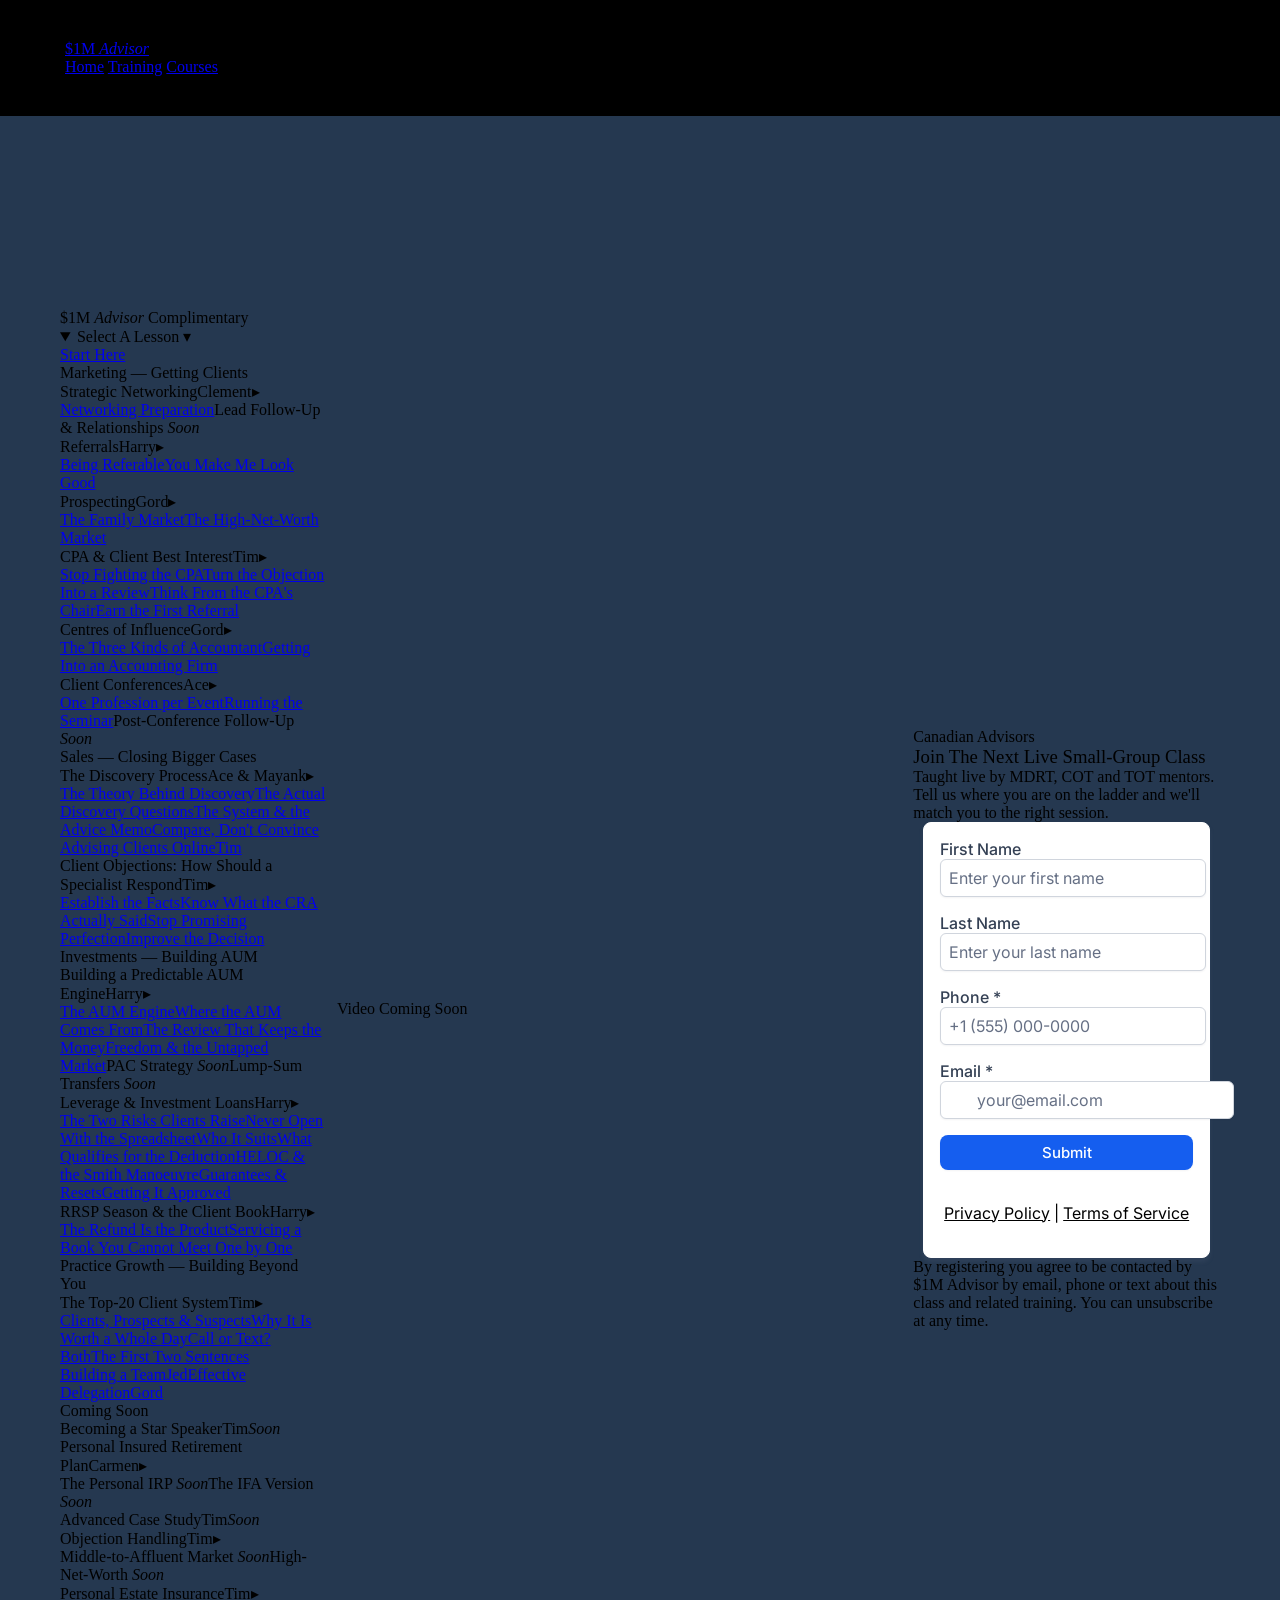
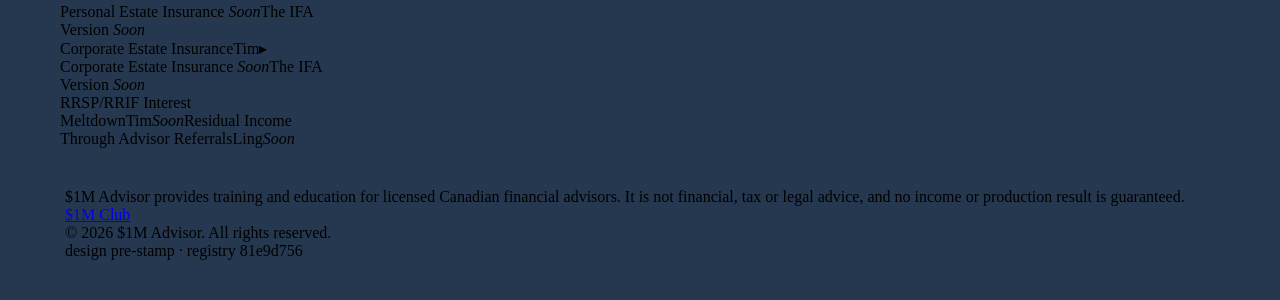
<file: shell-test/c/discovery-questions/index.html>
<!DOCTYPE html><html  lang="en"><head><meta charset="utf-8"><meta name="viewport" content="width=device-width, initial-scale=1"><title>Start Here — $1M Advisor Training</title><link rel="preconnect" href="https://fonts.gstatic.com/" crossorigin="anonymous"><link rel="preconnect" href="https://backend.leadconnectorhq.com" crossorigin="anonymous"><link rel="preconnect" href="https://images.leadconnectorhq.com" crossorigin="anonymous"><link rel="preconnect" href="https://cdn.filesafe.space" crossorigin="anonymous"><meta name="title" content="Start Here — $1M Advisor Training"><meta property="og:title" content="Start Here — $1M Advisor Training"><meta name="description" content="How to use the $1M Advisor training: 15 complimentary lessons across marketing, sales, investments and practice growth, taught by advisors who have made the climb."><meta property="og:description" content="How to use the $1M Advisor training: 15 complimentary lessons across marketing, sales, investments and practice growth, taught by advisors who have made the climb."><meta property="og:type" content="website"><meta property="twitter:type" content="website"><link rel="preconnect" href="https://challenges.cloudflare.com" data-hid="turnstile-preconnect"><script src="https://stcdn.leadconnectorhq.com/libphonenumber/1.12.41/libphonenumber-js.min.js" async type="text/javascript" data-hid="libphonenumber-js"></script><script src="https://stcdn.leadconnectorhq.com/intl-tel-input/17.0.12/js/utils.min.js" async type="text/javascript" data-hid="intl-tel-input-utils"></script><script src="https://stcdn.leadconnectorhq.com/intl-tel-input/intlTelInput.min.js" async type="text/javascript" data-hid="intl-tel-input-js"></script><style> 

 :root{ --transparent: transparent;
--primary: #37ca37;
--secondary: #188bf6;
--white: #ffffff;
--gray: #cbd5e0;
--black: #000000;
--red: #e93d3d;
--orange: #f6ad55;
--yellow: #faf089;
--green: #9ae6b4;
--teal: #81e6d9;
--malibu: #63b3ed;
--indigo: #757BBD;
--purple: #d6bcfa;
--pink: #fbb6ce;
--cobalt: #155eef;
--smoke: #f5f5f5;
--overlay: rgba(0, 0, 0, 0.5);
--color-66c5b4f991201e717d357151: #253850;
--color-66c5b4f991201e3958357152: #e05c26;
--color-690919986cbddb3ddde7d81e: #eca021;
--color-690919986cbddb8cbee7d81f: #a07554;
--color-690919986cbddbb749e7d820: #f0efef;
--headlinefont: 'Inter';
--contentfont: 'Inter';
--text-color: #000000;
--link-color: #188bf6; } .bg-fixed{bottom:0;top:0;left:0;right:0;position:fixed;overflow:auto;background-color:#253850ff} 
            .drop-zone-draggable .hl_main_popup{box-shadow:none;padding:20px;margin-top:0;border-color:var(--gray);border-width:10px;border-style:solid;border-radius:0;background-color:var(--white);width:720px}
            
            
          
#hl_main_popup.popup-body{position:absolute!important;left:50%!important;bottom:auto!important;transform:translate(-50%,0)!important;right:auto!important;box-shadow:none;padding:20px;margin-top:0;border-color:var(--gray);border-width:10px;border-style:solid;border-radius:0;background-color:var(--white);width:720px}.--mobile #hl_main_popup.popup-body{width:380px!important}@media screen and (min-width:0px) and (max-width:767px){#hl_main_popup.popup-body{width:380px!important}} 
            .drop-zone-draggable .hl_main_popup-0EGELy6NmH{box-shadow:none;padding:20px;margin-top:0;border-color:var(--gray);border-width:10px;border-style:solid;border-radius:0;background-color:var(--white);width:720px}
            
            
          
#hl_main_popup-0EGELy6NmH.popup-body{position:absolute!important;left:50%!important;bottom:auto!important;transform:translate(-50%,0)!important;right:auto!important;box-shadow:none;padding:20px;margin-top:0;border-color:var(--gray);border-width:10px;border-style:solid;border-radius:0;background-color:var(--white);width:720px}.--mobile #hl_main_popup-0EGELy6NmH.popup-body{width:380px!important}@media screen and (min-width:0px) and (max-width:767px){#hl_main_popup-0EGELy6NmH.popup-body{width:380px!important}}  
 /* ---- Shared Header styles ----- */ 
:root{--transparent:transparent;--black:#000000}.hl_page-preview--content .col-tUBPxYWEzp,.hl_page-preview--content .row-JdBASDFt7s,.hl_page-preview--content .section-DrZWx1m5y{box-shadow:none;padding:20px 0;margin:0;background-color:var(--black);backdrop-filter:none;border-color:var(--black);border-width:0;border-style:none;border-radius:0}.hl_page-preview--content .col-tUBPxYWEzp,.hl_page-preview--content .row-JdBASDFt7s{margin:0 auto;padding:10px 5px;background-color:var(--transparent);width:100%}.hl_page-preview--content .col-tUBPxYWEzp{margin:0}.hl_page-preview--content .custom-code-iFsLIuw0GA{margin:0;width:auto;height:auto}#section-DrZWx1m5y>.inner{max-width:1170px}@media (max-width:1024px){#section-DrZWx1m5y{animation:none!important}}.--mobile #row-JdBASDFt7s,.--mobile #section-DrZWx1m5y{animation:none!important}@media (max-width:1024px){#row-JdBASDFt7s{animation:none!important}}#col-tUBPxYWEzp>.inner{flex-direction:column;justify-content:center;align-items:inherit;flex-wrap:nowrap}@media (max-width:1024px){#col-tUBPxYWEzp{animation:none!important}}.--mobile #col-tUBPxYWEzp{animation:none!important} 
 /* ---- Section styles ----- */ 
:root{--transparent:transparent;--black:#000000}.hl_page-preview--content .col-n85btoskUg,.hl_page-preview--content .row-CpUmZDHUPE,.hl_page-preview--content .section-VaqY8ydtuV{box-shadow:none;padding:20px 0;margin:0;background-color:var(--transparent);backdrop-filter:none;border-color:var(--black);border-width:0;border-style:none;border-radius:0}.hl_page-preview--content .col-n85btoskUg,.hl_page-preview--content .row-CpUmZDHUPE{margin:0 auto;padding:10px 5px;width:100%}.hl_page-preview--content .col-n85btoskUg{margin:0}.hl_page-preview--content .custom-code-DjCsv3gkLX{margin:0;width:auto;height:auto}#section-VaqY8ydtuV>.inner{max-width:100%}@media (max-width:1024px){#section-VaqY8ydtuV{animation:none!important}}.--mobile #row-CpUmZDHUPE,.--mobile #section-VaqY8ydtuV{animation:none!important}@media (max-width:1024px){#row-CpUmZDHUPE{animation:none!important}}#col-n85btoskUg>.inner{flex-direction:column;justify-content:center;align-items:inherit;flex-wrap:nowrap}@media (max-width:1024px){#col-n85btoskUg{animation:none!important}}.--mobile #col-n85btoskUg{animation:none!important} 
 /* ---- Section styles ----- */ 
:root{--transparent:transparent;--black:#000000}.hl_page-preview--content .section-AJNZegYQlW{box-shadow:none;padding:20px 0;margin:0;background-color:#253850ff;backdrop-filter:none;border-color:var(--black);border-width:0;border-style:none;border-radius:0}.hl_page-preview--content .col-pkvPAqnw6p,.hl_page-preview--content .row-5vNAAB2m3l{margin:0 auto;box-shadow:none;padding:10px 5px;background-color:var(--transparent);backdrop-filter:none;border-color:var(--black);border-width:0;border-style:none;border-radius:0;width:100%}.hl_page-preview--content .col-pkvPAqnw6p{margin:0}.hl_page-preview--content .custom-code-fMw84vE1a1{margin:0;width:auto;height:auto}.hl_page-preview--content .col-PskDVMfYwF,.hl_page-preview--content .row-4wjWYXMTKa{margin:0;box-shadow:none;padding:10px 0;background-color:var(--transparent);backdrop-filter:none;border-color:var(--black);border-width:0;border-style:none;border-radius:0;width:100%}.hl_page-preview--content .col-PskDVMfYwF{padding:10px 5px;width:25.4%}.hl_page-preview--content .custom-code-yaJ6CnV6NS,.hl_page-preview--content .form-1INuYcIdx0{margin:0;width:auto;height:auto}.hl_page-preview--content .cform-1INuYcIdx0{padding:0 10px}.hl_page-preview--content .custom-code-Ncph0HaP7Yv{margin:0;width:auto;height:auto}.hl_page-preview--content .col-AX9h3BTNjH7{box-shadow:none;padding:10px 5px;background-color:var(--transparent);backdrop-filter:none;width:47.6%;border-color:var(--black);border-width:0;border-style:none;border-radius:0;margin:0}.hl_page-preview--content .custom-code-V5zM0XPON6B{margin:0;width:auto;height:auto}.hl_page-preview--content .col-YJ6G9P-Sx9L{box-shadow:none;padding:10px 5px;background-color:var(--transparent);backdrop-filter:none;width:22%;border-color:var(--black);border-width:0;border-style:none;border-radius:0;margin:0}.hl_page-preview--content .custom-code-1R4Zi1Ml7u0{margin:0;width:auto;height:auto}#section-AJNZegYQlW>.inner{max-width:1170px}@media (max-width:1024px){#section-AJNZegYQlW{animation:none!important}}.--mobile #row-5vNAAB2m3l,.--mobile #section-AJNZegYQlW{animation:none!important}@media (max-width:1024px){#row-5vNAAB2m3l{animation:none!important}}#col-pkvPAqnw6p>.inner{flex-direction:column;justify-content:center;align-items:inherit;flex-wrap:nowrap}@media (max-width:1024px){#col-pkvPAqnw6p{animation:none!important}}.--mobile #col-pkvPAqnw6p,.--mobile #row-4wjWYXMTKa{animation:none!important}@media (max-width:1024px){#row-4wjWYXMTKa{animation:none!important}}#col-PskDVMfYwF>.inner{flex-direction:column;justify-content:center;align-items:inherit;flex-wrap:nowrap}@media (max-width:1024px){#col-PskDVMfYwF{animation:none!important}}.--mobile #col-PskDVMfYwF{animation:none!important}#col-AX9h3BTNjH7>.inner{flex-direction:column;justify-content:center;align-items:inherit;flex-wrap:nowrap}@media (max-width:1024px){#col-AX9h3BTNjH7{animation:none!important}}.--mobile #col-AX9h3BTNjH7{animation:none!important}#col-YJ6G9P-Sx9L>.inner{flex-direction:row;justify-content:center;align-items:inherit;flex-wrap:wrap}@media (max-width:1024px){#col-YJ6G9P-Sx9L{animation:none!important}}.--mobile #col-YJ6G9P-Sx9L{animation:none!important}

@import url("https://benswee.github.io/1madvisor/shell-test/ma-shell-93ef75db.css");



@media (max-width: 1024px) {
  #section-DrZWx1m5y,
  #row-JdBASDFt7s,
  #col-tUBPxYWEzp,
  #section-VaqY8ydtuV,
  #row-CpUmZDHUPE,
  #col-n85btoskUg,
  #section-AJNZegYQlW,
  #row-4wjWYXMTKa,
  #col-YJ6G9P-Sx9L,
  #col-AX9h3BTNjH7,
  #col-PskDVMfYwF,
  #row-5vNAAB2m3l,
  #col-pkvPAqnw6p {
    animation: none !important;
  }
}
</style><link rel="stylesheet" href="https://fonts.googleapis.com/css?family=Roboto:100,100i,200,200i,300,300i,400,400i,500,500i,600,600i,700,700i,800,800i,900,900i&display=swap" media="print" onload="this.media='all'"><link rel="stylesheet" href="https://stcdn.leadconnectorhq.com/_preview/style.DQtti9Ie.css" data-hid="ghl-forms-css"><link rel="stylesheet" href="https://stcdn.leadconnectorhq.com/intl-tel-input/17.0.12/css/intlTelInput.min.css" data-hid="intl-tel-input-css"><link rel="stylesheet" href="https://fonts.googleapis.com/css?family=Inter:100,100i,300,300i,400,400i,500,500i,700,700i,900,900i" media="print" onload="this.media='all'"><style>
.form-1INuYcIdx0 #form-builder {
  background-image: none !important;
background-attachment: initial;
background-size: initial;
background-repeat: initial;
background-position: initial;
}
@media screen and (max-width: 1024px) {
  .form-1INuYcIdx0 #form-builder {
    background-image: none !important;
background-attachment: initial;
background-size: initial;
background-repeat: initial;
background-position: initial;
  }
}</style><style>.form-1INuYcIdx0 #_builder-form .form-builder--item input[type=text][class=form-control],.form-1INuYcIdx0 #_builder-form .form-builder--item .date-picker-custom-style,.form-1INuYcIdx0 #_builder-form .form-builder--item input[type=number]{
    background-color: #FFFFFFFF !important;
    color: #101828FF !important;
    border: 1px solid #D0D5DDFF !important;
    border-radius: 6px !important;
    padding: 8px 8px 8px 8px !important;
    box-shadow: 0px 1px 2px 0px #1018280D;
    font-family: 'Inter';
    font-size: 16px;
    font-weight: 400;
    background-clip: inherit !important;
  }
  .form-1INuYcIdx0 #_builder-form textarea {
    background-color: #FFFFFFFF !important;
    color: #101828FF !important;
    border: 1px solid #D0D5DDFF !important;
    border-radius: 6px !important;
    padding: 8px 8px 8px 8px !important;
    box-shadow: 0px 1px 2px 0px #1018280D !important;
    font-family: 'Inter';
    font-size: 16px;
    font-weight: 400;
    background-clip: inherit !important;
  }
  .form-1INuYcIdx0 #_builder-form input[type=tel],.form-1INuYcIdx0 #_builder-form input[type=email],.form-1INuYcIdx0 #_builder-form .multiselect .multiselect__tags{
    background-color: #FFFFFFFF !important;
    color: #101828FF !important;
    border: 1px solid #D0D5DDFF !important;
    border: 1px solid #D0D5DDFF !important;
    border-radius: 6px !important;
    padding: 8px 8px 8px 8px !important;
    box-shadow: 0px 1px 2px 0px #1018280D;
    font-family: 'Inter';
    font-size: 16px;
    font-weight: 400;
    background-clip: inherit !important;
  }
  .form-1INuYcIdx0 #_builder-form .multi_select_form {
    border-radius: 6px !important;
  }
  .form-1INuYcIdx0 #_builder-form .iti--allow-dropdown input, .iti--allow-dropdown input[type=tel]{
    padding-left: 38px !important;
  }
  .form-1INuYcIdx0 #_builder-form .countryphone {
    height: inherit;
  }


  .form-1INuYcIdx0 #_builder-form .form-builder--item .date-picker-custom-style input[type=text],  .form-1INuYcIdx0 #_builder-form .form-builder--item .multiselect .multiselect__placeholder {
    padding:0;
    background-color: #FFFFFFFF;
    color: #101828FF;
    font-size: 16px;
  }
  .form-1INuYcIdx0 #_builder-form .form-builder--item .multiselect .multiselect__input{
    background-color: #FFFFFFFF !important;
  }
  .form-1INuYcIdx0 #_builder-form .form-builder--item .multiselect .multiselect__select{
    background: transparent;
    z-index:10;
  }
  .form-1INuYcIdx0 #_builder-form .form-builder--item .multiselect ,.multiselect__single{
    padding:0 !important;
    margin:0 !important;
    min-height: 24px;
    color:  #101828FF !important;
    background-color: #FFFFFFFF !important;
    font-family: 'Inter';
    font-size: 16px;
    font-weight: 400;
  }
  .form-1INuYcIdx0 #_builder-form .form-builder--item  .multiselect__placeholder {
    padding:0 !important;
    margin:0 !important;
    min-height: 24px;
    color: #667085FF !important;
    background-color: #FFFFFFFF !important;
    font-family: 'Inter';
    font-size: 16px;
    font-weight: 400;
  }
  .form-1INuYcIdx0 #_builder-form .field-container{
    width:100%;
    max-width: 900px;
  }
  .form-1INuYcIdx0 #_builder-form ::-webkit-input-placeholder { /* Chrome, Firefox, Opera, Safari 10.1+ */
    color: #667085FF;
    font-family: 'Inter';
    font-size: 16px;
    font-weight: 400;
    opacity: 1; /* Firefox */
  }
  .form-1INuYcIdx0 #_builder-form ::placeholder, .signature-placeholder {
    color: #667085FF !important;
    font-family: 'Inter';
    font-size: 16px;
    font-weight: 400;
  }

  .form-1INuYcIdx0 #_builder-form .input-icon {
    color: #667085FF;
  }
    
  .form-1INuYcIdx0 #_builder-form :-ms-input-placeholder { /* Internet Explorer 10-11 */
    color: #667085FF !important;
    font-family: 'Inter';
    font-size: 16px;
    font-weight: 400;
  }
  .form-1INuYcIdx0 #_builder-form ::-ms-input-placeholder { /* Microsoft Edge */
    color: #667085FF !important;
    font-family: 'Inter';
    font-size: 16px;
    font-weight: 400;
  }

  .form-1INuYcIdx0 #_builder-form label{
    color: #344054FF;
    font-family: 'Inter';
    font-size: 16px;
    font-weight: 500;
  }
  .form-1INuYcIdx0 #_builder-form label * {
    color: #344054FF;
    font-family: 'Inter';
  }
  .form-1INuYcIdx0 #_builder-form .text-element * {
    color: inherit;
    font-family: 'Inter';
  }
  .form-1INuYcIdx0 #_builder-form .short-label{
    color: #464D5FFF;
    font-family: 'Inter';
    font-size: 12px;
    font-weight: 300;
    -webkit-font-smoothing: auto;
  }
  .form-1INuYcIdx0 #_builder-form .form-builder--item .payment-suggestion-tag-container {
    background-color: #FFFFFFFF;
    color: #101828FF !important;
    font-family: 'Inter';
    font-size: 16px;
    font-weight: 400;
      box-shadow: 0px 1px 2px 0px #1018280D;
  }
  .form-1INuYcIdx0 #_builder-form .product-summary-amount-large, #order-confirmation .product-summary-amount-large {
    color: #344054FF;
    font-size: 20px;
    font-weight: 700;
    font-family: Inter;
    line-height: 1.5rem;
  }
  .form-1INuYcIdx0 #_builder-form .product-summary-amount-normal, #order-confirmation .product-summary-amount-normal {
    color: #344054FF;
    font-size: 16px;
    font-weight: 600;
    font-family: Inter;
    line-height: 1.5rem;
  }
  .form-1INuYcIdx0 #_builder-form .product-summary-label-bold, #order-confirmation .product-summary-label-bold{
    color: #344054FF;
    font-size: 16px;
    font-weight: 700;
    font-family: Inter;
    line-height: 1.5rem;
  }
  .form-1INuYcIdx0 #_builder-form .crossed-amount {
    color: #344054FF;
    font-size: 18px;
    font-weight: 600;
    font-family: Inter;
    line-height: 1.5rem;
  }
  .form-1INuYcIdx0 #_builder-form .product-summary-label-large, #order-confirmation .product-summary-label-large{
    color: #344054FF;
    font-size: 18px;
    font-weight: 600;
    font-family: Inter;
    line-height: 1.575rem;
  }
  .form-1INuYcIdx0 #_builder-form .product-summary-label-normal, #order-confirmation .product-summary-label-normal{
    color: #344054FF;
    font-size: 16px;
    font-weight: 500;
    font-family: Inter;
    line-height: 1.575rem;
  }
  .form-1INuYcIdx0 #_builder-form .product-summary-label-small, #order-confirmation .product-summary-label-small{
    color: #344054FF;
    font-size: 14px;
    font-weight: 500;
    font-family: Inter;
    line-height: 1.575rem;
  }
  .form-1INuYcIdx0 #_builder-form .variant-tag {
    color: #344054FF;
    font-size: 15px;
    font-weight: 500;
    font-family: Inter;
    line-height: 1.5rem;
  }
  .form-1INuYcIdx0 #_builder-form .selected-tag {
    background-color: #009EF426 !important;
  }
  .form-1INuYcIdx0 #_builder-form .payment-tag, .form-1INuYcIdx0 #_builder-form .quantity-container-counter {
    box-shadow: 0px 1px 2px 0px #1018280D;
    background-color : #FFFFFFFF;
  }
  .form-1INuYcIdx0 #_builder-form .quantity-container-counter  {
    padding-top: 6px !important;
    padding-bottom:  6px !important;
  }
  .form-1INuYcIdx0 #_builder-form .quantity-text {
    font-size: 16px !important;
  }
  .bubble-label, .bubble-checkbox-label {
    background-color: #FFFFFFFF !important;
    color: #667085FF !important;
    font-family: 'Inter' !important;
    font-size: 16px !important;
    font-weight: 400 !important;
  }
  .bubble-container, .bubble-checkbox-container {
    border: 1px solid #D0D5DDFF !important;
    border-radius: 12px !important;
    /* Small horizontal gap between bubbles */
    margin-left: 2px !important;
    margin-right: 2px !important;
    padding: 8px 8px 8px 8px !important;
    box-shadow: 0px 1px 2px 0px #1018280D;
    font-family: 'Inter';
    font-size: 16px;
    font-weight: 500;
    background-clip: inherit !important;
  }
  .vdpHeadCellContent {
    word-wrap: normal;
    }

  
  /* Input field hover and focus styles */
  .form-1INuYcIdx0 #_builder-form .form-builder--item input[type=text][class=form-control]:hover,
  .form-1INuYcIdx0 #_builder-form .form-builder--item .date-picker-custom-style:hover,
  .form-1INuYcIdx0 #_builder-form .form-builder--item input[type=number]:hover,
  .form-1INuYcIdx0 #_builder-form textarea:hover,
  .form-1INuYcIdx0 #_builder-form input[type=tel]:hover,
  .form-1INuYcIdx0 #_builder-form input[type=email]:hover,
  .form-1INuYcIdx0 #_builder-form .multiselect .multiselect__tags:hover {
    border: 1px solid #155EEFFF !important;
  }

  /* Monetary element input group prepend hover styles */
  .form-1INuYcIdx0 #_builder-form .input-group:hover .input-group-prepend .input-group-text {
    border-color: #155EEFFF !important;
    box-shadow: 0 0 0 2px #155EEFFF33 !important;
  }
  .form-1INuYcIdx0 #_builder-form .form-builder--item input[type=text][class=form-control]:focus,
  .form-1INuYcIdx0 #_builder-form .form-builder--item .date-picker-custom-style:focus,
  .form-1INuYcIdx0 #_builder-form .form-builder--item input[type=number]:focus,
  .form-1INuYcIdx0 #_builder-form textarea:focus,
  .form-1INuYcIdx0 #_builder-form input[type=tel]:focus,
  .form-1INuYcIdx0 #_builder-form input[type=email]:focus,
  .form-1INuYcIdx0 #_builder-form .multiselect .multiselect__tags:focus {
    border: 1px solid #155EEFFF !important;
    outline: none;
  }

  /* Monetary element input group prepend focus styles */
  .form-1INuYcIdx0 #_builder-form .input-group:focus-within .input-group-prepend .input-group-text {
    border-color: #155EEFFF !important;
    box-shadow: 0 0 0 2px #155EEFFF33 !important;
  }

  /* Checkbox and Radio button accent color */
   .form-1INuYcIdx0 #_builder-form input[type=checkbox] {
    accent-color: #155EEFFF;
    -webkit-appearance: none;
    -moz-appearance: none;
    appearance: none;
    border-radius: 4px !important;
    height: 16px !important;
    width: 16px !important;
    background: #ffffff;
    position: relative; 
    border: 1px solid #D0D5DDFF;
      &:checked { 
      background : #155EEFFF;

      &::after {
      content: '';
      position: absolute;
      left: 4px;
      top: 1px;
      width: 6px;
      height: 10px;
      border: solid white;
      border-width: 0 2px 2px 0;
      transform: rotate(45deg);
    }
    }
  }
   /* Radio button styles */
   .form-1INuYcIdx0 #_builder-form input[type=radio] {
    accent-color: #155EEFFF;
    -webkit-appearance: none;
    -moz-appearance: none;
    appearance: none;
    border-radius: 50% !important;
    height: 16px !important;
    width: 16px !important;
    background: #ffffff;
    position: relative; 
    border: 1px solid #D0D5DDFF;
    &:checked { 
      background : #FFFFFF;

      &::after {
        content: '';
        position: absolute;
        left: 50%;
        top: 50%;
        transform: translate(-50%, -50%);
        width: 9px;
        height: 9px;
        border-radius: 50%;
        background: #155EEFFF;
      }
    }
  }

  /* Date picker cell hover effect with primary color */
  @media (hover: hover) {
    .form-1INuYcIdx0 #_builder-form .vdpCell.selectable:hover .vdpCellContent {
      color: #fff !important;
      background: #155EEFFF !important;
    }
  }

  /* Date picker today cell with primary color */
  .form-1INuYcIdx0 #_builder-form .vdpCell.today {
    color: #155EEFFF !important;
  }

  /* Date picker selected cell with primary color */
.form-1INuYcIdx0 #_builder-form .vdpCell.selectable.selected .vdpCellContent {
  color: #fff !important;
  background: #155EEFFF !important;
}

  /* File upload hover styles */
  .form-1INuYcIdx0 #_builder-form input[type=file]:hover,
  .form-1INuYcIdx0 #_builder-form .custom-file-upload:hover,
  .form-1INuYcIdx0 #_builder-form .file-input:hover {
    border-color: #155EEFFF;
    box-shadow: 0 0 0 2px #155EEFFF33;
  }

  /* Signature field hover styles */
  .form-1INuYcIdx0 #_builder-form .signature-button:hover {
    border-color: #155EEFFF !important;
    box-shadow: 0 0 0 2px #155EEFFF33;
  }

  /* Quantity container counter hover styles */
  .form-1INuYcIdx0 #_builder-form .quantity-container-counter:hover {
    border-color: #155EEFFF;
    box-shadow: 0 0 0 2px #155EEFFF33;
  }

  /* Bubble container hover styles */
  .form-1INuYcIdx0 #_builder-form .bubble-container:hover,
  .form-1INuYcIdx0 #_builder-form .bubble-checkbox-container:hover {
    border-color: #155EEFFF !important;
    box-shadow: 0 0 0 2px #155EEFFF33 !important;
  }

  /* Bubble checkbox checked state - apply primary color to container border */
  .form-1INuYcIdx0 #_builder-form .bubble-container:has(input[type=checkbox]:checked),
  .form-1INuYcIdx0 #_builder-form .bubble-checkbox-container:has(input[type=checkbox]:checked) {
    border-color: #155EEFFF !important;
    box-shadow: 0 0 0 2px #155EEFFF33 !important;
  }

  /* Bubble radio checked state when input is inside the label (common in preview) */
  .form-1INuYcIdx0 #_builder-form .bubble-container:has(input[type=radio]:checked),
  .form-1INuYcIdx0 #_builder-form .bubble-checkbox-container:has(input[type=radio]:checked) {
    border-color: #155EEFFF !important;
    box-shadow: 0 0 0 2px #155EEFFF33 !important;
  }

  /* Bubble radio checked state - apply primary color to label border and indicator */
  .form-1INuYcIdx0 #_builder-form .option-radio-bubble input[type=radio]:checked + label {
    border-color: #155EEFFF !important;
  }
  .form-1INuYcIdx0 #_builder-form .option-radio-bubble input[type=radio]:checked + label:before {
    border-color: #155EEFFF !important;
    background: #155EEFFF !important;
  }

  /* Payment suggestion tag container hover styles */
  .form-1INuYcIdx0 #_builder-form .payment-suggestion-tag-container:hover {
    border-color: #155EEFFF !important;
    box-shadow: 0 0 0 2px #155EEFFF33 !important;
  }

  /* Payment suggestion tag container focus styles */
  .form-1INuYcIdx0 #_builder-form .payment-suggestion-tag-container:focus-within {
    border-color: #155EEFFF !important;
    box-shadow: 0 0 0 2px #155EEFFF33 !important;
  }
  /* Dropdown hover and selection styles */
  .form-1INuYcIdx0 #_builder-form .multiselect__option--highlight {
    background-color: #155EEFFF;
    color: #000000;
  }
  .form-1INuYcIdx0 #_builder-form .multiselect__option:hover {
    background-color: #155EEFFF;
    color: #000000;
  }

  /* Multiselect tag styles */
  .form-1INuYcIdx0 #_builder-form .multiselect__tag {
    border: 1px solid #155EEFFF;
    color: #101828FF;
    background-color:transparent;
  }
  .form-1INuYcIdx0 #_builder-form .multiselect__tag-icon {
    background-color:transparent;
    color: #98A2B3;
  }
  .form-1INuYcIdx0 #_builder-form .multiselect__tag-icon:after {

    color: #98A2B3;
  }
  .form-1INuYcIdx0 #_builder-form .multiselect__tag-icon:hover {

    color: #98A2B3;
    opacity: 0.8;
  }
  .form-1INuYcIdx0 #_builder-form .multiselect__tag-icon:hover:after {

    color: #98A2B3;
  }

  /* Single select dropdown styles */
  .form-1INuYcIdx0 #_builder-form select option:hover {
    background-color: #155EEFFF;
    color: #000000;
  }

  /* Custom dropdown components */
  .form-1INuYcIdx0 #_builder-form .dropdown-option:hover {
    background-color: #155EEFFF;
    color: #000000;
  }

  /* Button styles when mapPrimaryColorToButtonColor is enabled - only for submit buttons */
  
  </style><style>.form-1INuYcIdx0 #_builder-form label{ color:#344054FF }</style><link rel="stylesheet" href="https://fonts.googleapis.com/css?family=Roboto:100,100i,300,300i,400,400i,500,500i,700,700i,900,900i&display=swap" media="print" onload="this.media='all'"><style>
    @media screen and (min-width: 600px) {
      .form-builder--item .left-label-alignment, .payment-outlayer .left-label-alignment {
        width: 200px;
        display: inline-block;
        float: left;
        text-align: left;
        padding: 0 10px 0 0;
      }

      .form-builder--item .right-label-alignment, .payment-outlayer .right-label-alignment {
        width: 200px;
        display: inline-block;
        float: left;
        text-align: right;
        padding: 0 10px 0 0;
      }
    }</style><style>
    @media screen and (min-width: 1025px) {
      #el_fu7cYgjfGAueKWYzY3Dr_first_name_0 {
        max-width: calc(100% - var(--form-column-gap) * 0);
        width: calc(100% - var(--form-column-gap) * 0);
        flex: 0 0 calc(100% - var(--form-column-gap) * 0);
      }
    }
  
    @media screen and (min-width: 1025px) {
      #el_fu7cYgjfGAueKWYzY3Dr_last_name_1 {
        max-width: calc(100% - var(--form-column-gap) * 0);
        width: calc(100% - var(--form-column-gap) * 0);
        flex: 0 0 calc(100% - var(--form-column-gap) * 0);
      }
    }
  
    @media screen and (min-width: 1025px) {
      #el_fu7cYgjfGAueKWYzY3Dr_phone_2 {
        max-width: calc(100% - var(--form-column-gap) * 0);
        width: calc(100% - var(--form-column-gap) * 0);
        flex: 0 0 calc(100% - var(--form-column-gap) * 0);
      }
    }
  
    @media screen and (min-width: 1025px) {
      #el_fu7cYgjfGAueKWYzY3Dr_email_3 {
        max-width: calc(100% - var(--form-column-gap) * 0);
        width: calc(100% - var(--form-column-gap) * 0);
        flex: 0 0 calc(100% - var(--form-column-gap) * 0);
      }
    }
  </style><style>:root{--sticky-header-height:0px}[id]{scroll-margin-top:var(--sticky-header-height)}.flex{display:flex}.flex-col{flex-direction:column}.flex-wrap{flex-wrap:wrap}.flex-grow{flex-grow:9999}.align-center{align-items:center}.h-full{height:100%}.max-w-400{max-width:400px}.text-right{text-align:right}.d-grid{display:grid}.px-0{padding-left:0!important;padding-right:0!important}.gap-1{gap:.3rem}.items-end{align-items:flex-end}.relative{position:relative}.gap-2{gap:.625rem}.mt-20{margin-top:20px}.mt-8{margin-top:32px}.ml-3{margin-left:.75rem}.mr-10{margin-right:10px}.mt-4{margin-top:1rem}.mb-4{margin-bottom:1rem}.w-100{width:100%}.h-100{height:100%}.w-50{width:50%}.w-25{width:25%}.mw-100{max-width:100%}.noBorder{border:none!important}.iti__flag{background-image:url(https://stcdn.leadconnectorhq.com/intl-tel-input/17.0.12/img/flags.png)}.pointer{cursor:pointer}@media(min-resolution:192dpi){.iti__flag{background-image:url(https://stcdn.leadconnectorhq.com/intl-tel-input/17.0.12/img/flags@2x.png)}}.iti__country{display:flex;justify-content:space-between}.iti__hide{display:none}@media(min-width:768px){.hl_wrapper.nav-shrink .hl_wrapper--inner.page-creator,body{padding-top:0}.hl_page-creator--menu{left:0;top:0;z-index:10}.hl_wrapper{padding-left:0}}@media(min-width:1200px){.hl_wrapper.nav-shrink{padding-left:0!important}}html body .hl_wrapper{height:100vh;overflow:hidden}body{margin:0;-webkit-font-smoothing:antialiased}img{border-style:none;vertical-align:middle}.bg-fixed{z-index:-1}.progress-outer{background-color:#f5f5f5;border-radius:inherit;box-shadow:inset 0 1px 2px #0000001a;font-size:14px;height:35px;line-height:36px;overflow:hidden;padding-bottom:0;padding-top:0;width:100%}.progress-inner{box-shadow:inset 0 -1px #00000026;color:#fff;float:left;font-size:14px;height:100%;padding-left:10px;padding-right:10px;transition:width .6s ease;width:0}.progress0{width:0}.progress10{width:10%}.progress20{width:20%}.progress30{width:30%}.progress40{width:40%}.progress50{width:50%}.progress60{width:60%}.progress70{width:70%}.progress80{width:80%}.progress90{width:90%}.progress100{width:100%}.progressbarOffsetWhite{background:#f5f5f5}.progressbarOffsetTransparentWhite{background-color:#ffffff80}.progressbarOffsetBlack{background:#333}.progressbarOffsetTransparentBlack{background-color:#7e7e7e80}.text-white{color:#fff}.text-bold{font-weight:700}.text-italic{font-style:italic}.text-bold-italic{font-style:italic;font-weight:700}.progressbarSmall{font-size:14px;height:35px;line-height:36px}.progressbarMedium{font-size:19px;height:45px;line-height:45px}.progressbarLarge{font-size:21px;height:65px;line-height:65px}.recaptcha-container{margin-bottom:1em}.recaptcha-container p{color:red;margin-top:1em}.button-recaptcha-container div:first-child{height:auto!important;width:100%!important}.card-el-error-msg{align-items:center;color:#e25950;display:flex;font-size:13px;justify-content:flex-start;padding:10px 0;text-align:center}.card-el-error-msg svg{color:#f87171;margin-right:2px}.hl-faq-child-heading{border:none;cursor:pointer;justify-content:space-between;outline:none;padding:15px;width:100%}.hl-faq-child-head,.hl-faq-child-heading{align-items:center;display:flex}.v-enter-active,.v-leave-active{transition:opacity .2s ease-out}.v-enter-from,.v-leave-to{opacity:0}.faq-separated-child{margin-bottom:10px}.hl-faq-child-panel img{border-radius:15px;cursor:pointer}.hl-faq-child-heading-icon.left{margin-right:1em}.expand-collapse-all-button{background-color:transparent;border:1px solid #d1d5db;border-radius:15px;color:#3b82f6;cursor:pointer;font-size:12px;font-weight:400;line-height:16px;margin:1em 0;padding:5px 15px}.hl-faq-child-panel{transition:padding .2s ease}.v-spinner .v-moon1{position:relative}.v-spinner .v-moon1,.v-spinner .v-moon2{animation:v-moonStretchDelay .6s linear 0s infinite;animation-fill-mode:forwards}.v-spinner .v-moon2{opacity:.8;position:absolute}.v-spinner .v-moon3{opacity:.1}@keyframes v-moonStretchDelay{to{transform:rotate(1turn)}}.generic-error-message{color:red;font-weight:500;margin-top:.5rem;text-align:center}#faq-overlay{background:var(--overlay);height:100vh;opacity:.8;width:100vw}#faq-overlay,#faq-popup{position:fixed;z-index:1000}#faq-popup{background:#fff;height:auto;left:50%;margin-left:-250px;margin-top:-250px;top:50%;width:500px}#popupclose{cursor:pointer;float:right;padding:10px}.popupcontent{height:auto!important;width:100%!important}#button{cursor:pointer}.dark{background-color:#000}.antialiased{-webkit-font-smoothing:antialiased;-moz-osx-font-smoothing:grayscale}.spotlight{background:linear-gradient(45deg,#00dc82,#36e4da 50%,#0047e1);bottom:-30vh;filter:blur(20vh);height:40vh}.z-10{z-index:10}.right-0{right:0}.left-0{left:0}.fixed{position:fixed}.text-black{--tw-text-opacity:1;color:rgba(0,0,0,var(--tw-text-opacity))}.overflow-hidden{overflow:hidden}.min-h-screen{min-height:100vh}.font-sans{font-family:ui-sans-serif,system-ui,-apple-system,BlinkMacSystemFont,Segoe UI,Roboto,Helvetica Neue,Arial,Noto Sans,sans-serif,Apple Color Emoji,Segoe UI Emoji,Segoe UI Symbol,Noto Color Emoji}.place-content-center{place-content:center}.grid{display:grid}.z-20{z-index:20}.max-w-520px{max-width:520px}.mb-8{margin-bottom:2rem}.text-8xl{font-size:6rem;line-height:1}.font-medium{font-weight:500}.mb-16{margin-bottom:4rem}.leading-tight{line-height:1.25}.text-xl{font-size:1.25rem;line-height:1.75rem}.font-light{font-weight:300}@media(min-width:640px){.sm-text-10xl{font-size:10rem;line-height:1}.sm-text-4xl{font-size:2.25rem;line-height:2.5rem}.sm-px-0{padding-left:0;padding-right:0}}.full-center{background-position:50%!important;background-repeat:repeat!important;background-size:cover!important}.fill-width{background-size:100% auto!important}.fill-width,.fill-width-height{background-repeat:no-repeat!important}.fill-width-height{background-size:100% 100%!important}.no-repeat{background-repeat:no-repeat!important}.repeat-x{background-repeat:repeat-x!important}.repeat-y{background-repeat:repeat-y!important}.repeat-x-fix-top{background-position:top!important;background-repeat:repeat-x!important}.repeat-x-fix-bottom{background-position:bottom!important;background-repeat:repeat-x!important}#overlay{height:100%;inset:0;opacity:0;overflow-y:scroll;position:fixed;transition:opacity .3s ease;width:100%;z-index:999;-webkit-overflow-scrolling:touch}#overlay.show{opacity:1}.popup-body{background-color:#fff;height:auto;left:50%;min-height:180px;position:absolute;top:10%;transition:transform .25s ease-in-out}.popup-body,.popup-body.show{transform:translate(-50%)}.closeLPModal{cursor:pointer;position:absolute;right:-10px;top:-10px;z-index:21}.settingsPModal{font-size:18px;left:40%;padding:10px;position:absolute;top:-40px;width:32px}.c-section>.inner{display:flex;flex-direction:column;justify-content:center;margin:auto;z-index:2}.c-row>.inner{display:flex;width:100%}.c-column>.inner{display:flex;flex-direction:column;height:100%;justify-content:inherit;width:100%!important}.c-wrapper{position:relative}.previewer{--vw:100vh/100;height:calc(100vh - 170px);margin:auto;overflow:scroll;overflow-x:hidden;overflow-y:scroll;width:100%}.c-element{position:relative}.c-column{flex:1}.c-column,.c-row{position:relative}p+p{margin-top:auto}.hl_page-creator--row.active{border-color:#188bf6}.flip-list-move{transition:transform .5s}.page-wrapper .sortable-ghost:before{background:#188bf6!important;border-radius:4px;content:"";height:4px;left:50%;position:absolute;top:50%;transform:translate(-50%,-50%);width:100%}.page-wrapper .sortable-ghost{border:none!important;position:relative}.active-drop-area:before{color:gray;content:"";font-size:12px;left:50%;pointer-events:none;position:absolute;top:50%;transform:translate(-50%,-50%)}.active-drop-area{border:1px dashed grey}.active-drop-area.is-empty{min-height:60px}.empty-component{align-items:center;border:1px dashed #d7dde9;display:flex;height:100%;justify-content:center;left:0;position:absolute;top:0;width:100%;z-index:2}.empty-component,.empty-component-min-height{min-height:100px;pointer-events:none}.dividerContainer{width:100%}.items-center{align-items:center}.font-semibold{font-weight:600}.text-2xl{font-size:1.5rem}.text-sm{font-size:.875rem}.w-full{width:100%}.mr-2{margin-right:.5rem}.mt-2{margin-top:.5rem}.justify-between{justify-content:space-between}.text-lg{font-size:1.125rem}.font-base{font-weight:400}.justify-end{justify-content:flex-end}.justify-center{justify-content:center!important}.text-center{text-align:center}.centered{align-items:center;display:flex;height:100%;justify-content:center;width:100%}.mx-auto{margin:0 auto}.default-cursor{cursor:default!important}</style><style>@media only screen and (max-width:767px){.c-row>.inner{flex-direction:column}.desktop-only{display:none}.c-column,.c-row{width:100%!important}.c-column,.c-column>.inner,.c-row>.inner,.c-section,.c-section>.inner{padding-left:0!important;padding-right:0!important}.c-column,.c-column>.inner,.c-row{margin-left:0!important;margin-right:0!important}.c-row{padding-left:10px!important;padding-right:10px!important}}@media only screen and (min-width:1024.02px){.mobile-only{display:none}}@media only screen and (min-width:768px)and (max-width:1024px){.tablet-hide{display:none}}.c-button button{outline:none;position:relative}.fa,.fab,.fal,.far,.fas{-webkit-font-smoothing:antialiased;display:inline-block;font-style:normal;font-variant:normal;line-height:1;text-rendering:auto}.c-column{flex:1 1 auto!important}.c-column>.inner.horizontal>div{flex:1}.c-row>.inner{display:flex;width:100%}.c-nested-column .c-row>.inner{width:100%!important}.c-nested-column .inner{border:none!important}.bgCover.bg-fixed:before{background-attachment:fixed!important;background-position:50%!important;background-repeat:repeat!important;background-size:cover!important;-webkit-background-size:cover!important}@supports (-webkit-touch-callout:inherit){.bgCover.bg-fixed:before{background-attachment:scroll!important}}.bgCover100.bg-fixed:before{background-size:100% auto!important;-webkit-background-size:100% auto!important}.bgCover100.bg-fixed:before,.bgNoRepeat.bg-fixed:before{background-repeat:no-repeat!important}.bgRepeatX.bg-fixed:before{background-repeat:repeat-x!important}.bgRepeatY.bg-fixed:before{background-repeat:repeat-y!important}.bgRepeatXTop.bg-fixed:before{background-position:top!important;background-repeat:repeat-x!important}.bgRepeatXBottom.bg-fixed:before{background-position:bottom!important;background-repeat:repeat-x!important}.bgCover{background-attachment:fixed!important;background-position:50%!important;background-repeat:repeat!important;background-size:cover!important;-webkit-background-size:cover!important}@supports (-webkit-touch-callout:inherit){.bgCover{background-attachment:scroll!important}}.bgCover100{background-size:100% auto!important;-webkit-background-size:100% auto!important}.bgCover100,.bgNoRepeat{background-repeat:no-repeat!important}.bgRepeatX{background-repeat:repeat-x!important}.bgRepeatY{background-repeat:repeat-y!important}.bgRepeatXTop{background-position:top!important}.bgRepeatXBottom,.bgRepeatXTop{background-repeat:repeat-x!important}.bgRepeatXBottom{background-position:bottom!important}.cornersTop{border-bottom-left-radius:0!important;border-bottom-right-radius:0!important}.cornersBottom{border-top-left-radius:0!important;border-top-right-radius:0!important}.radius0{border-radius:0}.radius1{border-radius:1px}.radius2{border-radius:2px}.radius3{border-radius:3px}.radius4{border-radius:4px}.radius5{border-radius:5px}.radius10{border-radius:10px}.radius15{border-radius:15px}.radius20{border-radius:20px}.radius25{border-radius:25px}.radius50{border-radius:50px}.radius75{border-radius:75px}.radius100{border-radius:100px}.radius125{border-radius:125px}.radius150{border-radius:150px}.borderTopBottom{border-bottom-color:#000000b3;border-left:none!important;border-right:none!important;border-top-color:#000000b3}.borderTop{border-bottom:none!important;border-top-color:#000000b3}.borderBottom,.borderTop{border-left:none!important;border-right:none!important}.borderBottom{border-bottom-color:#000000b3;border-top:none!important}.borderFull{border-color:#000000b3}@keyframes rocking{0%{transform:rotate(0)}25%{transform:rotate(0)}50%{transform:rotate(2deg)}75%{transform:rotate(-2deg)}to{transform:rotate(0)}}.buttonRocking{animation:rocking 2s infinite;animation-timing-function:ease-out;transition:.2s}.buttonPulseGlow{animation:pulseGlow 2s infinite;animation-timing-function:ease-in-out}@keyframes pulseGlow{0%{box-shadow:0 0 #fff0}25%{box-shadow:0 0 2.5px 1px #ffffff40}50%{box-shadow:0 0 5px 2px #ffffff80}85%{box-shadow:0 0 5px 5px #fff0}to{box-shadow:0 0 #fff0}}.buttonBounce{animation:bounce 1.5s infinite;animation-timing-function:ease-in;transition:.2s}@keyframes bounce{15%{box-shadow:0 0 0 0 transparent;transform:translateY(0)}35%{box-shadow:0 8px 5px -5px #00000040;transform:translateY(-35%)}45%{box-shadow:0 0 0 0 transparent;transform:translateY(0)}55%{box-shadow:0 5px 4px -4px #00000040;transform:translateY(-20%)}70%{box-shadow:0 0 0 0 transparent;transform:translateY(0)}80%{box-shadow:0 4px 3px -3px #00000040;transform:translateY(-10%)}90%{box-shadow:0 0 0 0 transparent;transform:translateY(0)}95%{box-shadow:0 2px 3px -3px #00000040;transform:translateY(-2%)}99%{box-shadow:0 0 0 0 transparent;transform:translateY(0)}to{box-shadow:0 0 0 0 transparent;transform:translateY(0)}}@keyframes elevate{0%{box-shadow:0 0 0 0 transparent;transform:translateY(0)}to{box-shadow:0 8px 5px -5px #00000040;transform:translateY(-10px)}}.buttonElevate:hover{animation:elevate .2s forwards}.buttonElevate{box-shadow:0 0 0 0 transparent;transition:.2s}.buttonWobble{transition:.3s}.buttonWobble:hover{animation:wobble .5s 1;animation-timing-function:ease-in-out}@keyframes wobble{0%{transform:skew(0)}25%{transform:skew(10deg)}50%{transform:skew(0)}75%{transform:skew(-10deg)}to{transform:skew(0)}}.image-container img{max-width:100%;vertical-align:middle}.sub-text ::-moz-placeholder{color:#000;opacity:1}.sub-text ::placeholder{color:#000;opacity:1}.image-container{height:100%;width:100%}.shadow5inner{box-shadow:inset 0 1px 3px #0000000d}.shadow10inner{box-shadow:inset 0 1px 5px #0000001a}.shadow20inner{box-shadow:inset 0 1px 5px #0003}.shadow30inner{box-shadow:inset 0 2px 5px 2px #0000004d}.shadow40inner{box-shadow:inset 0 2px 5px 2px #0006}.shadow5{box-shadow:0 1px 3px #0000000d}.shadow10{box-shadow:0 1px 5px #0000001a}.shadow20{box-shadow:0 1px 5px #0003}.shadow30{box-shadow:0 2px 5px 2px #0000004d}.shadow40{box-shadow:0 2px 5px 2px #0006}.sub-heading-button{color:#fff;font-weight:400;line-height:normal;opacity:.8;text-align:center}.wideSection{max-width:1120px}.midWideSection,.wideSection{margin-left:auto!important;margin-right:auto!important}.midWideSection{max-width:960px}.midSection{margin-left:auto!important;margin-right:auto!important;max-width:720px}.c-section>.inner{margin-left:auto;margin-right:auto;max-width:1170px;width:100%}.c-column{padding-left:15px;padding-right:15px}.feature-img-circle img,.img-circle,.img-circle img{border-radius:50%!important}.feature-img-round-corners img,.img-round-corners,.img-round-corners img{border-radius:5px}.feature-image-dark-border img,.image-dark-border{border:3px solid rgba(0,0,0,.7)}.feature-image-white-border img,.image-white-border{border:3px solid #fff}.img-grey,.img-grey img{filter:grayscale(100%);filter:gray;-webkit-transition:all .6s ease}.button-shadow1{box-shadow:0 1px 5px #0003}.button-shadow2{box-shadow:0 1px 5px #0006}.button-shadow3{box-shadow:0 1px 5px #000000b3}.button-shadow4{box-shadow:0 8px 1px #0000001a}.button-shadow5{box-shadow:0 0 25px #0003,0 0 15px #0003,0 0 3px #0006}.button-shadow6{box-shadow:0 0 25px #0006,0 0 15px #fff3,0 0 3px #fff6}.button-shadow-sharp1{box-shadow:inset 0 1px #fff3}.button-shadow-sharp2{box-shadow:inset 0 0 0 1px #fff3}.button-shadow-sharp3{box-shadow:inset 0 0 0 2px #fff3}.button-shadow-highlight{box-shadow:none}.button-shadow-highlight:hover{box-shadow:inset 0 0 #ffffff38,inset 0 233px 233px #ffffff1f}.button-flat-line{background-color:transparent!important;border-width:2px}.button-vp-5{padding-bottom:5px!important;padding-top:5px!important}.button-vp-10{padding-bottom:10px!important;padding-top:10px!important}.button-vp-15{padding-bottom:15px!important;padding-top:15px!important}.button-vp-20{padding-bottom:20px!important;padding-top:20px!important}.button-vp-25{padding-bottom:25px!important;padding-top:25px!important}.button-vp-30{padding-bottom:30px!important;padding-top:30px!important}.button-vp-40{padding-bottom:40px!important;padding-top:40px!important}.button-vp-0{padding-bottom:0!important;padding-top:0!important}.button-hp-5{padding-left:5px!important;padding-right:5px!important}.button-hp-10{padding-left:10px!important;padding-right:10px!important}.button-hp-15{padding-left:15px!important;padding-right:15px!important}.button-hp-20{padding-left:20px!important;padding-right:20px!important}.button-hp-25{padding-left:25px!important;padding-right:25px!important}.button-hp-30{padding-left:30px!important;padding-right:30px!important}.button-hp-40{padding-left:40px!important;padding-right:40px!important}.button-hp-0{padding-left:0!important;padding-right:0!important}.vs__dropdown-toggle{background:#f3f8fb!important;border:none!important;height:43px!important}.row-align-center{margin:0 auto}.row-align-left{margin:0 auto;margin-left:0!important}.row-align-right{margin:0 auto;margin-right:0!important}button,input,optgroup,select,textarea{border-radius:unset;font-family:unset;font-size:unset;line-height:unset;margin:unset;text-transform:unset}body{font-weight:unset!important;line-height:unset!important;-moz-osx-font-smoothing:grayscale;word-wrap:break-word}*,:after,:before{box-sizing:border-box}.main-heading-group>div{display:inline-block}.c-button span.main-heading-group,.c-button span.sub-heading-group{display:block}.time-grid-3{grid-template-columns:repeat(3,100px)}.time-grid-3,.time-grid-4{display:grid;text-align:center}.time-grid-4{grid-template-columns:repeat(4,100px)}@media screen and (max-width:767px){.time-grid-3{grid-template-columns:repeat(3,80px)}.time-grid-4{grid-template-columns:repeat(4,70px)}}.time-grid .timer-box{display:grid;font-size:15px;grid-template-columns:1fr;text-align:center}.timer-box .label{font-weight:300}.c-button button{cursor:pointer}.c-button>a{text-decoration:none}.c-button>a,.c-button>a span{display:inline-block}.nav-menu-wrapper{display:flex;justify-content:space-between}.nav-menu-wrapper.default{flex-direction:row}.nav-menu-wrapper.reverse{flex-direction:row-reverse}.nav-menu-wrapper .branding{align-items:center;display:flex}.nav-menu-wrapper.default .branding{flex-direction:row}.nav-menu-wrapper.reverse .branding{flex-direction:row-reverse}.nav-menu-wrapper.default .branding .logo,.nav-menu-wrapper.reverse .branding .title{margin-right:18px}.nav-menu-wrapper .branding .title{align-items:center;display:flex;min-height:50px;min-width:50px}.nav-menu{align-items:center;display:flex;flex-wrap:wrap;list-style:none;margin:0;padding:0}.nav-menu a{text-decoration:none}.dropdown{display:inline-block;position:relative}.dropdown .dropdown-menu{border:none;box-shadow:0 8px 16px 5px #0000001a}.dropdown-menu{background-clip:padding-box;border:1px solid rgba(0,0,0,.15);border-radius:.3125rem;color:#607179;display:none;float:left;font-size:1rem;left:0;list-style:none;margin:.125rem 0 0;min-width:10rem;padding:.5rem 0;position:absolute;text-align:left;top:100%;z-index:1000}.nav-menu .nav-menu-item.dropdown:hover>.dropdown-menu{display:block}.nav-menu .dropdown-menu{display:none;list-style:none;margin:0;padding:0}.nav-menu-mobile{display:none}.nav-menu-mobile i{cursor:pointer;font-size:24px}#nav-menu-popup{background:var(--overlay);display:none;height:100%;inset:0;opacity:0;position:fixed;transition:opacity .3s ease;width:100%;z-index:100}#nav-menu-popup.show{opacity:1}#nav-menu-popup .nav-menu-body{background-color:#fff;height:100%;left:0;overflow:auto;padding:45px;position:absolute;top:0;width:100%}#nav-menu-popup .nav-menu-body .close-menu{cursor:pointer;position:absolute;right:20px;top:20px;z-index:100}#nav-menu-popup .nav-menu-body .close-menu:before{content:""}#nav-menu-popup .nav-menu{align-items:center;display:flex;flex-direction:column;list-style:none;margin:0;padding:0}#nav-menu-popup .nav-menu .nav-menu-item{list-style:none;text-align:left;-webkit-user-select:none;-moz-user-select:none;user-select:none;width:100%}#nav-menu-popup .nav-menu .nav-menu-item .nav-menu-item-content{display:flex;position:relative}#nav-menu-popup .nav-menu-item .nav-menu-item-title{flex-grow:1;margin:0 1rem;max-width:calc(100% - 2rem)}#nav-menu-popup .nav-menu .nav-menu-item .nav-menu-item-content .nav-menu-item-toggle{cursor:pointer;font-size:24px;position:absolute;right:0;top:calc(50% - 12px)}#nav-menu-popup .nav-menu .nav-menu-item .nav-menu-item-content .nav-menu-item-toggle i{font-size:24px;transition:transform .2s ease}#nav-menu-popup .nav-menu .nav-menu-item .nav-menu-item-content .nav-menu-item-toggle i:before{content:""}#nav-menu-popup .nav-menu .nav-menu-item.active .nav-menu-item-content .nav-menu-item-toggle i{transform:rotate(-180deg)}#nav-menu-popup .nav-menu .nav-menu-item .nav-dropdown-menu{display:none;max-height:0;opacity:0;overflow:auto;padding:0;transition:all .3s ease-in-out;visibility:hidden}#nav-menu-popup .nav-menu .nav-menu-item.active .nav-dropdown-menu{display:block;max-height:600px;opacity:1;visibility:visible}.form-error{border:2px solid var(--red);border-radius:8px;cursor:pointer;font-size:20px;margin-bottom:10px;padding:6px 12px;text-align:center}.form-error,.form-error i{color:var(--red)}.c-bullet-list ul li{line-height:inherit}.c-bullet-list ul li.ql-indent-1{padding-left:4.5em}.c-bullet-list ul li.ql-indent-2{padding-left:7.5em}.c-bullet-list ul li.ql-indent-3{padding-left:10.5em}.c-bullet-list ul li.ql-indent-4{padding-left:13.5em}.c-bullet-list ul li.ql-indent-5{padding-left:16.5em}.c-bullet-list ul li.ql-indent-6{padding-left:19.5em}.c-bullet-list ul li.ql-indent-7{padding-left:22.5em}.c-bullet-list ul li.ql-indent-8{padding-left:25.5em}.c-rich-text .list-disc{list-style-type:disc}.c-rich-text .list-square{list-style-type:square}.c-rich-text .list-none{list-style-type:none}.c-rich-text .list-circle{list-style-type:circle}.c-rich-text .list-decimal{list-style-type:decimal}.c-rich-text .list-upper-alpha{list-style-type:upper-alpha}.c-rich-text .list-lower-alpha{list-style-type:lower-alpha}.c-rich-text .list-upper-roman{list-style-type:upper-roman}.c-rich-text .list-lower-roman{list-style-type:lower-roman}.text-output ul li{padding-left:1.5em}.text-output ul li:before{display:inline-block;font-weight:700;margin-left:-1.5em;margin-right:.3em;text-align:right;white-space:nowrap;width:1.2em}.svg-component svg{max-height:100%;max-width:100%}.border1{border-bottom:3px solid rgba(0,0,0,.2)!important}.border2{border:2px solid rgba(0,0,0,.55)}.border3{border:solid rgba(0,0,0,.15);border-width:1px 1px 2px;padding:5px}.border4{border:solid rgba(0,0,0,.35);border-width:1px 1px 2px;padding:1px!important}.shadow1{box-shadow:0 10px 6px -6px #00000026}.shadow2{box-shadow:0 4px 3px #00000026,0 0 2px #00000026}.shadow3{box-shadow:0 10px 6px -6px #999}.shadow4{box-shadow:3px 3px 15px #212121a8}.shadow6{box-shadow:0 10px 1px #ddd,0 10px 20px #ccc}.background{background-color:unset!important}@keyframes progress-bar-animation{to{background-position:0 -3000px}}@keyframes gradient{0%{background-position:0 50%}50%{background-position:100% 50%}to{background-position:0 50%}}h1,h2,h3,h4,h5,h6{font-weight:500;margin:unset}p{margin:unset}.c-bullet-list,.c-faq,.c-heading,.c-image-feature,.c-paragraph,.c-sub-heading{word-break:break-word}h1:empty:after,h2:empty:after,h3:empty:after,h4:empty:after,h5:empty:after,h6:empty:after,p:empty:after{content:" "}h1:has(>br:last-child):not(:has(>br:nth-of-type(2))):after,h2:has(>br:last-child):not(:has(>br:nth-of-type(2))):after,h3:has(>br:last-child):not(:has(>br:nth-of-type(2))):after,h4:has(>br:last-child):not(:has(>br:nth-of-type(2))):after,h5:has(>br:last-child):not(:has(>br:nth-of-type(2))):after,h6:has(>br:last-child):not(:has(>br:nth-of-type(2))):after,p:has(>br:last-child):not(:has(>br:nth-of-type(2))):after{content:"\a";white-space:pre}.w-3-4{width:75%}.w-1-2{width:50%}.tabs-container{display:flex}@media screen and (max-width:767px){.nav-menu{display:none}.nav-menu-mobile{align-items:center;display:flex}#faq-popup{left:5px!important;margin-left:0!important;width:98%!important}.video-container{width:100%!important}.autoplay .vjs-big-play-button{display:none!important}.autoplay:hover .vjs-control-bar{display:flex!important}}.hvr-grow{box-shadow:0 0 1px transparent;display:inline-block;transform:perspective(1px) translateZ(0);transition-delay:var(--hover-delay,0s);transition-duration:var(--hover-duration,.3s);transition-property:transform;transition-timing-function:var(--hover-easing,ease);vertical-align:middle}.hl-builder-hover-preview.hvr-grow,.hvr-grow:hover{transform:perspective(1px) translateZ(0) scale(var(--hover-scale,1.05))!important}.hvr-shrink{box-shadow:0 0 1px transparent;display:inline-block;transform:perspective(1px) translateZ(0);transition-delay:var(--hover-delay,0s);transition-duration:var(--hover-duration,.3s);transition-property:transform;transition-timing-function:var(--hover-easing,ease);vertical-align:middle}.hl-builder-hover-preview.hvr-shrink,.hvr-shrink:hover{transform:perspective(1px) translateZ(0) scale(var(--hover-scale,.9))!important}@keyframes hvr-pulse{25%{transform:scale(var(--hover-scale,1.1))}75%{transform:scale(.9)}}.hvr-pulse{box-shadow:0 0 1px transparent;display:inline-block;transform:perspective(1px) translateZ(0);vertical-align:middle}.hl-builder-hover-preview.hvr-pulse,.hvr-pulse:hover{animation-delay:var(--hover-delay,0s);animation-duration:var(--hover-duration,1s);animation-iteration-count:infinite;animation-name:hvr-pulse;animation-timing-function:linear}.hvr-bounce-in{box-shadow:0 0 1px transparent;display:inline-block;transform:perspective(1px) translateZ(0);transition-delay:var(--hover-delay,0s);transition-duration:var(--hover-duration,.5s);transition-property:transform;vertical-align:middle}.hl-builder-hover-preview.hvr-bounce-in,.hvr-bounce-in:hover{transform:perspective(1px) translateZ(0) scale(var(--hover-scale,1.2))!important;transition-timing-function:cubic-bezier(.47,2.02,.31,-.36)}.hvr-rotate{box-shadow:0 0 1px transparent;display:inline-block;transform:perspective(1px) translateZ(0);transition-delay:var(--hover-delay,0s);transition-duration:var(--hover-duration,.3s);transition-property:transform;transition-timing-function:var(--hover-easing,ease);vertical-align:middle}.hl-builder-hover-preview.hvr-rotate,.hvr-rotate:hover{transform:perspective(1px) translateZ(0) rotate(calc(var(--hover-angle, 5)*1deg))!important}.hvr-float{box-shadow:0 0 1px transparent;display:inline-block;transform:perspective(1px) translateZ(0);transition-delay:var(--hover-delay,0s);transition-duration:var(--hover-duration,.3s);transition-property:transform;transition-timing-function:var(--hover-easing,ease-out);vertical-align:middle}.hl-builder-hover-preview.hvr-float,.hvr-float:hover{transform:perspective(1px) translateZ(0) translateY(calc(var(--hover-distance, 5)*-1px))!important}.hvr-skew-forward{box-shadow:0 0 1px transparent;display:inline-block;transform:perspective(1px) translateZ(0);transform-origin:0 100%;transition-delay:var(--hover-delay,0s);transition-duration:var(--hover-duration,.3s);transition-property:transform;transition-timing-function:var(--hover-easing,ease);vertical-align:middle}.hl-builder-hover-preview.hvr-skew-forward,.hvr-skew-forward:hover{transform:perspective(1px) translateZ(0) skew(calc(var(--hover-angle, 5)*-1deg))!important}@keyframes hvr-wobble-horizontal{16.65%{transform:translate(8px)}33.3%{transform:translate(-6px)}49.95%{transform:translate(4px)}66.6%{transform:translate(-2px)}83.25%{transform:translate(1px)}to{transform:translate(0)}}.hvr-wobble-horizontal{box-shadow:0 0 1px transparent;display:inline-block;transform:perspective(1px) translateZ(0);vertical-align:middle}.hl-builder-hover-preview.hvr-wobble-horizontal,.hvr-wobble-horizontal:hover{animation-delay:var(--hover-delay,0s);animation-duration:var(--hover-duration,1s);animation-iteration-count:1;animation-name:hvr-wobble-horizontal;animation-timing-function:ease-in-out}@keyframes hvr-buzz{50%{transform:translate(calc(var(--hover-distance, 3)*1px)) rotate(2deg)}to{transform:translate(calc(var(--hover-distance, 3)*-1px)) rotate(-2deg)}}.hvr-buzz{box-shadow:0 0 1px transparent;display:inline-block;transform:perspective(1px) translateZ(0);vertical-align:middle}.hl-builder-hover-preview.hvr-buzz,.hvr-buzz:hover{animation-delay:var(--hover-delay,0s);animation-duration:var(--hover-duration,.15s);animation-iteration-count:infinite;animation-name:hvr-buzz;animation-timing-function:linear}.hoverElevate{backface-visibility:hidden;box-shadow:0 0 0 0 transparent;transition:transform var(--hover-duration,.3s) var(--hover-easing,ease) var(--hover-delay,0s),box-shadow var(--hover-duration,.3s) var(--hover-easing,ease) var(--hover-delay,0s)}.hl-builder-hover-preview.hoverElevate,.hoverElevate:hover{box-shadow:0 8px 5px -5px #00000040!important;transform:translateY(calc(var(--hover-distance, 10)*-1px))!important}.hvr-fade{box-shadow:0 0 1px transparent;display:inline-block;overflow:hidden;position:relative;transform:perspective(1px) translateZ(0);transition-delay:var(--hover-delay,0s);transition-duration:var(--hover-duration,.3s);transition-property:color;vertical-align:middle}.hvr-fade>*{position:relative;z-index:1}.hvr-fade:before{background:var(--hover-fill-color,#188bf6);content:"";inset:0;opacity:0;position:absolute;transition-delay:var(--hover-delay,0s);transition-duration:var(--hover-duration,.3s);transition-property:opacity;z-index:0}.hl-builder-hover-preview.hvr-fade,.hvr-fade:hover{color:#fff!important}.hvr-fade:hover:before{opacity:1!important}@keyframes hvr-fade-preview{0%{opacity:0}to{opacity:1}}.hl-builder-hover-preview.hvr-fade:before{animation:hvr-fade-preview var(--hover-duration,.3s) var(--hover-easing,ease-in-out) var(--hover-delay,0s) forwards!important}.hvr-sweep-to-right{box-shadow:0 0 1px transparent;display:inline-block;overflow:hidden;position:relative;transform:perspective(1px) translateZ(0);transition-duration:var(--hover-duration,.3s);transition-property:color;vertical-align:middle}.hvr-sweep-to-right>*{position:relative;z-index:1}.hvr-sweep-to-right:before{background:var(--hover-fill-color,#188bf6);content:"";inset:0;position:absolute;transform:scaleX(0);transform-origin:0 50%;transition-delay:var(--hover-delay,0s);transition-duration:var(--hover-duration,.3s);transition-property:transform;transition-timing-function:ease-out;z-index:0}.hl-builder-hover-preview.hvr-sweep-to-right,.hvr-sweep-to-right:hover{color:#fff!important}.hvr-sweep-to-right:hover:before{transform:scaleX(1)!important}@keyframes hvr-sweep-right-preview{0%{transform:scaleX(0)}to{transform:scaleX(1)}}.hl-builder-hover-preview.hvr-sweep-to-right:before{animation:hvr-sweep-right-preview var(--hover-duration,.3s) var(--hover-easing,ease-out) var(--hover-delay,0s) forwards!important}.hvr-sweep-to-bottom{box-shadow:0 0 1px transparent;display:inline-block;overflow:hidden;position:relative;transform:perspective(1px) translateZ(0);transition-duration:var(--hover-duration,.3s);transition-property:color;vertical-align:middle}.hvr-sweep-to-bottom>*{position:relative;z-index:1}.hvr-sweep-to-bottom:before{background:var(--hover-fill-color,#188bf6);content:"";inset:0;position:absolute;transform:scaleY(0);transform-origin:50% 0;transition-delay:var(--hover-delay,0s);transition-duration:var(--hover-duration,.3s);transition-property:transform;transition-timing-function:ease-out;z-index:0}.hl-builder-hover-preview.hvr-sweep-to-bottom,.hvr-sweep-to-bottom:hover{color:#fff!important}.hvr-sweep-to-bottom:hover:before{transform:scaleY(1)!important}@keyframes hvr-sweep-bottom-preview{0%{transform:scaleY(0)}to{transform:scaleY(1)}}.hl-builder-hover-preview.hvr-sweep-to-bottom:before{animation:hvr-sweep-bottom-preview var(--hover-duration,.3s) var(--hover-easing,ease-out) var(--hover-delay,0s) forwards!important}.hvr-radial-in{box-shadow:0 0 1px transparent;color:var(--hover-radial-in-rest-color,#fff)!important;display:inline-block;overflow:hidden;position:relative;transform:perspective(1px) translateZ(0);transition-delay:var(--hover-delay,0s);transition-duration:var(--hover-duration,.3s);transition-property:color;vertical-align:middle}.hvr-radial-in>*{position:relative;z-index:1}.hvr-radial-in:before{background:var(--hover-fill-color,#188bf6);border-radius:100%;content:"";inset:0;position:absolute;transform:scale(2);transition-delay:var(--hover-delay,0s);transition-duration:var(--hover-duration,.3s);transition-property:transform;transition-timing-function:ease-out;z-index:0}.hvr-radial-in:hover{color:var(--hover-radial-in-hover-color,inherit)!important}.hvr-radial-in:hover:before{transform:scale(0)!important}@keyframes hvr-radial-in-preview{0%{transform:scale(2)}to{transform:scale(0)}}.hl-builder-hover-preview.hvr-radial-in:before{animation:hvr-radial-in-preview var(--hover-duration,.3s) var(--hover-easing,ease-out) var(--hover-delay,0s) forwards!important}.hvr-bounce-to-top{box-shadow:0 0 1px transparent;display:inline-block;overflow:hidden;position:relative;transform:perspective(1px) translateZ(0);transition-delay:var(--hover-delay,0s);transition-duration:var(--hover-duration,.3s);transition-property:color;vertical-align:middle}.hvr-bounce-to-top>*{position:relative;z-index:1}.hvr-bounce-to-top:before{background:var(--hover-fill-color,#188bf6);content:"";inset:0;position:absolute;transform:scaleY(0);transform-origin:50% 100%;transition-delay:var(--hover-delay,0s);transition-duration:var(--hover-duration,.3s);transition-property:transform;transition-timing-function:cubic-bezier(.47,2.02,.31,-.36);z-index:0}.hl-builder-hover-preview.hvr-bounce-to-top,.hvr-bounce-to-top:hover{color:#fff!important}.hvr-bounce-to-top:hover:before{transform:scaleY(1)!important}@keyframes hvr-bounce-top-preview{0%{transform:scaleY(0)}to{transform:scaleY(1)}}.hl-builder-hover-preview.hvr-bounce-to-top:before{animation:hvr-bounce-top-preview var(--hover-duration,.3s) cubic-bezier(.47,2.02,.31,-.36) var(--hover-delay,0s) forwards!important}@keyframes hvr-ripple-out{to{inset:-12px;opacity:0}}.hvr-ripple-out{box-shadow:0 0 1px transparent;display:inline-block;position:relative;transform:perspective(1px) translateZ(0);vertical-align:middle}.hvr-ripple-out:before{animation-delay:var(--hover-delay,0s);animation-duration:var(--hover-duration,1s);border:var(--hover-border-thickness,2px) solid var(--hover-border-color,#188bf6);content:"";inset:0;position:absolute}.hl-builder-hover-preview.hvr-ripple-out:before,.hvr-ripple-out:hover:before{animation-name:hvr-ripple-out}.hvr-outline-in{box-shadow:0 0 1px transparent;display:inline-block;position:relative;transform:perspective(1px) translateZ(0);vertical-align:middle}.hvr-outline-in:before{border:var(--hover-border-thickness,4px) solid var(--hover-border-color,#188bf6);content:"";inset:-16px;opacity:0;pointer-events:none;position:absolute;transition-delay:var(--hover-delay,0s);transition-duration:var(--hover-duration,.3s);transition-property:top,right,bottom,left,opacity}.hl-builder-hover-preview.hvr-outline-in:before,.hvr-outline-in:hover:before{inset:-8px!important;opacity:1!important}.hvr-underline-from-center{box-shadow:0 0 1px transparent;display:inline-block;overflow:hidden;position:relative;transform:perspective(1px) translateZ(0);vertical-align:middle}.hvr-underline-from-center>*{position:relative;z-index:1}.hvr-underline-from-center:before{background:var(--hover-border-color,#188bf6);bottom:0;content:"";height:var(--hover-border-thickness,4px);left:51%;position:absolute;right:51%;transition-delay:var(--hover-delay,0s);transition-duration:var(--hover-duration,.3s);transition-property:left,right;transition-timing-function:ease-out;z-index:0}.hl-builder-hover-preview.hvr-underline-from-center:before,.hvr-underline-from-center:hover:before{left:0!important;right:0!important}.hvr-shadow{box-shadow:0 0 1px transparent;display:inline-block;transform:perspective(1px) translateZ(0);transition:box-shadow var(--hover-duration,.3s) var(--hover-easing,ease-in-out) var(--hover-delay,0s);vertical-align:middle}.hl-builder-hover-preview.hvr-shadow,.hvr-shadow:focus,.hvr-shadow:hover{box-shadow:0 var(--hover-spread,10px) var(--hover-blur,10px) calc(var(--hover-spread, 10px)*-1) var(--hover-shadow-color,rgba(24,139,246,.55))!important}.hvr-glow{box-shadow:0 0 1px transparent;display:inline-block;transform:perspective(1px) translateZ(0);transition:box-shadow var(--hover-duration,.3s) var(--hover-easing,ease-in-out) var(--hover-delay,0s);vertical-align:middle}.hl-builder-hover-preview.hvr-glow,.hvr-glow:focus,.hvr-glow:hover{box-shadow:0 0 var(--hover-blur,8px) var(--hover-spread,0) var(--hover-shadow-color,rgba(24,139,246,.55))!important}.hvr-box-shadow-outset{box-shadow:0 0 1px transparent;display:inline-block;transform:perspective(1px) translateZ(0);transition-delay:var(--hover-delay,0s);transition-duration:var(--hover-duration,.3s);transition-property:box-shadow;vertical-align:middle}.hl-builder-hover-preview.hvr-box-shadow-outset,.hvr-box-shadow-outset:active,.hvr-box-shadow-outset:focus,.hvr-box-shadow-outset:hover{box-shadow:2px 2px var(--hover-blur,10px) var(--hover-spread,5px) var(--hover-shadow-color,rgba(24,139,246,.55))!important}@media(hover:none),(max-width:1024px){.hl-builder-hover-preview.hoverElevate,.hl-builder-hover-preview.hvr-bounce-in,.hl-builder-hover-preview.hvr-box-shadow-outset,.hl-builder-hover-preview.hvr-buzz,.hl-builder-hover-preview.hvr-float,.hl-builder-hover-preview.hvr-glow,.hl-builder-hover-preview.hvr-grow,.hl-builder-hover-preview.hvr-pulse,.hl-builder-hover-preview.hvr-rotate,.hl-builder-hover-preview.hvr-shadow,.hl-builder-hover-preview.hvr-shrink,.hl-builder-hover-preview.hvr-skew-forward,.hl-builder-hover-preview.hvr-wobble-horizontal,.hoverElevate:hover,.hvr-bounce-in:hover,.hvr-box-shadow-outset:active,.hvr-box-shadow-outset:focus,.hvr-box-shadow-outset:hover,.hvr-buzz:hover,.hvr-float:hover,.hvr-glow:focus,.hvr-glow:hover,.hvr-grow:hover,.hvr-pulse:hover,.hvr-rotate:hover,.hvr-shadow:focus,.hvr-shadow:hover,.hvr-shrink:hover,.hvr-skew-forward:hover,.hvr-wobble-horizontal:hover{animation:none!important;box-shadow:none!important;transform:none!important}.hl-builder-hover-preview.hvr-bounce-to-top:before,.hl-builder-hover-preview.hvr-fade:before,.hl-builder-hover-preview.hvr-outline-in:before,.hl-builder-hover-preview.hvr-ripple-out:before,.hl-builder-hover-preview.hvr-sweep-to-bottom:before,.hl-builder-hover-preview.hvr-sweep-to-right:before,.hl-builder-hover-preview.hvr-underline-from-center:before,.hvr-bounce-to-top:hover:before,.hvr-fade:hover:before,.hvr-outline-in:hover:before,.hvr-ripple-out:hover:before,.hvr-sweep-to-bottom:hover:before,.hvr-sweep-to-right:hover:before,.hvr-underline-from-center:hover:before{animation:none!important;opacity:0!important;transform:scale(0)!important}.hvr-radial-in:hover:before{animation:none!important;opacity:1!important;transform:scale(2)!important}}.hl-entrance-running{pointer-events:none!important}.hl-entrance-parent-clipping{overflow:hidden}[data-animation-done="1"]:not(.hl-entrance-running){opacity:1!important}@media(prefers-reduced-motion:reduce){.hoverElevate,.hoverElevate.hl-builder-hover-preview,.hoverElevate:hover,[class*=hvr-],[class*=hvr-].hl-builder-hover-preview,[class*=hvr-]:hover{animation:none!important;transform:none!important;transition:none!important}}@media screen and (max-width:767px){.hl-pricing-table-slide-columns{--column-width:100%!important;--column-gap:0px!important}.hl-pricing-table-slide-columns .hl-pricing-table-column-container:not(:first-child){display:none!important}}@media screen and (max-width:768px){.hl-pricing-table-classic-table-grid-container{grid-template-columns:repeat(var(--mobile-columns),280px)!important;width:calc(var(--mobile-columns)*280px)!important}}</style><style>@font-face{font-display:swap;font-family:Font Awesome\ 5 Free;font-style:normal;font-weight:400;src:url(https://stcdn.leadconnectorhq.com/funnel/fontawesome/webfonts/fa-regular-400.eot);src:url(https://stcdn.leadconnectorhq.com/funnel/fontawesome/webfonts/fa-regular-400.eot?#iefix) format("embedded-opentype"),url(https://stcdn.leadconnectorhq.com/funnel/fontawesome/webfonts/fa-regular-400.woff2) format("woff2"),url(https://stcdn.leadconnectorhq.com/funnel/fontawesome/webfonts/fa-regular-400.woff) format("woff"),url(https://stcdn.leadconnectorhq.com/funnel/fontawesome/webfonts/fa-regular-400.ttf) format("truetype"),url(https://stcdn.leadconnectorhq.com/funnel/fontawesome/webfonts/fa-regular-400.svg#fontawesome) format("svg")}.far{font-weight:400}@font-face{font-display:swap;font-family:Font Awesome\ 5 Free;font-style:normal;font-weight:900;src:url(https://stcdn.leadconnectorhq.com/funnel/fontawesome/webfonts/fa-solid-900.eot);src:url(https://stcdn.leadconnectorhq.com/funnel/fontawesome/webfonts/fa-solid-900.eot?#iefix) format("embedded-opentype"),url(https://stcdn.leadconnectorhq.com/funnel/fontawesome/webfonts/fa-solid-900.woff2) format("woff2"),url(https://stcdn.leadconnectorhq.com/funnel/fontawesome/webfonts/fa-solid-900.woff) format("woff"),url(https://stcdn.leadconnectorhq.com/funnel/fontawesome/webfonts/fa-solid-900.ttf) format("truetype"),url(https://stcdn.leadconnectorhq.com/funnel/fontawesome/webfonts/fa-solid-900.svg#fontawesome) format("svg")}.fa,.far,.fas{font-family:Font Awesome\ 5 Free}.fa,.fas{font-weight:900}@font-face{font-display:swap;font-family:Font Awesome\ 5 Brands;font-style:normal;font-weight:400;src:url(https://stcdn.leadconnectorhq.com/funnel/fontawesome/webfonts/fa-brands-400.eot);src:url(https://stcdn.leadconnectorhq.com/funnel/fontawesome/webfonts/fa-brands-400.eot?#iefix) format("embedded-opentype"),url(https://stcdn.leadconnectorhq.com/funnel/fontawesome/webfonts/fa-brands-400.woff2) format("woff2"),url(https://stcdn.leadconnectorhq.com/funnel/fontawesome/webfonts/fa-brands-400.woff) format("woff"),url(https://stcdn.leadconnectorhq.com/funnel/fontawesome/webfonts/fa-brands-400.ttf) format("truetype"),url(https://stcdn.leadconnectorhq.com/funnel/fontawesome/webfonts/fa-brands-400.svg#fontawesome) format("svg")}.fab{font-family:Font Awesome\ 5 Brands;font-weight:400}</style><style>:root{--animate-duration:1s;--animate-delay:1s;--animate-repeat:1}.animate__animated{animation-duration:1s;animation-duration:var(--animate-duration);animation-fill-mode:both}@media(prefers-reduced-motion:reduce),print{.animate__animated{animation-duration:1ms!important;animation-iteration-count:1!important;transition-duration:1ms!important}.animate__animated[class*=Out]{opacity:0}}@keyframes fadeIn{0%{opacity:0}to{opacity:1}}.animate__fadeIn{animation-name:fadeIn}@keyframes fadeInUp{0%{opacity:0;transform:translate3d(0,100%,0)}to{opacity:1;transform:translateZ(0)}}.animate__fadeInUp{animation-name:fadeInUp}@keyframes fadeInDown{0%{opacity:0;transform:translate3d(0,-100%,0)}to{opacity:1;transform:translateZ(0)}}.animate__fadeInDown{animation-name:fadeInDown}@keyframes fadeInLeft{0%{opacity:0;transform:translate3d(-100%,0,0)}to{opacity:1;transform:translateZ(0)}}.animate__fadeInLeft{animation-name:fadeInLeft}@keyframes fadeInRight{0%{opacity:0;transform:translate3d(100%,0,0)}to{opacity:1;transform:translateZ(0)}}.animate__fadeInRight{animation-name:fadeInRight}@keyframes slideInUp{0%{opacity:0;transform:translate3d(0,100%,0);visibility:visible}to{opacity:1;transform:translateZ(0)}}.animate__slideInUp{animation-name:slideInUp}@keyframes slideInDown{0%{opacity:0;transform:translate3d(0,-100%,0);visibility:visible}to{opacity:1;transform:translateZ(0)}}.animate__slideInDown{animation-name:slideInDown}@keyframes slideInLeft{0%{opacity:0;transform:translate3d(-100%,0,0);visibility:visible}to{opacity:1;transform:translateZ(0)}}.animate__slideInLeft{animation-name:slideInLeft}@keyframes slideInRight{0%{opacity:0;transform:translate3d(100%,0,0);visibility:visible}to{opacity:1;transform:translateZ(0)}}.animate__slideInRight{animation-name:slideInRight}@keyframes bounceIn{0%,20%,40%,60%,80%,to{animation-timing-function:cubic-bezier(.215,.61,.355,1)}0%{opacity:0;transform:scale3d(.3,.3,.3)}20%{transform:scale3d(1.1,1.1,1.1)}40%{transform:scale3d(.9,.9,.9)}60%{opacity:1;transform:scale3d(1.03,1.03,1.03)}80%{transform:scale3d(.97,.97,.97)}to{opacity:1;transform:scaleX(1)}}.animate__bounceIn{animation-duration:.75s;animation-duration:calc(var(--animate-duration)*.75);animation-name:bounceIn}@keyframes bounceInUp{0%,60%,75%,90%,to{animation-timing-function:cubic-bezier(.215,.61,.355,1)}0%{opacity:0;transform:translate3d(0,3000px,0) scaleY(5)}60%{opacity:1;transform:translate3d(0,-20px,0) scaleY(.9)}75%{transform:translate3d(0,10px,0) scaleY(.95)}90%{transform:translate3d(0,-5px,0) scaleY(.985)}to{transform:translateZ(0)}}.animate__bounceInUp{animation-name:bounceInUp}@keyframes bounceInDown{0%,60%,75%,90%,to{animation-timing-function:cubic-bezier(.215,.61,.355,1)}0%{opacity:0;transform:translate3d(0,-3000px,0) scaleY(3)}60%{opacity:1;transform:translate3d(0,25px,0) scaleY(.9)}75%{transform:translate3d(0,-10px,0) scaleY(.95)}90%{transform:translate3d(0,5px,0) scaleY(.985)}to{transform:translateZ(0)}}.animate__bounceInDown{animation-name:bounceInDown}@keyframes bounceInLeft{0%,60%,75%,90%,to{animation-timing-function:cubic-bezier(.215,.61,.355,1)}0%{opacity:0;transform:translate3d(-3000px,0,0) scaleX(3)}60%{opacity:1;transform:translate3d(25px,0,0) scaleX(1)}75%{transform:translate3d(-10px,0,0) scaleX(.98)}90%{transform:translate3d(5px,0,0) scaleX(.995)}to{transform:translateZ(0)}}.animate__bounceInLeft{animation-name:bounceInLeft}@keyframes bounceInRight{0%,60%,75%,90%,to{animation-timing-function:cubic-bezier(.215,.61,.355,1)}0%{opacity:0;transform:translate3d(3000px,0,0) scaleX(3)}60%{opacity:1;transform:translate3d(-25px,0,0) scaleX(1)}75%{transform:translate3d(10px,0,0) scaleX(.98)}90%{transform:translate3d(-5px,0,0) scaleX(.995)}to{transform:translateZ(0)}}.animate__bounceInRight{animation-name:bounceInRight}@keyframes flip{0%{animation-timing-function:ease-out;opacity:0;transform:perspective(400px) scaleX(1) translateZ(0) rotateY(-1turn)}40%{animation-timing-function:ease-out;transform:perspective(400px) scaleX(1) translateZ(150px) rotateY(-190deg)}50%{animation-timing-function:ease-in;transform:perspective(400px) scaleX(1) translateZ(150px) rotateY(-170deg)}80%{animation-timing-function:ease-in;transform:perspective(400px) scale3d(.95,.95,.95) translateZ(0) rotateY(0)}to{animation-timing-function:ease-in;opacity:1;transform:perspective(400px) scaleX(1) translateZ(0) rotateY(0)}}.animate__animated.animate__flip{animation-name:flip;backface-visibility:visible}@keyframes flipInX{0%{animation-timing-function:ease-in;opacity:0;transform:perspective(400px) rotateX(90deg)}40%{animation-timing-function:ease-in;transform:perspective(400px) rotateX(-20deg)}60%{opacity:1;transform:perspective(400px) rotateX(10deg)}80%{transform:perspective(400px) rotateX(-5deg)}to{transform:perspective(400px)}}.animate__flipInX{animation-name:flipInX;backface-visibility:visible!important}@keyframes flipInY{0%{animation-timing-function:ease-in;opacity:0;transform:perspective(400px) rotateY(90deg)}40%{animation-timing-function:ease-in;transform:perspective(400px) rotateY(-20deg)}60%{opacity:1;transform:perspective(400px) rotateY(10deg)}80%{transform:perspective(400px) rotateY(-5deg)}to{transform:perspective(400px)}}.animate__flipInY{animation-name:flipInY;backface-visibility:visible!important}@keyframes rollIn{0%{opacity:0;transform:translate3d(-100%,0,0) rotate(-120deg)}to{opacity:1;transform:translateZ(0)}}.animate__rollIn{animation-name:rollIn}@keyframes zoomIn{0%{opacity:0;transform:scale3d(.3,.3,.3)}50%{opacity:1}}.animate__zoomIn{animation-name:zoomIn}@keyframes lightSpeedInLeft{0%{opacity:0;transform:translate3d(-100%,0,0) skew(30deg)}60%{opacity:1;transform:skew(-20deg)}80%{transform:skew(5deg)}to{transform:translateZ(0)}}.animate__lightSpeedInLeft{animation-name:lightSpeedInLeft;animation-timing-function:ease-out}@keyframes lightSpeedInRight{0%{opacity:0;transform:translate3d(100%,0,0) skew(-30deg)}60%{opacity:1;transform:skew(20deg)}80%{transform:skew(-5deg)}to{transform:translateZ(0)}}.animate__lightSpeedInRight{animation-name:lightSpeedInRight;animation-timing-function:ease-out}</style><style>.testimonial-modal-overlay{align-items:center;background:#0000004d;display:flex;height:100vh;justify-content:center;left:0;position:fixed;top:0;width:100vw;z-index:10000}.testimonial-modal-content{align-items:stretch;background:none;display:flex;flex-direction:column;max-height:600px;max-width:540px;width:100%}.testimonial-modal-close{align-items:center;background:#fff;border:none;border-radius:50%;cursor:pointer;display:flex;height:36px;justify-content:center;position:absolute;right:20px;top:20px;transition:background .15s;width:36px;z-index:2}.testimonial-modal-close-icon{color:#222;height:22px;width:22px}@media(max-width:768px){.testimonial-modal-content{border-radius:10px;max-width:98vw}.testimonial-modal-close{right:10px;top:10px}}</style><link rel="preload" as="style" href="https://fonts.googleapis.com/css?family=Roboto:100,100i,200,200i,300,300i,400,400i,500,500i,600,600i,700,700i,800,800i,900,900i&display=swap"><link rel="preload" as="style" href="https://fonts.googleapis.com/css?family=Roboto:100,100i,300,300i,400,400i,500,500i,700,700i,900,900i&display=swap"><link  as="script" crossorigin href="https://stcdn.leadconnectorhq.com/_preview/B_l5wQCG.js"><link  as="script" crossorigin href="https://stcdn.leadconnectorhq.com/_preview/BwwOgyfr.js"><link  as="script" crossorigin href="https://stcdn.leadconnectorhq.com/_preview/CbZShd2k.js"><link  as="script" crossorigin href="https://stcdn.leadconnectorhq.com/_preview/6Py-0_8e.js"><link  as="script" crossorigin href="https://stcdn.leadconnectorhq.com/_preview/NgdyyTcm.js"><link  as="script" crossorigin href="https://stcdn.leadconnectorhq.com/_preview/B3QpkCnx.js"><link  as="script" crossorigin href="https://stcdn.leadconnectorhq.com/_preview/DLpOCz2K.js"><link  as="script" crossorigin href="https://stcdn.leadconnectorhq.com/_preview/tJ439t4K.js"><link  as="script" crossorigin href="https://stcdn.leadconnectorhq.com/_preview/D1OHNg6k.js"><link  as="script" crossorigin href="https://stcdn.leadconnectorhq.com/_preview/D9BgaIJm.js"><link  as="script" crossorigin href="https://stcdn.leadconnectorhq.com/_preview/6imz192H.js"><link  as="script" crossorigin href="https://stcdn.leadconnectorhq.com/_preview/LAQDWS5b.js"><link rel="preload" as="style" crossorigin href="https://stcdn.leadconnectorhq.com/_preview/style.DQtti9Ie.css"><link  as="script" crossorigin href="https://stcdn.leadconnectorhq.com/_preview/BI80_3mi.js"><link  as="script" crossorigin href="https://stcdn.leadconnectorhq.com/_preview/BeuVZVwp.js"><link  as="script" crossorigin href="https://stcdn.leadconnectorhq.com/_preview/DGtgMxqu.js"><link  as="script" crossorigin href="https://stcdn.leadconnectorhq.com/_preview/Cem8gblw.js"><link  as="script" crossorigin href="https://stcdn.leadconnectorhq.com/_preview/B9CX4QhD.js"><link  as="script" crossorigin href="https://stcdn.leadconnectorhq.com/_preview/DBaE-Mmi.js"><script type="module" src="https://stcdn.leadconnectorhq.com/_preview/B_l5wQCG.js" crossorigin></script><link rel="dns-prefetch" href="https://services.leadconnectorhq.com"><link rel="icon" href="https://stcdn.leadconnectorhq.com/funnel/icon/favicon.ico"><meta name="apple-mobile-web-app-capable" content="yes"><base href="https://1madvisors.com/"></head><body><div id="__nuxt"><!--[--><div></div><!--[--><div class="bgCover bg-fixed"></div><div><!--[--><div><!----><!----><div><div id="nav-menu-popup" style="display:none;" class="hide"><div class="nav-menu-body"><i class="close-menu fas fa-times"></i><ul class="nav-menu"><!--[--><!--]--></ul></div></div></div><!----><!--[--><!----><!--]--><div id="preview-container" class="preview-container hl_page-preview--content"><div><!----><!--[--><!--[--><div id="section-DrZWx1m5y" data-animation-class data-entrance-clip="1" style="" class="fullSection true c-section c-wrapper section-DrZWx1m5y"><!----><!----><div class="inner"><!----><!--[--><!--[--><div id="row-JdBASDFt7s" data-animation-class data-entrance-clip="1" style="" class="row-align-center true c-row c-wrapper row-JdBASDFt7s"><!----><!----><div class="inner"><!----><!--[--><!--[--><div id="col-tUBPxYWEzp" data-animation-class data-entrance-clip="1" style="" class="true c-column c-wrapper col-tUBPxYWEzp"><!----><!----><div class="vertical inner"><!----><!--[--><!--[--><div id="custom-code-iFsLIuw0GA" data-animation-class style="" class="c-custom-code c-wrapper custom-code-iFsLIuw0GA"><!----><!----><!----><!----><!----><!----><!----><span></span><div id="custom-code-iFsLIuw0GA__custom-code" class="custom-code-container ccustom-code-iFsLIuw0GA"><script src="https://benswee.github.io/1madvisor/ma.js" defer></script>
<div class="ma-header">
  <a class="ma-header-logo" href="/">$1M <em>Advisor</em></a>
  <nav class="ma-header-nav">
    <a href="/">Home</a>
    <a href="/training">Training</a>
    <a href="/training/courses">Courses</a>
  </nav>
</div></div><!----><!----><!----><!----><!----><!----><!----><!----><!----><!----><!----><!----><!----><!----><!----><!----><!----><!----><!----><!----><!----><!----><!----><!----><!----><!----><!----><!----><!----><!----><!----><!----><!----><!----><!----><!----><!----><!----><!----><!----><!----><!----><!----><!----></div><!--]--><!--]--></div><!----><!----><!----><!----><span></span><!----><!----><!----><!----><!----><!----><!----><!----><!----><!----><!----><!----><!----><!----><!----><!----><!----><!----><!----><!----><!----><!----><!----><!----><!----><!----><!----><!----><!----><!----><!----><!----><!----><!----><!----><!----><!----><!----><!----><!----><!----><!----><!----><!----><!----></div><!--]--><!--]--></div><!----><!----><!----><!----><span></span><!----><!----><!----><!----><!----><!----><!----><!----><!----><!----><!----><!----><!----><!----><!----><!----><!----><!----><!----><!----><!----><!----><!----><!----><!----><!----><!----><!----><!----><!----><!----><!----><!----><!----><!----><!----><!----><!----><!----><!----><!----><!----><!----><!----><!----></div><!--]--><!--]--></div><!----><!----><!----><!----><span></span><!----><!----><!----><!----><!----><!----><!----><!----><!----><!----><!----><!----><!----><!----><!----><!----><!----><!----><!----><!----><!----><!----><!----><!----><!----><!----><!----><!----><!----><!----><!----><!----><!----><!----><!----><!----><!----><!----><!----><!----><!----><!----><!----><!----><!----></div><!--]--><!--[--><div id="section-VaqY8ydtuV" data-animation-class data-entrance-clip="1" style="" class="ma-bg-navy fullSection true c-section c-wrapper section-VaqY8ydtuV"><!----><!----><div class="inner"><!----><!--[--><!--[--><div id="row-CpUmZDHUPE" data-animation-class data-entrance-clip="1" style="" class="row-align-center true c-row c-wrapper row-CpUmZDHUPE"><!----><!----><div class="inner"><!----><!--[--><!--[--><div id="col-n85btoskUg" data-animation-class data-entrance-clip="1" style="" class="true c-column c-wrapper col-n85btoskUg"><!----><!----><div class="vertical inner"><!----><!--[--><!--[--><div id="custom-code-DjCsv3gkLX" data-animation-class style="" class="c-custom-code c-wrapper custom-code-DjCsv3gkLX"><!----><!----><!----><!----><!----><!----><!----><span></span><div id="custom-code-DjCsv3gkLX__custom-code" class="custom-code-container ccustom-code-DjCsv3gkLX"><div class="ma-main" style="text-align:center;">
  <p class="ma-kicker" data-ma-kicker></p>
  <h1 class="ma-h1" data-ma-title></h1>
  <p class="ma-byline" data-ma-byline></p>
  <div class="ma-accent-rule" style="margin-left:auto;margin-right:auto;"></div>
</div>
</div><!----><!----><!----><!----><!----><!----><!----><!----><!----><!----><!----><!----><!----><!----><!----><!----><!----><!----><!----><!----><!----><!----><!----><!----><!----><!----><!----><!----><!----><!----><!----><!----><!----><!----><!----><!----><!----><!----><!----><!----><!----><!----><!----><!----></div><!--]--><!--]--></div><!----><!----><!----><!----><span></span><!----><!----><!----><!----><!----><!----><!----><!----><!----><!----><!----><!----><!----><!----><!----><!----><!----><!----><!----><!----><!----><!----><!----><!----><!----><!----><!----><!----><!----><!----><!----><!----><!----><!----><!----><!----><!----><!----><!----><!----><!----><!----><!----><!----><!----></div><!--]--><!--]--></div><!----><!----><!----><!----><span></span><!----><!----><!----><!----><!----><!----><!----><!----><!----><!----><!----><!----><!----><!----><!----><!----><!----><!----><!----><!----><!----><!----><!----><!----><!----><!----><!----><!----><!----><!----><!----><!----><!----><!----><!----><!----><!----><!----><!----><!----><!----><!----><!----><!----><!----></div><!--]--><!--]--></div><!----><!----><!----><!----><span></span><!----><!----><!----><!----><!----><!----><!----><!----><!----><!----><!----><!----><!----><!----><!----><!----><!----><!----><!----><!----><!----><!----><!----><!----><!----><!----><!----><!----><!----><!----><!----><!----><!----><!----><!----><!----><!----><!----><!----><!----><!----><!----><!----><!----><!----></div><!--]--><!--[--><div id="section-AJNZegYQlW" data-animation-class data-entrance-clip="1" style="" class="fullSection true c-section c-wrapper section-AJNZegYQlW"><!----><!----><div class="inner"><!----><!--[--><!--[--><div id="row-4wjWYXMTKa" data-animation-class data-entrance-clip="1" style="" class="ma-row-main row-align-center true c-row c-wrapper row-4wjWYXMTKa"><!----><!----><div class="inner"><!----><!--[--><!--[--><div id="col-YJ6G9P-Sx9L" data-animation-class data-entrance-clip="1" style="" class="ma-col-nav true c-column c-wrapper col-YJ6G9P-Sx9L"><!----><!----><div class="horizontal inner"><!----><!--[--><!--[--><div id="custom-code-1R4Zi1Ml7u0" data-animation-class style="" class="c-custom-code c-wrapper custom-code-1R4Zi1Ml7u0"><!----><!----><!----><!----><!----><!----><!----><span></span><div id="custom-code-1R4Zi1Ml7u0__custom-code" class="custom-code-container ccustom-code-1R4Zi1Ml7u0"><div>

  <div class="ma-nav-brand">
    <span class="ma-wordmark">$1M <em>Advisor</em></span>
    <span class="ma-eyebrow">Complimentary</span>
  </div>

  <details class="ma-nav-acc" open>
    <summary>All Lessons ▾</summary>
    <nav class="ma-nav"></nav>
  </details>

</div>
</div><!----><!----><!----><!----><!----><!----><!----><!----><!----><!----><!----><!----><!----><!----><!----><!----><!----><!----><!----><!----><!----><!----><!----><!----><!----><!----><!----><!----><!----><!----><!----><!----><!----><!----><!----><!----><!----><!----><!----><!----><!----><!----><!----><!----></div><!--]--><!--]--></div><!----><!----><!----><!----><span></span><!----><!----><!----><!----><!----><!----><!----><!----><!----><!----><!----><!----><!----><!----><!----><!----><!----><!----><!----><!----><!----><!----><!----><!----><!----><!----><!----><!----><!----><!----><!----><!----><!----><!----><!----><!----><!----><!----><!----><!----><!----><!----><!----><!----><!----></div><!--]--><!--[--><div id="col-AX9h3BTNjH7" data-animation-class data-entrance-clip="1" style="" class="ma-col-main true c-column c-wrapper col-AX9h3BTNjH7"><!----><!----><div class="vertical inner"><!----><!--[--><!--[--><div id="custom-code-V5zM0XPON6B" data-animation-class style="" class="c-custom-code c-wrapper custom-code-V5zM0XPON6B"><!----><!----><!----><!----><!----><!----><!----><span></span><div id="custom-code-V5zM0XPON6B__custom-code" class="custom-code-container ccustom-code-V5zM0XPON6B"><div class="ma-main">

  <!-- Nothing on this page is edited, ever. The lesson copy, video and
       resources render from ma.js by matching this page's URL — the same
       hosted file that fills the title and index. The panel below is only
       the fallback shown if a page's content entry doesn't exist yet. -->
  <div data-ma-content>
    <div class="ma-video ma-video--soon" data-ma-video><span>Video Coming Soon</span></div>
  </div>

  <div class="ma-pager" style="margin-top:40px;"></div>

</div></div><!----><!----><!----><!----><!----><!----><!----><!----><!----><!----><!----><!----><!----><!----><!----><!----><!----><!----><!----><!----><!----><!----><!----><!----><!----><!----><!----><!----><!----><!----><!----><!----><!----><!----><!----><!----><!----><!----><!----><!----><!----><!----><!----><!----></div><!--]--><!--]--></div><!----><!----><!----><!----><span></span><!----><!----><!----><!----><!----><!----><!----><!----><!----><!----><!----><!----><!----><!----><!----><!----><!----><!----><!----><!----><!----><!----><!----><!----><!----><!----><!----><!----><!----><!----><!----><!----><!----><!----><!----><!----><!----><!----><!----><!----><!----><!----><!----><!----><!----></div><!--]--><!--[--><div id="col-PskDVMfYwF" data-animation-class data-entrance-clip="1" style="" class="ma-col-optin true c-column c-wrapper col-PskDVMfYwF"><!----><!----><div class="vertical inner"><!----><!--[--><!--[--><div id="custom-code-Ncph0HaP7Yv" data-animation-class style="" class="c-custom-code c-wrapper custom-code-Ncph0HaP7Yv"><!----><!----><!----><!----><!----><!----><!----><span></span><div id="custom-code-Ncph0HaP7Yv__custom-code" class="custom-code-container ccustom-code-Ncph0HaP7Yv"><div id="optin">
  <span class="ma-badge">Canadian Advisors</span>
  <h3 class="ma-optin-head" data-ma-optin>Join The Next Live Small-Group Class</h3>
  <p class="ma-optin-sub">
    Taught live by MDRT, COT and TOT mentors. Tell us where you are on the
    ladder and we'll match you to the right session.
  </p>
</div>

<!-- ↓↓↓  NATIVE GHL FORM ELEMENT IS THE NEXT ELEMENT IN THIS COLUMN  ↓↓↓ -->
</div><!----><!----><!----><!----><!----><!----><!----><!----><!----><!----><!----><!----><!----><!----><!----><!----><!----><!----><!----><!----><!----><!----><!----><!----><!----><!----><!----><!----><!----><!----><!----><!----><!----><!----><!----><!----><!----><!----><!----><!----><!----><!----><!----><!----></div><!--]--><!--[--><div id="form-1INuYcIdx0" data-animation-class style="" class="c-form c-wrapper form-1INuYcIdx0"><!----><!----><!----><!----><!----><!----><!----><span></span><!----><div class="cform-1INuYcIdx0" is-preview="true"><!--[--><div class="hl-app" data-ghl-form-element="form" data-ghl-form-element-version="1.5.0" data-v-d0a0523f><!----><section id="form-builder" class="hl_form-builder--main hl_form-builder--main-full" style="margin-top:;margin-bottom:;padding:0px !important;" data-v-d0a0523f><!----><div style="max-width:800px;width:100%;margin-left:auto;margin-right:auto;margin-bottom:0 !important;" class="ghl-form-wrap" data-v-d0a0523f><div id="_builder-form" style="background-color:#FFFFFFFF;color:;border:1px solid #FFFFFFFF;border-radius:8px;max-width:800px;width:100%;border-color:#FFFFFFFF;padding-top:16px;padding-bottom:16px;padding-left:16px;padding-right:16px;box-shadow:0px 4px 4px 0px #57647e36;" name="builder-form" class="form-builder--wrap form-builder--wrap-full" data-v-d0a0523f><div class="flex items-center" style="gap:0px;" data-v-d0a0523f><!----><div class="form-side" style="width:100%;" data-v-d0a0523f><div class="flex-col row fields-container remove-extra-padding" data-v-d0a0523f><!--[--><div id="el_fu7cYgjfGAueKWYzY3Dr_first_name_0" style="margin-bottom:16px;" class="col-12 form-field-wrapper" data-v-d0a0523f><div class="f-even form-field-container" data-v-d0a0523f><div is-mobile="false" data-v-d0a0523f><div class="field-container"><div id="form-first_name" class="form-builder--item"><!----><label class="label-alignment field-label" for="first_name">First Name <!----></label><div class="flex-col"><input type="text" placeholder="Enter your first name" name="first_name" class="form-control" id="first_name" data-q="first_name" data-required="false"><!----></div><!----><!----></div></div></div><!----></div></div><div id="el_fu7cYgjfGAueKWYzY3Dr_last_name_1" style="margin-bottom:16px;" class="col-12 form-field-wrapper" data-v-d0a0523f><div class="f-odd form-field-container" data-v-d0a0523f><div is-mobile="false" data-v-d0a0523f><div class="field-container"><div id="form-last_name" class="form-builder--item"><!----><label class="label-alignment field-label" for="last_name">Last Name <!----></label><div class="flex-col"><input type="text" placeholder="Enter your last name" name="last_name" class="form-control" id="last_name" data-q="last_name" data-required="false"><!----></div><!----><!----></div></div></div><!----></div></div><div id="el_fu7cYgjfGAueKWYzY3Dr_phone_2" style="margin-bottom:16px;" class="col-12 form-field-wrapper" data-v-d0a0523f><div class="f-even form-field-container" data-v-d0a0523f><div is-mobile="false" data-v-d0a0523f><div class="field-container"><div id="form-phone" class="form-builder--item"><!----><label class="label-alignment field-label" for="phone">Phone <span>*</span></label><div class="flex-col"><div class="phone-input flex"><input type="tel" name="phone" placeholder="+1 (555) 000-0000" autocomplete="off" class="form-control" id="phone" data-q="phone" data-required="true"><!----></div><!----><!----><!----></div><!----><!----></div></div></div><!----></div></div><div id="el_fu7cYgjfGAueKWYzY3Dr_email_3" style="margin-bottom:16px;" class="col-12 form-field-wrapper" data-v-d0a0523f><div class="f-odd form-field-container" data-v-d0a0523f><div class="form-builder--item field-container" data-v-d0a0523f><!----><label class="label-alignment" for="email">Email <span>*</span></label><div class="flex-col"><div class="email-input relative flex"><svg xmlns="http://www.w3.org/2000/svg" fill="none" viewBox="0 0 24 24" stroke-width="2" stroke="currentColor" aria-hidden="true" class="input-icon" style="color:#667085FF;"><path stroke-linecap="round" stroke-linejoin="round" d="M2 7l8.165 5.715c.661.463.992.695 1.351.784a2 2 0 00.968 0c.36-.09.69-.32 1.351-.784L22 7M6.8 20h10.4c1.68 0 2.52 0 3.162-.327a3 3 0 001.311-1.311C22 17.72 22 16.88 22 15.2V8.8c0-1.68 0-2.52-.327-3.162a3 3 0 00-1.311-1.311C19.72 4 18.88 4 17.2 4H6.8c-1.68 0-2.52 0-3.162.327a3 3 0 00-1.311 1.311C2 6.28 2 7.12 2 8.8v6.4c0 1.68 0 2.52.327 3.162a3 3 0 001.311 1.311C4.28 20 5.12 20 6.8 20z"></path></svg><input placeholder="your@email.com" name="email" type="email" class="form-control" data-q="email" data-required="true" id="email" style="padding-left:36px !important;"><!----></div><!----><!----><!----></div><!----><!----></div><!----></div></div><div id="el_fu7cYgjfGAueKWYzY3Dr_button_4" style="margin-bottom:16px;" class="col-12 form-field-wrapper" data-v-d0a0523f><div class="f-even form-field-container" data-v-d0a0523f><!----><!--[--><!----><div class="form-builder--item form-builder--btn-submit" style="text-align:center;margin-top:15px;" data-v-07b9153f><div style="display:inline-block;position:relative;width:100%;" data-v-07b9153f><button type="submit" class="btn btn-dark button-element" style="background:#155EEFFF;border:0px solid #140C0CFF;border-radius:8px;padding:8px 14px 8px 14px;white-space:normal;width:100%;box-shadow:0px 1px 2px 0px #1018280D;" data-v-07b9153f><div class="button-content button-content--center" data-v-07b9153f><!----><div class="button-text button-text--full" data-v-07b9153f><div style="color:#FFFFFFFF;font-size:15px;font-weight:500;font-family:&#39;Inter&#39;;text-align:center;" data-v-07b9153f>Submit</div></div><!----></div><!----></button><div style="position:absolute;left:50%;transform:translate(-50%, -50%);top:50%;display:none;" class="loader-submit" data-v-07b9153f><div class="v-spinner" style="display:none;" data-v-07b9153f><div class="v-moon v-moon1" style="height:15px;width:15px;border-radius:100%;"><div class="v-moon v-moon2" style="height:2.142857142857143px;width:2.142857142857143px;border-radius:100%;top:6.428571428571429px;background-color:#188bf6;"></div><div class="v-moon v-moon3" style="height:15px;width:15px;border-radius:100%;border:2.142857142857143px solid #188bf6;"></div></div></div></div></div></div><!--]--></div></div><div id="el_fu7cYgjfGAueKWYzY3Dr_header_5" style="margin-bottom:16px;" class="col-12 form-field-wrapper" data-v-d0a0523f><div class="f-odd form-field-container" data-v-d0a0523f><!----><div class="form-builder--item heading-element" data-v-d0a0523f><div class="text-element" style="color:#000000;background-color:#FFFFFF00;border:0px none #FFFFFF;border-radius:0px;font-family:&#39;undefined&#39;;font-size:undefinedpx;font-weight:400;text-align:left;padding:15px 0px 0px 0px;box-shadow:0px 0px 0px 0px #FFFFFF;line-height:1.5;"><div><p style="text-align: center"><a target="_blank" rel="noopener noreferrer nofollow" href="https://www.example.com">Privacy Policy</a> | <a target="_blank" rel="noopener noreferrer nofollow" href="https://www.example.com">Terms of Service</a></p></div></div></div></div></div><!--]--></div><!----><!--[--><!--]--></div><div data-v-d0a0523f><div class="flex-col row fields-container remove-extra-padding" data-v-d0a0523f></div></div></div></div><!----><!----><!--[--><!--]--></div></section><!--[--><!--]--></div><!----><!--]--></div><!----><!----><!----><!----><!----><!----><!----><!----><!----><!----><!----><!----><!----><!----><!----><!----><!----><!----><!----><!----><!----><!----><!----><!----><!----><!----><!----><!----><!----><!----><!----><!----><!----><!----><!----><!----><!----><!----><!----><!----><!----><!----><!----></div><!--]--><!--[--><div id="custom-code-yaJ6CnV6NS" data-animation-class style="" class="c-custom-code c-wrapper custom-code-yaJ6CnV6NS"><!----><!----><!----><!----><!----><!----><!----><span></span><div id="custom-code-yaJ6CnV6NS__custom-code" class="custom-code-container ccustom-code-yaJ6CnV6NS"><p class="ma-consent">
  By registering you agree to be contacted by $1M Advisor by email, phone
  or text about this class and related training. You can unsubscribe at
  any time.
</p>
</div><!----><!----><!----><!----><!----><!----><!----><!----><!----><!----><!----><!----><!----><!----><!----><!----><!----><!----><!----><!----><!----><!----><!----><!----><!----><!----><!----><!----><!----><!----><!----><!----><!----><!----><!----><!----><!----><!----><!----><!----><!----><!----><!----><!----></div><!--]--><!--]--></div><!----><!----><!----><!----><span></span><!----><!----><!----><!----><!----><!----><!----><!----><!----><!----><!----><!----><!----><!----><!----><!----><!----><!----><!----><!----><!----><!----><!----><!----><!----><!----><!----><!----><!----><!----><!----><!----><!----><!----><!----><!----><!----><!----><!----><!----><!----><!----><!----><!----><!----></div><!--]--><!--]--></div><!----><!----><!----><!----><span></span><!----><!----><!----><!----><!----><!----><!----><!----><!----><!----><!----><!----><!----><!----><!----><!----><!----><!----><!----><!----><!----><!----><!----><!----><!----><!----><!----><!----><!----><!----><!----><!----><!----><!----><!----><!----><!----><!----><!----><!----><!----><!----><!----><!----><!----></div><!--]--><!--[--><div id="row-5vNAAB2m3l" data-animation-class data-entrance-clip="1" style="" class="row-align-center true c-row c-wrapper row-5vNAAB2m3l"><!----><!----><div class="inner"><!----><!--[--><!--[--><div id="col-pkvPAqnw6p" data-animation-class data-entrance-clip="1" style="" class="true c-column c-wrapper col-pkvPAqnw6p"><!----><!----><div class="vertical inner"><!----><!--[--><!--[--><div id="custom-code-fMw84vE1a1" data-animation-class style="" class="c-custom-code c-wrapper custom-code-fMw84vE1a1"><!----><!----><!----><!----><!----><!----><!----><span></span><div id="custom-code-fMw84vE1a1__custom-code" class="custom-code-container ccustom-code-fMw84vE1a1"><div class="ma-footer">
  <p>$1M Advisor provides training and education for licensed Canadian
     financial advisors. It is not financial, tax or legal advice, and no
     income or production result is guaranteed.</p>
  <p>
    <a href="https://1mclub.ca/">$1M Club</a>
  </p>
  <p>© <span id="ma-year"></span> $1M Advisor. All rights reserved.</p>
</div>

<!-- Privacy Policy / Terms links removed until those pages exist: the
     [[PLACEHOLDER]] hrefs were resolving to 404s on the live site. Add
     them back here once the pages are built:
       <a href="/privacy">Privacy Policy</a> |
       <a href="/terms">Terms &amp; Conditions</a> |
     A privacy policy is worth having before you run paid traffic — Meta
     and Google both require a reachable one on the destination. -->
<script>document.getElementById('ma-year').textContent = new Date().getFullYear();</script>
</div><!----><!----><!----><!----><!----><!----><!----><!----><!----><!----><!----><!----><!----><!----><!----><!----><!----><!----><!----><!----><!----><!----><!----><!----><!----><!----><!----><!----><!----><!----><!----><!----><!----><!----><!----><!----><!----><!----><!----><!----><!----><!----><!----><!----></div><!--]--><!--]--></div><!----><!----><!----><!----><span></span><!----><!----><!----><!----><!----><!----><!----><!----><!----><!----><!----><!----><!----><!----><!----><!----><!----><!----><!----><!----><!----><!----><!----><!----><!----><!----><!----><!----><!----><!----><!----><!----><!----><!----><!----><!----><!----><!----><!----><!----><!----><!----><!----><!----><!----></div><!--]--><!--]--></div><!----><!----><!----><!----><span></span><!----><!----><!----><!----><!----><!----><!----><!----><!----><!----><!----><!----><!----><!----><!----><!----><!----><!----><!----><!----><!----><!----><!----><!----><!----><!----><!----><!----><!----><!----><!----><!----><!----><!----><!----><!----><!----><!----><!----><!----><!----><!----><!----><!----><!----></div><!--]--><!--]--></div><!----><!----><!----><!----><span></span><!----><!----><!----><!----><!----><!----><!----><!----><!----><!----><!----><!----><!----><!----><!----><!----><!----><!----><!----><!----><!----><!----><!----><!----><!----><!----><!----><!----><!----><!----><!----><!----><!----><!----><!----><!----><!----><!----><!----><!----><!----><!----><!----><!----><!----></div><!--]--><!--]--></div></div><!----><!----><!----></div><!--]--></div><!--]--><!--]--></div><div id="teleports"></div><script>window.__NUXT__={};window.__NUXT__.config={public:{baseUrl:"https://apisystem.tech",newBaseURL:"https://backend.leadconnectorhq.com/appengine",serverBaseUrl:"https://apisystem.tech",NODE_ENV:"production",OLD_STORAGE_API_URL1_CDN:"https://cdn.msgsndr.com",OLD_STORAGE_API_URL2_CDN:"https://assets.cdn.msgsndr.com",STORAGE_API_URL1_CDN:"https://cdn.filesafe.space",STORAGE_API_URL2_CDN:"https://assets.cdn.filesafe.space",REVIEW_WIDGET_URL:"https://backend.leadconnectorhq.com/appengine/reviews/get_widget/",REST_API_URLS:"https://backend.leadconnectorhq.com",STATS_API_URL:"https://backend.leadconnectorhq.com",paymentsServiceUrl:"https://backend.leadconnectorhq.com",pciIframeEnabled:true,paymentEmbedOrigin:"https://payment-embed.leadconnectorhq.com",pciIframeLocations:"uF0vaUyrN6rdVdctJldw,xab25XqX1o1xdmYkKqBs",HLS_URL:"https://content.apisystem.tech",IMAGE_CDN:"https://images.leadconnectorhq.com",IMAGE_CDN_WHITELIST:["assets.cdn.msgsndr.com","cdn.msgsndr.com","cdn.filesafe.space","assets.cdn.filesafe.space","storage.googleapis.com","firebasestorage.googleapis.com"],authorizeAcceptJsUrlTestMode:"https://jstest.authorize.net/v1/Accept.js",authorizeAcceptJsUrlLiveMode:"https://js.authorize.net/v1/Accept.js",nmiPaymentProviderScriptUrl:"https://secure.safewebservices.com/token/Collect.js",FORMS_SERVICE_URL:"https://backend.leadconnectorhq.com",SURVEYS_SERVICE_URL:"https://backend.leadconnectorhq.com",QR_CODE_SERVICE_URL:"https://backend.leadconnectorhq.com",GOOGLE_API_SERVICE_URL:"https://services.leadconnectorhq.com/common-google",ECOMMERCE_SERVICE_URL:"https://backend.leadconnectorhq.com/ecommerce",HL_HOMEPAGE_STEPID:"6dcfb06b-9734-44bd-bbcc-8bd4b7fec976",STRIPE_BNPL_CONFIGURATION_TEST:"pmc_1OaAR1FpU9DlKp7RH0HHU4xH",STRIPE_BNPL_CONFIGURATION_LIVE:"pmc_1OlnyOFpU9DlKp7R4tTHuihw",STRIPE_PMC_KEY_TEST:"pmc_1Ps2bTFpU9DlKp7RmgTzmJUL",STRIPE_PMC_KEY_LIVE:"pmc_1PzYYpFpU9DlKp7RcgxVmcvS",STRIPE_DEFAULT_CONFIGURATION_TEST:"pmc_1M95aRFpU9DlKp7ReIqqY0PP",STRIPE_DEFAULT_CONFIGURATION_LIVE:"pmc_1NYilsFpU9DlKp7RkMiUNrKE",STRIPE_DEFAULT_CONFIGURATION_TEST_SURVEY:"pmc_1QrvB7FpU9DlKp7RcL9L2idV",STRIPE_DEFAULT_CONFIGURATION_LIVE_SURVEY:"pmc_1Qwds7FpU9DlKp7RMCBlclQ0",STRIPE_DEFAULT_CONFIGURATION_TEST_FORM:"pmc_1Qodu1FpU9DlKp7RoWHB8Txx",STRIPE_DEFAULT_CONFIGURATION_LIVE_FORM:"pmc_1QwcV0FpU9DlKp7RORUHPK8B",STRIPE_CARD_ONLY_TEST_PMC:"pmc_1PVvmcFpU9DlKp7RFsjX5G7G",STRIPE_CARD_ONLY_LIVE_PMC:"pmc_1PVvogFpU9DlKp7Rj8F0ITLV",ENTERPRISE_RECAPTCHA_SITE_KEY:"6LeDBFwpAAAAAJe8ux9-imrqZ2ueRsEtdiWoDDpX",ENTERPRISE_RECAPTCHA_CHECKBOX_SITE_KEY:"6Lfjxx4sAAAAAIsnmlR5mKNS7QwIWqDjABW2SUu7",STRIPE_ONE_STEP_PMC_ID_TEST:"pmc_1QodqYFpU9DlKp7R8EIapiwE",STRIPE_TWO_STEP_PMC_ID_TEST:"pmc_1QodsEFpU9DlKp7RHRyay2KC",STRIPE_ONE_STEP_PMC_ID_LIVE:"pmc_1QwcLrFpU9DlKp7Rl9zb07x1",STRIPE_TWO_STEP_PMC_ID_LIVE:"pmc_1QwcP4FpU9DlKp7R4L0ytWkJ",RECAPTCHA_SITE_KEY:"6LfcbMseAAAAAI-EJoB-lUh7_TJaYloLbcbmnhEO",TURNSTILE_INVISIBLE_SITE_KEY:"0x4AAAAAACCpVlau-4k7cJ33",TURNSTILE_VISIBLE_SITE_KEY:"0x4AAAAAACDfuwSBQ2sYO1VD",TURNSTILE_INVISIBLE_TEST_SITE_KEY:"1x00000000000000000000BB",TURNSTILE_VISIBLE_TEST_SITE_KEY:"1x00000000000000000000AA",ENCRYPTED_STORAGE_SECRET_KEY:"daffd34c5f824e455827b0c87cbbf64f8b0cd32b79b6d73100fc4bdf41f095ea",formFunnelWrapperEnabled:true,formCalendarWrapperEnabled:true,formNativeWrapperEnabled:true,formCalendarServiceWrapperEnabled:true,formCalendarRentalWrapperEnabled:true,surveyFunnelWrapperEnabled:true,surveyNativeWrapperEnabled:true,quizNativeWrapperEnabled:true,i18n:{baseUrl:"",defaultLocale:"en",defaultDirection:"ltr",strategy:"no_prefix",lazy:true,rootRedirect:"",routesNameSeparator:"___",defaultLocaleRouteNameSuffix:"default",skipSettingLocaleOnNavigate:true,differentDomains:false,trailingSlash:false,detectBrowserLanguage:{alwaysRedirect:false,cookieCrossOrigin:false,cookieDomain:"",cookieKey:"i18n_redirected",cookieSecure:false,fallbackLocale:"",redirectOn:"root",useCookie:true},experimental:{localeDetector:"",switchLocalePathLinkSSR:false,autoImportTranslationFunctions:false,typedPages:true,typedOptionsAndMessages:false,generatedLocaleFilePathFormat:"absolute",alternateLinkCanonicalQueries:false,hmr:true},multiDomainLocales:false,domainLocales:{da:{domain:""},de:{domain:""},en:{domain:""},es:{domain:""},fi:{domain:""},"fr-ca":{domain:""},fr:{domain:""},hu:{domain:""},it:{domain:""},nl:{domain:""},no:{domain:""},pl:{domain:""},"pt-br":{domain:""},pt:{domain:""},sv:{domain:""}}}},app:{baseURL:"/",buildId:"1970e524-16b8-4f84-a240-91f3fc83697c",buildAssetsDir:"/_preview/",cdnURL:"https://stcdn.leadconnectorhq.com/"}}</script><script type="application/json" data-nuxt-data="nuxt-app" data-ssr="true" id="__NUXT_DATA__">[["ShallowReactive",1],{"data":2,"state":622,"once":944,"_errors":945,"serverRendered":29},["ShallowReactive",3],{"pageData":4},{"elements":5,"popup":575,"fontsToLoad":576,"customFonts":577,"meta":578,"domainName":584,"pageUrl":585,"pageId":586,"pageName":587,"locationId":486,"headerCode":42,"footerCode":42,"popupsList":588,"favicon":616,"globalHeadTrackingCode":617,"globalBodyTrackingCode":42,"funnelId":618,"funnelName":619,"stepId":620,"affiliateId":-1,"cookieConsent":-1,"disablePageLevelCookieConsent":38,"pixelToInit":621,"isOptimisePageLoad":29,"backgroundSettingsClass":44,"schemaMarkup":20,"isGeolocationNeeded":29},[6,12,52,79,110,123,150,171,195,206,231,252,276,287,313,343,354,489,500,527,538,564],{"id":7,"child":8},"hl_main",[9,10,11],"section-DrZWx1m5y","section-VaqY8ydtuV","section-AJNZegYQlW",{"id":9,"type":13,"child":14,"class":16,"styles":30,"extra":33,"meta":13,"tagName":50,"title":51,"classStr":18,"_id":9},"section",[15],"row-JdBASDFt7s",{"width":17,"entranceAnimation":19,"animationScale":21,"animationDuration":23,"animationDelay":24,"animationEasing":26,"disableAnimationsOnMobile":28},{"value":18},"fullSection",{"value":20},null,{"value":22},1,{"value":22},{"value":25},0,{"value":27},"linear",{"value":29},true,{"borderWidth":31},{"value":32},"0px",{"sticky":34,"visibility":36,"bgImage":39,"allowRowMaxWidth":45,"customClass":46,"elementScreenshot":48},{"value":35},"noneSticky",{"value":37},{"hideDesktop":38,"hideMobile":38},false,{"value":40},{"mediaType":41,"url":42,"opacity":43,"options":44,"svgCode":42,"videoUrl":42,"videoThumbnail":42,"videoLoop":29},"image","","1","bgCover",{"value":38},{"value":47},[],{"value":49},[],"c-section","Shared Header",{"id":15,"type":53,"child":54,"class":56,"styles":65,"extra":67,"tagName":77,"meta":53,"title":78,"classStr":58},"row",[55],"col-tUBPxYWEzp",{"alignRow":57,"entranceAnimation":59,"animationScale":60,"animationDuration":61,"animationDelay":62,"animationEasing":63,"disableAnimationsOnMobile":64},{"value":58},"row-align-center",{"value":20},{"value":22},{"value":22},{"value":25},{"value":27},{"value":29},{"borderWidth":66},{"value":32},{"visibility":68,"bgImage":70,"rowWidth":72,"customClass":75},{"value":69},{"hideDesktop":38,"hideMobile":38},{"value":71},{"mediaType":41,"url":42,"opacity":43,"options":44,"svgCode":42,"videoUrl":42,"videoThumbnail":42,"videoLoop":29},{"value":73,"unit":74},100,"%",{"value":76},[],"c-row","1 Column Row",{"id":55,"type":80,"child":81,"class":83,"styles":90,"extra":92,"tagName":108,"meta":80,"title":109,"noOfColumns":22},"col",[82],"custom-code-iFsLIuw0GA",{"entranceAnimation":84,"animationScale":85,"animationDuration":86,"animationDelay":87,"animationEasing":88,"disableAnimationsOnMobile":89},{"value":20},{"value":22},{"value":22},{"value":25},{"value":27},{"value":29},{"borderWidth":91},{"value":32},{"visibility":93,"bgImage":95,"columnLayout":97,"justifyContentColumnLayout":99,"alignContentColumnLayout":101,"forceColumnLayoutForMobile":103,"customClass":104,"elementVersion":106},{"value":94},{"hideDesktop":38,"hideMobile":38},{"value":96},{"mediaType":41,"url":42,"opacity":43,"options":44,"svgCode":42,"videoUrl":42,"videoThumbnail":42,"videoLoop":29},{"value":98},"column",{"value":100},"center",{"value":102},"inherit",{"value":29},{"value":105},[],{"value":107},2,"c-column","1st Column",{"extra":111,"id":82,"meta":120,"tagName":121,"class":122},{"visibility":112,"customCode":114,"customClass":117,"nodeId":119},{"value":113},{"hideMobile":42,"hideDesktop":42},{"value":115},{"rawCustomCode":116},"\u003Cscript src=\"https:\u002F\u002Fbenswee.github.io\u002F1madvisor\u002Fma.js\" defer>\u003C\u002Fscript>\n\u003Cdiv class=\"ma-header\">\n  \u003Ca class=\"ma-header-logo\" href=\"\u002F\">$1M \u003Cem>Advisor\u003C\u002Fem>\u003C\u002Fa>\n  \u003Cnav class=\"ma-header-nav\">\n    \u003Ca href=\"\u002F\">Home\u003C\u002Fa>\n    \u003Ca href=\"\u002Ftraining\">Training\u003C\u002Fa>\n    \u003Ca href=\"\u002Ftraining\u002Fcourses\">Courses\u003C\u002Fa>\n  \u003C\u002Fnav>\n\u003C\u002Fdiv>",{"value":118},[],"ccustom-code-iFsLIuw0GA","custom-code","c-custom-code",{},{"id":10,"type":13,"child":124,"class":126,"styles":134,"extra":136,"meta":13,"tagName":50,"title":148,"classStr":149,"_id":10},[125],"row-CpUmZDHUPE",{"width":127,"entranceAnimation":128,"animationScale":129,"animationDuration":130,"animationDelay":131,"animationEasing":132,"disableAnimationsOnMobile":133},{"value":18},{"value":20},{"value":22},{"value":22},{"value":25},{"value":27},{"value":29},{"borderWidth":135},{"value":32},{"sticky":137,"visibility":138,"bgImage":140,"allowRowMaxWidth":142,"customClass":143,"elementScreenshot":146},{"value":35},{"value":139},{"hideDesktop":38,"hideMobile":38},{"value":141},{"mediaType":41,"url":42,"opacity":43,"options":44,"svgCode":42,"videoUrl":42,"videoThumbnail":42,"videoLoop":29},{"value":29},{"value":144},[145],"ma-bg-navy",{"value":147},[],"Section","ma-bg-navy fullSection",{"id":125,"type":53,"child":151,"class":153,"styles":161,"extra":163,"tagName":77,"meta":53,"title":78,"classStr":58},[152],"col-n85btoskUg",{"alignRow":154,"entranceAnimation":155,"animationScale":156,"animationDuration":157,"animationDelay":158,"animationEasing":159,"disableAnimationsOnMobile":160},{"value":58},{"value":20},{"value":22},{"value":22},{"value":25},{"value":27},{"value":29},{"borderWidth":162},{"value":32},{"visibility":164,"bgImage":166,"rowWidth":168,"customClass":169},{"value":165},{"hideDesktop":38,"hideMobile":38},{"value":167},{"mediaType":41,"url":42,"opacity":43,"options":44,"svgCode":42,"videoUrl":42,"videoThumbnail":42,"videoLoop":29},{"value":73,"unit":74},{"value":170},[],{"id":152,"type":80,"child":172,"class":174,"styles":181,"extra":183,"tagName":108,"meta":80,"title":109,"noOfColumns":22},[173],"custom-code-DjCsv3gkLX",{"entranceAnimation":175,"animationScale":176,"animationDuration":177,"animationDelay":178,"animationEasing":179,"disableAnimationsOnMobile":180},{"value":20},{"value":22},{"value":22},{"value":25},{"value":27},{"value":29},{"borderWidth":182},{"value":32},{"visibility":184,"bgImage":186,"columnLayout":188,"justifyContentColumnLayout":189,"alignContentColumnLayout":190,"forceColumnLayoutForMobile":191,"customClass":192,"elementVersion":194},{"value":185},{"hideDesktop":38,"hideMobile":38},{"value":187},{"mediaType":41,"url":42,"opacity":43,"options":44,"svgCode":42,"videoUrl":42,"videoThumbnail":42,"videoLoop":29},{"value":98},{"value":100},{"value":102},{"value":29},{"value":193},[],{"value":107},{"extra":196,"id":173,"meta":120,"tagName":121,"class":205},{"visibility":197,"customCode":199,"customClass":202,"nodeId":204},{"value":198},{"hideMobile":42,"hideDesktop":42},{"value":200},{"rawCustomCode":201},"\u003Cdiv class=\"ma-main\" style=\"text-align:center;\">\n  \u003Cp class=\"ma-kicker\" data-ma-kicker>\u003C\u002Fp>\n  \u003Ch1 class=\"ma-h1\" data-ma-title>\u003C\u002Fh1>\n  \u003Cp class=\"ma-byline\" data-ma-byline>\u003C\u002Fp>\n  \u003Cdiv class=\"ma-accent-rule\" style=\"margin-left:auto;margin-right:auto;\">\u003C\u002Fdiv>\n\u003C\u002Fdiv>\n",{"value":203},[],"ccustom-code-DjCsv3gkLX",{},{"id":11,"type":13,"child":207,"class":210,"styles":218,"extra":220,"meta":13,"tagName":50,"title":148,"classStr":18,"_id":11},[208,209],"row-4wjWYXMTKa","row-5vNAAB2m3l",{"width":211,"entranceAnimation":212,"animationScale":213,"animationDuration":214,"animationDelay":215,"animationEasing":216,"disableAnimationsOnMobile":217},{"value":18},{"value":20},{"value":22},{"value":22},{"value":25},{"value":27},{"value":29},{"borderWidth":219},{"value":32},{"sticky":221,"visibility":222,"bgImage":224,"allowRowMaxWidth":226,"customClass":227,"elementScreenshot":229},{"value":35},{"value":223},{"hideDesktop":38,"hideMobile":38},{"value":225},{"mediaType":41,"url":42,"opacity":43,"options":44,"svgCode":42,"videoUrl":42,"videoThumbnail":42,"videoLoop":29},{"value":38},{"value":228},[],{"value":230},[],{"id":209,"type":53,"child":232,"class":234,"styles":242,"extra":244,"tagName":77,"meta":53,"title":78,"classStr":58},[233],"col-pkvPAqnw6p",{"alignRow":235,"entranceAnimation":236,"animationScale":237,"animationDuration":238,"animationDelay":239,"animationEasing":240,"disableAnimationsOnMobile":241},{"value":58},{"value":20},{"value":22},{"value":22},{"value":25},{"value":27},{"value":29},{"borderWidth":243},{"value":32},{"visibility":245,"bgImage":247,"rowWidth":249,"customClass":250},{"value":246},{"hideDesktop":38,"hideMobile":38},{"value":248},{"mediaType":41,"url":42,"opacity":43,"options":44,"svgCode":42,"videoUrl":42,"videoThumbnail":42,"videoLoop":29},{"value":73,"unit":74},{"value":251},[],{"id":233,"type":80,"child":253,"class":255,"styles":262,"extra":264,"tagName":108,"meta":80,"title":109,"noOfColumns":22},[254],"custom-code-fMw84vE1a1",{"entranceAnimation":256,"animationScale":257,"animationDuration":258,"animationDelay":259,"animationEasing":260,"disableAnimationsOnMobile":261},{"value":20},{"value":22},{"value":22},{"value":25},{"value":27},{"value":29},{"borderWidth":263},{"value":32},{"visibility":265,"bgImage":267,"columnLayout":269,"justifyContentColumnLayout":270,"alignContentColumnLayout":271,"forceColumnLayoutForMobile":272,"customClass":273,"elementVersion":275},{"value":266},{"hideDesktop":38,"hideMobile":38},{"value":268},{"mediaType":41,"url":42,"opacity":43,"options":44,"svgCode":42,"videoUrl":42,"videoThumbnail":42,"videoLoop":29},{"value":98},{"value":100},{"value":102},{"value":29},{"value":274},[],{"value":107},{"extra":277,"id":254,"meta":120,"tagName":121,"class":286},{"visibility":278,"customCode":280,"customClass":283,"nodeId":285},{"value":279},{"hideMobile":42,"hideDesktop":42},{"value":281},{"rawCustomCode":282},"\u003Cdiv class=\"ma-footer\">\n  \u003Cp>$1M Advisor provides training and education for licensed Canadian\n     financial advisors. It is not financial, tax or legal advice, and no\n     income or production result is guaranteed.\u003C\u002Fp>\n  \u003Cp>\n    \u003Ca href=\"https:\u002F\u002F1mclub.ca\u002F\">$1M Club\u003C\u002Fa>\n  \u003C\u002Fp>\n  \u003Cp>© \u003Cspan id=\"ma-year\">\u003C\u002Fspan> $1M Advisor. All rights reserved.\u003C\u002Fp>\n\u003C\u002Fdiv>\n\n\u003C!-- Privacy Policy \u002F Terms links removed until those pages exist: the\n     [[PLACEHOLDER]] hrefs were resolving to 404s on the live site. Add\n     them back here once the pages are built:\n       \u003Ca href=\"\u002Fprivacy\">Privacy Policy\u003C\u002Fa> |\n       \u003Ca href=\"\u002Fterms\">Terms &amp; Conditions\u003C\u002Fa> |\n     A privacy policy is worth having before you run paid traffic — Meta\n     and Google both require a reachable one on the destination. -->\n\u003Cscript>document.getElementById('ma-year').textContent = new Date().getFullYear();\u003C\u002Fscript>\n",{"value":284},[],"ccustom-code-fMw84vE1a1",{},{"id":208,"type":53,"child":288,"class":292,"styles":300,"extra":302,"tagName":77,"meta":53,"title":311,"classStr":312},[289,290,291],"col-YJ6G9P-Sx9L","col-AX9h3BTNjH7","col-PskDVMfYwF",{"alignRow":293,"entranceAnimation":294,"animationScale":295,"animationDuration":296,"animationDelay":297,"animationEasing":298,"disableAnimationsOnMobile":299},{"value":58},{"value":20},{"value":22},{"value":22},{"value":25},{"value":27},{"value":29},{"borderWidth":301},{"value":32},{"visibility":303,"bgImage":305,"rowWidth":307,"customClass":308},{"value":304},{"hideDesktop":38,"hideMobile":38},{"value":306},{"mediaType":41,"url":42,"opacity":43,"options":44,"svgCode":42,"videoUrl":42,"videoThumbnail":42,"videoLoop":29},{"value":73,"unit":74},{"value":309},[310],"ma-row-main","3 Column Row","ma-row-main row-align-center",{"id":291,"type":80,"child":314,"class":318,"styles":326,"extra":328,"tagName":108,"meta":80,"title":341,"noOfColumns":342,"classStr":339},[315,316,317],"custom-code-Ncph0HaP7Yv","form-1INuYcIdx0","custom-code-yaJ6CnV6NS",{"entranceAnimation":319,"animationScale":320,"animationDuration":321,"animationDelay":322,"animationEasing":323,"disableAnimationsOnMobile":324,"nestedColumn":325},{"value":20},{"value":22},{"value":22},{"value":25},{"value":27},{"value":29},{"value":42},{"borderWidth":327},{"value":32},{"visibility":329,"bgImage":331,"columnLayout":333,"justifyContentColumnLayout":334,"alignContentColumnLayout":335,"forceColumnLayoutForMobile":336,"customClass":337,"elementVersion":340},{"value":330},{"hideDesktop":38,"hideMobile":38},{"value":332},{"mediaType":41,"url":42,"opacity":43,"options":44,"svgCode":42,"videoUrl":42,"videoThumbnail":42,"videoLoop":29},{"value":98},{"value":100},{"value":102},{"value":29},{"value":338},[339],"ma-col-optin",{"value":107},"3rd Column",3,{"extra":344,"id":317,"meta":120,"tagName":121,"class":353},{"visibility":345,"customCode":347,"customClass":350,"nodeId":352},{"value":346},{"hideMobile":42,"hideDesktop":42},{"value":348},{"rawCustomCode":349},"\u003Cp class=\"ma-consent\">\n  By registering you agree to be contacted by $1M Advisor by email, phone\n  or text about this class and related training. You can unsubscribe at\n  any time.\n\u003C\u002Fp>\n",{"value":351},[],"ccustom-code-yaJ6CnV6NS",{},{"extra":355,"class":368,"customCss":369,"id":316,"type":370,"child":371,"meta":372,"tagName":373,"title":374,"tag":42,"formData":375},{"nodeId":356,"visibility":357,"formId":359,"action":362,"visitWebsite":364,"customClass":366},"cform-1INuYcIdx0",{"value":358},{"hideDesktop":38,"hideMobile":38},{"value":360,"text":361},"fu7cYgjfGAueKWYzY3Dr","1M Advisor - Live Class",{"value":363},"none",{"value":365},{"url":42,"newTab":38},{"value":367},[],{},[],"element",[],"form","c-form","Form",{"name":361,"autoResponder":38,"emailNotifications":38,"form":376,"language":482,"parentFolderId":42,"parentFolderName":42,"recurringProductCurrency":483,"recurringProductId":20,"recurringProducts":484,"lastUpdatedAt":485,"locationId":486,"country":487,"companyId":488},{"address":377,"autoResponderConfig":20,"company":381,"conditionalLogic":20,"contactAssociationSettings":20,"currentThemeId":383,"customStyle":42,"desktopImageLayout":384,"emailNotificationsConfig":20,"enableSaveExitConfirmation":29,"enableTimezone":29,"fbPixelId":42,"fieldCSS":385,"fieldStyle":386,"fields":412,"formAction":453,"formLabelVisible":29,"formSubmissionEvent":456,"fullScreenMode":29,"generateSubmissionDocument":38,"height":457,"imageCornerRadius":25,"imageFieldSpacing":458,"imageFocusPoint":459,"inputStyleType":461,"isGDPRCompliant":38,"layout":22,"mobileFieldCSS":385,"mobileImageLayout":450,"mobileLayout":22,"opportunitySettings":20,"pageViewEvent":462,"payment":20,"showImage":38,"showSubmissionInConversationsFeed":38,"stickyContact":38,"style":463,"submitMessageStyle":469,"surveyImageSettings":477,"width":481},{"autoCompleteEnabled":29,"children":378,"label":379,"placeholder":380,"required":29},[],"Address","Search address",{"domain":42,"logoURL":42,"name":382},"GT Wealth","69df8c1ec7fee340d1abbfa6","topFixed","@import url('https:\u002F\u002Ffonts.googleapis.com\u002Fcss?family=Inter:100,100i,300,300i,400,400i,500,500i,700,700i,900,900i');\n\n  #_builder-form .form-builder--item input[type=text][class=form-control],#_builder-form .form-builder--item .date-picker-custom-style,#_builder-form .form-builder--item input[type=number]{\n    background-color: #FFFFFFFF !important;\n    color: #101828FF !important;\n    border: 1px solid #D0D5DDFF !important;\n    border-radius: 6px !important;\n    padding: 8px 8px 8px 8px !important;\n    box-shadow: 0px 1px 2px 0px #1018280D;\n    font-family: 'Inter';\n    font-size: 16px;\n    font-weight: 400;\n    background-clip: inherit !important;\n  }\n  #_builder-form textarea {\n    background-color: #FFFFFFFF !important;\n    color: #101828FF !important;\n    border: 1px solid #D0D5DDFF !important;\n    border-radius: 6px !important;\n    padding: 8px 8px 8px 8px !important;\n    box-shadow: 0px 1px 2px 0px #1018280D !important;\n    font-family: 'Inter';\n    font-size: 16px;\n    font-weight: 400;\n    background-clip: inherit !important;\n  }\n  #_builder-form input[type=tel],#_builder-form input[type=email],#_builder-form .multiselect .multiselect__tags{\n    background-color: #FFFFFFFF !important;\n    color: #101828FF !important;\n    border: 1px solid #D0D5DDFF !important;\n    border: 1px solid #D0D5DDFF !important;\n    border-radius: 6px !important;\n    padding: 8px 8px 8px 8px !important;\n    box-shadow: 0px 1px 2px 0px #1018280D;\n    font-family: 'Inter';\n    font-size: 16px;\n    font-weight: 400;\n    background-clip: inherit !important;\n  }\n  #_builder-form .multi_select_form {\n    border-radius: 6px !important;\n  }\n  #_builder-form .iti--allow-dropdown input, .iti--allow-dropdown input[type=tel]{\n    padding-left: 38px !important;\n  }\n  #_builder-form .countryphone {\n    height: inherit;\n  }\n\n\n  #_builder-form .form-builder--item .date-picker-custom-style input[type=text],  #_builder-form .form-builder--item .multiselect .multiselect__placeholder {\n    padding:0;\n    background-color: #FFFFFFFF;\n    color: #101828FF;\n    font-size: 16px;\n  }\n  #_builder-form .form-builder--item .multiselect .multiselect__input{\n    background-color: #FFFFFFFF !important;\n  }\n  #_builder-form .form-builder--item .multiselect .multiselect__select{\n    background: transparent;\n    z-index:10;\n  }\n  #_builder-form .form-builder--item .multiselect ,.multiselect__single{\n    padding:0 !important;\n    margin:0 !important;\n    min-height: 24px;\n    color:  #101828FF !important;\n    background-color: #FFFFFFFF !important;\n    font-family: 'Inter';\n    font-size: 16px;\n    font-weight: 400;\n  }\n  #_builder-form .form-builder--item  .multiselect__placeholder {\n    padding:0 !important;\n    margin:0 !important;\n    min-height: 24px;\n    color: #667085FF !important;\n    background-color: #FFFFFFFF !important;\n    font-family: 'Inter';\n    font-size: 16px;\n    font-weight: 400;\n  }\n  #_builder-form .field-container{\n    width:100%;\n    max-width: 900px;\n  }\n  #_builder-form ::-webkit-input-placeholder { \u002F* Chrome, Firefox, Opera, Safari 10.1+ *\u002F\n    color: #667085FF;\n    font-family: 'Inter';\n    font-size: 16px;\n    font-weight: 400;\n    opacity: 1; \u002F* Firefox *\u002F\n  }\n  #_builder-form ::placeholder, .signature-placeholder {\n    color: #667085FF !important;\n    font-family: 'Inter';\n    font-size: 16px;\n    font-weight: 400;\n  }\n\n  #_builder-form .input-icon {\n    color: #667085FF;\n  }\n    \n  #_builder-form :-ms-input-placeholder { \u002F* Internet Explorer 10-11 *\u002F\n    color: #667085FF !important;\n    font-family: 'Inter';\n    font-size: 16px;\n    font-weight: 400;\n  }\n  #_builder-form ::-ms-input-placeholder { \u002F* Microsoft Edge *\u002F\n    color: #667085FF !important;\n    font-family: 'Inter';\n    font-size: 16px;\n    font-weight: 400;\n  }\n\n  #_builder-form label{\n    color: #344054FF;\n    font-family: 'Inter';\n    font-size: 16px;\n    font-weight: 500;\n  }\n  #_builder-form label * {\n    color: #344054FF;\n    font-family: 'Inter';\n  }\n  #_builder-form .text-element * {\n    color: inherit;\n    font-family: 'Inter';\n  }\n  #_builder-form .short-label{\n    color: #464D5FFF;\n    font-family: 'Inter';\n    font-size: 12px;\n    font-weight: 300;\n    -webkit-font-smoothing: auto;\n  }\n  #_builder-form .form-builder--item .payment-suggestion-tag-container {\n    background-color: #FFFFFFFF;\n    color: #101828FF !important;\n    font-family: 'Inter';\n    font-size: 16px;\n    font-weight: 400;\n      box-shadow: 0px 1px 2px 0px #1018280D;\n  }\n  #_builder-form .product-summary-amount-large, #order-confirmation .product-summary-amount-large {\n    color: #344054FF;\n    font-size: 20px;\n    font-weight: 700;\n    font-family: Inter;\n    line-height: 1.5rem;\n  }\n  #_builder-form .product-summary-amount-normal, #order-confirmation .product-summary-amount-normal {\n    color: #344054FF;\n    font-size: 16px;\n    font-weight: 600;\n    font-family: Inter;\n    line-height: 1.5rem;\n  }\n  #_builder-form .product-summary-label-bold, #order-confirmation .product-summary-label-bold{\n    color: #344054FF;\n    font-size: 16px;\n    font-weight: 700;\n    font-family: Inter;\n    line-height: 1.5rem;\n  }\n  #_builder-form .crossed-amount {\n    color: #344054FF;\n    font-size: 18px;\n    font-weight: 600;\n    font-family: Inter;\n    line-height: 1.5rem;\n  }\n  #_builder-form .product-summary-label-large, #order-confirmation .product-summary-label-large{\n    color: #344054FF;\n    font-size: 18px;\n    font-weight: 600;\n    font-family: Inter;\n    line-height: 1.575rem;\n  }\n  #_builder-form .product-summary-label-normal, #order-confirmation .product-summary-label-normal{\n    color: #344054FF;\n    font-size: 16px;\n    font-weight: 500;\n    font-family: Inter;\n    line-height: 1.575rem;\n  }\n  #_builder-form .product-summary-label-small, #order-confirmation .product-summary-label-small{\n    color: #344054FF;\n    font-size: 14px;\n    font-weight: 500;\n    font-family: Inter;\n    line-height: 1.575rem;\n  }\n  #_builder-form .variant-tag {\n    color: #344054FF;\n    font-size: 15px;\n    font-weight: 500;\n    font-family: Inter;\n    line-height: 1.5rem;\n  }\n  #_builder-form .selected-tag {\n    background-color: #009EF426 !important;\n  }\n  #_builder-form .payment-tag, #_builder-form .quantity-container-counter {\n    box-shadow: 0px 1px 2px 0px #1018280D;\n    background-color : #FFFFFFFF;\n  }\n  #_builder-form .quantity-container-counter  {\n    padding-top: 6px !important;\n    padding-bottom:  6px !important;\n  }\n  #_builder-form .quantity-text {\n    font-size: 16px !important;\n  }\n  .bubble-label, .bubble-checkbox-label {\n    background-color: #FFFFFFFF !important;\n    color: #667085FF !important;\n    font-family: 'Inter' !important;\n    font-size: 16px !important;\n    font-weight: 400 !important;\n  }\n  .bubble-container, .bubble-checkbox-container {\n    border: 1px solid #D0D5DDFF !important;\n    border-radius: 12px !important;\n    \u002F* Small horizontal gap between bubbles *\u002F\n    margin-left: 2px !important;\n    margin-right: 2px !important;\n    padding: 8px 8px 8px 8px !important;\n    box-shadow: 0px 1px 2px 0px #1018280D;\n    font-family: 'Inter';\n    font-size: 16px;\n    font-weight: 500;\n    background-clip: inherit !important;\n  }\n  .vdpHeadCellContent {\n    word-wrap: normal;\n    }\n\n  \n  \u002F* Input field hover and focus styles *\u002F\n  #_builder-form .form-builder--item input[type=text][class=form-control]:hover,\n  #_builder-form .form-builder--item .date-picker-custom-style:hover,\n  #_builder-form .form-builder--item input[type=number]:hover,\n  #_builder-form textarea:hover,\n  #_builder-form input[type=tel]:hover,\n  #_builder-form input[type=email]:hover,\n  #_builder-form .multiselect .multiselect__tags:hover {\n    border: 1px solid #155EEFFF !important;\n  }\n\n  \u002F* Monetary element input group prepend hover styles *\u002F\n  #_builder-form .input-group:hover .input-group-prepend .input-group-text {\n    border-color: #155EEFFF !important;\n    box-shadow: 0 0 0 2px #155EEFFF33 !important;\n  }\n  #_builder-form .form-builder--item input[type=text][class=form-control]:focus,\n  #_builder-form .form-builder--item .date-picker-custom-style:focus,\n  #_builder-form .form-builder--item input[type=number]:focus,\n  #_builder-form textarea:focus,\n  #_builder-form input[type=tel]:focus,\n  #_builder-form input[type=email]:focus,\n  #_builder-form .multiselect .multiselect__tags:focus {\n    border: 1px solid #155EEFFF !important;\n    outline: none;\n  }\n\n  \u002F* Monetary element input group prepend focus styles *\u002F\n  #_builder-form .input-group:focus-within .input-group-prepend .input-group-text {\n    border-color: #155EEFFF !important;\n    box-shadow: 0 0 0 2px #155EEFFF33 !important;\n  }\n\n  \u002F* Checkbox and Radio button accent color *\u002F\n   #_builder-form input[type=checkbox] {\n    accent-color: #155EEFFF;\n    -webkit-appearance: none;\n    -moz-appearance: none;\n    appearance: none;\n    border-radius: 4px !important;\n    height: 16px !important;\n    width: 16px !important;\n    background: #ffffff;\n    position: relative; \n    border: 1px solid #D0D5DDFF;\n      &:checked { \n      background : #155EEFFF;\n\n      &::after {\n      content: '';\n      position: absolute;\n      left: 4px;\n      top: 1px;\n      width: 6px;\n      height: 10px;\n      border: solid white;\n      border-width: 0 2px 2px 0;\n      transform: rotate(45deg);\n    }\n    }\n  }\n   \u002F* Radio button styles *\u002F\n   #_builder-form input[type=radio] {\n    accent-color: #155EEFFF;\n    -webkit-appearance: none;\n    -moz-appearance: none;\n    appearance: none;\n    border-radius: 50% !important;\n    height: 16px !important;\n    width: 16px !important;\n    background: #ffffff;\n    position: relative; \n    border: 1px solid #D0D5DDFF;\n    &:checked { \n      background : #FFFFFF;\n\n      &::after {\n        content: '';\n        position: absolute;\n        left: 50%;\n        top: 50%;\n        transform: translate(-50%, -50%);\n        width: 9px;\n        height: 9px;\n        border-radius: 50%;\n        background: #155EEFFF;\n      }\n    }\n  }\n\n  \u002F* Date picker cell hover effect with primary color *\u002F\n  @media (hover: hover) {\n    #_builder-form .vdpCell.selectable:hover .vdpCellContent {\n      color: #fff !important;\n      background: #155EEFFF !important;\n    }\n  }\n\n  \u002F* Date picker today cell with primary color *\u002F\n  #_builder-form .vdpCell.today {\n    color: #155EEFFF !important;\n  }\n\n  \u002F* Date picker selected cell with primary color *\u002F\n#_builder-form .vdpCell.selectable.selected .vdpCellContent {\n  color: #fff !important;\n  background: #155EEFFF !important;\n}\n\n  \u002F* File upload hover styles *\u002F\n  #_builder-form input[type=file]:hover,\n  #_builder-form .custom-file-upload:hover,\n  #_builder-form .file-input:hover {\n    border-color: #155EEFFF;\n    box-shadow: 0 0 0 2px #155EEFFF33;\n  }\n\n  \u002F* Signature field hover styles *\u002F\n  #_builder-form .signature-button:hover {\n    border-color: #155EEFFF !important;\n    box-shadow: 0 0 0 2px #155EEFFF33;\n  }\n\n  \u002F* Quantity container counter hover styles *\u002F\n  #_builder-form .quantity-container-counter:hover {\n    border-color: #155EEFFF;\n    box-shadow: 0 0 0 2px #155EEFFF33;\n  }\n\n  \u002F* Bubble container hover styles *\u002F\n  #_builder-form .bubble-container:hover,\n  #_builder-form .bubble-checkbox-container:hover {\n    border-color: #155EEFFF !important;\n    box-shadow: 0 0 0 2px #155EEFFF33 !important;\n  }\n\n  \u002F* Bubble checkbox checked state - apply primary color to container border *\u002F\n  #_builder-form .bubble-container:has(input[type=checkbox]:checked),\n  #_builder-form .bubble-checkbox-container:has(input[type=checkbox]:checked) {\n    border-color: #155EEFFF !important;\n    box-shadow: 0 0 0 2px #155EEFFF33 !important;\n  }\n\n  \u002F* Bubble radio checked state when input is inside the label (common in preview) *\u002F\n  #_builder-form .bubble-container:has(input[type=radio]:checked),\n  #_builder-form .bubble-checkbox-container:has(input[type=radio]:checked) {\n    border-color: #155EEFFF !important;\n    box-shadow: 0 0 0 2px #155EEFFF33 !important;\n  }\n\n  \u002F* Bubble radio checked state - apply primary color to label border and indicator *\u002F\n  #_builder-form .option-radio-bubble input[type=radio]:checked + label {\n    border-color: #155EEFFF !important;\n  }\n  #_builder-form .option-radio-bubble input[type=radio]:checked + label:before {\n    border-color: #155EEFFF !important;\n    background: #155EEFFF !important;\n  }\n\n  \u002F* Payment suggestion tag container hover styles *\u002F\n  #_builder-form .payment-suggestion-tag-container:hover {\n    border-color: #155EEFFF !important;\n    box-shadow: 0 0 0 2px #155EEFFF33 !important;\n  }\n\n  \u002F* Payment suggestion tag container focus styles *\u002F\n  #_builder-form .payment-suggestion-tag-container:focus-within {\n    border-color: #155EEFFF !important;\n    box-shadow: 0 0 0 2px #155EEFFF33 !important;\n  }\n  \u002F* Dropdown hover and selection styles *\u002F\n  #_builder-form .multiselect__option--highlight {\n    background-color: #155EEFFF;\n    color: #000000;\n  }\n  #_builder-form .multiselect__option:hover {\n    background-color: #155EEFFF;\n    color: #000000;\n  }\n\n  \u002F* Multiselect tag styles *\u002F\n  #_builder-form .multiselect__tag {\n    border: 1px solid #155EEFFF;\n    color: #101828FF;\n    background-color:transparent;\n  }\n  #_builder-form .multiselect__tag-icon {\n    background-color:transparent;\n    color: #98A2B3;\n  }\n  #_builder-form .multiselect__tag-icon:after {\n\n    color: #98A2B3;\n  }\n  #_builder-form .multiselect__tag-icon:hover {\n\n    color: #98A2B3;\n    opacity: 0.8;\n  }\n  #_builder-form .multiselect__tag-icon:hover:after {\n\n    color: #98A2B3;\n  }\n\n  \u002F* Single select dropdown styles *\u002F\n  #_builder-form select option:hover {\n    background-color: #155EEFFF;\n    color: #000000;\n  }\n\n  \u002F* Custom dropdown components *\u002F\n  #_builder-form .dropdown-option:hover {\n    background-color: #155EEFFF;\n    color: #000000;\n  }\n\n  \u002F* Button styles when mapPrimaryColorToButtonColor is enabled - only for submit buttons *\u002F\n  \n  ",{"activeTagBgColor":387,"bgColor":388,"border":389,"fontColor":393,"labelAlignment":394,"labelColor":395,"labelFontFamily":396,"labelFontSize":397,"labelFontWeight":398,"labelWidth":399,"mapPrimaryColorToButtonColor":38,"mobileLabelColor":395,"mobilePlaceholderColor":400,"padding":401,"placeholderColor":400,"placeholderFontFamily":396,"placeholderFontSize":397,"placeholderFontWeight":403,"primaryColor":404,"shadow":405,"shortLabel":407,"width":411},"009EF426","FFFFFFFF",{"border":22,"color":390,"radius":391,"type":392},"D0D5DDFF",6,"solid","101828FF","top","344054FF","Inter",16,500,200,"667085FF",{"bottom":402,"left":402,"right":402,"top":402},8,400,"155EEFFF",{"blur":107,"color":406,"horizontal":25,"spread":25,"vertical":22},"1018280D",{"color":408,"fontFamily":396,"fontSize":409,"fontWeight":410,"mobileColor":408},"464D5FFF",12,300,900,[413,419,423,427,431,442],{"fieldWidthPercentage":73,"hiddenFieldQueryKey":414,"label":415,"placeholder":416,"required":38,"standard":29,"tag":414,"type":417,"typeLabel":418},"first_name","First Name","Enter your first name","text","Text",{"fieldWidthPercentage":73,"hiddenFieldQueryKey":420,"label":421,"placeholder":422,"required":38,"standard":29,"tag":420,"type":417,"typeLabel":418},"last_name","Last Name","Enter your last name",{"enableCountryPicker":38,"fieldWidthPercentage":73,"hiddenFieldQueryKey":424,"label":425,"placeholder":426,"required":29,"standard":29,"tag":424,"type":417,"typeLabel":425},"phone","Phone","+1 (555) 000-0000",{"fieldWidthPercentage":73,"hiddenFieldQueryKey":428,"label":429,"placeholder":430,"required":29,"standard":29,"tag":428,"type":428,"typeLabel":429},"email","Email","your@email.com",{"active":38,"align":100,"background":42,"bgColor":404,"border":25,"borderColor":432,"borderRadius":391,"borderType":392,"color":388,"fieldWidthPercentage":73,"fontFamily":396,"fontSize":433,"fullwidth":29,"hiddenFieldQueryKey":434,"label":435,"padding":436,"placeholder":438,"radius":402,"shadow":439,"standard":29,"subTextColor":440,"subTextFontFamily":396,"subTextFontSize":437,"subTextWeight":399,"submitSubText":42,"tag":434,"type":441,"weight":398},"140C0CFF",15,"button","Submit",{"bottom":402,"left":437,"right":437,"top":402},14,"Button",{"blur":107,"color":406,"horizontal":25,"spread":25,"vertical":22},"000000","submit",{"align":443,"bgColor":444,"border":445,"hiddenFieldQueryKey":447,"label":448,"padding":449,"placeholder":450,"shadow":451,"standard":29,"tag":450,"type":452,"typeLabel":418,"weight":403},"left","FFFFFF00",{"border":25,"color":446,"radius":25,"type":363},"FFFFFF","header_1","\u003Cp style=\"text-align: center\">\u003Ca target=\"_blank\" rel=\"noopener noreferrer nofollow\" href=\"https:\u002F\u002Fwww.example.com\">Privacy Policy\u003C\u002Fa> | \u003Ca target=\"_blank\" rel=\"noopener noreferrer nofollow\" href=\"https:\u002F\u002Fwww.example.com\">Terms of Service\u003C\u002Fa>\u003C\u002Fp>",{"bottom":25,"left":25,"right":25,"top":433},"header",{"blur":25,"color":446,"horizontal":25,"spread":25,"vertical":25},"h1",{"actionType":454,"headerImageSrc":42,"mobileHeaderImageSrc":42,"mobileHeaderImageSrcDeleted":38,"redirectUrl":42,"thankyouText":455},"2","\u003Cp style='font-family: Inter, sans-serif; font-size: 18px; font-weight: 600; line-height: 28px; text-align: center; margin: 0;'>😊\u003C\u002Fp>\u003Cp style='font-family: Inter, sans-serif; font-size: 16px; font-weight: 600; line-height: 24px; text-align: center; margin: 4px 0 0; color: #101828;'>We appreciate your feedback!\u003C\u002Fp>\u003Cp style='font-family: Inter, sans-serif; font-size: 12px; font-weight: 400; line-height: 18px; text-align: center; margin: 4px 0 0; color: #101828;'>Thank you for taking the time to complete this form.\u003C\u002Fp>","SubmitApplication",485,24,{"x":460,"y":460},50,"box","PageView",{"acBranding":38,"background":388,"bgImage":42,"border":464,"fieldSpacing":397,"mobileBgImage":42,"mobileBgImageDeleted":38,"padding":465,"shadow":466},{"border":22,"color":388,"radius":402,"style":392},{"bottom":397,"extraPaddingComputingProcessed":29,"left":397,"right":397,"top":397},{"blur":467,"color":468,"horizontal":25,"spread":25,"vertical":467},4,"57647e36",{"bgColor":446,"cornerRadius":470,"fontWeight":403,"isEnabled":29,"margin":471,"mobileBgColor":446,"mobileFontWeight":403,"mobileMargin":473,"mobilePadding":474,"padding":476},10,{"bottom":472,"left":472,"right":472,"top":472},"auto",{"bottom":472,"left":472,"right":472,"top":472},{"bottom":475,"left":475,"right":475,"top":475},48,{"bottom":475,"left":475,"right":475,"top":475},{"slideSettings":478,"surveyDefault":479},{},{"desktopImageLayout":384,"headerImageSrc":42,"imageCornerRadius":25,"imageFieldSpacing":458,"imageFocusPoint":480,"mobileHeaderImageSrc":42,"mobileHeaderImageSrcDeleted":38,"mobileImageLayout":450,"showImage":38},{"x":460,"y":460},800,"en-US","USD",[],"2026-08-10T00:40:49.274Z","OBppS1IbQ8RwJ06ElXKI","CA","DzkelVZbhLxGSwYlTpw8",{"extra":490,"id":315,"meta":120,"tagName":121,"class":499},{"visibility":491,"customCode":493,"customClass":496,"nodeId":498},{"value":492},{"hideMobile":42,"hideDesktop":42},{"value":494},{"rawCustomCode":495},"\u003Cdiv id=\"optin\">\n  \u003Cspan class=\"ma-badge\">Canadian Advisors\u003C\u002Fspan>\n  \u003Ch3 class=\"ma-optin-head\" data-ma-optin>Join The Next Live Small-Group Class\u003C\u002Fh3>\n  \u003Cp class=\"ma-optin-sub\">\n    Taught live by MDRT, COT and TOT mentors. Tell us where you are on the\n    ladder and we'll match you to the right session.\n  \u003C\u002Fp>\n\u003C\u002Fdiv>\n\n\u003C!-- ↓↓↓  NATIVE GHL FORM ELEMENT IS THE NEXT ELEMENT IN THIS COLUMN  ↓↓↓ -->\n",{"value":497},[],"ccustom-code-Ncph0HaP7Yv",{},{"id":290,"type":80,"child":501,"class":503,"styles":511,"extra":513,"tagName":108,"meta":80,"title":526,"noOfColumns":342,"classStr":524},[502],"custom-code-V5zM0XPON6B",{"entranceAnimation":504,"animationScale":505,"animationDuration":506,"animationDelay":507,"animationEasing":508,"disableAnimationsOnMobile":509,"nestedColumn":510},{"value":20},{"value":22},{"value":22},{"value":25},{"value":27},{"value":29},{"value":42},{"borderWidth":512},{"value":32},{"visibility":514,"bgImage":516,"columnLayout":518,"justifyContentColumnLayout":519,"alignContentColumnLayout":520,"forceColumnLayoutForMobile":521,"customClass":522,"elementVersion":525},{"value":515},{"hideDesktop":38,"hideMobile":38},{"value":517},{"mediaType":41,"url":42,"opacity":43,"options":44,"svgCode":42,"videoUrl":42,"videoThumbnail":42,"videoLoop":29},{"value":98},{"value":100},{"value":102},{"value":29},{"value":523},[524],"ma-col-main",{"value":107},"2nd Column",{"extra":528,"id":502,"meta":120,"tagName":121,"class":537},{"visibility":529,"customCode":531,"customClass":534,"nodeId":536},{"value":530},{"hideMobile":42,"hideDesktop":42},{"value":532},{"rawCustomCode":533},"\u003Cdiv class=\"ma-main\">\n\n  \u003C!-- Nothing on this page is edited, ever. The lesson copy, video and\n       resources render from ma.js by matching this page's URL — the same\n       hosted file that fills the title and index. The panel below is only\n       the fallback shown if a page's content entry doesn't exist yet. -->\n  \u003Cdiv data-ma-content>\n    \u003Cdiv class=\"ma-video ma-video--soon\" data-ma-video>\u003Cspan>Video Coming Soon\u003C\u002Fspan>\u003C\u002Fdiv>\n  \u003C\u002Fdiv>\n\n  \u003Cdiv class=\"ma-pager\" style=\"margin-top:40px;\">\u003C\u002Fdiv>\n\n\u003C\u002Fdiv>",{"value":535},[],"ccustom-code-V5zM0XPON6B",{},{"id":289,"type":80,"child":539,"class":541,"styles":549,"extra":551,"tagName":108,"meta":80,"title":109,"noOfColumns":342,"classStr":562},[540],"custom-code-1R4Zi1Ml7u0",{"entranceAnimation":542,"animationScale":543,"animationDuration":544,"animationDelay":545,"animationEasing":546,"disableAnimationsOnMobile":547,"nestedColumn":548},{"value":20},{"value":22},{"value":22},{"value":25},{"value":27},{"value":29},{"value":42},{"borderWidth":550},{"value":32},{"visibility":552,"bgImage":554,"columnLayout":556,"justifyContentColumnLayout":557,"alignContentColumnLayout":558,"forceColumnLayoutForMobile":559,"customClass":560,"elementVersion":563},{"value":553},{"hideDesktop":38,"hideMobile":38},{"value":555},{"mediaType":41,"url":42,"opacity":43,"options":44,"svgCode":42,"videoUrl":42,"videoThumbnail":42,"videoLoop":29},{"value":53},{"value":100},{"value":102},{"value":29},{"value":561},[562],"ma-col-nav",{"value":107},{"extra":565,"id":540,"meta":120,"tagName":121,"class":574},{"visibility":566,"customCode":568,"customClass":571,"nodeId":573},{"value":567},{"hideMobile":42,"hideDesktop":42},{"value":569},{"rawCustomCode":570},"\u003Cdiv>\n\n  \u003Cdiv class=\"ma-nav-brand\">\n    \u003Cspan class=\"ma-wordmark\">$1M \u003Cem>Advisor\u003C\u002Fem>\u003C\u002Fspan>\n    \u003Cspan class=\"ma-eyebrow\">Complimentary\u003C\u002Fspan>\n  \u003C\u002Fdiv>\n\n  \u003Cdetails class=\"ma-nav-acc\" open>\n    \u003Csummary>All Lessons ▾\u003C\u002Fsummary>\n    \u003Cnav class=\"ma-nav\">\u003C\u002Fnav>\n  \u003C\u002Fdetails>\n\n\u003C\u002Fdiv>\n",{"value":572},[],"ccustom-code-1R4Zi1Ml7u0",{},[],"https:\u002F\u002Ffonts.googleapis.com\u002Fcss?family=Roboto:100,100i,200,200i,300,300i,400,400i,500,500i,600,600i,700,700i,800,800i,900,900i&display=swap",[],{"author":42,"canonicalMeta":579,"customMeta":580,"description":581,"imageUrl":42,"keywords":42,"language":582,"title":583,"isPreviewUrl":38},[],[],"How to use the $1M Advisor training: 15 complimentary lessons across marketing, sales, investments and practice growth, taught by advisors who have made the climb.","en","Start Here — $1M Advisor Training","1madvisors.com","\u002Ftraining\u002Fdiscovery-questions","XUySnWMA5XhN5yew4jcd","The Actual Discovery Questions",[589],{"id":590,"elements":591,"activeElementId":590},"hl_main_popup-0EGELy6NmH",[592],{"extra":593,"class":608,"styles":609,"customCss":612,"id":590,"child":613,"meta":614,"title":615,"tag":42},{"bgImage":594,"overlayColor":596,"left":598,"popupDisabled":599,"popupHide":600,"minWidth":601,"showPopupOnMouseOut":603,"customClass":605,"position":607},{"value":595},{"mediaType":41,"url":42,"opacity":43,"options":44,"svgCode":42,"videoUrl":42,"videoThumbnail":42,"videoLoop":29},{"value":597},"var(--overlay)",{"value":460,"unit":74},{"value":38},{"value":38},{"value":602},"medium-page",{"value":604,"delay":22},"exit",{"value":606},[],{"value":100},{},{"borderWidth":610},{"value":611},"10px",[],[],"hl_main_popup","Popup","https:\u002F\u002Fstcdn.leadconnectorhq.com\u002Ffunnel\u002Ficon\u002Ffavicon.ico","\u003Clink rel=\"preconnect\" href=\"https:\u002F\u002Ffonts.googleapis.com\">\n\u003Clink rel=\"preconnect\" href=\"https:\u002F\u002Ffonts.gstatic.com\" crossorigin>\n\u003Clink href=\"https:\u002F\u002Ffonts.googleapis.com\u002Fcss2?family=Montserrat:wght@400;600;700;800;900&family=Inter:wght@400;500;600&display=swap\" rel=\"stylesheet\">\n\n\u003Cscript src=\"https:\u002F\u002Fbenswee.github.io\u002F1madvisor\u002Fma.js\" defer>\u003C\u002Fscript>\n\n\n\u003C!-- Meta Pixel Code -->\n\u003Cscript>\n!function(f,b,e,v,n,t,s)\n{if(f.fbq)return;n=f.fbq=function(){n.callMethod?\nn.callMethod.apply(n,arguments):n.queue.push(arguments)};\nif(!f._fbq)f._fbq=n;n.push=n;n.loaded=!0;n.version='2.0';\nn.queue=[];t=b.createElement(e);t.async=!0;\nt.src=v;s=b.getElementsByTagName(e)[0];\ns.parentNode.insertBefore(t,s)}(window, document,'script',\n'https:\u002F\u002Fconnect.facebook.net\u002Fen_US\u002Ffbevents.js');\nfbq('init', '1332105445336079');\nfbq('track', 'PageView');\n\u003C\u002Fscript>\n\u003Cnoscript>\u003Cimg height=\"1\" width=\"1\" style=\"display:none\"\nsrc=\"https:\u002F\u002Fwww.facebook.com\u002Ftr?id=1332105445336079&ev=PageView&noscript=1\"\n\u002F>\u003C\u002Fnoscript>\n\u003C!-- End Meta Pixel Code -->\n\n\n\n","kxIWWoUw8gBfbpee9ll1","$1M Advisor","0aa63da0-7f11-4c91-8d19-1da70bfeeed1",[],["Reactive",623],{"$snuxt-i18n-meta":624,"$spreviewState":625,"$smetaPixelOptions":940,"$sschedule-gate:fu7cYgjfGAueKWYzY3Dr":943},{},{"defaultSettings":626,"mobileDevice":38,"tabletDevice":38,"funnelId":618,"funnelDomain":584,"stepId":620,"locationId":486,"funnelPageId":586,"locationCode":487,"funnelNextStep":709,"fingerprint":42,"funnelNextPageId":710,"stripePublishableKey":711,"enablePaymentElement":38,"merchantLoginId":42,"paypalPublishableKey":42,"merchantAccountId":-1,"stripeAccountId":712,"isLivePaymentMode":29,"version":467,"funnelSteps":713,"cartItems":919,"funnelName":619,"orderFormVersion":107,"currency":920,"businessCurrency":920,"blogSlug":42,"domain":584,"pageUrl":585,"pageName":587,"pageSeo":921,"affiliateId":-1,"videoExistsInPage":38,"pageType":922,"contactId":-1,"email":-1,"phone":42,"categoryId":42,"blogSearchTerm":42,"categoryUrlSlug":42,"authorSlug":42,"tagSlug":42,"authorId":42,"defaultPaymentProvider":42,"productCollections":923,"ecomSelectedCollection":42,"imageOptimizationEnabled":29,"nmiMerchantGatewayId":42,"squareMerchantGatewayId":42,"mercadoPagoUserId":42,"fontsToLoad":924,"ecomProductId":42,"isGdprCompliant":38,"isOptimisePageLoad":29,"ecommercePage":22,"isBlogActive":38,"blogData":925,"blogPaths":-1,"blogId":618,"allowedCookies":926,"paymentProviderDetails":-1,"events":927,"searchTerm":42,"countryList":928,"pixelToInit":621,"formAction":42,"ecomProduct":929,"requireCreditCard":29,"haveBlogWidget":38,"isFacebookIAB":38,"companyId":488,"customerLoginToken":42,"savedAddresses":930,"savedAddressesLoaded":38,"savedAddressesFailed":38,"cookieConsentList":931,"cookieConsentExpiry":932,"hostCookieConsentData":20,"isHostCookieConsentExpected":38,"mediaFormats":933,"adyenMerchantGatewayId":42,"webinarProperties":20,"webinarSession":20,"userWebinarSession":20,"turnstileToken":42,"turnstileType":935,"turnstileSiteKeys":936,"upsellInFlight":38,"mobileVisibilityDelays":939,"productDetailPageStyles":20,"geoCountry":20,"isCurrencyFormattingEnabled":38},{"typography":627,"background":647,"percentWidth":652,"offsetColor":686,"progressBarSize":699},{"fonts":628,"colors":638},{"headlineFont":629,"contentFont":634},{"id":630,"text":631,"value":632},"headlinefont","Headline font",{"text":396,"value":633},"var(--inter)",{"id":635,"text":636,"value":637},"contentfont","Content font",{"text":396,"value":633},{"textColor":639,"linkColor":643},{"value":640},{"label":641,"value":642},"var(--black)","#000000",{"value":644},{"label":645,"value":646},"var(--blue)","#188bf6",{"bgImage":648,"backgroundColor":650},{"value":649},{"url":42,"options":44},{"value":651},"#253850ff",[653,656,659,662,665,668,671,674,677,680,683],{"text":654,"value":655},"0 Percent","progress0",{"text":657,"value":658},"10 Percent","progress10",{"text":660,"value":661},"20 Percent","progress20",{"text":663,"value":664},"30 Percent","progress30",{"text":666,"value":667},"40 Percent","progress40",{"text":669,"value":670},"50 Percent","progress50",{"text":672,"value":673},"60 Percent","progress60",{"text":675,"value":676},"70 Percent","progress70",{"text":678,"value":679},"80 Percent","progress80",{"text":681,"value":682},"90 Percent","progress90",{"text":684,"value":685},"100 Percent","progress100",[687,690,693,696],{"text":688,"value":689},"White","progressbarOffsetWhite",{"text":691,"value":692},"Transparent White","progressbarOffsetTransparentWhite",{"text":694,"value":695},"Black","progressbarOffsetBlack",{"text":697,"value":698},"Transparent Black","progressbarOffsetTransparentBlack",[700,703,706],{"text":701,"value":702},"Small","progressbarSmall",{"text":704,"value":705},"Medium","progressbarMedium",{"text":707,"value":708},"Large","progressbarLarge","\u002Ftraining\u002Fdiscovery-the-system-and-the-advice-memo","0YUtHl6FgW6VePtiBms4","pk_live_MtxwO3obi7pfD7UZlGkfR2yj","acct_1NXtNbA0gpnvVHmW",[714,720,725,730,735,741,746,752,759,766,772,779,785,791,792,795,800,806,812,818,824,830,836,842,847,853,859,865,871,877,883,889,895,901,907,913],{"url":715,"value":716,"type":717,"sequence":22,"id":718,"name":719,"split":38},"\u002Fhome","77a30684-4c83-4d16-bc60-9079931cf829","optin_funnel_page","zWo2npfwjAc1kBtqpYMa","Home",{"url":721,"value":722,"type":717,"sequence":107,"id":723,"name":724,"split":38},"\u002Ftraining","7993c97a-6065-4096-989d-9f53bc58d4fb","vbfoqGjSOOFXGCOXX7OP","Training",{"url":726,"value":727,"type":717,"sequence":342,"id":728,"name":729},"\u002Ftraining\u002F_template","31c2e5f9-e12a-41cf-88bc-f0c68165095a","hZ9UPDUZ9uT1qzD9vxTZ","Template (Don't use)",{"url":731,"value":732,"type":717,"sequence":467,"id":733,"name":734},"\u002Ftraining\u002Fprospecting-family-market","4dcc2604-ef35-4083-ac70-5987a8026490","3UWo8ZDNPt1y4n5xfjME","Prospecting Family",{"url":736,"value":737,"type":717,"sequence":738,"id":739,"name":740},"\u002Ftraining\u002Fprospecting-hnw","bed3f8bf-a35d-456e-927e-d63934ecbf4c",5,"QgR6Qd36UP5p2AhVPvHL","Propspecting HNW",{"url":742,"value":743,"type":717,"sequence":391,"id":744,"name":745,"split":38},"\u002Ftraining\u002Fcourses","6bbc2478-863b-4132-afb7-bea1867cc6b2","2apiqnKd04PAv9p5UqYT","Courses",{"url":747,"value":748,"type":717,"sequence":749,"id":750,"name":751,"split":38},"\u002Ftraining\u002Fseptember","ca035a75-82b1-4b66-b260-9473a7b6d28c",7,"4pqnvrL0dcS8qsLm5pAR","Registration",{"url":753,"value":754,"key":755,"type":756,"sequence":402,"id":757,"name":758},"\u002Fstore-product-list","c1343dfa-abc9-4fe1-883a-9c684298fe99","store-product-list","store","pNgEWAfNiyCAeZID1U8C","Products List",{"url":760,"value":761,"key":762,"type":756,"sequence":763,"id":764,"name":765},"\u002Fstore-product-detail","eee84272-d604-4a21-b421-87c3c0cb8a68","store-product-detail",9,"zxD7Ngruc2naTp4gZist","Product details",{"url":767,"value":768,"key":769,"type":756,"sequence":470,"id":770,"name":771},"\u002Fstore-cart","3b1da3c2-395f-4316-b991-155ecd361901","store-cart","kC17Yax4gOTrw3CMX450","Cart",{"url":773,"value":774,"key":775,"type":756,"sequence":776,"id":777,"name":778},"\u002Fstore-checkout","23faf68b-b0a2-4d00-bfc4-3899152f40ac","store-checkout",11,"w77L0rRRmONBp8bg2jQA","Checkout",{"url":780,"value":781,"key":782,"type":756,"sequence":409,"id":783,"name":784},"\u002Fstore-thank-you","f6063a8c-f0ce-4f93-9df7-d4c6659ec0e6","store-thank-you","qSsmAm5DACVoqDiALTvE","Thank you!",{"url":786,"value":787,"type":717,"sequence":788,"id":789,"name":790},"\u002Ftraining\u002Fdiscovery-theory","3b6a1867-389c-4c83-b1b0-9a5bb8951118",13,"YYtEP37xPRmUX0Kcj0k8","The Theory Behind Discovery",{"url":585,"value":620,"type":717,"sequence":437,"id":586,"name":587},{"url":709,"value":793,"type":717,"sequence":433,"id":710,"name":794},"0ba98c11-83fa-4746-87b4-1615ed1f049e","The System & the Advice Memo",{"url":796,"value":797,"type":717,"sequence":397,"id":798,"name":799},"\u002Ftraining\u002Faum-engine","19777fa9-7bfa-4ccc-9fb8-e4e4372f0ef7","rWFHUGy3GFIvaT328H8r","The AUM Engine",{"url":801,"value":802,"type":717,"sequence":803,"id":804,"name":805},"\u002Ftraining\u002Faum-where-the-aum-comes-from","cda24b95-234b-4ff3-98e5-6478d1039dec",17,"zLj3hr893n6d3w3qna7M","Where the AUM Comes From",{"url":807,"value":808,"type":717,"sequence":809,"id":810,"name":811},"\u002Ftraining\u002Faum-the-review-that-keeps-the-money","a9697faf-6046-44b8-b981-b21feec4f3af",18,"axSy88p6M50U2HCXep0D","The Review That Keeps the Money",{"url":813,"value":814,"type":717,"sequence":815,"id":816,"name":817},"\u002Ftraining\u002Fleverage-the-two-risks-clients-raise","e1548800-0bbf-47b7-8399-268dede1ebb6",19,"j59x7Qz0eljcw8KKEO2U","The Two Risks Clients Raise",{"url":819,"value":820,"type":717,"sequence":821,"id":822,"name":823},"\u002Ftraining\u002Fleverage-never-open-with-the-spreadsheet","b569f9dc-271c-45fc-9d7c-35382829c155",20,"bfANvICeUNhBtsi08fLe","Never Open With the Spreadsheet",{"url":825,"value":826,"type":717,"sequence":827,"id":828,"name":829},"\u002Ftraining\u002Fleverage-who-it-suits","7ed3c7bb-6f39-4600-804b-9b339f2ee315",21,"V8ouM4pwTWXWg1GLV9wT","Who It Suits",{"url":831,"value":832,"type":717,"sequence":833,"id":834,"name":835},"\u002Ftraining\u002Fleverage-what-qualifies-for-the-deduction","b6c192a9-b682-40e3-ac16-c6ebcc0074dd",22,"BZNRz1az4i8TfxkQBhIp","What Qualifies for the Deduction",{"url":837,"value":838,"type":717,"sequence":839,"id":840,"name":841},"\u002Ftraining\u002Fleverage-heloc-and-the-smith-manoeuvre","ea1d5cf9-8927-4c59-b4b5-c2e102af3ad2",23,"Vvr0BAg3lNskT8eBmqPx","HELOC & the Smith Manoeuvre",{"url":843,"value":844,"type":717,"sequence":458,"id":845,"name":846},"\u002Ftraining\u002Fleverage-guarantees-and-resets","0816b122-01cb-4560-8c06-18740190753f","beQ3VGBmqdiQuaIHGdnq","Guarantees & Resets",{"url":848,"value":849,"type":717,"sequence":850,"id":851,"name":852},"\u002Ftraining\u002Fleverage-getting-it-approved","a823ed9b-454e-4a4b-bba6-c422bb481c08",25,"T9ZkZ5rP2nZ6Sqj69lrG","Getting It Approved",{"url":854,"value":855,"type":717,"sequence":856,"id":857,"name":858},"\u002Ftraining\u002Ftop20-clients-prospects-suspects","8c0c27f3-a285-46a9-9f48-f0777c02df16",26,"sMP2CcnP8siGv9pMP3Dq","Clients, Prospects & Suspects",{"url":860,"value":861,"type":717,"sequence":862,"id":863,"name":864},"\u002Ftraining\u002Ftop20-why-its-worth-a-whole-day","091624b3-a73c-4bab-a28e-204ef884bf26",27,"Kdk6ydwvhnYaF3HacBpr","Why It Is Worth a Whole Day",{"url":866,"value":867,"type":717,"sequence":868,"id":869,"name":870},"\u002Ftraining\u002Ftop20-call-or-text-both","8c633996-de7c-4583-a073-824ad4219455",28,"4obSnJ2voIJlJ43t0sdq","Call or Text? Both",{"url":872,"value":873,"type":717,"sequence":874,"id":875,"name":876},"\u002Ftraining\u002Ftop20-the-first-two-sentences","6ede77f4-3414-4e85-8efe-fde3eaee67f5",29,"ZzBKsh8zARE0hDTrb05r","The First Two Sentences",{"url":878,"value":879,"type":717,"sequence":880,"id":881,"name":882},"\u002Ftraining\u002Frrsp-the-refund-is-the-product","7824771c-8fb0-4129-96ef-a2a0cbf2c985",30,"6CkAWw7BbTKChtwuTBcT","The Refund Is the Product",{"url":884,"value":885,"type":717,"sequence":886,"id":887,"name":888},"\u002Ftraining\u002Frrsp-servicing-a-book-you-cant-meet-one-by-one","1f27fe7e-e8f6-47d2-bdea-8f1f45d5bb5d",31,"YvCqlUSNlD4hIjiqRBYh","Servicing a Book You Cannot Meet One by One",{"url":890,"value":891,"type":717,"sequence":892,"id":893,"name":894},"\u002Ftraining\u002Fonline-the-six-stages-of-a-first-appointment","10221e98-7ed6-4be0-884b-2cab8aae3b42",32,"1ZyYEU2jdVQYu87Ngl7Y","The Six Stages of a First Appointment",{"url":896,"value":897,"type":717,"sequence":898,"id":899,"name":900},"\u002Ftraining\u002Fnetworking-preparation","7c06a3e9-9491-4851-9d8c-19781f4c0587",33,"8XSHRRnhg3NTiKjH8xWG","Networking Preparation",{"url":902,"value":903,"type":717,"sequence":904,"id":905,"name":906},"\u002Ftraining\u002Freferrals-you-make-me-look-good","6e91b83b-8001-44ae-8e4f-0157a0ae6969",34,"AEPrtJDPWXcgABH91Tyl","You Make Me Look Good",{"url":908,"value":909,"type":717,"sequence":910,"id":911,"name":912,"split":38},"\u002Fprivacy","23bcd8a9-c741-4fa2-8c5f-9d3317fb9907",35,"0UdixbCzcovGf12Ohxug","Privacy",{"url":914,"value":915,"type":717,"sequence":916,"id":917,"name":918},"\u002Fterms","ecbeaeb5-cd35-47a2-9a3e-60d60b474150",36,"Xa3c9E0rWcIk5usLQXvZ","Terms",[],"CAD",{"title":583,"description":581,"imageUrl":42},"website",[],[],{},[],[],[],{},[],[],["Date","2026-10-04T16:47:24.833Z"],{"formats":934},[],"invisible",{"invisibleSiteKey":937,"visibleSiteKey":938},"0x4AAAAAACCpVlau-4k7cJ33","0x4AAAAAACDfuwSBQ2sYO1VD",["Map"],{"pixelID":20,"disabled":38,"track":462,"version":941,"isEnabled":29,"pixelLoaded":38,"manualMode":29,"userData":20,"eventsQueue":942},"2.0",[],{"blocked":38},["Set"],["ShallowReactive",946],{"pageData":-1}]</script></body></html>
</file>
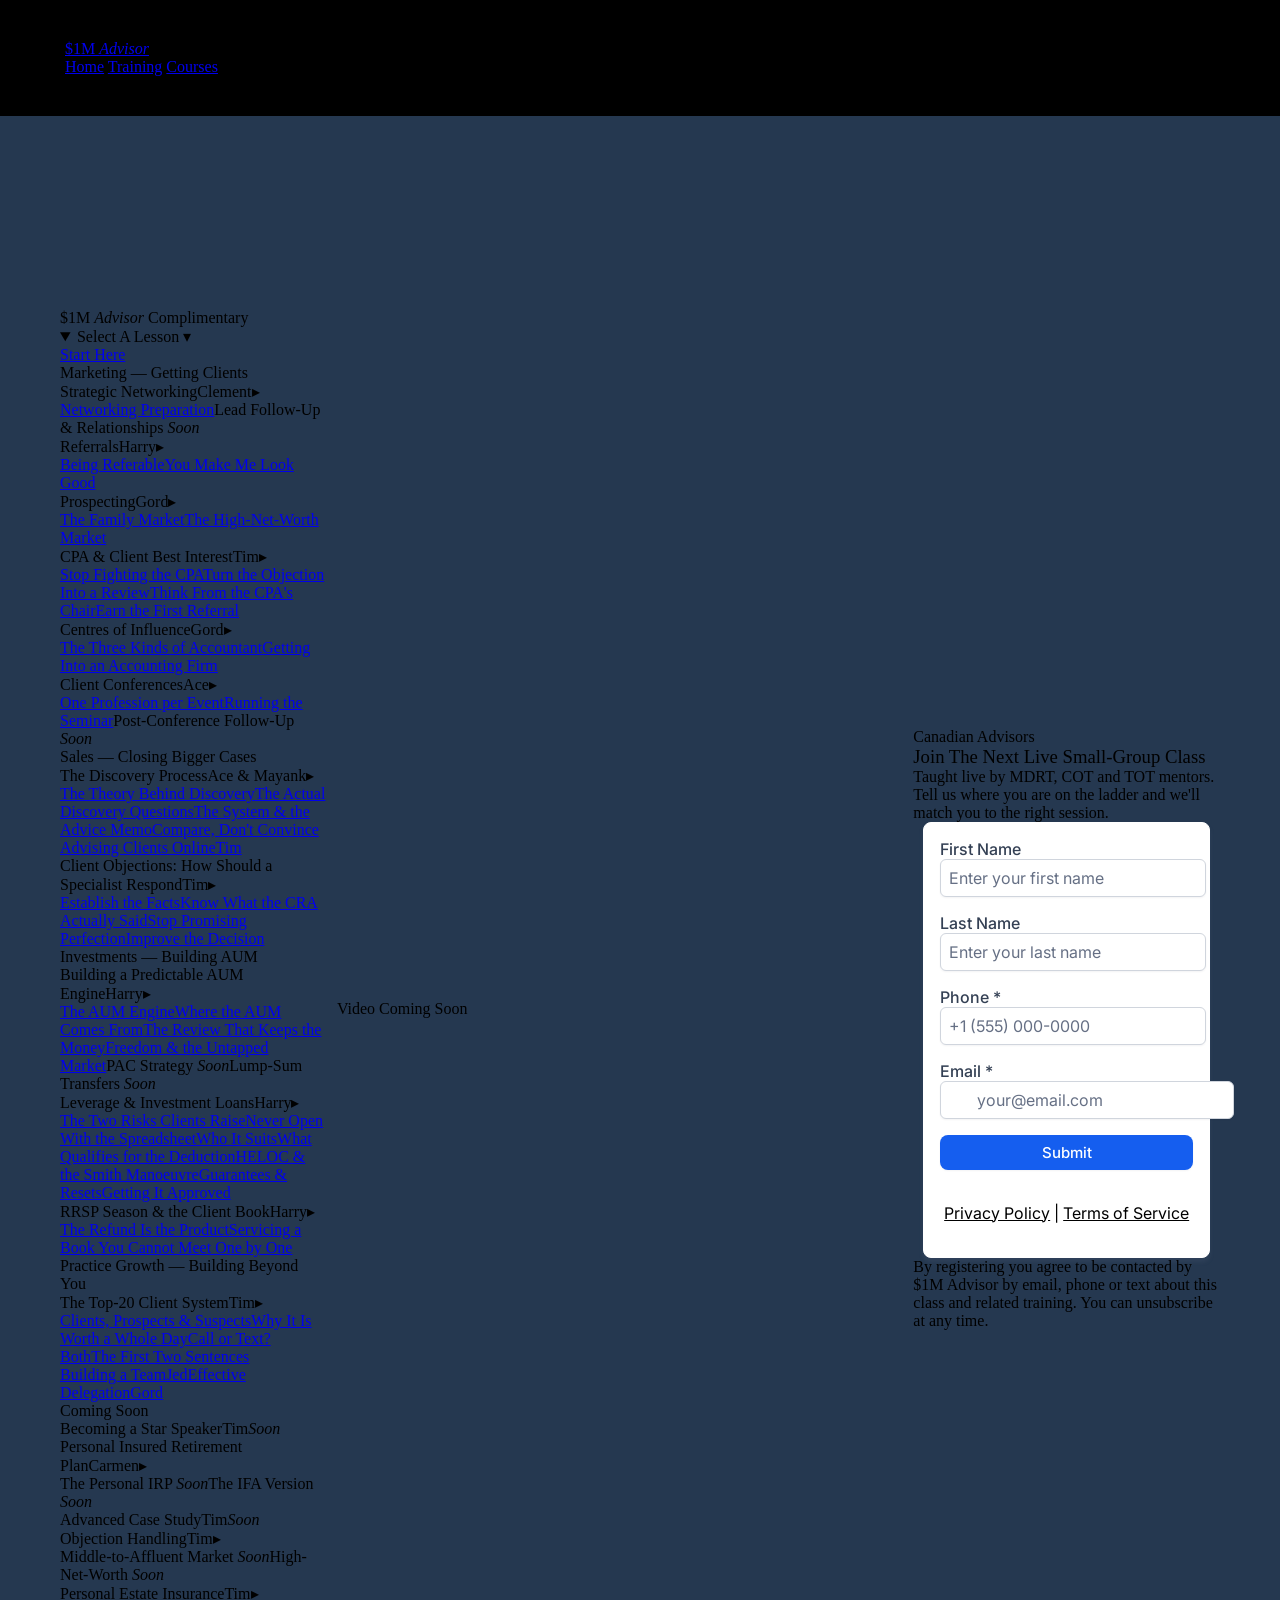
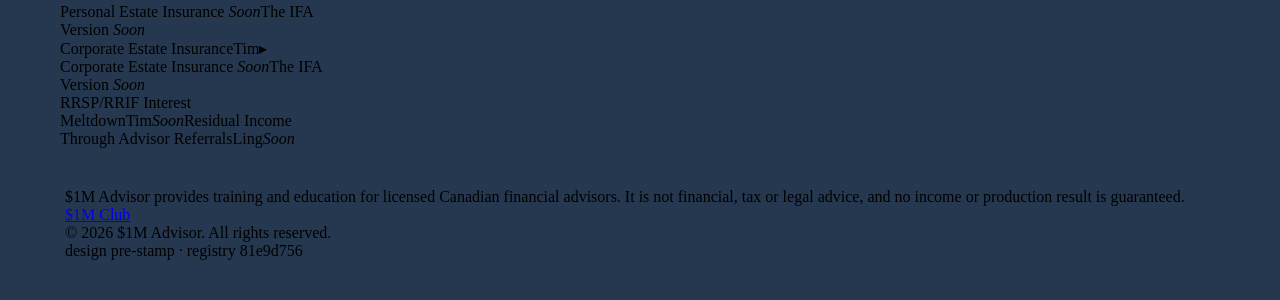
<file: shell-test/c/discovery-theory/index.html>
<!DOCTYPE html><html  lang="en"><head><meta charset="utf-8"><meta name="viewport" content="width=device-width, initial-scale=1"><title>Start Here — $1M Advisor Training</title><link rel="preconnect" href="https://fonts.gstatic.com/" crossorigin="anonymous"><link rel="preconnect" href="https://backend.leadconnectorhq.com" crossorigin="anonymous"><link rel="preconnect" href="https://images.leadconnectorhq.com" crossorigin="anonymous"><link rel="preconnect" href="https://cdn.filesafe.space" crossorigin="anonymous"><meta name="title" content="Start Here — $1M Advisor Training"><meta property="og:title" content="Start Here — $1M Advisor Training"><meta name="description" content="How to use the $1M Advisor training: 15 complimentary lessons across marketing, sales, investments and practice growth, taught by advisors who have made the climb."><meta property="og:description" content="How to use the $1M Advisor training: 15 complimentary lessons across marketing, sales, investments and practice growth, taught by advisors who have made the climb."><meta property="og:type" content="website"><meta property="twitter:type" content="website"><link rel="preconnect" href="https://challenges.cloudflare.com" data-hid="turnstile-preconnect"><script src="https://stcdn.leadconnectorhq.com/libphonenumber/1.12.41/libphonenumber-js.min.js" async type="text/javascript" data-hid="libphonenumber-js"></script><script src="https://stcdn.leadconnectorhq.com/intl-tel-input/17.0.12/js/utils.min.js" async type="text/javascript" data-hid="intl-tel-input-utils"></script><script src="https://stcdn.leadconnectorhq.com/intl-tel-input/intlTelInput.min.js" async type="text/javascript" data-hid="intl-tel-input-js"></script><style> 

 :root{ --transparent: transparent;
--primary: #37ca37;
--secondary: #188bf6;
--white: #ffffff;
--gray: #cbd5e0;
--black: #000000;
--red: #e93d3d;
--orange: #f6ad55;
--yellow: #faf089;
--green: #9ae6b4;
--teal: #81e6d9;
--malibu: #63b3ed;
--indigo: #757BBD;
--purple: #d6bcfa;
--pink: #fbb6ce;
--cobalt: #155eef;
--smoke: #f5f5f5;
--overlay: rgba(0, 0, 0, 0.5);
--color-66c5b4f991201e717d357151: #253850;
--color-66c5b4f991201e3958357152: #e05c26;
--color-690919986cbddb3ddde7d81e: #eca021;
--color-690919986cbddb8cbee7d81f: #a07554;
--color-690919986cbddbb749e7d820: #f0efef;
--headlinefont: 'Inter';
--contentfont: 'Inter';
--text-color: #000000;
--link-color: #188bf6; } .bg-fixed{bottom:0;top:0;left:0;right:0;position:fixed;overflow:auto;background-color:#253850ff} 
            .drop-zone-draggable .hl_main_popup{box-shadow:none;padding:20px;margin-top:0;border-color:var(--gray);border-width:10px;border-style:solid;border-radius:0;background-color:var(--white);width:720px}
            
            
          
#hl_main_popup.popup-body{position:absolute!important;left:50%!important;bottom:auto!important;transform:translate(-50%,0)!important;right:auto!important;box-shadow:none;padding:20px;margin-top:0;border-color:var(--gray);border-width:10px;border-style:solid;border-radius:0;background-color:var(--white);width:720px}.--mobile #hl_main_popup.popup-body{width:380px!important}@media screen and (min-width:0px) and (max-width:767px){#hl_main_popup.popup-body{width:380px!important}} 
            .drop-zone-draggable .hl_main_popup-0EGELy6NmH{box-shadow:none;padding:20px;margin-top:0;border-color:var(--gray);border-width:10px;border-style:solid;border-radius:0;background-color:var(--white);width:720px}
            
            
          
#hl_main_popup-0EGELy6NmH.popup-body{position:absolute!important;left:50%!important;bottom:auto!important;transform:translate(-50%,0)!important;right:auto!important;box-shadow:none;padding:20px;margin-top:0;border-color:var(--gray);border-width:10px;border-style:solid;border-radius:0;background-color:var(--white);width:720px}.--mobile #hl_main_popup-0EGELy6NmH.popup-body{width:380px!important}@media screen and (min-width:0px) and (max-width:767px){#hl_main_popup-0EGELy6NmH.popup-body{width:380px!important}}  
 /* ---- Shared Header styles ----- */ 
:root{--transparent:transparent;--black:#000000}.hl_page-preview--content .col-CesS4jyL-R,.hl_page-preview--content .row-4DRU3DVOtJ,.hl_page-preview--content .section-D1SCek0Of{box-shadow:none;padding:20px 0;margin:0;background-color:var(--black);backdrop-filter:none;border-color:var(--black);border-width:0;border-style:none;border-radius:0}.hl_page-preview--content .col-CesS4jyL-R,.hl_page-preview--content .row-4DRU3DVOtJ{margin:0 auto;padding:10px 5px;background-color:var(--transparent);width:100%}.hl_page-preview--content .col-CesS4jyL-R{margin:0}.hl_page-preview--content .custom-code-e8L7yhhN_x{margin:0;width:auto;height:auto}#section-D1SCek0Of>.inner{max-width:1170px}@media (max-width:1024px){#section-D1SCek0Of{animation:none!important}}.--mobile #row-4DRU3DVOtJ,.--mobile #section-D1SCek0Of{animation:none!important}@media (max-width:1024px){#row-4DRU3DVOtJ{animation:none!important}}#col-CesS4jyL-R>.inner{flex-direction:column;justify-content:center;align-items:inherit;flex-wrap:nowrap}@media (max-width:1024px){#col-CesS4jyL-R{animation:none!important}}.--mobile #col-CesS4jyL-R{animation:none!important} 
 /* ---- Section styles ----- */ 
:root{--transparent:transparent;--black:#000000}.hl_page-preview--content .col--R-Ggaeqe6,.hl_page-preview--content .row-Nkd8NiSYIU,.hl_page-preview--content .section-r06GP4y_Ea{box-shadow:none;padding:20px 0;margin:0;background-color:var(--transparent);backdrop-filter:none;border-color:var(--black);border-width:0;border-style:none;border-radius:0}.hl_page-preview--content .col--R-Ggaeqe6,.hl_page-preview--content .row-Nkd8NiSYIU{margin:0 auto;padding:10px 5px;width:100%}.hl_page-preview--content .col--R-Ggaeqe6{margin:0}.hl_page-preview--content .custom-code-_wvnen860i{margin:0;width:auto;height:auto}#section-r06GP4y_Ea>.inner{max-width:100%}@media (max-width:1024px){#section-r06GP4y_Ea{animation:none!important}}.--mobile #row-Nkd8NiSYIU,.--mobile #section-r06GP4y_Ea{animation:none!important}@media (max-width:1024px){#row-Nkd8NiSYIU{animation:none!important}}#col--R-Ggaeqe6>.inner{flex-direction:column;justify-content:center;align-items:inherit;flex-wrap:nowrap}@media (max-width:1024px){#col--R-Ggaeqe6{animation:none!important}}.--mobile #col--R-Ggaeqe6{animation:none!important} 
 /* ---- Section styles ----- */ 
:root{--transparent:transparent;--black:#000000}.hl_page-preview--content .section-UdtQ8rtWAB{box-shadow:none;padding:20px 0;margin:0;background-color:#253850ff;backdrop-filter:none;border-color:var(--black);border-width:0;border-style:none;border-radius:0}.hl_page-preview--content .col-r-WnKBjLsq,.hl_page-preview--content .row-m7f0N0lUtF{margin:0 auto;box-shadow:none;padding:10px 5px;background-color:var(--transparent);backdrop-filter:none;border-color:var(--black);border-width:0;border-style:none;border-radius:0;width:100%}.hl_page-preview--content .col-r-WnKBjLsq{margin:0}.hl_page-preview--content .custom-code-D2Nt0FmM5_{margin:0;width:auto;height:auto}.hl_page-preview--content .col-lcvEUFtUM5,.hl_page-preview--content .row-RQuQtq6S6B{margin:0;box-shadow:none;padding:10px 0;background-color:var(--transparent);backdrop-filter:none;border-color:var(--black);border-width:0;border-style:none;border-radius:0;width:100%}.hl_page-preview--content .col-lcvEUFtUM5{padding:10px 5px;width:25.4%}.hl_page-preview--content .custom-code-3rdKM1gXmx,.hl_page-preview--content .form-IOi2AeHXFw{margin:0;width:auto;height:auto}.hl_page-preview--content .cform-IOi2AeHXFw{padding:0 10px}.hl_page-preview--content .custom-code--KL2gj142n9{margin:0;width:auto;height:auto}.hl_page-preview--content .col-pcVHFc3D8sK{box-shadow:none;padding:10px 5px;background-color:var(--transparent);backdrop-filter:none;width:47.6%;border-color:var(--black);border-width:0;border-style:none;border-radius:0;margin:0}.hl_page-preview--content .custom-code-40jHc1MoQWg{margin:0;width:auto;height:auto}.hl_page-preview--content .col-n3i2fFKHKWx{box-shadow:none;padding:10px 5px;background-color:var(--transparent);backdrop-filter:none;width:22%;border-color:var(--black);border-width:0;border-style:none;border-radius:0;margin:0}.hl_page-preview--content .custom-code-XiSQHG1w-L_{margin:0;width:auto;height:auto}#section-UdtQ8rtWAB>.inner{max-width:1170px}@media (max-width:1024px){#section-UdtQ8rtWAB{animation:none!important}}.--mobile #row-m7f0N0lUtF,.--mobile #section-UdtQ8rtWAB{animation:none!important}@media (max-width:1024px){#row-m7f0N0lUtF{animation:none!important}}#col-r-WnKBjLsq>.inner{flex-direction:column;justify-content:center;align-items:inherit;flex-wrap:nowrap}@media (max-width:1024px){#col-r-WnKBjLsq{animation:none!important}}.--mobile #col-r-WnKBjLsq,.--mobile #row-RQuQtq6S6B{animation:none!important}@media (max-width:1024px){#row-RQuQtq6S6B{animation:none!important}}#col-lcvEUFtUM5>.inner{flex-direction:column;justify-content:center;align-items:inherit;flex-wrap:nowrap}@media (max-width:1024px){#col-lcvEUFtUM5{animation:none!important}}.--mobile #col-lcvEUFtUM5{animation:none!important}#col-pcVHFc3D8sK>.inner{flex-direction:column;justify-content:center;align-items:inherit;flex-wrap:nowrap}@media (max-width:1024px){#col-pcVHFc3D8sK{animation:none!important}}.--mobile #col-pcVHFc3D8sK{animation:none!important}#col-n3i2fFKHKWx>.inner{flex-direction:row;justify-content:center;align-items:inherit;flex-wrap:wrap}@media (max-width:1024px){#col-n3i2fFKHKWx{animation:none!important}}.--mobile #col-n3i2fFKHKWx{animation:none!important}

@import url("https://benswee.github.io/1madvisor/shell-test/ma-shell-93ef75db.css");



@media (max-width: 1024px) {
  #section-D1SCek0Of,
  #row-4DRU3DVOtJ,
  #col-CesS4jyL-R,
  #section-r06GP4y_Ea,
  #row-Nkd8NiSYIU,
  #col--R-Ggaeqe6,
  #section-UdtQ8rtWAB,
  #row-RQuQtq6S6B,
  #col-n3i2fFKHKWx,
  #col-pcVHFc3D8sK,
  #col-lcvEUFtUM5,
  #row-m7f0N0lUtF,
  #col-r-WnKBjLsq {
    animation: none !important;
  }
}
</style><link rel="stylesheet" href="https://fonts.googleapis.com/css?family=Roboto:100,100i,200,200i,300,300i,400,400i,500,500i,600,600i,700,700i,800,800i,900,900i&display=swap" media="print" onload="this.media='all'"><link rel="stylesheet" href="https://stcdn.leadconnectorhq.com/_preview/style.DQtti9Ie.css" data-hid="ghl-forms-css"><link rel="stylesheet" href="https://stcdn.leadconnectorhq.com/intl-tel-input/17.0.12/css/intlTelInput.min.css" data-hid="intl-tel-input-css"><link rel="stylesheet" href="https://fonts.googleapis.com/css?family=Inter:100,100i,300,300i,400,400i,500,500i,700,700i,900,900i" media="print" onload="this.media='all'"><style>
.form-IOi2AeHXFw #form-builder {
  background-image: none !important;
background-attachment: initial;
background-size: initial;
background-repeat: initial;
background-position: initial;
}
@media screen and (max-width: 1024px) {
  .form-IOi2AeHXFw #form-builder {
    background-image: none !important;
background-attachment: initial;
background-size: initial;
background-repeat: initial;
background-position: initial;
  }
}</style><style>.form-IOi2AeHXFw #_builder-form .form-builder--item input[type=text][class=form-control],.form-IOi2AeHXFw #_builder-form .form-builder--item .date-picker-custom-style,.form-IOi2AeHXFw #_builder-form .form-builder--item input[type=number]{
    background-color: #FFFFFFFF !important;
    color: #101828FF !important;
    border: 1px solid #D0D5DDFF !important;
    border-radius: 6px !important;
    padding: 8px 8px 8px 8px !important;
    box-shadow: 0px 1px 2px 0px #1018280D;
    font-family: 'Inter';
    font-size: 16px;
    font-weight: 400;
    background-clip: inherit !important;
  }
  .form-IOi2AeHXFw #_builder-form textarea {
    background-color: #FFFFFFFF !important;
    color: #101828FF !important;
    border: 1px solid #D0D5DDFF !important;
    border-radius: 6px !important;
    padding: 8px 8px 8px 8px !important;
    box-shadow: 0px 1px 2px 0px #1018280D !important;
    font-family: 'Inter';
    font-size: 16px;
    font-weight: 400;
    background-clip: inherit !important;
  }
  .form-IOi2AeHXFw #_builder-form input[type=tel],.form-IOi2AeHXFw #_builder-form input[type=email],.form-IOi2AeHXFw #_builder-form .multiselect .multiselect__tags{
    background-color: #FFFFFFFF !important;
    color: #101828FF !important;
    border: 1px solid #D0D5DDFF !important;
    border: 1px solid #D0D5DDFF !important;
    border-radius: 6px !important;
    padding: 8px 8px 8px 8px !important;
    box-shadow: 0px 1px 2px 0px #1018280D;
    font-family: 'Inter';
    font-size: 16px;
    font-weight: 400;
    background-clip: inherit !important;
  }
  .form-IOi2AeHXFw #_builder-form .multi_select_form {
    border-radius: 6px !important;
  }
  .form-IOi2AeHXFw #_builder-form .iti--allow-dropdown input, .iti--allow-dropdown input[type=tel]{
    padding-left: 38px !important;
  }
  .form-IOi2AeHXFw #_builder-form .countryphone {
    height: inherit;
  }


  .form-IOi2AeHXFw #_builder-form .form-builder--item .date-picker-custom-style input[type=text],  .form-IOi2AeHXFw #_builder-form .form-builder--item .multiselect .multiselect__placeholder {
    padding:0;
    background-color: #FFFFFFFF;
    color: #101828FF;
    font-size: 16px;
  }
  .form-IOi2AeHXFw #_builder-form .form-builder--item .multiselect .multiselect__input{
    background-color: #FFFFFFFF !important;
  }
  .form-IOi2AeHXFw #_builder-form .form-builder--item .multiselect .multiselect__select{
    background: transparent;
    z-index:10;
  }
  .form-IOi2AeHXFw #_builder-form .form-builder--item .multiselect ,.multiselect__single{
    padding:0 !important;
    margin:0 !important;
    min-height: 24px;
    color:  #101828FF !important;
    background-color: #FFFFFFFF !important;
    font-family: 'Inter';
    font-size: 16px;
    font-weight: 400;
  }
  .form-IOi2AeHXFw #_builder-form .form-builder--item  .multiselect__placeholder {
    padding:0 !important;
    margin:0 !important;
    min-height: 24px;
    color: #667085FF !important;
    background-color: #FFFFFFFF !important;
    font-family: 'Inter';
    font-size: 16px;
    font-weight: 400;
  }
  .form-IOi2AeHXFw #_builder-form .field-container{
    width:100%;
    max-width: 900px;
  }
  .form-IOi2AeHXFw #_builder-form ::-webkit-input-placeholder { /* Chrome, Firefox, Opera, Safari 10.1+ */
    color: #667085FF;
    font-family: 'Inter';
    font-size: 16px;
    font-weight: 400;
    opacity: 1; /* Firefox */
  }
  .form-IOi2AeHXFw #_builder-form ::placeholder, .signature-placeholder {
    color: #667085FF !important;
    font-family: 'Inter';
    font-size: 16px;
    font-weight: 400;
  }

  .form-IOi2AeHXFw #_builder-form .input-icon {
    color: #667085FF;
  }
    
  .form-IOi2AeHXFw #_builder-form :-ms-input-placeholder { /* Internet Explorer 10-11 */
    color: #667085FF !important;
    font-family: 'Inter';
    font-size: 16px;
    font-weight: 400;
  }
  .form-IOi2AeHXFw #_builder-form ::-ms-input-placeholder { /* Microsoft Edge */
    color: #667085FF !important;
    font-family: 'Inter';
    font-size: 16px;
    font-weight: 400;
  }

  .form-IOi2AeHXFw #_builder-form label{
    color: #344054FF;
    font-family: 'Inter';
    font-size: 16px;
    font-weight: 500;
  }
  .form-IOi2AeHXFw #_builder-form label * {
    color: #344054FF;
    font-family: 'Inter';
  }
  .form-IOi2AeHXFw #_builder-form .text-element * {
    color: inherit;
    font-family: 'Inter';
  }
  .form-IOi2AeHXFw #_builder-form .short-label{
    color: #464D5FFF;
    font-family: 'Inter';
    font-size: 12px;
    font-weight: 300;
    -webkit-font-smoothing: auto;
  }
  .form-IOi2AeHXFw #_builder-form .form-builder--item .payment-suggestion-tag-container {
    background-color: #FFFFFFFF;
    color: #101828FF !important;
    font-family: 'Inter';
    font-size: 16px;
    font-weight: 400;
      box-shadow: 0px 1px 2px 0px #1018280D;
  }
  .form-IOi2AeHXFw #_builder-form .product-summary-amount-large, #order-confirmation .product-summary-amount-large {
    color: #344054FF;
    font-size: 20px;
    font-weight: 700;
    font-family: Inter;
    line-height: 1.5rem;
  }
  .form-IOi2AeHXFw #_builder-form .product-summary-amount-normal, #order-confirmation .product-summary-amount-normal {
    color: #344054FF;
    font-size: 16px;
    font-weight: 600;
    font-family: Inter;
    line-height: 1.5rem;
  }
  .form-IOi2AeHXFw #_builder-form .product-summary-label-bold, #order-confirmation .product-summary-label-bold{
    color: #344054FF;
    font-size: 16px;
    font-weight: 700;
    font-family: Inter;
    line-height: 1.5rem;
  }
  .form-IOi2AeHXFw #_builder-form .crossed-amount {
    color: #344054FF;
    font-size: 18px;
    font-weight: 600;
    font-family: Inter;
    line-height: 1.5rem;
  }
  .form-IOi2AeHXFw #_builder-form .product-summary-label-large, #order-confirmation .product-summary-label-large{
    color: #344054FF;
    font-size: 18px;
    font-weight: 600;
    font-family: Inter;
    line-height: 1.575rem;
  }
  .form-IOi2AeHXFw #_builder-form .product-summary-label-normal, #order-confirmation .product-summary-label-normal{
    color: #344054FF;
    font-size: 16px;
    font-weight: 500;
    font-family: Inter;
    line-height: 1.575rem;
  }
  .form-IOi2AeHXFw #_builder-form .product-summary-label-small, #order-confirmation .product-summary-label-small{
    color: #344054FF;
    font-size: 14px;
    font-weight: 500;
    font-family: Inter;
    line-height: 1.575rem;
  }
  .form-IOi2AeHXFw #_builder-form .variant-tag {
    color: #344054FF;
    font-size: 15px;
    font-weight: 500;
    font-family: Inter;
    line-height: 1.5rem;
  }
  .form-IOi2AeHXFw #_builder-form .selected-tag {
    background-color: #009EF426 !important;
  }
  .form-IOi2AeHXFw #_builder-form .payment-tag, .form-IOi2AeHXFw #_builder-form .quantity-container-counter {
    box-shadow: 0px 1px 2px 0px #1018280D;
    background-color : #FFFFFFFF;
  }
  .form-IOi2AeHXFw #_builder-form .quantity-container-counter  {
    padding-top: 6px !important;
    padding-bottom:  6px !important;
  }
  .form-IOi2AeHXFw #_builder-form .quantity-text {
    font-size: 16px !important;
  }
  .bubble-label, .bubble-checkbox-label {
    background-color: #FFFFFFFF !important;
    color: #667085FF !important;
    font-family: 'Inter' !important;
    font-size: 16px !important;
    font-weight: 400 !important;
  }
  .bubble-container, .bubble-checkbox-container {
    border: 1px solid #D0D5DDFF !important;
    border-radius: 12px !important;
    /* Small horizontal gap between bubbles */
    margin-left: 2px !important;
    margin-right: 2px !important;
    padding: 8px 8px 8px 8px !important;
    box-shadow: 0px 1px 2px 0px #1018280D;
    font-family: 'Inter';
    font-size: 16px;
    font-weight: 500;
    background-clip: inherit !important;
  }
  .vdpHeadCellContent {
    word-wrap: normal;
    }

  
  /* Input field hover and focus styles */
  .form-IOi2AeHXFw #_builder-form .form-builder--item input[type=text][class=form-control]:hover,
  .form-IOi2AeHXFw #_builder-form .form-builder--item .date-picker-custom-style:hover,
  .form-IOi2AeHXFw #_builder-form .form-builder--item input[type=number]:hover,
  .form-IOi2AeHXFw #_builder-form textarea:hover,
  .form-IOi2AeHXFw #_builder-form input[type=tel]:hover,
  .form-IOi2AeHXFw #_builder-form input[type=email]:hover,
  .form-IOi2AeHXFw #_builder-form .multiselect .multiselect__tags:hover {
    border: 1px solid #155EEFFF !important;
  }

  /* Monetary element input group prepend hover styles */
  .form-IOi2AeHXFw #_builder-form .input-group:hover .input-group-prepend .input-group-text {
    border-color: #155EEFFF !important;
    box-shadow: 0 0 0 2px #155EEFFF33 !important;
  }
  .form-IOi2AeHXFw #_builder-form .form-builder--item input[type=text][class=form-control]:focus,
  .form-IOi2AeHXFw #_builder-form .form-builder--item .date-picker-custom-style:focus,
  .form-IOi2AeHXFw #_builder-form .form-builder--item input[type=number]:focus,
  .form-IOi2AeHXFw #_builder-form textarea:focus,
  .form-IOi2AeHXFw #_builder-form input[type=tel]:focus,
  .form-IOi2AeHXFw #_builder-form input[type=email]:focus,
  .form-IOi2AeHXFw #_builder-form .multiselect .multiselect__tags:focus {
    border: 1px solid #155EEFFF !important;
    outline: none;
  }

  /* Monetary element input group prepend focus styles */
  .form-IOi2AeHXFw #_builder-form .input-group:focus-within .input-group-prepend .input-group-text {
    border-color: #155EEFFF !important;
    box-shadow: 0 0 0 2px #155EEFFF33 !important;
  }

  /* Checkbox and Radio button accent color */
   .form-IOi2AeHXFw #_builder-form input[type=checkbox] {
    accent-color: #155EEFFF;
    -webkit-appearance: none;
    -moz-appearance: none;
    appearance: none;
    border-radius: 4px !important;
    height: 16px !important;
    width: 16px !important;
    background: #ffffff;
    position: relative; 
    border: 1px solid #D0D5DDFF;
      &:checked { 
      background : #155EEFFF;

      &::after {
      content: '';
      position: absolute;
      left: 4px;
      top: 1px;
      width: 6px;
      height: 10px;
      border: solid white;
      border-width: 0 2px 2px 0;
      transform: rotate(45deg);
    }
    }
  }
   /* Radio button styles */
   .form-IOi2AeHXFw #_builder-form input[type=radio] {
    accent-color: #155EEFFF;
    -webkit-appearance: none;
    -moz-appearance: none;
    appearance: none;
    border-radius: 50% !important;
    height: 16px !important;
    width: 16px !important;
    background: #ffffff;
    position: relative; 
    border: 1px solid #D0D5DDFF;
    &:checked { 
      background : #FFFFFF;

      &::after {
        content: '';
        position: absolute;
        left: 50%;
        top: 50%;
        transform: translate(-50%, -50%);
        width: 9px;
        height: 9px;
        border-radius: 50%;
        background: #155EEFFF;
      }
    }
  }

  /* Date picker cell hover effect with primary color */
  @media (hover: hover) {
    .form-IOi2AeHXFw #_builder-form .vdpCell.selectable:hover .vdpCellContent {
      color: #fff !important;
      background: #155EEFFF !important;
    }
  }

  /* Date picker today cell with primary color */
  .form-IOi2AeHXFw #_builder-form .vdpCell.today {
    color: #155EEFFF !important;
  }

  /* Date picker selected cell with primary color */
.form-IOi2AeHXFw #_builder-form .vdpCell.selectable.selected .vdpCellContent {
  color: #fff !important;
  background: #155EEFFF !important;
}

  /* File upload hover styles */
  .form-IOi2AeHXFw #_builder-form input[type=file]:hover,
  .form-IOi2AeHXFw #_builder-form .custom-file-upload:hover,
  .form-IOi2AeHXFw #_builder-form .file-input:hover {
    border-color: #155EEFFF;
    box-shadow: 0 0 0 2px #155EEFFF33;
  }

  /* Signature field hover styles */
  .form-IOi2AeHXFw #_builder-form .signature-button:hover {
    border-color: #155EEFFF !important;
    box-shadow: 0 0 0 2px #155EEFFF33;
  }

  /* Quantity container counter hover styles */
  .form-IOi2AeHXFw #_builder-form .quantity-container-counter:hover {
    border-color: #155EEFFF;
    box-shadow: 0 0 0 2px #155EEFFF33;
  }

  /* Bubble container hover styles */
  .form-IOi2AeHXFw #_builder-form .bubble-container:hover,
  .form-IOi2AeHXFw #_builder-form .bubble-checkbox-container:hover {
    border-color: #155EEFFF !important;
    box-shadow: 0 0 0 2px #155EEFFF33 !important;
  }

  /* Bubble checkbox checked state - apply primary color to container border */
  .form-IOi2AeHXFw #_builder-form .bubble-container:has(input[type=checkbox]:checked),
  .form-IOi2AeHXFw #_builder-form .bubble-checkbox-container:has(input[type=checkbox]:checked) {
    border-color: #155EEFFF !important;
    box-shadow: 0 0 0 2px #155EEFFF33 !important;
  }

  /* Bubble radio checked state when input is inside the label (common in preview) */
  .form-IOi2AeHXFw #_builder-form .bubble-container:has(input[type=radio]:checked),
  .form-IOi2AeHXFw #_builder-form .bubble-checkbox-container:has(input[type=radio]:checked) {
    border-color: #155EEFFF !important;
    box-shadow: 0 0 0 2px #155EEFFF33 !important;
  }

  /* Bubble radio checked state - apply primary color to label border and indicator */
  .form-IOi2AeHXFw #_builder-form .option-radio-bubble input[type=radio]:checked + label {
    border-color: #155EEFFF !important;
  }
  .form-IOi2AeHXFw #_builder-form .option-radio-bubble input[type=radio]:checked + label:before {
    border-color: #155EEFFF !important;
    background: #155EEFFF !important;
  }

  /* Payment suggestion tag container hover styles */
  .form-IOi2AeHXFw #_builder-form .payment-suggestion-tag-container:hover {
    border-color: #155EEFFF !important;
    box-shadow: 0 0 0 2px #155EEFFF33 !important;
  }

  /* Payment suggestion tag container focus styles */
  .form-IOi2AeHXFw #_builder-form .payment-suggestion-tag-container:focus-within {
    border-color: #155EEFFF !important;
    box-shadow: 0 0 0 2px #155EEFFF33 !important;
  }
  /* Dropdown hover and selection styles */
  .form-IOi2AeHXFw #_builder-form .multiselect__option--highlight {
    background-color: #155EEFFF;
    color: #000000;
  }
  .form-IOi2AeHXFw #_builder-form .multiselect__option:hover {
    background-color: #155EEFFF;
    color: #000000;
  }

  /* Multiselect tag styles */
  .form-IOi2AeHXFw #_builder-form .multiselect__tag {
    border: 1px solid #155EEFFF;
    color: #101828FF;
    background-color:transparent;
  }
  .form-IOi2AeHXFw #_builder-form .multiselect__tag-icon {
    background-color:transparent;
    color: #98A2B3;
  }
  .form-IOi2AeHXFw #_builder-form .multiselect__tag-icon:after {

    color: #98A2B3;
  }
  .form-IOi2AeHXFw #_builder-form .multiselect__tag-icon:hover {

    color: #98A2B3;
    opacity: 0.8;
  }
  .form-IOi2AeHXFw #_builder-form .multiselect__tag-icon:hover:after {

    color: #98A2B3;
  }

  /* Single select dropdown styles */
  .form-IOi2AeHXFw #_builder-form select option:hover {
    background-color: #155EEFFF;
    color: #000000;
  }

  /* Custom dropdown components */
  .form-IOi2AeHXFw #_builder-form .dropdown-option:hover {
    background-color: #155EEFFF;
    color: #000000;
  }

  /* Button styles when mapPrimaryColorToButtonColor is enabled - only for submit buttons */
  
  </style><style>.form-IOi2AeHXFw #_builder-form label{ color:#344054FF }</style><link rel="stylesheet" href="https://fonts.googleapis.com/css?family=Roboto:100,100i,300,300i,400,400i,500,500i,700,700i,900,900i&display=swap" media="print" onload="this.media='all'"><style>
    @media screen and (min-width: 600px) {
      .form-builder--item .left-label-alignment, .payment-outlayer .left-label-alignment {
        width: 200px;
        display: inline-block;
        float: left;
        text-align: left;
        padding: 0 10px 0 0;
      }

      .form-builder--item .right-label-alignment, .payment-outlayer .right-label-alignment {
        width: 200px;
        display: inline-block;
        float: left;
        text-align: right;
        padding: 0 10px 0 0;
      }
    }</style><style>
    @media screen and (min-width: 1025px) {
      #el_fu7cYgjfGAueKWYzY3Dr_first_name_0 {
        max-width: calc(100% - var(--form-column-gap) * 0);
        width: calc(100% - var(--form-column-gap) * 0);
        flex: 0 0 calc(100% - var(--form-column-gap) * 0);
      }
    }
  
    @media screen and (min-width: 1025px) {
      #el_fu7cYgjfGAueKWYzY3Dr_last_name_1 {
        max-width: calc(100% - var(--form-column-gap) * 0);
        width: calc(100% - var(--form-column-gap) * 0);
        flex: 0 0 calc(100% - var(--form-column-gap) * 0);
      }
    }
  
    @media screen and (min-width: 1025px) {
      #el_fu7cYgjfGAueKWYzY3Dr_phone_2 {
        max-width: calc(100% - var(--form-column-gap) * 0);
        width: calc(100% - var(--form-column-gap) * 0);
        flex: 0 0 calc(100% - var(--form-column-gap) * 0);
      }
    }
  
    @media screen and (min-width: 1025px) {
      #el_fu7cYgjfGAueKWYzY3Dr_email_3 {
        max-width: calc(100% - var(--form-column-gap) * 0);
        width: calc(100% - var(--form-column-gap) * 0);
        flex: 0 0 calc(100% - var(--form-column-gap) * 0);
      }
    }
  </style><style>:root{--sticky-header-height:0px}[id]{scroll-margin-top:var(--sticky-header-height)}.flex{display:flex}.flex-col{flex-direction:column}.flex-wrap{flex-wrap:wrap}.flex-grow{flex-grow:9999}.align-center{align-items:center}.h-full{height:100%}.max-w-400{max-width:400px}.text-right{text-align:right}.d-grid{display:grid}.px-0{padding-left:0!important;padding-right:0!important}.gap-1{gap:.3rem}.items-end{align-items:flex-end}.relative{position:relative}.gap-2{gap:.625rem}.mt-20{margin-top:20px}.mt-8{margin-top:32px}.ml-3{margin-left:.75rem}.mr-10{margin-right:10px}.mt-4{margin-top:1rem}.mb-4{margin-bottom:1rem}.w-100{width:100%}.h-100{height:100%}.w-50{width:50%}.w-25{width:25%}.mw-100{max-width:100%}.noBorder{border:none!important}.iti__flag{background-image:url(https://stcdn.leadconnectorhq.com/intl-tel-input/17.0.12/img/flags.png)}.pointer{cursor:pointer}@media(min-resolution:192dpi){.iti__flag{background-image:url(https://stcdn.leadconnectorhq.com/intl-tel-input/17.0.12/img/flags@2x.png)}}.iti__country{display:flex;justify-content:space-between}.iti__hide{display:none}@media(min-width:768px){.hl_wrapper.nav-shrink .hl_wrapper--inner.page-creator,body{padding-top:0}.hl_page-creator--menu{left:0;top:0;z-index:10}.hl_wrapper{padding-left:0}}@media(min-width:1200px){.hl_wrapper.nav-shrink{padding-left:0!important}}html body .hl_wrapper{height:100vh;overflow:hidden}body{margin:0;-webkit-font-smoothing:antialiased}img{border-style:none;vertical-align:middle}.bg-fixed{z-index:-1}.progress-outer{background-color:#f5f5f5;border-radius:inherit;box-shadow:inset 0 1px 2px #0000001a;font-size:14px;height:35px;line-height:36px;overflow:hidden;padding-bottom:0;padding-top:0;width:100%}.progress-inner{box-shadow:inset 0 -1px #00000026;color:#fff;float:left;font-size:14px;height:100%;padding-left:10px;padding-right:10px;transition:width .6s ease;width:0}.progress0{width:0}.progress10{width:10%}.progress20{width:20%}.progress30{width:30%}.progress40{width:40%}.progress50{width:50%}.progress60{width:60%}.progress70{width:70%}.progress80{width:80%}.progress90{width:90%}.progress100{width:100%}.progressbarOffsetWhite{background:#f5f5f5}.progressbarOffsetTransparentWhite{background-color:#ffffff80}.progressbarOffsetBlack{background:#333}.progressbarOffsetTransparentBlack{background-color:#7e7e7e80}.text-white{color:#fff}.text-bold{font-weight:700}.text-italic{font-style:italic}.text-bold-italic{font-style:italic;font-weight:700}.progressbarSmall{font-size:14px;height:35px;line-height:36px}.progressbarMedium{font-size:19px;height:45px;line-height:45px}.progressbarLarge{font-size:21px;height:65px;line-height:65px}.recaptcha-container{margin-bottom:1em}.recaptcha-container p{color:red;margin-top:1em}.button-recaptcha-container div:first-child{height:auto!important;width:100%!important}.card-el-error-msg{align-items:center;color:#e25950;display:flex;font-size:13px;justify-content:flex-start;padding:10px 0;text-align:center}.card-el-error-msg svg{color:#f87171;margin-right:2px}.hl-faq-child-heading{border:none;cursor:pointer;justify-content:space-between;outline:none;padding:15px;width:100%}.hl-faq-child-head,.hl-faq-child-heading{align-items:center;display:flex}.v-enter-active,.v-leave-active{transition:opacity .2s ease-out}.v-enter-from,.v-leave-to{opacity:0}.faq-separated-child{margin-bottom:10px}.hl-faq-child-panel img{border-radius:15px;cursor:pointer}.hl-faq-child-heading-icon.left{margin-right:1em}.expand-collapse-all-button{background-color:transparent;border:1px solid #d1d5db;border-radius:15px;color:#3b82f6;cursor:pointer;font-size:12px;font-weight:400;line-height:16px;margin:1em 0;padding:5px 15px}.hl-faq-child-panel{transition:padding .2s ease}.v-spinner .v-moon1{position:relative}.v-spinner .v-moon1,.v-spinner .v-moon2{animation:v-moonStretchDelay .6s linear 0s infinite;animation-fill-mode:forwards}.v-spinner .v-moon2{opacity:.8;position:absolute}.v-spinner .v-moon3{opacity:.1}@keyframes v-moonStretchDelay{to{transform:rotate(1turn)}}.generic-error-message{color:red;font-weight:500;margin-top:.5rem;text-align:center}#faq-overlay{background:var(--overlay);height:100vh;opacity:.8;width:100vw}#faq-overlay,#faq-popup{position:fixed;z-index:1000}#faq-popup{background:#fff;height:auto;left:50%;margin-left:-250px;margin-top:-250px;top:50%;width:500px}#popupclose{cursor:pointer;float:right;padding:10px}.popupcontent{height:auto!important;width:100%!important}#button{cursor:pointer}.dark{background-color:#000}.antialiased{-webkit-font-smoothing:antialiased;-moz-osx-font-smoothing:grayscale}.spotlight{background:linear-gradient(45deg,#00dc82,#36e4da 50%,#0047e1);bottom:-30vh;filter:blur(20vh);height:40vh}.z-10{z-index:10}.right-0{right:0}.left-0{left:0}.fixed{position:fixed}.text-black{--tw-text-opacity:1;color:rgba(0,0,0,var(--tw-text-opacity))}.overflow-hidden{overflow:hidden}.min-h-screen{min-height:100vh}.font-sans{font-family:ui-sans-serif,system-ui,-apple-system,BlinkMacSystemFont,Segoe UI,Roboto,Helvetica Neue,Arial,Noto Sans,sans-serif,Apple Color Emoji,Segoe UI Emoji,Segoe UI Symbol,Noto Color Emoji}.place-content-center{place-content:center}.grid{display:grid}.z-20{z-index:20}.max-w-520px{max-width:520px}.mb-8{margin-bottom:2rem}.text-8xl{font-size:6rem;line-height:1}.font-medium{font-weight:500}.mb-16{margin-bottom:4rem}.leading-tight{line-height:1.25}.text-xl{font-size:1.25rem;line-height:1.75rem}.font-light{font-weight:300}@media(min-width:640px){.sm-text-10xl{font-size:10rem;line-height:1}.sm-text-4xl{font-size:2.25rem;line-height:2.5rem}.sm-px-0{padding-left:0;padding-right:0}}.full-center{background-position:50%!important;background-repeat:repeat!important;background-size:cover!important}.fill-width{background-size:100% auto!important}.fill-width,.fill-width-height{background-repeat:no-repeat!important}.fill-width-height{background-size:100% 100%!important}.no-repeat{background-repeat:no-repeat!important}.repeat-x{background-repeat:repeat-x!important}.repeat-y{background-repeat:repeat-y!important}.repeat-x-fix-top{background-position:top!important;background-repeat:repeat-x!important}.repeat-x-fix-bottom{background-position:bottom!important;background-repeat:repeat-x!important}#overlay{height:100%;inset:0;opacity:0;overflow-y:scroll;position:fixed;transition:opacity .3s ease;width:100%;z-index:999;-webkit-overflow-scrolling:touch}#overlay.show{opacity:1}.popup-body{background-color:#fff;height:auto;left:50%;min-height:180px;position:absolute;top:10%;transition:transform .25s ease-in-out}.popup-body,.popup-body.show{transform:translate(-50%)}.closeLPModal{cursor:pointer;position:absolute;right:-10px;top:-10px;z-index:21}.settingsPModal{font-size:18px;left:40%;padding:10px;position:absolute;top:-40px;width:32px}.c-section>.inner{display:flex;flex-direction:column;justify-content:center;margin:auto;z-index:2}.c-row>.inner{display:flex;width:100%}.c-column>.inner{display:flex;flex-direction:column;height:100%;justify-content:inherit;width:100%!important}.c-wrapper{position:relative}.previewer{--vw:100vh/100;height:calc(100vh - 170px);margin:auto;overflow:scroll;overflow-x:hidden;overflow-y:scroll;width:100%}.c-element{position:relative}.c-column{flex:1}.c-column,.c-row{position:relative}p+p{margin-top:auto}.hl_page-creator--row.active{border-color:#188bf6}.flip-list-move{transition:transform .5s}.page-wrapper .sortable-ghost:before{background:#188bf6!important;border-radius:4px;content:"";height:4px;left:50%;position:absolute;top:50%;transform:translate(-50%,-50%);width:100%}.page-wrapper .sortable-ghost{border:none!important;position:relative}.active-drop-area:before{color:gray;content:"";font-size:12px;left:50%;pointer-events:none;position:absolute;top:50%;transform:translate(-50%,-50%)}.active-drop-area{border:1px dashed grey}.active-drop-area.is-empty{min-height:60px}.empty-component{align-items:center;border:1px dashed #d7dde9;display:flex;height:100%;justify-content:center;left:0;position:absolute;top:0;width:100%;z-index:2}.empty-component,.empty-component-min-height{min-height:100px;pointer-events:none}.dividerContainer{width:100%}.items-center{align-items:center}.font-semibold{font-weight:600}.text-2xl{font-size:1.5rem}.text-sm{font-size:.875rem}.w-full{width:100%}.mr-2{margin-right:.5rem}.mt-2{margin-top:.5rem}.justify-between{justify-content:space-between}.text-lg{font-size:1.125rem}.font-base{font-weight:400}.justify-end{justify-content:flex-end}.justify-center{justify-content:center!important}.text-center{text-align:center}.centered{align-items:center;display:flex;height:100%;justify-content:center;width:100%}.mx-auto{margin:0 auto}.default-cursor{cursor:default!important}</style><style>@media only screen and (max-width:767px){.c-row>.inner{flex-direction:column}.desktop-only{display:none}.c-column,.c-row{width:100%!important}.c-column,.c-column>.inner,.c-row>.inner,.c-section,.c-section>.inner{padding-left:0!important;padding-right:0!important}.c-column,.c-column>.inner,.c-row{margin-left:0!important;margin-right:0!important}.c-row{padding-left:10px!important;padding-right:10px!important}}@media only screen and (min-width:1024.02px){.mobile-only{display:none}}@media only screen and (min-width:768px)and (max-width:1024px){.tablet-hide{display:none}}.c-button button{outline:none;position:relative}.fa,.fab,.fal,.far,.fas{-webkit-font-smoothing:antialiased;display:inline-block;font-style:normal;font-variant:normal;line-height:1;text-rendering:auto}.c-column{flex:1 1 auto!important}.c-column>.inner.horizontal>div{flex:1}.c-row>.inner{display:flex;width:100%}.c-nested-column .c-row>.inner{width:100%!important}.c-nested-column .inner{border:none!important}.bgCover.bg-fixed:before{background-attachment:fixed!important;background-position:50%!important;background-repeat:repeat!important;background-size:cover!important;-webkit-background-size:cover!important}@supports (-webkit-touch-callout:inherit){.bgCover.bg-fixed:before{background-attachment:scroll!important}}.bgCover100.bg-fixed:before{background-size:100% auto!important;-webkit-background-size:100% auto!important}.bgCover100.bg-fixed:before,.bgNoRepeat.bg-fixed:before{background-repeat:no-repeat!important}.bgRepeatX.bg-fixed:before{background-repeat:repeat-x!important}.bgRepeatY.bg-fixed:before{background-repeat:repeat-y!important}.bgRepeatXTop.bg-fixed:before{background-position:top!important;background-repeat:repeat-x!important}.bgRepeatXBottom.bg-fixed:before{background-position:bottom!important;background-repeat:repeat-x!important}.bgCover{background-attachment:fixed!important;background-position:50%!important;background-repeat:repeat!important;background-size:cover!important;-webkit-background-size:cover!important}@supports (-webkit-touch-callout:inherit){.bgCover{background-attachment:scroll!important}}.bgCover100{background-size:100% auto!important;-webkit-background-size:100% auto!important}.bgCover100,.bgNoRepeat{background-repeat:no-repeat!important}.bgRepeatX{background-repeat:repeat-x!important}.bgRepeatY{background-repeat:repeat-y!important}.bgRepeatXTop{background-position:top!important}.bgRepeatXBottom,.bgRepeatXTop{background-repeat:repeat-x!important}.bgRepeatXBottom{background-position:bottom!important}.cornersTop{border-bottom-left-radius:0!important;border-bottom-right-radius:0!important}.cornersBottom{border-top-left-radius:0!important;border-top-right-radius:0!important}.radius0{border-radius:0}.radius1{border-radius:1px}.radius2{border-radius:2px}.radius3{border-radius:3px}.radius4{border-radius:4px}.radius5{border-radius:5px}.radius10{border-radius:10px}.radius15{border-radius:15px}.radius20{border-radius:20px}.radius25{border-radius:25px}.radius50{border-radius:50px}.radius75{border-radius:75px}.radius100{border-radius:100px}.radius125{border-radius:125px}.radius150{border-radius:150px}.borderTopBottom{border-bottom-color:#000000b3;border-left:none!important;border-right:none!important;border-top-color:#000000b3}.borderTop{border-bottom:none!important;border-top-color:#000000b3}.borderBottom,.borderTop{border-left:none!important;border-right:none!important}.borderBottom{border-bottom-color:#000000b3;border-top:none!important}.borderFull{border-color:#000000b3}@keyframes rocking{0%{transform:rotate(0)}25%{transform:rotate(0)}50%{transform:rotate(2deg)}75%{transform:rotate(-2deg)}to{transform:rotate(0)}}.buttonRocking{animation:rocking 2s infinite;animation-timing-function:ease-out;transition:.2s}.buttonPulseGlow{animation:pulseGlow 2s infinite;animation-timing-function:ease-in-out}@keyframes pulseGlow{0%{box-shadow:0 0 #fff0}25%{box-shadow:0 0 2.5px 1px #ffffff40}50%{box-shadow:0 0 5px 2px #ffffff80}85%{box-shadow:0 0 5px 5px #fff0}to{box-shadow:0 0 #fff0}}.buttonBounce{animation:bounce 1.5s infinite;animation-timing-function:ease-in;transition:.2s}@keyframes bounce{15%{box-shadow:0 0 0 0 transparent;transform:translateY(0)}35%{box-shadow:0 8px 5px -5px #00000040;transform:translateY(-35%)}45%{box-shadow:0 0 0 0 transparent;transform:translateY(0)}55%{box-shadow:0 5px 4px -4px #00000040;transform:translateY(-20%)}70%{box-shadow:0 0 0 0 transparent;transform:translateY(0)}80%{box-shadow:0 4px 3px -3px #00000040;transform:translateY(-10%)}90%{box-shadow:0 0 0 0 transparent;transform:translateY(0)}95%{box-shadow:0 2px 3px -3px #00000040;transform:translateY(-2%)}99%{box-shadow:0 0 0 0 transparent;transform:translateY(0)}to{box-shadow:0 0 0 0 transparent;transform:translateY(0)}}@keyframes elevate{0%{box-shadow:0 0 0 0 transparent;transform:translateY(0)}to{box-shadow:0 8px 5px -5px #00000040;transform:translateY(-10px)}}.buttonElevate:hover{animation:elevate .2s forwards}.buttonElevate{box-shadow:0 0 0 0 transparent;transition:.2s}.buttonWobble{transition:.3s}.buttonWobble:hover{animation:wobble .5s 1;animation-timing-function:ease-in-out}@keyframes wobble{0%{transform:skew(0)}25%{transform:skew(10deg)}50%{transform:skew(0)}75%{transform:skew(-10deg)}to{transform:skew(0)}}.image-container img{max-width:100%;vertical-align:middle}.sub-text ::-moz-placeholder{color:#000;opacity:1}.sub-text ::placeholder{color:#000;opacity:1}.image-container{height:100%;width:100%}.shadow5inner{box-shadow:inset 0 1px 3px #0000000d}.shadow10inner{box-shadow:inset 0 1px 5px #0000001a}.shadow20inner{box-shadow:inset 0 1px 5px #0003}.shadow30inner{box-shadow:inset 0 2px 5px 2px #0000004d}.shadow40inner{box-shadow:inset 0 2px 5px 2px #0006}.shadow5{box-shadow:0 1px 3px #0000000d}.shadow10{box-shadow:0 1px 5px #0000001a}.shadow20{box-shadow:0 1px 5px #0003}.shadow30{box-shadow:0 2px 5px 2px #0000004d}.shadow40{box-shadow:0 2px 5px 2px #0006}.sub-heading-button{color:#fff;font-weight:400;line-height:normal;opacity:.8;text-align:center}.wideSection{max-width:1120px}.midWideSection,.wideSection{margin-left:auto!important;margin-right:auto!important}.midWideSection{max-width:960px}.midSection{margin-left:auto!important;margin-right:auto!important;max-width:720px}.c-section>.inner{margin-left:auto;margin-right:auto;max-width:1170px;width:100%}.c-column{padding-left:15px;padding-right:15px}.feature-img-circle img,.img-circle,.img-circle img{border-radius:50%!important}.feature-img-round-corners img,.img-round-corners,.img-round-corners img{border-radius:5px}.feature-image-dark-border img,.image-dark-border{border:3px solid rgba(0,0,0,.7)}.feature-image-white-border img,.image-white-border{border:3px solid #fff}.img-grey,.img-grey img{filter:grayscale(100%);filter:gray;-webkit-transition:all .6s ease}.button-shadow1{box-shadow:0 1px 5px #0003}.button-shadow2{box-shadow:0 1px 5px #0006}.button-shadow3{box-shadow:0 1px 5px #000000b3}.button-shadow4{box-shadow:0 8px 1px #0000001a}.button-shadow5{box-shadow:0 0 25px #0003,0 0 15px #0003,0 0 3px #0006}.button-shadow6{box-shadow:0 0 25px #0006,0 0 15px #fff3,0 0 3px #fff6}.button-shadow-sharp1{box-shadow:inset 0 1px #fff3}.button-shadow-sharp2{box-shadow:inset 0 0 0 1px #fff3}.button-shadow-sharp3{box-shadow:inset 0 0 0 2px #fff3}.button-shadow-highlight{box-shadow:none}.button-shadow-highlight:hover{box-shadow:inset 0 0 #ffffff38,inset 0 233px 233px #ffffff1f}.button-flat-line{background-color:transparent!important;border-width:2px}.button-vp-5{padding-bottom:5px!important;padding-top:5px!important}.button-vp-10{padding-bottom:10px!important;padding-top:10px!important}.button-vp-15{padding-bottom:15px!important;padding-top:15px!important}.button-vp-20{padding-bottom:20px!important;padding-top:20px!important}.button-vp-25{padding-bottom:25px!important;padding-top:25px!important}.button-vp-30{padding-bottom:30px!important;padding-top:30px!important}.button-vp-40{padding-bottom:40px!important;padding-top:40px!important}.button-vp-0{padding-bottom:0!important;padding-top:0!important}.button-hp-5{padding-left:5px!important;padding-right:5px!important}.button-hp-10{padding-left:10px!important;padding-right:10px!important}.button-hp-15{padding-left:15px!important;padding-right:15px!important}.button-hp-20{padding-left:20px!important;padding-right:20px!important}.button-hp-25{padding-left:25px!important;padding-right:25px!important}.button-hp-30{padding-left:30px!important;padding-right:30px!important}.button-hp-40{padding-left:40px!important;padding-right:40px!important}.button-hp-0{padding-left:0!important;padding-right:0!important}.vs__dropdown-toggle{background:#f3f8fb!important;border:none!important;height:43px!important}.row-align-center{margin:0 auto}.row-align-left{margin:0 auto;margin-left:0!important}.row-align-right{margin:0 auto;margin-right:0!important}button,input,optgroup,select,textarea{border-radius:unset;font-family:unset;font-size:unset;line-height:unset;margin:unset;text-transform:unset}body{font-weight:unset!important;line-height:unset!important;-moz-osx-font-smoothing:grayscale;word-wrap:break-word}*,:after,:before{box-sizing:border-box}.main-heading-group>div{display:inline-block}.c-button span.main-heading-group,.c-button span.sub-heading-group{display:block}.time-grid-3{grid-template-columns:repeat(3,100px)}.time-grid-3,.time-grid-4{display:grid;text-align:center}.time-grid-4{grid-template-columns:repeat(4,100px)}@media screen and (max-width:767px){.time-grid-3{grid-template-columns:repeat(3,80px)}.time-grid-4{grid-template-columns:repeat(4,70px)}}.time-grid .timer-box{display:grid;font-size:15px;grid-template-columns:1fr;text-align:center}.timer-box .label{font-weight:300}.c-button button{cursor:pointer}.c-button>a{text-decoration:none}.c-button>a,.c-button>a span{display:inline-block}.nav-menu-wrapper{display:flex;justify-content:space-between}.nav-menu-wrapper.default{flex-direction:row}.nav-menu-wrapper.reverse{flex-direction:row-reverse}.nav-menu-wrapper .branding{align-items:center;display:flex}.nav-menu-wrapper.default .branding{flex-direction:row}.nav-menu-wrapper.reverse .branding{flex-direction:row-reverse}.nav-menu-wrapper.default .branding .logo,.nav-menu-wrapper.reverse .branding .title{margin-right:18px}.nav-menu-wrapper .branding .title{align-items:center;display:flex;min-height:50px;min-width:50px}.nav-menu{align-items:center;display:flex;flex-wrap:wrap;list-style:none;margin:0;padding:0}.nav-menu a{text-decoration:none}.dropdown{display:inline-block;position:relative}.dropdown .dropdown-menu{border:none;box-shadow:0 8px 16px 5px #0000001a}.dropdown-menu{background-clip:padding-box;border:1px solid rgba(0,0,0,.15);border-radius:.3125rem;color:#607179;display:none;float:left;font-size:1rem;left:0;list-style:none;margin:.125rem 0 0;min-width:10rem;padding:.5rem 0;position:absolute;text-align:left;top:100%;z-index:1000}.nav-menu .nav-menu-item.dropdown:hover>.dropdown-menu{display:block}.nav-menu .dropdown-menu{display:none;list-style:none;margin:0;padding:0}.nav-menu-mobile{display:none}.nav-menu-mobile i{cursor:pointer;font-size:24px}#nav-menu-popup{background:var(--overlay);display:none;height:100%;inset:0;opacity:0;position:fixed;transition:opacity .3s ease;width:100%;z-index:100}#nav-menu-popup.show{opacity:1}#nav-menu-popup .nav-menu-body{background-color:#fff;height:100%;left:0;overflow:auto;padding:45px;position:absolute;top:0;width:100%}#nav-menu-popup .nav-menu-body .close-menu{cursor:pointer;position:absolute;right:20px;top:20px;z-index:100}#nav-menu-popup .nav-menu-body .close-menu:before{content:""}#nav-menu-popup .nav-menu{align-items:center;display:flex;flex-direction:column;list-style:none;margin:0;padding:0}#nav-menu-popup .nav-menu .nav-menu-item{list-style:none;text-align:left;-webkit-user-select:none;-moz-user-select:none;user-select:none;width:100%}#nav-menu-popup .nav-menu .nav-menu-item .nav-menu-item-content{display:flex;position:relative}#nav-menu-popup .nav-menu-item .nav-menu-item-title{flex-grow:1;margin:0 1rem;max-width:calc(100% - 2rem)}#nav-menu-popup .nav-menu .nav-menu-item .nav-menu-item-content .nav-menu-item-toggle{cursor:pointer;font-size:24px;position:absolute;right:0;top:calc(50% - 12px)}#nav-menu-popup .nav-menu .nav-menu-item .nav-menu-item-content .nav-menu-item-toggle i{font-size:24px;transition:transform .2s ease}#nav-menu-popup .nav-menu .nav-menu-item .nav-menu-item-content .nav-menu-item-toggle i:before{content:""}#nav-menu-popup .nav-menu .nav-menu-item.active .nav-menu-item-content .nav-menu-item-toggle i{transform:rotate(-180deg)}#nav-menu-popup .nav-menu .nav-menu-item .nav-dropdown-menu{display:none;max-height:0;opacity:0;overflow:auto;padding:0;transition:all .3s ease-in-out;visibility:hidden}#nav-menu-popup .nav-menu .nav-menu-item.active .nav-dropdown-menu{display:block;max-height:600px;opacity:1;visibility:visible}.form-error{border:2px solid var(--red);border-radius:8px;cursor:pointer;font-size:20px;margin-bottom:10px;padding:6px 12px;text-align:center}.form-error,.form-error i{color:var(--red)}.c-bullet-list ul li{line-height:inherit}.c-bullet-list ul li.ql-indent-1{padding-left:4.5em}.c-bullet-list ul li.ql-indent-2{padding-left:7.5em}.c-bullet-list ul li.ql-indent-3{padding-left:10.5em}.c-bullet-list ul li.ql-indent-4{padding-left:13.5em}.c-bullet-list ul li.ql-indent-5{padding-left:16.5em}.c-bullet-list ul li.ql-indent-6{padding-left:19.5em}.c-bullet-list ul li.ql-indent-7{padding-left:22.5em}.c-bullet-list ul li.ql-indent-8{padding-left:25.5em}.c-rich-text .list-disc{list-style-type:disc}.c-rich-text .list-square{list-style-type:square}.c-rich-text .list-none{list-style-type:none}.c-rich-text .list-circle{list-style-type:circle}.c-rich-text .list-decimal{list-style-type:decimal}.c-rich-text .list-upper-alpha{list-style-type:upper-alpha}.c-rich-text .list-lower-alpha{list-style-type:lower-alpha}.c-rich-text .list-upper-roman{list-style-type:upper-roman}.c-rich-text .list-lower-roman{list-style-type:lower-roman}.text-output ul li{padding-left:1.5em}.text-output ul li:before{display:inline-block;font-weight:700;margin-left:-1.5em;margin-right:.3em;text-align:right;white-space:nowrap;width:1.2em}.svg-component svg{max-height:100%;max-width:100%}.border1{border-bottom:3px solid rgba(0,0,0,.2)!important}.border2{border:2px solid rgba(0,0,0,.55)}.border3{border:solid rgba(0,0,0,.15);border-width:1px 1px 2px;padding:5px}.border4{border:solid rgba(0,0,0,.35);border-width:1px 1px 2px;padding:1px!important}.shadow1{box-shadow:0 10px 6px -6px #00000026}.shadow2{box-shadow:0 4px 3px #00000026,0 0 2px #00000026}.shadow3{box-shadow:0 10px 6px -6px #999}.shadow4{box-shadow:3px 3px 15px #212121a8}.shadow6{box-shadow:0 10px 1px #ddd,0 10px 20px #ccc}.background{background-color:unset!important}@keyframes progress-bar-animation{to{background-position:0 -3000px}}@keyframes gradient{0%{background-position:0 50%}50%{background-position:100% 50%}to{background-position:0 50%}}h1,h2,h3,h4,h5,h6{font-weight:500;margin:unset}p{margin:unset}.c-bullet-list,.c-faq,.c-heading,.c-image-feature,.c-paragraph,.c-sub-heading{word-break:break-word}h1:empty:after,h2:empty:after,h3:empty:after,h4:empty:after,h5:empty:after,h6:empty:after,p:empty:after{content:" "}h1:has(>br:last-child):not(:has(>br:nth-of-type(2))):after,h2:has(>br:last-child):not(:has(>br:nth-of-type(2))):after,h3:has(>br:last-child):not(:has(>br:nth-of-type(2))):after,h4:has(>br:last-child):not(:has(>br:nth-of-type(2))):after,h5:has(>br:last-child):not(:has(>br:nth-of-type(2))):after,h6:has(>br:last-child):not(:has(>br:nth-of-type(2))):after,p:has(>br:last-child):not(:has(>br:nth-of-type(2))):after{content:"\a";white-space:pre}.w-3-4{width:75%}.w-1-2{width:50%}.tabs-container{display:flex}@media screen and (max-width:767px){.nav-menu{display:none}.nav-menu-mobile{align-items:center;display:flex}#faq-popup{left:5px!important;margin-left:0!important;width:98%!important}.video-container{width:100%!important}.autoplay .vjs-big-play-button{display:none!important}.autoplay:hover .vjs-control-bar{display:flex!important}}.hvr-grow{box-shadow:0 0 1px transparent;display:inline-block;transform:perspective(1px) translateZ(0);transition-delay:var(--hover-delay,0s);transition-duration:var(--hover-duration,.3s);transition-property:transform;transition-timing-function:var(--hover-easing,ease);vertical-align:middle}.hl-builder-hover-preview.hvr-grow,.hvr-grow:hover{transform:perspective(1px) translateZ(0) scale(var(--hover-scale,1.05))!important}.hvr-shrink{box-shadow:0 0 1px transparent;display:inline-block;transform:perspective(1px) translateZ(0);transition-delay:var(--hover-delay,0s);transition-duration:var(--hover-duration,.3s);transition-property:transform;transition-timing-function:var(--hover-easing,ease);vertical-align:middle}.hl-builder-hover-preview.hvr-shrink,.hvr-shrink:hover{transform:perspective(1px) translateZ(0) scale(var(--hover-scale,.9))!important}@keyframes hvr-pulse{25%{transform:scale(var(--hover-scale,1.1))}75%{transform:scale(.9)}}.hvr-pulse{box-shadow:0 0 1px transparent;display:inline-block;transform:perspective(1px) translateZ(0);vertical-align:middle}.hl-builder-hover-preview.hvr-pulse,.hvr-pulse:hover{animation-delay:var(--hover-delay,0s);animation-duration:var(--hover-duration,1s);animation-iteration-count:infinite;animation-name:hvr-pulse;animation-timing-function:linear}.hvr-bounce-in{box-shadow:0 0 1px transparent;display:inline-block;transform:perspective(1px) translateZ(0);transition-delay:var(--hover-delay,0s);transition-duration:var(--hover-duration,.5s);transition-property:transform;vertical-align:middle}.hl-builder-hover-preview.hvr-bounce-in,.hvr-bounce-in:hover{transform:perspective(1px) translateZ(0) scale(var(--hover-scale,1.2))!important;transition-timing-function:cubic-bezier(.47,2.02,.31,-.36)}.hvr-rotate{box-shadow:0 0 1px transparent;display:inline-block;transform:perspective(1px) translateZ(0);transition-delay:var(--hover-delay,0s);transition-duration:var(--hover-duration,.3s);transition-property:transform;transition-timing-function:var(--hover-easing,ease);vertical-align:middle}.hl-builder-hover-preview.hvr-rotate,.hvr-rotate:hover{transform:perspective(1px) translateZ(0) rotate(calc(var(--hover-angle, 5)*1deg))!important}.hvr-float{box-shadow:0 0 1px transparent;display:inline-block;transform:perspective(1px) translateZ(0);transition-delay:var(--hover-delay,0s);transition-duration:var(--hover-duration,.3s);transition-property:transform;transition-timing-function:var(--hover-easing,ease-out);vertical-align:middle}.hl-builder-hover-preview.hvr-float,.hvr-float:hover{transform:perspective(1px) translateZ(0) translateY(calc(var(--hover-distance, 5)*-1px))!important}.hvr-skew-forward{box-shadow:0 0 1px transparent;display:inline-block;transform:perspective(1px) translateZ(0);transform-origin:0 100%;transition-delay:var(--hover-delay,0s);transition-duration:var(--hover-duration,.3s);transition-property:transform;transition-timing-function:var(--hover-easing,ease);vertical-align:middle}.hl-builder-hover-preview.hvr-skew-forward,.hvr-skew-forward:hover{transform:perspective(1px) translateZ(0) skew(calc(var(--hover-angle, 5)*-1deg))!important}@keyframes hvr-wobble-horizontal{16.65%{transform:translate(8px)}33.3%{transform:translate(-6px)}49.95%{transform:translate(4px)}66.6%{transform:translate(-2px)}83.25%{transform:translate(1px)}to{transform:translate(0)}}.hvr-wobble-horizontal{box-shadow:0 0 1px transparent;display:inline-block;transform:perspective(1px) translateZ(0);vertical-align:middle}.hl-builder-hover-preview.hvr-wobble-horizontal,.hvr-wobble-horizontal:hover{animation-delay:var(--hover-delay,0s);animation-duration:var(--hover-duration,1s);animation-iteration-count:1;animation-name:hvr-wobble-horizontal;animation-timing-function:ease-in-out}@keyframes hvr-buzz{50%{transform:translate(calc(var(--hover-distance, 3)*1px)) rotate(2deg)}to{transform:translate(calc(var(--hover-distance, 3)*-1px)) rotate(-2deg)}}.hvr-buzz{box-shadow:0 0 1px transparent;display:inline-block;transform:perspective(1px) translateZ(0);vertical-align:middle}.hl-builder-hover-preview.hvr-buzz,.hvr-buzz:hover{animation-delay:var(--hover-delay,0s);animation-duration:var(--hover-duration,.15s);animation-iteration-count:infinite;animation-name:hvr-buzz;animation-timing-function:linear}.hoverElevate{backface-visibility:hidden;box-shadow:0 0 0 0 transparent;transition:transform var(--hover-duration,.3s) var(--hover-easing,ease) var(--hover-delay,0s),box-shadow var(--hover-duration,.3s) var(--hover-easing,ease) var(--hover-delay,0s)}.hl-builder-hover-preview.hoverElevate,.hoverElevate:hover{box-shadow:0 8px 5px -5px #00000040!important;transform:translateY(calc(var(--hover-distance, 10)*-1px))!important}.hvr-fade{box-shadow:0 0 1px transparent;display:inline-block;overflow:hidden;position:relative;transform:perspective(1px) translateZ(0);transition-delay:var(--hover-delay,0s);transition-duration:var(--hover-duration,.3s);transition-property:color;vertical-align:middle}.hvr-fade>*{position:relative;z-index:1}.hvr-fade:before{background:var(--hover-fill-color,#188bf6);content:"";inset:0;opacity:0;position:absolute;transition-delay:var(--hover-delay,0s);transition-duration:var(--hover-duration,.3s);transition-property:opacity;z-index:0}.hl-builder-hover-preview.hvr-fade,.hvr-fade:hover{color:#fff!important}.hvr-fade:hover:before{opacity:1!important}@keyframes hvr-fade-preview{0%{opacity:0}to{opacity:1}}.hl-builder-hover-preview.hvr-fade:before{animation:hvr-fade-preview var(--hover-duration,.3s) var(--hover-easing,ease-in-out) var(--hover-delay,0s) forwards!important}.hvr-sweep-to-right{box-shadow:0 0 1px transparent;display:inline-block;overflow:hidden;position:relative;transform:perspective(1px) translateZ(0);transition-duration:var(--hover-duration,.3s);transition-property:color;vertical-align:middle}.hvr-sweep-to-right>*{position:relative;z-index:1}.hvr-sweep-to-right:before{background:var(--hover-fill-color,#188bf6);content:"";inset:0;position:absolute;transform:scaleX(0);transform-origin:0 50%;transition-delay:var(--hover-delay,0s);transition-duration:var(--hover-duration,.3s);transition-property:transform;transition-timing-function:ease-out;z-index:0}.hl-builder-hover-preview.hvr-sweep-to-right,.hvr-sweep-to-right:hover{color:#fff!important}.hvr-sweep-to-right:hover:before{transform:scaleX(1)!important}@keyframes hvr-sweep-right-preview{0%{transform:scaleX(0)}to{transform:scaleX(1)}}.hl-builder-hover-preview.hvr-sweep-to-right:before{animation:hvr-sweep-right-preview var(--hover-duration,.3s) var(--hover-easing,ease-out) var(--hover-delay,0s) forwards!important}.hvr-sweep-to-bottom{box-shadow:0 0 1px transparent;display:inline-block;overflow:hidden;position:relative;transform:perspective(1px) translateZ(0);transition-duration:var(--hover-duration,.3s);transition-property:color;vertical-align:middle}.hvr-sweep-to-bottom>*{position:relative;z-index:1}.hvr-sweep-to-bottom:before{background:var(--hover-fill-color,#188bf6);content:"";inset:0;position:absolute;transform:scaleY(0);transform-origin:50% 0;transition-delay:var(--hover-delay,0s);transition-duration:var(--hover-duration,.3s);transition-property:transform;transition-timing-function:ease-out;z-index:0}.hl-builder-hover-preview.hvr-sweep-to-bottom,.hvr-sweep-to-bottom:hover{color:#fff!important}.hvr-sweep-to-bottom:hover:before{transform:scaleY(1)!important}@keyframes hvr-sweep-bottom-preview{0%{transform:scaleY(0)}to{transform:scaleY(1)}}.hl-builder-hover-preview.hvr-sweep-to-bottom:before{animation:hvr-sweep-bottom-preview var(--hover-duration,.3s) var(--hover-easing,ease-out) var(--hover-delay,0s) forwards!important}.hvr-radial-in{box-shadow:0 0 1px transparent;color:var(--hover-radial-in-rest-color,#fff)!important;display:inline-block;overflow:hidden;position:relative;transform:perspective(1px) translateZ(0);transition-delay:var(--hover-delay,0s);transition-duration:var(--hover-duration,.3s);transition-property:color;vertical-align:middle}.hvr-radial-in>*{position:relative;z-index:1}.hvr-radial-in:before{background:var(--hover-fill-color,#188bf6);border-radius:100%;content:"";inset:0;position:absolute;transform:scale(2);transition-delay:var(--hover-delay,0s);transition-duration:var(--hover-duration,.3s);transition-property:transform;transition-timing-function:ease-out;z-index:0}.hvr-radial-in:hover{color:var(--hover-radial-in-hover-color,inherit)!important}.hvr-radial-in:hover:before{transform:scale(0)!important}@keyframes hvr-radial-in-preview{0%{transform:scale(2)}to{transform:scale(0)}}.hl-builder-hover-preview.hvr-radial-in:before{animation:hvr-radial-in-preview var(--hover-duration,.3s) var(--hover-easing,ease-out) var(--hover-delay,0s) forwards!important}.hvr-bounce-to-top{box-shadow:0 0 1px transparent;display:inline-block;overflow:hidden;position:relative;transform:perspective(1px) translateZ(0);transition-delay:var(--hover-delay,0s);transition-duration:var(--hover-duration,.3s);transition-property:color;vertical-align:middle}.hvr-bounce-to-top>*{position:relative;z-index:1}.hvr-bounce-to-top:before{background:var(--hover-fill-color,#188bf6);content:"";inset:0;position:absolute;transform:scaleY(0);transform-origin:50% 100%;transition-delay:var(--hover-delay,0s);transition-duration:var(--hover-duration,.3s);transition-property:transform;transition-timing-function:cubic-bezier(.47,2.02,.31,-.36);z-index:0}.hl-builder-hover-preview.hvr-bounce-to-top,.hvr-bounce-to-top:hover{color:#fff!important}.hvr-bounce-to-top:hover:before{transform:scaleY(1)!important}@keyframes hvr-bounce-top-preview{0%{transform:scaleY(0)}to{transform:scaleY(1)}}.hl-builder-hover-preview.hvr-bounce-to-top:before{animation:hvr-bounce-top-preview var(--hover-duration,.3s) cubic-bezier(.47,2.02,.31,-.36) var(--hover-delay,0s) forwards!important}@keyframes hvr-ripple-out{to{inset:-12px;opacity:0}}.hvr-ripple-out{box-shadow:0 0 1px transparent;display:inline-block;position:relative;transform:perspective(1px) translateZ(0);vertical-align:middle}.hvr-ripple-out:before{animation-delay:var(--hover-delay,0s);animation-duration:var(--hover-duration,1s);border:var(--hover-border-thickness,2px) solid var(--hover-border-color,#188bf6);content:"";inset:0;position:absolute}.hl-builder-hover-preview.hvr-ripple-out:before,.hvr-ripple-out:hover:before{animation-name:hvr-ripple-out}.hvr-outline-in{box-shadow:0 0 1px transparent;display:inline-block;position:relative;transform:perspective(1px) translateZ(0);vertical-align:middle}.hvr-outline-in:before{border:var(--hover-border-thickness,4px) solid var(--hover-border-color,#188bf6);content:"";inset:-16px;opacity:0;pointer-events:none;position:absolute;transition-delay:var(--hover-delay,0s);transition-duration:var(--hover-duration,.3s);transition-property:top,right,bottom,left,opacity}.hl-builder-hover-preview.hvr-outline-in:before,.hvr-outline-in:hover:before{inset:-8px!important;opacity:1!important}.hvr-underline-from-center{box-shadow:0 0 1px transparent;display:inline-block;overflow:hidden;position:relative;transform:perspective(1px) translateZ(0);vertical-align:middle}.hvr-underline-from-center>*{position:relative;z-index:1}.hvr-underline-from-center:before{background:var(--hover-border-color,#188bf6);bottom:0;content:"";height:var(--hover-border-thickness,4px);left:51%;position:absolute;right:51%;transition-delay:var(--hover-delay,0s);transition-duration:var(--hover-duration,.3s);transition-property:left,right;transition-timing-function:ease-out;z-index:0}.hl-builder-hover-preview.hvr-underline-from-center:before,.hvr-underline-from-center:hover:before{left:0!important;right:0!important}.hvr-shadow{box-shadow:0 0 1px transparent;display:inline-block;transform:perspective(1px) translateZ(0);transition:box-shadow var(--hover-duration,.3s) var(--hover-easing,ease-in-out) var(--hover-delay,0s);vertical-align:middle}.hl-builder-hover-preview.hvr-shadow,.hvr-shadow:focus,.hvr-shadow:hover{box-shadow:0 var(--hover-spread,10px) var(--hover-blur,10px) calc(var(--hover-spread, 10px)*-1) var(--hover-shadow-color,rgba(24,139,246,.55))!important}.hvr-glow{box-shadow:0 0 1px transparent;display:inline-block;transform:perspective(1px) translateZ(0);transition:box-shadow var(--hover-duration,.3s) var(--hover-easing,ease-in-out) var(--hover-delay,0s);vertical-align:middle}.hl-builder-hover-preview.hvr-glow,.hvr-glow:focus,.hvr-glow:hover{box-shadow:0 0 var(--hover-blur,8px) var(--hover-spread,0) var(--hover-shadow-color,rgba(24,139,246,.55))!important}.hvr-box-shadow-outset{box-shadow:0 0 1px transparent;display:inline-block;transform:perspective(1px) translateZ(0);transition-delay:var(--hover-delay,0s);transition-duration:var(--hover-duration,.3s);transition-property:box-shadow;vertical-align:middle}.hl-builder-hover-preview.hvr-box-shadow-outset,.hvr-box-shadow-outset:active,.hvr-box-shadow-outset:focus,.hvr-box-shadow-outset:hover{box-shadow:2px 2px var(--hover-blur,10px) var(--hover-spread,5px) var(--hover-shadow-color,rgba(24,139,246,.55))!important}@media(hover:none),(max-width:1024px){.hl-builder-hover-preview.hoverElevate,.hl-builder-hover-preview.hvr-bounce-in,.hl-builder-hover-preview.hvr-box-shadow-outset,.hl-builder-hover-preview.hvr-buzz,.hl-builder-hover-preview.hvr-float,.hl-builder-hover-preview.hvr-glow,.hl-builder-hover-preview.hvr-grow,.hl-builder-hover-preview.hvr-pulse,.hl-builder-hover-preview.hvr-rotate,.hl-builder-hover-preview.hvr-shadow,.hl-builder-hover-preview.hvr-shrink,.hl-builder-hover-preview.hvr-skew-forward,.hl-builder-hover-preview.hvr-wobble-horizontal,.hoverElevate:hover,.hvr-bounce-in:hover,.hvr-box-shadow-outset:active,.hvr-box-shadow-outset:focus,.hvr-box-shadow-outset:hover,.hvr-buzz:hover,.hvr-float:hover,.hvr-glow:focus,.hvr-glow:hover,.hvr-grow:hover,.hvr-pulse:hover,.hvr-rotate:hover,.hvr-shadow:focus,.hvr-shadow:hover,.hvr-shrink:hover,.hvr-skew-forward:hover,.hvr-wobble-horizontal:hover{animation:none!important;box-shadow:none!important;transform:none!important}.hl-builder-hover-preview.hvr-bounce-to-top:before,.hl-builder-hover-preview.hvr-fade:before,.hl-builder-hover-preview.hvr-outline-in:before,.hl-builder-hover-preview.hvr-ripple-out:before,.hl-builder-hover-preview.hvr-sweep-to-bottom:before,.hl-builder-hover-preview.hvr-sweep-to-right:before,.hl-builder-hover-preview.hvr-underline-from-center:before,.hvr-bounce-to-top:hover:before,.hvr-fade:hover:before,.hvr-outline-in:hover:before,.hvr-ripple-out:hover:before,.hvr-sweep-to-bottom:hover:before,.hvr-sweep-to-right:hover:before,.hvr-underline-from-center:hover:before{animation:none!important;opacity:0!important;transform:scale(0)!important}.hvr-radial-in:hover:before{animation:none!important;opacity:1!important;transform:scale(2)!important}}.hl-entrance-running{pointer-events:none!important}.hl-entrance-parent-clipping{overflow:hidden}[data-animation-done="1"]:not(.hl-entrance-running){opacity:1!important}@media(prefers-reduced-motion:reduce){.hoverElevate,.hoverElevate.hl-builder-hover-preview,.hoverElevate:hover,[class*=hvr-],[class*=hvr-].hl-builder-hover-preview,[class*=hvr-]:hover{animation:none!important;transform:none!important;transition:none!important}}@media screen and (max-width:767px){.hl-pricing-table-slide-columns{--column-width:100%!important;--column-gap:0px!important}.hl-pricing-table-slide-columns .hl-pricing-table-column-container:not(:first-child){display:none!important}}@media screen and (max-width:768px){.hl-pricing-table-classic-table-grid-container{grid-template-columns:repeat(var(--mobile-columns),280px)!important;width:calc(var(--mobile-columns)*280px)!important}}</style><style>@font-face{font-display:swap;font-family:Font Awesome\ 5 Free;font-style:normal;font-weight:400;src:url(https://stcdn.leadconnectorhq.com/funnel/fontawesome/webfonts/fa-regular-400.eot);src:url(https://stcdn.leadconnectorhq.com/funnel/fontawesome/webfonts/fa-regular-400.eot?#iefix) format("embedded-opentype"),url(https://stcdn.leadconnectorhq.com/funnel/fontawesome/webfonts/fa-regular-400.woff2) format("woff2"),url(https://stcdn.leadconnectorhq.com/funnel/fontawesome/webfonts/fa-regular-400.woff) format("woff"),url(https://stcdn.leadconnectorhq.com/funnel/fontawesome/webfonts/fa-regular-400.ttf) format("truetype"),url(https://stcdn.leadconnectorhq.com/funnel/fontawesome/webfonts/fa-regular-400.svg#fontawesome) format("svg")}.far{font-weight:400}@font-face{font-display:swap;font-family:Font Awesome\ 5 Free;font-style:normal;font-weight:900;src:url(https://stcdn.leadconnectorhq.com/funnel/fontawesome/webfonts/fa-solid-900.eot);src:url(https://stcdn.leadconnectorhq.com/funnel/fontawesome/webfonts/fa-solid-900.eot?#iefix) format("embedded-opentype"),url(https://stcdn.leadconnectorhq.com/funnel/fontawesome/webfonts/fa-solid-900.woff2) format("woff2"),url(https://stcdn.leadconnectorhq.com/funnel/fontawesome/webfonts/fa-solid-900.woff) format("woff"),url(https://stcdn.leadconnectorhq.com/funnel/fontawesome/webfonts/fa-solid-900.ttf) format("truetype"),url(https://stcdn.leadconnectorhq.com/funnel/fontawesome/webfonts/fa-solid-900.svg#fontawesome) format("svg")}.fa,.far,.fas{font-family:Font Awesome\ 5 Free}.fa,.fas{font-weight:900}@font-face{font-display:swap;font-family:Font Awesome\ 5 Brands;font-style:normal;font-weight:400;src:url(https://stcdn.leadconnectorhq.com/funnel/fontawesome/webfonts/fa-brands-400.eot);src:url(https://stcdn.leadconnectorhq.com/funnel/fontawesome/webfonts/fa-brands-400.eot?#iefix) format("embedded-opentype"),url(https://stcdn.leadconnectorhq.com/funnel/fontawesome/webfonts/fa-brands-400.woff2) format("woff2"),url(https://stcdn.leadconnectorhq.com/funnel/fontawesome/webfonts/fa-brands-400.woff) format("woff"),url(https://stcdn.leadconnectorhq.com/funnel/fontawesome/webfonts/fa-brands-400.ttf) format("truetype"),url(https://stcdn.leadconnectorhq.com/funnel/fontawesome/webfonts/fa-brands-400.svg#fontawesome) format("svg")}.fab{font-family:Font Awesome\ 5 Brands;font-weight:400}</style><style>:root{--animate-duration:1s;--animate-delay:1s;--animate-repeat:1}.animate__animated{animation-duration:1s;animation-duration:var(--animate-duration);animation-fill-mode:both}@media(prefers-reduced-motion:reduce),print{.animate__animated{animation-duration:1ms!important;animation-iteration-count:1!important;transition-duration:1ms!important}.animate__animated[class*=Out]{opacity:0}}@keyframes fadeIn{0%{opacity:0}to{opacity:1}}.animate__fadeIn{animation-name:fadeIn}@keyframes fadeInUp{0%{opacity:0;transform:translate3d(0,100%,0)}to{opacity:1;transform:translateZ(0)}}.animate__fadeInUp{animation-name:fadeInUp}@keyframes fadeInDown{0%{opacity:0;transform:translate3d(0,-100%,0)}to{opacity:1;transform:translateZ(0)}}.animate__fadeInDown{animation-name:fadeInDown}@keyframes fadeInLeft{0%{opacity:0;transform:translate3d(-100%,0,0)}to{opacity:1;transform:translateZ(0)}}.animate__fadeInLeft{animation-name:fadeInLeft}@keyframes fadeInRight{0%{opacity:0;transform:translate3d(100%,0,0)}to{opacity:1;transform:translateZ(0)}}.animate__fadeInRight{animation-name:fadeInRight}@keyframes slideInUp{0%{opacity:0;transform:translate3d(0,100%,0);visibility:visible}to{opacity:1;transform:translateZ(0)}}.animate__slideInUp{animation-name:slideInUp}@keyframes slideInDown{0%{opacity:0;transform:translate3d(0,-100%,0);visibility:visible}to{opacity:1;transform:translateZ(0)}}.animate__slideInDown{animation-name:slideInDown}@keyframes slideInLeft{0%{opacity:0;transform:translate3d(-100%,0,0);visibility:visible}to{opacity:1;transform:translateZ(0)}}.animate__slideInLeft{animation-name:slideInLeft}@keyframes slideInRight{0%{opacity:0;transform:translate3d(100%,0,0);visibility:visible}to{opacity:1;transform:translateZ(0)}}.animate__slideInRight{animation-name:slideInRight}@keyframes bounceIn{0%,20%,40%,60%,80%,to{animation-timing-function:cubic-bezier(.215,.61,.355,1)}0%{opacity:0;transform:scale3d(.3,.3,.3)}20%{transform:scale3d(1.1,1.1,1.1)}40%{transform:scale3d(.9,.9,.9)}60%{opacity:1;transform:scale3d(1.03,1.03,1.03)}80%{transform:scale3d(.97,.97,.97)}to{opacity:1;transform:scaleX(1)}}.animate__bounceIn{animation-duration:.75s;animation-duration:calc(var(--animate-duration)*.75);animation-name:bounceIn}@keyframes bounceInUp{0%,60%,75%,90%,to{animation-timing-function:cubic-bezier(.215,.61,.355,1)}0%{opacity:0;transform:translate3d(0,3000px,0) scaleY(5)}60%{opacity:1;transform:translate3d(0,-20px,0) scaleY(.9)}75%{transform:translate3d(0,10px,0) scaleY(.95)}90%{transform:translate3d(0,-5px,0) scaleY(.985)}to{transform:translateZ(0)}}.animate__bounceInUp{animation-name:bounceInUp}@keyframes bounceInDown{0%,60%,75%,90%,to{animation-timing-function:cubic-bezier(.215,.61,.355,1)}0%{opacity:0;transform:translate3d(0,-3000px,0) scaleY(3)}60%{opacity:1;transform:translate3d(0,25px,0) scaleY(.9)}75%{transform:translate3d(0,-10px,0) scaleY(.95)}90%{transform:translate3d(0,5px,0) scaleY(.985)}to{transform:translateZ(0)}}.animate__bounceInDown{animation-name:bounceInDown}@keyframes bounceInLeft{0%,60%,75%,90%,to{animation-timing-function:cubic-bezier(.215,.61,.355,1)}0%{opacity:0;transform:translate3d(-3000px,0,0) scaleX(3)}60%{opacity:1;transform:translate3d(25px,0,0) scaleX(1)}75%{transform:translate3d(-10px,0,0) scaleX(.98)}90%{transform:translate3d(5px,0,0) scaleX(.995)}to{transform:translateZ(0)}}.animate__bounceInLeft{animation-name:bounceInLeft}@keyframes bounceInRight{0%,60%,75%,90%,to{animation-timing-function:cubic-bezier(.215,.61,.355,1)}0%{opacity:0;transform:translate3d(3000px,0,0) scaleX(3)}60%{opacity:1;transform:translate3d(-25px,0,0) scaleX(1)}75%{transform:translate3d(10px,0,0) scaleX(.98)}90%{transform:translate3d(-5px,0,0) scaleX(.995)}to{transform:translateZ(0)}}.animate__bounceInRight{animation-name:bounceInRight}@keyframes flip{0%{animation-timing-function:ease-out;opacity:0;transform:perspective(400px) scaleX(1) translateZ(0) rotateY(-1turn)}40%{animation-timing-function:ease-out;transform:perspective(400px) scaleX(1) translateZ(150px) rotateY(-190deg)}50%{animation-timing-function:ease-in;transform:perspective(400px) scaleX(1) translateZ(150px) rotateY(-170deg)}80%{animation-timing-function:ease-in;transform:perspective(400px) scale3d(.95,.95,.95) translateZ(0) rotateY(0)}to{animation-timing-function:ease-in;opacity:1;transform:perspective(400px) scaleX(1) translateZ(0) rotateY(0)}}.animate__animated.animate__flip{animation-name:flip;backface-visibility:visible}@keyframes flipInX{0%{animation-timing-function:ease-in;opacity:0;transform:perspective(400px) rotateX(90deg)}40%{animation-timing-function:ease-in;transform:perspective(400px) rotateX(-20deg)}60%{opacity:1;transform:perspective(400px) rotateX(10deg)}80%{transform:perspective(400px) rotateX(-5deg)}to{transform:perspective(400px)}}.animate__flipInX{animation-name:flipInX;backface-visibility:visible!important}@keyframes flipInY{0%{animation-timing-function:ease-in;opacity:0;transform:perspective(400px) rotateY(90deg)}40%{animation-timing-function:ease-in;transform:perspective(400px) rotateY(-20deg)}60%{opacity:1;transform:perspective(400px) rotateY(10deg)}80%{transform:perspective(400px) rotateY(-5deg)}to{transform:perspective(400px)}}.animate__flipInY{animation-name:flipInY;backface-visibility:visible!important}@keyframes rollIn{0%{opacity:0;transform:translate3d(-100%,0,0) rotate(-120deg)}to{opacity:1;transform:translateZ(0)}}.animate__rollIn{animation-name:rollIn}@keyframes zoomIn{0%{opacity:0;transform:scale3d(.3,.3,.3)}50%{opacity:1}}.animate__zoomIn{animation-name:zoomIn}@keyframes lightSpeedInLeft{0%{opacity:0;transform:translate3d(-100%,0,0) skew(30deg)}60%{opacity:1;transform:skew(-20deg)}80%{transform:skew(5deg)}to{transform:translateZ(0)}}.animate__lightSpeedInLeft{animation-name:lightSpeedInLeft;animation-timing-function:ease-out}@keyframes lightSpeedInRight{0%{opacity:0;transform:translate3d(100%,0,0) skew(-30deg)}60%{opacity:1;transform:skew(20deg)}80%{transform:skew(-5deg)}to{transform:translateZ(0)}}.animate__lightSpeedInRight{animation-name:lightSpeedInRight;animation-timing-function:ease-out}</style><style>.testimonial-modal-overlay{align-items:center;background:#0000004d;display:flex;height:100vh;justify-content:center;left:0;position:fixed;top:0;width:100vw;z-index:10000}.testimonial-modal-content{align-items:stretch;background:none;display:flex;flex-direction:column;max-height:600px;max-width:540px;width:100%}.testimonial-modal-close{align-items:center;background:#fff;border:none;border-radius:50%;cursor:pointer;display:flex;height:36px;justify-content:center;position:absolute;right:20px;top:20px;transition:background .15s;width:36px;z-index:2}.testimonial-modal-close-icon{color:#222;height:22px;width:22px}@media(max-width:768px){.testimonial-modal-content{border-radius:10px;max-width:98vw}.testimonial-modal-close{right:10px;top:10px}}</style><link rel="preload" as="style" href="https://fonts.googleapis.com/css?family=Roboto:100,100i,200,200i,300,300i,400,400i,500,500i,600,600i,700,700i,800,800i,900,900i&display=swap"><link rel="preload" as="style" href="https://fonts.googleapis.com/css?family=Roboto:100,100i,300,300i,400,400i,500,500i,700,700i,900,900i&display=swap"><link  as="script" crossorigin href="https://stcdn.leadconnectorhq.com/_preview/B_l5wQCG.js"><link  as="script" crossorigin href="https://stcdn.leadconnectorhq.com/_preview/BwwOgyfr.js"><link  as="script" crossorigin href="https://stcdn.leadconnectorhq.com/_preview/CbZShd2k.js"><link  as="script" crossorigin href="https://stcdn.leadconnectorhq.com/_preview/6Py-0_8e.js"><link  as="script" crossorigin href="https://stcdn.leadconnectorhq.com/_preview/NgdyyTcm.js"><link  as="script" crossorigin href="https://stcdn.leadconnectorhq.com/_preview/B3QpkCnx.js"><link  as="script" crossorigin href="https://stcdn.leadconnectorhq.com/_preview/DLpOCz2K.js"><link  as="script" crossorigin href="https://stcdn.leadconnectorhq.com/_preview/tJ439t4K.js"><link  as="script" crossorigin href="https://stcdn.leadconnectorhq.com/_preview/D1OHNg6k.js"><link  as="script" crossorigin href="https://stcdn.leadconnectorhq.com/_preview/D9BgaIJm.js"><link  as="script" crossorigin href="https://stcdn.leadconnectorhq.com/_preview/6imz192H.js"><link  as="script" crossorigin href="https://stcdn.leadconnectorhq.com/_preview/LAQDWS5b.js"><link rel="preload" as="style" crossorigin href="https://stcdn.leadconnectorhq.com/_preview/style.DQtti9Ie.css"><link  as="script" crossorigin href="https://stcdn.leadconnectorhq.com/_preview/BI80_3mi.js"><link  as="script" crossorigin href="https://stcdn.leadconnectorhq.com/_preview/BeuVZVwp.js"><link  as="script" crossorigin href="https://stcdn.leadconnectorhq.com/_preview/DGtgMxqu.js"><link  as="script" crossorigin href="https://stcdn.leadconnectorhq.com/_preview/Cem8gblw.js"><link  as="script" crossorigin href="https://stcdn.leadconnectorhq.com/_preview/B9CX4QhD.js"><link  as="script" crossorigin href="https://stcdn.leadconnectorhq.com/_preview/DBaE-Mmi.js"><script type="module" src="https://stcdn.leadconnectorhq.com/_preview/B_l5wQCG.js" crossorigin></script><link rel="dns-prefetch" href="https://services.leadconnectorhq.com"><link rel="icon" href="https://stcdn.leadconnectorhq.com/funnel/icon/favicon.ico"><meta name="apple-mobile-web-app-capable" content="yes"><base href="https://1madvisors.com/"></head><body><div id="__nuxt"><!--[--><div></div><!--[--><div class="bgCover bg-fixed"></div><div><!--[--><div><!----><!----><div><div id="nav-menu-popup" style="display:none;" class="hide"><div class="nav-menu-body"><i class="close-menu fas fa-times"></i><ul class="nav-menu"><!--[--><!--]--></ul></div></div></div><!----><!--[--><!----><!--]--><div id="preview-container" class="preview-container hl_page-preview--content"><div><!----><!--[--><!--[--><div id="section-D1SCek0Of" data-animation-class data-entrance-clip="1" style="" class="fullSection true c-section c-wrapper section-D1SCek0Of"><!----><!----><div class="inner"><!----><!--[--><!--[--><div id="row-4DRU3DVOtJ" data-animation-class data-entrance-clip="1" style="" class="row-align-center true c-row c-wrapper row-4DRU3DVOtJ"><!----><!----><div class="inner"><!----><!--[--><!--[--><div id="col-CesS4jyL-R" data-animation-class data-entrance-clip="1" style="" class="true c-column c-wrapper col-CesS4jyL-R"><!----><!----><div class="vertical inner"><!----><!--[--><!--[--><div id="custom-code-e8L7yhhN_x" data-animation-class style="" class="c-custom-code c-wrapper custom-code-e8L7yhhN_x"><!----><!----><!----><!----><!----><!----><!----><span></span><div id="custom-code-e8L7yhhN_x__custom-code" class="custom-code-container ccustom-code-e8L7yhhN_x"><script src="https://benswee.github.io/1madvisor/ma.js" defer></script>
<div class="ma-header">
  <a class="ma-header-logo" href="/">$1M <em>Advisor</em></a>
  <nav class="ma-header-nav">
    <a href="/">Home</a>
    <a href="/training">Training</a>
    <a href="/training/courses">Courses</a>
  </nav>
</div></div><!----><!----><!----><!----><!----><!----><!----><!----><!----><!----><!----><!----><!----><!----><!----><!----><!----><!----><!----><!----><!----><!----><!----><!----><!----><!----><!----><!----><!----><!----><!----><!----><!----><!----><!----><!----><!----><!----><!----><!----><!----><!----><!----><!----></div><!--]--><!--]--></div><!----><!----><!----><!----><span></span><!----><!----><!----><!----><!----><!----><!----><!----><!----><!----><!----><!----><!----><!----><!----><!----><!----><!----><!----><!----><!----><!----><!----><!----><!----><!----><!----><!----><!----><!----><!----><!----><!----><!----><!----><!----><!----><!----><!----><!----><!----><!----><!----><!----><!----></div><!--]--><!--]--></div><!----><!----><!----><!----><span></span><!----><!----><!----><!----><!----><!----><!----><!----><!----><!----><!----><!----><!----><!----><!----><!----><!----><!----><!----><!----><!----><!----><!----><!----><!----><!----><!----><!----><!----><!----><!----><!----><!----><!----><!----><!----><!----><!----><!----><!----><!----><!----><!----><!----><!----></div><!--]--><!--]--></div><!----><!----><!----><!----><span></span><!----><!----><!----><!----><!----><!----><!----><!----><!----><!----><!----><!----><!----><!----><!----><!----><!----><!----><!----><!----><!----><!----><!----><!----><!----><!----><!----><!----><!----><!----><!----><!----><!----><!----><!----><!----><!----><!----><!----><!----><!----><!----><!----><!----><!----></div><!--]--><!--[--><div id="section-r06GP4y_Ea" data-animation-class data-entrance-clip="1" style="" class="ma-bg-navy fullSection true c-section c-wrapper section-r06GP4y_Ea"><!----><!----><div class="inner"><!----><!--[--><!--[--><div id="row-Nkd8NiSYIU" data-animation-class data-entrance-clip="1" style="" class="row-align-center true c-row c-wrapper row-Nkd8NiSYIU"><!----><!----><div class="inner"><!----><!--[--><!--[--><div id="col--R-Ggaeqe6" data-animation-class data-entrance-clip="1" style="" class="true c-column c-wrapper col--R-Ggaeqe6"><!----><!----><div class="vertical inner"><!----><!--[--><!--[--><div id="custom-code-_wvnen860i" data-animation-class style="" class="c-custom-code c-wrapper custom-code-_wvnen860i"><!----><!----><!----><!----><!----><!----><!----><span></span><div id="custom-code-_wvnen860i__custom-code" class="custom-code-container ccustom-code-_wvnen860i"><div class="ma-main" style="text-align:center;">
  <p class="ma-kicker" data-ma-kicker></p>
  <h1 class="ma-h1" data-ma-title></h1>
  <p class="ma-byline" data-ma-byline></p>
  <div class="ma-accent-rule" style="margin-left:auto;margin-right:auto;"></div>
</div>
</div><!----><!----><!----><!----><!----><!----><!----><!----><!----><!----><!----><!----><!----><!----><!----><!----><!----><!----><!----><!----><!----><!----><!----><!----><!----><!----><!----><!----><!----><!----><!----><!----><!----><!----><!----><!----><!----><!----><!----><!----><!----><!----><!----><!----></div><!--]--><!--]--></div><!----><!----><!----><!----><span></span><!----><!----><!----><!----><!----><!----><!----><!----><!----><!----><!----><!----><!----><!----><!----><!----><!----><!----><!----><!----><!----><!----><!----><!----><!----><!----><!----><!----><!----><!----><!----><!----><!----><!----><!----><!----><!----><!----><!----><!----><!----><!----><!----><!----><!----></div><!--]--><!--]--></div><!----><!----><!----><!----><span></span><!----><!----><!----><!----><!----><!----><!----><!----><!----><!----><!----><!----><!----><!----><!----><!----><!----><!----><!----><!----><!----><!----><!----><!----><!----><!----><!----><!----><!----><!----><!----><!----><!----><!----><!----><!----><!----><!----><!----><!----><!----><!----><!----><!----><!----></div><!--]--><!--]--></div><!----><!----><!----><!----><span></span><!----><!----><!----><!----><!----><!----><!----><!----><!----><!----><!----><!----><!----><!----><!----><!----><!----><!----><!----><!----><!----><!----><!----><!----><!----><!----><!----><!----><!----><!----><!----><!----><!----><!----><!----><!----><!----><!----><!----><!----><!----><!----><!----><!----><!----></div><!--]--><!--[--><div id="section-UdtQ8rtWAB" data-animation-class data-entrance-clip="1" style="" class="fullSection true c-section c-wrapper section-UdtQ8rtWAB"><!----><!----><div class="inner"><!----><!--[--><!--[--><div id="row-RQuQtq6S6B" data-animation-class data-entrance-clip="1" style="" class="ma-row-main row-align-center true c-row c-wrapper row-RQuQtq6S6B"><!----><!----><div class="inner"><!----><!--[--><!--[--><div id="col-n3i2fFKHKWx" data-animation-class data-entrance-clip="1" style="" class="ma-col-nav true c-column c-wrapper col-n3i2fFKHKWx"><!----><!----><div class="horizontal inner"><!----><!--[--><!--[--><div id="custom-code-XiSQHG1w-L_" data-animation-class style="" class="c-custom-code c-wrapper custom-code-XiSQHG1w-L_"><!----><!----><!----><!----><!----><!----><!----><span></span><div id="custom-code-XiSQHG1w-L___custom-code" class="custom-code-container ccustom-code-XiSQHG1w-L_"><div>

  <div class="ma-nav-brand">
    <span class="ma-wordmark">$1M <em>Advisor</em></span>
    <span class="ma-eyebrow">Complimentary</span>
  </div>

  <details class="ma-nav-acc" open>
    <summary>All Lessons ▾</summary>
    <nav class="ma-nav"></nav>
  </details>

</div>
</div><!----><!----><!----><!----><!----><!----><!----><!----><!----><!----><!----><!----><!----><!----><!----><!----><!----><!----><!----><!----><!----><!----><!----><!----><!----><!----><!----><!----><!----><!----><!----><!----><!----><!----><!----><!----><!----><!----><!----><!----><!----><!----><!----><!----></div><!--]--><!--]--></div><!----><!----><!----><!----><span></span><!----><!----><!----><!----><!----><!----><!----><!----><!----><!----><!----><!----><!----><!----><!----><!----><!----><!----><!----><!----><!----><!----><!----><!----><!----><!----><!----><!----><!----><!----><!----><!----><!----><!----><!----><!----><!----><!----><!----><!----><!----><!----><!----><!----><!----></div><!--]--><!--[--><div id="col-pcVHFc3D8sK" data-animation-class data-entrance-clip="1" style="" class="ma-col-main true c-column c-wrapper col-pcVHFc3D8sK"><!----><!----><div class="vertical inner"><!----><!--[--><!--[--><div id="custom-code-40jHc1MoQWg" data-animation-class style="" class="c-custom-code c-wrapper custom-code-40jHc1MoQWg"><!----><!----><!----><!----><!----><!----><!----><span></span><div id="custom-code-40jHc1MoQWg__custom-code" class="custom-code-container ccustom-code-40jHc1MoQWg"><div class="ma-main">

  <!-- Nothing on this page is edited, ever. The lesson copy, video and
       resources render from ma.js by matching this page's URL — the same
       hosted file that fills the title and index. The panel below is only
       the fallback shown if a page's content entry doesn't exist yet. -->
  <div data-ma-content>
    <div class="ma-video ma-video--soon" data-ma-video><span>Video Coming Soon</span></div>
  </div>

  <div class="ma-pager" style="margin-top:40px;"></div>

</div></div><!----><!----><!----><!----><!----><!----><!----><!----><!----><!----><!----><!----><!----><!----><!----><!----><!----><!----><!----><!----><!----><!----><!----><!----><!----><!----><!----><!----><!----><!----><!----><!----><!----><!----><!----><!----><!----><!----><!----><!----><!----><!----><!----><!----></div><!--]--><!--]--></div><!----><!----><!----><!----><span></span><!----><!----><!----><!----><!----><!----><!----><!----><!----><!----><!----><!----><!----><!----><!----><!----><!----><!----><!----><!----><!----><!----><!----><!----><!----><!----><!----><!----><!----><!----><!----><!----><!----><!----><!----><!----><!----><!----><!----><!----><!----><!----><!----><!----><!----></div><!--]--><!--[--><div id="col-lcvEUFtUM5" data-animation-class data-entrance-clip="1" style="" class="ma-col-optin true c-column c-wrapper col-lcvEUFtUM5"><!----><!----><div class="vertical inner"><!----><!--[--><!--[--><div id="custom-code--KL2gj142n9" data-animation-class style="" class="c-custom-code c-wrapper custom-code--KL2gj142n9"><!----><!----><!----><!----><!----><!----><!----><span></span><div id="custom-code--KL2gj142n9__custom-code" class="custom-code-container ccustom-code--KL2gj142n9"><div id="optin">
  <span class="ma-badge">Canadian Advisors</span>
  <h3 class="ma-optin-head" data-ma-optin>Join The Next Live Small-Group Class</h3>
  <p class="ma-optin-sub">
    Taught live by MDRT, COT and TOT mentors. Tell us where you are on the
    ladder and we'll match you to the right session.
  </p>
</div>

<!-- ↓↓↓  NATIVE GHL FORM ELEMENT IS THE NEXT ELEMENT IN THIS COLUMN  ↓↓↓ -->
</div><!----><!----><!----><!----><!----><!----><!----><!----><!----><!----><!----><!----><!----><!----><!----><!----><!----><!----><!----><!----><!----><!----><!----><!----><!----><!----><!----><!----><!----><!----><!----><!----><!----><!----><!----><!----><!----><!----><!----><!----><!----><!----><!----><!----></div><!--]--><!--[--><div id="form-IOi2AeHXFw" data-animation-class style="" class="c-form c-wrapper form-IOi2AeHXFw"><!----><!----><!----><!----><!----><!----><!----><span></span><!----><div class="cform-IOi2AeHXFw" is-preview="true"><!--[--><div class="hl-app" data-ghl-form-element="form" data-ghl-form-element-version="1.5.0" data-v-d0a0523f><!----><section id="form-builder" class="hl_form-builder--main hl_form-builder--main-full" style="margin-top:;margin-bottom:;padding:0px !important;" data-v-d0a0523f><!----><div style="max-width:800px;width:100%;margin-left:auto;margin-right:auto;margin-bottom:0 !important;" class="ghl-form-wrap" data-v-d0a0523f><div id="_builder-form" style="background-color:#FFFFFFFF;color:;border:1px solid #FFFFFFFF;border-radius:8px;max-width:800px;width:100%;border-color:#FFFFFFFF;padding-top:16px;padding-bottom:16px;padding-left:16px;padding-right:16px;box-shadow:0px 4px 4px 0px #57647e36;" name="builder-form" class="form-builder--wrap form-builder--wrap-full" data-v-d0a0523f><div class="flex items-center" style="gap:0px;" data-v-d0a0523f><!----><div class="form-side" style="width:100%;" data-v-d0a0523f><div class="flex-col row fields-container remove-extra-padding" data-v-d0a0523f><!--[--><div id="el_fu7cYgjfGAueKWYzY3Dr_first_name_0" style="margin-bottom:16px;" class="col-12 form-field-wrapper" data-v-d0a0523f><div class="f-even form-field-container" data-v-d0a0523f><div is-mobile="false" data-v-d0a0523f><div class="field-container"><div id="form-first_name" class="form-builder--item"><!----><label class="label-alignment field-label" for="first_name">First Name <!----></label><div class="flex-col"><input type="text" placeholder="Enter your first name" name="first_name" class="form-control" id="first_name" data-q="first_name" data-required="false"><!----></div><!----><!----></div></div></div><!----></div></div><div id="el_fu7cYgjfGAueKWYzY3Dr_last_name_1" style="margin-bottom:16px;" class="col-12 form-field-wrapper" data-v-d0a0523f><div class="f-odd form-field-container" data-v-d0a0523f><div is-mobile="false" data-v-d0a0523f><div class="field-container"><div id="form-last_name" class="form-builder--item"><!----><label class="label-alignment field-label" for="last_name">Last Name <!----></label><div class="flex-col"><input type="text" placeholder="Enter your last name" name="last_name" class="form-control" id="last_name" data-q="last_name" data-required="false"><!----></div><!----><!----></div></div></div><!----></div></div><div id="el_fu7cYgjfGAueKWYzY3Dr_phone_2" style="margin-bottom:16px;" class="col-12 form-field-wrapper" data-v-d0a0523f><div class="f-even form-field-container" data-v-d0a0523f><div is-mobile="false" data-v-d0a0523f><div class="field-container"><div id="form-phone" class="form-builder--item"><!----><label class="label-alignment field-label" for="phone">Phone <span>*</span></label><div class="flex-col"><div class="phone-input flex"><input type="tel" name="phone" placeholder="+1 (555) 000-0000" autocomplete="off" class="form-control" id="phone" data-q="phone" data-required="true"><!----></div><!----><!----><!----></div><!----><!----></div></div></div><!----></div></div><div id="el_fu7cYgjfGAueKWYzY3Dr_email_3" style="margin-bottom:16px;" class="col-12 form-field-wrapper" data-v-d0a0523f><div class="f-odd form-field-container" data-v-d0a0523f><div class="form-builder--item field-container" data-v-d0a0523f><!----><label class="label-alignment" for="email">Email <span>*</span></label><div class="flex-col"><div class="email-input relative flex"><svg xmlns="http://www.w3.org/2000/svg" fill="none" viewBox="0 0 24 24" stroke-width="2" stroke="currentColor" aria-hidden="true" class="input-icon" style="color:#667085FF;"><path stroke-linecap="round" stroke-linejoin="round" d="M2 7l8.165 5.715c.661.463.992.695 1.351.784a2 2 0 00.968 0c.36-.09.69-.32 1.351-.784L22 7M6.8 20h10.4c1.68 0 2.52 0 3.162-.327a3 3 0 001.311-1.311C22 17.72 22 16.88 22 15.2V8.8c0-1.68 0-2.52-.327-3.162a3 3 0 00-1.311-1.311C19.72 4 18.88 4 17.2 4H6.8c-1.68 0-2.52 0-3.162.327a3 3 0 00-1.311 1.311C2 6.28 2 7.12 2 8.8v6.4c0 1.68 0 2.52.327 3.162a3 3 0 001.311 1.311C4.28 20 5.12 20 6.8 20z"></path></svg><input placeholder="your@email.com" name="email" type="email" class="form-control" data-q="email" data-required="true" id="email" style="padding-left:36px !important;"><!----></div><!----><!----><!----></div><!----><!----></div><!----></div></div><div id="el_fu7cYgjfGAueKWYzY3Dr_button_4" style="margin-bottom:16px;" class="col-12 form-field-wrapper" data-v-d0a0523f><div class="f-even form-field-container" data-v-d0a0523f><!----><!--[--><!----><div class="form-builder--item form-builder--btn-submit" style="text-align:center;margin-top:15px;" data-v-07b9153f><div style="display:inline-block;position:relative;width:100%;" data-v-07b9153f><button type="submit" class="btn btn-dark button-element" style="background:#155EEFFF;border:0px solid #140C0CFF;border-radius:8px;padding:8px 14px 8px 14px;white-space:normal;width:100%;box-shadow:0px 1px 2px 0px #1018280D;" data-v-07b9153f><div class="button-content button-content--center" data-v-07b9153f><!----><div class="button-text button-text--full" data-v-07b9153f><div style="color:#FFFFFFFF;font-size:15px;font-weight:500;font-family:&#39;Inter&#39;;text-align:center;" data-v-07b9153f>Submit</div></div><!----></div><!----></button><div style="position:absolute;left:50%;transform:translate(-50%, -50%);top:50%;display:none;" class="loader-submit" data-v-07b9153f><div class="v-spinner" style="display:none;" data-v-07b9153f><div class="v-moon v-moon1" style="height:15px;width:15px;border-radius:100%;"><div class="v-moon v-moon2" style="height:2.142857142857143px;width:2.142857142857143px;border-radius:100%;top:6.428571428571429px;background-color:#188bf6;"></div><div class="v-moon v-moon3" style="height:15px;width:15px;border-radius:100%;border:2.142857142857143px solid #188bf6;"></div></div></div></div></div></div><!--]--></div></div><div id="el_fu7cYgjfGAueKWYzY3Dr_header_5" style="margin-bottom:16px;" class="col-12 form-field-wrapper" data-v-d0a0523f><div class="f-odd form-field-container" data-v-d0a0523f><!----><div class="form-builder--item heading-element" data-v-d0a0523f><div class="text-element" style="color:#000000;background-color:#FFFFFF00;border:0px none #FFFFFF;border-radius:0px;font-family:&#39;undefined&#39;;font-size:undefinedpx;font-weight:400;text-align:left;padding:15px 0px 0px 0px;box-shadow:0px 0px 0px 0px #FFFFFF;line-height:1.5;"><div><p style="text-align: center"><a target="_blank" rel="noopener noreferrer nofollow" href="https://www.example.com">Privacy Policy</a> | <a target="_blank" rel="noopener noreferrer nofollow" href="https://www.example.com">Terms of Service</a></p></div></div></div></div></div><!--]--></div><!----><!--[--><!--]--></div><div data-v-d0a0523f><div class="flex-col row fields-container remove-extra-padding" data-v-d0a0523f></div></div></div></div><!----><!----><!--[--><!--]--></div></section><!--[--><!--]--></div><!----><!--]--></div><!----><!----><!----><!----><!----><!----><!----><!----><!----><!----><!----><!----><!----><!----><!----><!----><!----><!----><!----><!----><!----><!----><!----><!----><!----><!----><!----><!----><!----><!----><!----><!----><!----><!----><!----><!----><!----><!----><!----><!----><!----><!----><!----></div><!--]--><!--[--><div id="custom-code-3rdKM1gXmx" data-animation-class style="" class="c-custom-code c-wrapper custom-code-3rdKM1gXmx"><!----><!----><!----><!----><!----><!----><!----><span></span><div id="custom-code-3rdKM1gXmx__custom-code" class="custom-code-container ccustom-code-3rdKM1gXmx"><p class="ma-consent">
  By registering you agree to be contacted by $1M Advisor by email, phone
  or text about this class and related training. You can unsubscribe at
  any time.
</p>
</div><!----><!----><!----><!----><!----><!----><!----><!----><!----><!----><!----><!----><!----><!----><!----><!----><!----><!----><!----><!----><!----><!----><!----><!----><!----><!----><!----><!----><!----><!----><!----><!----><!----><!----><!----><!----><!----><!----><!----><!----><!----><!----><!----><!----></div><!--]--><!--]--></div><!----><!----><!----><!----><span></span><!----><!----><!----><!----><!----><!----><!----><!----><!----><!----><!----><!----><!----><!----><!----><!----><!----><!----><!----><!----><!----><!----><!----><!----><!----><!----><!----><!----><!----><!----><!----><!----><!----><!----><!----><!----><!----><!----><!----><!----><!----><!----><!----><!----><!----></div><!--]--><!--]--></div><!----><!----><!----><!----><span></span><!----><!----><!----><!----><!----><!----><!----><!----><!----><!----><!----><!----><!----><!----><!----><!----><!----><!----><!----><!----><!----><!----><!----><!----><!----><!----><!----><!----><!----><!----><!----><!----><!----><!----><!----><!----><!----><!----><!----><!----><!----><!----><!----><!----><!----></div><!--]--><!--[--><div id="row-m7f0N0lUtF" data-animation-class data-entrance-clip="1" style="" class="row-align-center true c-row c-wrapper row-m7f0N0lUtF"><!----><!----><div class="inner"><!----><!--[--><!--[--><div id="col-r-WnKBjLsq" data-animation-class data-entrance-clip="1" style="" class="true c-column c-wrapper col-r-WnKBjLsq"><!----><!----><div class="vertical inner"><!----><!--[--><!--[--><div id="custom-code-D2Nt0FmM5_" data-animation-class style="" class="c-custom-code c-wrapper custom-code-D2Nt0FmM5_"><!----><!----><!----><!----><!----><!----><!----><span></span><div id="custom-code-D2Nt0FmM5___custom-code" class="custom-code-container ccustom-code-D2Nt0FmM5_"><div class="ma-footer">
  <p>$1M Advisor provides training and education for licensed Canadian
     financial advisors. It is not financial, tax or legal advice, and no
     income or production result is guaranteed.</p>
  <p>
    <a href="https://1mclub.ca/">$1M Club</a>
  </p>
  <p>© <span id="ma-year"></span> $1M Advisor. All rights reserved.</p>
</div>

<!-- Privacy Policy / Terms links removed until those pages exist: the
     [[PLACEHOLDER]] hrefs were resolving to 404s on the live site. Add
     them back here once the pages are built:
       <a href="/privacy">Privacy Policy</a> |
       <a href="/terms">Terms &amp; Conditions</a> |
     A privacy policy is worth having before you run paid traffic — Meta
     and Google both require a reachable one on the destination. -->
<script>document.getElementById('ma-year').textContent = new Date().getFullYear();</script>
</div><!----><!----><!----><!----><!----><!----><!----><!----><!----><!----><!----><!----><!----><!----><!----><!----><!----><!----><!----><!----><!----><!----><!----><!----><!----><!----><!----><!----><!----><!----><!----><!----><!----><!----><!----><!----><!----><!----><!----><!----><!----><!----><!----><!----></div><!--]--><!--]--></div><!----><!----><!----><!----><span></span><!----><!----><!----><!----><!----><!----><!----><!----><!----><!----><!----><!----><!----><!----><!----><!----><!----><!----><!----><!----><!----><!----><!----><!----><!----><!----><!----><!----><!----><!----><!----><!----><!----><!----><!----><!----><!----><!----><!----><!----><!----><!----><!----><!----><!----></div><!--]--><!--]--></div><!----><!----><!----><!----><span></span><!----><!----><!----><!----><!----><!----><!----><!----><!----><!----><!----><!----><!----><!----><!----><!----><!----><!----><!----><!----><!----><!----><!----><!----><!----><!----><!----><!----><!----><!----><!----><!----><!----><!----><!----><!----><!----><!----><!----><!----><!----><!----><!----><!----><!----></div><!--]--><!--]--></div><!----><!----><!----><!----><span></span><!----><!----><!----><!----><!----><!----><!----><!----><!----><!----><!----><!----><!----><!----><!----><!----><!----><!----><!----><!----><!----><!----><!----><!----><!----><!----><!----><!----><!----><!----><!----><!----><!----><!----><!----><!----><!----><!----><!----><!----><!----><!----><!----><!----><!----></div><!--]--><!--]--></div></div><!----><!----><!----></div><!--]--></div><!--]--><!--]--></div><div id="teleports"></div><script>window.__NUXT__={};window.__NUXT__.config={public:{baseUrl:"https://apisystem.tech",newBaseURL:"https://backend.leadconnectorhq.com/appengine",serverBaseUrl:"https://apisystem.tech",NODE_ENV:"production",OLD_STORAGE_API_URL1_CDN:"https://cdn.msgsndr.com",OLD_STORAGE_API_URL2_CDN:"https://assets.cdn.msgsndr.com",STORAGE_API_URL1_CDN:"https://cdn.filesafe.space",STORAGE_API_URL2_CDN:"https://assets.cdn.filesafe.space",REVIEW_WIDGET_URL:"https://backend.leadconnectorhq.com/appengine/reviews/get_widget/",REST_API_URLS:"https://backend.leadconnectorhq.com",STATS_API_URL:"https://backend.leadconnectorhq.com",paymentsServiceUrl:"https://backend.leadconnectorhq.com",pciIframeEnabled:true,paymentEmbedOrigin:"https://payment-embed.leadconnectorhq.com",pciIframeLocations:"uF0vaUyrN6rdVdctJldw,xab25XqX1o1xdmYkKqBs",HLS_URL:"https://content.apisystem.tech",IMAGE_CDN:"https://images.leadconnectorhq.com",IMAGE_CDN_WHITELIST:["assets.cdn.msgsndr.com","cdn.msgsndr.com","cdn.filesafe.space","assets.cdn.filesafe.space","storage.googleapis.com","firebasestorage.googleapis.com"],authorizeAcceptJsUrlTestMode:"https://jstest.authorize.net/v1/Accept.js",authorizeAcceptJsUrlLiveMode:"https://js.authorize.net/v1/Accept.js",nmiPaymentProviderScriptUrl:"https://secure.safewebservices.com/token/Collect.js",FORMS_SERVICE_URL:"https://backend.leadconnectorhq.com",SURVEYS_SERVICE_URL:"https://backend.leadconnectorhq.com",QR_CODE_SERVICE_URL:"https://backend.leadconnectorhq.com",GOOGLE_API_SERVICE_URL:"https://services.leadconnectorhq.com/common-google",ECOMMERCE_SERVICE_URL:"https://backend.leadconnectorhq.com/ecommerce",HL_HOMEPAGE_STEPID:"6dcfb06b-9734-44bd-bbcc-8bd4b7fec976",STRIPE_BNPL_CONFIGURATION_TEST:"pmc_1OaAR1FpU9DlKp7RH0HHU4xH",STRIPE_BNPL_CONFIGURATION_LIVE:"pmc_1OlnyOFpU9DlKp7R4tTHuihw",STRIPE_PMC_KEY_TEST:"pmc_1Ps2bTFpU9DlKp7RmgTzmJUL",STRIPE_PMC_KEY_LIVE:"pmc_1PzYYpFpU9DlKp7RcgxVmcvS",STRIPE_DEFAULT_CONFIGURATION_TEST:"pmc_1M95aRFpU9DlKp7ReIqqY0PP",STRIPE_DEFAULT_CONFIGURATION_LIVE:"pmc_1NYilsFpU9DlKp7RkMiUNrKE",STRIPE_DEFAULT_CONFIGURATION_TEST_SURVEY:"pmc_1QrvB7FpU9DlKp7RcL9L2idV",STRIPE_DEFAULT_CONFIGURATION_LIVE_SURVEY:"pmc_1Qwds7FpU9DlKp7RMCBlclQ0",STRIPE_DEFAULT_CONFIGURATION_TEST_FORM:"pmc_1Qodu1FpU9DlKp7RoWHB8Txx",STRIPE_DEFAULT_CONFIGURATION_LIVE_FORM:"pmc_1QwcV0FpU9DlKp7RORUHPK8B",STRIPE_CARD_ONLY_TEST_PMC:"pmc_1PVvmcFpU9DlKp7RFsjX5G7G",STRIPE_CARD_ONLY_LIVE_PMC:"pmc_1PVvogFpU9DlKp7Rj8F0ITLV",ENTERPRISE_RECAPTCHA_SITE_KEY:"6LeDBFwpAAAAAJe8ux9-imrqZ2ueRsEtdiWoDDpX",ENTERPRISE_RECAPTCHA_CHECKBOX_SITE_KEY:"6Lfjxx4sAAAAAIsnmlR5mKNS7QwIWqDjABW2SUu7",STRIPE_ONE_STEP_PMC_ID_TEST:"pmc_1QodqYFpU9DlKp7R8EIapiwE",STRIPE_TWO_STEP_PMC_ID_TEST:"pmc_1QodsEFpU9DlKp7RHRyay2KC",STRIPE_ONE_STEP_PMC_ID_LIVE:"pmc_1QwcLrFpU9DlKp7Rl9zb07x1",STRIPE_TWO_STEP_PMC_ID_LIVE:"pmc_1QwcP4FpU9DlKp7R4L0ytWkJ",RECAPTCHA_SITE_KEY:"6LfcbMseAAAAAI-EJoB-lUh7_TJaYloLbcbmnhEO",TURNSTILE_INVISIBLE_SITE_KEY:"0x4AAAAAACCpVlau-4k7cJ33",TURNSTILE_VISIBLE_SITE_KEY:"0x4AAAAAACDfuwSBQ2sYO1VD",TURNSTILE_INVISIBLE_TEST_SITE_KEY:"1x00000000000000000000BB",TURNSTILE_VISIBLE_TEST_SITE_KEY:"1x00000000000000000000AA",ENCRYPTED_STORAGE_SECRET_KEY:"daffd34c5f824e455827b0c87cbbf64f8b0cd32b79b6d73100fc4bdf41f095ea",formFunnelWrapperEnabled:true,formCalendarWrapperEnabled:true,formNativeWrapperEnabled:true,formCalendarServiceWrapperEnabled:true,formCalendarRentalWrapperEnabled:true,surveyFunnelWrapperEnabled:true,surveyNativeWrapperEnabled:true,quizNativeWrapperEnabled:true,i18n:{baseUrl:"",defaultLocale:"en",defaultDirection:"ltr",strategy:"no_prefix",lazy:true,rootRedirect:"",routesNameSeparator:"___",defaultLocaleRouteNameSuffix:"default",skipSettingLocaleOnNavigate:true,differentDomains:false,trailingSlash:false,detectBrowserLanguage:{alwaysRedirect:false,cookieCrossOrigin:false,cookieDomain:"",cookieKey:"i18n_redirected",cookieSecure:false,fallbackLocale:"",redirectOn:"root",useCookie:true},experimental:{localeDetector:"",switchLocalePathLinkSSR:false,autoImportTranslationFunctions:false,typedPages:true,typedOptionsAndMessages:false,generatedLocaleFilePathFormat:"absolute",alternateLinkCanonicalQueries:false,hmr:true},multiDomainLocales:false,domainLocales:{da:{domain:""},de:{domain:""},en:{domain:""},es:{domain:""},fi:{domain:""},"fr-ca":{domain:""},fr:{domain:""},hu:{domain:""},it:{domain:""},nl:{domain:""},no:{domain:""},pl:{domain:""},"pt-br":{domain:""},pt:{domain:""},sv:{domain:""}}}},app:{baseURL:"/",buildId:"1970e524-16b8-4f84-a240-91f3fc83697c",buildAssetsDir:"/_preview/",cdnURL:"https://stcdn.leadconnectorhq.com/"}}</script><script type="application/json" data-nuxt-data="nuxt-app" data-ssr="true" id="__NUXT_DATA__">[["ShallowReactive",1],{"data":2,"state":622,"once":944,"_errors":945,"serverRendered":29},["ShallowReactive",3],{"pageData":4},{"elements":5,"popup":575,"fontsToLoad":576,"customFonts":577,"meta":578,"domainName":584,"pageUrl":585,"pageId":586,"pageName":587,"locationId":486,"headerCode":42,"footerCode":42,"popupsList":588,"favicon":616,"globalHeadTrackingCode":617,"globalBodyTrackingCode":42,"funnelId":618,"funnelName":619,"stepId":620,"affiliateId":-1,"cookieConsent":-1,"disablePageLevelCookieConsent":38,"pixelToInit":621,"isOptimisePageLoad":29,"backgroundSettingsClass":44,"schemaMarkup":20,"isGeolocationNeeded":29},[6,12,52,79,110,123,150,171,195,206,231,252,276,287,313,343,354,489,500,527,538,564],{"id":7,"child":8},"hl_main",[9,10,11],"section-D1SCek0Of","section-r06GP4y_Ea","section-UdtQ8rtWAB",{"id":9,"type":13,"child":14,"class":16,"styles":30,"extra":33,"meta":13,"tagName":50,"title":51,"classStr":18,"_id":9},"section",[15],"row-4DRU3DVOtJ",{"width":17,"entranceAnimation":19,"animationScale":21,"animationDuration":23,"animationDelay":24,"animationEasing":26,"disableAnimationsOnMobile":28},{"value":18},"fullSection",{"value":20},null,{"value":22},1,{"value":22},{"value":25},0,{"value":27},"linear",{"value":29},true,{"borderWidth":31},{"value":32},"0px",{"sticky":34,"visibility":36,"bgImage":39,"allowRowMaxWidth":45,"customClass":46,"elementScreenshot":48},{"value":35},"noneSticky",{"value":37},{"hideDesktop":38,"hideMobile":38},false,{"value":40},{"mediaType":41,"url":42,"opacity":43,"options":44,"svgCode":42,"videoUrl":42,"videoThumbnail":42,"videoLoop":29},"image","","1","bgCover",{"value":38},{"value":47},[],{"value":49},[],"c-section","Shared Header",{"id":15,"type":53,"child":54,"class":56,"styles":65,"extra":67,"tagName":77,"meta":53,"title":78,"classStr":58},"row",[55],"col-CesS4jyL-R",{"alignRow":57,"entranceAnimation":59,"animationScale":60,"animationDuration":61,"animationDelay":62,"animationEasing":63,"disableAnimationsOnMobile":64},{"value":58},"row-align-center",{"value":20},{"value":22},{"value":22},{"value":25},{"value":27},{"value":29},{"borderWidth":66},{"value":32},{"visibility":68,"bgImage":70,"rowWidth":72,"customClass":75},{"value":69},{"hideDesktop":38,"hideMobile":38},{"value":71},{"mediaType":41,"url":42,"opacity":43,"options":44,"svgCode":42,"videoUrl":42,"videoThumbnail":42,"videoLoop":29},{"value":73,"unit":74},100,"%",{"value":76},[],"c-row","1 Column Row",{"id":55,"type":80,"child":81,"class":83,"styles":90,"extra":92,"tagName":108,"meta":80,"title":109,"noOfColumns":22},"col",[82],"custom-code-e8L7yhhN_x",{"entranceAnimation":84,"animationScale":85,"animationDuration":86,"animationDelay":87,"animationEasing":88,"disableAnimationsOnMobile":89},{"value":20},{"value":22},{"value":22},{"value":25},{"value":27},{"value":29},{"borderWidth":91},{"value":32},{"visibility":93,"bgImage":95,"columnLayout":97,"justifyContentColumnLayout":99,"alignContentColumnLayout":101,"forceColumnLayoutForMobile":103,"customClass":104,"elementVersion":106},{"value":94},{"hideDesktop":38,"hideMobile":38},{"value":96},{"mediaType":41,"url":42,"opacity":43,"options":44,"svgCode":42,"videoUrl":42,"videoThumbnail":42,"videoLoop":29},{"value":98},"column",{"value":100},"center",{"value":102},"inherit",{"value":29},{"value":105},[],{"value":107},2,"c-column","1st Column",{"extra":111,"id":82,"meta":120,"tagName":121,"class":122},{"visibility":112,"customCode":114,"customClass":117,"nodeId":119},{"value":113},{"hideMobile":42,"hideDesktop":42},{"value":115},{"rawCustomCode":116},"\u003Cscript src=\"https:\u002F\u002Fbenswee.github.io\u002F1madvisor\u002Fma.js\" defer>\u003C\u002Fscript>\n\u003Cdiv class=\"ma-header\">\n  \u003Ca class=\"ma-header-logo\" href=\"\u002F\">$1M \u003Cem>Advisor\u003C\u002Fem>\u003C\u002Fa>\n  \u003Cnav class=\"ma-header-nav\">\n    \u003Ca href=\"\u002F\">Home\u003C\u002Fa>\n    \u003Ca href=\"\u002Ftraining\">Training\u003C\u002Fa>\n    \u003Ca href=\"\u002Ftraining\u002Fcourses\">Courses\u003C\u002Fa>\n  \u003C\u002Fnav>\n\u003C\u002Fdiv>",{"value":118},[],"ccustom-code-e8L7yhhN_x","custom-code","c-custom-code",{},{"id":10,"type":13,"child":124,"class":126,"styles":134,"extra":136,"meta":13,"tagName":50,"title":148,"classStr":149,"_id":10},[125],"row-Nkd8NiSYIU",{"width":127,"entranceAnimation":128,"animationScale":129,"animationDuration":130,"animationDelay":131,"animationEasing":132,"disableAnimationsOnMobile":133},{"value":18},{"value":20},{"value":22},{"value":22},{"value":25},{"value":27},{"value":29},{"borderWidth":135},{"value":32},{"sticky":137,"visibility":138,"bgImage":140,"allowRowMaxWidth":142,"customClass":143,"elementScreenshot":146},{"value":35},{"value":139},{"hideDesktop":38,"hideMobile":38},{"value":141},{"mediaType":41,"url":42,"opacity":43,"options":44,"svgCode":42,"videoUrl":42,"videoThumbnail":42,"videoLoop":29},{"value":29},{"value":144},[145],"ma-bg-navy",{"value":147},[],"Section","ma-bg-navy fullSection",{"id":125,"type":53,"child":151,"class":153,"styles":161,"extra":163,"tagName":77,"meta":53,"title":78,"classStr":58},[152],"col--R-Ggaeqe6",{"alignRow":154,"entranceAnimation":155,"animationScale":156,"animationDuration":157,"animationDelay":158,"animationEasing":159,"disableAnimationsOnMobile":160},{"value":58},{"value":20},{"value":22},{"value":22},{"value":25},{"value":27},{"value":29},{"borderWidth":162},{"value":32},{"visibility":164,"bgImage":166,"rowWidth":168,"customClass":169},{"value":165},{"hideDesktop":38,"hideMobile":38},{"value":167},{"mediaType":41,"url":42,"opacity":43,"options":44,"svgCode":42,"videoUrl":42,"videoThumbnail":42,"videoLoop":29},{"value":73,"unit":74},{"value":170},[],{"id":152,"type":80,"child":172,"class":174,"styles":181,"extra":183,"tagName":108,"meta":80,"title":109,"noOfColumns":22},[173],"custom-code-_wvnen860i",{"entranceAnimation":175,"animationScale":176,"animationDuration":177,"animationDelay":178,"animationEasing":179,"disableAnimationsOnMobile":180},{"value":20},{"value":22},{"value":22},{"value":25},{"value":27},{"value":29},{"borderWidth":182},{"value":32},{"visibility":184,"bgImage":186,"columnLayout":188,"justifyContentColumnLayout":189,"alignContentColumnLayout":190,"forceColumnLayoutForMobile":191,"customClass":192,"elementVersion":194},{"value":185},{"hideDesktop":38,"hideMobile":38},{"value":187},{"mediaType":41,"url":42,"opacity":43,"options":44,"svgCode":42,"videoUrl":42,"videoThumbnail":42,"videoLoop":29},{"value":98},{"value":100},{"value":102},{"value":29},{"value":193},[],{"value":107},{"extra":196,"id":173,"meta":120,"tagName":121,"class":205},{"visibility":197,"customCode":199,"customClass":202,"nodeId":204},{"value":198},{"hideMobile":42,"hideDesktop":42},{"value":200},{"rawCustomCode":201},"\u003Cdiv class=\"ma-main\" style=\"text-align:center;\">\n  \u003Cp class=\"ma-kicker\" data-ma-kicker>\u003C\u002Fp>\n  \u003Ch1 class=\"ma-h1\" data-ma-title>\u003C\u002Fh1>\n  \u003Cp class=\"ma-byline\" data-ma-byline>\u003C\u002Fp>\n  \u003Cdiv class=\"ma-accent-rule\" style=\"margin-left:auto;margin-right:auto;\">\u003C\u002Fdiv>\n\u003C\u002Fdiv>\n",{"value":203},[],"ccustom-code-_wvnen860i",{},{"id":11,"type":13,"child":207,"class":210,"styles":218,"extra":220,"meta":13,"tagName":50,"title":148,"classStr":18,"_id":11},[208,209],"row-RQuQtq6S6B","row-m7f0N0lUtF",{"width":211,"entranceAnimation":212,"animationScale":213,"animationDuration":214,"animationDelay":215,"animationEasing":216,"disableAnimationsOnMobile":217},{"value":18},{"value":20},{"value":22},{"value":22},{"value":25},{"value":27},{"value":29},{"borderWidth":219},{"value":32},{"sticky":221,"visibility":222,"bgImage":224,"allowRowMaxWidth":226,"customClass":227,"elementScreenshot":229},{"value":35},{"value":223},{"hideDesktop":38,"hideMobile":38},{"value":225},{"mediaType":41,"url":42,"opacity":43,"options":44,"svgCode":42,"videoUrl":42,"videoThumbnail":42,"videoLoop":29},{"value":38},{"value":228},[],{"value":230},[],{"id":209,"type":53,"child":232,"class":234,"styles":242,"extra":244,"tagName":77,"meta":53,"title":78,"classStr":58},[233],"col-r-WnKBjLsq",{"alignRow":235,"entranceAnimation":236,"animationScale":237,"animationDuration":238,"animationDelay":239,"animationEasing":240,"disableAnimationsOnMobile":241},{"value":58},{"value":20},{"value":22},{"value":22},{"value":25},{"value":27},{"value":29},{"borderWidth":243},{"value":32},{"visibility":245,"bgImage":247,"rowWidth":249,"customClass":250},{"value":246},{"hideDesktop":38,"hideMobile":38},{"value":248},{"mediaType":41,"url":42,"opacity":43,"options":44,"svgCode":42,"videoUrl":42,"videoThumbnail":42,"videoLoop":29},{"value":73,"unit":74},{"value":251},[],{"id":233,"type":80,"child":253,"class":255,"styles":262,"extra":264,"tagName":108,"meta":80,"title":109,"noOfColumns":22},[254],"custom-code-D2Nt0FmM5_",{"entranceAnimation":256,"animationScale":257,"animationDuration":258,"animationDelay":259,"animationEasing":260,"disableAnimationsOnMobile":261},{"value":20},{"value":22},{"value":22},{"value":25},{"value":27},{"value":29},{"borderWidth":263},{"value":32},{"visibility":265,"bgImage":267,"columnLayout":269,"justifyContentColumnLayout":270,"alignContentColumnLayout":271,"forceColumnLayoutForMobile":272,"customClass":273,"elementVersion":275},{"value":266},{"hideDesktop":38,"hideMobile":38},{"value":268},{"mediaType":41,"url":42,"opacity":43,"options":44,"svgCode":42,"videoUrl":42,"videoThumbnail":42,"videoLoop":29},{"value":98},{"value":100},{"value":102},{"value":29},{"value":274},[],{"value":107},{"extra":277,"id":254,"meta":120,"tagName":121,"class":286},{"visibility":278,"customCode":280,"customClass":283,"nodeId":285},{"value":279},{"hideMobile":42,"hideDesktop":42},{"value":281},{"rawCustomCode":282},"\u003Cdiv class=\"ma-footer\">\n  \u003Cp>$1M Advisor provides training and education for licensed Canadian\n     financial advisors. It is not financial, tax or legal advice, and no\n     income or production result is guaranteed.\u003C\u002Fp>\n  \u003Cp>\n    \u003Ca href=\"https:\u002F\u002F1mclub.ca\u002F\">$1M Club\u003C\u002Fa>\n  \u003C\u002Fp>\n  \u003Cp>© \u003Cspan id=\"ma-year\">\u003C\u002Fspan> $1M Advisor. All rights reserved.\u003C\u002Fp>\n\u003C\u002Fdiv>\n\n\u003C!-- Privacy Policy \u002F Terms links removed until those pages exist: the\n     [[PLACEHOLDER]] hrefs were resolving to 404s on the live site. Add\n     them back here once the pages are built:\n       \u003Ca href=\"\u002Fprivacy\">Privacy Policy\u003C\u002Fa> |\n       \u003Ca href=\"\u002Fterms\">Terms &amp; Conditions\u003C\u002Fa> |\n     A privacy policy is worth having before you run paid traffic — Meta\n     and Google both require a reachable one on the destination. -->\n\u003Cscript>document.getElementById('ma-year').textContent = new Date().getFullYear();\u003C\u002Fscript>\n",{"value":284},[],"ccustom-code-D2Nt0FmM5_",{},{"id":208,"type":53,"child":288,"class":292,"styles":300,"extra":302,"tagName":77,"meta":53,"title":311,"classStr":312},[289,290,291],"col-n3i2fFKHKWx","col-pcVHFc3D8sK","col-lcvEUFtUM5",{"alignRow":293,"entranceAnimation":294,"animationScale":295,"animationDuration":296,"animationDelay":297,"animationEasing":298,"disableAnimationsOnMobile":299},{"value":58},{"value":20},{"value":22},{"value":22},{"value":25},{"value":27},{"value":29},{"borderWidth":301},{"value":32},{"visibility":303,"bgImage":305,"rowWidth":307,"customClass":308},{"value":304},{"hideDesktop":38,"hideMobile":38},{"value":306},{"mediaType":41,"url":42,"opacity":43,"options":44,"svgCode":42,"videoUrl":42,"videoThumbnail":42,"videoLoop":29},{"value":73,"unit":74},{"value":309},[310],"ma-row-main","3 Column Row","ma-row-main row-align-center",{"id":291,"type":80,"child":314,"class":318,"styles":326,"extra":328,"tagName":108,"meta":80,"title":341,"noOfColumns":342,"classStr":339},[315,316,317],"custom-code--KL2gj142n9","form-IOi2AeHXFw","custom-code-3rdKM1gXmx",{"entranceAnimation":319,"animationScale":320,"animationDuration":321,"animationDelay":322,"animationEasing":323,"disableAnimationsOnMobile":324,"nestedColumn":325},{"value":20},{"value":22},{"value":22},{"value":25},{"value":27},{"value":29},{"value":42},{"borderWidth":327},{"value":32},{"visibility":329,"bgImage":331,"columnLayout":333,"justifyContentColumnLayout":334,"alignContentColumnLayout":335,"forceColumnLayoutForMobile":336,"customClass":337,"elementVersion":340},{"value":330},{"hideDesktop":38,"hideMobile":38},{"value":332},{"mediaType":41,"url":42,"opacity":43,"options":44,"svgCode":42,"videoUrl":42,"videoThumbnail":42,"videoLoop":29},{"value":98},{"value":100},{"value":102},{"value":29},{"value":338},[339],"ma-col-optin",{"value":107},"3rd Column",3,{"extra":344,"id":317,"meta":120,"tagName":121,"class":353},{"visibility":345,"customCode":347,"customClass":350,"nodeId":352},{"value":346},{"hideMobile":42,"hideDesktop":42},{"value":348},{"rawCustomCode":349},"\u003Cp class=\"ma-consent\">\n  By registering you agree to be contacted by $1M Advisor by email, phone\n  or text about this class and related training. You can unsubscribe at\n  any time.\n\u003C\u002Fp>\n",{"value":351},[],"ccustom-code-3rdKM1gXmx",{},{"extra":355,"class":368,"customCss":369,"id":316,"type":370,"child":371,"meta":372,"tagName":373,"title":374,"tag":42,"formData":375},{"nodeId":356,"visibility":357,"formId":359,"action":362,"visitWebsite":364,"customClass":366},"cform-IOi2AeHXFw",{"value":358},{"hideDesktop":38,"hideMobile":38},{"value":360,"text":361},"fu7cYgjfGAueKWYzY3Dr","1M Advisor - Live Class",{"value":363},"none",{"value":365},{"url":42,"newTab":38},{"value":367},[],{},[],"element",[],"form","c-form","Form",{"name":361,"autoResponder":38,"emailNotifications":38,"form":376,"language":482,"parentFolderId":42,"parentFolderName":42,"recurringProductCurrency":483,"recurringProductId":20,"recurringProducts":484,"lastUpdatedAt":485,"locationId":486,"country":487,"companyId":488},{"address":377,"autoResponderConfig":20,"company":381,"conditionalLogic":20,"contactAssociationSettings":20,"currentThemeId":383,"customStyle":42,"desktopImageLayout":384,"emailNotificationsConfig":20,"enableSaveExitConfirmation":29,"enableTimezone":29,"fbPixelId":42,"fieldCSS":385,"fieldStyle":386,"fields":412,"formAction":453,"formLabelVisible":29,"formSubmissionEvent":456,"fullScreenMode":29,"generateSubmissionDocument":38,"height":457,"imageCornerRadius":25,"imageFieldSpacing":458,"imageFocusPoint":459,"inputStyleType":461,"isGDPRCompliant":38,"layout":22,"mobileFieldCSS":385,"mobileImageLayout":450,"mobileLayout":22,"opportunitySettings":20,"pageViewEvent":462,"payment":20,"showImage":38,"showSubmissionInConversationsFeed":38,"stickyContact":38,"style":463,"submitMessageStyle":469,"surveyImageSettings":477,"width":481},{"autoCompleteEnabled":29,"children":378,"label":379,"placeholder":380,"required":29},[],"Address","Search address",{"domain":42,"logoURL":42,"name":382},"GT Wealth","69df8c1ec7fee340d1abbfa6","topFixed","@import url('https:\u002F\u002Ffonts.googleapis.com\u002Fcss?family=Inter:100,100i,300,300i,400,400i,500,500i,700,700i,900,900i');\n\n  #_builder-form .form-builder--item input[type=text][class=form-control],#_builder-form .form-builder--item .date-picker-custom-style,#_builder-form .form-builder--item input[type=number]{\n    background-color: #FFFFFFFF !important;\n    color: #101828FF !important;\n    border: 1px solid #D0D5DDFF !important;\n    border-radius: 6px !important;\n    padding: 8px 8px 8px 8px !important;\n    box-shadow: 0px 1px 2px 0px #1018280D;\n    font-family: 'Inter';\n    font-size: 16px;\n    font-weight: 400;\n    background-clip: inherit !important;\n  }\n  #_builder-form textarea {\n    background-color: #FFFFFFFF !important;\n    color: #101828FF !important;\n    border: 1px solid #D0D5DDFF !important;\n    border-radius: 6px !important;\n    padding: 8px 8px 8px 8px !important;\n    box-shadow: 0px 1px 2px 0px #1018280D !important;\n    font-family: 'Inter';\n    font-size: 16px;\n    font-weight: 400;\n    background-clip: inherit !important;\n  }\n  #_builder-form input[type=tel],#_builder-form input[type=email],#_builder-form .multiselect .multiselect__tags{\n    background-color: #FFFFFFFF !important;\n    color: #101828FF !important;\n    border: 1px solid #D0D5DDFF !important;\n    border: 1px solid #D0D5DDFF !important;\n    border-radius: 6px !important;\n    padding: 8px 8px 8px 8px !important;\n    box-shadow: 0px 1px 2px 0px #1018280D;\n    font-family: 'Inter';\n    font-size: 16px;\n    font-weight: 400;\n    background-clip: inherit !important;\n  }\n  #_builder-form .multi_select_form {\n    border-radius: 6px !important;\n  }\n  #_builder-form .iti--allow-dropdown input, .iti--allow-dropdown input[type=tel]{\n    padding-left: 38px !important;\n  }\n  #_builder-form .countryphone {\n    height: inherit;\n  }\n\n\n  #_builder-form .form-builder--item .date-picker-custom-style input[type=text],  #_builder-form .form-builder--item .multiselect .multiselect__placeholder {\n    padding:0;\n    background-color: #FFFFFFFF;\n    color: #101828FF;\n    font-size: 16px;\n  }\n  #_builder-form .form-builder--item .multiselect .multiselect__input{\n    background-color: #FFFFFFFF !important;\n  }\n  #_builder-form .form-builder--item .multiselect .multiselect__select{\n    background: transparent;\n    z-index:10;\n  }\n  #_builder-form .form-builder--item .multiselect ,.multiselect__single{\n    padding:0 !important;\n    margin:0 !important;\n    min-height: 24px;\n    color:  #101828FF !important;\n    background-color: #FFFFFFFF !important;\n    font-family: 'Inter';\n    font-size: 16px;\n    font-weight: 400;\n  }\n  #_builder-form .form-builder--item  .multiselect__placeholder {\n    padding:0 !important;\n    margin:0 !important;\n    min-height: 24px;\n    color: #667085FF !important;\n    background-color: #FFFFFFFF !important;\n    font-family: 'Inter';\n    font-size: 16px;\n    font-weight: 400;\n  }\n  #_builder-form .field-container{\n    width:100%;\n    max-width: 900px;\n  }\n  #_builder-form ::-webkit-input-placeholder { \u002F* Chrome, Firefox, Opera, Safari 10.1+ *\u002F\n    color: #667085FF;\n    font-family: 'Inter';\n    font-size: 16px;\n    font-weight: 400;\n    opacity: 1; \u002F* Firefox *\u002F\n  }\n  #_builder-form ::placeholder, .signature-placeholder {\n    color: #667085FF !important;\n    font-family: 'Inter';\n    font-size: 16px;\n    font-weight: 400;\n  }\n\n  #_builder-form .input-icon {\n    color: #667085FF;\n  }\n    \n  #_builder-form :-ms-input-placeholder { \u002F* Internet Explorer 10-11 *\u002F\n    color: #667085FF !important;\n    font-family: 'Inter';\n    font-size: 16px;\n    font-weight: 400;\n  }\n  #_builder-form ::-ms-input-placeholder { \u002F* Microsoft Edge *\u002F\n    color: #667085FF !important;\n    font-family: 'Inter';\n    font-size: 16px;\n    font-weight: 400;\n  }\n\n  #_builder-form label{\n    color: #344054FF;\n    font-family: 'Inter';\n    font-size: 16px;\n    font-weight: 500;\n  }\n  #_builder-form label * {\n    color: #344054FF;\n    font-family: 'Inter';\n  }\n  #_builder-form .text-element * {\n    color: inherit;\n    font-family: 'Inter';\n  }\n  #_builder-form .short-label{\n    color: #464D5FFF;\n    font-family: 'Inter';\n    font-size: 12px;\n    font-weight: 300;\n    -webkit-font-smoothing: auto;\n  }\n  #_builder-form .form-builder--item .payment-suggestion-tag-container {\n    background-color: #FFFFFFFF;\n    color: #101828FF !important;\n    font-family: 'Inter';\n    font-size: 16px;\n    font-weight: 400;\n      box-shadow: 0px 1px 2px 0px #1018280D;\n  }\n  #_builder-form .product-summary-amount-large, #order-confirmation .product-summary-amount-large {\n    color: #344054FF;\n    font-size: 20px;\n    font-weight: 700;\n    font-family: Inter;\n    line-height: 1.5rem;\n  }\n  #_builder-form .product-summary-amount-normal, #order-confirmation .product-summary-amount-normal {\n    color: #344054FF;\n    font-size: 16px;\n    font-weight: 600;\n    font-family: Inter;\n    line-height: 1.5rem;\n  }\n  #_builder-form .product-summary-label-bold, #order-confirmation .product-summary-label-bold{\n    color: #344054FF;\n    font-size: 16px;\n    font-weight: 700;\n    font-family: Inter;\n    line-height: 1.5rem;\n  }\n  #_builder-form .crossed-amount {\n    color: #344054FF;\n    font-size: 18px;\n    font-weight: 600;\n    font-family: Inter;\n    line-height: 1.5rem;\n  }\n  #_builder-form .product-summary-label-large, #order-confirmation .product-summary-label-large{\n    color: #344054FF;\n    font-size: 18px;\n    font-weight: 600;\n    font-family: Inter;\n    line-height: 1.575rem;\n  }\n  #_builder-form .product-summary-label-normal, #order-confirmation .product-summary-label-normal{\n    color: #344054FF;\n    font-size: 16px;\n    font-weight: 500;\n    font-family: Inter;\n    line-height: 1.575rem;\n  }\n  #_builder-form .product-summary-label-small, #order-confirmation .product-summary-label-small{\n    color: #344054FF;\n    font-size: 14px;\n    font-weight: 500;\n    font-family: Inter;\n    line-height: 1.575rem;\n  }\n  #_builder-form .variant-tag {\n    color: #344054FF;\n    font-size: 15px;\n    font-weight: 500;\n    font-family: Inter;\n    line-height: 1.5rem;\n  }\n  #_builder-form .selected-tag {\n    background-color: #009EF426 !important;\n  }\n  #_builder-form .payment-tag, #_builder-form .quantity-container-counter {\n    box-shadow: 0px 1px 2px 0px #1018280D;\n    background-color : #FFFFFFFF;\n  }\n  #_builder-form .quantity-container-counter  {\n    padding-top: 6px !important;\n    padding-bottom:  6px !important;\n  }\n  #_builder-form .quantity-text {\n    font-size: 16px !important;\n  }\n  .bubble-label, .bubble-checkbox-label {\n    background-color: #FFFFFFFF !important;\n    color: #667085FF !important;\n    font-family: 'Inter' !important;\n    font-size: 16px !important;\n    font-weight: 400 !important;\n  }\n  .bubble-container, .bubble-checkbox-container {\n    border: 1px solid #D0D5DDFF !important;\n    border-radius: 12px !important;\n    \u002F* Small horizontal gap between bubbles *\u002F\n    margin-left: 2px !important;\n    margin-right: 2px !important;\n    padding: 8px 8px 8px 8px !important;\n    box-shadow: 0px 1px 2px 0px #1018280D;\n    font-family: 'Inter';\n    font-size: 16px;\n    font-weight: 500;\n    background-clip: inherit !important;\n  }\n  .vdpHeadCellContent {\n    word-wrap: normal;\n    }\n\n  \n  \u002F* Input field hover and focus styles *\u002F\n  #_builder-form .form-builder--item input[type=text][class=form-control]:hover,\n  #_builder-form .form-builder--item .date-picker-custom-style:hover,\n  #_builder-form .form-builder--item input[type=number]:hover,\n  #_builder-form textarea:hover,\n  #_builder-form input[type=tel]:hover,\n  #_builder-form input[type=email]:hover,\n  #_builder-form .multiselect .multiselect__tags:hover {\n    border: 1px solid #155EEFFF !important;\n  }\n\n  \u002F* Monetary element input group prepend hover styles *\u002F\n  #_builder-form .input-group:hover .input-group-prepend .input-group-text {\n    border-color: #155EEFFF !important;\n    box-shadow: 0 0 0 2px #155EEFFF33 !important;\n  }\n  #_builder-form .form-builder--item input[type=text][class=form-control]:focus,\n  #_builder-form .form-builder--item .date-picker-custom-style:focus,\n  #_builder-form .form-builder--item input[type=number]:focus,\n  #_builder-form textarea:focus,\n  #_builder-form input[type=tel]:focus,\n  #_builder-form input[type=email]:focus,\n  #_builder-form .multiselect .multiselect__tags:focus {\n    border: 1px solid #155EEFFF !important;\n    outline: none;\n  }\n\n  \u002F* Monetary element input group prepend focus styles *\u002F\n  #_builder-form .input-group:focus-within .input-group-prepend .input-group-text {\n    border-color: #155EEFFF !important;\n    box-shadow: 0 0 0 2px #155EEFFF33 !important;\n  }\n\n  \u002F* Checkbox and Radio button accent color *\u002F\n   #_builder-form input[type=checkbox] {\n    accent-color: #155EEFFF;\n    -webkit-appearance: none;\n    -moz-appearance: none;\n    appearance: none;\n    border-radius: 4px !important;\n    height: 16px !important;\n    width: 16px !important;\n    background: #ffffff;\n    position: relative; \n    border: 1px solid #D0D5DDFF;\n      &:checked { \n      background : #155EEFFF;\n\n      &::after {\n      content: '';\n      position: absolute;\n      left: 4px;\n      top: 1px;\n      width: 6px;\n      height: 10px;\n      border: solid white;\n      border-width: 0 2px 2px 0;\n      transform: rotate(45deg);\n    }\n    }\n  }\n   \u002F* Radio button styles *\u002F\n   #_builder-form input[type=radio] {\n    accent-color: #155EEFFF;\n    -webkit-appearance: none;\n    -moz-appearance: none;\n    appearance: none;\n    border-radius: 50% !important;\n    height: 16px !important;\n    width: 16px !important;\n    background: #ffffff;\n    position: relative; \n    border: 1px solid #D0D5DDFF;\n    &:checked { \n      background : #FFFFFF;\n\n      &::after {\n        content: '';\n        position: absolute;\n        left: 50%;\n        top: 50%;\n        transform: translate(-50%, -50%);\n        width: 9px;\n        height: 9px;\n        border-radius: 50%;\n        background: #155EEFFF;\n      }\n    }\n  }\n\n  \u002F* Date picker cell hover effect with primary color *\u002F\n  @media (hover: hover) {\n    #_builder-form .vdpCell.selectable:hover .vdpCellContent {\n      color: #fff !important;\n      background: #155EEFFF !important;\n    }\n  }\n\n  \u002F* Date picker today cell with primary color *\u002F\n  #_builder-form .vdpCell.today {\n    color: #155EEFFF !important;\n  }\n\n  \u002F* Date picker selected cell with primary color *\u002F\n#_builder-form .vdpCell.selectable.selected .vdpCellContent {\n  color: #fff !important;\n  background: #155EEFFF !important;\n}\n\n  \u002F* File upload hover styles *\u002F\n  #_builder-form input[type=file]:hover,\n  #_builder-form .custom-file-upload:hover,\n  #_builder-form .file-input:hover {\n    border-color: #155EEFFF;\n    box-shadow: 0 0 0 2px #155EEFFF33;\n  }\n\n  \u002F* Signature field hover styles *\u002F\n  #_builder-form .signature-button:hover {\n    border-color: #155EEFFF !important;\n    box-shadow: 0 0 0 2px #155EEFFF33;\n  }\n\n  \u002F* Quantity container counter hover styles *\u002F\n  #_builder-form .quantity-container-counter:hover {\n    border-color: #155EEFFF;\n    box-shadow: 0 0 0 2px #155EEFFF33;\n  }\n\n  \u002F* Bubble container hover styles *\u002F\n  #_builder-form .bubble-container:hover,\n  #_builder-form .bubble-checkbox-container:hover {\n    border-color: #155EEFFF !important;\n    box-shadow: 0 0 0 2px #155EEFFF33 !important;\n  }\n\n  \u002F* Bubble checkbox checked state - apply primary color to container border *\u002F\n  #_builder-form .bubble-container:has(input[type=checkbox]:checked),\n  #_builder-form .bubble-checkbox-container:has(input[type=checkbox]:checked) {\n    border-color: #155EEFFF !important;\n    box-shadow: 0 0 0 2px #155EEFFF33 !important;\n  }\n\n  \u002F* Bubble radio checked state when input is inside the label (common in preview) *\u002F\n  #_builder-form .bubble-container:has(input[type=radio]:checked),\n  #_builder-form .bubble-checkbox-container:has(input[type=radio]:checked) {\n    border-color: #155EEFFF !important;\n    box-shadow: 0 0 0 2px #155EEFFF33 !important;\n  }\n\n  \u002F* Bubble radio checked state - apply primary color to label border and indicator *\u002F\n  #_builder-form .option-radio-bubble input[type=radio]:checked + label {\n    border-color: #155EEFFF !important;\n  }\n  #_builder-form .option-radio-bubble input[type=radio]:checked + label:before {\n    border-color: #155EEFFF !important;\n    background: #155EEFFF !important;\n  }\n\n  \u002F* Payment suggestion tag container hover styles *\u002F\n  #_builder-form .payment-suggestion-tag-container:hover {\n    border-color: #155EEFFF !important;\n    box-shadow: 0 0 0 2px #155EEFFF33 !important;\n  }\n\n  \u002F* Payment suggestion tag container focus styles *\u002F\n  #_builder-form .payment-suggestion-tag-container:focus-within {\n    border-color: #155EEFFF !important;\n    box-shadow: 0 0 0 2px #155EEFFF33 !important;\n  }\n  \u002F* Dropdown hover and selection styles *\u002F\n  #_builder-form .multiselect__option--highlight {\n    background-color: #155EEFFF;\n    color: #000000;\n  }\n  #_builder-form .multiselect__option:hover {\n    background-color: #155EEFFF;\n    color: #000000;\n  }\n\n  \u002F* Multiselect tag styles *\u002F\n  #_builder-form .multiselect__tag {\n    border: 1px solid #155EEFFF;\n    color: #101828FF;\n    background-color:transparent;\n  }\n  #_builder-form .multiselect__tag-icon {\n    background-color:transparent;\n    color: #98A2B3;\n  }\n  #_builder-form .multiselect__tag-icon:after {\n\n    color: #98A2B3;\n  }\n  #_builder-form .multiselect__tag-icon:hover {\n\n    color: #98A2B3;\n    opacity: 0.8;\n  }\n  #_builder-form .multiselect__tag-icon:hover:after {\n\n    color: #98A2B3;\n  }\n\n  \u002F* Single select dropdown styles *\u002F\n  #_builder-form select option:hover {\n    background-color: #155EEFFF;\n    color: #000000;\n  }\n\n  \u002F* Custom dropdown components *\u002F\n  #_builder-form .dropdown-option:hover {\n    background-color: #155EEFFF;\n    color: #000000;\n  }\n\n  \u002F* Button styles when mapPrimaryColorToButtonColor is enabled - only for submit buttons *\u002F\n  \n  ",{"activeTagBgColor":387,"bgColor":388,"border":389,"fontColor":393,"labelAlignment":394,"labelColor":395,"labelFontFamily":396,"labelFontSize":397,"labelFontWeight":398,"labelWidth":399,"mapPrimaryColorToButtonColor":38,"mobileLabelColor":395,"mobilePlaceholderColor":400,"padding":401,"placeholderColor":400,"placeholderFontFamily":396,"placeholderFontSize":397,"placeholderFontWeight":403,"primaryColor":404,"shadow":405,"shortLabel":407,"width":411},"009EF426","FFFFFFFF",{"border":22,"color":390,"radius":391,"type":392},"D0D5DDFF",6,"solid","101828FF","top","344054FF","Inter",16,500,200,"667085FF",{"bottom":402,"left":402,"right":402,"top":402},8,400,"155EEFFF",{"blur":107,"color":406,"horizontal":25,"spread":25,"vertical":22},"1018280D",{"color":408,"fontFamily":396,"fontSize":409,"fontWeight":410,"mobileColor":408},"464D5FFF",12,300,900,[413,419,423,427,431,442],{"fieldWidthPercentage":73,"hiddenFieldQueryKey":414,"label":415,"placeholder":416,"required":38,"standard":29,"tag":414,"type":417,"typeLabel":418},"first_name","First Name","Enter your first name","text","Text",{"fieldWidthPercentage":73,"hiddenFieldQueryKey":420,"label":421,"placeholder":422,"required":38,"standard":29,"tag":420,"type":417,"typeLabel":418},"last_name","Last Name","Enter your last name",{"enableCountryPicker":38,"fieldWidthPercentage":73,"hiddenFieldQueryKey":424,"label":425,"placeholder":426,"required":29,"standard":29,"tag":424,"type":417,"typeLabel":425},"phone","Phone","+1 (555) 000-0000",{"fieldWidthPercentage":73,"hiddenFieldQueryKey":428,"label":429,"placeholder":430,"required":29,"standard":29,"tag":428,"type":428,"typeLabel":429},"email","Email","your@email.com",{"active":38,"align":100,"background":42,"bgColor":404,"border":25,"borderColor":432,"borderRadius":391,"borderType":392,"color":388,"fieldWidthPercentage":73,"fontFamily":396,"fontSize":433,"fullwidth":29,"hiddenFieldQueryKey":434,"label":435,"padding":436,"placeholder":438,"radius":402,"shadow":439,"standard":29,"subTextColor":440,"subTextFontFamily":396,"subTextFontSize":437,"subTextWeight":399,"submitSubText":42,"tag":434,"type":441,"weight":398},"140C0CFF",15,"button","Submit",{"bottom":402,"left":437,"right":437,"top":402},14,"Button",{"blur":107,"color":406,"horizontal":25,"spread":25,"vertical":22},"000000","submit",{"align":443,"bgColor":444,"border":445,"hiddenFieldQueryKey":447,"label":448,"padding":449,"placeholder":450,"shadow":451,"standard":29,"tag":450,"type":452,"typeLabel":418,"weight":403},"left","FFFFFF00",{"border":25,"color":446,"radius":25,"type":363},"FFFFFF","header_1","\u003Cp style=\"text-align: center\">\u003Ca target=\"_blank\" rel=\"noopener noreferrer nofollow\" href=\"https:\u002F\u002Fwww.example.com\">Privacy Policy\u003C\u002Fa> | \u003Ca target=\"_blank\" rel=\"noopener noreferrer nofollow\" href=\"https:\u002F\u002Fwww.example.com\">Terms of Service\u003C\u002Fa>\u003C\u002Fp>",{"bottom":25,"left":25,"right":25,"top":433},"header",{"blur":25,"color":446,"horizontal":25,"spread":25,"vertical":25},"h1",{"actionType":454,"headerImageSrc":42,"mobileHeaderImageSrc":42,"mobileHeaderImageSrcDeleted":38,"redirectUrl":42,"thankyouText":455},"2","\u003Cp style='font-family: Inter, sans-serif; font-size: 18px; font-weight: 600; line-height: 28px; text-align: center; margin: 0;'>😊\u003C\u002Fp>\u003Cp style='font-family: Inter, sans-serif; font-size: 16px; font-weight: 600; line-height: 24px; text-align: center; margin: 4px 0 0; color: #101828;'>We appreciate your feedback!\u003C\u002Fp>\u003Cp style='font-family: Inter, sans-serif; font-size: 12px; font-weight: 400; line-height: 18px; text-align: center; margin: 4px 0 0; color: #101828;'>Thank you for taking the time to complete this form.\u003C\u002Fp>","SubmitApplication",485,24,{"x":460,"y":460},50,"box","PageView",{"acBranding":38,"background":388,"bgImage":42,"border":464,"fieldSpacing":397,"mobileBgImage":42,"mobileBgImageDeleted":38,"padding":465,"shadow":466},{"border":22,"color":388,"radius":402,"style":392},{"bottom":397,"extraPaddingComputingProcessed":29,"left":397,"right":397,"top":397},{"blur":467,"color":468,"horizontal":25,"spread":25,"vertical":467},4,"57647e36",{"bgColor":446,"cornerRadius":470,"fontWeight":403,"isEnabled":29,"margin":471,"mobileBgColor":446,"mobileFontWeight":403,"mobileMargin":473,"mobilePadding":474,"padding":476},10,{"bottom":472,"left":472,"right":472,"top":472},"auto",{"bottom":472,"left":472,"right":472,"top":472},{"bottom":475,"left":475,"right":475,"top":475},48,{"bottom":475,"left":475,"right":475,"top":475},{"slideSettings":478,"surveyDefault":479},{},{"desktopImageLayout":384,"headerImageSrc":42,"imageCornerRadius":25,"imageFieldSpacing":458,"imageFocusPoint":480,"mobileHeaderImageSrc":42,"mobileHeaderImageSrcDeleted":38,"mobileImageLayout":450,"showImage":38},{"x":460,"y":460},800,"en-US","USD",[],"2026-08-10T00:40:49.274Z","OBppS1IbQ8RwJ06ElXKI","CA","DzkelVZbhLxGSwYlTpw8",{"extra":490,"id":315,"meta":120,"tagName":121,"class":499},{"visibility":491,"customCode":493,"customClass":496,"nodeId":498},{"value":492},{"hideMobile":42,"hideDesktop":42},{"value":494},{"rawCustomCode":495},"\u003Cdiv id=\"optin\">\n  \u003Cspan class=\"ma-badge\">Canadian Advisors\u003C\u002Fspan>\n  \u003Ch3 class=\"ma-optin-head\" data-ma-optin>Join The Next Live Small-Group Class\u003C\u002Fh3>\n  \u003Cp class=\"ma-optin-sub\">\n    Taught live by MDRT, COT and TOT mentors. Tell us where you are on the\n    ladder and we'll match you to the right session.\n  \u003C\u002Fp>\n\u003C\u002Fdiv>\n\n\u003C!-- ↓↓↓  NATIVE GHL FORM ELEMENT IS THE NEXT ELEMENT IN THIS COLUMN  ↓↓↓ -->\n",{"value":497},[],"ccustom-code--KL2gj142n9",{},{"id":290,"type":80,"child":501,"class":503,"styles":511,"extra":513,"tagName":108,"meta":80,"title":526,"noOfColumns":342,"classStr":524},[502],"custom-code-40jHc1MoQWg",{"entranceAnimation":504,"animationScale":505,"animationDuration":506,"animationDelay":507,"animationEasing":508,"disableAnimationsOnMobile":509,"nestedColumn":510},{"value":20},{"value":22},{"value":22},{"value":25},{"value":27},{"value":29},{"value":42},{"borderWidth":512},{"value":32},{"visibility":514,"bgImage":516,"columnLayout":518,"justifyContentColumnLayout":519,"alignContentColumnLayout":520,"forceColumnLayoutForMobile":521,"customClass":522,"elementVersion":525},{"value":515},{"hideDesktop":38,"hideMobile":38},{"value":517},{"mediaType":41,"url":42,"opacity":43,"options":44,"svgCode":42,"videoUrl":42,"videoThumbnail":42,"videoLoop":29},{"value":98},{"value":100},{"value":102},{"value":29},{"value":523},[524],"ma-col-main",{"value":107},"2nd Column",{"extra":528,"id":502,"meta":120,"tagName":121,"class":537},{"visibility":529,"customCode":531,"customClass":534,"nodeId":536},{"value":530},{"hideMobile":42,"hideDesktop":42},{"value":532},{"rawCustomCode":533},"\u003Cdiv class=\"ma-main\">\n\n  \u003C!-- Nothing on this page is edited, ever. The lesson copy, video and\n       resources render from ma.js by matching this page's URL — the same\n       hosted file that fills the title and index. The panel below is only\n       the fallback shown if a page's content entry doesn't exist yet. -->\n  \u003Cdiv data-ma-content>\n    \u003Cdiv class=\"ma-video ma-video--soon\" data-ma-video>\u003Cspan>Video Coming Soon\u003C\u002Fspan>\u003C\u002Fdiv>\n  \u003C\u002Fdiv>\n\n  \u003Cdiv class=\"ma-pager\" style=\"margin-top:40px;\">\u003C\u002Fdiv>\n\n\u003C\u002Fdiv>",{"value":535},[],"ccustom-code-40jHc1MoQWg",{},{"id":289,"type":80,"child":539,"class":541,"styles":549,"extra":551,"tagName":108,"meta":80,"title":109,"noOfColumns":342,"classStr":562},[540],"custom-code-XiSQHG1w-L_",{"entranceAnimation":542,"animationScale":543,"animationDuration":544,"animationDelay":545,"animationEasing":546,"disableAnimationsOnMobile":547,"nestedColumn":548},{"value":20},{"value":22},{"value":22},{"value":25},{"value":27},{"value":29},{"value":42},{"borderWidth":550},{"value":32},{"visibility":552,"bgImage":554,"columnLayout":556,"justifyContentColumnLayout":557,"alignContentColumnLayout":558,"forceColumnLayoutForMobile":559,"customClass":560,"elementVersion":563},{"value":553},{"hideDesktop":38,"hideMobile":38},{"value":555},{"mediaType":41,"url":42,"opacity":43,"options":44,"svgCode":42,"videoUrl":42,"videoThumbnail":42,"videoLoop":29},{"value":53},{"value":100},{"value":102},{"value":29},{"value":561},[562],"ma-col-nav",{"value":107},{"extra":565,"id":540,"meta":120,"tagName":121,"class":574},{"visibility":566,"customCode":568,"customClass":571,"nodeId":573},{"value":567},{"hideMobile":42,"hideDesktop":42},{"value":569},{"rawCustomCode":570},"\u003Cdiv>\n\n  \u003Cdiv class=\"ma-nav-brand\">\n    \u003Cspan class=\"ma-wordmark\">$1M \u003Cem>Advisor\u003C\u002Fem>\u003C\u002Fspan>\n    \u003Cspan class=\"ma-eyebrow\">Complimentary\u003C\u002Fspan>\n  \u003C\u002Fdiv>\n\n  \u003Cdetails class=\"ma-nav-acc\" open>\n    \u003Csummary>All Lessons ▾\u003C\u002Fsummary>\n    \u003Cnav class=\"ma-nav\">\u003C\u002Fnav>\n  \u003C\u002Fdetails>\n\n\u003C\u002Fdiv>\n",{"value":572},[],"ccustom-code-XiSQHG1w-L_",{},[],"https:\u002F\u002Ffonts.googleapis.com\u002Fcss?family=Roboto:100,100i,200,200i,300,300i,400,400i,500,500i,600,600i,700,700i,800,800i,900,900i&display=swap",[],{"author":42,"canonicalMeta":579,"customMeta":580,"description":581,"imageUrl":42,"keywords":42,"language":582,"title":583,"isPreviewUrl":38},[],[],"How to use the $1M Advisor training: 15 complimentary lessons across marketing, sales, investments and practice growth, taught by advisors who have made the climb.","en","Start Here — $1M Advisor Training","1madvisors.com","\u002Ftraining\u002Fdiscovery-theory","YYtEP37xPRmUX0Kcj0k8","The Theory Behind Discovery",[589],{"id":590,"elements":591,"activeElementId":590},"hl_main_popup-0EGELy6NmH",[592],{"extra":593,"class":608,"styles":609,"customCss":612,"id":590,"child":613,"meta":614,"title":615,"tag":42},{"bgImage":594,"overlayColor":596,"left":598,"popupDisabled":599,"popupHide":600,"minWidth":601,"showPopupOnMouseOut":603,"customClass":605,"position":607},{"value":595},{"mediaType":41,"url":42,"opacity":43,"options":44,"svgCode":42,"videoUrl":42,"videoThumbnail":42,"videoLoop":29},{"value":597},"var(--overlay)",{"value":460,"unit":74},{"value":38},{"value":38},{"value":602},"medium-page",{"value":604,"delay":22},"exit",{"value":606},[],{"value":100},{},{"borderWidth":610},{"value":611},"10px",[],[],"hl_main_popup","Popup","https:\u002F\u002Fstcdn.leadconnectorhq.com\u002Ffunnel\u002Ficon\u002Ffavicon.ico","\u003Clink rel=\"preconnect\" href=\"https:\u002F\u002Ffonts.googleapis.com\">\n\u003Clink rel=\"preconnect\" href=\"https:\u002F\u002Ffonts.gstatic.com\" crossorigin>\n\u003Clink href=\"https:\u002F\u002Ffonts.googleapis.com\u002Fcss2?family=Montserrat:wght@400;600;700;800;900&family=Inter:wght@400;500;600&display=swap\" rel=\"stylesheet\">\n\n\u003Cscript src=\"https:\u002F\u002Fbenswee.github.io\u002F1madvisor\u002Fma.js\" defer>\u003C\u002Fscript>\n\n\n\u003C!-- Meta Pixel Code -->\n\u003Cscript>\n!function(f,b,e,v,n,t,s)\n{if(f.fbq)return;n=f.fbq=function(){n.callMethod?\nn.callMethod.apply(n,arguments):n.queue.push(arguments)};\nif(!f._fbq)f._fbq=n;n.push=n;n.loaded=!0;n.version='2.0';\nn.queue=[];t=b.createElement(e);t.async=!0;\nt.src=v;s=b.getElementsByTagName(e)[0];\ns.parentNode.insertBefore(t,s)}(window, document,'script',\n'https:\u002F\u002Fconnect.facebook.net\u002Fen_US\u002Ffbevents.js');\nfbq('init', '1332105445336079');\nfbq('track', 'PageView');\n\u003C\u002Fscript>\n\u003Cnoscript>\u003Cimg height=\"1\" width=\"1\" style=\"display:none\"\nsrc=\"https:\u002F\u002Fwww.facebook.com\u002Ftr?id=1332105445336079&ev=PageView&noscript=1\"\n\u002F>\u003C\u002Fnoscript>\n\u003C!-- End Meta Pixel Code -->\n\n\n\n","kxIWWoUw8gBfbpee9ll1","$1M Advisor","3b6a1867-389c-4c83-b1b0-9a5bb8951118",[],["Reactive",623],{"$snuxt-i18n-meta":624,"$spreviewState":625,"$smetaPixelOptions":940,"$sschedule-gate:fu7cYgjfGAueKWYzY3Dr":943},{},{"defaultSettings":626,"mobileDevice":38,"tabletDevice":38,"funnelId":618,"funnelDomain":584,"stepId":620,"locationId":486,"funnelPageId":586,"locationCode":487,"funnelNextStep":709,"fingerprint":42,"funnelNextPageId":710,"stripePublishableKey":711,"enablePaymentElement":38,"merchantLoginId":42,"paypalPublishableKey":42,"merchantAccountId":-1,"stripeAccountId":712,"isLivePaymentMode":29,"version":467,"funnelSteps":713,"cartItems":919,"funnelName":619,"orderFormVersion":107,"currency":920,"businessCurrency":920,"blogSlug":42,"domain":584,"pageUrl":585,"pageName":587,"pageSeo":921,"affiliateId":-1,"videoExistsInPage":38,"pageType":922,"contactId":-1,"email":-1,"phone":42,"categoryId":42,"blogSearchTerm":42,"categoryUrlSlug":42,"authorSlug":42,"tagSlug":42,"authorId":42,"defaultPaymentProvider":42,"productCollections":923,"ecomSelectedCollection":42,"imageOptimizationEnabled":29,"nmiMerchantGatewayId":42,"squareMerchantGatewayId":42,"mercadoPagoUserId":42,"fontsToLoad":924,"ecomProductId":42,"isGdprCompliant":38,"isOptimisePageLoad":29,"ecommercePage":22,"isBlogActive":38,"blogData":925,"blogPaths":-1,"blogId":618,"allowedCookies":926,"paymentProviderDetails":-1,"events":927,"searchTerm":42,"countryList":928,"pixelToInit":621,"formAction":42,"ecomProduct":929,"requireCreditCard":29,"haveBlogWidget":38,"isFacebookIAB":38,"companyId":488,"customerLoginToken":42,"savedAddresses":930,"savedAddressesLoaded":38,"savedAddressesFailed":38,"cookieConsentList":931,"cookieConsentExpiry":932,"hostCookieConsentData":20,"isHostCookieConsentExpected":38,"mediaFormats":933,"adyenMerchantGatewayId":42,"webinarProperties":20,"webinarSession":20,"userWebinarSession":20,"turnstileToken":42,"turnstileType":935,"turnstileSiteKeys":936,"upsellInFlight":38,"mobileVisibilityDelays":939,"productDetailPageStyles":20,"geoCountry":20,"isCurrencyFormattingEnabled":38},{"typography":627,"background":647,"percentWidth":652,"offsetColor":686,"progressBarSize":699},{"fonts":628,"colors":638},{"headlineFont":629,"contentFont":634},{"id":630,"text":631,"value":632},"headlinefont","Headline font",{"text":396,"value":633},"var(--inter)",{"id":635,"text":636,"value":637},"contentfont","Content font",{"text":396,"value":633},{"textColor":639,"linkColor":643},{"value":640},{"label":641,"value":642},"var(--black)","#000000",{"value":644},{"label":645,"value":646},"var(--blue)","#188bf6",{"bgImage":648,"backgroundColor":650},{"value":649},{"url":42,"options":44},{"value":651},"#253850ff",[653,656,659,662,665,668,671,674,677,680,683],{"text":654,"value":655},"0 Percent","progress0",{"text":657,"value":658},"10 Percent","progress10",{"text":660,"value":661},"20 Percent","progress20",{"text":663,"value":664},"30 Percent","progress30",{"text":666,"value":667},"40 Percent","progress40",{"text":669,"value":670},"50 Percent","progress50",{"text":672,"value":673},"60 Percent","progress60",{"text":675,"value":676},"70 Percent","progress70",{"text":678,"value":679},"80 Percent","progress80",{"text":681,"value":682},"90 Percent","progress90",{"text":684,"value":685},"100 Percent","progress100",[687,690,693,696],{"text":688,"value":689},"White","progressbarOffsetWhite",{"text":691,"value":692},"Transparent White","progressbarOffsetTransparentWhite",{"text":694,"value":695},"Black","progressbarOffsetBlack",{"text":697,"value":698},"Transparent Black","progressbarOffsetTransparentBlack",[700,703,706],{"text":701,"value":702},"Small","progressbarSmall",{"text":704,"value":705},"Medium","progressbarMedium",{"text":707,"value":708},"Large","progressbarLarge","\u002Ftraining\u002Fdiscovery-questions","XUySnWMA5XhN5yew4jcd","pk_live_MtxwO3obi7pfD7UZlGkfR2yj","acct_1NXtNbA0gpnvVHmW",[714,720,725,730,735,741,746,752,759,766,772,779,785,787,790,795,800,806,812,818,824,830,836,842,847,853,859,865,871,877,883,889,895,901,907,913],{"url":715,"value":716,"type":717,"sequence":22,"id":718,"name":719,"split":38},"\u002Fhome","77a30684-4c83-4d16-bc60-9079931cf829","optin_funnel_page","zWo2npfwjAc1kBtqpYMa","Home",{"url":721,"value":722,"type":717,"sequence":107,"id":723,"name":724,"split":38},"\u002Ftraining","7993c97a-6065-4096-989d-9f53bc58d4fb","vbfoqGjSOOFXGCOXX7OP","Training",{"url":726,"value":727,"type":717,"sequence":342,"id":728,"name":729},"\u002Ftraining\u002F_template","31c2e5f9-e12a-41cf-88bc-f0c68165095a","hZ9UPDUZ9uT1qzD9vxTZ","Template (Don't use)",{"url":731,"value":732,"type":717,"sequence":467,"id":733,"name":734},"\u002Ftraining\u002Fprospecting-family-market","4dcc2604-ef35-4083-ac70-5987a8026490","3UWo8ZDNPt1y4n5xfjME","Prospecting Family",{"url":736,"value":737,"type":717,"sequence":738,"id":739,"name":740},"\u002Ftraining\u002Fprospecting-hnw","bed3f8bf-a35d-456e-927e-d63934ecbf4c",5,"QgR6Qd36UP5p2AhVPvHL","Propspecting HNW",{"url":742,"value":743,"type":717,"sequence":391,"id":744,"name":745,"split":38},"\u002Ftraining\u002Fcourses","6bbc2478-863b-4132-afb7-bea1867cc6b2","2apiqnKd04PAv9p5UqYT","Courses",{"url":747,"value":748,"type":717,"sequence":749,"id":750,"name":751,"split":38},"\u002Ftraining\u002Fseptember","ca035a75-82b1-4b66-b260-9473a7b6d28c",7,"4pqnvrL0dcS8qsLm5pAR","Registration",{"url":753,"value":754,"key":755,"type":756,"sequence":402,"id":757,"name":758},"\u002Fstore-product-list","c1343dfa-abc9-4fe1-883a-9c684298fe99","store-product-list","store","pNgEWAfNiyCAeZID1U8C","Products List",{"url":760,"value":761,"key":762,"type":756,"sequence":763,"id":764,"name":765},"\u002Fstore-product-detail","eee84272-d604-4a21-b421-87c3c0cb8a68","store-product-detail",9,"zxD7Ngruc2naTp4gZist","Product details",{"url":767,"value":768,"key":769,"type":756,"sequence":470,"id":770,"name":771},"\u002Fstore-cart","3b1da3c2-395f-4316-b991-155ecd361901","store-cart","kC17Yax4gOTrw3CMX450","Cart",{"url":773,"value":774,"key":775,"type":756,"sequence":776,"id":777,"name":778},"\u002Fstore-checkout","23faf68b-b0a2-4d00-bfc4-3899152f40ac","store-checkout",11,"w77L0rRRmONBp8bg2jQA","Checkout",{"url":780,"value":781,"key":782,"type":756,"sequence":409,"id":783,"name":784},"\u002Fstore-thank-you","f6063a8c-f0ce-4f93-9df7-d4c6659ec0e6","store-thank-you","qSsmAm5DACVoqDiALTvE","Thank you!",{"url":585,"value":620,"type":717,"sequence":786,"id":586,"name":587},13,{"url":709,"value":788,"type":717,"sequence":437,"id":710,"name":789},"0aa63da0-7f11-4c91-8d19-1da70bfeeed1","The Actual Discovery Questions",{"url":791,"value":792,"type":717,"sequence":433,"id":793,"name":794},"\u002Ftraining\u002Fdiscovery-the-system-and-the-advice-memo","0ba98c11-83fa-4746-87b4-1615ed1f049e","0YUtHl6FgW6VePtiBms4","The System & the Advice Memo",{"url":796,"value":797,"type":717,"sequence":397,"id":798,"name":799},"\u002Ftraining\u002Faum-engine","19777fa9-7bfa-4ccc-9fb8-e4e4372f0ef7","rWFHUGy3GFIvaT328H8r","The AUM Engine",{"url":801,"value":802,"type":717,"sequence":803,"id":804,"name":805},"\u002Ftraining\u002Faum-where-the-aum-comes-from","cda24b95-234b-4ff3-98e5-6478d1039dec",17,"zLj3hr893n6d3w3qna7M","Where the AUM Comes From",{"url":807,"value":808,"type":717,"sequence":809,"id":810,"name":811},"\u002Ftraining\u002Faum-the-review-that-keeps-the-money","a9697faf-6046-44b8-b981-b21feec4f3af",18,"axSy88p6M50U2HCXep0D","The Review That Keeps the Money",{"url":813,"value":814,"type":717,"sequence":815,"id":816,"name":817},"\u002Ftraining\u002Fleverage-the-two-risks-clients-raise","e1548800-0bbf-47b7-8399-268dede1ebb6",19,"j59x7Qz0eljcw8KKEO2U","The Two Risks Clients Raise",{"url":819,"value":820,"type":717,"sequence":821,"id":822,"name":823},"\u002Ftraining\u002Fleverage-never-open-with-the-spreadsheet","b569f9dc-271c-45fc-9d7c-35382829c155",20,"bfANvICeUNhBtsi08fLe","Never Open With the Spreadsheet",{"url":825,"value":826,"type":717,"sequence":827,"id":828,"name":829},"\u002Ftraining\u002Fleverage-who-it-suits","7ed3c7bb-6f39-4600-804b-9b339f2ee315",21,"V8ouM4pwTWXWg1GLV9wT","Who It Suits",{"url":831,"value":832,"type":717,"sequence":833,"id":834,"name":835},"\u002Ftraining\u002Fleverage-what-qualifies-for-the-deduction","b6c192a9-b682-40e3-ac16-c6ebcc0074dd",22,"BZNRz1az4i8TfxkQBhIp","What Qualifies for the Deduction",{"url":837,"value":838,"type":717,"sequence":839,"id":840,"name":841},"\u002Ftraining\u002Fleverage-heloc-and-the-smith-manoeuvre","ea1d5cf9-8927-4c59-b4b5-c2e102af3ad2",23,"Vvr0BAg3lNskT8eBmqPx","HELOC & the Smith Manoeuvre",{"url":843,"value":844,"type":717,"sequence":458,"id":845,"name":846},"\u002Ftraining\u002Fleverage-guarantees-and-resets","0816b122-01cb-4560-8c06-18740190753f","beQ3VGBmqdiQuaIHGdnq","Guarantees & Resets",{"url":848,"value":849,"type":717,"sequence":850,"id":851,"name":852},"\u002Ftraining\u002Fleverage-getting-it-approved","a823ed9b-454e-4a4b-bba6-c422bb481c08",25,"T9ZkZ5rP2nZ6Sqj69lrG","Getting It Approved",{"url":854,"value":855,"type":717,"sequence":856,"id":857,"name":858},"\u002Ftraining\u002Ftop20-clients-prospects-suspects","8c0c27f3-a285-46a9-9f48-f0777c02df16",26,"sMP2CcnP8siGv9pMP3Dq","Clients, Prospects & Suspects",{"url":860,"value":861,"type":717,"sequence":862,"id":863,"name":864},"\u002Ftraining\u002Ftop20-why-its-worth-a-whole-day","091624b3-a73c-4bab-a28e-204ef884bf26",27,"Kdk6ydwvhnYaF3HacBpr","Why It Is Worth a Whole Day",{"url":866,"value":867,"type":717,"sequence":868,"id":869,"name":870},"\u002Ftraining\u002Ftop20-call-or-text-both","8c633996-de7c-4583-a073-824ad4219455",28,"4obSnJ2voIJlJ43t0sdq","Call or Text? Both",{"url":872,"value":873,"type":717,"sequence":874,"id":875,"name":876},"\u002Ftraining\u002Ftop20-the-first-two-sentences","6ede77f4-3414-4e85-8efe-fde3eaee67f5",29,"ZzBKsh8zARE0hDTrb05r","The First Two Sentences",{"url":878,"value":879,"type":717,"sequence":880,"id":881,"name":882},"\u002Ftraining\u002Frrsp-the-refund-is-the-product","7824771c-8fb0-4129-96ef-a2a0cbf2c985",30,"6CkAWw7BbTKChtwuTBcT","The Refund Is the Product",{"url":884,"value":885,"type":717,"sequence":886,"id":887,"name":888},"\u002Ftraining\u002Frrsp-servicing-a-book-you-cant-meet-one-by-one","1f27fe7e-e8f6-47d2-bdea-8f1f45d5bb5d",31,"YvCqlUSNlD4hIjiqRBYh","Servicing a Book You Cannot Meet One by One",{"url":890,"value":891,"type":717,"sequence":892,"id":893,"name":894},"\u002Ftraining\u002Fonline-the-six-stages-of-a-first-appointment","10221e98-7ed6-4be0-884b-2cab8aae3b42",32,"1ZyYEU2jdVQYu87Ngl7Y","The Six Stages of a First Appointment",{"url":896,"value":897,"type":717,"sequence":898,"id":899,"name":900},"\u002Ftraining\u002Fnetworking-preparation","7c06a3e9-9491-4851-9d8c-19781f4c0587",33,"8XSHRRnhg3NTiKjH8xWG","Networking Preparation",{"url":902,"value":903,"type":717,"sequence":904,"id":905,"name":906},"\u002Ftraining\u002Freferrals-you-make-me-look-good","6e91b83b-8001-44ae-8e4f-0157a0ae6969",34,"AEPrtJDPWXcgABH91Tyl","You Make Me Look Good",{"url":908,"value":909,"type":717,"sequence":910,"id":911,"name":912,"split":38},"\u002Fprivacy","23bcd8a9-c741-4fa2-8c5f-9d3317fb9907",35,"0UdixbCzcovGf12Ohxug","Privacy",{"url":914,"value":915,"type":717,"sequence":916,"id":917,"name":918},"\u002Fterms","ecbeaeb5-cd35-47a2-9a3e-60d60b474150",36,"Xa3c9E0rWcIk5usLQXvZ","Terms",[],"CAD",{"title":583,"description":581,"imageUrl":42},"website",[],[],{},[],[],[],{},[],[],["Date","2026-10-04T16:13:06.773Z"],{"formats":934},[],"invisible",{"invisibleSiteKey":937,"visibleSiteKey":938},"0x4AAAAAACCpVlau-4k7cJ33","0x4AAAAAACDfuwSBQ2sYO1VD",["Map"],{"pixelID":20,"disabled":38,"track":462,"version":941,"isEnabled":29,"pixelLoaded":38,"manualMode":29,"userData":20,"eventsQueue":942},"2.0",[],{"blocked":38},["Set"],["ShallowReactive",946],{"pageData":-1}]</script></body></html>
</file>
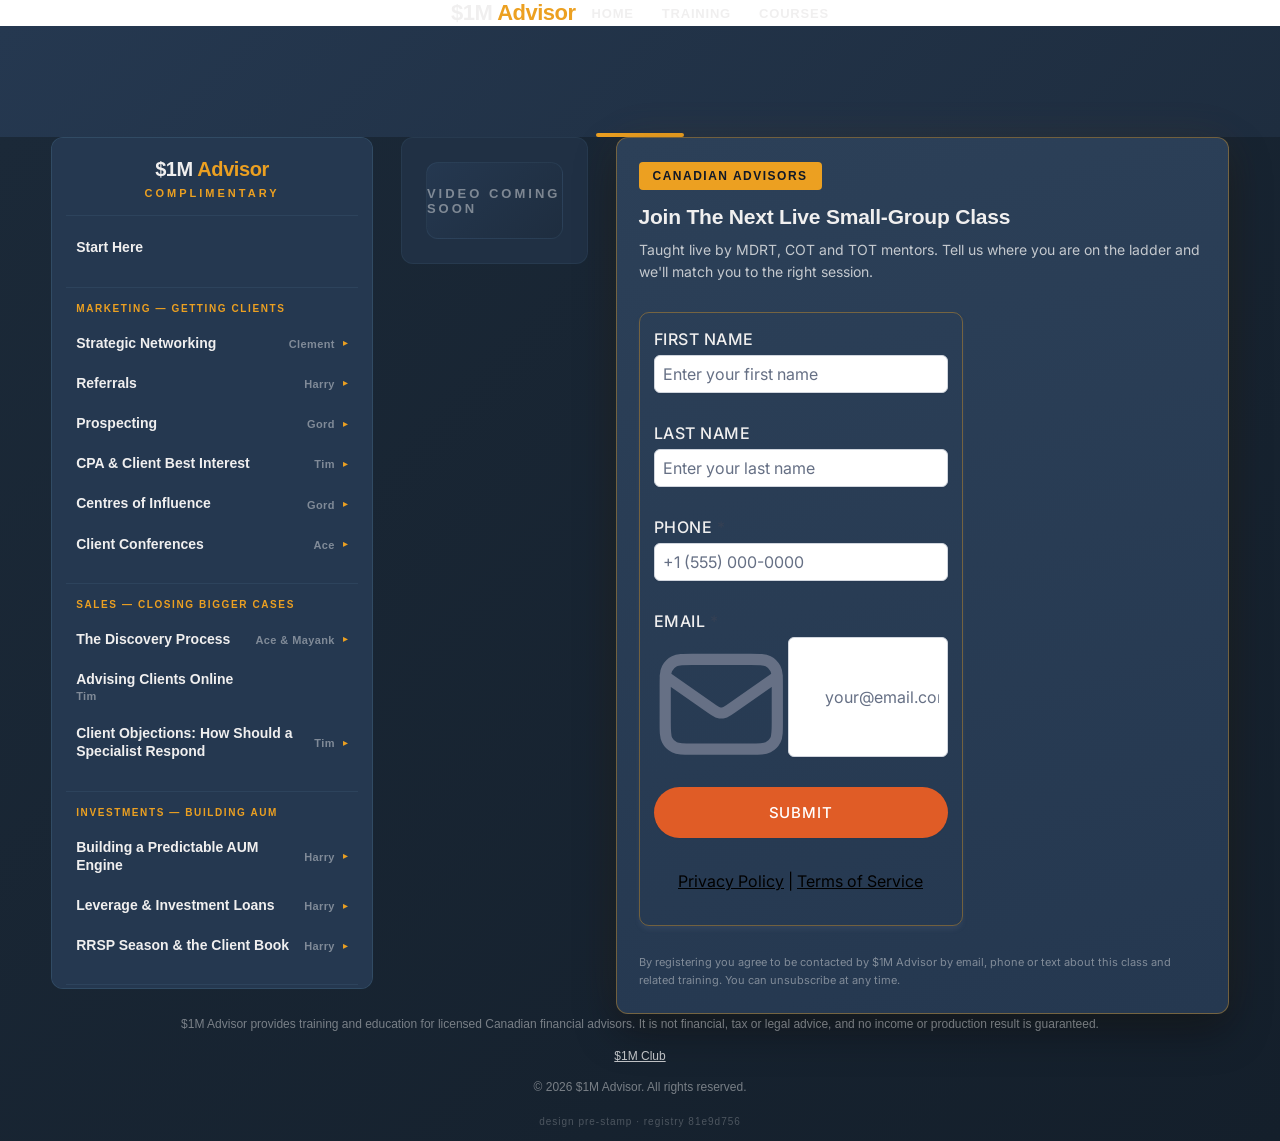
<file: shell-test/b-hosted.html>
<!DOCTYPE html><html  lang="en"><head><meta charset="utf-8"><meta name="viewport" content="width=device-width, initial-scale=1"><title>Start Here — $1M Advisor Training</title><link rel="preconnect" href="https://fonts.gstatic.com/" crossorigin="anonymous"><link rel="preconnect" href="https://backend.leadconnectorhq.com" crossorigin="anonymous"><link rel="preconnect" href="https://images.leadconnectorhq.com" crossorigin="anonymous"><link rel="preconnect" href="https://cdn.filesafe.space" crossorigin="anonymous"><meta name="title" content="Start Here — $1M Advisor Training"><meta property="og:title" content="Start Here — $1M Advisor Training"><meta name="description" content="How to use the $1M Advisor training: 15 complimentary lessons across marketing, sales, investments and practice growth, taught by advisors who have made the climb."><meta property="og:description" content="How to use the $1M Advisor training: 15 complimentary lessons across marketing, sales, investments and practice growth, taught by advisors who have made the climb."><meta property="og:type" content="website"><meta property="twitter:type" content="website"><link rel="preconnect" href="https://challenges.cloudflare.com" data-hid="turnstile-preconnect"><script src="https://stcdn.leadconnectorhq.com/libphonenumber/1.12.41/libphonenumber-js.min.js" async type="text/javascript" data-hid="libphonenumber-js"></script><script src="https://stcdn.leadconnectorhq.com/intl-tel-input/17.0.12/js/utils.min.js" async type="text/javascript" data-hid="intl-tel-input-utils"></script><script src="https://stcdn.leadconnectorhq.com/intl-tel-input/intlTelInput.min.js" async type="text/javascript" data-hid="intl-tel-input-js"></script><!-- ma CSS moved out of head --><link rel="stylesheet" href="https://fonts.googleapis.com/css?family=Roboto:100,100i,200,200i,300,300i,400,400i,500,500i,600,600i,700,700i,800,800i,900,900i&display=swap" media="print" onload="this.media='all'"><link rel="stylesheet" href="https://stcdn.leadconnectorhq.com/_preview/style.DQtti9Ie.css" data-hid="ghl-forms-css"><link rel="stylesheet" href="https://stcdn.leadconnectorhq.com/intl-tel-input/17.0.12/css/intlTelInput.min.css" data-hid="intl-tel-input-css"><link rel="stylesheet" href="https://fonts.googleapis.com/css?family=Inter:100,100i,300,300i,400,400i,500,500i,700,700i,900,900i" media="print" onload="this.media='all'"><style>
.form-IOi2AeHXFw #form-builder {
  background-image: none !important;
background-attachment: initial;
background-size: initial;
background-repeat: initial;
background-position: initial;
}
@media screen and (max-width: 1024px) {
  .form-IOi2AeHXFw #form-builder {
    background-image: none !important;
background-attachment: initial;
background-size: initial;
background-repeat: initial;
background-position: initial;
  }
}</style><style>.form-IOi2AeHXFw #_builder-form .form-builder--item input[type=text][class=form-control],.form-IOi2AeHXFw #_builder-form .form-builder--item .date-picker-custom-style,.form-IOi2AeHXFw #_builder-form .form-builder--item input[type=number]{
    background-color: #FFFFFFFF !important;
    color: #101828FF !important;
    border: 1px solid #D0D5DDFF !important;
    border-radius: 6px !important;
    padding: 8px 8px 8px 8px !important;
    box-shadow: 0px 1px 2px 0px #1018280D;
    font-family: 'Inter';
    font-size: 16px;
    font-weight: 400;
    background-clip: inherit !important;
  }
  .form-IOi2AeHXFw #_builder-form textarea {
    background-color: #FFFFFFFF !important;
    color: #101828FF !important;
    border: 1px solid #D0D5DDFF !important;
    border-radius: 6px !important;
    padding: 8px 8px 8px 8px !important;
    box-shadow: 0px 1px 2px 0px #1018280D !important;
    font-family: 'Inter';
    font-size: 16px;
    font-weight: 400;
    background-clip: inherit !important;
  }
  .form-IOi2AeHXFw #_builder-form input[type=tel],.form-IOi2AeHXFw #_builder-form input[type=email],.form-IOi2AeHXFw #_builder-form .multiselect .multiselect__tags{
    background-color: #FFFFFFFF !important;
    color: #101828FF !important;
    border: 1px solid #D0D5DDFF !important;
    border: 1px solid #D0D5DDFF !important;
    border-radius: 6px !important;
    padding: 8px 8px 8px 8px !important;
    box-shadow: 0px 1px 2px 0px #1018280D;
    font-family: 'Inter';
    font-size: 16px;
    font-weight: 400;
    background-clip: inherit !important;
  }
  .form-IOi2AeHXFw #_builder-form .multi_select_form {
    border-radius: 6px !important;
  }
  .form-IOi2AeHXFw #_builder-form .iti--allow-dropdown input, .iti--allow-dropdown input[type=tel]{
    padding-left: 38px !important;
  }
  .form-IOi2AeHXFw #_builder-form .countryphone {
    height: inherit;
  }


  .form-IOi2AeHXFw #_builder-form .form-builder--item .date-picker-custom-style input[type=text],  .form-IOi2AeHXFw #_builder-form .form-builder--item .multiselect .multiselect__placeholder {
    padding:0;
    background-color: #FFFFFFFF;
    color: #101828FF;
    font-size: 16px;
  }
  .form-IOi2AeHXFw #_builder-form .form-builder--item .multiselect .multiselect__input{
    background-color: #FFFFFFFF !important;
  }
  .form-IOi2AeHXFw #_builder-form .form-builder--item .multiselect .multiselect__select{
    background: transparent;
    z-index:10;
  }
  .form-IOi2AeHXFw #_builder-form .form-builder--item .multiselect ,.multiselect__single{
    padding:0 !important;
    margin:0 !important;
    min-height: 24px;
    color:  #101828FF !important;
    background-color: #FFFFFFFF !important;
    font-family: 'Inter';
    font-size: 16px;
    font-weight: 400;
  }
  .form-IOi2AeHXFw #_builder-form .form-builder--item  .multiselect__placeholder {
    padding:0 !important;
    margin:0 !important;
    min-height: 24px;
    color: #667085FF !important;
    background-color: #FFFFFFFF !important;
    font-family: 'Inter';
    font-size: 16px;
    font-weight: 400;
  }
  .form-IOi2AeHXFw #_builder-form .field-container{
    width:100%;
    max-width: 900px;
  }
  .form-IOi2AeHXFw #_builder-form ::-webkit-input-placeholder { /* Chrome, Firefox, Opera, Safari 10.1+ */
    color: #667085FF;
    font-family: 'Inter';
    font-size: 16px;
    font-weight: 400;
    opacity: 1; /* Firefox */
  }
  .form-IOi2AeHXFw #_builder-form ::placeholder, .signature-placeholder {
    color: #667085FF !important;
    font-family: 'Inter';
    font-size: 16px;
    font-weight: 400;
  }

  .form-IOi2AeHXFw #_builder-form .input-icon {
    color: #667085FF;
  }
    
  .form-IOi2AeHXFw #_builder-form :-ms-input-placeholder { /* Internet Explorer 10-11 */
    color: #667085FF !important;
    font-family: 'Inter';
    font-size: 16px;
    font-weight: 400;
  }
  .form-IOi2AeHXFw #_builder-form ::-ms-input-placeholder { /* Microsoft Edge */
    color: #667085FF !important;
    font-family: 'Inter';
    font-size: 16px;
    font-weight: 400;
  }

  .form-IOi2AeHXFw #_builder-form label{
    color: #344054FF;
    font-family: 'Inter';
    font-size: 16px;
    font-weight: 500;
  }
  .form-IOi2AeHXFw #_builder-form label * {
    color: #344054FF;
    font-family: 'Inter';
  }
  .form-IOi2AeHXFw #_builder-form .text-element * {
    color: inherit;
    font-family: 'Inter';
  }
  .form-IOi2AeHXFw #_builder-form .short-label{
    color: #464D5FFF;
    font-family: 'Inter';
    font-size: 12px;
    font-weight: 300;
    -webkit-font-smoothing: auto;
  }
  .form-IOi2AeHXFw #_builder-form .form-builder--item .payment-suggestion-tag-container {
    background-color: #FFFFFFFF;
    color: #101828FF !important;
    font-family: 'Inter';
    font-size: 16px;
    font-weight: 400;
      box-shadow: 0px 1px 2px 0px #1018280D;
  }
  .form-IOi2AeHXFw #_builder-form .product-summary-amount-large, #order-confirmation .product-summary-amount-large {
    color: #344054FF;
    font-size: 20px;
    font-weight: 700;
    font-family: Inter;
    line-height: 1.5rem;
  }
  .form-IOi2AeHXFw #_builder-form .product-summary-amount-normal, #order-confirmation .product-summary-amount-normal {
    color: #344054FF;
    font-size: 16px;
    font-weight: 600;
    font-family: Inter;
    line-height: 1.5rem;
  }
  .form-IOi2AeHXFw #_builder-form .product-summary-label-bold, #order-confirmation .product-summary-label-bold{
    color: #344054FF;
    font-size: 16px;
    font-weight: 700;
    font-family: Inter;
    line-height: 1.5rem;
  }
  .form-IOi2AeHXFw #_builder-form .crossed-amount {
    color: #344054FF;
    font-size: 18px;
    font-weight: 600;
    font-family: Inter;
    line-height: 1.5rem;
  }
  .form-IOi2AeHXFw #_builder-form .product-summary-label-large, #order-confirmation .product-summary-label-large{
    color: #344054FF;
    font-size: 18px;
    font-weight: 600;
    font-family: Inter;
    line-height: 1.575rem;
  }
  .form-IOi2AeHXFw #_builder-form .product-summary-label-normal, #order-confirmation .product-summary-label-normal{
    color: #344054FF;
    font-size: 16px;
    font-weight: 500;
    font-family: Inter;
    line-height: 1.575rem;
  }
  .form-IOi2AeHXFw #_builder-form .product-summary-label-small, #order-confirmation .product-summary-label-small{
    color: #344054FF;
    font-size: 14px;
    font-weight: 500;
    font-family: Inter;
    line-height: 1.575rem;
  }
  .form-IOi2AeHXFw #_builder-form .variant-tag {
    color: #344054FF;
    font-size: 15px;
    font-weight: 500;
    font-family: Inter;
    line-height: 1.5rem;
  }
  .form-IOi2AeHXFw #_builder-form .selected-tag {
    background-color: #009EF426 !important;
  }
  .form-IOi2AeHXFw #_builder-form .payment-tag, .form-IOi2AeHXFw #_builder-form .quantity-container-counter {
    box-shadow: 0px 1px 2px 0px #1018280D;
    background-color : #FFFFFFFF;
  }
  .form-IOi2AeHXFw #_builder-form .quantity-container-counter  {
    padding-top: 6px !important;
    padding-bottom:  6px !important;
  }
  .form-IOi2AeHXFw #_builder-form .quantity-text {
    font-size: 16px !important;
  }
  .bubble-label, .bubble-checkbox-label {
    background-color: #FFFFFFFF !important;
    color: #667085FF !important;
    font-family: 'Inter' !important;
    font-size: 16px !important;
    font-weight: 400 !important;
  }
  .bubble-container, .bubble-checkbox-container {
    border: 1px solid #D0D5DDFF !important;
    border-radius: 12px !important;
    /* Small horizontal gap between bubbles */
    margin-left: 2px !important;
    margin-right: 2px !important;
    padding: 8px 8px 8px 8px !important;
    box-shadow: 0px 1px 2px 0px #1018280D;
    font-family: 'Inter';
    font-size: 16px;
    font-weight: 500;
    background-clip: inherit !important;
  }
  .vdpHeadCellContent {
    word-wrap: normal;
    }

  
  /* Input field hover and focus styles */
  .form-IOi2AeHXFw #_builder-form .form-builder--item input[type=text][class=form-control]:hover,
  .form-IOi2AeHXFw #_builder-form .form-builder--item .date-picker-custom-style:hover,
  .form-IOi2AeHXFw #_builder-form .form-builder--item input[type=number]:hover,
  .form-IOi2AeHXFw #_builder-form textarea:hover,
  .form-IOi2AeHXFw #_builder-form input[type=tel]:hover,
  .form-IOi2AeHXFw #_builder-form input[type=email]:hover,
  .form-IOi2AeHXFw #_builder-form .multiselect .multiselect__tags:hover {
    border: 1px solid #155EEFFF !important;
  }

  /* Monetary element input group prepend hover styles */
  .form-IOi2AeHXFw #_builder-form .input-group:hover .input-group-prepend .input-group-text {
    border-color: #155EEFFF !important;
    box-shadow: 0 0 0 2px #155EEFFF33 !important;
  }
  .form-IOi2AeHXFw #_builder-form .form-builder--item input[type=text][class=form-control]:focus,
  .form-IOi2AeHXFw #_builder-form .form-builder--item .date-picker-custom-style:focus,
  .form-IOi2AeHXFw #_builder-form .form-builder--item input[type=number]:focus,
  .form-IOi2AeHXFw #_builder-form textarea:focus,
  .form-IOi2AeHXFw #_builder-form input[type=tel]:focus,
  .form-IOi2AeHXFw #_builder-form input[type=email]:focus,
  .form-IOi2AeHXFw #_builder-form .multiselect .multiselect__tags:focus {
    border: 1px solid #155EEFFF !important;
    outline: none;
  }

  /* Monetary element input group prepend focus styles */
  .form-IOi2AeHXFw #_builder-form .input-group:focus-within .input-group-prepend .input-group-text {
    border-color: #155EEFFF !important;
    box-shadow: 0 0 0 2px #155EEFFF33 !important;
  }

  /* Checkbox and Radio button accent color */
   .form-IOi2AeHXFw #_builder-form input[type=checkbox] {
    accent-color: #155EEFFF;
    -webkit-appearance: none;
    -moz-appearance: none;
    appearance: none;
    border-radius: 4px !important;
    height: 16px !important;
    width: 16px !important;
    background: #ffffff;
    position: relative; 
    border: 1px solid #D0D5DDFF;
      &:checked { 
      background : #155EEFFF;

      &::after {
      content: '';
      position: absolute;
      left: 4px;
      top: 1px;
      width: 6px;
      height: 10px;
      border: solid white;
      border-width: 0 2px 2px 0;
      transform: rotate(45deg);
    }
    }
  }
   /* Radio button styles */
   .form-IOi2AeHXFw #_builder-form input[type=radio] {
    accent-color: #155EEFFF;
    -webkit-appearance: none;
    -moz-appearance: none;
    appearance: none;
    border-radius: 50% !important;
    height: 16px !important;
    width: 16px !important;
    background: #ffffff;
    position: relative; 
    border: 1px solid #D0D5DDFF;
    &:checked { 
      background : #FFFFFF;

      &::after {
        content: '';
        position: absolute;
        left: 50%;
        top: 50%;
        transform: translate(-50%, -50%);
        width: 9px;
        height: 9px;
        border-radius: 50%;
        background: #155EEFFF;
      }
    }
  }

  /* Date picker cell hover effect with primary color */
  @media (hover: hover) {
    .form-IOi2AeHXFw #_builder-form .vdpCell.selectable:hover .vdpCellContent {
      color: #fff !important;
      background: #155EEFFF !important;
    }
  }

  /* Date picker today cell with primary color */
  .form-IOi2AeHXFw #_builder-form .vdpCell.today {
    color: #155EEFFF !important;
  }

  /* Date picker selected cell with primary color */
.form-IOi2AeHXFw #_builder-form .vdpCell.selectable.selected .vdpCellContent {
  color: #fff !important;
  background: #155EEFFF !important;
}

  /* File upload hover styles */
  .form-IOi2AeHXFw #_builder-form input[type=file]:hover,
  .form-IOi2AeHXFw #_builder-form .custom-file-upload:hover,
  .form-IOi2AeHXFw #_builder-form .file-input:hover {
    border-color: #155EEFFF;
    box-shadow: 0 0 0 2px #155EEFFF33;
  }

  /* Signature field hover styles */
  .form-IOi2AeHXFw #_builder-form .signature-button:hover {
    border-color: #155EEFFF !important;
    box-shadow: 0 0 0 2px #155EEFFF33;
  }

  /* Quantity container counter hover styles */
  .form-IOi2AeHXFw #_builder-form .quantity-container-counter:hover {
    border-color: #155EEFFF;
    box-shadow: 0 0 0 2px #155EEFFF33;
  }

  /* Bubble container hover styles */
  .form-IOi2AeHXFw #_builder-form .bubble-container:hover,
  .form-IOi2AeHXFw #_builder-form .bubble-checkbox-container:hover {
    border-color: #155EEFFF !important;
    box-shadow: 0 0 0 2px #155EEFFF33 !important;
  }

  /* Bubble checkbox checked state - apply primary color to container border */
  .form-IOi2AeHXFw #_builder-form .bubble-container:has(input[type=checkbox]:checked),
  .form-IOi2AeHXFw #_builder-form .bubble-checkbox-container:has(input[type=checkbox]:checked) {
    border-color: #155EEFFF !important;
    box-shadow: 0 0 0 2px #155EEFFF33 !important;
  }

  /* Bubble radio checked state when input is inside the label (common in preview) */
  .form-IOi2AeHXFw #_builder-form .bubble-container:has(input[type=radio]:checked),
  .form-IOi2AeHXFw #_builder-form .bubble-checkbox-container:has(input[type=radio]:checked) {
    border-color: #155EEFFF !important;
    box-shadow: 0 0 0 2px #155EEFFF33 !important;
  }

  /* Bubble radio checked state - apply primary color to label border and indicator */
  .form-IOi2AeHXFw #_builder-form .option-radio-bubble input[type=radio]:checked + label {
    border-color: #155EEFFF !important;
  }
  .form-IOi2AeHXFw #_builder-form .option-radio-bubble input[type=radio]:checked + label:before {
    border-color: #155EEFFF !important;
    background: #155EEFFF !important;
  }

  /* Payment suggestion tag container hover styles */
  .form-IOi2AeHXFw #_builder-form .payment-suggestion-tag-container:hover {
    border-color: #155EEFFF !important;
    box-shadow: 0 0 0 2px #155EEFFF33 !important;
  }

  /* Payment suggestion tag container focus styles */
  .form-IOi2AeHXFw #_builder-form .payment-suggestion-tag-container:focus-within {
    border-color: #155EEFFF !important;
    box-shadow: 0 0 0 2px #155EEFFF33 !important;
  }
  /* Dropdown hover and selection styles */
  .form-IOi2AeHXFw #_builder-form .multiselect__option--highlight {
    background-color: #155EEFFF;
    color: #000000;
  }
  .form-IOi2AeHXFw #_builder-form .multiselect__option:hover {
    background-color: #155EEFFF;
    color: #000000;
  }

  /* Multiselect tag styles */
  .form-IOi2AeHXFw #_builder-form .multiselect__tag {
    border: 1px solid #155EEFFF;
    color: #101828FF;
    background-color:transparent;
  }
  .form-IOi2AeHXFw #_builder-form .multiselect__tag-icon {
    background-color:transparent;
    color: #98A2B3;
  }
  .form-IOi2AeHXFw #_builder-form .multiselect__tag-icon:after {

    color: #98A2B3;
  }
  .form-IOi2AeHXFw #_builder-form .multiselect__tag-icon:hover {

    color: #98A2B3;
    opacity: 0.8;
  }
  .form-IOi2AeHXFw #_builder-form .multiselect__tag-icon:hover:after {

    color: #98A2B3;
  }

  /* Single select dropdown styles */
  .form-IOi2AeHXFw #_builder-form select option:hover {
    background-color: #155EEFFF;
    color: #000000;
  }

  /* Custom dropdown components */
  .form-IOi2AeHXFw #_builder-form .dropdown-option:hover {
    background-color: #155EEFFF;
    color: #000000;
  }

  /* Button styles when mapPrimaryColorToButtonColor is enabled - only for submit buttons */
  
  </style><style>.form-IOi2AeHXFw #_builder-form label{ color:#344054FF }</style><link rel="stylesheet" href="https://fonts.googleapis.com/css?family=Roboto:100,100i,300,300i,400,400i,500,500i,700,700i,900,900i&display=swap" media="print" onload="this.media='all'"><style>
    @media screen and (min-width: 600px) {
      .form-builder--item .left-label-alignment, .payment-outlayer .left-label-alignment {
        width: 200px;
        display: inline-block;
        float: left;
        text-align: left;
        padding: 0 10px 0 0;
      }

      .form-builder--item .right-label-alignment, .payment-outlayer .right-label-alignment {
        width: 200px;
        display: inline-block;
        float: left;
        text-align: right;
        padding: 0 10px 0 0;
      }
    }</style><style>
    @media screen and (min-width: 1025px) {
      #el_fu7cYgjfGAueKWYzY3Dr_first_name_0 {
        max-width: calc(100% - var(--form-column-gap) * 0);
        width: calc(100% - var(--form-column-gap) * 0);
        flex: 0 0 calc(100% - var(--form-column-gap) * 0);
      }
    }
  
    @media screen and (min-width: 1025px) {
      #el_fu7cYgjfGAueKWYzY3Dr_last_name_1 {
        max-width: calc(100% - var(--form-column-gap) * 0);
        width: calc(100% - var(--form-column-gap) * 0);
        flex: 0 0 calc(100% - var(--form-column-gap) * 0);
      }
    }
  
    @media screen and (min-width: 1025px) {
      #el_fu7cYgjfGAueKWYzY3Dr_phone_2 {
        max-width: calc(100% - var(--form-column-gap) * 0);
        width: calc(100% - var(--form-column-gap) * 0);
        flex: 0 0 calc(100% - var(--form-column-gap) * 0);
      }
    }
  
    @media screen and (min-width: 1025px) {
      #el_fu7cYgjfGAueKWYzY3Dr_email_3 {
        max-width: calc(100% - var(--form-column-gap) * 0);
        width: calc(100% - var(--form-column-gap) * 0);
        flex: 0 0 calc(100% - var(--form-column-gap) * 0);
      }
    }
  </style><style>:root{--sticky-header-height:0px}[id]{scroll-margin-top:var(--sticky-header-height)}.flex{display:flex}.flex-col{flex-direction:column}.flex-wrap{flex-wrap:wrap}.flex-grow{flex-grow:9999}.align-center{align-items:center}.h-full{height:100%}.max-w-400{max-width:400px}.text-right{text-align:right}.d-grid{display:grid}.px-0{padding-left:0!important;padding-right:0!important}.gap-1{gap:.3rem}.items-end{align-items:flex-end}.relative{position:relative}.gap-2{gap:.625rem}.mt-20{margin-top:20px}.mt-8{margin-top:32px}.ml-3{margin-left:.75rem}.mr-10{margin-right:10px}.mt-4{margin-top:1rem}.mb-4{margin-bottom:1rem}.w-100{width:100%}.h-100{height:100%}.w-50{width:50%}.w-25{width:25%}.mw-100{max-width:100%}.noBorder{border:none!important}.iti__flag{background-image:url(https://stcdn.leadconnectorhq.com/intl-tel-input/17.0.12/img/flags.png)}.pointer{cursor:pointer}@media(min-resolution:192dpi){.iti__flag{background-image:url(https://stcdn.leadconnectorhq.com/intl-tel-input/17.0.12/img/flags@2x.png)}}.iti__country{display:flex;justify-content:space-between}.iti__hide{display:none}@media(min-width:768px){.hl_wrapper.nav-shrink .hl_wrapper--inner.page-creator,body{padding-top:0}.hl_page-creator--menu{left:0;top:0;z-index:10}.hl_wrapper{padding-left:0}}@media(min-width:1200px){.hl_wrapper.nav-shrink{padding-left:0!important}}html body .hl_wrapper{height:100vh;overflow:hidden}body{margin:0;-webkit-font-smoothing:antialiased}img{border-style:none;vertical-align:middle}.bg-fixed{z-index:-1}.progress-outer{background-color:#f5f5f5;border-radius:inherit;box-shadow:inset 0 1px 2px #0000001a;font-size:14px;height:35px;line-height:36px;overflow:hidden;padding-bottom:0;padding-top:0;width:100%}.progress-inner{box-shadow:inset 0 -1px #00000026;color:#fff;float:left;font-size:14px;height:100%;padding-left:10px;padding-right:10px;transition:width .6s ease;width:0}.progress0{width:0}.progress10{width:10%}.progress20{width:20%}.progress30{width:30%}.progress40{width:40%}.progress50{width:50%}.progress60{width:60%}.progress70{width:70%}.progress80{width:80%}.progress90{width:90%}.progress100{width:100%}.progressbarOffsetWhite{background:#f5f5f5}.progressbarOffsetTransparentWhite{background-color:#ffffff80}.progressbarOffsetBlack{background:#333}.progressbarOffsetTransparentBlack{background-color:#7e7e7e80}.text-white{color:#fff}.text-bold{font-weight:700}.text-italic{font-style:italic}.text-bold-italic{font-style:italic;font-weight:700}.progressbarSmall{font-size:14px;height:35px;line-height:36px}.progressbarMedium{font-size:19px;height:45px;line-height:45px}.progressbarLarge{font-size:21px;height:65px;line-height:65px}.recaptcha-container{margin-bottom:1em}.recaptcha-container p{color:red;margin-top:1em}.button-recaptcha-container div:first-child{height:auto!important;width:100%!important}.card-el-error-msg{align-items:center;color:#e25950;display:flex;font-size:13px;justify-content:flex-start;padding:10px 0;text-align:center}.card-el-error-msg svg{color:#f87171;margin-right:2px}.hl-faq-child-heading{border:none;cursor:pointer;justify-content:space-between;outline:none;padding:15px;width:100%}.hl-faq-child-head,.hl-faq-child-heading{align-items:center;display:flex}.v-enter-active,.v-leave-active{transition:opacity .2s ease-out}.v-enter-from,.v-leave-to{opacity:0}.faq-separated-child{margin-bottom:10px}.hl-faq-child-panel img{border-radius:15px;cursor:pointer}.hl-faq-child-heading-icon.left{margin-right:1em}.expand-collapse-all-button{background-color:transparent;border:1px solid #d1d5db;border-radius:15px;color:#3b82f6;cursor:pointer;font-size:12px;font-weight:400;line-height:16px;margin:1em 0;padding:5px 15px}.hl-faq-child-panel{transition:padding .2s ease}.v-spinner .v-moon1{position:relative}.v-spinner .v-moon1,.v-spinner .v-moon2{animation:v-moonStretchDelay .6s linear 0s infinite;animation-fill-mode:forwards}.v-spinner .v-moon2{opacity:.8;position:absolute}.v-spinner .v-moon3{opacity:.1}@keyframes v-moonStretchDelay{to{transform:rotate(1turn)}}.generic-error-message{color:red;font-weight:500;margin-top:.5rem;text-align:center}#faq-overlay{background:var(--overlay);height:100vh;opacity:.8;width:100vw}#faq-overlay,#faq-popup{position:fixed;z-index:1000}#faq-popup{background:#fff;height:auto;left:50%;margin-left:-250px;margin-top:-250px;top:50%;width:500px}#popupclose{cursor:pointer;float:right;padding:10px}.popupcontent{height:auto!important;width:100%!important}#button{cursor:pointer}.dark{background-color:#000}.antialiased{-webkit-font-smoothing:antialiased;-moz-osx-font-smoothing:grayscale}.spotlight{background:linear-gradient(45deg,#00dc82,#36e4da 50%,#0047e1);bottom:-30vh;filter:blur(20vh);height:40vh}.z-10{z-index:10}.right-0{right:0}.left-0{left:0}.fixed{position:fixed}.text-black{--tw-text-opacity:1;color:rgba(0,0,0,var(--tw-text-opacity))}.overflow-hidden{overflow:hidden}.min-h-screen{min-height:100vh}.font-sans{font-family:ui-sans-serif,system-ui,-apple-system,BlinkMacSystemFont,Segoe UI,Roboto,Helvetica Neue,Arial,Noto Sans,sans-serif,Apple Color Emoji,Segoe UI Emoji,Segoe UI Symbol,Noto Color Emoji}.place-content-center{place-content:center}.grid{display:grid}.z-20{z-index:20}.max-w-520px{max-width:520px}.mb-8{margin-bottom:2rem}.text-8xl{font-size:6rem;line-height:1}.font-medium{font-weight:500}.mb-16{margin-bottom:4rem}.leading-tight{line-height:1.25}.text-xl{font-size:1.25rem;line-height:1.75rem}.font-light{font-weight:300}@media(min-width:640px){.sm-text-10xl{font-size:10rem;line-height:1}.sm-text-4xl{font-size:2.25rem;line-height:2.5rem}.sm-px-0{padding-left:0;padding-right:0}}.full-center{background-position:50%!important;background-repeat:repeat!important;background-size:cover!important}.fill-width{background-size:100% auto!important}.fill-width,.fill-width-height{background-repeat:no-repeat!important}.fill-width-height{background-size:100% 100%!important}.no-repeat{background-repeat:no-repeat!important}.repeat-x{background-repeat:repeat-x!important}.repeat-y{background-repeat:repeat-y!important}.repeat-x-fix-top{background-position:top!important;background-repeat:repeat-x!important}.repeat-x-fix-bottom{background-position:bottom!important;background-repeat:repeat-x!important}#overlay{height:100%;inset:0;opacity:0;overflow-y:scroll;position:fixed;transition:opacity .3s ease;width:100%;z-index:999;-webkit-overflow-scrolling:touch}#overlay.show{opacity:1}.popup-body{background-color:#fff;height:auto;left:50%;min-height:180px;position:absolute;top:10%;transition:transform .25s ease-in-out}.popup-body,.popup-body.show{transform:translate(-50%)}.closeLPModal{cursor:pointer;position:absolute;right:-10px;top:-10px;z-index:21}.settingsPModal{font-size:18px;left:40%;padding:10px;position:absolute;top:-40px;width:32px}.c-section>.inner{display:flex;flex-direction:column;justify-content:center;margin:auto;z-index:2}.c-row>.inner{display:flex;width:100%}.c-column>.inner{display:flex;flex-direction:column;height:100%;justify-content:inherit;width:100%!important}.c-wrapper{position:relative}.previewer{--vw:100vh/100;height:calc(100vh - 170px);margin:auto;overflow:scroll;overflow-x:hidden;overflow-y:scroll;width:100%}.c-element{position:relative}.c-column{flex:1}.c-column,.c-row{position:relative}p+p{margin-top:auto}.hl_page-creator--row.active{border-color:#188bf6}.flip-list-move{transition:transform .5s}.page-wrapper .sortable-ghost:before{background:#188bf6!important;border-radius:4px;content:"";height:4px;left:50%;position:absolute;top:50%;transform:translate(-50%,-50%);width:100%}.page-wrapper .sortable-ghost{border:none!important;position:relative}.active-drop-area:before{color:gray;content:"";font-size:12px;left:50%;pointer-events:none;position:absolute;top:50%;transform:translate(-50%,-50%)}.active-drop-area{border:1px dashed grey}.active-drop-area.is-empty{min-height:60px}.empty-component{align-items:center;border:1px dashed #d7dde9;display:flex;height:100%;justify-content:center;left:0;position:absolute;top:0;width:100%;z-index:2}.empty-component,.empty-component-min-height{min-height:100px;pointer-events:none}.dividerContainer{width:100%}.items-center{align-items:center}.font-semibold{font-weight:600}.text-2xl{font-size:1.5rem}.text-sm{font-size:.875rem}.w-full{width:100%}.mr-2{margin-right:.5rem}.mt-2{margin-top:.5rem}.justify-between{justify-content:space-between}.text-lg{font-size:1.125rem}.font-base{font-weight:400}.justify-end{justify-content:flex-end}.justify-center{justify-content:center!important}.text-center{text-align:center}.centered{align-items:center;display:flex;height:100%;justify-content:center;width:100%}.mx-auto{margin:0 auto}.default-cursor{cursor:default!important}</style><style>@media only screen and (max-width:767px){.c-row>.inner{flex-direction:column}.desktop-only{display:none}.c-column,.c-row{width:100%!important}.c-column,.c-column>.inner,.c-row>.inner,.c-section,.c-section>.inner{padding-left:0!important;padding-right:0!important}.c-column,.c-column>.inner,.c-row{margin-left:0!important;margin-right:0!important}.c-row{padding-left:10px!important;padding-right:10px!important}}@media only screen and (min-width:1024.02px){.mobile-only{display:none}}@media only screen and (min-width:768px)and (max-width:1024px){.tablet-hide{display:none}}.c-button button{outline:none;position:relative}.fa,.fab,.fal,.far,.fas{-webkit-font-smoothing:antialiased;display:inline-block;font-style:normal;font-variant:normal;line-height:1;text-rendering:auto}.c-column{flex:1 1 auto!important}.c-column>.inner.horizontal>div{flex:1}.c-row>.inner{display:flex;width:100%}.c-nested-column .c-row>.inner{width:100%!important}.c-nested-column .inner{border:none!important}.bgCover.bg-fixed:before{background-attachment:fixed!important;background-position:50%!important;background-repeat:repeat!important;background-size:cover!important;-webkit-background-size:cover!important}@supports (-webkit-touch-callout:inherit){.bgCover.bg-fixed:before{background-attachment:scroll!important}}.bgCover100.bg-fixed:before{background-size:100% auto!important;-webkit-background-size:100% auto!important}.bgCover100.bg-fixed:before,.bgNoRepeat.bg-fixed:before{background-repeat:no-repeat!important}.bgRepeatX.bg-fixed:before{background-repeat:repeat-x!important}.bgRepeatY.bg-fixed:before{background-repeat:repeat-y!important}.bgRepeatXTop.bg-fixed:before{background-position:top!important;background-repeat:repeat-x!important}.bgRepeatXBottom.bg-fixed:before{background-position:bottom!important;background-repeat:repeat-x!important}.bgCover{background-attachment:fixed!important;background-position:50%!important;background-repeat:repeat!important;background-size:cover!important;-webkit-background-size:cover!important}@supports (-webkit-touch-callout:inherit){.bgCover{background-attachment:scroll!important}}.bgCover100{background-size:100% auto!important;-webkit-background-size:100% auto!important}.bgCover100,.bgNoRepeat{background-repeat:no-repeat!important}.bgRepeatX{background-repeat:repeat-x!important}.bgRepeatY{background-repeat:repeat-y!important}.bgRepeatXTop{background-position:top!important}.bgRepeatXBottom,.bgRepeatXTop{background-repeat:repeat-x!important}.bgRepeatXBottom{background-position:bottom!important}.cornersTop{border-bottom-left-radius:0!important;border-bottom-right-radius:0!important}.cornersBottom{border-top-left-radius:0!important;border-top-right-radius:0!important}.radius0{border-radius:0}.radius1{border-radius:1px}.radius2{border-radius:2px}.radius3{border-radius:3px}.radius4{border-radius:4px}.radius5{border-radius:5px}.radius10{border-radius:10px}.radius15{border-radius:15px}.radius20{border-radius:20px}.radius25{border-radius:25px}.radius50{border-radius:50px}.radius75{border-radius:75px}.radius100{border-radius:100px}.radius125{border-radius:125px}.radius150{border-radius:150px}.borderTopBottom{border-bottom-color:#000000b3;border-left:none!important;border-right:none!important;border-top-color:#000000b3}.borderTop{border-bottom:none!important;border-top-color:#000000b3}.borderBottom,.borderTop{border-left:none!important;border-right:none!important}.borderBottom{border-bottom-color:#000000b3;border-top:none!important}.borderFull{border-color:#000000b3}@keyframes rocking{0%{transform:rotate(0)}25%{transform:rotate(0)}50%{transform:rotate(2deg)}75%{transform:rotate(-2deg)}to{transform:rotate(0)}}.buttonRocking{animation:rocking 2s infinite;animation-timing-function:ease-out;transition:.2s}.buttonPulseGlow{animation:pulseGlow 2s infinite;animation-timing-function:ease-in-out}@keyframes pulseGlow{0%{box-shadow:0 0 #fff0}25%{box-shadow:0 0 2.5px 1px #ffffff40}50%{box-shadow:0 0 5px 2px #ffffff80}85%{box-shadow:0 0 5px 5px #fff0}to{box-shadow:0 0 #fff0}}.buttonBounce{animation:bounce 1.5s infinite;animation-timing-function:ease-in;transition:.2s}@keyframes bounce{15%{box-shadow:0 0 0 0 transparent;transform:translateY(0)}35%{box-shadow:0 8px 5px -5px #00000040;transform:translateY(-35%)}45%{box-shadow:0 0 0 0 transparent;transform:translateY(0)}55%{box-shadow:0 5px 4px -4px #00000040;transform:translateY(-20%)}70%{box-shadow:0 0 0 0 transparent;transform:translateY(0)}80%{box-shadow:0 4px 3px -3px #00000040;transform:translateY(-10%)}90%{box-shadow:0 0 0 0 transparent;transform:translateY(0)}95%{box-shadow:0 2px 3px -3px #00000040;transform:translateY(-2%)}99%{box-shadow:0 0 0 0 transparent;transform:translateY(0)}to{box-shadow:0 0 0 0 transparent;transform:translateY(0)}}@keyframes elevate{0%{box-shadow:0 0 0 0 transparent;transform:translateY(0)}to{box-shadow:0 8px 5px -5px #00000040;transform:translateY(-10px)}}.buttonElevate:hover{animation:elevate .2s forwards}.buttonElevate{box-shadow:0 0 0 0 transparent;transition:.2s}.buttonWobble{transition:.3s}.buttonWobble:hover{animation:wobble .5s 1;animation-timing-function:ease-in-out}@keyframes wobble{0%{transform:skew(0)}25%{transform:skew(10deg)}50%{transform:skew(0)}75%{transform:skew(-10deg)}to{transform:skew(0)}}.image-container img{max-width:100%;vertical-align:middle}.sub-text ::-moz-placeholder{color:#000;opacity:1}.sub-text ::placeholder{color:#000;opacity:1}.image-container{height:100%;width:100%}.shadow5inner{box-shadow:inset 0 1px 3px #0000000d}.shadow10inner{box-shadow:inset 0 1px 5px #0000001a}.shadow20inner{box-shadow:inset 0 1px 5px #0003}.shadow30inner{box-shadow:inset 0 2px 5px 2px #0000004d}.shadow40inner{box-shadow:inset 0 2px 5px 2px #0006}.shadow5{box-shadow:0 1px 3px #0000000d}.shadow10{box-shadow:0 1px 5px #0000001a}.shadow20{box-shadow:0 1px 5px #0003}.shadow30{box-shadow:0 2px 5px 2px #0000004d}.shadow40{box-shadow:0 2px 5px 2px #0006}.sub-heading-button{color:#fff;font-weight:400;line-height:normal;opacity:.8;text-align:center}.wideSection{max-width:1120px}.midWideSection,.wideSection{margin-left:auto!important;margin-right:auto!important}.midWideSection{max-width:960px}.midSection{margin-left:auto!important;margin-right:auto!important;max-width:720px}.c-section>.inner{margin-left:auto;margin-right:auto;max-width:1170px;width:100%}.c-column{padding-left:15px;padding-right:15px}.feature-img-circle img,.img-circle,.img-circle img{border-radius:50%!important}.feature-img-round-corners img,.img-round-corners,.img-round-corners img{border-radius:5px}.feature-image-dark-border img,.image-dark-border{border:3px solid rgba(0,0,0,.7)}.feature-image-white-border img,.image-white-border{border:3px solid #fff}.img-grey,.img-grey img{filter:grayscale(100%);filter:gray;-webkit-transition:all .6s ease}.button-shadow1{box-shadow:0 1px 5px #0003}.button-shadow2{box-shadow:0 1px 5px #0006}.button-shadow3{box-shadow:0 1px 5px #000000b3}.button-shadow4{box-shadow:0 8px 1px #0000001a}.button-shadow5{box-shadow:0 0 25px #0003,0 0 15px #0003,0 0 3px #0006}.button-shadow6{box-shadow:0 0 25px #0006,0 0 15px #fff3,0 0 3px #fff6}.button-shadow-sharp1{box-shadow:inset 0 1px #fff3}.button-shadow-sharp2{box-shadow:inset 0 0 0 1px #fff3}.button-shadow-sharp3{box-shadow:inset 0 0 0 2px #fff3}.button-shadow-highlight{box-shadow:none}.button-shadow-highlight:hover{box-shadow:inset 0 0 #ffffff38,inset 0 233px 233px #ffffff1f}.button-flat-line{background-color:transparent!important;border-width:2px}.button-vp-5{padding-bottom:5px!important;padding-top:5px!important}.button-vp-10{padding-bottom:10px!important;padding-top:10px!important}.button-vp-15{padding-bottom:15px!important;padding-top:15px!important}.button-vp-20{padding-bottom:20px!important;padding-top:20px!important}.button-vp-25{padding-bottom:25px!important;padding-top:25px!important}.button-vp-30{padding-bottom:30px!important;padding-top:30px!important}.button-vp-40{padding-bottom:40px!important;padding-top:40px!important}.button-vp-0{padding-bottom:0!important;padding-top:0!important}.button-hp-5{padding-left:5px!important;padding-right:5px!important}.button-hp-10{padding-left:10px!important;padding-right:10px!important}.button-hp-15{padding-left:15px!important;padding-right:15px!important}.button-hp-20{padding-left:20px!important;padding-right:20px!important}.button-hp-25{padding-left:25px!important;padding-right:25px!important}.button-hp-30{padding-left:30px!important;padding-right:30px!important}.button-hp-40{padding-left:40px!important;padding-right:40px!important}.button-hp-0{padding-left:0!important;padding-right:0!important}.vs__dropdown-toggle{background:#f3f8fb!important;border:none!important;height:43px!important}.row-align-center{margin:0 auto}.row-align-left{margin:0 auto;margin-left:0!important}.row-align-right{margin:0 auto;margin-right:0!important}button,input,optgroup,select,textarea{border-radius:unset;font-family:unset;font-size:unset;line-height:unset;margin:unset;text-transform:unset}body{font-weight:unset!important;line-height:unset!important;-moz-osx-font-smoothing:grayscale;word-wrap:break-word}*,:after,:before{box-sizing:border-box}.main-heading-group>div{display:inline-block}.c-button span.main-heading-group,.c-button span.sub-heading-group{display:block}.time-grid-3{grid-template-columns:repeat(3,100px)}.time-grid-3,.time-grid-4{display:grid;text-align:center}.time-grid-4{grid-template-columns:repeat(4,100px)}@media screen and (max-width:767px){.time-grid-3{grid-template-columns:repeat(3,80px)}.time-grid-4{grid-template-columns:repeat(4,70px)}}.time-grid .timer-box{display:grid;font-size:15px;grid-template-columns:1fr;text-align:center}.timer-box .label{font-weight:300}.c-button button{cursor:pointer}.c-button>a{text-decoration:none}.c-button>a,.c-button>a span{display:inline-block}.nav-menu-wrapper{display:flex;justify-content:space-between}.nav-menu-wrapper.default{flex-direction:row}.nav-menu-wrapper.reverse{flex-direction:row-reverse}.nav-menu-wrapper .branding{align-items:center;display:flex}.nav-menu-wrapper.default .branding{flex-direction:row}.nav-menu-wrapper.reverse .branding{flex-direction:row-reverse}.nav-menu-wrapper.default .branding .logo,.nav-menu-wrapper.reverse .branding .title{margin-right:18px}.nav-menu-wrapper .branding .title{align-items:center;display:flex;min-height:50px;min-width:50px}.nav-menu{align-items:center;display:flex;flex-wrap:wrap;list-style:none;margin:0;padding:0}.nav-menu a{text-decoration:none}.dropdown{display:inline-block;position:relative}.dropdown .dropdown-menu{border:none;box-shadow:0 8px 16px 5px #0000001a}.dropdown-menu{background-clip:padding-box;border:1px solid rgba(0,0,0,.15);border-radius:.3125rem;color:#607179;display:none;float:left;font-size:1rem;left:0;list-style:none;margin:.125rem 0 0;min-width:10rem;padding:.5rem 0;position:absolute;text-align:left;top:100%;z-index:1000}.nav-menu .nav-menu-item.dropdown:hover>.dropdown-menu{display:block}.nav-menu .dropdown-menu{display:none;list-style:none;margin:0;padding:0}.nav-menu-mobile{display:none}.nav-menu-mobile i{cursor:pointer;font-size:24px}#nav-menu-popup{background:var(--overlay);display:none;height:100%;inset:0;opacity:0;position:fixed;transition:opacity .3s ease;width:100%;z-index:100}#nav-menu-popup.show{opacity:1}#nav-menu-popup .nav-menu-body{background-color:#fff;height:100%;left:0;overflow:auto;padding:45px;position:absolute;top:0;width:100%}#nav-menu-popup .nav-menu-body .close-menu{cursor:pointer;position:absolute;right:20px;top:20px;z-index:100}#nav-menu-popup .nav-menu-body .close-menu:before{content:""}#nav-menu-popup .nav-menu{align-items:center;display:flex;flex-direction:column;list-style:none;margin:0;padding:0}#nav-menu-popup .nav-menu .nav-menu-item{list-style:none;text-align:left;-webkit-user-select:none;-moz-user-select:none;user-select:none;width:100%}#nav-menu-popup .nav-menu .nav-menu-item .nav-menu-item-content{display:flex;position:relative}#nav-menu-popup .nav-menu-item .nav-menu-item-title{flex-grow:1;margin:0 1rem;max-width:calc(100% - 2rem)}#nav-menu-popup .nav-menu .nav-menu-item .nav-menu-item-content .nav-menu-item-toggle{cursor:pointer;font-size:24px;position:absolute;right:0;top:calc(50% - 12px)}#nav-menu-popup .nav-menu .nav-menu-item .nav-menu-item-content .nav-menu-item-toggle i{font-size:24px;transition:transform .2s ease}#nav-menu-popup .nav-menu .nav-menu-item .nav-menu-item-content .nav-menu-item-toggle i:before{content:""}#nav-menu-popup .nav-menu .nav-menu-item.active .nav-menu-item-content .nav-menu-item-toggle i{transform:rotate(-180deg)}#nav-menu-popup .nav-menu .nav-menu-item .nav-dropdown-menu{display:none;max-height:0;opacity:0;overflow:auto;padding:0;transition:all .3s ease-in-out;visibility:hidden}#nav-menu-popup .nav-menu .nav-menu-item.active .nav-dropdown-menu{display:block;max-height:600px;opacity:1;visibility:visible}.form-error{border:2px solid var(--red);border-radius:8px;cursor:pointer;font-size:20px;margin-bottom:10px;padding:6px 12px;text-align:center}.form-error,.form-error i{color:var(--red)}.c-bullet-list ul li{line-height:inherit}.c-bullet-list ul li.ql-indent-1{padding-left:4.5em}.c-bullet-list ul li.ql-indent-2{padding-left:7.5em}.c-bullet-list ul li.ql-indent-3{padding-left:10.5em}.c-bullet-list ul li.ql-indent-4{padding-left:13.5em}.c-bullet-list ul li.ql-indent-5{padding-left:16.5em}.c-bullet-list ul li.ql-indent-6{padding-left:19.5em}.c-bullet-list ul li.ql-indent-7{padding-left:22.5em}.c-bullet-list ul li.ql-indent-8{padding-left:25.5em}.c-rich-text .list-disc{list-style-type:disc}.c-rich-text .list-square{list-style-type:square}.c-rich-text .list-none{list-style-type:none}.c-rich-text .list-circle{list-style-type:circle}.c-rich-text .list-decimal{list-style-type:decimal}.c-rich-text .list-upper-alpha{list-style-type:upper-alpha}.c-rich-text .list-lower-alpha{list-style-type:lower-alpha}.c-rich-text .list-upper-roman{list-style-type:upper-roman}.c-rich-text .list-lower-roman{list-style-type:lower-roman}.text-output ul li{padding-left:1.5em}.text-output ul li:before{display:inline-block;font-weight:700;margin-left:-1.5em;margin-right:.3em;text-align:right;white-space:nowrap;width:1.2em}.svg-component svg{max-height:100%;max-width:100%}.border1{border-bottom:3px solid rgba(0,0,0,.2)!important}.border2{border:2px solid rgba(0,0,0,.55)}.border3{border:solid rgba(0,0,0,.15);border-width:1px 1px 2px;padding:5px}.border4{border:solid rgba(0,0,0,.35);border-width:1px 1px 2px;padding:1px!important}.shadow1{box-shadow:0 10px 6px -6px #00000026}.shadow2{box-shadow:0 4px 3px #00000026,0 0 2px #00000026}.shadow3{box-shadow:0 10px 6px -6px #999}.shadow4{box-shadow:3px 3px 15px #212121a8}.shadow6{box-shadow:0 10px 1px #ddd,0 10px 20px #ccc}.background{background-color:unset!important}@keyframes progress-bar-animation{to{background-position:0 -3000px}}@keyframes gradient{0%{background-position:0 50%}50%{background-position:100% 50%}to{background-position:0 50%}}h1,h2,h3,h4,h5,h6{font-weight:500;margin:unset}p{margin:unset}.c-bullet-list,.c-faq,.c-heading,.c-image-feature,.c-paragraph,.c-sub-heading{word-break:break-word}h1:empty:after,h2:empty:after,h3:empty:after,h4:empty:after,h5:empty:after,h6:empty:after,p:empty:after{content:" "}h1:has(>br:last-child):not(:has(>br:nth-of-type(2))):after,h2:has(>br:last-child):not(:has(>br:nth-of-type(2))):after,h3:has(>br:last-child):not(:has(>br:nth-of-type(2))):after,h4:has(>br:last-child):not(:has(>br:nth-of-type(2))):after,h5:has(>br:last-child):not(:has(>br:nth-of-type(2))):after,h6:has(>br:last-child):not(:has(>br:nth-of-type(2))):after,p:has(>br:last-child):not(:has(>br:nth-of-type(2))):after{content:"\a";white-space:pre}.w-3-4{width:75%}.w-1-2{width:50%}.tabs-container{display:flex}@media screen and (max-width:767px){.nav-menu{display:none}.nav-menu-mobile{align-items:center;display:flex}#faq-popup{left:5px!important;margin-left:0!important;width:98%!important}.video-container{width:100%!important}.autoplay .vjs-big-play-button{display:none!important}.autoplay:hover .vjs-control-bar{display:flex!important}}.hvr-grow{box-shadow:0 0 1px transparent;display:inline-block;transform:perspective(1px) translateZ(0);transition-delay:var(--hover-delay,0s);transition-duration:var(--hover-duration,.3s);transition-property:transform;transition-timing-function:var(--hover-easing,ease);vertical-align:middle}.hl-builder-hover-preview.hvr-grow,.hvr-grow:hover{transform:perspective(1px) translateZ(0) scale(var(--hover-scale,1.05))!important}.hvr-shrink{box-shadow:0 0 1px transparent;display:inline-block;transform:perspective(1px) translateZ(0);transition-delay:var(--hover-delay,0s);transition-duration:var(--hover-duration,.3s);transition-property:transform;transition-timing-function:var(--hover-easing,ease);vertical-align:middle}.hl-builder-hover-preview.hvr-shrink,.hvr-shrink:hover{transform:perspective(1px) translateZ(0) scale(var(--hover-scale,.9))!important}@keyframes hvr-pulse{25%{transform:scale(var(--hover-scale,1.1))}75%{transform:scale(.9)}}.hvr-pulse{box-shadow:0 0 1px transparent;display:inline-block;transform:perspective(1px) translateZ(0);vertical-align:middle}.hl-builder-hover-preview.hvr-pulse,.hvr-pulse:hover{animation-delay:var(--hover-delay,0s);animation-duration:var(--hover-duration,1s);animation-iteration-count:infinite;animation-name:hvr-pulse;animation-timing-function:linear}.hvr-bounce-in{box-shadow:0 0 1px transparent;display:inline-block;transform:perspective(1px) translateZ(0);transition-delay:var(--hover-delay,0s);transition-duration:var(--hover-duration,.5s);transition-property:transform;vertical-align:middle}.hl-builder-hover-preview.hvr-bounce-in,.hvr-bounce-in:hover{transform:perspective(1px) translateZ(0) scale(var(--hover-scale,1.2))!important;transition-timing-function:cubic-bezier(.47,2.02,.31,-.36)}.hvr-rotate{box-shadow:0 0 1px transparent;display:inline-block;transform:perspective(1px) translateZ(0);transition-delay:var(--hover-delay,0s);transition-duration:var(--hover-duration,.3s);transition-property:transform;transition-timing-function:var(--hover-easing,ease);vertical-align:middle}.hl-builder-hover-preview.hvr-rotate,.hvr-rotate:hover{transform:perspective(1px) translateZ(0) rotate(calc(var(--hover-angle, 5)*1deg))!important}.hvr-float{box-shadow:0 0 1px transparent;display:inline-block;transform:perspective(1px) translateZ(0);transition-delay:var(--hover-delay,0s);transition-duration:var(--hover-duration,.3s);transition-property:transform;transition-timing-function:var(--hover-easing,ease-out);vertical-align:middle}.hl-builder-hover-preview.hvr-float,.hvr-float:hover{transform:perspective(1px) translateZ(0) translateY(calc(var(--hover-distance, 5)*-1px))!important}.hvr-skew-forward{box-shadow:0 0 1px transparent;display:inline-block;transform:perspective(1px) translateZ(0);transform-origin:0 100%;transition-delay:var(--hover-delay,0s);transition-duration:var(--hover-duration,.3s);transition-property:transform;transition-timing-function:var(--hover-easing,ease);vertical-align:middle}.hl-builder-hover-preview.hvr-skew-forward,.hvr-skew-forward:hover{transform:perspective(1px) translateZ(0) skew(calc(var(--hover-angle, 5)*-1deg))!important}@keyframes hvr-wobble-horizontal{16.65%{transform:translate(8px)}33.3%{transform:translate(-6px)}49.95%{transform:translate(4px)}66.6%{transform:translate(-2px)}83.25%{transform:translate(1px)}to{transform:translate(0)}}.hvr-wobble-horizontal{box-shadow:0 0 1px transparent;display:inline-block;transform:perspective(1px) translateZ(0);vertical-align:middle}.hl-builder-hover-preview.hvr-wobble-horizontal,.hvr-wobble-horizontal:hover{animation-delay:var(--hover-delay,0s);animation-duration:var(--hover-duration,1s);animation-iteration-count:1;animation-name:hvr-wobble-horizontal;animation-timing-function:ease-in-out}@keyframes hvr-buzz{50%{transform:translate(calc(var(--hover-distance, 3)*1px)) rotate(2deg)}to{transform:translate(calc(var(--hover-distance, 3)*-1px)) rotate(-2deg)}}.hvr-buzz{box-shadow:0 0 1px transparent;display:inline-block;transform:perspective(1px) translateZ(0);vertical-align:middle}.hl-builder-hover-preview.hvr-buzz,.hvr-buzz:hover{animation-delay:var(--hover-delay,0s);animation-duration:var(--hover-duration,.15s);animation-iteration-count:infinite;animation-name:hvr-buzz;animation-timing-function:linear}.hoverElevate{backface-visibility:hidden;box-shadow:0 0 0 0 transparent;transition:transform var(--hover-duration,.3s) var(--hover-easing,ease) var(--hover-delay,0s),box-shadow var(--hover-duration,.3s) var(--hover-easing,ease) var(--hover-delay,0s)}.hl-builder-hover-preview.hoverElevate,.hoverElevate:hover{box-shadow:0 8px 5px -5px #00000040!important;transform:translateY(calc(var(--hover-distance, 10)*-1px))!important}.hvr-fade{box-shadow:0 0 1px transparent;display:inline-block;overflow:hidden;position:relative;transform:perspective(1px) translateZ(0);transition-delay:var(--hover-delay,0s);transition-duration:var(--hover-duration,.3s);transition-property:color;vertical-align:middle}.hvr-fade>*{position:relative;z-index:1}.hvr-fade:before{background:var(--hover-fill-color,#188bf6);content:"";inset:0;opacity:0;position:absolute;transition-delay:var(--hover-delay,0s);transition-duration:var(--hover-duration,.3s);transition-property:opacity;z-index:0}.hl-builder-hover-preview.hvr-fade,.hvr-fade:hover{color:#fff!important}.hvr-fade:hover:before{opacity:1!important}@keyframes hvr-fade-preview{0%{opacity:0}to{opacity:1}}.hl-builder-hover-preview.hvr-fade:before{animation:hvr-fade-preview var(--hover-duration,.3s) var(--hover-easing,ease-in-out) var(--hover-delay,0s) forwards!important}.hvr-sweep-to-right{box-shadow:0 0 1px transparent;display:inline-block;overflow:hidden;position:relative;transform:perspective(1px) translateZ(0);transition-duration:var(--hover-duration,.3s);transition-property:color;vertical-align:middle}.hvr-sweep-to-right>*{position:relative;z-index:1}.hvr-sweep-to-right:before{background:var(--hover-fill-color,#188bf6);content:"";inset:0;position:absolute;transform:scaleX(0);transform-origin:0 50%;transition-delay:var(--hover-delay,0s);transition-duration:var(--hover-duration,.3s);transition-property:transform;transition-timing-function:ease-out;z-index:0}.hl-builder-hover-preview.hvr-sweep-to-right,.hvr-sweep-to-right:hover{color:#fff!important}.hvr-sweep-to-right:hover:before{transform:scaleX(1)!important}@keyframes hvr-sweep-right-preview{0%{transform:scaleX(0)}to{transform:scaleX(1)}}.hl-builder-hover-preview.hvr-sweep-to-right:before{animation:hvr-sweep-right-preview var(--hover-duration,.3s) var(--hover-easing,ease-out) var(--hover-delay,0s) forwards!important}.hvr-sweep-to-bottom{box-shadow:0 0 1px transparent;display:inline-block;overflow:hidden;position:relative;transform:perspective(1px) translateZ(0);transition-duration:var(--hover-duration,.3s);transition-property:color;vertical-align:middle}.hvr-sweep-to-bottom>*{position:relative;z-index:1}.hvr-sweep-to-bottom:before{background:var(--hover-fill-color,#188bf6);content:"";inset:0;position:absolute;transform:scaleY(0);transform-origin:50% 0;transition-delay:var(--hover-delay,0s);transition-duration:var(--hover-duration,.3s);transition-property:transform;transition-timing-function:ease-out;z-index:0}.hl-builder-hover-preview.hvr-sweep-to-bottom,.hvr-sweep-to-bottom:hover{color:#fff!important}.hvr-sweep-to-bottom:hover:before{transform:scaleY(1)!important}@keyframes hvr-sweep-bottom-preview{0%{transform:scaleY(0)}to{transform:scaleY(1)}}.hl-builder-hover-preview.hvr-sweep-to-bottom:before{animation:hvr-sweep-bottom-preview var(--hover-duration,.3s) var(--hover-easing,ease-out) var(--hover-delay,0s) forwards!important}.hvr-radial-in{box-shadow:0 0 1px transparent;color:var(--hover-radial-in-rest-color,#fff)!important;display:inline-block;overflow:hidden;position:relative;transform:perspective(1px) translateZ(0);transition-delay:var(--hover-delay,0s);transition-duration:var(--hover-duration,.3s);transition-property:color;vertical-align:middle}.hvr-radial-in>*{position:relative;z-index:1}.hvr-radial-in:before{background:var(--hover-fill-color,#188bf6);border-radius:100%;content:"";inset:0;position:absolute;transform:scale(2);transition-delay:var(--hover-delay,0s);transition-duration:var(--hover-duration,.3s);transition-property:transform;transition-timing-function:ease-out;z-index:0}.hvr-radial-in:hover{color:var(--hover-radial-in-hover-color,inherit)!important}.hvr-radial-in:hover:before{transform:scale(0)!important}@keyframes hvr-radial-in-preview{0%{transform:scale(2)}to{transform:scale(0)}}.hl-builder-hover-preview.hvr-radial-in:before{animation:hvr-radial-in-preview var(--hover-duration,.3s) var(--hover-easing,ease-out) var(--hover-delay,0s) forwards!important}.hvr-bounce-to-top{box-shadow:0 0 1px transparent;display:inline-block;overflow:hidden;position:relative;transform:perspective(1px) translateZ(0);transition-delay:var(--hover-delay,0s);transition-duration:var(--hover-duration,.3s);transition-property:color;vertical-align:middle}.hvr-bounce-to-top>*{position:relative;z-index:1}.hvr-bounce-to-top:before{background:var(--hover-fill-color,#188bf6);content:"";inset:0;position:absolute;transform:scaleY(0);transform-origin:50% 100%;transition-delay:var(--hover-delay,0s);transition-duration:var(--hover-duration,.3s);transition-property:transform;transition-timing-function:cubic-bezier(.47,2.02,.31,-.36);z-index:0}.hl-builder-hover-preview.hvr-bounce-to-top,.hvr-bounce-to-top:hover{color:#fff!important}.hvr-bounce-to-top:hover:before{transform:scaleY(1)!important}@keyframes hvr-bounce-top-preview{0%{transform:scaleY(0)}to{transform:scaleY(1)}}.hl-builder-hover-preview.hvr-bounce-to-top:before{animation:hvr-bounce-top-preview var(--hover-duration,.3s) cubic-bezier(.47,2.02,.31,-.36) var(--hover-delay,0s) forwards!important}@keyframes hvr-ripple-out{to{inset:-12px;opacity:0}}.hvr-ripple-out{box-shadow:0 0 1px transparent;display:inline-block;position:relative;transform:perspective(1px) translateZ(0);vertical-align:middle}.hvr-ripple-out:before{animation-delay:var(--hover-delay,0s);animation-duration:var(--hover-duration,1s);border:var(--hover-border-thickness,2px) solid var(--hover-border-color,#188bf6);content:"";inset:0;position:absolute}.hl-builder-hover-preview.hvr-ripple-out:before,.hvr-ripple-out:hover:before{animation-name:hvr-ripple-out}.hvr-outline-in{box-shadow:0 0 1px transparent;display:inline-block;position:relative;transform:perspective(1px) translateZ(0);vertical-align:middle}.hvr-outline-in:before{border:var(--hover-border-thickness,4px) solid var(--hover-border-color,#188bf6);content:"";inset:-16px;opacity:0;pointer-events:none;position:absolute;transition-delay:var(--hover-delay,0s);transition-duration:var(--hover-duration,.3s);transition-property:top,right,bottom,left,opacity}.hl-builder-hover-preview.hvr-outline-in:before,.hvr-outline-in:hover:before{inset:-8px!important;opacity:1!important}.hvr-underline-from-center{box-shadow:0 0 1px transparent;display:inline-block;overflow:hidden;position:relative;transform:perspective(1px) translateZ(0);vertical-align:middle}.hvr-underline-from-center>*{position:relative;z-index:1}.hvr-underline-from-center:before{background:var(--hover-border-color,#188bf6);bottom:0;content:"";height:var(--hover-border-thickness,4px);left:51%;position:absolute;right:51%;transition-delay:var(--hover-delay,0s);transition-duration:var(--hover-duration,.3s);transition-property:left,right;transition-timing-function:ease-out;z-index:0}.hl-builder-hover-preview.hvr-underline-from-center:before,.hvr-underline-from-center:hover:before{left:0!important;right:0!important}.hvr-shadow{box-shadow:0 0 1px transparent;display:inline-block;transform:perspective(1px) translateZ(0);transition:box-shadow var(--hover-duration,.3s) var(--hover-easing,ease-in-out) var(--hover-delay,0s);vertical-align:middle}.hl-builder-hover-preview.hvr-shadow,.hvr-shadow:focus,.hvr-shadow:hover{box-shadow:0 var(--hover-spread,10px) var(--hover-blur,10px) calc(var(--hover-spread, 10px)*-1) var(--hover-shadow-color,rgba(24,139,246,.55))!important}.hvr-glow{box-shadow:0 0 1px transparent;display:inline-block;transform:perspective(1px) translateZ(0);transition:box-shadow var(--hover-duration,.3s) var(--hover-easing,ease-in-out) var(--hover-delay,0s);vertical-align:middle}.hl-builder-hover-preview.hvr-glow,.hvr-glow:focus,.hvr-glow:hover{box-shadow:0 0 var(--hover-blur,8px) var(--hover-spread,0) var(--hover-shadow-color,rgba(24,139,246,.55))!important}.hvr-box-shadow-outset{box-shadow:0 0 1px transparent;display:inline-block;transform:perspective(1px) translateZ(0);transition-delay:var(--hover-delay,0s);transition-duration:var(--hover-duration,.3s);transition-property:box-shadow;vertical-align:middle}.hl-builder-hover-preview.hvr-box-shadow-outset,.hvr-box-shadow-outset:active,.hvr-box-shadow-outset:focus,.hvr-box-shadow-outset:hover{box-shadow:2px 2px var(--hover-blur,10px) var(--hover-spread,5px) var(--hover-shadow-color,rgba(24,139,246,.55))!important}@media(hover:none),(max-width:1024px){.hl-builder-hover-preview.hoverElevate,.hl-builder-hover-preview.hvr-bounce-in,.hl-builder-hover-preview.hvr-box-shadow-outset,.hl-builder-hover-preview.hvr-buzz,.hl-builder-hover-preview.hvr-float,.hl-builder-hover-preview.hvr-glow,.hl-builder-hover-preview.hvr-grow,.hl-builder-hover-preview.hvr-pulse,.hl-builder-hover-preview.hvr-rotate,.hl-builder-hover-preview.hvr-shadow,.hl-builder-hover-preview.hvr-shrink,.hl-builder-hover-preview.hvr-skew-forward,.hl-builder-hover-preview.hvr-wobble-horizontal,.hoverElevate:hover,.hvr-bounce-in:hover,.hvr-box-shadow-outset:active,.hvr-box-shadow-outset:focus,.hvr-box-shadow-outset:hover,.hvr-buzz:hover,.hvr-float:hover,.hvr-glow:focus,.hvr-glow:hover,.hvr-grow:hover,.hvr-pulse:hover,.hvr-rotate:hover,.hvr-shadow:focus,.hvr-shadow:hover,.hvr-shrink:hover,.hvr-skew-forward:hover,.hvr-wobble-horizontal:hover{animation:none!important;box-shadow:none!important;transform:none!important}.hl-builder-hover-preview.hvr-bounce-to-top:before,.hl-builder-hover-preview.hvr-fade:before,.hl-builder-hover-preview.hvr-outline-in:before,.hl-builder-hover-preview.hvr-ripple-out:before,.hl-builder-hover-preview.hvr-sweep-to-bottom:before,.hl-builder-hover-preview.hvr-sweep-to-right:before,.hl-builder-hover-preview.hvr-underline-from-center:before,.hvr-bounce-to-top:hover:before,.hvr-fade:hover:before,.hvr-outline-in:hover:before,.hvr-ripple-out:hover:before,.hvr-sweep-to-bottom:hover:before,.hvr-sweep-to-right:hover:before,.hvr-underline-from-center:hover:before{animation:none!important;opacity:0!important;transform:scale(0)!important}.hvr-radial-in:hover:before{animation:none!important;opacity:1!important;transform:scale(2)!important}}.hl-entrance-running{pointer-events:none!important}.hl-entrance-parent-clipping{overflow:hidden}[data-animation-done="1"]:not(.hl-entrance-running){opacity:1!important}@media(prefers-reduced-motion:reduce){.hoverElevate,.hoverElevate.hl-builder-hover-preview,.hoverElevate:hover,[class*=hvr-],[class*=hvr-].hl-builder-hover-preview,[class*=hvr-]:hover{animation:none!important;transform:none!important;transition:none!important}}@media screen and (max-width:767px){.hl-pricing-table-slide-columns{--column-width:100%!important;--column-gap:0px!important}.hl-pricing-table-slide-columns .hl-pricing-table-column-container:not(:first-child){display:none!important}}@media screen and (max-width:768px){.hl-pricing-table-classic-table-grid-container{grid-template-columns:repeat(var(--mobile-columns),280px)!important;width:calc(var(--mobile-columns)*280px)!important}}</style><style>@font-face{font-display:swap;font-family:Font Awesome\ 5 Free;font-style:normal;font-weight:400;src:url(https://stcdn.leadconnectorhq.com/funnel/fontawesome/webfonts/fa-regular-400.eot);src:url(https://stcdn.leadconnectorhq.com/funnel/fontawesome/webfonts/fa-regular-400.eot?#iefix) format("embedded-opentype"),url(https://stcdn.leadconnectorhq.com/funnel/fontawesome/webfonts/fa-regular-400.woff2) format("woff2"),url(https://stcdn.leadconnectorhq.com/funnel/fontawesome/webfonts/fa-regular-400.woff) format("woff"),url(https://stcdn.leadconnectorhq.com/funnel/fontawesome/webfonts/fa-regular-400.ttf) format("truetype"),url(https://stcdn.leadconnectorhq.com/funnel/fontawesome/webfonts/fa-regular-400.svg#fontawesome) format("svg")}.far{font-weight:400}@font-face{font-display:swap;font-family:Font Awesome\ 5 Free;font-style:normal;font-weight:900;src:url(https://stcdn.leadconnectorhq.com/funnel/fontawesome/webfonts/fa-solid-900.eot);src:url(https://stcdn.leadconnectorhq.com/funnel/fontawesome/webfonts/fa-solid-900.eot?#iefix) format("embedded-opentype"),url(https://stcdn.leadconnectorhq.com/funnel/fontawesome/webfonts/fa-solid-900.woff2) format("woff2"),url(https://stcdn.leadconnectorhq.com/funnel/fontawesome/webfonts/fa-solid-900.woff) format("woff"),url(https://stcdn.leadconnectorhq.com/funnel/fontawesome/webfonts/fa-solid-900.ttf) format("truetype"),url(https://stcdn.leadconnectorhq.com/funnel/fontawesome/webfonts/fa-solid-900.svg#fontawesome) format("svg")}.fa,.far,.fas{font-family:Font Awesome\ 5 Free}.fa,.fas{font-weight:900}@font-face{font-display:swap;font-family:Font Awesome\ 5 Brands;font-style:normal;font-weight:400;src:url(https://stcdn.leadconnectorhq.com/funnel/fontawesome/webfonts/fa-brands-400.eot);src:url(https://stcdn.leadconnectorhq.com/funnel/fontawesome/webfonts/fa-brands-400.eot?#iefix) format("embedded-opentype"),url(https://stcdn.leadconnectorhq.com/funnel/fontawesome/webfonts/fa-brands-400.woff2) format("woff2"),url(https://stcdn.leadconnectorhq.com/funnel/fontawesome/webfonts/fa-brands-400.woff) format("woff"),url(https://stcdn.leadconnectorhq.com/funnel/fontawesome/webfonts/fa-brands-400.ttf) format("truetype"),url(https://stcdn.leadconnectorhq.com/funnel/fontawesome/webfonts/fa-brands-400.svg#fontawesome) format("svg")}.fab{font-family:Font Awesome\ 5 Brands;font-weight:400}</style><style>:root{--animate-duration:1s;--animate-delay:1s;--animate-repeat:1}.animate__animated{animation-duration:1s;animation-duration:var(--animate-duration);animation-fill-mode:both}@media(prefers-reduced-motion:reduce),print{.animate__animated{animation-duration:1ms!important;animation-iteration-count:1!important;transition-duration:1ms!important}.animate__animated[class*=Out]{opacity:0}}@keyframes fadeIn{0%{opacity:0}to{opacity:1}}.animate__fadeIn{animation-name:fadeIn}@keyframes fadeInUp{0%{opacity:0;transform:translate3d(0,100%,0)}to{opacity:1;transform:translateZ(0)}}.animate__fadeInUp{animation-name:fadeInUp}@keyframes fadeInDown{0%{opacity:0;transform:translate3d(0,-100%,0)}to{opacity:1;transform:translateZ(0)}}.animate__fadeInDown{animation-name:fadeInDown}@keyframes fadeInLeft{0%{opacity:0;transform:translate3d(-100%,0,0)}to{opacity:1;transform:translateZ(0)}}.animate__fadeInLeft{animation-name:fadeInLeft}@keyframes fadeInRight{0%{opacity:0;transform:translate3d(100%,0,0)}to{opacity:1;transform:translateZ(0)}}.animate__fadeInRight{animation-name:fadeInRight}@keyframes slideInUp{0%{opacity:0;transform:translate3d(0,100%,0);visibility:visible}to{opacity:1;transform:translateZ(0)}}.animate__slideInUp{animation-name:slideInUp}@keyframes slideInDown{0%{opacity:0;transform:translate3d(0,-100%,0);visibility:visible}to{opacity:1;transform:translateZ(0)}}.animate__slideInDown{animation-name:slideInDown}@keyframes slideInLeft{0%{opacity:0;transform:translate3d(-100%,0,0);visibility:visible}to{opacity:1;transform:translateZ(0)}}.animate__slideInLeft{animation-name:slideInLeft}@keyframes slideInRight{0%{opacity:0;transform:translate3d(100%,0,0);visibility:visible}to{opacity:1;transform:translateZ(0)}}.animate__slideInRight{animation-name:slideInRight}@keyframes bounceIn{0%,20%,40%,60%,80%,to{animation-timing-function:cubic-bezier(.215,.61,.355,1)}0%{opacity:0;transform:scale3d(.3,.3,.3)}20%{transform:scale3d(1.1,1.1,1.1)}40%{transform:scale3d(.9,.9,.9)}60%{opacity:1;transform:scale3d(1.03,1.03,1.03)}80%{transform:scale3d(.97,.97,.97)}to{opacity:1;transform:scaleX(1)}}.animate__bounceIn{animation-duration:.75s;animation-duration:calc(var(--animate-duration)*.75);animation-name:bounceIn}@keyframes bounceInUp{0%,60%,75%,90%,to{animation-timing-function:cubic-bezier(.215,.61,.355,1)}0%{opacity:0;transform:translate3d(0,3000px,0) scaleY(5)}60%{opacity:1;transform:translate3d(0,-20px,0) scaleY(.9)}75%{transform:translate3d(0,10px,0) scaleY(.95)}90%{transform:translate3d(0,-5px,0) scaleY(.985)}to{transform:translateZ(0)}}.animate__bounceInUp{animation-name:bounceInUp}@keyframes bounceInDown{0%,60%,75%,90%,to{animation-timing-function:cubic-bezier(.215,.61,.355,1)}0%{opacity:0;transform:translate3d(0,-3000px,0) scaleY(3)}60%{opacity:1;transform:translate3d(0,25px,0) scaleY(.9)}75%{transform:translate3d(0,-10px,0) scaleY(.95)}90%{transform:translate3d(0,5px,0) scaleY(.985)}to{transform:translateZ(0)}}.animate__bounceInDown{animation-name:bounceInDown}@keyframes bounceInLeft{0%,60%,75%,90%,to{animation-timing-function:cubic-bezier(.215,.61,.355,1)}0%{opacity:0;transform:translate3d(-3000px,0,0) scaleX(3)}60%{opacity:1;transform:translate3d(25px,0,0) scaleX(1)}75%{transform:translate3d(-10px,0,0) scaleX(.98)}90%{transform:translate3d(5px,0,0) scaleX(.995)}to{transform:translateZ(0)}}.animate__bounceInLeft{animation-name:bounceInLeft}@keyframes bounceInRight{0%,60%,75%,90%,to{animation-timing-function:cubic-bezier(.215,.61,.355,1)}0%{opacity:0;transform:translate3d(3000px,0,0) scaleX(3)}60%{opacity:1;transform:translate3d(-25px,0,0) scaleX(1)}75%{transform:translate3d(10px,0,0) scaleX(.98)}90%{transform:translate3d(-5px,0,0) scaleX(.995)}to{transform:translateZ(0)}}.animate__bounceInRight{animation-name:bounceInRight}@keyframes flip{0%{animation-timing-function:ease-out;opacity:0;transform:perspective(400px) scaleX(1) translateZ(0) rotateY(-1turn)}40%{animation-timing-function:ease-out;transform:perspective(400px) scaleX(1) translateZ(150px) rotateY(-190deg)}50%{animation-timing-function:ease-in;transform:perspective(400px) scaleX(1) translateZ(150px) rotateY(-170deg)}80%{animation-timing-function:ease-in;transform:perspective(400px) scale3d(.95,.95,.95) translateZ(0) rotateY(0)}to{animation-timing-function:ease-in;opacity:1;transform:perspective(400px) scaleX(1) translateZ(0) rotateY(0)}}.animate__animated.animate__flip{animation-name:flip;backface-visibility:visible}@keyframes flipInX{0%{animation-timing-function:ease-in;opacity:0;transform:perspective(400px) rotateX(90deg)}40%{animation-timing-function:ease-in;transform:perspective(400px) rotateX(-20deg)}60%{opacity:1;transform:perspective(400px) rotateX(10deg)}80%{transform:perspective(400px) rotateX(-5deg)}to{transform:perspective(400px)}}.animate__flipInX{animation-name:flipInX;backface-visibility:visible!important}@keyframes flipInY{0%{animation-timing-function:ease-in;opacity:0;transform:perspective(400px) rotateY(90deg)}40%{animation-timing-function:ease-in;transform:perspective(400px) rotateY(-20deg)}60%{opacity:1;transform:perspective(400px) rotateY(10deg)}80%{transform:perspective(400px) rotateY(-5deg)}to{transform:perspective(400px)}}.animate__flipInY{animation-name:flipInY;backface-visibility:visible!important}@keyframes rollIn{0%{opacity:0;transform:translate3d(-100%,0,0) rotate(-120deg)}to{opacity:1;transform:translateZ(0)}}.animate__rollIn{animation-name:rollIn}@keyframes zoomIn{0%{opacity:0;transform:scale3d(.3,.3,.3)}50%{opacity:1}}.animate__zoomIn{animation-name:zoomIn}@keyframes lightSpeedInLeft{0%{opacity:0;transform:translate3d(-100%,0,0) skew(30deg)}60%{opacity:1;transform:skew(-20deg)}80%{transform:skew(5deg)}to{transform:translateZ(0)}}.animate__lightSpeedInLeft{animation-name:lightSpeedInLeft;animation-timing-function:ease-out}@keyframes lightSpeedInRight{0%{opacity:0;transform:translate3d(100%,0,0) skew(-30deg)}60%{opacity:1;transform:skew(20deg)}80%{transform:skew(-5deg)}to{transform:translateZ(0)}}.animate__lightSpeedInRight{animation-name:lightSpeedInRight;animation-timing-function:ease-out}</style><style>.testimonial-modal-overlay{align-items:center;background:#0000004d;display:flex;height:100vh;justify-content:center;left:0;position:fixed;top:0;width:100vw;z-index:10000}.testimonial-modal-content{align-items:stretch;background:none;display:flex;flex-direction:column;max-height:600px;max-width:540px;width:100%}.testimonial-modal-close{align-items:center;background:#fff;border:none;border-radius:50%;cursor:pointer;display:flex;height:36px;justify-content:center;position:absolute;right:20px;top:20px;transition:background .15s;width:36px;z-index:2}.testimonial-modal-close-icon{color:#222;height:22px;width:22px}@media(max-width:768px){.testimonial-modal-content{border-radius:10px;max-width:98vw}.testimonial-modal-close{right:10px;top:10px}}</style><link rel="preload" as="style" href="https://fonts.googleapis.com/css?family=Roboto:100,100i,200,200i,300,300i,400,400i,500,500i,600,600i,700,700i,800,800i,900,900i&display=swap"><link rel="preload" as="style" href="https://fonts.googleapis.com/css?family=Roboto:100,100i,300,300i,400,400i,500,500i,700,700i,900,900i&display=swap"><link  as="script" crossorigin href="https://stcdn.leadconnectorhq.com/_preview/B_l5wQCG.js"><link  as="script" crossorigin href="https://stcdn.leadconnectorhq.com/_preview/BwwOgyfr.js"><link  as="script" crossorigin href="https://stcdn.leadconnectorhq.com/_preview/CbZShd2k.js"><link  as="script" crossorigin href="https://stcdn.leadconnectorhq.com/_preview/6Py-0_8e.js"><link  as="script" crossorigin href="https://stcdn.leadconnectorhq.com/_preview/NgdyyTcm.js"><link  as="script" crossorigin href="https://stcdn.leadconnectorhq.com/_preview/B3QpkCnx.js"><link  as="script" crossorigin href="https://stcdn.leadconnectorhq.com/_preview/DLpOCz2K.js"><link  as="script" crossorigin href="https://stcdn.leadconnectorhq.com/_preview/tJ439t4K.js"><link  as="script" crossorigin href="https://stcdn.leadconnectorhq.com/_preview/D1OHNg6k.js"><link  as="script" crossorigin href="https://stcdn.leadconnectorhq.com/_preview/D9BgaIJm.js"><link  as="script" crossorigin href="https://stcdn.leadconnectorhq.com/_preview/6imz192H.js"><link  as="script" crossorigin href="https://stcdn.leadconnectorhq.com/_preview/LAQDWS5b.js"><link rel="preload" as="style" crossorigin href="https://stcdn.leadconnectorhq.com/_preview/style.DQtti9Ie.css"><link  as="script" crossorigin href="https://stcdn.leadconnectorhq.com/_preview/BI80_3mi.js"><link  as="script" crossorigin href="https://stcdn.leadconnectorhq.com/_preview/BeuVZVwp.js"><link  as="script" crossorigin href="https://stcdn.leadconnectorhq.com/_preview/DGtgMxqu.js"><link  as="script" crossorigin href="https://stcdn.leadconnectorhq.com/_preview/Cem8gblw.js"><link  as="script" crossorigin href="https://stcdn.leadconnectorhq.com/_preview/B9CX4QhD.js"><link  as="script" crossorigin href="https://stcdn.leadconnectorhq.com/_preview/DBaE-Mmi.js"><script type="module" src="https://stcdn.leadconnectorhq.com/_preview/B_l5wQCG.js" crossorigin></script><link rel="dns-prefetch" href="https://services.leadconnectorhq.com"><link rel="icon" href="https://stcdn.leadconnectorhq.com/funnel/icon/favicon.ico"><meta name="apple-mobile-web-app-capable" content="yes"><base href="https://1madvisors.com/"></head><body><div id="__nuxt"><!--[--><div></div><!--[--><div class="bgCover bg-fixed"></div><div><!--[--><div><!----><!----><div><div id="nav-menu-popup" style="display:none;" class="hide"><div class="nav-menu-body"><i class="close-menu fas fa-times"></i><ul class="nav-menu"><!--[--><!--]--></ul></div></div></div><!----><!--[--><!----><!--]--><div id="preview-container" class="preview-container hl_page-preview--content"><div><!----><!--[--><!--[--><div id="section-D1SCek0Of" data-animation-class data-entrance-clip="1" style="" class="fullSection true c-section c-wrapper section-D1SCek0Of"><!----><!----><div class="inner"><!----><!--[--><!--[--><div id="row-4DRU3DVOtJ" data-animation-class data-entrance-clip="1" style="" class="row-align-center true c-row c-wrapper row-4DRU3DVOtJ"><!----><!----><div class="inner"><!----><!--[--><!--[--><div id="col-CesS4jyL-R" data-animation-class data-entrance-clip="1" style="" class="true c-column c-wrapper col-CesS4jyL-R"><!----><!----><div class="vertical inner"><!----><!--[--><!--[--><div id="custom-code-e8L7yhhN_x" data-animation-class style="" class="c-custom-code c-wrapper custom-code-e8L7yhhN_x"><!----><!----><!----><!----><!----><!----><!----><span></span><div id="custom-code-e8L7yhhN_x__custom-code" class="custom-code-container ccustom-code-e8L7yhhN_x"><link rel="stylesheet" href="https://benswee.github.io/1madvisor/ma-shell.css">
<script src="https://benswee.github.io/1madvisor/ma.js" defer></script>
<div class="ma-header">
  <a class="ma-header-logo" href="/">$1M <em>Advisor</em></a>
  <nav class="ma-header-nav">
    <a href="/">Home</a>
    <a href="/training">Training</a>
    <a href="/training/courses">Courses</a>
  </nav>
</div></div><!----><!----><!----><!----><!----><!----><!----><!----><!----><!----><!----><!----><!----><!----><!----><!----><!----><!----><!----><!----><!----><!----><!----><!----><!----><!----><!----><!----><!----><!----><!----><!----><!----><!----><!----><!----><!----><!----><!----><!----><!----><!----><!----><!----></div><!--]--><!--]--></div><!----><!----><!----><!----><span></span><!----><!----><!----><!----><!----><!----><!----><!----><!----><!----><!----><!----><!----><!----><!----><!----><!----><!----><!----><!----><!----><!----><!----><!----><!----><!----><!----><!----><!----><!----><!----><!----><!----><!----><!----><!----><!----><!----><!----><!----><!----><!----><!----><!----><!----></div><!--]--><!--]--></div><!----><!----><!----><!----><span></span><!----><!----><!----><!----><!----><!----><!----><!----><!----><!----><!----><!----><!----><!----><!----><!----><!----><!----><!----><!----><!----><!----><!----><!----><!----><!----><!----><!----><!----><!----><!----><!----><!----><!----><!----><!----><!----><!----><!----><!----><!----><!----><!----><!----><!----></div><!--]--><!--]--></div><!----><!----><!----><!----><span></span><!----><!----><!----><!----><!----><!----><!----><!----><!----><!----><!----><!----><!----><!----><!----><!----><!----><!----><!----><!----><!----><!----><!----><!----><!----><!----><!----><!----><!----><!----><!----><!----><!----><!----><!----><!----><!----><!----><!----><!----><!----><!----><!----><!----><!----></div><!--]--><!--[--><div id="section-r06GP4y_Ea" data-animation-class data-entrance-clip="1" style="" class="ma-bg-navy fullSection true c-section c-wrapper section-r06GP4y_Ea"><!----><!----><div class="inner"><!----><!--[--><!--[--><div id="row-Nkd8NiSYIU" data-animation-class data-entrance-clip="1" style="" class="row-align-center true c-row c-wrapper row-Nkd8NiSYIU"><!----><!----><div class="inner"><!----><!--[--><!--[--><div id="col--R-Ggaeqe6" data-animation-class data-entrance-clip="1" style="" class="true c-column c-wrapper col--R-Ggaeqe6"><!----><!----><div class="vertical inner"><!----><!--[--><!--[--><div id="custom-code-_wvnen860i" data-animation-class style="" class="c-custom-code c-wrapper custom-code-_wvnen860i"><!----><!----><!----><!----><!----><!----><!----><span></span><div id="custom-code-_wvnen860i__custom-code" class="custom-code-container ccustom-code-_wvnen860i"><div class="ma-main" style="text-align:center;">
  <p class="ma-kicker" data-ma-kicker></p>
  <h1 class="ma-h1" data-ma-title></h1>
  <p class="ma-byline" data-ma-byline></p>
  <div class="ma-accent-rule" style="margin-left:auto;margin-right:auto;"></div>
</div>
</div><!----><!----><!----><!----><!----><!----><!----><!----><!----><!----><!----><!----><!----><!----><!----><!----><!----><!----><!----><!----><!----><!----><!----><!----><!----><!----><!----><!----><!----><!----><!----><!----><!----><!----><!----><!----><!----><!----><!----><!----><!----><!----><!----><!----></div><!--]--><!--]--></div><!----><!----><!----><!----><span></span><!----><!----><!----><!----><!----><!----><!----><!----><!----><!----><!----><!----><!----><!----><!----><!----><!----><!----><!----><!----><!----><!----><!----><!----><!----><!----><!----><!----><!----><!----><!----><!----><!----><!----><!----><!----><!----><!----><!----><!----><!----><!----><!----><!----><!----></div><!--]--><!--]--></div><!----><!----><!----><!----><span></span><!----><!----><!----><!----><!----><!----><!----><!----><!----><!----><!----><!----><!----><!----><!----><!----><!----><!----><!----><!----><!----><!----><!----><!----><!----><!----><!----><!----><!----><!----><!----><!----><!----><!----><!----><!----><!----><!----><!----><!----><!----><!----><!----><!----><!----></div><!--]--><!--]--></div><!----><!----><!----><!----><span></span><!----><!----><!----><!----><!----><!----><!----><!----><!----><!----><!----><!----><!----><!----><!----><!----><!----><!----><!----><!----><!----><!----><!----><!----><!----><!----><!----><!----><!----><!----><!----><!----><!----><!----><!----><!----><!----><!----><!----><!----><!----><!----><!----><!----><!----></div><!--]--><!--[--><div id="section-UdtQ8rtWAB" data-animation-class data-entrance-clip="1" style="" class="fullSection true c-section c-wrapper section-UdtQ8rtWAB"><!----><!----><div class="inner"><!----><!--[--><!--[--><div id="row-RQuQtq6S6B" data-animation-class data-entrance-clip="1" style="" class="ma-row-main row-align-center true c-row c-wrapper row-RQuQtq6S6B"><!----><!----><div class="inner"><!----><!--[--><!--[--><div id="col-n3i2fFKHKWx" data-animation-class data-entrance-clip="1" style="" class="ma-col-nav true c-column c-wrapper col-n3i2fFKHKWx"><!----><!----><div class="horizontal inner"><!----><!--[--><!--[--><div id="custom-code-XiSQHG1w-L_" data-animation-class style="" class="c-custom-code c-wrapper custom-code-XiSQHG1w-L_"><!----><!----><!----><!----><!----><!----><!----><span></span><div id="custom-code-XiSQHG1w-L___custom-code" class="custom-code-container ccustom-code-XiSQHG1w-L_"><div>

  <div class="ma-nav-brand">
    <span class="ma-wordmark">$1M <em>Advisor</em></span>
    <span class="ma-eyebrow">Complimentary</span>
  </div>

  <details class="ma-nav-acc" open>
    <summary>All Lessons ▾</summary>
    <nav class="ma-nav"></nav>
  </details>

</div>
</div><!----><!----><!----><!----><!----><!----><!----><!----><!----><!----><!----><!----><!----><!----><!----><!----><!----><!----><!----><!----><!----><!----><!----><!----><!----><!----><!----><!----><!----><!----><!----><!----><!----><!----><!----><!----><!----><!----><!----><!----><!----><!----><!----><!----></div><!--]--><!--]--></div><!----><!----><!----><!----><span></span><!----><!----><!----><!----><!----><!----><!----><!----><!----><!----><!----><!----><!----><!----><!----><!----><!----><!----><!----><!----><!----><!----><!----><!----><!----><!----><!----><!----><!----><!----><!----><!----><!----><!----><!----><!----><!----><!----><!----><!----><!----><!----><!----><!----><!----></div><!--]--><!--[--><div id="col-pcVHFc3D8sK" data-animation-class data-entrance-clip="1" style="" class="ma-col-main true c-column c-wrapper col-pcVHFc3D8sK"><!----><!----><div class="vertical inner"><!----><!--[--><!--[--><div id="custom-code-40jHc1MoQWg" data-animation-class style="" class="c-custom-code c-wrapper custom-code-40jHc1MoQWg"><!----><!----><!----><!----><!----><!----><!----><span></span><div id="custom-code-40jHc1MoQWg__custom-code" class="custom-code-container ccustom-code-40jHc1MoQWg"><div class="ma-main">

  <!-- Nothing on this page is edited, ever. The lesson copy, video and
       resources render from ma.js by matching this page's URL — the same
       hosted file that fills the title and index. The panel below is only
       the fallback shown if a page's content entry doesn't exist yet. -->
  <div data-ma-content>
    <div class="ma-video ma-video--soon" data-ma-video><span>Video Coming Soon</span></div>
  </div>

  <div class="ma-pager" style="margin-top:40px;"></div>

</div></div><!----><!----><!----><!----><!----><!----><!----><!----><!----><!----><!----><!----><!----><!----><!----><!----><!----><!----><!----><!----><!----><!----><!----><!----><!----><!----><!----><!----><!----><!----><!----><!----><!----><!----><!----><!----><!----><!----><!----><!----><!----><!----><!----><!----></div><!--]--><!--]--></div><!----><!----><!----><!----><span></span><!----><!----><!----><!----><!----><!----><!----><!----><!----><!----><!----><!----><!----><!----><!----><!----><!----><!----><!----><!----><!----><!----><!----><!----><!----><!----><!----><!----><!----><!----><!----><!----><!----><!----><!----><!----><!----><!----><!----><!----><!----><!----><!----><!----><!----></div><!--]--><!--[--><div id="col-lcvEUFtUM5" data-animation-class data-entrance-clip="1" style="" class="ma-col-optin true c-column c-wrapper col-lcvEUFtUM5"><!----><!----><div class="vertical inner"><!----><!--[--><!--[--><div id="custom-code--KL2gj142n9" data-animation-class style="" class="c-custom-code c-wrapper custom-code--KL2gj142n9"><!----><!----><!----><!----><!----><!----><!----><span></span><div id="custom-code--KL2gj142n9__custom-code" class="custom-code-container ccustom-code--KL2gj142n9"><div id="optin">
  <span class="ma-badge">Canadian Advisors</span>
  <h3 class="ma-optin-head" data-ma-optin>Join The Next Live Small-Group Class</h3>
  <p class="ma-optin-sub">
    Taught live by MDRT, COT and TOT mentors. Tell us where you are on the
    ladder and we'll match you to the right session.
  </p>
</div>

<!-- ↓↓↓  NATIVE GHL FORM ELEMENT IS THE NEXT ELEMENT IN THIS COLUMN  ↓↓↓ -->
</div><!----><!----><!----><!----><!----><!----><!----><!----><!----><!----><!----><!----><!----><!----><!----><!----><!----><!----><!----><!----><!----><!----><!----><!----><!----><!----><!----><!----><!----><!----><!----><!----><!----><!----><!----><!----><!----><!----><!----><!----><!----><!----><!----><!----></div><!--]--><!--[--><div id="form-IOi2AeHXFw" data-animation-class style="" class="c-form c-wrapper form-IOi2AeHXFw"><!----><!----><!----><!----><!----><!----><!----><span></span><!----><div class="cform-IOi2AeHXFw" is-preview="true"><!--[--><div class="hl-app" data-ghl-form-element="form" data-ghl-form-element-version="1.5.0" data-v-d0a0523f><!----><section id="form-builder" class="hl_form-builder--main hl_form-builder--main-full" style="margin-top:;margin-bottom:;padding:0px !important;" data-v-d0a0523f><!----><div style="max-width:800px;width:100%;margin-left:auto;margin-right:auto;margin-bottom:0 !important;" class="ghl-form-wrap" data-v-d0a0523f><div id="_builder-form" style="background-color:#FFFFFFFF;color:;border:1px solid #FFFFFFFF;border-radius:8px;max-width:800px;width:100%;border-color:#FFFFFFFF;padding-top:16px;padding-bottom:16px;padding-left:16px;padding-right:16px;box-shadow:0px 4px 4px 0px #57647e36;" name="builder-form" class="form-builder--wrap form-builder--wrap-full" data-v-d0a0523f><div class="flex items-center" style="gap:0px;" data-v-d0a0523f><!----><div class="form-side" style="width:100%;" data-v-d0a0523f><div class="flex-col row fields-container remove-extra-padding" data-v-d0a0523f><!--[--><div id="el_fu7cYgjfGAueKWYzY3Dr_first_name_0" style="margin-bottom:16px;" class="col-12 form-field-wrapper" data-v-d0a0523f><div class="f-even form-field-container" data-v-d0a0523f><div is-mobile="false" data-v-d0a0523f><div class="field-container"><div id="form-first_name" class="form-builder--item"><!----><label class="label-alignment field-label" for="first_name">First Name <!----></label><div class="flex-col"><input type="text" placeholder="Enter your first name" name="first_name" class="form-control" id="first_name" data-q="first_name" data-required="false"><!----></div><!----><!----></div></div></div><!----></div></div><div id="el_fu7cYgjfGAueKWYzY3Dr_last_name_1" style="margin-bottom:16px;" class="col-12 form-field-wrapper" data-v-d0a0523f><div class="f-odd form-field-container" data-v-d0a0523f><div is-mobile="false" data-v-d0a0523f><div class="field-container"><div id="form-last_name" class="form-builder--item"><!----><label class="label-alignment field-label" for="last_name">Last Name <!----></label><div class="flex-col"><input type="text" placeholder="Enter your last name" name="last_name" class="form-control" id="last_name" data-q="last_name" data-required="false"><!----></div><!----><!----></div></div></div><!----></div></div><div id="el_fu7cYgjfGAueKWYzY3Dr_phone_2" style="margin-bottom:16px;" class="col-12 form-field-wrapper" data-v-d0a0523f><div class="f-even form-field-container" data-v-d0a0523f><div is-mobile="false" data-v-d0a0523f><div class="field-container"><div id="form-phone" class="form-builder--item"><!----><label class="label-alignment field-label" for="phone">Phone <span>*</span></label><div class="flex-col"><div class="phone-input flex"><input type="tel" name="phone" placeholder="+1 (555) 000-0000" autocomplete="off" class="form-control" id="phone" data-q="phone" data-required="true"><!----></div><!----><!----><!----></div><!----><!----></div></div></div><!----></div></div><div id="el_fu7cYgjfGAueKWYzY3Dr_email_3" style="margin-bottom:16px;" class="col-12 form-field-wrapper" data-v-d0a0523f><div class="f-odd form-field-container" data-v-d0a0523f><div class="form-builder--item field-container" data-v-d0a0523f><!----><label class="label-alignment" for="email">Email <span>*</span></label><div class="flex-col"><div class="email-input relative flex"><svg xmlns="http://www.w3.org/2000/svg" fill="none" viewBox="0 0 24 24" stroke-width="2" stroke="currentColor" aria-hidden="true" class="input-icon" style="color:#667085FF;"><path stroke-linecap="round" stroke-linejoin="round" d="M2 7l8.165 5.715c.661.463.992.695 1.351.784a2 2 0 00.968 0c.36-.09.69-.32 1.351-.784L22 7M6.8 20h10.4c1.68 0 2.52 0 3.162-.327a3 3 0 001.311-1.311C22 17.72 22 16.88 22 15.2V8.8c0-1.68 0-2.52-.327-3.162a3 3 0 00-1.311-1.311C19.72 4 18.88 4 17.2 4H6.8c-1.68 0-2.52 0-3.162.327a3 3 0 00-1.311 1.311C2 6.28 2 7.12 2 8.8v6.4c0 1.68 0 2.52.327 3.162a3 3 0 001.311 1.311C4.28 20 5.12 20 6.8 20z"></path></svg><input placeholder="your@email.com" name="email" type="email" class="form-control" data-q="email" data-required="true" id="email" style="padding-left:36px !important;"><!----></div><!----><!----><!----></div><!----><!----></div><!----></div></div><div id="el_fu7cYgjfGAueKWYzY3Dr_button_4" style="margin-bottom:16px;" class="col-12 form-field-wrapper" data-v-d0a0523f><div class="f-even form-field-container" data-v-d0a0523f><!----><!--[--><!----><div class="form-builder--item form-builder--btn-submit" style="text-align:center;margin-top:15px;" data-v-07b9153f><div style="display:inline-block;position:relative;width:100%;" data-v-07b9153f><button type="submit" class="btn btn-dark button-element" style="background:#155EEFFF;border:0px solid #140C0CFF;border-radius:8px;padding:8px 14px 8px 14px;white-space:normal;width:100%;box-shadow:0px 1px 2px 0px #1018280D;" data-v-07b9153f><div class="button-content button-content--center" data-v-07b9153f><!----><div class="button-text button-text--full" data-v-07b9153f><div style="color:#FFFFFFFF;font-size:15px;font-weight:500;font-family:&#39;Inter&#39;;text-align:center;" data-v-07b9153f>Submit</div></div><!----></div><!----></button><div style="position:absolute;left:50%;transform:translate(-50%, -50%);top:50%;display:none;" class="loader-submit" data-v-07b9153f><div class="v-spinner" style="display:none;" data-v-07b9153f><div class="v-moon v-moon1" style="height:15px;width:15px;border-radius:100%;"><div class="v-moon v-moon2" style="height:2.142857142857143px;width:2.142857142857143px;border-radius:100%;top:6.428571428571429px;background-color:#188bf6;"></div><div class="v-moon v-moon3" style="height:15px;width:15px;border-radius:100%;border:2.142857142857143px solid #188bf6;"></div></div></div></div></div></div><!--]--></div></div><div id="el_fu7cYgjfGAueKWYzY3Dr_header_5" style="margin-bottom:16px;" class="col-12 form-field-wrapper" data-v-d0a0523f><div class="f-odd form-field-container" data-v-d0a0523f><!----><div class="form-builder--item heading-element" data-v-d0a0523f><div class="text-element" style="color:#000000;background-color:#FFFFFF00;border:0px none #FFFFFF;border-radius:0px;font-family:&#39;undefined&#39;;font-size:undefinedpx;font-weight:400;text-align:left;padding:15px 0px 0px 0px;box-shadow:0px 0px 0px 0px #FFFFFF;line-height:1.5;"><div><p style="text-align: center"><a target="_blank" rel="noopener noreferrer nofollow" href="https://www.example.com">Privacy Policy</a> | <a target="_blank" rel="noopener noreferrer nofollow" href="https://www.example.com">Terms of Service</a></p></div></div></div></div></div><!--]--></div><!----><!--[--><!--]--></div><div data-v-d0a0523f><div class="flex-col row fields-container remove-extra-padding" data-v-d0a0523f></div></div></div></div><!----><!----><!--[--><!--]--></div></section><!--[--><!--]--></div><!----><!--]--></div><!----><!----><!----><!----><!----><!----><!----><!----><!----><!----><!----><!----><!----><!----><!----><!----><!----><!----><!----><!----><!----><!----><!----><!----><!----><!----><!----><!----><!----><!----><!----><!----><!----><!----><!----><!----><!----><!----><!----><!----><!----><!----><!----></div><!--]--><!--[--><div id="custom-code-3rdKM1gXmx" data-animation-class style="" class="c-custom-code c-wrapper custom-code-3rdKM1gXmx"><!----><!----><!----><!----><!----><!----><!----><span></span><div id="custom-code-3rdKM1gXmx__custom-code" class="custom-code-container ccustom-code-3rdKM1gXmx"><p class="ma-consent">
  By registering you agree to be contacted by $1M Advisor by email, phone
  or text about this class and related training. You can unsubscribe at
  any time.
</p>
</div><!----><!----><!----><!----><!----><!----><!----><!----><!----><!----><!----><!----><!----><!----><!----><!----><!----><!----><!----><!----><!----><!----><!----><!----><!----><!----><!----><!----><!----><!----><!----><!----><!----><!----><!----><!----><!----><!----><!----><!----><!----><!----><!----><!----></div><!--]--><!--]--></div><!----><!----><!----><!----><span></span><!----><!----><!----><!----><!----><!----><!----><!----><!----><!----><!----><!----><!----><!----><!----><!----><!----><!----><!----><!----><!----><!----><!----><!----><!----><!----><!----><!----><!----><!----><!----><!----><!----><!----><!----><!----><!----><!----><!----><!----><!----><!----><!----><!----><!----></div><!--]--><!--]--></div><!----><!----><!----><!----><span></span><!----><!----><!----><!----><!----><!----><!----><!----><!----><!----><!----><!----><!----><!----><!----><!----><!----><!----><!----><!----><!----><!----><!----><!----><!----><!----><!----><!----><!----><!----><!----><!----><!----><!----><!----><!----><!----><!----><!----><!----><!----><!----><!----><!----><!----></div><!--]--><!--[--><div id="row-m7f0N0lUtF" data-animation-class data-entrance-clip="1" style="" class="row-align-center true c-row c-wrapper row-m7f0N0lUtF"><!----><!----><div class="inner"><!----><!--[--><!--[--><div id="col-r-WnKBjLsq" data-animation-class data-entrance-clip="1" style="" class="true c-column c-wrapper col-r-WnKBjLsq"><!----><!----><div class="vertical inner"><!----><!--[--><!--[--><div id="custom-code-D2Nt0FmM5_" data-animation-class style="" class="c-custom-code c-wrapper custom-code-D2Nt0FmM5_"><!----><!----><!----><!----><!----><!----><!----><span></span><div id="custom-code-D2Nt0FmM5___custom-code" class="custom-code-container ccustom-code-D2Nt0FmM5_"><div class="ma-footer">
  <p>$1M Advisor provides training and education for licensed Canadian
     financial advisors. It is not financial, tax or legal advice, and no
     income or production result is guaranteed.</p>
  <p>
    <a href="https://1mclub.ca/">$1M Club</a>
  </p>
  <p>© <span id="ma-year"></span> $1M Advisor. All rights reserved.</p>
</div>

<!-- Privacy Policy / Terms links removed until those pages exist: the
     [[PLACEHOLDER]] hrefs were resolving to 404s on the live site. Add
     them back here once the pages are built:
       <a href="/privacy">Privacy Policy</a> |
       <a href="/terms">Terms &amp; Conditions</a> |
     A privacy policy is worth having before you run paid traffic — Meta
     and Google both require a reachable one on the destination. -->
<script>document.getElementById('ma-year').textContent = new Date().getFullYear();</script>
</div><!----><!----><!----><!----><!----><!----><!----><!----><!----><!----><!----><!----><!----><!----><!----><!----><!----><!----><!----><!----><!----><!----><!----><!----><!----><!----><!----><!----><!----><!----><!----><!----><!----><!----><!----><!----><!----><!----><!----><!----><!----><!----><!----><!----></div><!--]--><!--]--></div><!----><!----><!----><!----><span></span><!----><!----><!----><!----><!----><!----><!----><!----><!----><!----><!----><!----><!----><!----><!----><!----><!----><!----><!----><!----><!----><!----><!----><!----><!----><!----><!----><!----><!----><!----><!----><!----><!----><!----><!----><!----><!----><!----><!----><!----><!----><!----><!----><!----><!----></div><!--]--><!--]--></div><!----><!----><!----><!----><span></span><!----><!----><!----><!----><!----><!----><!----><!----><!----><!----><!----><!----><!----><!----><!----><!----><!----><!----><!----><!----><!----><!----><!----><!----><!----><!----><!----><!----><!----><!----><!----><!----><!----><!----><!----><!----><!----><!----><!----><!----><!----><!----><!----><!----><!----></div><!--]--><!--]--></div><!----><!----><!----><!----><span></span><!----><!----><!----><!----><!----><!----><!----><!----><!----><!----><!----><!----><!----><!----><!----><!----><!----><!----><!----><!----><!----><!----><!----><!----><!----><!----><!----><!----><!----><!----><!----><!----><!----><!----><!----><!----><!----><!----><!----><!----><!----><!----><!----><!----><!----></div><!--]--><!--]--></div></div><!----><!----><!----></div><!--]--></div><!--]--><!--]--></div><div id="teleports"></div><script>window.__NUXT__={};window.__NUXT__.config={public:{baseUrl:"https://apisystem.tech",newBaseURL:"https://backend.leadconnectorhq.com/appengine",serverBaseUrl:"https://apisystem.tech",NODE_ENV:"production",OLD_STORAGE_API_URL1_CDN:"https://cdn.msgsndr.com",OLD_STORAGE_API_URL2_CDN:"https://assets.cdn.msgsndr.com",STORAGE_API_URL1_CDN:"https://cdn.filesafe.space",STORAGE_API_URL2_CDN:"https://assets.cdn.filesafe.space",REVIEW_WIDGET_URL:"https://backend.leadconnectorhq.com/appengine/reviews/get_widget/",REST_API_URLS:"https://backend.leadconnectorhq.com",STATS_API_URL:"https://backend.leadconnectorhq.com",paymentsServiceUrl:"https://backend.leadconnectorhq.com",pciIframeEnabled:true,paymentEmbedOrigin:"https://payment-embed.leadconnectorhq.com",pciIframeLocations:"uF0vaUyrN6rdVdctJldw,xab25XqX1o1xdmYkKqBs",HLS_URL:"https://content.apisystem.tech",IMAGE_CDN:"https://images.leadconnectorhq.com",IMAGE_CDN_WHITELIST:["assets.cdn.msgsndr.com","cdn.msgsndr.com","cdn.filesafe.space","assets.cdn.filesafe.space","storage.googleapis.com","firebasestorage.googleapis.com"],authorizeAcceptJsUrlTestMode:"https://jstest.authorize.net/v1/Accept.js",authorizeAcceptJsUrlLiveMode:"https://js.authorize.net/v1/Accept.js",nmiPaymentProviderScriptUrl:"https://secure.safewebservices.com/token/Collect.js",FORMS_SERVICE_URL:"https://backend.leadconnectorhq.com",SURVEYS_SERVICE_URL:"https://backend.leadconnectorhq.com",QR_CODE_SERVICE_URL:"https://backend.leadconnectorhq.com",GOOGLE_API_SERVICE_URL:"https://services.leadconnectorhq.com/common-google",ECOMMERCE_SERVICE_URL:"https://backend.leadconnectorhq.com/ecommerce",HL_HOMEPAGE_STEPID:"6dcfb06b-9734-44bd-bbcc-8bd4b7fec976",STRIPE_BNPL_CONFIGURATION_TEST:"pmc_1OaAR1FpU9DlKp7RH0HHU4xH",STRIPE_BNPL_CONFIGURATION_LIVE:"pmc_1OlnyOFpU9DlKp7R4tTHuihw",STRIPE_PMC_KEY_TEST:"pmc_1Ps2bTFpU9DlKp7RmgTzmJUL",STRIPE_PMC_KEY_LIVE:"pmc_1PzYYpFpU9DlKp7RcgxVmcvS",STRIPE_DEFAULT_CONFIGURATION_TEST:"pmc_1M95aRFpU9DlKp7ReIqqY0PP",STRIPE_DEFAULT_CONFIGURATION_LIVE:"pmc_1NYilsFpU9DlKp7RkMiUNrKE",STRIPE_DEFAULT_CONFIGURATION_TEST_SURVEY:"pmc_1QrvB7FpU9DlKp7RcL9L2idV",STRIPE_DEFAULT_CONFIGURATION_LIVE_SURVEY:"pmc_1Qwds7FpU9DlKp7RMCBlclQ0",STRIPE_DEFAULT_CONFIGURATION_TEST_FORM:"pmc_1Qodu1FpU9DlKp7RoWHB8Txx",STRIPE_DEFAULT_CONFIGURATION_LIVE_FORM:"pmc_1QwcV0FpU9DlKp7RORUHPK8B",STRIPE_CARD_ONLY_TEST_PMC:"pmc_1PVvmcFpU9DlKp7RFsjX5G7G",STRIPE_CARD_ONLY_LIVE_PMC:"pmc_1PVvogFpU9DlKp7Rj8F0ITLV",ENTERPRISE_RECAPTCHA_SITE_KEY:"6LeDBFwpAAAAAJe8ux9-imrqZ2ueRsEtdiWoDDpX",ENTERPRISE_RECAPTCHA_CHECKBOX_SITE_KEY:"6Lfjxx4sAAAAAIsnmlR5mKNS7QwIWqDjABW2SUu7",STRIPE_ONE_STEP_PMC_ID_TEST:"pmc_1QodqYFpU9DlKp7R8EIapiwE",STRIPE_TWO_STEP_PMC_ID_TEST:"pmc_1QodsEFpU9DlKp7RHRyay2KC",STRIPE_ONE_STEP_PMC_ID_LIVE:"pmc_1QwcLrFpU9DlKp7Rl9zb07x1",STRIPE_TWO_STEP_PMC_ID_LIVE:"pmc_1QwcP4FpU9DlKp7R4L0ytWkJ",RECAPTCHA_SITE_KEY:"6LfcbMseAAAAAI-EJoB-lUh7_TJaYloLbcbmnhEO",TURNSTILE_INVISIBLE_SITE_KEY:"0x4AAAAAACCpVlau-4k7cJ33",TURNSTILE_VISIBLE_SITE_KEY:"0x4AAAAAACDfuwSBQ2sYO1VD",TURNSTILE_INVISIBLE_TEST_SITE_KEY:"1x00000000000000000000BB",TURNSTILE_VISIBLE_TEST_SITE_KEY:"1x00000000000000000000AA",ENCRYPTED_STORAGE_SECRET_KEY:"daffd34c5f824e455827b0c87cbbf64f8b0cd32b79b6d73100fc4bdf41f095ea",formFunnelWrapperEnabled:true,formCalendarWrapperEnabled:true,formNativeWrapperEnabled:true,formCalendarServiceWrapperEnabled:true,formCalendarRentalWrapperEnabled:true,surveyFunnelWrapperEnabled:true,surveyNativeWrapperEnabled:true,quizNativeWrapperEnabled:true,i18n:{baseUrl:"",defaultLocale:"en",defaultDirection:"ltr",strategy:"no_prefix",lazy:true,rootRedirect:"",routesNameSeparator:"___",defaultLocaleRouteNameSuffix:"default",skipSettingLocaleOnNavigate:true,differentDomains:false,trailingSlash:false,detectBrowserLanguage:{alwaysRedirect:false,cookieCrossOrigin:false,cookieDomain:"",cookieKey:"i18n_redirected",cookieSecure:false,fallbackLocale:"",redirectOn:"root",useCookie:true},experimental:{localeDetector:"",switchLocalePathLinkSSR:false,autoImportTranslationFunctions:false,typedPages:true,typedOptionsAndMessages:false,generatedLocaleFilePathFormat:"absolute",alternateLinkCanonicalQueries:false,hmr:true},multiDomainLocales:false,domainLocales:{da:{domain:""},de:{domain:""},en:{domain:""},es:{domain:""},fi:{domain:""},"fr-ca":{domain:""},fr:{domain:""},hu:{domain:""},it:{domain:""},nl:{domain:""},no:{domain:""},pl:{domain:""},"pt-br":{domain:""},pt:{domain:""},sv:{domain:""}}}},app:{baseURL:"/",buildId:"1970e524-16b8-4f84-a240-91f3fc83697c",buildAssetsDir:"/_preview/",cdnURL:"https://stcdn.leadconnectorhq.com/"}}</script><script type="application/json" data-nuxt-data="nuxt-app" data-ssr="true" id="__NUXT_DATA__">[["ShallowReactive",1],{"data":2,"state":622,"once":944,"_errors":945,"serverRendered":29},["ShallowReactive",3],{"pageData":4},{"elements":5,"popup":575,"fontsToLoad":576,"customFonts":577,"meta":578,"domainName":584,"pageUrl":585,"pageId":586,"pageName":587,"locationId":486,"headerCode":42,"footerCode":42,"popupsList":588,"favicon":616,"globalHeadTrackingCode":617,"globalBodyTrackingCode":42,"funnelId":618,"funnelName":619,"stepId":620,"affiliateId":-1,"cookieConsent":-1,"disablePageLevelCookieConsent":38,"pixelToInit":621,"isOptimisePageLoad":29,"backgroundSettingsClass":44,"schemaMarkup":20,"isGeolocationNeeded":29},[6,12,52,79,110,123,150,171,195,206,231,252,276,287,313,343,354,489,500,527,538,564],{"id":7,"child":8},"hl_main",[9,10,11],"section-D1SCek0Of","section-r06GP4y_Ea","section-UdtQ8rtWAB",{"id":9,"type":13,"child":14,"class":16,"styles":30,"extra":33,"meta":13,"tagName":50,"title":51,"classStr":18,"_id":9},"section",[15],"row-4DRU3DVOtJ",{"width":17,"entranceAnimation":19,"animationScale":21,"animationDuration":23,"animationDelay":24,"animationEasing":26,"disableAnimationsOnMobile":28},{"value":18},"fullSection",{"value":20},null,{"value":22},1,{"value":22},{"value":25},0,{"value":27},"linear",{"value":29},true,{"borderWidth":31},{"value":32},"0px",{"sticky":34,"visibility":36,"bgImage":39,"allowRowMaxWidth":45,"customClass":46,"elementScreenshot":48},{"value":35},"noneSticky",{"value":37},{"hideDesktop":38,"hideMobile":38},false,{"value":40},{"mediaType":41,"url":42,"opacity":43,"options":44,"svgCode":42,"videoUrl":42,"videoThumbnail":42,"videoLoop":29},"image","","1","bgCover",{"value":38},{"value":47},[],{"value":49},[],"c-section","Shared Header",{"id":15,"type":53,"child":54,"class":56,"styles":65,"extra":67,"tagName":77,"meta":53,"title":78,"classStr":58},"row",[55],"col-CesS4jyL-R",{"alignRow":57,"entranceAnimation":59,"animationScale":60,"animationDuration":61,"animationDelay":62,"animationEasing":63,"disableAnimationsOnMobile":64},{"value":58},"row-align-center",{"value":20},{"value":22},{"value":22},{"value":25},{"value":27},{"value":29},{"borderWidth":66},{"value":32},{"visibility":68,"bgImage":70,"rowWidth":72,"customClass":75},{"value":69},{"hideDesktop":38,"hideMobile":38},{"value":71},{"mediaType":41,"url":42,"opacity":43,"options":44,"svgCode":42,"videoUrl":42,"videoThumbnail":42,"videoLoop":29},{"value":73,"unit":74},100,"%",{"value":76},[],"c-row","1 Column Row",{"id":55,"type":80,"child":81,"class":83,"styles":90,"extra":92,"tagName":108,"meta":80,"title":109,"noOfColumns":22},"col",[82],"custom-code-e8L7yhhN_x",{"entranceAnimation":84,"animationScale":85,"animationDuration":86,"animationDelay":87,"animationEasing":88,"disableAnimationsOnMobile":89},{"value":20},{"value":22},{"value":22},{"value":25},{"value":27},{"value":29},{"borderWidth":91},{"value":32},{"visibility":93,"bgImage":95,"columnLayout":97,"justifyContentColumnLayout":99,"alignContentColumnLayout":101,"forceColumnLayoutForMobile":103,"customClass":104,"elementVersion":106},{"value":94},{"hideDesktop":38,"hideMobile":38},{"value":96},{"mediaType":41,"url":42,"opacity":43,"options":44,"svgCode":42,"videoUrl":42,"videoThumbnail":42,"videoLoop":29},{"value":98},"column",{"value":100},"center",{"value":102},"inherit",{"value":29},{"value":105},[],{"value":107},2,"c-column","1st Column",{"extra":111,"id":82,"meta":120,"tagName":121,"class":122},{"visibility":112,"customCode":114,"customClass":117,"nodeId":119},{"value":113},{"hideMobile":42,"hideDesktop":42},{"value":115},{"rawCustomCode":116},"\u003Cscript src=\"https:\u002F\u002Fbenswee.github.io\u002F1madvisor\u002Fma.js\" defer>\u003C\u002Fscript>\n\u003Cdiv class=\"ma-header\">\n  \u003Ca class=\"ma-header-logo\" href=\"\u002F\">$1M \u003Cem>Advisor\u003C\u002Fem>\u003C\u002Fa>\n  \u003Cnav class=\"ma-header-nav\">\n    \u003Ca href=\"\u002F\">Home\u003C\u002Fa>\n    \u003Ca href=\"\u002Ftraining\">Training\u003C\u002Fa>\n    \u003Ca href=\"\u002Ftraining\u002Fcourses\">Courses\u003C\u002Fa>\n  \u003C\u002Fnav>\n\u003C\u002Fdiv>",{"value":118},[],"ccustom-code-e8L7yhhN_x","custom-code","c-custom-code",{},{"id":10,"type":13,"child":124,"class":126,"styles":134,"extra":136,"meta":13,"tagName":50,"title":148,"classStr":149,"_id":10},[125],"row-Nkd8NiSYIU",{"width":127,"entranceAnimation":128,"animationScale":129,"animationDuration":130,"animationDelay":131,"animationEasing":132,"disableAnimationsOnMobile":133},{"value":18},{"value":20},{"value":22},{"value":22},{"value":25},{"value":27},{"value":29},{"borderWidth":135},{"value":32},{"sticky":137,"visibility":138,"bgImage":140,"allowRowMaxWidth":142,"customClass":143,"elementScreenshot":146},{"value":35},{"value":139},{"hideDesktop":38,"hideMobile":38},{"value":141},{"mediaType":41,"url":42,"opacity":43,"options":44,"svgCode":42,"videoUrl":42,"videoThumbnail":42,"videoLoop":29},{"value":29},{"value":144},[145],"ma-bg-navy",{"value":147},[],"Section","ma-bg-navy fullSection",{"id":125,"type":53,"child":151,"class":153,"styles":161,"extra":163,"tagName":77,"meta":53,"title":78,"classStr":58},[152],"col--R-Ggaeqe6",{"alignRow":154,"entranceAnimation":155,"animationScale":156,"animationDuration":157,"animationDelay":158,"animationEasing":159,"disableAnimationsOnMobile":160},{"value":58},{"value":20},{"value":22},{"value":22},{"value":25},{"value":27},{"value":29},{"borderWidth":162},{"value":32},{"visibility":164,"bgImage":166,"rowWidth":168,"customClass":169},{"value":165},{"hideDesktop":38,"hideMobile":38},{"value":167},{"mediaType":41,"url":42,"opacity":43,"options":44,"svgCode":42,"videoUrl":42,"videoThumbnail":42,"videoLoop":29},{"value":73,"unit":74},{"value":170},[],{"id":152,"type":80,"child":172,"class":174,"styles":181,"extra":183,"tagName":108,"meta":80,"title":109,"noOfColumns":22},[173],"custom-code-_wvnen860i",{"entranceAnimation":175,"animationScale":176,"animationDuration":177,"animationDelay":178,"animationEasing":179,"disableAnimationsOnMobile":180},{"value":20},{"value":22},{"value":22},{"value":25},{"value":27},{"value":29},{"borderWidth":182},{"value":32},{"visibility":184,"bgImage":186,"columnLayout":188,"justifyContentColumnLayout":189,"alignContentColumnLayout":190,"forceColumnLayoutForMobile":191,"customClass":192,"elementVersion":194},{"value":185},{"hideDesktop":38,"hideMobile":38},{"value":187},{"mediaType":41,"url":42,"opacity":43,"options":44,"svgCode":42,"videoUrl":42,"videoThumbnail":42,"videoLoop":29},{"value":98},{"value":100},{"value":102},{"value":29},{"value":193},[],{"value":107},{"extra":196,"id":173,"meta":120,"tagName":121,"class":205},{"visibility":197,"customCode":199,"customClass":202,"nodeId":204},{"value":198},{"hideMobile":42,"hideDesktop":42},{"value":200},{"rawCustomCode":201},"\u003Cdiv class=\"ma-main\" style=\"text-align:center;\">\n  \u003Cp class=\"ma-kicker\" data-ma-kicker>\u003C\u002Fp>\n  \u003Ch1 class=\"ma-h1\" data-ma-title>\u003C\u002Fh1>\n  \u003Cp class=\"ma-byline\" data-ma-byline>\u003C\u002Fp>\n  \u003Cdiv class=\"ma-accent-rule\" style=\"margin-left:auto;margin-right:auto;\">\u003C\u002Fdiv>\n\u003C\u002Fdiv>\n",{"value":203},[],"ccustom-code-_wvnen860i",{},{"id":11,"type":13,"child":207,"class":210,"styles":218,"extra":220,"meta":13,"tagName":50,"title":148,"classStr":18,"_id":11},[208,209],"row-RQuQtq6S6B","row-m7f0N0lUtF",{"width":211,"entranceAnimation":212,"animationScale":213,"animationDuration":214,"animationDelay":215,"animationEasing":216,"disableAnimationsOnMobile":217},{"value":18},{"value":20},{"value":22},{"value":22},{"value":25},{"value":27},{"value":29},{"borderWidth":219},{"value":32},{"sticky":221,"visibility":222,"bgImage":224,"allowRowMaxWidth":226,"customClass":227,"elementScreenshot":229},{"value":35},{"value":223},{"hideDesktop":38,"hideMobile":38},{"value":225},{"mediaType":41,"url":42,"opacity":43,"options":44,"svgCode":42,"videoUrl":42,"videoThumbnail":42,"videoLoop":29},{"value":38},{"value":228},[],{"value":230},[],{"id":209,"type":53,"child":232,"class":234,"styles":242,"extra":244,"tagName":77,"meta":53,"title":78,"classStr":58},[233],"col-r-WnKBjLsq",{"alignRow":235,"entranceAnimation":236,"animationScale":237,"animationDuration":238,"animationDelay":239,"animationEasing":240,"disableAnimationsOnMobile":241},{"value":58},{"value":20},{"value":22},{"value":22},{"value":25},{"value":27},{"value":29},{"borderWidth":243},{"value":32},{"visibility":245,"bgImage":247,"rowWidth":249,"customClass":250},{"value":246},{"hideDesktop":38,"hideMobile":38},{"value":248},{"mediaType":41,"url":42,"opacity":43,"options":44,"svgCode":42,"videoUrl":42,"videoThumbnail":42,"videoLoop":29},{"value":73,"unit":74},{"value":251},[],{"id":233,"type":80,"child":253,"class":255,"styles":262,"extra":264,"tagName":108,"meta":80,"title":109,"noOfColumns":22},[254],"custom-code-D2Nt0FmM5_",{"entranceAnimation":256,"animationScale":257,"animationDuration":258,"animationDelay":259,"animationEasing":260,"disableAnimationsOnMobile":261},{"value":20},{"value":22},{"value":22},{"value":25},{"value":27},{"value":29},{"borderWidth":263},{"value":32},{"visibility":265,"bgImage":267,"columnLayout":269,"justifyContentColumnLayout":270,"alignContentColumnLayout":271,"forceColumnLayoutForMobile":272,"customClass":273,"elementVersion":275},{"value":266},{"hideDesktop":38,"hideMobile":38},{"value":268},{"mediaType":41,"url":42,"opacity":43,"options":44,"svgCode":42,"videoUrl":42,"videoThumbnail":42,"videoLoop":29},{"value":98},{"value":100},{"value":102},{"value":29},{"value":274},[],{"value":107},{"extra":277,"id":254,"meta":120,"tagName":121,"class":286},{"visibility":278,"customCode":280,"customClass":283,"nodeId":285},{"value":279},{"hideMobile":42,"hideDesktop":42},{"value":281},{"rawCustomCode":282},"\u003Cdiv class=\"ma-footer\">\n  \u003Cp>$1M Advisor provides training and education for licensed Canadian\n     financial advisors. It is not financial, tax or legal advice, and no\n     income or production result is guaranteed.\u003C\u002Fp>\n  \u003Cp>\n    \u003Ca href=\"https:\u002F\u002F1mclub.ca\u002F\">$1M Club\u003C\u002Fa>\n  \u003C\u002Fp>\n  \u003Cp>© \u003Cspan id=\"ma-year\">\u003C\u002Fspan> $1M Advisor. All rights reserved.\u003C\u002Fp>\n\u003C\u002Fdiv>\n\n\u003C!-- Privacy Policy \u002F Terms links removed until those pages exist: the\n     [[PLACEHOLDER]] hrefs were resolving to 404s on the live site. Add\n     them back here once the pages are built:\n       \u003Ca href=\"\u002Fprivacy\">Privacy Policy\u003C\u002Fa> |\n       \u003Ca href=\"\u002Fterms\">Terms &amp; Conditions\u003C\u002Fa> |\n     A privacy policy is worth having before you run paid traffic — Meta\n     and Google both require a reachable one on the destination. -->\n\u003Cscript>document.getElementById('ma-year').textContent = new Date().getFullYear();\u003C\u002Fscript>\n",{"value":284},[],"ccustom-code-D2Nt0FmM5_",{},{"id":208,"type":53,"child":288,"class":292,"styles":300,"extra":302,"tagName":77,"meta":53,"title":311,"classStr":312},[289,290,291],"col-n3i2fFKHKWx","col-pcVHFc3D8sK","col-lcvEUFtUM5",{"alignRow":293,"entranceAnimation":294,"animationScale":295,"animationDuration":296,"animationDelay":297,"animationEasing":298,"disableAnimationsOnMobile":299},{"value":58},{"value":20},{"value":22},{"value":22},{"value":25},{"value":27},{"value":29},{"borderWidth":301},{"value":32},{"visibility":303,"bgImage":305,"rowWidth":307,"customClass":308},{"value":304},{"hideDesktop":38,"hideMobile":38},{"value":306},{"mediaType":41,"url":42,"opacity":43,"options":44,"svgCode":42,"videoUrl":42,"videoThumbnail":42,"videoLoop":29},{"value":73,"unit":74},{"value":309},[310],"ma-row-main","3 Column Row","ma-row-main row-align-center",{"id":291,"type":80,"child":314,"class":318,"styles":326,"extra":328,"tagName":108,"meta":80,"title":341,"noOfColumns":342,"classStr":339},[315,316,317],"custom-code--KL2gj142n9","form-IOi2AeHXFw","custom-code-3rdKM1gXmx",{"entranceAnimation":319,"animationScale":320,"animationDuration":321,"animationDelay":322,"animationEasing":323,"disableAnimationsOnMobile":324,"nestedColumn":325},{"value":20},{"value":22},{"value":22},{"value":25},{"value":27},{"value":29},{"value":42},{"borderWidth":327},{"value":32},{"visibility":329,"bgImage":331,"columnLayout":333,"justifyContentColumnLayout":334,"alignContentColumnLayout":335,"forceColumnLayoutForMobile":336,"customClass":337,"elementVersion":340},{"value":330},{"hideDesktop":38,"hideMobile":38},{"value":332},{"mediaType":41,"url":42,"opacity":43,"options":44,"svgCode":42,"videoUrl":42,"videoThumbnail":42,"videoLoop":29},{"value":98},{"value":100},{"value":102},{"value":29},{"value":338},[339],"ma-col-optin",{"value":107},"3rd Column",3,{"extra":344,"id":317,"meta":120,"tagName":121,"class":353},{"visibility":345,"customCode":347,"customClass":350,"nodeId":352},{"value":346},{"hideMobile":42,"hideDesktop":42},{"value":348},{"rawCustomCode":349},"\u003Cp class=\"ma-consent\">\n  By registering you agree to be contacted by $1M Advisor by email, phone\n  or text about this class and related training. You can unsubscribe at\n  any time.\n\u003C\u002Fp>\n",{"value":351},[],"ccustom-code-3rdKM1gXmx",{},{"extra":355,"class":368,"customCss":369,"id":316,"type":370,"child":371,"meta":372,"tagName":373,"title":374,"tag":42,"formData":375},{"nodeId":356,"visibility":357,"formId":359,"action":362,"visitWebsite":364,"customClass":366},"cform-IOi2AeHXFw",{"value":358},{"hideDesktop":38,"hideMobile":38},{"value":360,"text":361},"fu7cYgjfGAueKWYzY3Dr","1M Advisor - Live Class",{"value":363},"none",{"value":365},{"url":42,"newTab":38},{"value":367},[],{},[],"element",[],"form","c-form","Form",{"name":361,"autoResponder":38,"emailNotifications":38,"form":376,"language":482,"parentFolderId":42,"parentFolderName":42,"recurringProductCurrency":483,"recurringProductId":20,"recurringProducts":484,"lastUpdatedAt":485,"locationId":486,"country":487,"companyId":488},{"address":377,"autoResponderConfig":20,"company":381,"conditionalLogic":20,"contactAssociationSettings":20,"currentThemeId":383,"customStyle":42,"desktopImageLayout":384,"emailNotificationsConfig":20,"enableSaveExitConfirmation":29,"enableTimezone":29,"fbPixelId":42,"fieldCSS":385,"fieldStyle":386,"fields":412,"formAction":453,"formLabelVisible":29,"formSubmissionEvent":456,"fullScreenMode":29,"generateSubmissionDocument":38,"height":457,"imageCornerRadius":25,"imageFieldSpacing":458,"imageFocusPoint":459,"inputStyleType":461,"isGDPRCompliant":38,"layout":22,"mobileFieldCSS":385,"mobileImageLayout":450,"mobileLayout":22,"opportunitySettings":20,"pageViewEvent":462,"payment":20,"showImage":38,"showSubmissionInConversationsFeed":38,"stickyContact":38,"style":463,"submitMessageStyle":469,"surveyImageSettings":477,"width":481},{"autoCompleteEnabled":29,"children":378,"label":379,"placeholder":380,"required":29},[],"Address","Search address",{"domain":42,"logoURL":42,"name":382},"GT Wealth","69df8c1ec7fee340d1abbfa6","topFixed","@import url('https:\u002F\u002Ffonts.googleapis.com\u002Fcss?family=Inter:100,100i,300,300i,400,400i,500,500i,700,700i,900,900i');\n\n  #_builder-form .form-builder--item input[type=text][class=form-control],#_builder-form .form-builder--item .date-picker-custom-style,#_builder-form .form-builder--item input[type=number]{\n    background-color: #FFFFFFFF !important;\n    color: #101828FF !important;\n    border: 1px solid #D0D5DDFF !important;\n    border-radius: 6px !important;\n    padding: 8px 8px 8px 8px !important;\n    box-shadow: 0px 1px 2px 0px #1018280D;\n    font-family: 'Inter';\n    font-size: 16px;\n    font-weight: 400;\n    background-clip: inherit !important;\n  }\n  #_builder-form textarea {\n    background-color: #FFFFFFFF !important;\n    color: #101828FF !important;\n    border: 1px solid #D0D5DDFF !important;\n    border-radius: 6px !important;\n    padding: 8px 8px 8px 8px !important;\n    box-shadow: 0px 1px 2px 0px #1018280D !important;\n    font-family: 'Inter';\n    font-size: 16px;\n    font-weight: 400;\n    background-clip: inherit !important;\n  }\n  #_builder-form input[type=tel],#_builder-form input[type=email],#_builder-form .multiselect .multiselect__tags{\n    background-color: #FFFFFFFF !important;\n    color: #101828FF !important;\n    border: 1px solid #D0D5DDFF !important;\n    border: 1px solid #D0D5DDFF !important;\n    border-radius: 6px !important;\n    padding: 8px 8px 8px 8px !important;\n    box-shadow: 0px 1px 2px 0px #1018280D;\n    font-family: 'Inter';\n    font-size: 16px;\n    font-weight: 400;\n    background-clip: inherit !important;\n  }\n  #_builder-form .multi_select_form {\n    border-radius: 6px !important;\n  }\n  #_builder-form .iti--allow-dropdown input, .iti--allow-dropdown input[type=tel]{\n    padding-left: 38px !important;\n  }\n  #_builder-form .countryphone {\n    height: inherit;\n  }\n\n\n  #_builder-form .form-builder--item .date-picker-custom-style input[type=text],  #_builder-form .form-builder--item .multiselect .multiselect__placeholder {\n    padding:0;\n    background-color: #FFFFFFFF;\n    color: #101828FF;\n    font-size: 16px;\n  }\n  #_builder-form .form-builder--item .multiselect .multiselect__input{\n    background-color: #FFFFFFFF !important;\n  }\n  #_builder-form .form-builder--item .multiselect .multiselect__select{\n    background: transparent;\n    z-index:10;\n  }\n  #_builder-form .form-builder--item .multiselect ,.multiselect__single{\n    padding:0 !important;\n    margin:0 !important;\n    min-height: 24px;\n    color:  #101828FF !important;\n    background-color: #FFFFFFFF !important;\n    font-family: 'Inter';\n    font-size: 16px;\n    font-weight: 400;\n  }\n  #_builder-form .form-builder--item  .multiselect__placeholder {\n    padding:0 !important;\n    margin:0 !important;\n    min-height: 24px;\n    color: #667085FF !important;\n    background-color: #FFFFFFFF !important;\n    font-family: 'Inter';\n    font-size: 16px;\n    font-weight: 400;\n  }\n  #_builder-form .field-container{\n    width:100%;\n    max-width: 900px;\n  }\n  #_builder-form ::-webkit-input-placeholder { \u002F* Chrome, Firefox, Opera, Safari 10.1+ *\u002F\n    color: #667085FF;\n    font-family: 'Inter';\n    font-size: 16px;\n    font-weight: 400;\n    opacity: 1; \u002F* Firefox *\u002F\n  }\n  #_builder-form ::placeholder, .signature-placeholder {\n    color: #667085FF !important;\n    font-family: 'Inter';\n    font-size: 16px;\n    font-weight: 400;\n  }\n\n  #_builder-form .input-icon {\n    color: #667085FF;\n  }\n    \n  #_builder-form :-ms-input-placeholder { \u002F* Internet Explorer 10-11 *\u002F\n    color: #667085FF !important;\n    font-family: 'Inter';\n    font-size: 16px;\n    font-weight: 400;\n  }\n  #_builder-form ::-ms-input-placeholder { \u002F* Microsoft Edge *\u002F\n    color: #667085FF !important;\n    font-family: 'Inter';\n    font-size: 16px;\n    font-weight: 400;\n  }\n\n  #_builder-form label{\n    color: #344054FF;\n    font-family: 'Inter';\n    font-size: 16px;\n    font-weight: 500;\n  }\n  #_builder-form label * {\n    color: #344054FF;\n    font-family: 'Inter';\n  }\n  #_builder-form .text-element * {\n    color: inherit;\n    font-family: 'Inter';\n  }\n  #_builder-form .short-label{\n    color: #464D5FFF;\n    font-family: 'Inter';\n    font-size: 12px;\n    font-weight: 300;\n    -webkit-font-smoothing: auto;\n  }\n  #_builder-form .form-builder--item .payment-suggestion-tag-container {\n    background-color: #FFFFFFFF;\n    color: #101828FF !important;\n    font-family: 'Inter';\n    font-size: 16px;\n    font-weight: 400;\n      box-shadow: 0px 1px 2px 0px #1018280D;\n  }\n  #_builder-form .product-summary-amount-large, #order-confirmation .product-summary-amount-large {\n    color: #344054FF;\n    font-size: 20px;\n    font-weight: 700;\n    font-family: Inter;\n    line-height: 1.5rem;\n  }\n  #_builder-form .product-summary-amount-normal, #order-confirmation .product-summary-amount-normal {\n    color: #344054FF;\n    font-size: 16px;\n    font-weight: 600;\n    font-family: Inter;\n    line-height: 1.5rem;\n  }\n  #_builder-form .product-summary-label-bold, #order-confirmation .product-summary-label-bold{\n    color: #344054FF;\n    font-size: 16px;\n    font-weight: 700;\n    font-family: Inter;\n    line-height: 1.5rem;\n  }\n  #_builder-form .crossed-amount {\n    color: #344054FF;\n    font-size: 18px;\n    font-weight: 600;\n    font-family: Inter;\n    line-height: 1.5rem;\n  }\n  #_builder-form .product-summary-label-large, #order-confirmation .product-summary-label-large{\n    color: #344054FF;\n    font-size: 18px;\n    font-weight: 600;\n    font-family: Inter;\n    line-height: 1.575rem;\n  }\n  #_builder-form .product-summary-label-normal, #order-confirmation .product-summary-label-normal{\n    color: #344054FF;\n    font-size: 16px;\n    font-weight: 500;\n    font-family: Inter;\n    line-height: 1.575rem;\n  }\n  #_builder-form .product-summary-label-small, #order-confirmation .product-summary-label-small{\n    color: #344054FF;\n    font-size: 14px;\n    font-weight: 500;\n    font-family: Inter;\n    line-height: 1.575rem;\n  }\n  #_builder-form .variant-tag {\n    color: #344054FF;\n    font-size: 15px;\n    font-weight: 500;\n    font-family: Inter;\n    line-height: 1.5rem;\n  }\n  #_builder-form .selected-tag {\n    background-color: #009EF426 !important;\n  }\n  #_builder-form .payment-tag, #_builder-form .quantity-container-counter {\n    box-shadow: 0px 1px 2px 0px #1018280D;\n    background-color : #FFFFFFFF;\n  }\n  #_builder-form .quantity-container-counter  {\n    padding-top: 6px !important;\n    padding-bottom:  6px !important;\n  }\n  #_builder-form .quantity-text {\n    font-size: 16px !important;\n  }\n  .bubble-label, .bubble-checkbox-label {\n    background-color: #FFFFFFFF !important;\n    color: #667085FF !important;\n    font-family: 'Inter' !important;\n    font-size: 16px !important;\n    font-weight: 400 !important;\n  }\n  .bubble-container, .bubble-checkbox-container {\n    border: 1px solid #D0D5DDFF !important;\n    border-radius: 12px !important;\n    \u002F* Small horizontal gap between bubbles *\u002F\n    margin-left: 2px !important;\n    margin-right: 2px !important;\n    padding: 8px 8px 8px 8px !important;\n    box-shadow: 0px 1px 2px 0px #1018280D;\n    font-family: 'Inter';\n    font-size: 16px;\n    font-weight: 500;\n    background-clip: inherit !important;\n  }\n  .vdpHeadCellContent {\n    word-wrap: normal;\n    }\n\n  \n  \u002F* Input field hover and focus styles *\u002F\n  #_builder-form .form-builder--item input[type=text][class=form-control]:hover,\n  #_builder-form .form-builder--item .date-picker-custom-style:hover,\n  #_builder-form .form-builder--item input[type=number]:hover,\n  #_builder-form textarea:hover,\n  #_builder-form input[type=tel]:hover,\n  #_builder-form input[type=email]:hover,\n  #_builder-form .multiselect .multiselect__tags:hover {\n    border: 1px solid #155EEFFF !important;\n  }\n\n  \u002F* Monetary element input group prepend hover styles *\u002F\n  #_builder-form .input-group:hover .input-group-prepend .input-group-text {\n    border-color: #155EEFFF !important;\n    box-shadow: 0 0 0 2px #155EEFFF33 !important;\n  }\n  #_builder-form .form-builder--item input[type=text][class=form-control]:focus,\n  #_builder-form .form-builder--item .date-picker-custom-style:focus,\n  #_builder-form .form-builder--item input[type=number]:focus,\n  #_builder-form textarea:focus,\n  #_builder-form input[type=tel]:focus,\n  #_builder-form input[type=email]:focus,\n  #_builder-form .multiselect .multiselect__tags:focus {\n    border: 1px solid #155EEFFF !important;\n    outline: none;\n  }\n\n  \u002F* Monetary element input group prepend focus styles *\u002F\n  #_builder-form .input-group:focus-within .input-group-prepend .input-group-text {\n    border-color: #155EEFFF !important;\n    box-shadow: 0 0 0 2px #155EEFFF33 !important;\n  }\n\n  \u002F* Checkbox and Radio button accent color *\u002F\n   #_builder-form input[type=checkbox] {\n    accent-color: #155EEFFF;\n    -webkit-appearance: none;\n    -moz-appearance: none;\n    appearance: none;\n    border-radius: 4px !important;\n    height: 16px !important;\n    width: 16px !important;\n    background: #ffffff;\n    position: relative; \n    border: 1px solid #D0D5DDFF;\n      &:checked { \n      background : #155EEFFF;\n\n      &::after {\n      content: '';\n      position: absolute;\n      left: 4px;\n      top: 1px;\n      width: 6px;\n      height: 10px;\n      border: solid white;\n      border-width: 0 2px 2px 0;\n      transform: rotate(45deg);\n    }\n    }\n  }\n   \u002F* Radio button styles *\u002F\n   #_builder-form input[type=radio] {\n    accent-color: #155EEFFF;\n    -webkit-appearance: none;\n    -moz-appearance: none;\n    appearance: none;\n    border-radius: 50% !important;\n    height: 16px !important;\n    width: 16px !important;\n    background: #ffffff;\n    position: relative; \n    border: 1px solid #D0D5DDFF;\n    &:checked { \n      background : #FFFFFF;\n\n      &::after {\n        content: '';\n        position: absolute;\n        left: 50%;\n        top: 50%;\n        transform: translate(-50%, -50%);\n        width: 9px;\n        height: 9px;\n        border-radius: 50%;\n        background: #155EEFFF;\n      }\n    }\n  }\n\n  \u002F* Date picker cell hover effect with primary color *\u002F\n  @media (hover: hover) {\n    #_builder-form .vdpCell.selectable:hover .vdpCellContent {\n      color: #fff !important;\n      background: #155EEFFF !important;\n    }\n  }\n\n  \u002F* Date picker today cell with primary color *\u002F\n  #_builder-form .vdpCell.today {\n    color: #155EEFFF !important;\n  }\n\n  \u002F* Date picker selected cell with primary color *\u002F\n#_builder-form .vdpCell.selectable.selected .vdpCellContent {\n  color: #fff !important;\n  background: #155EEFFF !important;\n}\n\n  \u002F* File upload hover styles *\u002F\n  #_builder-form input[type=file]:hover,\n  #_builder-form .custom-file-upload:hover,\n  #_builder-form .file-input:hover {\n    border-color: #155EEFFF;\n    box-shadow: 0 0 0 2px #155EEFFF33;\n  }\n\n  \u002F* Signature field hover styles *\u002F\n  #_builder-form .signature-button:hover {\n    border-color: #155EEFFF !important;\n    box-shadow: 0 0 0 2px #155EEFFF33;\n  }\n\n  \u002F* Quantity container counter hover styles *\u002F\n  #_builder-form .quantity-container-counter:hover {\n    border-color: #155EEFFF;\n    box-shadow: 0 0 0 2px #155EEFFF33;\n  }\n\n  \u002F* Bubble container hover styles *\u002F\n  #_builder-form .bubble-container:hover,\n  #_builder-form .bubble-checkbox-container:hover {\n    border-color: #155EEFFF !important;\n    box-shadow: 0 0 0 2px #155EEFFF33 !important;\n  }\n\n  \u002F* Bubble checkbox checked state - apply primary color to container border *\u002F\n  #_builder-form .bubble-container:has(input[type=checkbox]:checked),\n  #_builder-form .bubble-checkbox-container:has(input[type=checkbox]:checked) {\n    border-color: #155EEFFF !important;\n    box-shadow: 0 0 0 2px #155EEFFF33 !important;\n  }\n\n  \u002F* Bubble radio checked state when input is inside the label (common in preview) *\u002F\n  #_builder-form .bubble-container:has(input[type=radio]:checked),\n  #_builder-form .bubble-checkbox-container:has(input[type=radio]:checked) {\n    border-color: #155EEFFF !important;\n    box-shadow: 0 0 0 2px #155EEFFF33 !important;\n  }\n\n  \u002F* Bubble radio checked state - apply primary color to label border and indicator *\u002F\n  #_builder-form .option-radio-bubble input[type=radio]:checked + label {\n    border-color: #155EEFFF !important;\n  }\n  #_builder-form .option-radio-bubble input[type=radio]:checked + label:before {\n    border-color: #155EEFFF !important;\n    background: #155EEFFF !important;\n  }\n\n  \u002F* Payment suggestion tag container hover styles *\u002F\n  #_builder-form .payment-suggestion-tag-container:hover {\n    border-color: #155EEFFF !important;\n    box-shadow: 0 0 0 2px #155EEFFF33 !important;\n  }\n\n  \u002F* Payment suggestion tag container focus styles *\u002F\n  #_builder-form .payment-suggestion-tag-container:focus-within {\n    border-color: #155EEFFF !important;\n    box-shadow: 0 0 0 2px #155EEFFF33 !important;\n  }\n  \u002F* Dropdown hover and selection styles *\u002F\n  #_builder-form .multiselect__option--highlight {\n    background-color: #155EEFFF;\n    color: #000000;\n  }\n  #_builder-form .multiselect__option:hover {\n    background-color: #155EEFFF;\n    color: #000000;\n  }\n\n  \u002F* Multiselect tag styles *\u002F\n  #_builder-form .multiselect__tag {\n    border: 1px solid #155EEFFF;\n    color: #101828FF;\n    background-color:transparent;\n  }\n  #_builder-form .multiselect__tag-icon {\n    background-color:transparent;\n    color: #98A2B3;\n  }\n  #_builder-form .multiselect__tag-icon:after {\n\n    color: #98A2B3;\n  }\n  #_builder-form .multiselect__tag-icon:hover {\n\n    color: #98A2B3;\n    opacity: 0.8;\n  }\n  #_builder-form .multiselect__tag-icon:hover:after {\n\n    color: #98A2B3;\n  }\n\n  \u002F* Single select dropdown styles *\u002F\n  #_builder-form select option:hover {\n    background-color: #155EEFFF;\n    color: #000000;\n  }\n\n  \u002F* Custom dropdown components *\u002F\n  #_builder-form .dropdown-option:hover {\n    background-color: #155EEFFF;\n    color: #000000;\n  }\n\n  \u002F* Button styles when mapPrimaryColorToButtonColor is enabled - only for submit buttons *\u002F\n  \n  ",{"activeTagBgColor":387,"bgColor":388,"border":389,"fontColor":393,"labelAlignment":394,"labelColor":395,"labelFontFamily":396,"labelFontSize":397,"labelFontWeight":398,"labelWidth":399,"mapPrimaryColorToButtonColor":38,"mobileLabelColor":395,"mobilePlaceholderColor":400,"padding":401,"placeholderColor":400,"placeholderFontFamily":396,"placeholderFontSize":397,"placeholderFontWeight":403,"primaryColor":404,"shadow":405,"shortLabel":407,"width":411},"009EF426","FFFFFFFF",{"border":22,"color":390,"radius":391,"type":392},"D0D5DDFF",6,"solid","101828FF","top","344054FF","Inter",16,500,200,"667085FF",{"bottom":402,"left":402,"right":402,"top":402},8,400,"155EEFFF",{"blur":107,"color":406,"horizontal":25,"spread":25,"vertical":22},"1018280D",{"color":408,"fontFamily":396,"fontSize":409,"fontWeight":410,"mobileColor":408},"464D5FFF",12,300,900,[413,419,423,427,431,442],{"fieldWidthPercentage":73,"hiddenFieldQueryKey":414,"label":415,"placeholder":416,"required":38,"standard":29,"tag":414,"type":417,"typeLabel":418},"first_name","First Name","Enter your first name","text","Text",{"fieldWidthPercentage":73,"hiddenFieldQueryKey":420,"label":421,"placeholder":422,"required":38,"standard":29,"tag":420,"type":417,"typeLabel":418},"last_name","Last Name","Enter your last name",{"enableCountryPicker":38,"fieldWidthPercentage":73,"hiddenFieldQueryKey":424,"label":425,"placeholder":426,"required":29,"standard":29,"tag":424,"type":417,"typeLabel":425},"phone","Phone","+1 (555) 000-0000",{"fieldWidthPercentage":73,"hiddenFieldQueryKey":428,"label":429,"placeholder":430,"required":29,"standard":29,"tag":428,"type":428,"typeLabel":429},"email","Email","your@email.com",{"active":38,"align":100,"background":42,"bgColor":404,"border":25,"borderColor":432,"borderRadius":391,"borderType":392,"color":388,"fieldWidthPercentage":73,"fontFamily":396,"fontSize":433,"fullwidth":29,"hiddenFieldQueryKey":434,"label":435,"padding":436,"placeholder":438,"radius":402,"shadow":439,"standard":29,"subTextColor":440,"subTextFontFamily":396,"subTextFontSize":437,"subTextWeight":399,"submitSubText":42,"tag":434,"type":441,"weight":398},"140C0CFF",15,"button","Submit",{"bottom":402,"left":437,"right":437,"top":402},14,"Button",{"blur":107,"color":406,"horizontal":25,"spread":25,"vertical":22},"000000","submit",{"align":443,"bgColor":444,"border":445,"hiddenFieldQueryKey":447,"label":448,"padding":449,"placeholder":450,"shadow":451,"standard":29,"tag":450,"type":452,"typeLabel":418,"weight":403},"left","FFFFFF00",{"border":25,"color":446,"radius":25,"type":363},"FFFFFF","header_1","\u003Cp style=\"text-align: center\">\u003Ca target=\"_blank\" rel=\"noopener noreferrer nofollow\" href=\"https:\u002F\u002Fwww.example.com\">Privacy Policy\u003C\u002Fa> | \u003Ca target=\"_blank\" rel=\"noopener noreferrer nofollow\" href=\"https:\u002F\u002Fwww.example.com\">Terms of Service\u003C\u002Fa>\u003C\u002Fp>",{"bottom":25,"left":25,"right":25,"top":433},"header",{"blur":25,"color":446,"horizontal":25,"spread":25,"vertical":25},"h1",{"actionType":454,"headerImageSrc":42,"mobileHeaderImageSrc":42,"mobileHeaderImageSrcDeleted":38,"redirectUrl":42,"thankyouText":455},"2","\u003Cp style='font-family: Inter, sans-serif; font-size: 18px; font-weight: 600; line-height: 28px; text-align: center; margin: 0;'>😊\u003C\u002Fp>\u003Cp style='font-family: Inter, sans-serif; font-size: 16px; font-weight: 600; line-height: 24px; text-align: center; margin: 4px 0 0; color: #101828;'>We appreciate your feedback!\u003C\u002Fp>\u003Cp style='font-family: Inter, sans-serif; font-size: 12px; font-weight: 400; line-height: 18px; text-align: center; margin: 4px 0 0; color: #101828;'>Thank you for taking the time to complete this form.\u003C\u002Fp>","SubmitApplication",485,24,{"x":460,"y":460},50,"box","PageView",{"acBranding":38,"background":388,"bgImage":42,"border":464,"fieldSpacing":397,"mobileBgImage":42,"mobileBgImageDeleted":38,"padding":465,"shadow":466},{"border":22,"color":388,"radius":402,"style":392},{"bottom":397,"extraPaddingComputingProcessed":29,"left":397,"right":397,"top":397},{"blur":467,"color":468,"horizontal":25,"spread":25,"vertical":467},4,"57647e36",{"bgColor":446,"cornerRadius":470,"fontWeight":403,"isEnabled":29,"margin":471,"mobileBgColor":446,"mobileFontWeight":403,"mobileMargin":473,"mobilePadding":474,"padding":476},10,{"bottom":472,"left":472,"right":472,"top":472},"auto",{"bottom":472,"left":472,"right":472,"top":472},{"bottom":475,"left":475,"right":475,"top":475},48,{"bottom":475,"left":475,"right":475,"top":475},{"slideSettings":478,"surveyDefault":479},{},{"desktopImageLayout":384,"headerImageSrc":42,"imageCornerRadius":25,"imageFieldSpacing":458,"imageFocusPoint":480,"mobileHeaderImageSrc":42,"mobileHeaderImageSrcDeleted":38,"mobileImageLayout":450,"showImage":38},{"x":460,"y":460},800,"en-US","USD",[],"2026-08-10T00:40:49.274Z","OBppS1IbQ8RwJ06ElXKI","CA","DzkelVZbhLxGSwYlTpw8",{"extra":490,"id":315,"meta":120,"tagName":121,"class":499},{"visibility":491,"customCode":493,"customClass":496,"nodeId":498},{"value":492},{"hideMobile":42,"hideDesktop":42},{"value":494},{"rawCustomCode":495},"\u003Cdiv id=\"optin\">\n  \u003Cspan class=\"ma-badge\">Canadian Advisors\u003C\u002Fspan>\n  \u003Ch3 class=\"ma-optin-head\" data-ma-optin>Join The Next Live Small-Group Class\u003C\u002Fh3>\n  \u003Cp class=\"ma-optin-sub\">\n    Taught live by MDRT, COT and TOT mentors. Tell us where you are on the\n    ladder and we'll match you to the right session.\n  \u003C\u002Fp>\n\u003C\u002Fdiv>\n\n\u003C!-- ↓↓↓  NATIVE GHL FORM ELEMENT IS THE NEXT ELEMENT IN THIS COLUMN  ↓↓↓ -->\n",{"value":497},[],"ccustom-code--KL2gj142n9",{},{"id":290,"type":80,"child":501,"class":503,"styles":511,"extra":513,"tagName":108,"meta":80,"title":526,"noOfColumns":342,"classStr":524},[502],"custom-code-40jHc1MoQWg",{"entranceAnimation":504,"animationScale":505,"animationDuration":506,"animationDelay":507,"animationEasing":508,"disableAnimationsOnMobile":509,"nestedColumn":510},{"value":20},{"value":22},{"value":22},{"value":25},{"value":27},{"value":29},{"value":42},{"borderWidth":512},{"value":32},{"visibility":514,"bgImage":516,"columnLayout":518,"justifyContentColumnLayout":519,"alignContentColumnLayout":520,"forceColumnLayoutForMobile":521,"customClass":522,"elementVersion":525},{"value":515},{"hideDesktop":38,"hideMobile":38},{"value":517},{"mediaType":41,"url":42,"opacity":43,"options":44,"svgCode":42,"videoUrl":42,"videoThumbnail":42,"videoLoop":29},{"value":98},{"value":100},{"value":102},{"value":29},{"value":523},[524],"ma-col-main",{"value":107},"2nd Column",{"extra":528,"id":502,"meta":120,"tagName":121,"class":537},{"visibility":529,"customCode":531,"customClass":534,"nodeId":536},{"value":530},{"hideMobile":42,"hideDesktop":42},{"value":532},{"rawCustomCode":533},"\u003Cdiv class=\"ma-main\">\n\n  \u003C!-- Nothing on this page is edited, ever. The lesson copy, video and\n       resources render from ma.js by matching this page's URL — the same\n       hosted file that fills the title and index. The panel below is only\n       the fallback shown if a page's content entry doesn't exist yet. -->\n  \u003Cdiv data-ma-content>\n    \u003Cdiv class=\"ma-video ma-video--soon\" data-ma-video>\u003Cspan>Video Coming Soon\u003C\u002Fspan>\u003C\u002Fdiv>\n  \u003C\u002Fdiv>\n\n  \u003Cdiv class=\"ma-pager\" style=\"margin-top:40px;\">\u003C\u002Fdiv>\n\n\u003C\u002Fdiv>",{"value":535},[],"ccustom-code-40jHc1MoQWg",{},{"id":289,"type":80,"child":539,"class":541,"styles":549,"extra":551,"tagName":108,"meta":80,"title":109,"noOfColumns":342,"classStr":562},[540],"custom-code-XiSQHG1w-L_",{"entranceAnimation":542,"animationScale":543,"animationDuration":544,"animationDelay":545,"animationEasing":546,"disableAnimationsOnMobile":547,"nestedColumn":548},{"value":20},{"value":22},{"value":22},{"value":25},{"value":27},{"value":29},{"value":42},{"borderWidth":550},{"value":32},{"visibility":552,"bgImage":554,"columnLayout":556,"justifyContentColumnLayout":557,"alignContentColumnLayout":558,"forceColumnLayoutForMobile":559,"customClass":560,"elementVersion":563},{"value":553},{"hideDesktop":38,"hideMobile":38},{"value":555},{"mediaType":41,"url":42,"opacity":43,"options":44,"svgCode":42,"videoUrl":42,"videoThumbnail":42,"videoLoop":29},{"value":53},{"value":100},{"value":102},{"value":29},{"value":561},[562],"ma-col-nav",{"value":107},{"extra":565,"id":540,"meta":120,"tagName":121,"class":574},{"visibility":566,"customCode":568,"customClass":571,"nodeId":573},{"value":567},{"hideMobile":42,"hideDesktop":42},{"value":569},{"rawCustomCode":570},"\u003Cdiv>\n\n  \u003Cdiv class=\"ma-nav-brand\">\n    \u003Cspan class=\"ma-wordmark\">$1M \u003Cem>Advisor\u003C\u002Fem>\u003C\u002Fspan>\n    \u003Cspan class=\"ma-eyebrow\">Complimentary\u003C\u002Fspan>\n  \u003C\u002Fdiv>\n\n  \u003Cdetails class=\"ma-nav-acc\" open>\n    \u003Csummary>All Lessons ▾\u003C\u002Fsummary>\n    \u003Cnav class=\"ma-nav\">\u003C\u002Fnav>\n  \u003C\u002Fdetails>\n\n\u003C\u002Fdiv>\n",{"value":572},[],"ccustom-code-XiSQHG1w-L_",{},[],"https:\u002F\u002Ffonts.googleapis.com\u002Fcss?family=Roboto:100,100i,200,200i,300,300i,400,400i,500,500i,600,600i,700,700i,800,800i,900,900i&display=swap",[],{"author":42,"canonicalMeta":579,"customMeta":580,"description":581,"imageUrl":42,"keywords":42,"language":582,"title":583,"isPreviewUrl":38},[],[],"How to use the $1M Advisor training: 15 complimentary lessons across marketing, sales, investments and practice growth, taught by advisors who have made the climb.","en","Start Here — $1M Advisor Training","1madvisors.com","\u002Ftraining\u002Fdiscovery-theory","YYtEP37xPRmUX0Kcj0k8","The Theory Behind Discovery",[589],{"id":590,"elements":591,"activeElementId":590},"hl_main_popup-0EGELy6NmH",[592],{"extra":593,"class":608,"styles":609,"customCss":612,"id":590,"child":613,"meta":614,"title":615,"tag":42},{"bgImage":594,"overlayColor":596,"left":598,"popupDisabled":599,"popupHide":600,"minWidth":601,"showPopupOnMouseOut":603,"customClass":605,"position":607},{"value":595},{"mediaType":41,"url":42,"opacity":43,"options":44,"svgCode":42,"videoUrl":42,"videoThumbnail":42,"videoLoop":29},{"value":597},"var(--overlay)",{"value":460,"unit":74},{"value":38},{"value":38},{"value":602},"medium-page",{"value":604,"delay":22},"exit",{"value":606},[],{"value":100},{},{"borderWidth":610},{"value":611},"10px",[],[],"hl_main_popup","Popup","https:\u002F\u002Fstcdn.leadconnectorhq.com\u002Ffunnel\u002Ficon\u002Ffavicon.ico","\u003Clink rel=\"preconnect\" href=\"https:\u002F\u002Ffonts.googleapis.com\">\n\u003Clink rel=\"preconnect\" href=\"https:\u002F\u002Ffonts.gstatic.com\" crossorigin>\n\u003Clink href=\"https:\u002F\u002Ffonts.googleapis.com\u002Fcss2?family=Montserrat:wght@400;600;700;800;900&family=Inter:wght@400;500;600&display=swap\" rel=\"stylesheet\">\n\n\u003Cscript src=\"https:\u002F\u002Fbenswee.github.io\u002F1madvisor\u002Fma.js\" defer>\u003C\u002Fscript>\n\n\n\u003C!-- Meta Pixel Code -->\n\u003Cscript>\n!function(f,b,e,v,n,t,s)\n{if(f.fbq)return;n=f.fbq=function(){n.callMethod?\nn.callMethod.apply(n,arguments):n.queue.push(arguments)};\nif(!f._fbq)f._fbq=n;n.push=n;n.loaded=!0;n.version='2.0';\nn.queue=[];t=b.createElement(e);t.async=!0;\nt.src=v;s=b.getElementsByTagName(e)[0];\ns.parentNode.insertBefore(t,s)}(window, document,'script',\n'https:\u002F\u002Fconnect.facebook.net\u002Fen_US\u002Ffbevents.js');\nfbq('init', '1332105445336079');\nfbq('track', 'PageView');\n\u003C\u002Fscript>\n\u003Cnoscript>\u003Cimg height=\"1\" width=\"1\" style=\"display:none\"\nsrc=\"https:\u002F\u002Fwww.facebook.com\u002Ftr?id=1332105445336079&ev=PageView&noscript=1\"\n\u002F>\u003C\u002Fnoscript>\n\u003C!-- End Meta Pixel Code -->\n\n\n\n","kxIWWoUw8gBfbpee9ll1","$1M Advisor","3b6a1867-389c-4c83-b1b0-9a5bb8951118",[],["Reactive",623],{"$snuxt-i18n-meta":624,"$spreviewState":625,"$smetaPixelOptions":940,"$sschedule-gate:fu7cYgjfGAueKWYzY3Dr":943},{},{"defaultSettings":626,"mobileDevice":38,"tabletDevice":38,"funnelId":618,"funnelDomain":584,"stepId":620,"locationId":486,"funnelPageId":586,"locationCode":487,"funnelNextStep":709,"fingerprint":42,"funnelNextPageId":710,"stripePublishableKey":711,"enablePaymentElement":38,"merchantLoginId":42,"paypalPublishableKey":42,"merchantAccountId":-1,"stripeAccountId":712,"isLivePaymentMode":29,"version":467,"funnelSteps":713,"cartItems":919,"funnelName":619,"orderFormVersion":107,"currency":920,"businessCurrency":920,"blogSlug":42,"domain":584,"pageUrl":585,"pageName":587,"pageSeo":921,"affiliateId":-1,"videoExistsInPage":38,"pageType":922,"contactId":-1,"email":-1,"phone":42,"categoryId":42,"blogSearchTerm":42,"categoryUrlSlug":42,"authorSlug":42,"tagSlug":42,"authorId":42,"defaultPaymentProvider":42,"productCollections":923,"ecomSelectedCollection":42,"imageOptimizationEnabled":29,"nmiMerchantGatewayId":42,"squareMerchantGatewayId":42,"mercadoPagoUserId":42,"fontsToLoad":924,"ecomProductId":42,"isGdprCompliant":38,"isOptimisePageLoad":29,"ecommercePage":22,"isBlogActive":38,"blogData":925,"blogPaths":-1,"blogId":618,"allowedCookies":926,"paymentProviderDetails":-1,"events":927,"searchTerm":42,"countryList":928,"pixelToInit":621,"formAction":42,"ecomProduct":929,"requireCreditCard":29,"haveBlogWidget":38,"isFacebookIAB":38,"companyId":488,"customerLoginToken":42,"savedAddresses":930,"savedAddressesLoaded":38,"savedAddressesFailed":38,"cookieConsentList":931,"cookieConsentExpiry":932,"hostCookieConsentData":20,"isHostCookieConsentExpected":38,"mediaFormats":933,"adyenMerchantGatewayId":42,"webinarProperties":20,"webinarSession":20,"userWebinarSession":20,"turnstileToken":42,"turnstileType":935,"turnstileSiteKeys":936,"upsellInFlight":38,"mobileVisibilityDelays":939,"productDetailPageStyles":20,"geoCountry":20,"isCurrencyFormattingEnabled":38},{"typography":627,"background":647,"percentWidth":652,"offsetColor":686,"progressBarSize":699},{"fonts":628,"colors":638},{"headlineFont":629,"contentFont":634},{"id":630,"text":631,"value":632},"headlinefont","Headline font",{"text":396,"value":633},"var(--inter)",{"id":635,"text":636,"value":637},"contentfont","Content font",{"text":396,"value":633},{"textColor":639,"linkColor":643},{"value":640},{"label":641,"value":642},"var(--black)","#000000",{"value":644},{"label":645,"value":646},"var(--blue)","#188bf6",{"bgImage":648,"backgroundColor":650},{"value":649},{"url":42,"options":44},{"value":651},"#253850ff",[653,656,659,662,665,668,671,674,677,680,683],{"text":654,"value":655},"0 Percent","progress0",{"text":657,"value":658},"10 Percent","progress10",{"text":660,"value":661},"20 Percent","progress20",{"text":663,"value":664},"30 Percent","progress30",{"text":666,"value":667},"40 Percent","progress40",{"text":669,"value":670},"50 Percent","progress50",{"text":672,"value":673},"60 Percent","progress60",{"text":675,"value":676},"70 Percent","progress70",{"text":678,"value":679},"80 Percent","progress80",{"text":681,"value":682},"90 Percent","progress90",{"text":684,"value":685},"100 Percent","progress100",[687,690,693,696],{"text":688,"value":689},"White","progressbarOffsetWhite",{"text":691,"value":692},"Transparent White","progressbarOffsetTransparentWhite",{"text":694,"value":695},"Black","progressbarOffsetBlack",{"text":697,"value":698},"Transparent Black","progressbarOffsetTransparentBlack",[700,703,706],{"text":701,"value":702},"Small","progressbarSmall",{"text":704,"value":705},"Medium","progressbarMedium",{"text":707,"value":708},"Large","progressbarLarge","\u002Ftraining\u002Fdiscovery-questions","XUySnWMA5XhN5yew4jcd","pk_live_MtxwO3obi7pfD7UZlGkfR2yj","acct_1NXtNbA0gpnvVHmW",[714,720,725,730,735,741,746,752,759,766,772,779,785,787,790,795,800,806,812,818,824,830,836,842,847,853,859,865,871,877,883,889,895,901,907,913],{"url":715,"value":716,"type":717,"sequence":22,"id":718,"name":719,"split":38},"\u002Fhome","77a30684-4c83-4d16-bc60-9079931cf829","optin_funnel_page","zWo2npfwjAc1kBtqpYMa","Home",{"url":721,"value":722,"type":717,"sequence":107,"id":723,"name":724,"split":38},"\u002Ftraining","7993c97a-6065-4096-989d-9f53bc58d4fb","vbfoqGjSOOFXGCOXX7OP","Training",{"url":726,"value":727,"type":717,"sequence":342,"id":728,"name":729},"\u002Ftraining\u002F_template","31c2e5f9-e12a-41cf-88bc-f0c68165095a","hZ9UPDUZ9uT1qzD9vxTZ","Template (Don't use)",{"url":731,"value":732,"type":717,"sequence":467,"id":733,"name":734},"\u002Ftraining\u002Fprospecting-family-market","4dcc2604-ef35-4083-ac70-5987a8026490","3UWo8ZDNPt1y4n5xfjME","Prospecting Family",{"url":736,"value":737,"type":717,"sequence":738,"id":739,"name":740},"\u002Ftraining\u002Fprospecting-hnw","bed3f8bf-a35d-456e-927e-d63934ecbf4c",5,"QgR6Qd36UP5p2AhVPvHL","Propspecting HNW",{"url":742,"value":743,"type":717,"sequence":391,"id":744,"name":745,"split":38},"\u002Ftraining\u002Fcourses","6bbc2478-863b-4132-afb7-bea1867cc6b2","2apiqnKd04PAv9p5UqYT","Courses",{"url":747,"value":748,"type":717,"sequence":749,"id":750,"name":751,"split":38},"\u002Ftraining\u002Fseptember","ca035a75-82b1-4b66-b260-9473a7b6d28c",7,"4pqnvrL0dcS8qsLm5pAR","Registration",{"url":753,"value":754,"key":755,"type":756,"sequence":402,"id":757,"name":758},"\u002Fstore-product-list","c1343dfa-abc9-4fe1-883a-9c684298fe99","store-product-list","store","pNgEWAfNiyCAeZID1U8C","Products List",{"url":760,"value":761,"key":762,"type":756,"sequence":763,"id":764,"name":765},"\u002Fstore-product-detail","eee84272-d604-4a21-b421-87c3c0cb8a68","store-product-detail",9,"zxD7Ngruc2naTp4gZist","Product details",{"url":767,"value":768,"key":769,"type":756,"sequence":470,"id":770,"name":771},"\u002Fstore-cart","3b1da3c2-395f-4316-b991-155ecd361901","store-cart","kC17Yax4gOTrw3CMX450","Cart",{"url":773,"value":774,"key":775,"type":756,"sequence":776,"id":777,"name":778},"\u002Fstore-checkout","23faf68b-b0a2-4d00-bfc4-3899152f40ac","store-checkout",11,"w77L0rRRmONBp8bg2jQA","Checkout",{"url":780,"value":781,"key":782,"type":756,"sequence":409,"id":783,"name":784},"\u002Fstore-thank-you","f6063a8c-f0ce-4f93-9df7-d4c6659ec0e6","store-thank-you","qSsmAm5DACVoqDiALTvE","Thank you!",{"url":585,"value":620,"type":717,"sequence":786,"id":586,"name":587},13,{"url":709,"value":788,"type":717,"sequence":437,"id":710,"name":789},"0aa63da0-7f11-4c91-8d19-1da70bfeeed1","The Actual Discovery Questions",{"url":791,"value":792,"type":717,"sequence":433,"id":793,"name":794},"\u002Ftraining\u002Fdiscovery-the-system-and-the-advice-memo","0ba98c11-83fa-4746-87b4-1615ed1f049e","0YUtHl6FgW6VePtiBms4","The System & the Advice Memo",{"url":796,"value":797,"type":717,"sequence":397,"id":798,"name":799},"\u002Ftraining\u002Faum-engine","19777fa9-7bfa-4ccc-9fb8-e4e4372f0ef7","rWFHUGy3GFIvaT328H8r","The AUM Engine",{"url":801,"value":802,"type":717,"sequence":803,"id":804,"name":805},"\u002Ftraining\u002Faum-where-the-aum-comes-from","cda24b95-234b-4ff3-98e5-6478d1039dec",17,"zLj3hr893n6d3w3qna7M","Where the AUM Comes From",{"url":807,"value":808,"type":717,"sequence":809,"id":810,"name":811},"\u002Ftraining\u002Faum-the-review-that-keeps-the-money","a9697faf-6046-44b8-b981-b21feec4f3af",18,"axSy88p6M50U2HCXep0D","The Review That Keeps the Money",{"url":813,"value":814,"type":717,"sequence":815,"id":816,"name":817},"\u002Ftraining\u002Fleverage-the-two-risks-clients-raise","e1548800-0bbf-47b7-8399-268dede1ebb6",19,"j59x7Qz0eljcw8KKEO2U","The Two Risks Clients Raise",{"url":819,"value":820,"type":717,"sequence":821,"id":822,"name":823},"\u002Ftraining\u002Fleverage-never-open-with-the-spreadsheet","b569f9dc-271c-45fc-9d7c-35382829c155",20,"bfANvICeUNhBtsi08fLe","Never Open With the Spreadsheet",{"url":825,"value":826,"type":717,"sequence":827,"id":828,"name":829},"\u002Ftraining\u002Fleverage-who-it-suits","7ed3c7bb-6f39-4600-804b-9b339f2ee315",21,"V8ouM4pwTWXWg1GLV9wT","Who It Suits",{"url":831,"value":832,"type":717,"sequence":833,"id":834,"name":835},"\u002Ftraining\u002Fleverage-what-qualifies-for-the-deduction","b6c192a9-b682-40e3-ac16-c6ebcc0074dd",22,"BZNRz1az4i8TfxkQBhIp","What Qualifies for the Deduction",{"url":837,"value":838,"type":717,"sequence":839,"id":840,"name":841},"\u002Ftraining\u002Fleverage-heloc-and-the-smith-manoeuvre","ea1d5cf9-8927-4c59-b4b5-c2e102af3ad2",23,"Vvr0BAg3lNskT8eBmqPx","HELOC & the Smith Manoeuvre",{"url":843,"value":844,"type":717,"sequence":458,"id":845,"name":846},"\u002Ftraining\u002Fleverage-guarantees-and-resets","0816b122-01cb-4560-8c06-18740190753f","beQ3VGBmqdiQuaIHGdnq","Guarantees & Resets",{"url":848,"value":849,"type":717,"sequence":850,"id":851,"name":852},"\u002Ftraining\u002Fleverage-getting-it-approved","a823ed9b-454e-4a4b-bba6-c422bb481c08",25,"T9ZkZ5rP2nZ6Sqj69lrG","Getting It Approved",{"url":854,"value":855,"type":717,"sequence":856,"id":857,"name":858},"\u002Ftraining\u002Ftop20-clients-prospects-suspects","8c0c27f3-a285-46a9-9f48-f0777c02df16",26,"sMP2CcnP8siGv9pMP3Dq","Clients, Prospects & Suspects",{"url":860,"value":861,"type":717,"sequence":862,"id":863,"name":864},"\u002Ftraining\u002Ftop20-why-its-worth-a-whole-day","091624b3-a73c-4bab-a28e-204ef884bf26",27,"Kdk6ydwvhnYaF3HacBpr","Why It Is Worth a Whole Day",{"url":866,"value":867,"type":717,"sequence":868,"id":869,"name":870},"\u002Ftraining\u002Ftop20-call-or-text-both","8c633996-de7c-4583-a073-824ad4219455",28,"4obSnJ2voIJlJ43t0sdq","Call or Text? Both",{"url":872,"value":873,"type":717,"sequence":874,"id":875,"name":876},"\u002Ftraining\u002Ftop20-the-first-two-sentences","6ede77f4-3414-4e85-8efe-fde3eaee67f5",29,"ZzBKsh8zARE0hDTrb05r","The First Two Sentences",{"url":878,"value":879,"type":717,"sequence":880,"id":881,"name":882},"\u002Ftraining\u002Frrsp-the-refund-is-the-product","7824771c-8fb0-4129-96ef-a2a0cbf2c985",30,"6CkAWw7BbTKChtwuTBcT","The Refund Is the Product",{"url":884,"value":885,"type":717,"sequence":886,"id":887,"name":888},"\u002Ftraining\u002Frrsp-servicing-a-book-you-cant-meet-one-by-one","1f27fe7e-e8f6-47d2-bdea-8f1f45d5bb5d",31,"YvCqlUSNlD4hIjiqRBYh","Servicing a Book You Cannot Meet One by One",{"url":890,"value":891,"type":717,"sequence":892,"id":893,"name":894},"\u002Ftraining\u002Fonline-the-six-stages-of-a-first-appointment","10221e98-7ed6-4be0-884b-2cab8aae3b42",32,"1ZyYEU2jdVQYu87Ngl7Y","The Six Stages of a First Appointment",{"url":896,"value":897,"type":717,"sequence":898,"id":899,"name":900},"\u002Ftraining\u002Fnetworking-preparation","7c06a3e9-9491-4851-9d8c-19781f4c0587",33,"8XSHRRnhg3NTiKjH8xWG","Networking Preparation",{"url":902,"value":903,"type":717,"sequence":904,"id":905,"name":906},"\u002Ftraining\u002Freferrals-you-make-me-look-good","6e91b83b-8001-44ae-8e4f-0157a0ae6969",34,"AEPrtJDPWXcgABH91Tyl","You Make Me Look Good",{"url":908,"value":909,"type":717,"sequence":910,"id":911,"name":912,"split":38},"\u002Fprivacy","23bcd8a9-c741-4fa2-8c5f-9d3317fb9907",35,"0UdixbCzcovGf12Ohxug","Privacy",{"url":914,"value":915,"type":717,"sequence":916,"id":917,"name":918},"\u002Fterms","ecbeaeb5-cd35-47a2-9a3e-60d60b474150",36,"Xa3c9E0rWcIk5usLQXvZ","Terms",[],"CAD",{"title":583,"description":581,"imageUrl":42},"website",[],[],{},[],[],[],{},[],[],["Date","2026-10-04T16:13:06.773Z"],{"formats":934},[],"invisible",{"invisibleSiteKey":937,"visibleSiteKey":938},"0x4AAAAAACCpVlau-4k7cJ33","0x4AAAAAACDfuwSBQ2sYO1VD",["Map"],{"pixelID":20,"disabled":38,"track":462,"version":941,"isEnabled":29,"pixelLoaded":38,"manualMode":29,"userData":20,"eventsQueue":942},"2.0",[],{"blocked":38},["Set"],["ShallowReactive",946],{"pageData":-1}]</script></body></html>
</file>
